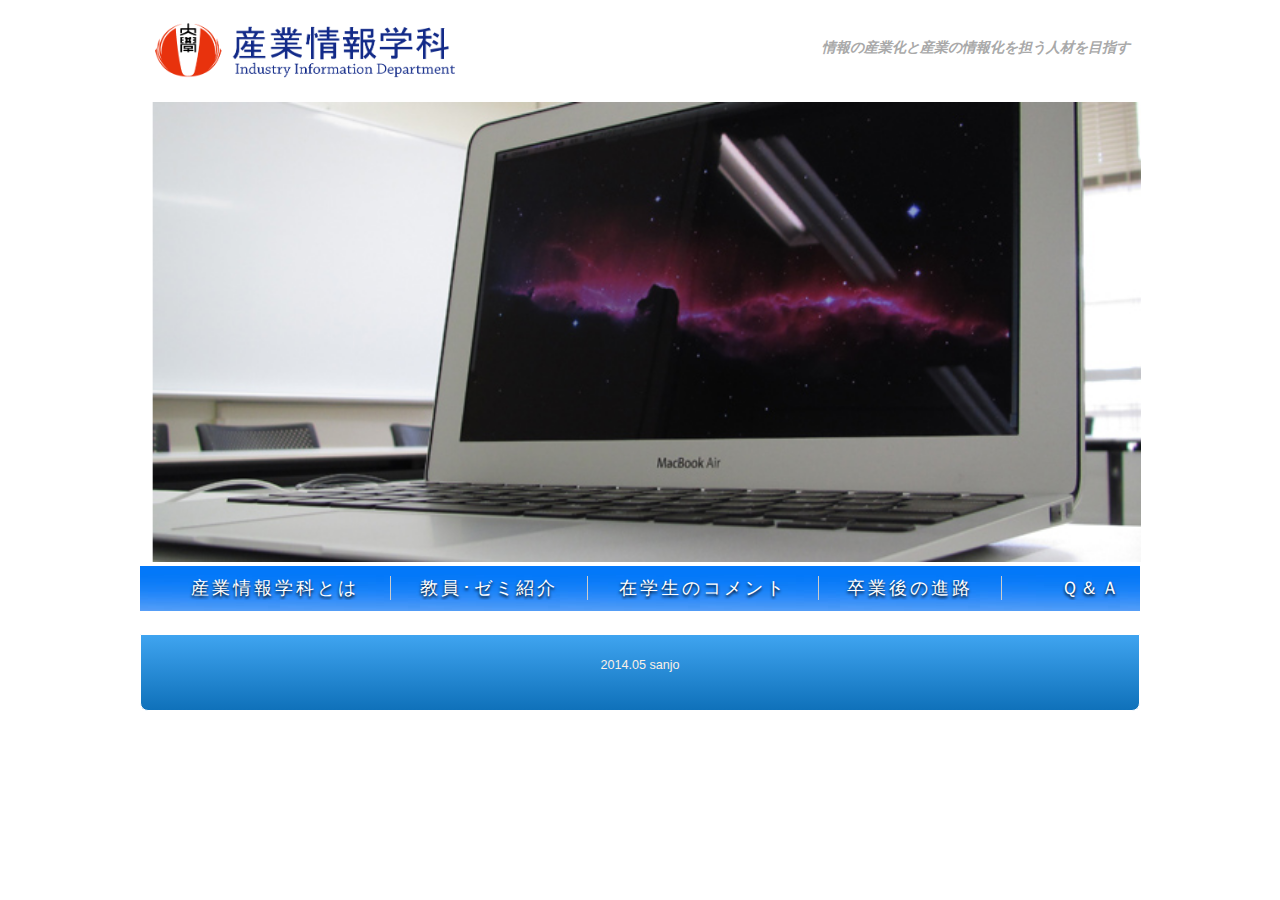
<file: public_html/index.html>
<!DOCTYPE html>
<html>
    <head>
        <title>産業情報学科</title>
        <meta charset="UTF-8">
        <meta name="viewport" content="width=device-width, initial-scale=1.0">
        <link rel="stylesheet" href="css/main.css" type="text/css">
        <script src="js/libs/jquery/jquery.js"></script>
        <script src="js/libs/jquery/jquery.Pc2Sp.js"></script>
        <script>
            $.switchPc2Sp({
                mode : "pc" ,
                spLinkBlockInPc : "#spLinkBlockInPc" ,
                anchorToPcInSp : "#anchorToPcInSp"
            });
        </script>
    </head>
    <body>
        <div id="wrapper">
	<header>                       
            <h1><a href="#"><img src="img/sanjo.png" alt="logo" height="55" width="300"></a></h1>
        
		<h2>情報の産業化と産業の情報化を担う人材を目指す</h2>
                
        <div id="viewport-shadow">

          <div id="viewport">
            <div id="box">
                <img src="img/PC02.jpg"  width="1000" height="460">
            </div>
          </div>

          <div id="time-indicator"></div>
        </div>
        	<nav><!-- メニューバー -->
		<div class="menu">
			<ul id='menu'> 
				<li><a href="about.html">産業情報学科とは</a></li>
				<li><a href="zemi.html">教員･ゼミ紹介</a></li>
				<li><a href="comment.html">在学生のコメント</a></li>
				<li><a href="sinro.html">卒業後の進路</a></li>                                
				<li><a href="qanda.html">　Ｑ＆Ａ　</a></li>
				
			</ul>
		</div>
	</nav>
        
        </header><!-- end of header -->

        <footer>
                
            <div id="spLinkBlockInPc">
                <a href="indexSP.html" id="anchorToSpInPc">SPサイトを見る</a>
            </div>                
                
            <section id="footer-area">
                <br><center><p>2014.05 sanjo</p></center>
            </section>
        </footer>
        </div>
    </body>
</html>
</file>
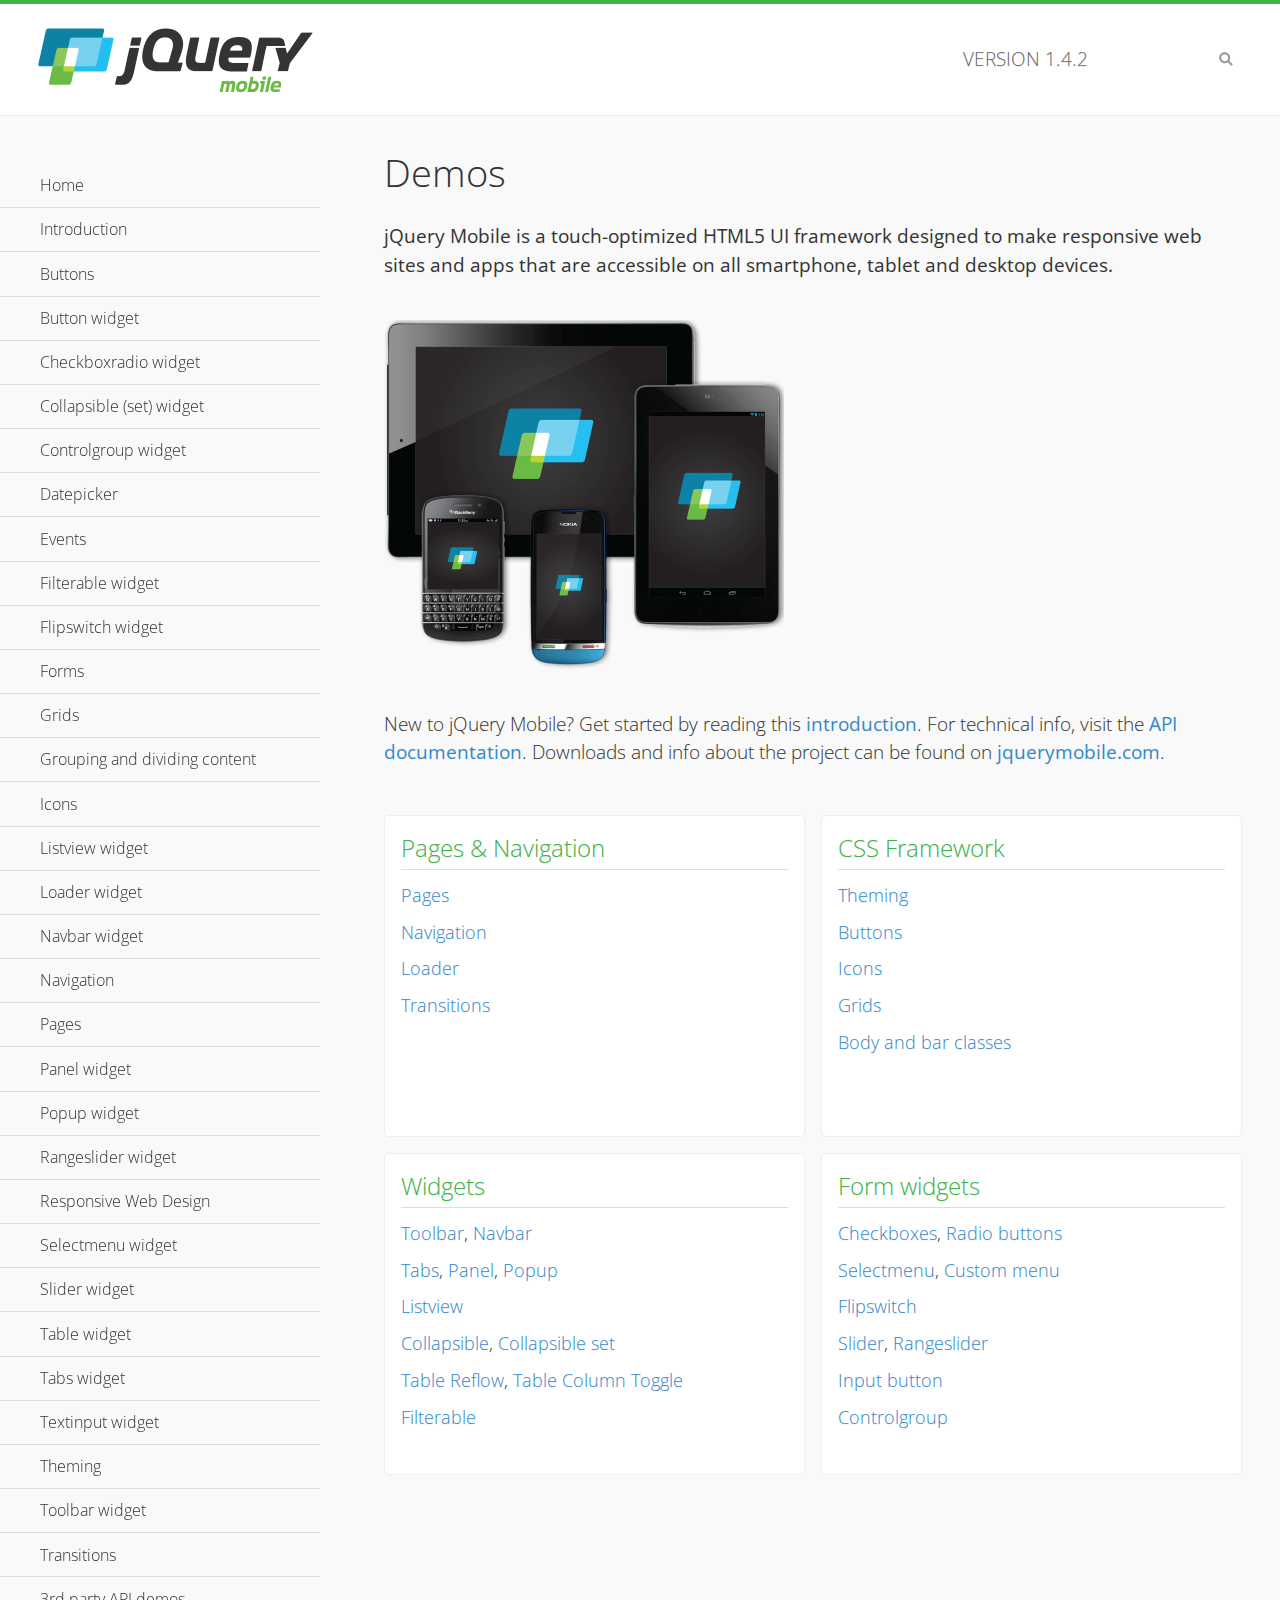
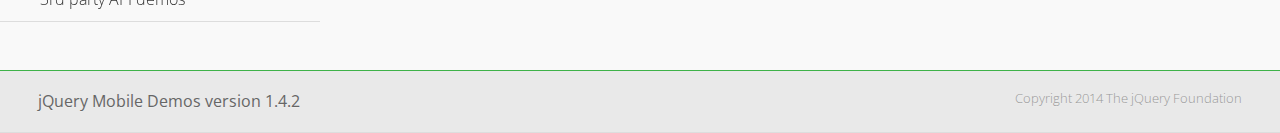
<file: public_html/js/libs/jquery.mobile-1.4.2/demos/index.html>
<!DOCTYPE html>
<html>
<head>
	<meta charset="utf-8">
	<meta name="viewport" content="width=device-width, initial-scale=1">
	<title>jQuery Mobile Demos</title>
	<link rel="shortcut icon" href="favicon.ico">
	<link rel="stylesheet"  href="css/themes/default/jquery.mobile-1.4.2.min.css">
	<link rel="stylesheet" href="_assets/css/jqm-demos.css">
    <link rel="stylesheet" href="http://fonts.googleapis.com/css?family=Open+Sans:300,400,700">
	<script src="js/jquery.js"></script>
	<script src="_assets/js/index.js"></script>
	<script src="js/jquery.mobile-1.4.2.min.js"></script>
</head>
<body>
<div data-role="page" class="jqm-demos jqm-home">

	<div data-role="header" class="jqm-header">
		<h2><img src="_assets/img/jquery-logo.png" alt="jQuery Mobile"></h2>
		<p>Version <span class="jqm-version"></span></p>
		<a href="#" class="jqm-navmenu-link ui-btn ui-btn-icon-notext ui-corner-all ui-icon-bars ui-nodisc-icon ui-alt-icon ui-btn-left">Menu</a>
		<a href="#" class="jqm-search-link ui-btn ui-btn-icon-notext ui-corner-all ui-icon-search ui-nodisc-icon ui-alt-icon ui-btn-right">Search</a>
	</div><!-- /header -->

	<div role="main" class="ui-content jqm-content">

		<h1>Demos</h1>

		<p><strong>jQuery Mobile is a touch-optimized HTML5 UI framework designed to make responsive web sites and apps that are accessible on all smartphone, tablet and desktop devices.</strong></p>

		<img src="_assets/img/devices.png">

		<p>New to jQuery Mobile? Get started by reading this <a href="intro/" data-ajax="false">introduction</a>. For technical info, visit the <a href="http://api.jquerymobile.com" title="jQuery Mobile API documentation" target="_blank">API documentation</a>. Downloads and info about the project can be found on <a href="http://jquerymobile.com" title="jQuery Mobile web site" target="_blank">jquerymobile.com</a>.</p>

        <div class="ui-grid-a ui-responsive">
        	<div class="ui-block-a">
        		<div class="jqm-block-content">
        			<h3>Pages &amp; Navigation</h3>

        			<p><a href="pages/" data-ajax="false">Pages</a></p>
        			<p><a href="navigation/" data-ajax="false">Navigation</a></p>
        			<p><a href="loader/" data-ajax="false">Loader</a></p>
        			<p><a href="transitions/" data-ajax="false">Transitions</a></p>
        		</div>
        	</div>
        	<div class="ui-block-b">
        		<div class="jqm-block-content">
        			<h3>CSS Framework</h3>

        			<p><a href="theme-default/" data-ajax="false">Theming</a></p>
        			<p><a href="button-markup/" data-ajax="false">Buttons</a></p>
        			<p><a href="icons/" data-ajax="false">Icons</a></p>
        			<p><a href="grids/" data-ajax="false">Grids</a></p>
        			<p><a href="../body-bar-classes/" data-ajax="false">Body and bar classes</a></p>
        		</div>
        	</div>        	
        	<div class="ui-block-a">
        		<div class="jqm-block-content">
        			<h3>Widgets</h3>

        			<p><a href="toolbar/" data-ajax="false">Toolbar</a>, <a href="navbar/" data-ajax="false">Navbar</a></p>
        			<p><a href="tabs/" data-ajax="false">Tabs</a>, <a href="panel/" data-ajax="false">Panel</a>, <a href="popup/" data-ajax="false">Popup</a></p>
        			<p><a href="listview/" data-ajax="false">Listview</a></p>
        			<p><a href="collapsible/" data-ajax="false">Collapsible</a>, <a href="collapsibleset/" data-ajax="false">Collapsible set</a></p>
        			<p><a href="table-reflow/" data-ajax="false">Table Reflow</a>, <a href="table-column-toggle/" data-ajax="false">Table Column Toggle</a></p>
        			<p><a href="filterable/" data-ajax="false">Filterable</a></p>
        		</div>
        	</div>
        	<div class="ui-block-b">
        		<div class="jqm-block-content">
        			<h3>Form widgets</h3>

        			<p><a href="checkboxradio-checkbox/" data-ajax="false">Checkboxes</a>, <a href="checkboxradio-radio/" data-ajax="false">Radio buttons</a></p>
        			<p><a href="selectmenu/" data-ajax="false">Selectmenu</a>, <a href="selectmenu-custom/" data-ajax="false">Custom menu</a></p>
        			<p><a href="flipswitch/" data-ajax="false">Flipswitch</a></p>
        			<p><a href="slider/" data-ajax="false">Slider</a>, <a href="rangeslider/" data-ajax="false">Rangeslider</a></p>
        			<p><a href="button/" data-ajax="false">Input button</a></p>
        			<p><a href="controlgroup/" data-ajax="false">Controlgroup</a></p>
        		</div>
        	</div>
        </div>

	</div><!-- /content -->
	    <div data-role="panel" class="jqm-navmenu-panel" data-position="left" data-display="overlay" data-theme="a">
	    	<ul class="jqm-list ui-alt-icon ui-nodisc-icon">
<li data-filtertext="demos homepage" data-icon="home"><a href=".././">Home</a></li>
<li data-filtertext="introduction overview getting started"><a href="../intro/" data-ajax="false">Introduction</a></li>
<li data-filtertext="buttons button markup buttonmarkup method anchor link button element"><a href="../button-markup/" data-ajax="false">Buttons</a></li>
<li data-filtertext="form button widget input button submit reset"><a href="../button/" data-ajax="false">Button widget</a></li>
<li data-role="collapsible" data-collapsed-icon="carat-d" data-expanded-icon="carat-u" data-iconpos="right" data-inset="false">
	<h3>Checkboxradio widget</h3>
	<ul>
		<li data-filtertext="form checkboxradio widget checkbox input checkboxes controlgroups"><a href="../checkboxradio-checkbox/" data-ajax="false">Checkboxes</a></li>
		<li data-filtertext="form checkboxradio widget radio input radio buttons controlgroups"><a href="../checkboxradio-radio/" data-ajax="false">Radio buttons</a></li>
	</ul>
</li>
<li data-role="collapsible" data-collapsed-icon="carat-d" data-expanded-icon="carat-u" data-iconpos="right" data-inset="false">
	<h3>Collapsible (set) widget</h3>
	<ul>
		<li data-filtertext="collapsibles content formatting"><a href="../collapsible/" data-ajax="false">Collapsible</a></li>
		<li data-filtertext="dynamic collapsible set accordion append expand"><a href="../collapsible-dynamic/" data-ajax="false">Dynamic collapsibles</a></li>
		<li data-filtertext="accordions collapsible set widget content formatting grouped collapsibles"><a href="../collapsibleset/" data-ajax="false">Collapsible set</a></li>
	</ul>
</li>
<li data-role="collapsible" data-collapsed-icon="carat-d" data-expanded-icon="carat-u" data-iconpos="right" data-inset="false">
	<h3>Controlgroup widget</h3>
	<ul>
		<li data-filtertext="controlgroups selectmenu checkboxradio input grouped buttons horizontal vertical"><a href="../controlgroup/" data-ajax="false">Controlgroup</a></li>
		<li data-filtertext="dynamic controlgroup dynamically add buttons"><a href="../controlgroup-dynamic/" data-ajax="false">Dynamic controlgroups</a></li>
	</ul>
</li>
<li data-filtertext="form datepicker widget date input"><a href="../datepicker/" data-ajax="false">Datepicker</a></li>
<li data-role="collapsible" data-collapsed-icon="carat-d" data-expanded-icon="carat-u" data-iconpos="right" data-inset="false">
	<h3>Events</h3>
	<ul>
		<li data-filtertext="swipe to delete list items listviews swipe events"><a href="../swipe-list/" data-ajax="false">Swipe list items</a></li>
		<li data-filtertext="swipe to navigate swipe page navigation swipe events"><a href="../swipe-page/" data-ajax="false">Swipe page navigation</a></li>
	</ul>
</li>
<li data-filtertext="filterable filter elements sorting searching listview table"><a href="../filterable/" data-ajax="false">Filterable widget</a></li>
<li data-filtertext="form flipswitch widget flip toggle switch binary select checkbox input"><a href="../flipswitch/" data-ajax="false">Flipswitch widget</a></li>
<li data-role="collapsible" data-collapsed-icon="carat-d" data-expanded-icon="carat-u" data-iconpos="right" data-inset="false">
	<h3>Forms</h3>
	<ul>
		<li data-filtertext="forms text checkbox radio range button submit reset inputs selects textarea slider flipswitch label form elements"><a href="../forms/" data-ajax="false">Forms</a></li>
		<li data-filtertext="form hide labels hidden accessible ui-hidden-accessible forms"><a href="../forms-label-hidden-accessible/" data-ajax="false">Hide labels</a></li>
		<li data-filtertext="form field containers fieldcontain ui-field-contain forms"><a href="../forms-field-contain/" data-ajax="false">Field containers</a></li>
		<li data-filtertext="forms disabled form elements"><a href="../forms-disabled/" data-ajax="false">Forms disabled</a></li>
		<li data-filtertext="forms gallery examples overview forms text checkbox radio range button submit reset inputs selects textarea slider flipswitch label form elements"><a href="../forms-gallery/" data-ajax="false">Forms gallery</a></li>
	</ul>
</li>
<li data-role="collapsible" data-collapsed-icon="carat-d" data-expanded-icon="carat-u" data-iconpos="right" data-inset="false">
	<h3>Grids</h3>
	<ul>
		<li data-filtertext="grids columns blocks content formatting rwd responsive css framework"><a href="../grids/" data-ajax="false">Grids</a></li>
		<li data-filtertext="buttons in grids css framework"><a href="../grids-buttons/" data-ajax="false">Buttons in grids</a></li>
		<li data-filtertext="custom responsive grids rwd css framework"><a href="../grids-custom-responsive/" data-ajax="false">Custom responsive grids</a></li>
	</ul>
</li>
<li data-filtertext="blocks content formatting sections heading"><a href="../body-bar-classes/" data-ajax="false">Grouping and dividing content</a></li>
<li data-role="collapsible" data-collapsed-icon="carat-d" data-expanded-icon="carat-u" data-iconpos="right" data-inset="false">
	<h3>Icons</h3>
	<ul>
		<li data-filtertext="button icons svg disc alt custom icon position"><a href="../icons/" data-ajax="false">Icons</a></li>
		<li data-filtertext=""><a href="../icons-grunticon/" data-ajax="false">Grunticon loader</a></li>
	</ul>
</li>
<li data-role="collapsible" data-collapsed-icon="carat-d" data-expanded-icon="carat-u" data-iconpos="right" data-inset="false">
	<h3>Listview widget</h3>
	<ul>
		<li data-filtertext="listview widget thumbnails icons nested split button collapsible ul ol"><a href="../listview/" data-ajax="false">Listview</a></li>
		<li data-filtertext="autocomplete filterable reveal listview filtertextbeforefilter placeholder"><a href="../listview-autocomplete/" data-ajax="false">Listview autocomplete</a></li>
		<li data-filtertext="autocomplete filterable reveal listview remote data filtertextbeforefilter placeholder"><a href="../listview-autocomplete-remote/" data-ajax="false">Listview autocomplete remote data</a></li>
		<li data-filtertext="autodividers anchor jump scroll linkbars listview lists ul ol"><a href="../listview-autodividers-linkbar/" data-ajax="false">Listview autodividers linkbar</a></li>
		<li data-filtertext="listview autodividers selector autodividersselector lists ul ol"><a href="../listview-autodividers-selector/" data-ajax="false">Listview autodividers selector</a></li>
		<li data-filtertext="listview nested list items"><a href="../listview-nested-lists/" data-ajax="false">Listview Nested Listviews</a></li>
		<li data-filtertext="listview collapsible list items flat"><a href="../listview-collapsible-item-flat/" data-ajax="false">Listview collapsible list items (flat)</a></li>
		<li data-filtertext="listview collapsible list indented"><a href="../listview-collapsible-item-indented/" data-ajax="false">Listview collapsible list items (indented)</a></li>
		<li data-filtertext="grid listview responsive grids responsive listviews lists ul"><a href="../listview-grid/" data-ajax="false">Listview responsive grid</a></li>
	</ul>
</li>
<li data-filtertext="loader widget page loading navigation overlay spinner"><a href="../loader/" data-ajax="false">Loader widget</a></li>
<li data-filtertext="navbar widget navmenu toolbars header footer"><a href="../navbar/" data-ajax="false">Navbar widget</a></li>
<li data-role="collapsible" data-collapsed-icon="carat-d" data-expanded-icon="carat-u" data-iconpos="right" data-inset="false">
	<h3>Navigation</h3>
	<ul>
		<li data-filtertext="ajax navigation navigate widget history event method"><a href="../navigation/" data-ajax="false">Navigation</a></li>
		<li data-filtertext="linking pages page links navigation ajax prefetch cache"><a href="../navigation-linking-pages/" data-ajax="false">Linking pages</a></li>
		<li data-filtertext="php redirect server redirection server-side navigation"><a href="../navigation-php-redirect/" data-ajax="false">PHP redirect demo</a></li>
		<li data-filtertext="navigation redirection hash query"><a href="../navigation-hash-processing/" data-ajax="false">Hash processing demo</a></li>
	</ul>
</li>
<li data-role="collapsible" data-collapsed-icon="carat-d" data-expanded-icon="carat-u" data-iconpos="right" data-inset="false">
	<h3>Pages</h3>
	<ul>
		<li data-filtertext="pages page widget ajax navigation"><a href="../pages/" data-ajax="false">Pages</a></li>
		<li data-filtertext="single page"><a href="../pages-single-page/" data-ajax="false">Single page</a></li>
		<li data-filtertext="multipage multi-page page"><a href="../pages-multi-page/" data-ajax="false">Multi-page template</a></li>
		<li data-filtertext="dialog page widget modal popup"><a href="../pages-dialog/" data-ajax="false">Dialog page</a></li>
	</ul>
</li>
<li data-role="collapsible" data-collapsed-icon="carat-d" data-expanded-icon="carat-u" data-iconpos="right" data-inset="false">
	<h3>Panel widget</h3>
	<ul>
		<li data-filtertext="panel widget sliding panels reveal push overlay responsive"><a href="../panel/" data-ajax="false">Panel</a></li>
		<li data-filtertext=""><a href="../panel-external/" data-ajax="false">External panels</a></li>
		<li data-filtertext="panel "><a href="../panel-fixed/" data-ajax="false">Fixed panels</a></li>
		<li data-filtertext="panel slide panels sliding panels shadow rwd responsive breakpoint"><a href="../panel-responsive/" data-ajax="false">Panels responsive</a></li>
		<li data-filtertext="panel custom style custom panel width reveal shadow listview panel styling page background wrapper"><a href="../panel-styling/" data-ajax="false">Custom panel style</a></li>
		<li data-filtertext="panel open on swipe"><a href="../panel-swipe-open/" data-ajax="false">Panel open on swipe</a></li>
		<li data-filtertext="panels outside page internal external toolbars"><a href="../panel-external-internal/" data-ajax="false">Panel external and internal</a></li>
	</ul>
</li>
<li data-role="collapsible" data-collapsed-icon="carat-d" data-expanded-icon="carat-u" data-iconpos="right" data-inset="false">
	<h3>Popup widget</h3>
	<ul>
		<li data-filtertext="popup widget popups dialog modal transition tooltip lightbox form overlay screen flip pop fade transition"><a href="../popup/" data-ajax="false">Popup</a></li>
		<li data-filtertext="popup alignment position"><a href="../popup-alignment/" data-ajax="false">Popup alignment</a></li>
		<li data-filtertext="popup arrow size popups popover"><a href="../popup-arrow-size/" data-ajax="false">Popup arrow size</a></li>
		<li data-filtertext="dynamic popups popup images lightbox"><a href="../popup-dynamic/" data-ajax="false">Dynamic popups</a></li>
		<li data-filtertext="popups with iframes scaling"><a href="../popup-iframe/" data-ajax="false">Popups with iframes</a></li>
		<li data-filtertext="popup image scaling"><a href="../popup-image-scaling/" data-ajax="false">Popup image scaling</a></li>
		<li data-filtertext="external popup outside multi-page"><a href="../popup-outside-multipage" data-ajax="false">Popup outside multi-page</a></li>
	</ul>
</li>
<li data-filtertext="form rangeslider widget dual sliders dual handle sliders range input"><a href="../rangeslider/" data-ajax="false">Rangeslider widget</a></li>
<li data-filtertext="responsive web design rwd adaptive progressive enhancement PE accessible mobile breakpoints media query media queries"><a href="../rwd/" data-ajax="false">Responsive Web Design</a></li>
<li data-role="collapsible" data-collapsed-icon="carat-d" data-expanded-icon="carat-u" data-iconpos="right" data-inset="false">
	<h3>Selectmenu widget</h3>
	<ul>
		<li data-filtertext="form selectmenu widget select input custom select menu selects"><a href="../selectmenu/" data-ajax="false">Selectmenu</a></li>
		<li data-filtertext="form custom select menu selectmenu widget custom menu option optgroup multiple selects"><a href="../selectmenu-custom/" data-ajax="false">Custom select menu</a></li>
		<li data-filtertext="filterable select filter popup dialog"><a href="../selectmenu-custom-filter/" data-ajax="false">Custom select menu with filter</a></li>
	</ul>
</li>
<li data-role="collapsible" data-collapsed-icon="carat-d" data-expanded-icon="carat-u" data-iconpos="right" data-inset="false">
	<h3>Slider widget</h3>
	<ul>
		<li data-filtertext="form slider widget range input single sliders"><a href="../slider/" data-ajax="false">Slider</a></li>
		<li data-filtertext="form slider widget flipswitch slider binary select flip toggle switch"><a href="../slider-flipswitch/" data-ajax="false">Slider flip toggle switch</a></li>
		<li data-filtertext="form slider tooltip handle value input range sliders"><a href="../slider-tooltip/" data-ajax="false">Slider tooltip</a></li>
	</ul>
</li>
<li data-role="collapsible" data-collapsed-icon="carat-d" data-expanded-icon="carat-u" data-iconpos="right" data-inset="false">
	<h3>Table widget</h3>
	<ul>
		<li data-filtertext="table widget reflow column toggle th td responsive tables rwd hide show tabular"><a href="../table-column-toggle/" data-ajax="false">Table Column Toggle</a></li>
		<li data-filtertext="table column toggle phone comparison demo"><a href="../table-column-toggle-example/" data-ajax="false">Table Column Toggle demo</a></li>
		<li data-filtertext="responsive tables table column toggle heading groups rwd breakpoint"><a href="../table-column-toggle-heading-groups/" data-ajax="false">Table Column Toggle heading groups</a></li>
		<li data-filtertext="responsive tables table column toggle hide rwd breakpoint customization options"><a href="../table-column-toggle-options/" data-ajax="false">Table Column Toggle options</a></li>
		<li data-filtertext="table reflow th td responsive rwd columns tabular"><a href="../table-reflow/" data-ajax="false">Table Reflow</a></li>
		<li data-filtertext="responsive tables table reflow heading groups rwd breakpoint"><a href="../table-reflow-heading-groups/" data-ajax="false">Table Reflow heading groups</a></li>
		<li data-filtertext="responsive tables table reflow stripes strokes table style"><a href="../table-reflow-stripes-strokes/" data-ajax="false">Table Reflow stripes and strokes</a></li>
		<li data-filtertext="responsive tables table reflow stack custom styles"><a href="../table-reflow-styling/" data-ajax="false">Table Reflow custom styles</a></li>
	</ul>
</li>
<li data-filtertext="ui tabs widget"><a href="../tabs/" data-ajax="false">Tabs widget</a></li>
<li data-filtertext="form textinput widget text input textarea number date time tel email file color password"><a href="../textinput/" data-ajax="false">Textinput widget</a></li>
<li data-role="collapsible" data-collapsed-icon="carat-d" data-expanded-icon="carat-u" data-iconpos="right" data-inset="false">
	<h3>Theming</h3>
	<ul>
		<li data-filtertext="default theme swatches theming style css"><a href="../theme-default/" data-ajax="false">Default theme</a></li>
		<li data-filtertext="classic theme old theme swatches theming style css"><a href="../theme-classic/" data-ajax="false">Classic theme</a></li>
	</ul>
</li>
<li data-role="collapsible" data-collapsed-icon="carat-d" data-expanded-icon="carat-u" data-iconpos="right" data-inset="false">
	<h3>Toolbar widget</h3>
	<ul>
		<li data-filtertext="toolbar widget header footer toolbars fixed fullscreen external sections"><a href="../toolbar/" data-ajax="false">Toolbar</a></li>
		<li data-filtertext="dynamic toolbars dynamically add toolbar header footer"><a href="../toolbar-dynamic/" data-ajax="false">Dynamic toolbars</a></li>
		<li data-filtertext="external toolbars header footer"><a href="../toolbar-external/" data-ajax="false">External toolbars</a></li>
		<li data-filtertext="fixed toolbars header footer"><a href="../toolbar-fixed/" data-ajax="false">Fixed toolbars</a></li>
		<li data-filtertext="fixed fullscreen toolbars header footer"><a href="../toolbar-fixed-fullscreen/" data-ajax="false">Fullscreen toolbars</a></li>
		<li data-filtertext="external fixed toolbars header footer"><a href="../toolbar-fixed-external/" data-ajax="false">Fixed external toolbars</a></li>
		<li data-filtertext="external persistent toolbars header footer navbar navmenu"><a href="../toolbar-fixed-persistent/" data-ajax="false">Persistent toolbars</a></li>
		<li data-filtertext="external ajax optimized toolbars persistent toolbars header footer navbar"><a href="../toolbar-fixed-persistent-optimized/" data-ajax="false">Ajax optimized toolbars</a></li>
		<li data-filtertext="form in toolbars header footer"><a href="../toolbar-fixed-forms/" data-ajax="false">Form in toolbar</a></li>
	</ul>
</li>
<li data-filtertext="page transitions animated pages popup navigation flip slide fade pop"><a href="../transitions/" data-ajax="false">Transitions</a></li>
<li data-role="collapsible" data-collapsed-icon="carat-d" data-expanded-icon="carat-u" data-iconpos="right" data-inset="false">
	<h3>3rd party API demos</h3>
	<ul>
		<li data-filtertext="backbone requirejs navigation router"><a href="../backbone-requirejs/" data-ajax="false">Backbone RequireJS</a></li>
		<li data-filtertext="google maps geolocation demo"><a href="../map-geolocation/" data-ajax="false">Google Maps geolocation</a></li>
		<li data-filtertext="google maps hybrid"><a href="../map-list-toggle/" data-ajax="false">Google Maps list toggle</a></li>
	</ul>
</li>



		     </ul>
		</div><!-- /panel -->


	<div data-role="footer" data-position="fixed" data-tap-toggle="false" class="jqm-footer">
		<p>jQuery Mobile Demos version <span class="jqm-version"></span></p>
		<p>Copyright 2014 The jQuery Foundation</p>
	</div><!-- /footer -->
	<!-- TODO: This should become an external panel so we can add input to markup (unique ID) -->
    <div data-role="panel" class="jqm-search-panel" data-position="right" data-display="overlay" data-theme="a">
		<div class="jqm-search">
			<ul class="jqm-list" data-filter-placeholder="Search demos..." data-filter-reveal="true">
<li data-filtertext="demos homepage" data-icon="home"><a href=".././">Home</a></li>
<li data-filtertext="introduction overview getting started"><a href="../intro/" data-ajax="false">Introduction</a></li>
<li data-filtertext="buttons button markup buttonmarkup method anchor link button element"><a href="../button-markup/" data-ajax="false">Buttons</a></li>
<li data-filtertext="form button widget input button submit reset"><a href="../button/" data-ajax="false">Button widget</a></li>
<li data-role="collapsible" data-collapsed-icon="carat-d" data-expanded-icon="carat-u" data-iconpos="right" data-inset="false">
	<h3>Checkboxradio widget</h3>
	<ul>
		<li data-filtertext="form checkboxradio widget checkbox input checkboxes controlgroups"><a href="../checkboxradio-checkbox/" data-ajax="false">Checkboxes</a></li>
		<li data-filtertext="form checkboxradio widget radio input radio buttons controlgroups"><a href="../checkboxradio-radio/" data-ajax="false">Radio buttons</a></li>
	</ul>
</li>
<li data-role="collapsible" data-collapsed-icon="carat-d" data-expanded-icon="carat-u" data-iconpos="right" data-inset="false">
	<h3>Collapsible (set) widget</h3>
	<ul>
		<li data-filtertext="collapsibles content formatting"><a href="../collapsible/" data-ajax="false">Collapsible</a></li>
		<li data-filtertext="dynamic collapsible set accordion append expand"><a href="../collapsible-dynamic/" data-ajax="false">Dynamic collapsibles</a></li>
		<li data-filtertext="accordions collapsible set widget content formatting grouped collapsibles"><a href="../collapsibleset/" data-ajax="false">Collapsible set</a></li>
	</ul>
</li>
<li data-role="collapsible" data-collapsed-icon="carat-d" data-expanded-icon="carat-u" data-iconpos="right" data-inset="false">
	<h3>Controlgroup widget</h3>
	<ul>
		<li data-filtertext="controlgroups selectmenu checkboxradio input grouped buttons horizontal vertical"><a href="../controlgroup/" data-ajax="false">Controlgroup</a></li>
		<li data-filtertext="dynamic controlgroup dynamically add buttons"><a href="../controlgroup-dynamic/" data-ajax="false">Dynamic controlgroups</a></li>
	</ul>
</li>
<li data-filtertext="form datepicker widget date input"><a href="../datepicker/" data-ajax="false">Datepicker</a></li>
<li data-role="collapsible" data-collapsed-icon="carat-d" data-expanded-icon="carat-u" data-iconpos="right" data-inset="false">
	<h3>Events</h3>
	<ul>
		<li data-filtertext="swipe to delete list items listviews swipe events"><a href="../swipe-list/" data-ajax="false">Swipe list items</a></li>
		<li data-filtertext="swipe to navigate swipe page navigation swipe events"><a href="../swipe-page/" data-ajax="false">Swipe page navigation</a></li>
	</ul>
</li>
<li data-filtertext="filterable filter elements sorting searching listview table"><a href="../filterable/" data-ajax="false">Filterable widget</a></li>
<li data-filtertext="form flipswitch widget flip toggle switch binary select checkbox input"><a href="../flipswitch/" data-ajax="false">Flipswitch widget</a></li>
<li data-role="collapsible" data-collapsed-icon="carat-d" data-expanded-icon="carat-u" data-iconpos="right" data-inset="false">
	<h3>Forms</h3>
	<ul>
		<li data-filtertext="forms text checkbox radio range button submit reset inputs selects textarea slider flipswitch label form elements"><a href="../forms/" data-ajax="false">Forms</a></li>
		<li data-filtertext="form hide labels hidden accessible ui-hidden-accessible forms"><a href="../forms-label-hidden-accessible/" data-ajax="false">Hide labels</a></li>
		<li data-filtertext="form field containers fieldcontain ui-field-contain forms"><a href="../forms-field-contain/" data-ajax="false">Field containers</a></li>
		<li data-filtertext="forms disabled form elements"><a href="../forms-disabled/" data-ajax="false">Forms disabled</a></li>
		<li data-filtertext="forms gallery examples overview forms text checkbox radio range button submit reset inputs selects textarea slider flipswitch label form elements"><a href="../forms-gallery/" data-ajax="false">Forms gallery</a></li>
	</ul>
</li>
<li data-role="collapsible" data-collapsed-icon="carat-d" data-expanded-icon="carat-u" data-iconpos="right" data-inset="false">
	<h3>Grids</h3>
	<ul>
		<li data-filtertext="grids columns blocks content formatting rwd responsive css framework"><a href="../grids/" data-ajax="false">Grids</a></li>
		<li data-filtertext="buttons in grids css framework"><a href="../grids-buttons/" data-ajax="false">Buttons in grids</a></li>
		<li data-filtertext="custom responsive grids rwd css framework"><a href="../grids-custom-responsive/" data-ajax="false">Custom responsive grids</a></li>
	</ul>
</li>
<li data-filtertext="blocks content formatting sections heading"><a href="../body-bar-classes/" data-ajax="false">Grouping and dividing content</a></li>
<li data-role="collapsible" data-collapsed-icon="carat-d" data-expanded-icon="carat-u" data-iconpos="right" data-inset="false">
	<h3>Icons</h3>
	<ul>
		<li data-filtertext="button icons svg disc alt custom icon position"><a href="../icons/" data-ajax="false">Icons</a></li>
		<li data-filtertext=""><a href="../icons-grunticon/" data-ajax="false">Grunticon loader</a></li>
	</ul>
</li>
<li data-role="collapsible" data-collapsed-icon="carat-d" data-expanded-icon="carat-u" data-iconpos="right" data-inset="false">
	<h3>Listview widget</h3>
	<ul>
		<li data-filtertext="listview widget thumbnails icons nested split button collapsible ul ol"><a href="../listview/" data-ajax="false">Listview</a></li>
		<li data-filtertext="autocomplete filterable reveal listview filtertextbeforefilter placeholder"><a href="../listview-autocomplete/" data-ajax="false">Listview autocomplete</a></li>
		<li data-filtertext="autocomplete filterable reveal listview remote data filtertextbeforefilter placeholder"><a href="../listview-autocomplete-remote/" data-ajax="false">Listview autocomplete remote data</a></li>
		<li data-filtertext="autodividers anchor jump scroll linkbars listview lists ul ol"><a href="../listview-autodividers-linkbar/" data-ajax="false">Listview autodividers linkbar</a></li>
		<li data-filtertext="listview autodividers selector autodividersselector lists ul ol"><a href="../listview-autodividers-selector/" data-ajax="false">Listview autodividers selector</a></li>
		<li data-filtertext="listview nested list items"><a href="../listview-nested-lists/" data-ajax="false">Listview Nested Listviews</a></li>
		<li data-filtertext="listview collapsible list items flat"><a href="../listview-collapsible-item-flat/" data-ajax="false">Listview collapsible list items (flat)</a></li>
		<li data-filtertext="listview collapsible list indented"><a href="../listview-collapsible-item-indented/" data-ajax="false">Listview collapsible list items (indented)</a></li>
		<li data-filtertext="grid listview responsive grids responsive listviews lists ul"><a href="../listview-grid/" data-ajax="false">Listview responsive grid</a></li>
	</ul>
</li>
<li data-filtertext="loader widget page loading navigation overlay spinner"><a href="../loader/" data-ajax="false">Loader widget</a></li>
<li data-filtertext="navbar widget navmenu toolbars header footer"><a href="../navbar/" data-ajax="false">Navbar widget</a></li>
<li data-role="collapsible" data-collapsed-icon="carat-d" data-expanded-icon="carat-u" data-iconpos="right" data-inset="false">
	<h3>Navigation</h3>
	<ul>
		<li data-filtertext="ajax navigation navigate widget history event method"><a href="../navigation/" data-ajax="false">Navigation</a></li>
		<li data-filtertext="linking pages page links navigation ajax prefetch cache"><a href="../navigation-linking-pages/" data-ajax="false">Linking pages</a></li>
		<li data-filtertext="php redirect server redirection server-side navigation"><a href="../navigation-php-redirect/" data-ajax="false">PHP redirect demo</a></li>
		<li data-filtertext="navigation redirection hash query"><a href="../navigation-hash-processing/" data-ajax="false">Hash processing demo</a></li>
	</ul>
</li>
<li data-role="collapsible" data-collapsed-icon="carat-d" data-expanded-icon="carat-u" data-iconpos="right" data-inset="false">
	<h3>Pages</h3>
	<ul>
		<li data-filtertext="pages page widget ajax navigation"><a href="../pages/" data-ajax="false">Pages</a></li>
		<li data-filtertext="single page"><a href="../pages-single-page/" data-ajax="false">Single page</a></li>
		<li data-filtertext="multipage multi-page page"><a href="../pages-multi-page/" data-ajax="false">Multi-page template</a></li>
		<li data-filtertext="dialog page widget modal popup"><a href="../pages-dialog/" data-ajax="false">Dialog page</a></li>
	</ul>
</li>
<li data-role="collapsible" data-collapsed-icon="carat-d" data-expanded-icon="carat-u" data-iconpos="right" data-inset="false">
	<h3>Panel widget</h3>
	<ul>
		<li data-filtertext="panel widget sliding panels reveal push overlay responsive"><a href="../panel/" data-ajax="false">Panel</a></li>
		<li data-filtertext=""><a href="../panel-external/" data-ajax="false">External panels</a></li>
		<li data-filtertext="panel "><a href="../panel-fixed/" data-ajax="false">Fixed panels</a></li>
		<li data-filtertext="panel slide panels sliding panels shadow rwd responsive breakpoint"><a href="../panel-responsive/" data-ajax="false">Panels responsive</a></li>
		<li data-filtertext="panel custom style custom panel width reveal shadow listview panel styling page background wrapper"><a href="../panel-styling/" data-ajax="false">Custom panel style</a></li>
		<li data-filtertext="panel open on swipe"><a href="../panel-swipe-open/" data-ajax="false">Panel open on swipe</a></li>
		<li data-filtertext="panels outside page internal external toolbars"><a href="../panel-external-internal/" data-ajax="false">Panel external and internal</a></li>
	</ul>
</li>
<li data-role="collapsible" data-collapsed-icon="carat-d" data-expanded-icon="carat-u" data-iconpos="right" data-inset="false">
	<h3>Popup widget</h3>
	<ul>
		<li data-filtertext="popup widget popups dialog modal transition tooltip lightbox form overlay screen flip pop fade transition"><a href="../popup/" data-ajax="false">Popup</a></li>
		<li data-filtertext="popup alignment position"><a href="../popup-alignment/" data-ajax="false">Popup alignment</a></li>
		<li data-filtertext="popup arrow size popups popover"><a href="../popup-arrow-size/" data-ajax="false">Popup arrow size</a></li>
		<li data-filtertext="dynamic popups popup images lightbox"><a href="../popup-dynamic/" data-ajax="false">Dynamic popups</a></li>
		<li data-filtertext="popups with iframes scaling"><a href="../popup-iframe/" data-ajax="false">Popups with iframes</a></li>
		<li data-filtertext="popup image scaling"><a href="../popup-image-scaling/" data-ajax="false">Popup image scaling</a></li>
		<li data-filtertext="external popup outside multi-page"><a href="../popup-outside-multipage" data-ajax="false">Popup outside multi-page</a></li>
	</ul>
</li>
<li data-filtertext="form rangeslider widget dual sliders dual handle sliders range input"><a href="../rangeslider/" data-ajax="false">Rangeslider widget</a></li>
<li data-filtertext="responsive web design rwd adaptive progressive enhancement PE accessible mobile breakpoints media query media queries"><a href="../rwd/" data-ajax="false">Responsive Web Design</a></li>
<li data-role="collapsible" data-collapsed-icon="carat-d" data-expanded-icon="carat-u" data-iconpos="right" data-inset="false">
	<h3>Selectmenu widget</h3>
	<ul>
		<li data-filtertext="form selectmenu widget select input custom select menu selects"><a href="../selectmenu/" data-ajax="false">Selectmenu</a></li>
		<li data-filtertext="form custom select menu selectmenu widget custom menu option optgroup multiple selects"><a href="../selectmenu-custom/" data-ajax="false">Custom select menu</a></li>
		<li data-filtertext="filterable select filter popup dialog"><a href="../selectmenu-custom-filter/" data-ajax="false">Custom select menu with filter</a></li>
	</ul>
</li>
<li data-role="collapsible" data-collapsed-icon="carat-d" data-expanded-icon="carat-u" data-iconpos="right" data-inset="false">
	<h3>Slider widget</h3>
	<ul>
		<li data-filtertext="form slider widget range input single sliders"><a href="../slider/" data-ajax="false">Slider</a></li>
		<li data-filtertext="form slider widget flipswitch slider binary select flip toggle switch"><a href="../slider-flipswitch/" data-ajax="false">Slider flip toggle switch</a></li>
		<li data-filtertext="form slider tooltip handle value input range sliders"><a href="../slider-tooltip/" data-ajax="false">Slider tooltip</a></li>
	</ul>
</li>
<li data-role="collapsible" data-collapsed-icon="carat-d" data-expanded-icon="carat-u" data-iconpos="right" data-inset="false">
	<h3>Table widget</h3>
	<ul>
		<li data-filtertext="table widget reflow column toggle th td responsive tables rwd hide show tabular"><a href="../table-column-toggle/" data-ajax="false">Table Column Toggle</a></li>
		<li data-filtertext="table column toggle phone comparison demo"><a href="../table-column-toggle-example/" data-ajax="false">Table Column Toggle demo</a></li>
		<li data-filtertext="responsive tables table column toggle heading groups rwd breakpoint"><a href="../table-column-toggle-heading-groups/" data-ajax="false">Table Column Toggle heading groups</a></li>
		<li data-filtertext="responsive tables table column toggle hide rwd breakpoint customization options"><a href="../table-column-toggle-options/" data-ajax="false">Table Column Toggle options</a></li>
		<li data-filtertext="table reflow th td responsive rwd columns tabular"><a href="../table-reflow/" data-ajax="false">Table Reflow</a></li>
		<li data-filtertext="responsive tables table reflow heading groups rwd breakpoint"><a href="../table-reflow-heading-groups/" data-ajax="false">Table Reflow heading groups</a></li>
		<li data-filtertext="responsive tables table reflow stripes strokes table style"><a href="../table-reflow-stripes-strokes/" data-ajax="false">Table Reflow stripes and strokes</a></li>
		<li data-filtertext="responsive tables table reflow stack custom styles"><a href="../table-reflow-styling/" data-ajax="false">Table Reflow custom styles</a></li>
	</ul>
</li>
<li data-filtertext="ui tabs widget"><a href="../tabs/" data-ajax="false">Tabs widget</a></li>
<li data-filtertext="form textinput widget text input textarea number date time tel email file color password"><a href="../textinput/" data-ajax="false">Textinput widget</a></li>
<li data-role="collapsible" data-collapsed-icon="carat-d" data-expanded-icon="carat-u" data-iconpos="right" data-inset="false">
	<h3>Theming</h3>
	<ul>
		<li data-filtertext="default theme swatches theming style css"><a href="../theme-default/" data-ajax="false">Default theme</a></li>
		<li data-filtertext="classic theme old theme swatches theming style css"><a href="../theme-classic/" data-ajax="false">Classic theme</a></li>
	</ul>
</li>
<li data-role="collapsible" data-collapsed-icon="carat-d" data-expanded-icon="carat-u" data-iconpos="right" data-inset="false">
	<h3>Toolbar widget</h3>
	<ul>
		<li data-filtertext="toolbar widget header footer toolbars fixed fullscreen external sections"><a href="../toolbar/" data-ajax="false">Toolbar</a></li>
		<li data-filtertext="dynamic toolbars dynamically add toolbar header footer"><a href="../toolbar-dynamic/" data-ajax="false">Dynamic toolbars</a></li>
		<li data-filtertext="external toolbars header footer"><a href="../toolbar-external/" data-ajax="false">External toolbars</a></li>
		<li data-filtertext="fixed toolbars header footer"><a href="../toolbar-fixed/" data-ajax="false">Fixed toolbars</a></li>
		<li data-filtertext="fixed fullscreen toolbars header footer"><a href="../toolbar-fixed-fullscreen/" data-ajax="false">Fullscreen toolbars</a></li>
		<li data-filtertext="external fixed toolbars header footer"><a href="../toolbar-fixed-external/" data-ajax="false">Fixed external toolbars</a></li>
		<li data-filtertext="external persistent toolbars header footer navbar navmenu"><a href="../toolbar-fixed-persistent/" data-ajax="false">Persistent toolbars</a></li>
		<li data-filtertext="external ajax optimized toolbars persistent toolbars header footer navbar"><a href="../toolbar-fixed-persistent-optimized/" data-ajax="false">Ajax optimized toolbars</a></li>
		<li data-filtertext="form in toolbars header footer"><a href="../toolbar-fixed-forms/" data-ajax="false">Form in toolbar</a></li>
	</ul>
</li>
<li data-filtertext="page transitions animated pages popup navigation flip slide fade pop"><a href="../transitions/" data-ajax="false">Transitions</a></li>
<li data-role="collapsible" data-collapsed-icon="carat-d" data-expanded-icon="carat-u" data-iconpos="right" data-inset="false">
	<h3>3rd party API demos</h3>
	<ul>
		<li data-filtertext="backbone requirejs navigation router"><a href="../backbone-requirejs/" data-ajax="false">Backbone RequireJS</a></li>
		<li data-filtertext="google maps geolocation demo"><a href="../map-geolocation/" data-ajax="false">Google Maps geolocation</a></li>
		<li data-filtertext="google maps hybrid"><a href="../map-list-toggle/" data-ajax="false">Google Maps list toggle</a></li>
	</ul>
</li>



			</ul>
		</div>
	</div><!-- /panel -->


</div><!-- /page -->

</body>
</html>
</file>
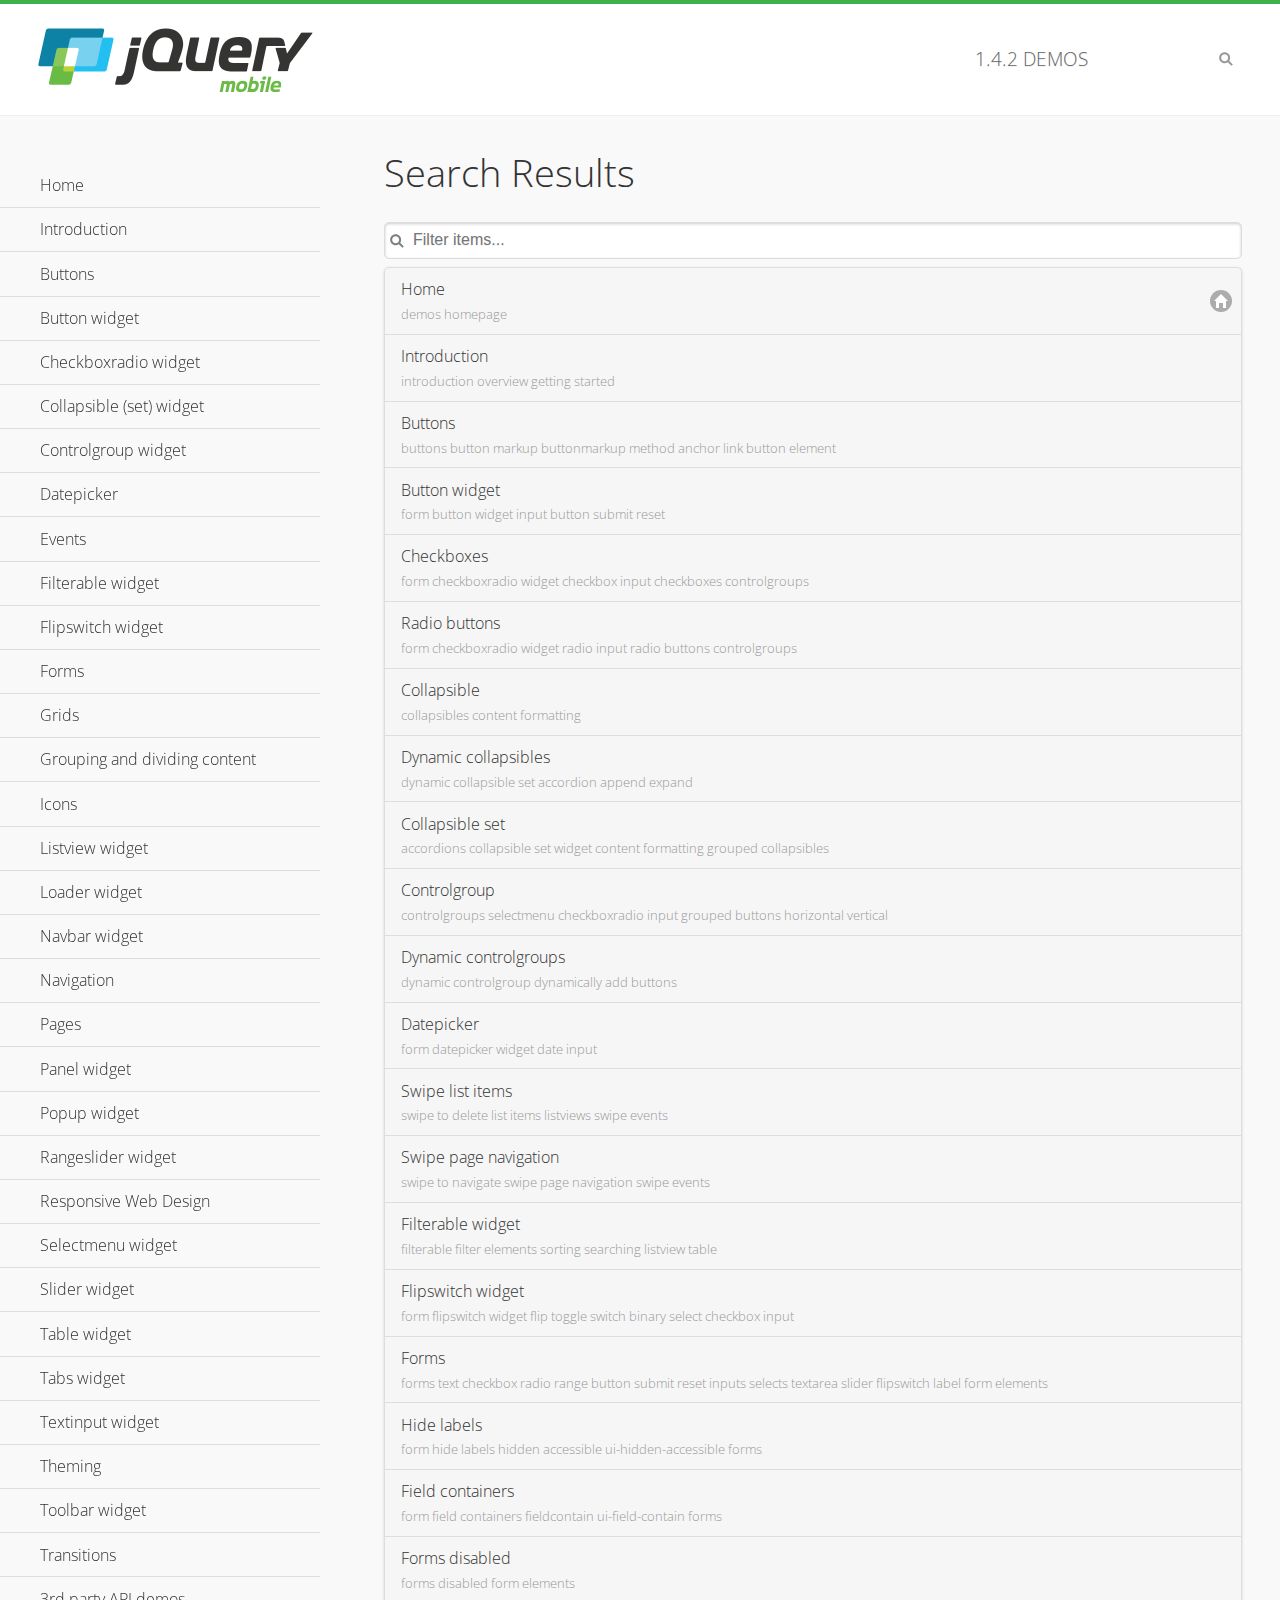
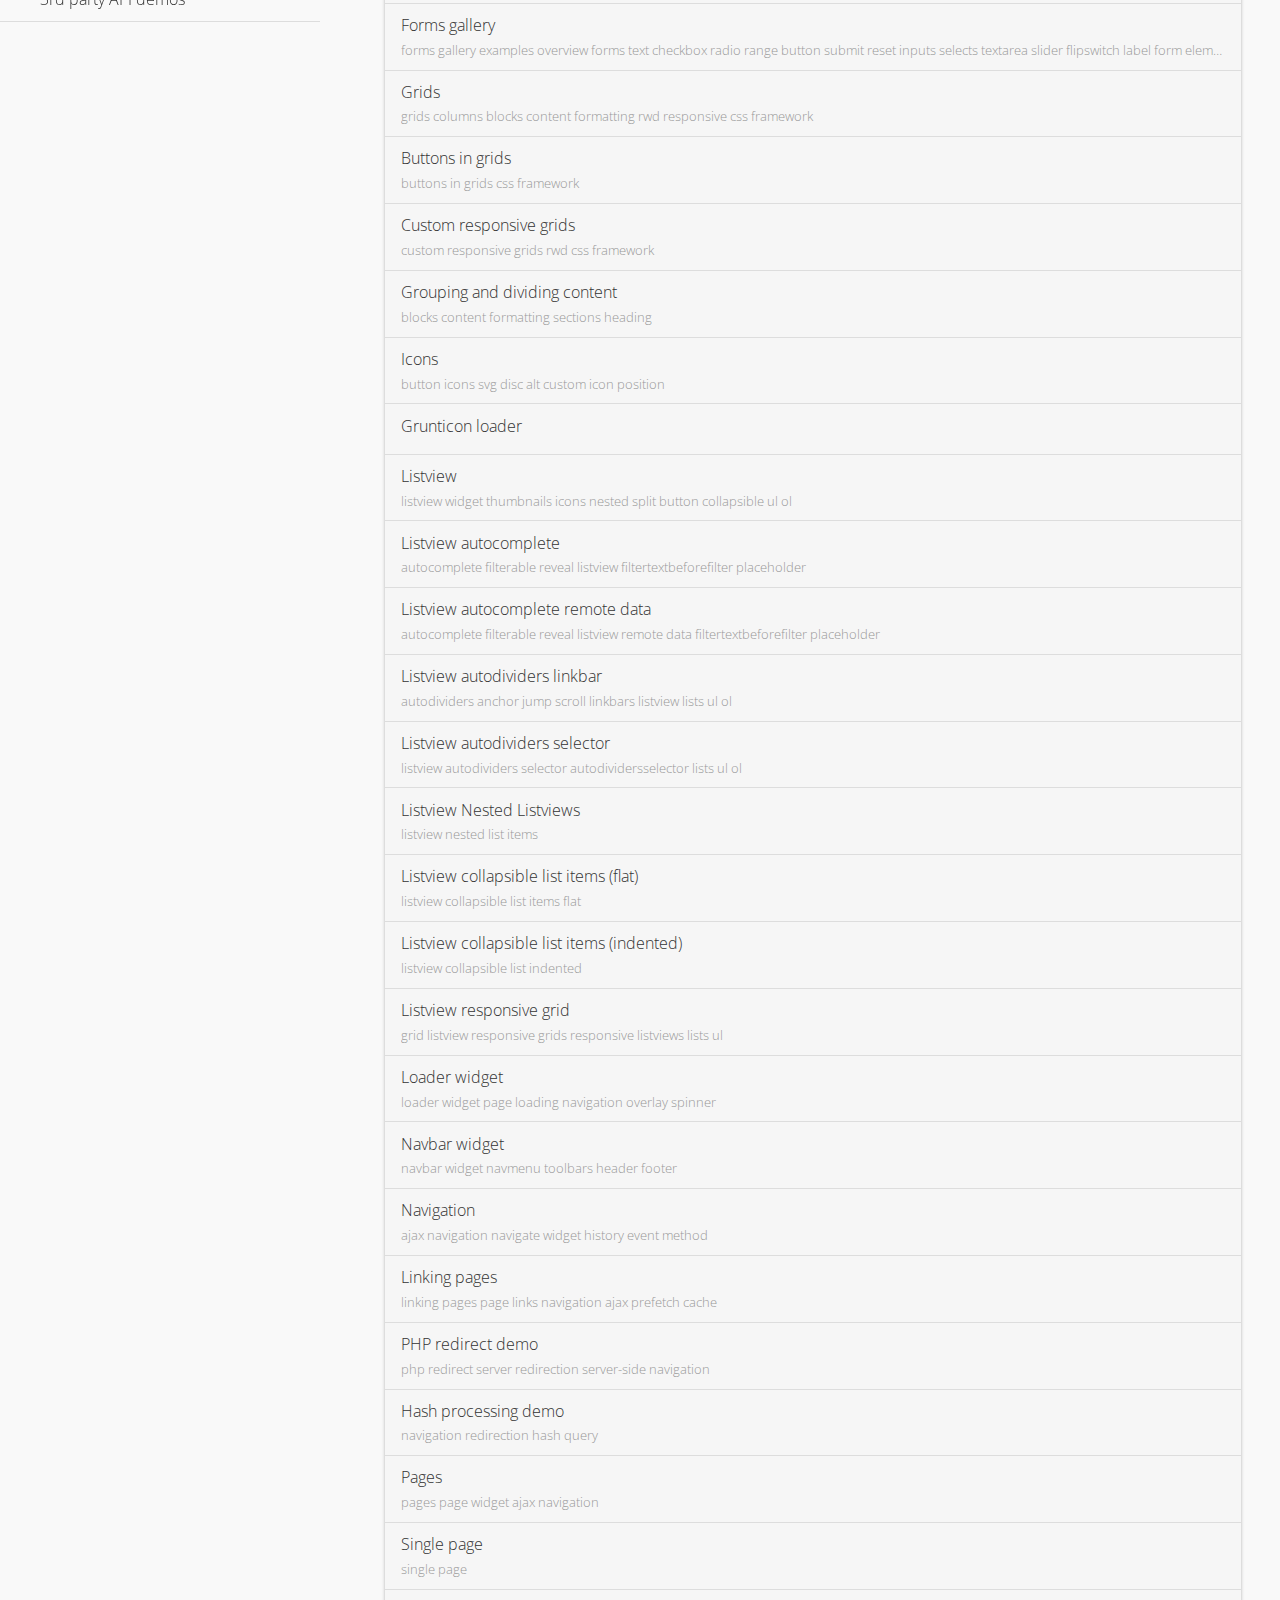
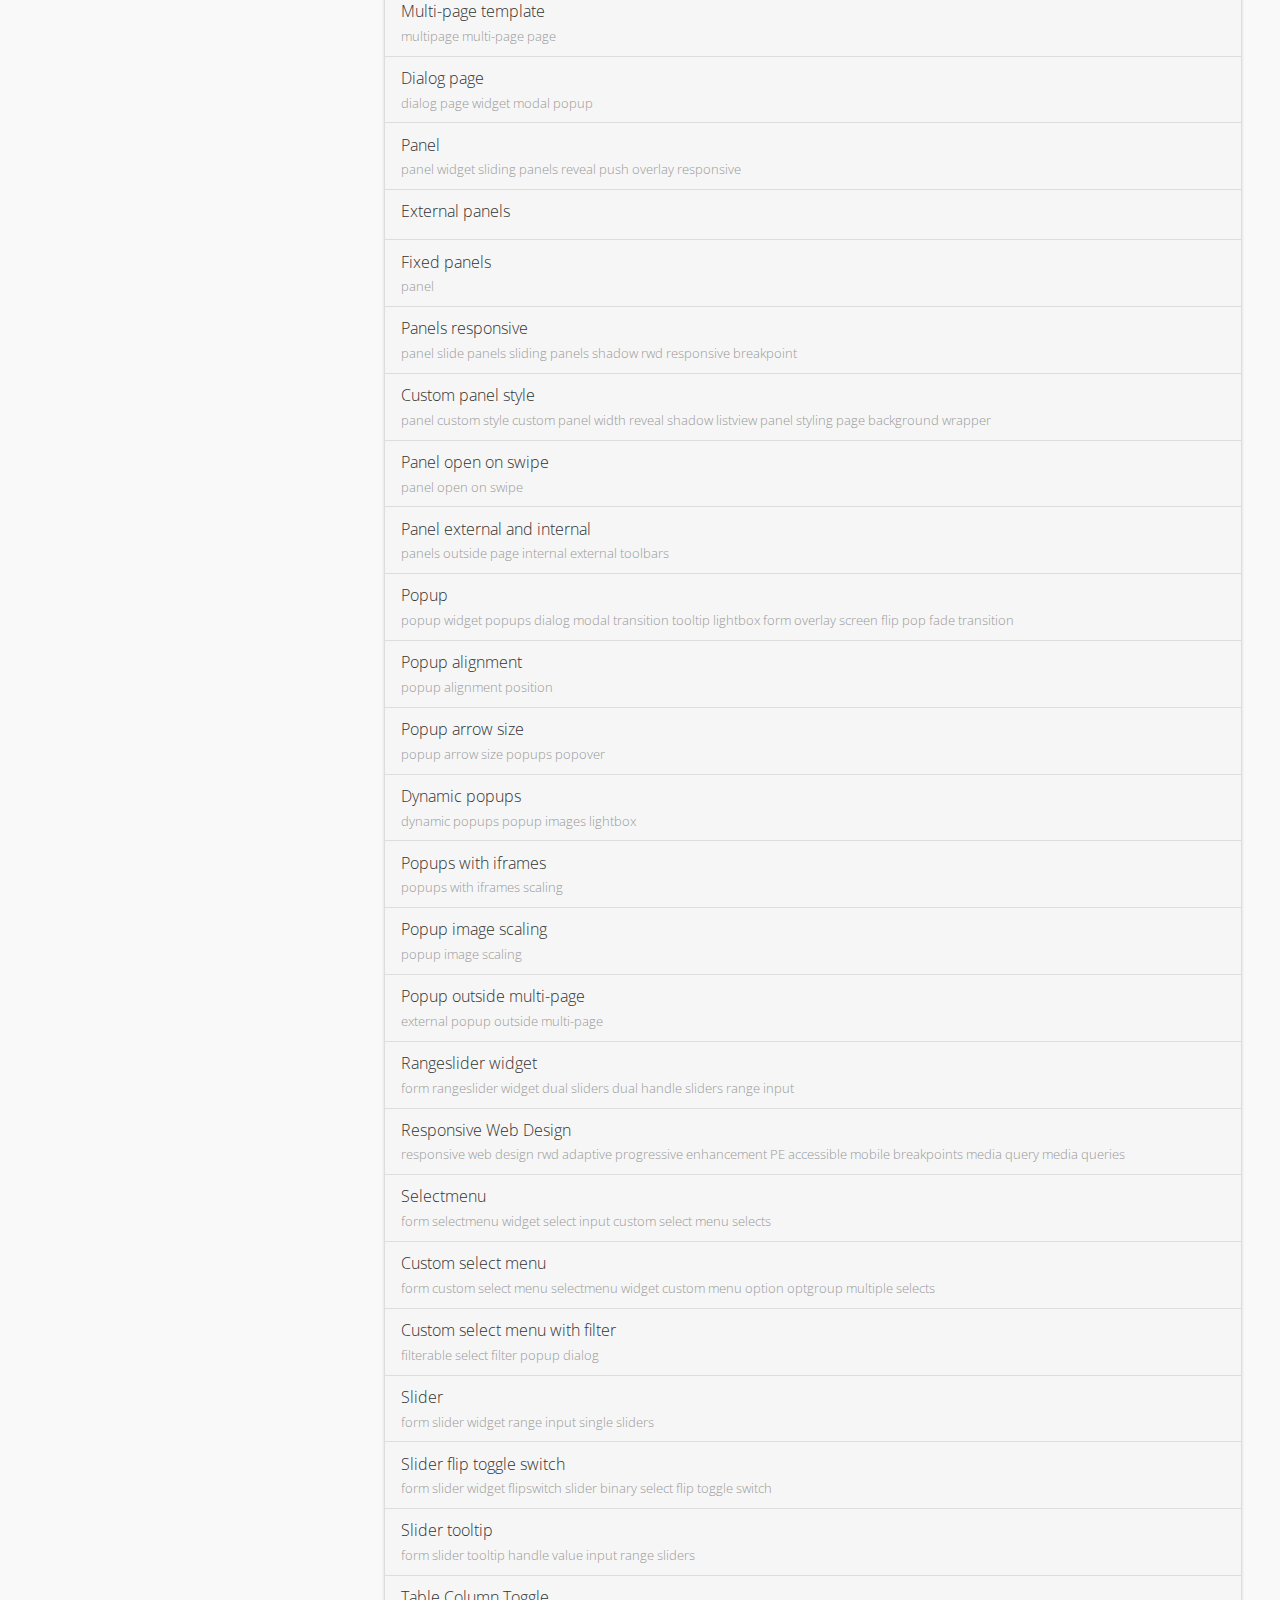
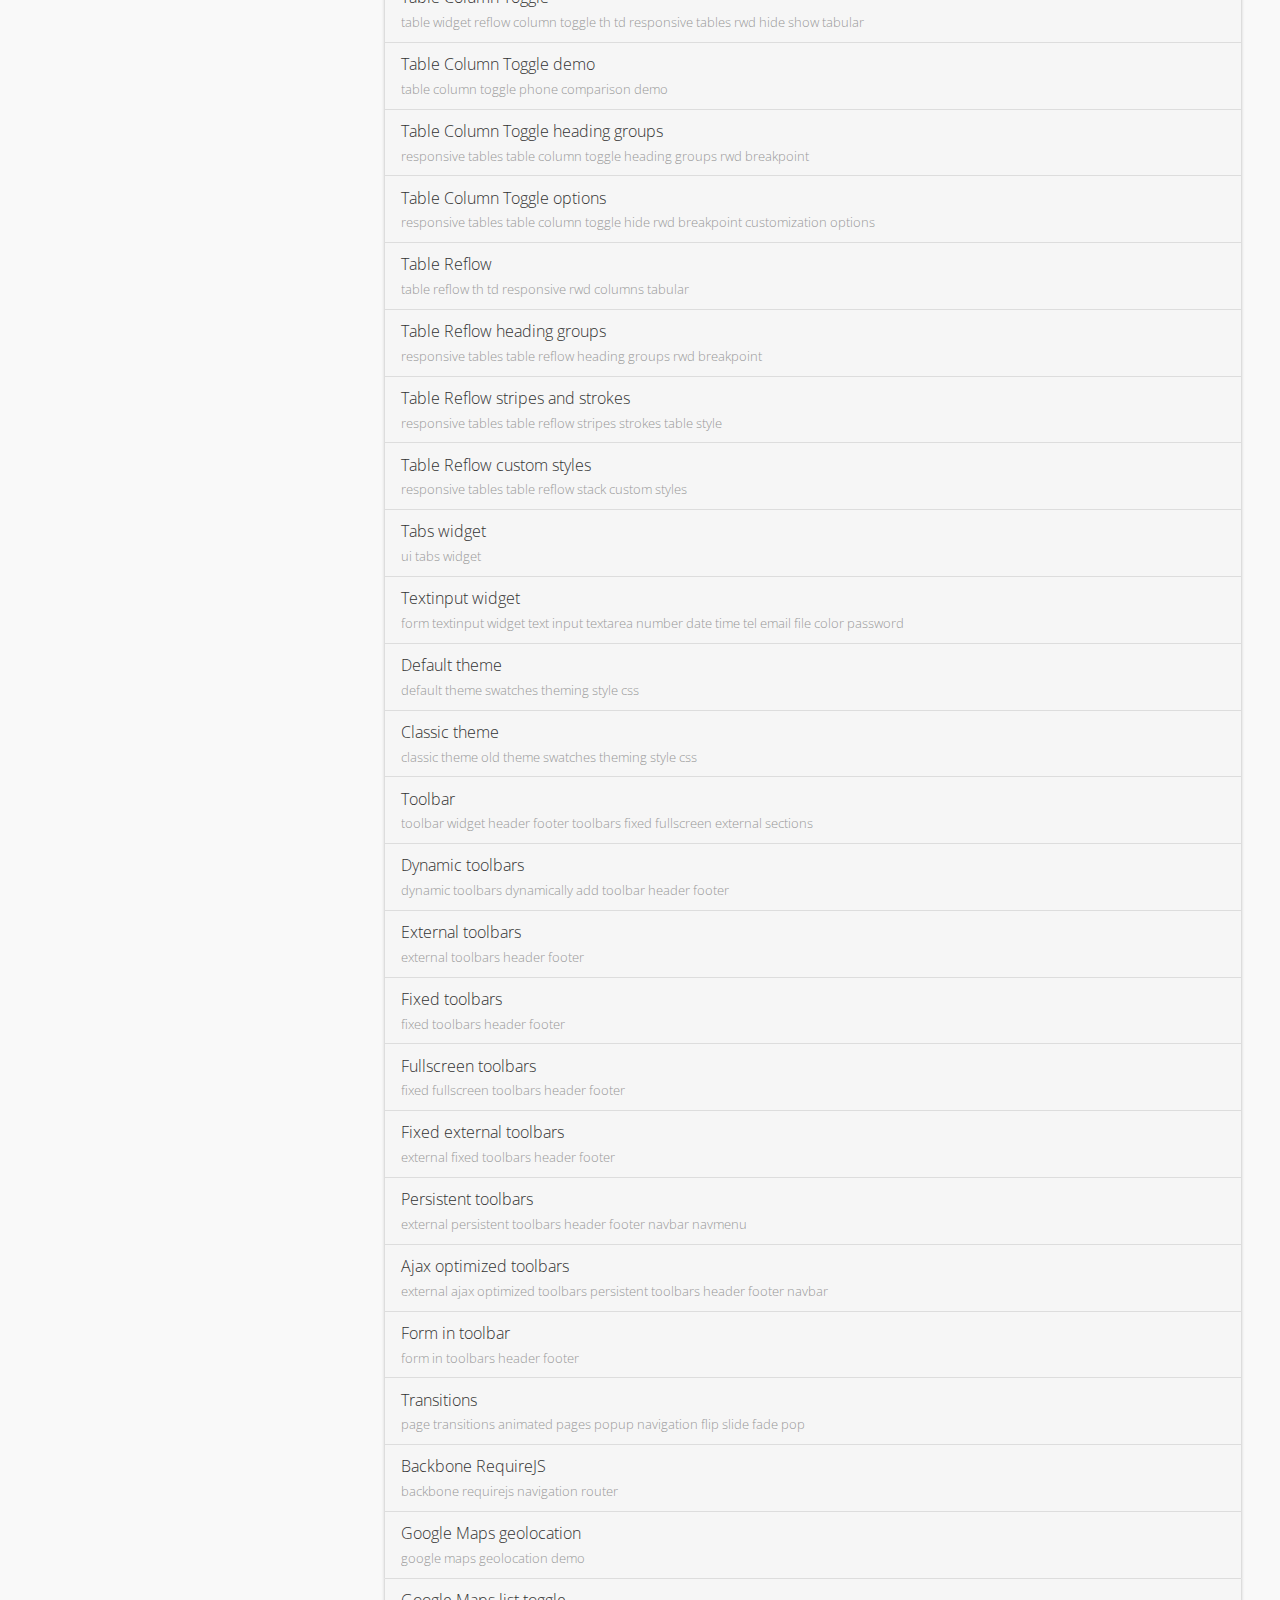
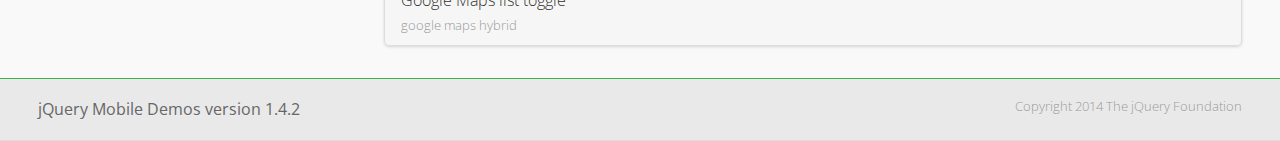
<file: public_html/js/libs/jquery.mobile-1.4.2/demos/_search/index.html>
<!DOCTYPE html>
<html>
<head>
	<meta charset="utf-8">
	<meta name="viewport" content="width=device-width, initial-scale=1">
	<title>jQuery Mobile Demos</title>
	<link rel="stylesheet" href="../css/themes/default/jquery.mobile-1.4.2.min.css">
	<link rel="stylesheet" href="../_assets/css/jqm-demos.css">
	<link rel="shortcut icon" href="../_assets/favicon.ico">
    <link rel="stylesheet" href="http://fonts.googleapis.com/css?family=Open+Sans:300,400,700">
	<script src="../js/jquery.js"></script>
	<script src="../_assets/js/index.js"></script>
	<script src="../js/jquery.mobile-1.4.2.min.js"></script>

</head>
<body>
<div data-role="page" class="jqm-demos jqm-demos-index jqm-demos-search-results">

	<div data-role="header" class="jqm-header">
		<h2><a href="../" title="jQuery Mobile Demos home"><img src="../_assets/img/jquery-logo.png" alt="jQuery Mobile"></a></h2>
		<p><span class="jqm-version"></span> Demos</p>
		<a href="#" class="jqm-navmenu-link ui-btn ui-btn-icon-notext ui-corner-all ui-icon-bars ui-nodisc-icon ui-alt-icon ui-btn-left">Menu</a>
		<a href="#" class="jqm-search-link ui-btn ui-btn-icon-notext ui-corner-all ui-icon-search ui-nodisc-icon ui-alt-icon ui-btn-right">Search</a>
	</div><!-- /header -->

	<div role="main" class="ui-content jqm-content">

		<h1>Search Results</h1>

        <div class="jqm-search-results-wrap">
	        <ul class="jqm-list jqm-search-results-list">
<li data-filtertext="demos homepage" data-icon="home"><a href=".././">Home</a></li>
<li data-filtertext="introduction overview getting started"><a href="../intro/" data-ajax="false">Introduction</a></li>
<li data-filtertext="buttons button markup buttonmarkup method anchor link button element"><a href="../button-markup/" data-ajax="false">Buttons</a></li>
<li data-filtertext="form button widget input button submit reset"><a href="../button/" data-ajax="false">Button widget</a></li>
<li data-role="collapsible" data-collapsed-icon="carat-d" data-expanded-icon="carat-u" data-iconpos="right" data-inset="false">
	<h3>Checkboxradio widget</h3>
	<ul>
		<li data-filtertext="form checkboxradio widget checkbox input checkboxes controlgroups"><a href="../checkboxradio-checkbox/" data-ajax="false">Checkboxes</a></li>
		<li data-filtertext="form checkboxradio widget radio input radio buttons controlgroups"><a href="../checkboxradio-radio/" data-ajax="false">Radio buttons</a></li>
	</ul>
</li>
<li data-role="collapsible" data-collapsed-icon="carat-d" data-expanded-icon="carat-u" data-iconpos="right" data-inset="false">
	<h3>Collapsible (set) widget</h3>
	<ul>
		<li data-filtertext="collapsibles content formatting"><a href="../collapsible/" data-ajax="false">Collapsible</a></li>
		<li data-filtertext="dynamic collapsible set accordion append expand"><a href="../collapsible-dynamic/" data-ajax="false">Dynamic collapsibles</a></li>
		<li data-filtertext="accordions collapsible set widget content formatting grouped collapsibles"><a href="../collapsibleset/" data-ajax="false">Collapsible set</a></li>
	</ul>
</li>
<li data-role="collapsible" data-collapsed-icon="carat-d" data-expanded-icon="carat-u" data-iconpos="right" data-inset="false">
	<h3>Controlgroup widget</h3>
	<ul>
		<li data-filtertext="controlgroups selectmenu checkboxradio input grouped buttons horizontal vertical"><a href="../controlgroup/" data-ajax="false">Controlgroup</a></li>
		<li data-filtertext="dynamic controlgroup dynamically add buttons"><a href="../controlgroup-dynamic/" data-ajax="false">Dynamic controlgroups</a></li>
	</ul>
</li>
<li data-filtertext="form datepicker widget date input"><a href="../datepicker/" data-ajax="false">Datepicker</a></li>
<li data-role="collapsible" data-collapsed-icon="carat-d" data-expanded-icon="carat-u" data-iconpos="right" data-inset="false">
	<h3>Events</h3>
	<ul>
		<li data-filtertext="swipe to delete list items listviews swipe events"><a href="../swipe-list/" data-ajax="false">Swipe list items</a></li>
		<li data-filtertext="swipe to navigate swipe page navigation swipe events"><a href="../swipe-page/" data-ajax="false">Swipe page navigation</a></li>
	</ul>
</li>
<li data-filtertext="filterable filter elements sorting searching listview table"><a href="../filterable/" data-ajax="false">Filterable widget</a></li>
<li data-filtertext="form flipswitch widget flip toggle switch binary select checkbox input"><a href="../flipswitch/" data-ajax="false">Flipswitch widget</a></li>
<li data-role="collapsible" data-collapsed-icon="carat-d" data-expanded-icon="carat-u" data-iconpos="right" data-inset="false">
	<h3>Forms</h3>
	<ul>
		<li data-filtertext="forms text checkbox radio range button submit reset inputs selects textarea slider flipswitch label form elements"><a href="../forms/" data-ajax="false">Forms</a></li>
		<li data-filtertext="form hide labels hidden accessible ui-hidden-accessible forms"><a href="../forms-label-hidden-accessible/" data-ajax="false">Hide labels</a></li>
		<li data-filtertext="form field containers fieldcontain ui-field-contain forms"><a href="../forms-field-contain/" data-ajax="false">Field containers</a></li>
		<li data-filtertext="forms disabled form elements"><a href="../forms-disabled/" data-ajax="false">Forms disabled</a></li>
		<li data-filtertext="forms gallery examples overview forms text checkbox radio range button submit reset inputs selects textarea slider flipswitch label form elements"><a href="../forms-gallery/" data-ajax="false">Forms gallery</a></li>
	</ul>
</li>
<li data-role="collapsible" data-collapsed-icon="carat-d" data-expanded-icon="carat-u" data-iconpos="right" data-inset="false">
	<h3>Grids</h3>
	<ul>
		<li data-filtertext="grids columns blocks content formatting rwd responsive css framework"><a href="../grids/" data-ajax="false">Grids</a></li>
		<li data-filtertext="buttons in grids css framework"><a href="../grids-buttons/" data-ajax="false">Buttons in grids</a></li>
		<li data-filtertext="custom responsive grids rwd css framework"><a href="../grids-custom-responsive/" data-ajax="false">Custom responsive grids</a></li>
	</ul>
</li>
<li data-filtertext="blocks content formatting sections heading"><a href="../body-bar-classes/" data-ajax="false">Grouping and dividing content</a></li>
<li data-role="collapsible" data-collapsed-icon="carat-d" data-expanded-icon="carat-u" data-iconpos="right" data-inset="false">
	<h3>Icons</h3>
	<ul>
		<li data-filtertext="button icons svg disc alt custom icon position"><a href="../icons/" data-ajax="false">Icons</a></li>
		<li data-filtertext=""><a href="../icons-grunticon/" data-ajax="false">Grunticon loader</a></li>
	</ul>
</li>
<li data-role="collapsible" data-collapsed-icon="carat-d" data-expanded-icon="carat-u" data-iconpos="right" data-inset="false">
	<h3>Listview widget</h3>
	<ul>
		<li data-filtertext="listview widget thumbnails icons nested split button collapsible ul ol"><a href="../listview/" data-ajax="false">Listview</a></li>
		<li data-filtertext="autocomplete filterable reveal listview filtertextbeforefilter placeholder"><a href="../listview-autocomplete/" data-ajax="false">Listview autocomplete</a></li>
		<li data-filtertext="autocomplete filterable reveal listview remote data filtertextbeforefilter placeholder"><a href="../listview-autocomplete-remote/" data-ajax="false">Listview autocomplete remote data</a></li>
		<li data-filtertext="autodividers anchor jump scroll linkbars listview lists ul ol"><a href="../listview-autodividers-linkbar/" data-ajax="false">Listview autodividers linkbar</a></li>
		<li data-filtertext="listview autodividers selector autodividersselector lists ul ol"><a href="../listview-autodividers-selector/" data-ajax="false">Listview autodividers selector</a></li>
		<li data-filtertext="listview nested list items"><a href="../listview-nested-lists/" data-ajax="false">Listview Nested Listviews</a></li>
		<li data-filtertext="listview collapsible list items flat"><a href="../listview-collapsible-item-flat/" data-ajax="false">Listview collapsible list items (flat)</a></li>
		<li data-filtertext="listview collapsible list indented"><a href="../listview-collapsible-item-indented/" data-ajax="false">Listview collapsible list items (indented)</a></li>
		<li data-filtertext="grid listview responsive grids responsive listviews lists ul"><a href="../listview-grid/" data-ajax="false">Listview responsive grid</a></li>
	</ul>
</li>
<li data-filtertext="loader widget page loading navigation overlay spinner"><a href="../loader/" data-ajax="false">Loader widget</a></li>
<li data-filtertext="navbar widget navmenu toolbars header footer"><a href="../navbar/" data-ajax="false">Navbar widget</a></li>
<li data-role="collapsible" data-collapsed-icon="carat-d" data-expanded-icon="carat-u" data-iconpos="right" data-inset="false">
	<h3>Navigation</h3>
	<ul>
		<li data-filtertext="ajax navigation navigate widget history event method"><a href="../navigation/" data-ajax="false">Navigation</a></li>
		<li data-filtertext="linking pages page links navigation ajax prefetch cache"><a href="../navigation-linking-pages/" data-ajax="false">Linking pages</a></li>
		<li data-filtertext="php redirect server redirection server-side navigation"><a href="../navigation-php-redirect/" data-ajax="false">PHP redirect demo</a></li>
		<li data-filtertext="navigation redirection hash query"><a href="../navigation-hash-processing/" data-ajax="false">Hash processing demo</a></li>
	</ul>
</li>
<li data-role="collapsible" data-collapsed-icon="carat-d" data-expanded-icon="carat-u" data-iconpos="right" data-inset="false">
	<h3>Pages</h3>
	<ul>
		<li data-filtertext="pages page widget ajax navigation"><a href="../pages/" data-ajax="false">Pages</a></li>
		<li data-filtertext="single page"><a href="../pages-single-page/" data-ajax="false">Single page</a></li>
		<li data-filtertext="multipage multi-page page"><a href="../pages-multi-page/" data-ajax="false">Multi-page template</a></li>
		<li data-filtertext="dialog page widget modal popup"><a href="../pages-dialog/" data-ajax="false">Dialog page</a></li>
	</ul>
</li>
<li data-role="collapsible" data-collapsed-icon="carat-d" data-expanded-icon="carat-u" data-iconpos="right" data-inset="false">
	<h3>Panel widget</h3>
	<ul>
		<li data-filtertext="panel widget sliding panels reveal push overlay responsive"><a href="../panel/" data-ajax="false">Panel</a></li>
		<li data-filtertext=""><a href="../panel-external/" data-ajax="false">External panels</a></li>
		<li data-filtertext="panel "><a href="../panel-fixed/" data-ajax="false">Fixed panels</a></li>
		<li data-filtertext="panel slide panels sliding panels shadow rwd responsive breakpoint"><a href="../panel-responsive/" data-ajax="false">Panels responsive</a></li>
		<li data-filtertext="panel custom style custom panel width reveal shadow listview panel styling page background wrapper"><a href="../panel-styling/" data-ajax="false">Custom panel style</a></li>
		<li data-filtertext="panel open on swipe"><a href="../panel-swipe-open/" data-ajax="false">Panel open on swipe</a></li>
		<li data-filtertext="panels outside page internal external toolbars"><a href="../panel-external-internal/" data-ajax="false">Panel external and internal</a></li>
	</ul>
</li>
<li data-role="collapsible" data-collapsed-icon="carat-d" data-expanded-icon="carat-u" data-iconpos="right" data-inset="false">
	<h3>Popup widget</h3>
	<ul>
		<li data-filtertext="popup widget popups dialog modal transition tooltip lightbox form overlay screen flip pop fade transition"><a href="../popup/" data-ajax="false">Popup</a></li>
		<li data-filtertext="popup alignment position"><a href="../popup-alignment/" data-ajax="false">Popup alignment</a></li>
		<li data-filtertext="popup arrow size popups popover"><a href="../popup-arrow-size/" data-ajax="false">Popup arrow size</a></li>
		<li data-filtertext="dynamic popups popup images lightbox"><a href="../popup-dynamic/" data-ajax="false">Dynamic popups</a></li>
		<li data-filtertext="popups with iframes scaling"><a href="../popup-iframe/" data-ajax="false">Popups with iframes</a></li>
		<li data-filtertext="popup image scaling"><a href="../popup-image-scaling/" data-ajax="false">Popup image scaling</a></li>
		<li data-filtertext="external popup outside multi-page"><a href="../popup-outside-multipage" data-ajax="false">Popup outside multi-page</a></li>
	</ul>
</li>
<li data-filtertext="form rangeslider widget dual sliders dual handle sliders range input"><a href="../rangeslider/" data-ajax="false">Rangeslider widget</a></li>
<li data-filtertext="responsive web design rwd adaptive progressive enhancement PE accessible mobile breakpoints media query media queries"><a href="../rwd/" data-ajax="false">Responsive Web Design</a></li>
<li data-role="collapsible" data-collapsed-icon="carat-d" data-expanded-icon="carat-u" data-iconpos="right" data-inset="false">
	<h3>Selectmenu widget</h3>
	<ul>
		<li data-filtertext="form selectmenu widget select input custom select menu selects"><a href="../selectmenu/" data-ajax="false">Selectmenu</a></li>
		<li data-filtertext="form custom select menu selectmenu widget custom menu option optgroup multiple selects"><a href="../selectmenu-custom/" data-ajax="false">Custom select menu</a></li>
		<li data-filtertext="filterable select filter popup dialog"><a href="../selectmenu-custom-filter/" data-ajax="false">Custom select menu with filter</a></li>
	</ul>
</li>
<li data-role="collapsible" data-collapsed-icon="carat-d" data-expanded-icon="carat-u" data-iconpos="right" data-inset="false">
	<h3>Slider widget</h3>
	<ul>
		<li data-filtertext="form slider widget range input single sliders"><a href="../slider/" data-ajax="false">Slider</a></li>
		<li data-filtertext="form slider widget flipswitch slider binary select flip toggle switch"><a href="../slider-flipswitch/" data-ajax="false">Slider flip toggle switch</a></li>
		<li data-filtertext="form slider tooltip handle value input range sliders"><a href="../slider-tooltip/" data-ajax="false">Slider tooltip</a></li>
	</ul>
</li>
<li data-role="collapsible" data-collapsed-icon="carat-d" data-expanded-icon="carat-u" data-iconpos="right" data-inset="false">
	<h3>Table widget</h3>
	<ul>
		<li data-filtertext="table widget reflow column toggle th td responsive tables rwd hide show tabular"><a href="../table-column-toggle/" data-ajax="false">Table Column Toggle</a></li>
		<li data-filtertext="table column toggle phone comparison demo"><a href="../table-column-toggle-example/" data-ajax="false">Table Column Toggle demo</a></li>
		<li data-filtertext="responsive tables table column toggle heading groups rwd breakpoint"><a href="../table-column-toggle-heading-groups/" data-ajax="false">Table Column Toggle heading groups</a></li>
		<li data-filtertext="responsive tables table column toggle hide rwd breakpoint customization options"><a href="../table-column-toggle-options/" data-ajax="false">Table Column Toggle options</a></li>
		<li data-filtertext="table reflow th td responsive rwd columns tabular"><a href="../table-reflow/" data-ajax="false">Table Reflow</a></li>
		<li data-filtertext="responsive tables table reflow heading groups rwd breakpoint"><a href="../table-reflow-heading-groups/" data-ajax="false">Table Reflow heading groups</a></li>
		<li data-filtertext="responsive tables table reflow stripes strokes table style"><a href="../table-reflow-stripes-strokes/" data-ajax="false">Table Reflow stripes and strokes</a></li>
		<li data-filtertext="responsive tables table reflow stack custom styles"><a href="../table-reflow-styling/" data-ajax="false">Table Reflow custom styles</a></li>
	</ul>
</li>
<li data-filtertext="ui tabs widget"><a href="../tabs/" data-ajax="false">Tabs widget</a></li>
<li data-filtertext="form textinput widget text input textarea number date time tel email file color password"><a href="../textinput/" data-ajax="false">Textinput widget</a></li>
<li data-role="collapsible" data-collapsed-icon="carat-d" data-expanded-icon="carat-u" data-iconpos="right" data-inset="false">
	<h3>Theming</h3>
	<ul>
		<li data-filtertext="default theme swatches theming style css"><a href="../theme-default/" data-ajax="false">Default theme</a></li>
		<li data-filtertext="classic theme old theme swatches theming style css"><a href="../theme-classic/" data-ajax="false">Classic theme</a></li>
	</ul>
</li>
<li data-role="collapsible" data-collapsed-icon="carat-d" data-expanded-icon="carat-u" data-iconpos="right" data-inset="false">
	<h3>Toolbar widget</h3>
	<ul>
		<li data-filtertext="toolbar widget header footer toolbars fixed fullscreen external sections"><a href="../toolbar/" data-ajax="false">Toolbar</a></li>
		<li data-filtertext="dynamic toolbars dynamically add toolbar header footer"><a href="../toolbar-dynamic/" data-ajax="false">Dynamic toolbars</a></li>
		<li data-filtertext="external toolbars header footer"><a href="../toolbar-external/" data-ajax="false">External toolbars</a></li>
		<li data-filtertext="fixed toolbars header footer"><a href="../toolbar-fixed/" data-ajax="false">Fixed toolbars</a></li>
		<li data-filtertext="fixed fullscreen toolbars header footer"><a href="../toolbar-fixed-fullscreen/" data-ajax="false">Fullscreen toolbars</a></li>
		<li data-filtertext="external fixed toolbars header footer"><a href="../toolbar-fixed-external/" data-ajax="false">Fixed external toolbars</a></li>
		<li data-filtertext="external persistent toolbars header footer navbar navmenu"><a href="../toolbar-fixed-persistent/" data-ajax="false">Persistent toolbars</a></li>
		<li data-filtertext="external ajax optimized toolbars persistent toolbars header footer navbar"><a href="../toolbar-fixed-persistent-optimized/" data-ajax="false">Ajax optimized toolbars</a></li>
		<li data-filtertext="form in toolbars header footer"><a href="../toolbar-fixed-forms/" data-ajax="false">Form in toolbar</a></li>
	</ul>
</li>
<li data-filtertext="page transitions animated pages popup navigation flip slide fade pop"><a href="../transitions/" data-ajax="false">Transitions</a></li>
<li data-role="collapsible" data-collapsed-icon="carat-d" data-expanded-icon="carat-u" data-iconpos="right" data-inset="false">
	<h3>3rd party API demos</h3>
	<ul>
		<li data-filtertext="backbone requirejs navigation router"><a href="../backbone-requirejs/" data-ajax="false">Backbone RequireJS</a></li>
		<li data-filtertext="google maps geolocation demo"><a href="../map-geolocation/" data-ajax="false">Google Maps geolocation</a></li>
		<li data-filtertext="google maps hybrid"><a href="../map-list-toggle/" data-ajax="false">Google Maps list toggle</a></li>
	</ul>
</li>



	        </ul>
	    </div>

	</div><!-- /content -->
	    <div data-role="panel" class="jqm-navmenu-panel" data-position="left" data-display="overlay" data-theme="a">
	    	<ul class="jqm-list ui-alt-icon ui-nodisc-icon">
<li data-filtertext="demos homepage" data-icon="home"><a href=".././">Home</a></li>
<li data-filtertext="introduction overview getting started"><a href="../intro/" data-ajax="false">Introduction</a></li>
<li data-filtertext="buttons button markup buttonmarkup method anchor link button element"><a href="../button-markup/" data-ajax="false">Buttons</a></li>
<li data-filtertext="form button widget input button submit reset"><a href="../button/" data-ajax="false">Button widget</a></li>
<li data-role="collapsible" data-collapsed-icon="carat-d" data-expanded-icon="carat-u" data-iconpos="right" data-inset="false">
	<h3>Checkboxradio widget</h3>
	<ul>
		<li data-filtertext="form checkboxradio widget checkbox input checkboxes controlgroups"><a href="../checkboxradio-checkbox/" data-ajax="false">Checkboxes</a></li>
		<li data-filtertext="form checkboxradio widget radio input radio buttons controlgroups"><a href="../checkboxradio-radio/" data-ajax="false">Radio buttons</a></li>
	</ul>
</li>
<li data-role="collapsible" data-collapsed-icon="carat-d" data-expanded-icon="carat-u" data-iconpos="right" data-inset="false">
	<h3>Collapsible (set) widget</h3>
	<ul>
		<li data-filtertext="collapsibles content formatting"><a href="../collapsible/" data-ajax="false">Collapsible</a></li>
		<li data-filtertext="dynamic collapsible set accordion append expand"><a href="../collapsible-dynamic/" data-ajax="false">Dynamic collapsibles</a></li>
		<li data-filtertext="accordions collapsible set widget content formatting grouped collapsibles"><a href="../collapsibleset/" data-ajax="false">Collapsible set</a></li>
	</ul>
</li>
<li data-role="collapsible" data-collapsed-icon="carat-d" data-expanded-icon="carat-u" data-iconpos="right" data-inset="false">
	<h3>Controlgroup widget</h3>
	<ul>
		<li data-filtertext="controlgroups selectmenu checkboxradio input grouped buttons horizontal vertical"><a href="../controlgroup/" data-ajax="false">Controlgroup</a></li>
		<li data-filtertext="dynamic controlgroup dynamically add buttons"><a href="../controlgroup-dynamic/" data-ajax="false">Dynamic controlgroups</a></li>
	</ul>
</li>
<li data-filtertext="form datepicker widget date input"><a href="../datepicker/" data-ajax="false">Datepicker</a></li>
<li data-role="collapsible" data-collapsed-icon="carat-d" data-expanded-icon="carat-u" data-iconpos="right" data-inset="false">
	<h3>Events</h3>
	<ul>
		<li data-filtertext="swipe to delete list items listviews swipe events"><a href="../swipe-list/" data-ajax="false">Swipe list items</a></li>
		<li data-filtertext="swipe to navigate swipe page navigation swipe events"><a href="../swipe-page/" data-ajax="false">Swipe page navigation</a></li>
	</ul>
</li>
<li data-filtertext="filterable filter elements sorting searching listview table"><a href="../filterable/" data-ajax="false">Filterable widget</a></li>
<li data-filtertext="form flipswitch widget flip toggle switch binary select checkbox input"><a href="../flipswitch/" data-ajax="false">Flipswitch widget</a></li>
<li data-role="collapsible" data-collapsed-icon="carat-d" data-expanded-icon="carat-u" data-iconpos="right" data-inset="false">
	<h3>Forms</h3>
	<ul>
		<li data-filtertext="forms text checkbox radio range button submit reset inputs selects textarea slider flipswitch label form elements"><a href="../forms/" data-ajax="false">Forms</a></li>
		<li data-filtertext="form hide labels hidden accessible ui-hidden-accessible forms"><a href="../forms-label-hidden-accessible/" data-ajax="false">Hide labels</a></li>
		<li data-filtertext="form field containers fieldcontain ui-field-contain forms"><a href="../forms-field-contain/" data-ajax="false">Field containers</a></li>
		<li data-filtertext="forms disabled form elements"><a href="../forms-disabled/" data-ajax="false">Forms disabled</a></li>
		<li data-filtertext="forms gallery examples overview forms text checkbox radio range button submit reset inputs selects textarea slider flipswitch label form elements"><a href="../forms-gallery/" data-ajax="false">Forms gallery</a></li>
	</ul>
</li>
<li data-role="collapsible" data-collapsed-icon="carat-d" data-expanded-icon="carat-u" data-iconpos="right" data-inset="false">
	<h3>Grids</h3>
	<ul>
		<li data-filtertext="grids columns blocks content formatting rwd responsive css framework"><a href="../grids/" data-ajax="false">Grids</a></li>
		<li data-filtertext="buttons in grids css framework"><a href="../grids-buttons/" data-ajax="false">Buttons in grids</a></li>
		<li data-filtertext="custom responsive grids rwd css framework"><a href="../grids-custom-responsive/" data-ajax="false">Custom responsive grids</a></li>
	</ul>
</li>
<li data-filtertext="blocks content formatting sections heading"><a href="../body-bar-classes/" data-ajax="false">Grouping and dividing content</a></li>
<li data-role="collapsible" data-collapsed-icon="carat-d" data-expanded-icon="carat-u" data-iconpos="right" data-inset="false">
	<h3>Icons</h3>
	<ul>
		<li data-filtertext="button icons svg disc alt custom icon position"><a href="../icons/" data-ajax="false">Icons</a></li>
		<li data-filtertext=""><a href="../icons-grunticon/" data-ajax="false">Grunticon loader</a></li>
	</ul>
</li>
<li data-role="collapsible" data-collapsed-icon="carat-d" data-expanded-icon="carat-u" data-iconpos="right" data-inset="false">
	<h3>Listview widget</h3>
	<ul>
		<li data-filtertext="listview widget thumbnails icons nested split button collapsible ul ol"><a href="../listview/" data-ajax="false">Listview</a></li>
		<li data-filtertext="autocomplete filterable reveal listview filtertextbeforefilter placeholder"><a href="../listview-autocomplete/" data-ajax="false">Listview autocomplete</a></li>
		<li data-filtertext="autocomplete filterable reveal listview remote data filtertextbeforefilter placeholder"><a href="../listview-autocomplete-remote/" data-ajax="false">Listview autocomplete remote data</a></li>
		<li data-filtertext="autodividers anchor jump scroll linkbars listview lists ul ol"><a href="../listview-autodividers-linkbar/" data-ajax="false">Listview autodividers linkbar</a></li>
		<li data-filtertext="listview autodividers selector autodividersselector lists ul ol"><a href="../listview-autodividers-selector/" data-ajax="false">Listview autodividers selector</a></li>
		<li data-filtertext="listview nested list items"><a href="../listview-nested-lists/" data-ajax="false">Listview Nested Listviews</a></li>
		<li data-filtertext="listview collapsible list items flat"><a href="../listview-collapsible-item-flat/" data-ajax="false">Listview collapsible list items (flat)</a></li>
		<li data-filtertext="listview collapsible list indented"><a href="../listview-collapsible-item-indented/" data-ajax="false">Listview collapsible list items (indented)</a></li>
		<li data-filtertext="grid listview responsive grids responsive listviews lists ul"><a href="../listview-grid/" data-ajax="false">Listview responsive grid</a></li>
	</ul>
</li>
<li data-filtertext="loader widget page loading navigation overlay spinner"><a href="../loader/" data-ajax="false">Loader widget</a></li>
<li data-filtertext="navbar widget navmenu toolbars header footer"><a href="../navbar/" data-ajax="false">Navbar widget</a></li>
<li data-role="collapsible" data-collapsed-icon="carat-d" data-expanded-icon="carat-u" data-iconpos="right" data-inset="false">
	<h3>Navigation</h3>
	<ul>
		<li data-filtertext="ajax navigation navigate widget history event method"><a href="../navigation/" data-ajax="false">Navigation</a></li>
		<li data-filtertext="linking pages page links navigation ajax prefetch cache"><a href="../navigation-linking-pages/" data-ajax="false">Linking pages</a></li>
		<li data-filtertext="php redirect server redirection server-side navigation"><a href="../navigation-php-redirect/" data-ajax="false">PHP redirect demo</a></li>
		<li data-filtertext="navigation redirection hash query"><a href="../navigation-hash-processing/" data-ajax="false">Hash processing demo</a></li>
	</ul>
</li>
<li data-role="collapsible" data-collapsed-icon="carat-d" data-expanded-icon="carat-u" data-iconpos="right" data-inset="false">
	<h3>Pages</h3>
	<ul>
		<li data-filtertext="pages page widget ajax navigation"><a href="../pages/" data-ajax="false">Pages</a></li>
		<li data-filtertext="single page"><a href="../pages-single-page/" data-ajax="false">Single page</a></li>
		<li data-filtertext="multipage multi-page page"><a href="../pages-multi-page/" data-ajax="false">Multi-page template</a></li>
		<li data-filtertext="dialog page widget modal popup"><a href="../pages-dialog/" data-ajax="false">Dialog page</a></li>
	</ul>
</li>
<li data-role="collapsible" data-collapsed-icon="carat-d" data-expanded-icon="carat-u" data-iconpos="right" data-inset="false">
	<h3>Panel widget</h3>
	<ul>
		<li data-filtertext="panel widget sliding panels reveal push overlay responsive"><a href="../panel/" data-ajax="false">Panel</a></li>
		<li data-filtertext=""><a href="../panel-external/" data-ajax="false">External panels</a></li>
		<li data-filtertext="panel "><a href="../panel-fixed/" data-ajax="false">Fixed panels</a></li>
		<li data-filtertext="panel slide panels sliding panels shadow rwd responsive breakpoint"><a href="../panel-responsive/" data-ajax="false">Panels responsive</a></li>
		<li data-filtertext="panel custom style custom panel width reveal shadow listview panel styling page background wrapper"><a href="../panel-styling/" data-ajax="false">Custom panel style</a></li>
		<li data-filtertext="panel open on swipe"><a href="../panel-swipe-open/" data-ajax="false">Panel open on swipe</a></li>
		<li data-filtertext="panels outside page internal external toolbars"><a href="../panel-external-internal/" data-ajax="false">Panel external and internal</a></li>
	</ul>
</li>
<li data-role="collapsible" data-collapsed-icon="carat-d" data-expanded-icon="carat-u" data-iconpos="right" data-inset="false">
	<h3>Popup widget</h3>
	<ul>
		<li data-filtertext="popup widget popups dialog modal transition tooltip lightbox form overlay screen flip pop fade transition"><a href="../popup/" data-ajax="false">Popup</a></li>
		<li data-filtertext="popup alignment position"><a href="../popup-alignment/" data-ajax="false">Popup alignment</a></li>
		<li data-filtertext="popup arrow size popups popover"><a href="../popup-arrow-size/" data-ajax="false">Popup arrow size</a></li>
		<li data-filtertext="dynamic popups popup images lightbox"><a href="../popup-dynamic/" data-ajax="false">Dynamic popups</a></li>
		<li data-filtertext="popups with iframes scaling"><a href="../popup-iframe/" data-ajax="false">Popups with iframes</a></li>
		<li data-filtertext="popup image scaling"><a href="../popup-image-scaling/" data-ajax="false">Popup image scaling</a></li>
		<li data-filtertext="external popup outside multi-page"><a href="../popup-outside-multipage" data-ajax="false">Popup outside multi-page</a></li>
	</ul>
</li>
<li data-filtertext="form rangeslider widget dual sliders dual handle sliders range input"><a href="../rangeslider/" data-ajax="false">Rangeslider widget</a></li>
<li data-filtertext="responsive web design rwd adaptive progressive enhancement PE accessible mobile breakpoints media query media queries"><a href="../rwd/" data-ajax="false">Responsive Web Design</a></li>
<li data-role="collapsible" data-collapsed-icon="carat-d" data-expanded-icon="carat-u" data-iconpos="right" data-inset="false">
	<h3>Selectmenu widget</h3>
	<ul>
		<li data-filtertext="form selectmenu widget select input custom select menu selects"><a href="../selectmenu/" data-ajax="false">Selectmenu</a></li>
		<li data-filtertext="form custom select menu selectmenu widget custom menu option optgroup multiple selects"><a href="../selectmenu-custom/" data-ajax="false">Custom select menu</a></li>
		<li data-filtertext="filterable select filter popup dialog"><a href="../selectmenu-custom-filter/" data-ajax="false">Custom select menu with filter</a></li>
	</ul>
</li>
<li data-role="collapsible" data-collapsed-icon="carat-d" data-expanded-icon="carat-u" data-iconpos="right" data-inset="false">
	<h3>Slider widget</h3>
	<ul>
		<li data-filtertext="form slider widget range input single sliders"><a href="../slider/" data-ajax="false">Slider</a></li>
		<li data-filtertext="form slider widget flipswitch slider binary select flip toggle switch"><a href="../slider-flipswitch/" data-ajax="false">Slider flip toggle switch</a></li>
		<li data-filtertext="form slider tooltip handle value input range sliders"><a href="../slider-tooltip/" data-ajax="false">Slider tooltip</a></li>
	</ul>
</li>
<li data-role="collapsible" data-collapsed-icon="carat-d" data-expanded-icon="carat-u" data-iconpos="right" data-inset="false">
	<h3>Table widget</h3>
	<ul>
		<li data-filtertext="table widget reflow column toggle th td responsive tables rwd hide show tabular"><a href="../table-column-toggle/" data-ajax="false">Table Column Toggle</a></li>
		<li data-filtertext="table column toggle phone comparison demo"><a href="../table-column-toggle-example/" data-ajax="false">Table Column Toggle demo</a></li>
		<li data-filtertext="responsive tables table column toggle heading groups rwd breakpoint"><a href="../table-column-toggle-heading-groups/" data-ajax="false">Table Column Toggle heading groups</a></li>
		<li data-filtertext="responsive tables table column toggle hide rwd breakpoint customization options"><a href="../table-column-toggle-options/" data-ajax="false">Table Column Toggle options</a></li>
		<li data-filtertext="table reflow th td responsive rwd columns tabular"><a href="../table-reflow/" data-ajax="false">Table Reflow</a></li>
		<li data-filtertext="responsive tables table reflow heading groups rwd breakpoint"><a href="../table-reflow-heading-groups/" data-ajax="false">Table Reflow heading groups</a></li>
		<li data-filtertext="responsive tables table reflow stripes strokes table style"><a href="../table-reflow-stripes-strokes/" data-ajax="false">Table Reflow stripes and strokes</a></li>
		<li data-filtertext="responsive tables table reflow stack custom styles"><a href="../table-reflow-styling/" data-ajax="false">Table Reflow custom styles</a></li>
	</ul>
</li>
<li data-filtertext="ui tabs widget"><a href="../tabs/" data-ajax="false">Tabs widget</a></li>
<li data-filtertext="form textinput widget text input textarea number date time tel email file color password"><a href="../textinput/" data-ajax="false">Textinput widget</a></li>
<li data-role="collapsible" data-collapsed-icon="carat-d" data-expanded-icon="carat-u" data-iconpos="right" data-inset="false">
	<h3>Theming</h3>
	<ul>
		<li data-filtertext="default theme swatches theming style css"><a href="../theme-default/" data-ajax="false">Default theme</a></li>
		<li data-filtertext="classic theme old theme swatches theming style css"><a href="../theme-classic/" data-ajax="false">Classic theme</a></li>
	</ul>
</li>
<li data-role="collapsible" data-collapsed-icon="carat-d" data-expanded-icon="carat-u" data-iconpos="right" data-inset="false">
	<h3>Toolbar widget</h3>
	<ul>
		<li data-filtertext="toolbar widget header footer toolbars fixed fullscreen external sections"><a href="../toolbar/" data-ajax="false">Toolbar</a></li>
		<li data-filtertext="dynamic toolbars dynamically add toolbar header footer"><a href="../toolbar-dynamic/" data-ajax="false">Dynamic toolbars</a></li>
		<li data-filtertext="external toolbars header footer"><a href="../toolbar-external/" data-ajax="false">External toolbars</a></li>
		<li data-filtertext="fixed toolbars header footer"><a href="../toolbar-fixed/" data-ajax="false">Fixed toolbars</a></li>
		<li data-filtertext="fixed fullscreen toolbars header footer"><a href="../toolbar-fixed-fullscreen/" data-ajax="false">Fullscreen toolbars</a></li>
		<li data-filtertext="external fixed toolbars header footer"><a href="../toolbar-fixed-external/" data-ajax="false">Fixed external toolbars</a></li>
		<li data-filtertext="external persistent toolbars header footer navbar navmenu"><a href="../toolbar-fixed-persistent/" data-ajax="false">Persistent toolbars</a></li>
		<li data-filtertext="external ajax optimized toolbars persistent toolbars header footer navbar"><a href="../toolbar-fixed-persistent-optimized/" data-ajax="false">Ajax optimized toolbars</a></li>
		<li data-filtertext="form in toolbars header footer"><a href="../toolbar-fixed-forms/" data-ajax="false">Form in toolbar</a></li>
	</ul>
</li>
<li data-filtertext="page transitions animated pages popup navigation flip slide fade pop"><a href="../transitions/" data-ajax="false">Transitions</a></li>
<li data-role="collapsible" data-collapsed-icon="carat-d" data-expanded-icon="carat-u" data-iconpos="right" data-inset="false">
	<h3>3rd party API demos</h3>
	<ul>
		<li data-filtertext="backbone requirejs navigation router"><a href="../backbone-requirejs/" data-ajax="false">Backbone RequireJS</a></li>
		<li data-filtertext="google maps geolocation demo"><a href="../map-geolocation/" data-ajax="false">Google Maps geolocation</a></li>
		<li data-filtertext="google maps hybrid"><a href="../map-list-toggle/" data-ajax="false">Google Maps list toggle</a></li>
	</ul>
</li>



		     </ul>
		</div><!-- /panel -->


	<div data-role="footer" data-position="fixed" data-tap-toggle="false" class="jqm-footer">
		<p>jQuery Mobile Demos version <span class="jqm-version"></span></p>
		<p>Copyright 2014 The jQuery Foundation</p>
	</div><!-- /footer -->
	<!-- TODO: This should become an external panel so we can add input to markup (unique ID) -->
    <div data-role="panel" class="jqm-search-panel" data-position="right" data-display="overlay" data-theme="a">
		<div class="jqm-search">
			<ul class="jqm-list" data-filter-placeholder="Search demos..." data-filter-reveal="true">
<li data-filtertext="demos homepage" data-icon="home"><a href=".././">Home</a></li>
<li data-filtertext="introduction overview getting started"><a href="../intro/" data-ajax="false">Introduction</a></li>
<li data-filtertext="buttons button markup buttonmarkup method anchor link button element"><a href="../button-markup/" data-ajax="false">Buttons</a></li>
<li data-filtertext="form button widget input button submit reset"><a href="../button/" data-ajax="false">Button widget</a></li>
<li data-role="collapsible" data-collapsed-icon="carat-d" data-expanded-icon="carat-u" data-iconpos="right" data-inset="false">
	<h3>Checkboxradio widget</h3>
	<ul>
		<li data-filtertext="form checkboxradio widget checkbox input checkboxes controlgroups"><a href="../checkboxradio-checkbox/" data-ajax="false">Checkboxes</a></li>
		<li data-filtertext="form checkboxradio widget radio input radio buttons controlgroups"><a href="../checkboxradio-radio/" data-ajax="false">Radio buttons</a></li>
	</ul>
</li>
<li data-role="collapsible" data-collapsed-icon="carat-d" data-expanded-icon="carat-u" data-iconpos="right" data-inset="false">
	<h3>Collapsible (set) widget</h3>
	<ul>
		<li data-filtertext="collapsibles content formatting"><a href="../collapsible/" data-ajax="false">Collapsible</a></li>
		<li data-filtertext="dynamic collapsible set accordion append expand"><a href="../collapsible-dynamic/" data-ajax="false">Dynamic collapsibles</a></li>
		<li data-filtertext="accordions collapsible set widget content formatting grouped collapsibles"><a href="../collapsibleset/" data-ajax="false">Collapsible set</a></li>
	</ul>
</li>
<li data-role="collapsible" data-collapsed-icon="carat-d" data-expanded-icon="carat-u" data-iconpos="right" data-inset="false">
	<h3>Controlgroup widget</h3>
	<ul>
		<li data-filtertext="controlgroups selectmenu checkboxradio input grouped buttons horizontal vertical"><a href="../controlgroup/" data-ajax="false">Controlgroup</a></li>
		<li data-filtertext="dynamic controlgroup dynamically add buttons"><a href="../controlgroup-dynamic/" data-ajax="false">Dynamic controlgroups</a></li>
	</ul>
</li>
<li data-filtertext="form datepicker widget date input"><a href="../datepicker/" data-ajax="false">Datepicker</a></li>
<li data-role="collapsible" data-collapsed-icon="carat-d" data-expanded-icon="carat-u" data-iconpos="right" data-inset="false">
	<h3>Events</h3>
	<ul>
		<li data-filtertext="swipe to delete list items listviews swipe events"><a href="../swipe-list/" data-ajax="false">Swipe list items</a></li>
		<li data-filtertext="swipe to navigate swipe page navigation swipe events"><a href="../swipe-page/" data-ajax="false">Swipe page navigation</a></li>
	</ul>
</li>
<li data-filtertext="filterable filter elements sorting searching listview table"><a href="../filterable/" data-ajax="false">Filterable widget</a></li>
<li data-filtertext="form flipswitch widget flip toggle switch binary select checkbox input"><a href="../flipswitch/" data-ajax="false">Flipswitch widget</a></li>
<li data-role="collapsible" data-collapsed-icon="carat-d" data-expanded-icon="carat-u" data-iconpos="right" data-inset="false">
	<h3>Forms</h3>
	<ul>
		<li data-filtertext="forms text checkbox radio range button submit reset inputs selects textarea slider flipswitch label form elements"><a href="../forms/" data-ajax="false">Forms</a></li>
		<li data-filtertext="form hide labels hidden accessible ui-hidden-accessible forms"><a href="../forms-label-hidden-accessible/" data-ajax="false">Hide labels</a></li>
		<li data-filtertext="form field containers fieldcontain ui-field-contain forms"><a href="../forms-field-contain/" data-ajax="false">Field containers</a></li>
		<li data-filtertext="forms disabled form elements"><a href="../forms-disabled/" data-ajax="false">Forms disabled</a></li>
		<li data-filtertext="forms gallery examples overview forms text checkbox radio range button submit reset inputs selects textarea slider flipswitch label form elements"><a href="../forms-gallery/" data-ajax="false">Forms gallery</a></li>
	</ul>
</li>
<li data-role="collapsible" data-collapsed-icon="carat-d" data-expanded-icon="carat-u" data-iconpos="right" data-inset="false">
	<h3>Grids</h3>
	<ul>
		<li data-filtertext="grids columns blocks content formatting rwd responsive css framework"><a href="../grids/" data-ajax="false">Grids</a></li>
		<li data-filtertext="buttons in grids css framework"><a href="../grids-buttons/" data-ajax="false">Buttons in grids</a></li>
		<li data-filtertext="custom responsive grids rwd css framework"><a href="../grids-custom-responsive/" data-ajax="false">Custom responsive grids</a></li>
	</ul>
</li>
<li data-filtertext="blocks content formatting sections heading"><a href="../body-bar-classes/" data-ajax="false">Grouping and dividing content</a></li>
<li data-role="collapsible" data-collapsed-icon="carat-d" data-expanded-icon="carat-u" data-iconpos="right" data-inset="false">
	<h3>Icons</h3>
	<ul>
		<li data-filtertext="button icons svg disc alt custom icon position"><a href="../icons/" data-ajax="false">Icons</a></li>
		<li data-filtertext=""><a href="../icons-grunticon/" data-ajax="false">Grunticon loader</a></li>
	</ul>
</li>
<li data-role="collapsible" data-collapsed-icon="carat-d" data-expanded-icon="carat-u" data-iconpos="right" data-inset="false">
	<h3>Listview widget</h3>
	<ul>
		<li data-filtertext="listview widget thumbnails icons nested split button collapsible ul ol"><a href="../listview/" data-ajax="false">Listview</a></li>
		<li data-filtertext="autocomplete filterable reveal listview filtertextbeforefilter placeholder"><a href="../listview-autocomplete/" data-ajax="false">Listview autocomplete</a></li>
		<li data-filtertext="autocomplete filterable reveal listview remote data filtertextbeforefilter placeholder"><a href="../listview-autocomplete-remote/" data-ajax="false">Listview autocomplete remote data</a></li>
		<li data-filtertext="autodividers anchor jump scroll linkbars listview lists ul ol"><a href="../listview-autodividers-linkbar/" data-ajax="false">Listview autodividers linkbar</a></li>
		<li data-filtertext="listview autodividers selector autodividersselector lists ul ol"><a href="../listview-autodividers-selector/" data-ajax="false">Listview autodividers selector</a></li>
		<li data-filtertext="listview nested list items"><a href="../listview-nested-lists/" data-ajax="false">Listview Nested Listviews</a></li>
		<li data-filtertext="listview collapsible list items flat"><a href="../listview-collapsible-item-flat/" data-ajax="false">Listview collapsible list items (flat)</a></li>
		<li data-filtertext="listview collapsible list indented"><a href="../listview-collapsible-item-indented/" data-ajax="false">Listview collapsible list items (indented)</a></li>
		<li data-filtertext="grid listview responsive grids responsive listviews lists ul"><a href="../listview-grid/" data-ajax="false">Listview responsive grid</a></li>
	</ul>
</li>
<li data-filtertext="loader widget page loading navigation overlay spinner"><a href="../loader/" data-ajax="false">Loader widget</a></li>
<li data-filtertext="navbar widget navmenu toolbars header footer"><a href="../navbar/" data-ajax="false">Navbar widget</a></li>
<li data-role="collapsible" data-collapsed-icon="carat-d" data-expanded-icon="carat-u" data-iconpos="right" data-inset="false">
	<h3>Navigation</h3>
	<ul>
		<li data-filtertext="ajax navigation navigate widget history event method"><a href="../navigation/" data-ajax="false">Navigation</a></li>
		<li data-filtertext="linking pages page links navigation ajax prefetch cache"><a href="../navigation-linking-pages/" data-ajax="false">Linking pages</a></li>
		<li data-filtertext="php redirect server redirection server-side navigation"><a href="../navigation-php-redirect/" data-ajax="false">PHP redirect demo</a></li>
		<li data-filtertext="navigation redirection hash query"><a href="../navigation-hash-processing/" data-ajax="false">Hash processing demo</a></li>
	</ul>
</li>
<li data-role="collapsible" data-collapsed-icon="carat-d" data-expanded-icon="carat-u" data-iconpos="right" data-inset="false">
	<h3>Pages</h3>
	<ul>
		<li data-filtertext="pages page widget ajax navigation"><a href="../pages/" data-ajax="false">Pages</a></li>
		<li data-filtertext="single page"><a href="../pages-single-page/" data-ajax="false">Single page</a></li>
		<li data-filtertext="multipage multi-page page"><a href="../pages-multi-page/" data-ajax="false">Multi-page template</a></li>
		<li data-filtertext="dialog page widget modal popup"><a href="../pages-dialog/" data-ajax="false">Dialog page</a></li>
	</ul>
</li>
<li data-role="collapsible" data-collapsed-icon="carat-d" data-expanded-icon="carat-u" data-iconpos="right" data-inset="false">
	<h3>Panel widget</h3>
	<ul>
		<li data-filtertext="panel widget sliding panels reveal push overlay responsive"><a href="../panel/" data-ajax="false">Panel</a></li>
		<li data-filtertext=""><a href="../panel-external/" data-ajax="false">External panels</a></li>
		<li data-filtertext="panel "><a href="../panel-fixed/" data-ajax="false">Fixed panels</a></li>
		<li data-filtertext="panel slide panels sliding panels shadow rwd responsive breakpoint"><a href="../panel-responsive/" data-ajax="false">Panels responsive</a></li>
		<li data-filtertext="panel custom style custom panel width reveal shadow listview panel styling page background wrapper"><a href="../panel-styling/" data-ajax="false">Custom panel style</a></li>
		<li data-filtertext="panel open on swipe"><a href="../panel-swipe-open/" data-ajax="false">Panel open on swipe</a></li>
		<li data-filtertext="panels outside page internal external toolbars"><a href="../panel-external-internal/" data-ajax="false">Panel external and internal</a></li>
	</ul>
</li>
<li data-role="collapsible" data-collapsed-icon="carat-d" data-expanded-icon="carat-u" data-iconpos="right" data-inset="false">
	<h3>Popup widget</h3>
	<ul>
		<li data-filtertext="popup widget popups dialog modal transition tooltip lightbox form overlay screen flip pop fade transition"><a href="../popup/" data-ajax="false">Popup</a></li>
		<li data-filtertext="popup alignment position"><a href="../popup-alignment/" data-ajax="false">Popup alignment</a></li>
		<li data-filtertext="popup arrow size popups popover"><a href="../popup-arrow-size/" data-ajax="false">Popup arrow size</a></li>
		<li data-filtertext="dynamic popups popup images lightbox"><a href="../popup-dynamic/" data-ajax="false">Dynamic popups</a></li>
		<li data-filtertext="popups with iframes scaling"><a href="../popup-iframe/" data-ajax="false">Popups with iframes</a></li>
		<li data-filtertext="popup image scaling"><a href="../popup-image-scaling/" data-ajax="false">Popup image scaling</a></li>
		<li data-filtertext="external popup outside multi-page"><a href="../popup-outside-multipage" data-ajax="false">Popup outside multi-page</a></li>
	</ul>
</li>
<li data-filtertext="form rangeslider widget dual sliders dual handle sliders range input"><a href="../rangeslider/" data-ajax="false">Rangeslider widget</a></li>
<li data-filtertext="responsive web design rwd adaptive progressive enhancement PE accessible mobile breakpoints media query media queries"><a href="../rwd/" data-ajax="false">Responsive Web Design</a></li>
<li data-role="collapsible" data-collapsed-icon="carat-d" data-expanded-icon="carat-u" data-iconpos="right" data-inset="false">
	<h3>Selectmenu widget</h3>
	<ul>
		<li data-filtertext="form selectmenu widget select input custom select menu selects"><a href="../selectmenu/" data-ajax="false">Selectmenu</a></li>
		<li data-filtertext="form custom select menu selectmenu widget custom menu option optgroup multiple selects"><a href="../selectmenu-custom/" data-ajax="false">Custom select menu</a></li>
		<li data-filtertext="filterable select filter popup dialog"><a href="../selectmenu-custom-filter/" data-ajax="false">Custom select menu with filter</a></li>
	</ul>
</li>
<li data-role="collapsible" data-collapsed-icon="carat-d" data-expanded-icon="carat-u" data-iconpos="right" data-inset="false">
	<h3>Slider widget</h3>
	<ul>
		<li data-filtertext="form slider widget range input single sliders"><a href="../slider/" data-ajax="false">Slider</a></li>
		<li data-filtertext="form slider widget flipswitch slider binary select flip toggle switch"><a href="../slider-flipswitch/" data-ajax="false">Slider flip toggle switch</a></li>
		<li data-filtertext="form slider tooltip handle value input range sliders"><a href="../slider-tooltip/" data-ajax="false">Slider tooltip</a></li>
	</ul>
</li>
<li data-role="collapsible" data-collapsed-icon="carat-d" data-expanded-icon="carat-u" data-iconpos="right" data-inset="false">
	<h3>Table widget</h3>
	<ul>
		<li data-filtertext="table widget reflow column toggle th td responsive tables rwd hide show tabular"><a href="../table-column-toggle/" data-ajax="false">Table Column Toggle</a></li>
		<li data-filtertext="table column toggle phone comparison demo"><a href="../table-column-toggle-example/" data-ajax="false">Table Column Toggle demo</a></li>
		<li data-filtertext="responsive tables table column toggle heading groups rwd breakpoint"><a href="../table-column-toggle-heading-groups/" data-ajax="false">Table Column Toggle heading groups</a></li>
		<li data-filtertext="responsive tables table column toggle hide rwd breakpoint customization options"><a href="../table-column-toggle-options/" data-ajax="false">Table Column Toggle options</a></li>
		<li data-filtertext="table reflow th td responsive rwd columns tabular"><a href="../table-reflow/" data-ajax="false">Table Reflow</a></li>
		<li data-filtertext="responsive tables table reflow heading groups rwd breakpoint"><a href="../table-reflow-heading-groups/" data-ajax="false">Table Reflow heading groups</a></li>
		<li data-filtertext="responsive tables table reflow stripes strokes table style"><a href="../table-reflow-stripes-strokes/" data-ajax="false">Table Reflow stripes and strokes</a></li>
		<li data-filtertext="responsive tables table reflow stack custom styles"><a href="../table-reflow-styling/" data-ajax="false">Table Reflow custom styles</a></li>
	</ul>
</li>
<li data-filtertext="ui tabs widget"><a href="../tabs/" data-ajax="false">Tabs widget</a></li>
<li data-filtertext="form textinput widget text input textarea number date time tel email file color password"><a href="../textinput/" data-ajax="false">Textinput widget</a></li>
<li data-role="collapsible" data-collapsed-icon="carat-d" data-expanded-icon="carat-u" data-iconpos="right" data-inset="false">
	<h3>Theming</h3>
	<ul>
		<li data-filtertext="default theme swatches theming style css"><a href="../theme-default/" data-ajax="false">Default theme</a></li>
		<li data-filtertext="classic theme old theme swatches theming style css"><a href="../theme-classic/" data-ajax="false">Classic theme</a></li>
	</ul>
</li>
<li data-role="collapsible" data-collapsed-icon="carat-d" data-expanded-icon="carat-u" data-iconpos="right" data-inset="false">
	<h3>Toolbar widget</h3>
	<ul>
		<li data-filtertext="toolbar widget header footer toolbars fixed fullscreen external sections"><a href="../toolbar/" data-ajax="false">Toolbar</a></li>
		<li data-filtertext="dynamic toolbars dynamically add toolbar header footer"><a href="../toolbar-dynamic/" data-ajax="false">Dynamic toolbars</a></li>
		<li data-filtertext="external toolbars header footer"><a href="../toolbar-external/" data-ajax="false">External toolbars</a></li>
		<li data-filtertext="fixed toolbars header footer"><a href="../toolbar-fixed/" data-ajax="false">Fixed toolbars</a></li>
		<li data-filtertext="fixed fullscreen toolbars header footer"><a href="../toolbar-fixed-fullscreen/" data-ajax="false">Fullscreen toolbars</a></li>
		<li data-filtertext="external fixed toolbars header footer"><a href="../toolbar-fixed-external/" data-ajax="false">Fixed external toolbars</a></li>
		<li data-filtertext="external persistent toolbars header footer navbar navmenu"><a href="../toolbar-fixed-persistent/" data-ajax="false">Persistent toolbars</a></li>
		<li data-filtertext="external ajax optimized toolbars persistent toolbars header footer navbar"><a href="../toolbar-fixed-persistent-optimized/" data-ajax="false">Ajax optimized toolbars</a></li>
		<li data-filtertext="form in toolbars header footer"><a href="../toolbar-fixed-forms/" data-ajax="false">Form in toolbar</a></li>
	</ul>
</li>
<li data-filtertext="page transitions animated pages popup navigation flip slide fade pop"><a href="../transitions/" data-ajax="false">Transitions</a></li>
<li data-role="collapsible" data-collapsed-icon="carat-d" data-expanded-icon="carat-u" data-iconpos="right" data-inset="false">
	<h3>3rd party API demos</h3>
	<ul>
		<li data-filtertext="backbone requirejs navigation router"><a href="../backbone-requirejs/" data-ajax="false">Backbone RequireJS</a></li>
		<li data-filtertext="google maps geolocation demo"><a href="../map-geolocation/" data-ajax="false">Google Maps geolocation</a></li>
		<li data-filtertext="google maps hybrid"><a href="../map-list-toggle/" data-ajax="false">Google Maps list toggle</a></li>
	</ul>
</li>



			</ul>
		</div>
	</div><!-- /panel -->


</div><!-- /page -->

</body>
</html>
</file>
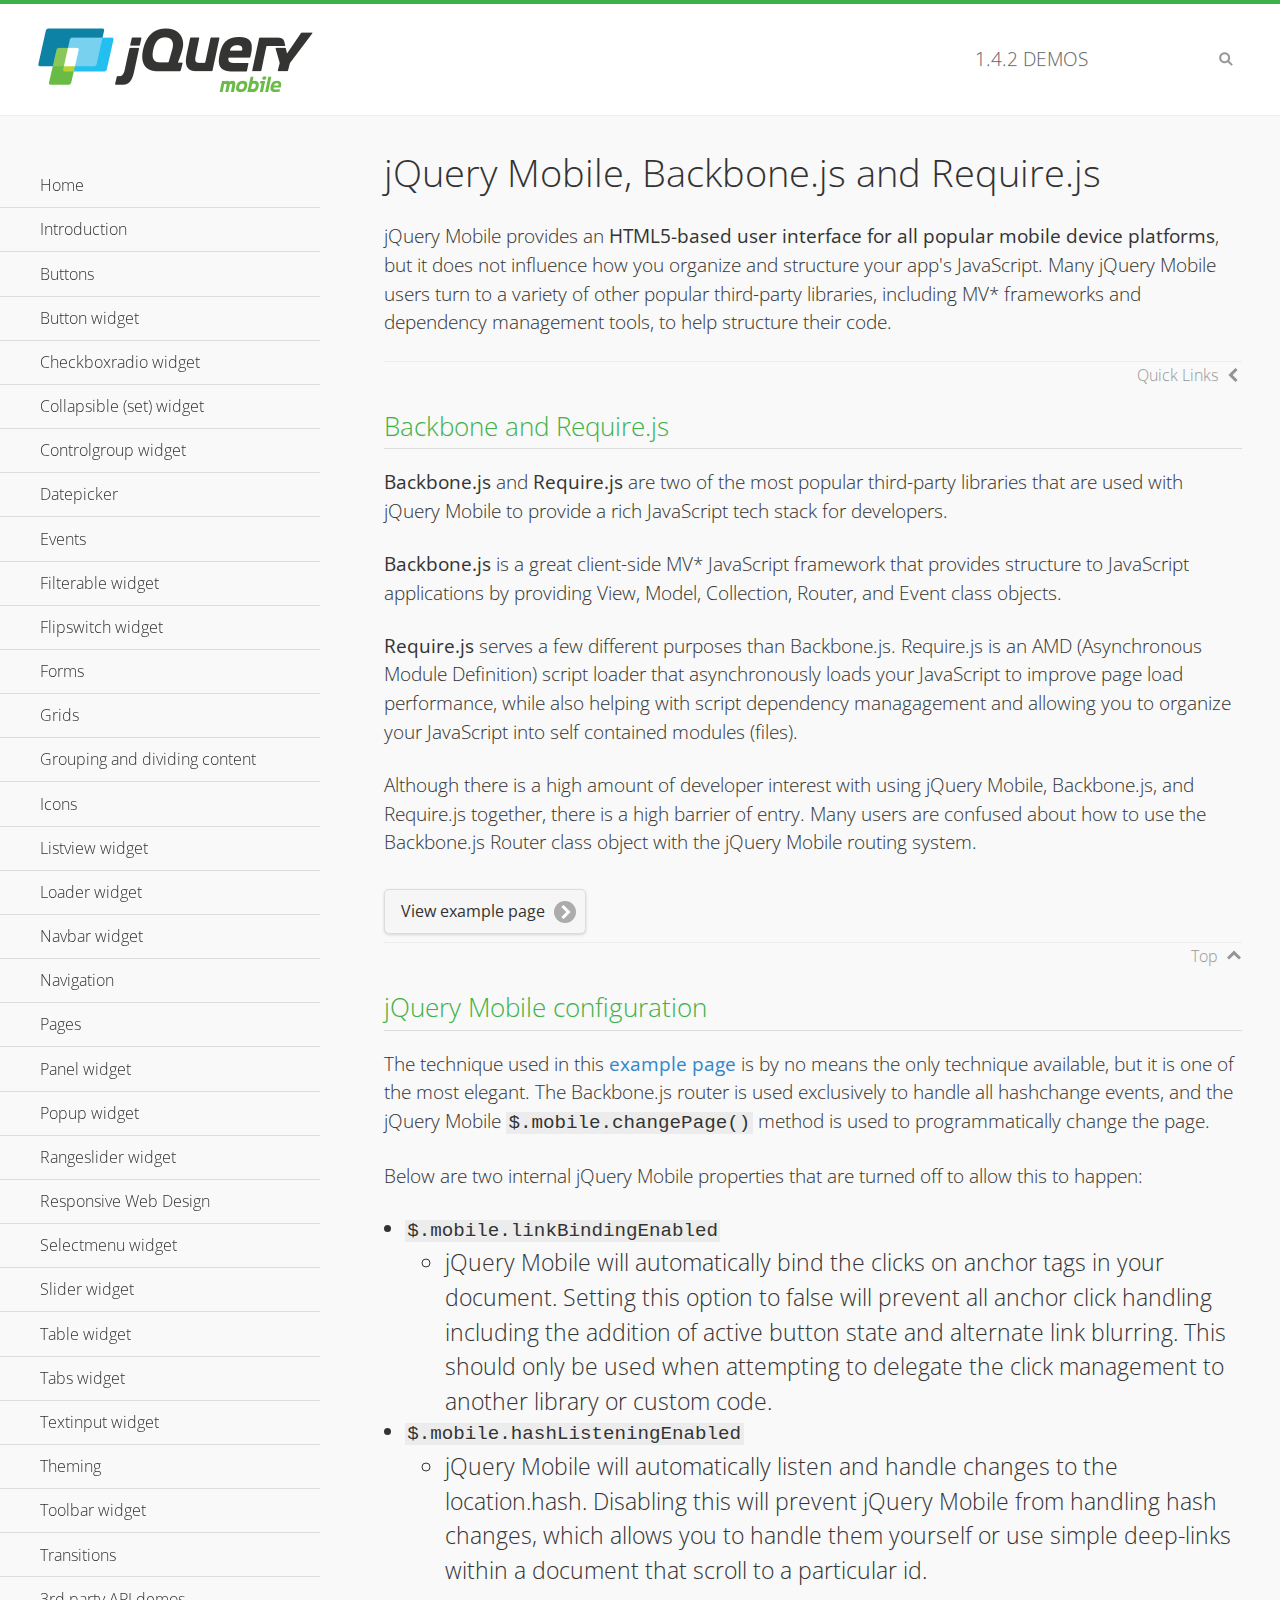
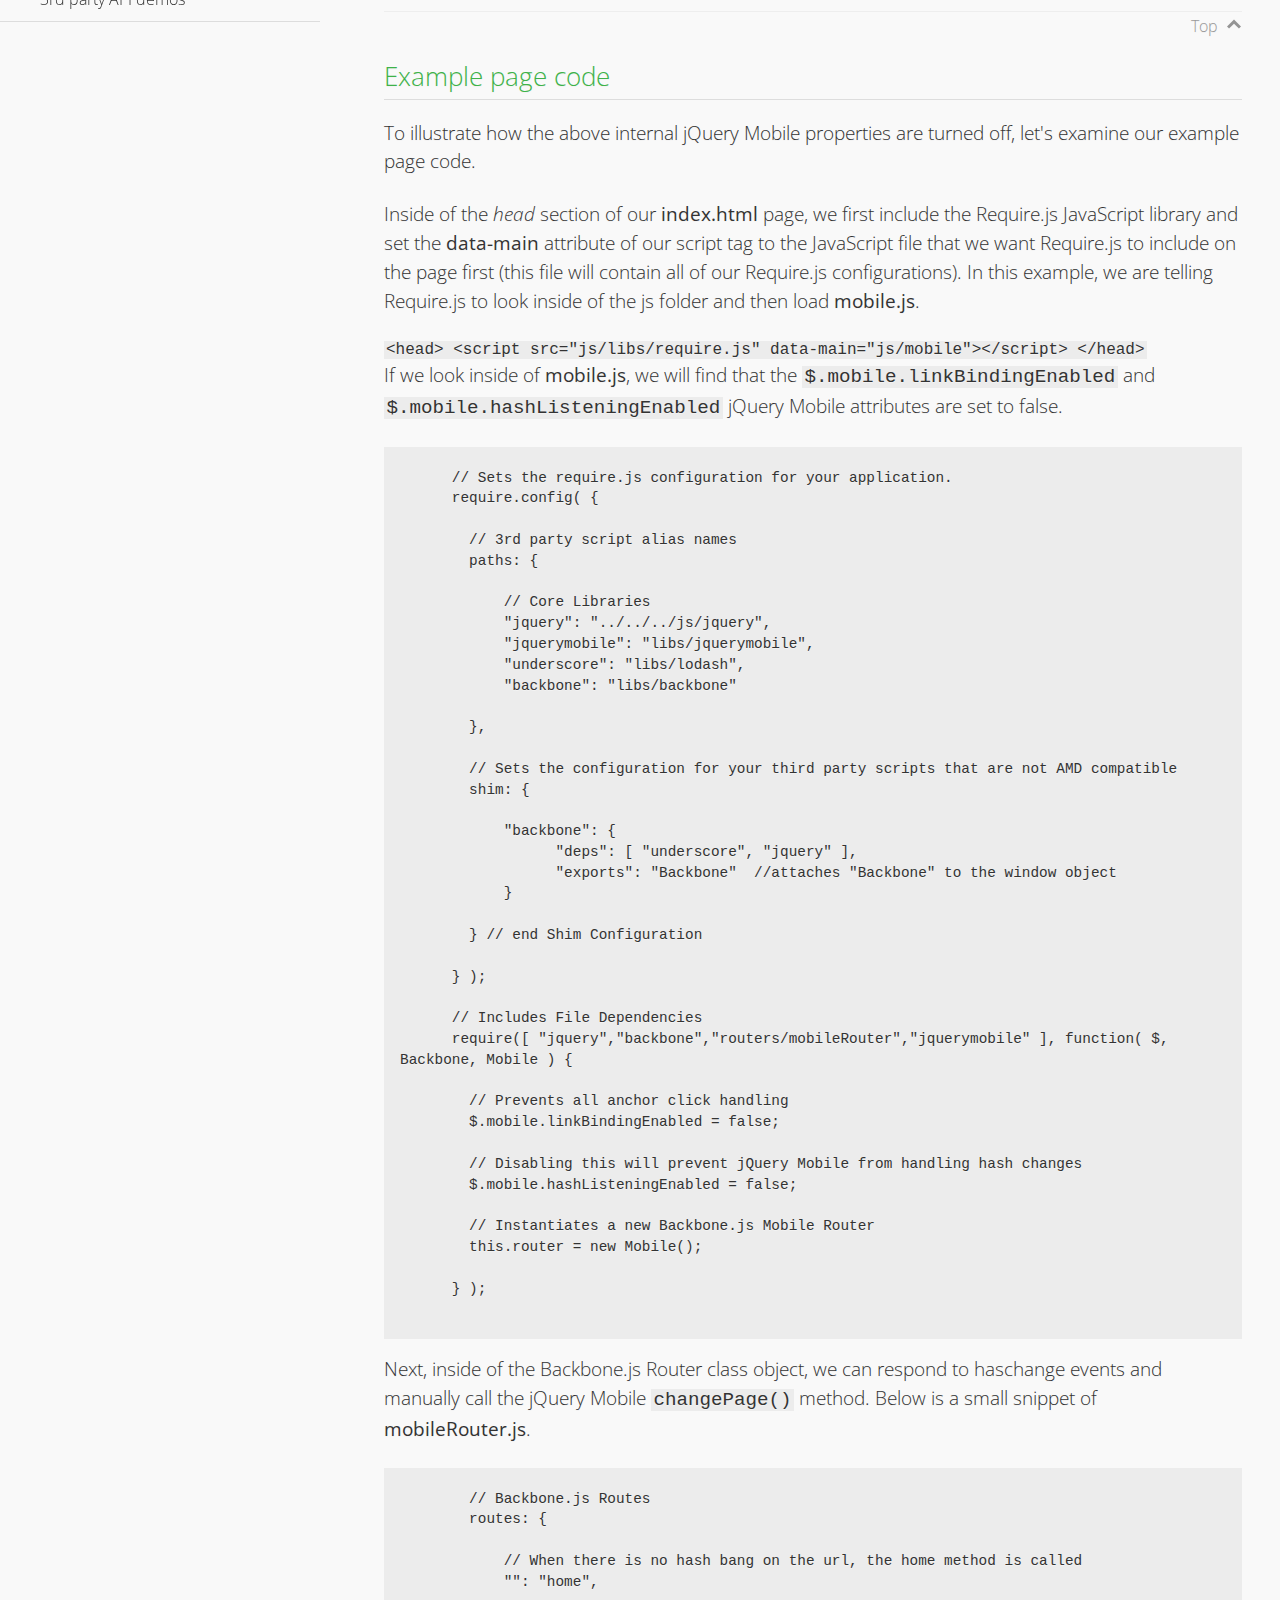
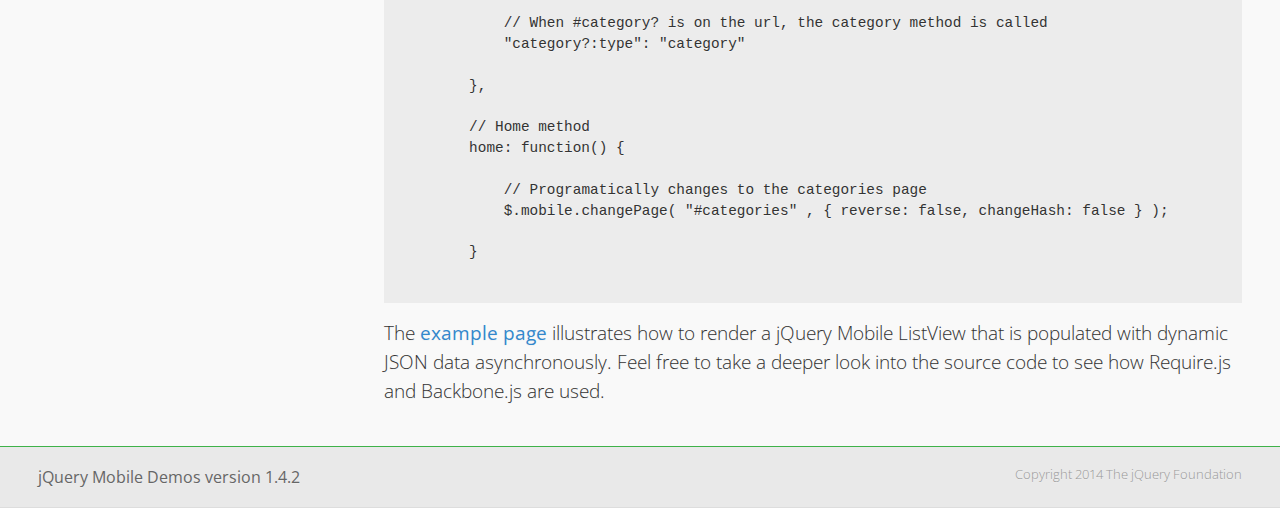
<file: public_html/js/libs/jquery.mobile-1.4.2/demos/backbone-requirejs/index.html>
<!DOCTYPE html>
<html>
  <head>
  <meta charset="utf-8">
  <meta name="viewport" content="width=device-width, initial-scale=1">
  <title>jQuery Mobile - Backbone.js and Require.js Apps</title>
	<link rel="shortcut icon" href="../favicon.ico">
    <link rel="stylesheet" href="http://fonts.googleapis.com/css?family=Open+Sans:300,400,700">
	<link rel="stylesheet" href="../css/themes/default/jquery.mobile-1.4.2.min.css">
	<link rel="stylesheet" href="../_assets/css/jqm-demos.css">
	<script src="../js/jquery.js"></script>
	<script src="../_assets/js/index.js"></script>
	<script src="../js/jquery.mobile-1.4.2.min.js"></script>

</head>
<body>
<div data-role="page" class="jqm-demos" data-quicklinks="true">

    <div data-role="header" class="jqm-header">
		<h2><a href="../" title="jQuery Mobile Demos home"><img src="../_assets/img/jquery-logo.png" alt="jQuery Mobile"></a></h2>
		<p><span class="jqm-version"></span> Demos</p>
        <a href="#" class="jqm-navmenu-link ui-btn ui-btn-icon-notext ui-corner-all ui-icon-bars ui-nodisc-icon ui-alt-icon ui-btn-left">Menu</a>
        <a href="#" class="jqm-search-link ui-btn ui-btn-icon-notext ui-corner-all ui-icon-search ui-nodisc-icon ui-alt-icon ui-btn-right">Search</a>
    </div><!-- /header -->

	<div role="main" class="ui-content jqm-content">

      <h1>jQuery Mobile, Backbone.js and Require.js</h1>
      <p>jQuery Mobile provides an <strong>HTML5-based user interface for all popular mobile device platforms</strong>, but it does not influence how you organize and structure your app's JavaScript.  Many jQuery Mobile users turn to a variety of other popular third-party libraries, including MV* frameworks and dependency management tools, to help structure their code.
      </p>

	  <h2>Backbone and Require.js</h2>
      <p><strong>Backbone.js</strong> and <strong>Require.js</strong> are two of the most popular third-party libraries that are used with jQuery Mobile to provide a rich JavaScript tech stack for developers.
      </p>
      <p><strong>Backbone.js</strong> is a great client-side MV* JavaScript framework that provides structure to JavaScript applications by providing View, Model, Collection, Router, and Event class objects.
      </p>
      <p><strong>Require.js</strong> serves a few different purposes than Backbone.js. Require.js is an AMD (Asynchronous Module Definition) script loader that asynchronously loads your JavaScript to improve page load performance, while also helping with script dependency managagement and allowing you to organize your JavaScript into self contained modules (files).
      </p>
      <p>Although there is a high amount of developer interest with using jQuery Mobile, Backbone.js, and Require.js together, there is a high barrier of entry.  Many users are confused about how to use the Backbone.js Router class object with the jQuery Mobile routing system.</p>

	   <a href="backbone-require.html" rel="external" class="ui-btn ui-btn-inline ui-corner-all ui-shadow ui-btn-icon-right ui-icon-carat-r">View example page</a>

      <h2>jQuery Mobile configuration</h2>

      <p>The technique used in this <a href="backbone-require.html" rel="external">example page</a> is by no means the only technique available, but it is one of the most elegant.  The Backbone.js router is used exclusively to handle all hashchange events, and the jQuery Mobile <code>$.mobile.changePage()</code> method is used to programmatically change the page.</p>

      <p>Below are two internal jQuery Mobile properties that are turned off to allow this to happen:</p>

      <ul>
        <li><code>$.mobile.linkBindingEnabled</code>
          <ul>
            <li>jQuery Mobile will automatically bind the clicks on anchor tags in your document. Setting this option to false will prevent all anchor click handling including the addition of active button state and alternate link blurring. This should only be used when attempting to delegate the click management to another library or custom code.</li>
            </ul>
        </li>
        <li><code>$.mobile.hashListeningEnabled</code>
          <ul>
            <li>jQuery Mobile will automatically listen and handle changes to the location.hash. Disabling this will prevent jQuery Mobile from handling hash changes, which allows you to handle them yourself or use simple deep-links within a document that scroll to a particular id.</li>
            </ul>
        </li>
      </ul>
      </p>

	  <h2>Example page code</h2>
      <p>To illustrate how the above internal jQuery Mobile properties are turned off, let's examine our example page code.</p>

      <p>Inside of the <em>head</em> section of our <strong>index.html</strong> page, we first include the Require.js JavaScript library and set the <strong>data-main</strong> attribute of our script tag to the JavaScript file that we want Require.js to include on the page first (this file will contain all of our Require.js configurations).  In this example, we are telling Require.js to look inside of the js folder and then load <strong>mobile.js</strong>.
      </p>

      <code>
        &lt;head&gt;
          &lt;script src=&quot;js/libs/require.js&quot; data-main=&quot;js/mobile&quot;&gt;&lt;/script&gt;
        &lt;/head&gt;
      </code>
      <p>If we look inside of <strong>mobile.js</strong>, we will find that the <code>$.mobile.linkBindingEnabled</code> and <code>$.mobile.hashListeningEnabled</code> jQuery Mobile attributes are set to false.
      </p>
      <pre>
      <code>
      // Sets the require.js configuration for your application.
      require.config( {

        // 3rd party script alias names
        paths: {

            // Core Libraries
            "jquery": "../../../js/jquery",
            "jquerymobile": "libs/jquerymobile",
            "underscore": "libs/lodash",
            "backbone": "libs/backbone"

        },

        // Sets the configuration for your third party scripts that are not AMD compatible
        shim: {

            "backbone": {
                  "deps": [ "underscore", "jquery" ],
                  "exports": "Backbone"  //attaches "Backbone" to the window object
            }

        } // end Shim Configuration

      } );

      // Includes File Dependencies
      require([ "jquery","backbone","routers/mobileRouter","jquerymobile" ], function( $, Backbone, Mobile ) {

        // Prevents all anchor click handling
        $.mobile.linkBindingEnabled = false;

        // Disabling this will prevent jQuery Mobile from handling hash changes
        $.mobile.hashListeningEnabled = false;

        // Instantiates a new Backbone.js Mobile Router
        this.router = new Mobile();

      } );
</code>
</pre>
<p>Next, inside of the Backbone.js Router class object, we can respond to haschange events and manually call the jQuery Mobile <code>changePage()</code> method.  Below is a small snippet of <strong>mobileRouter.js</strong>.</p>
<pre>
<code>
        // Backbone.js Routes
        routes: {

            // When there is no hash bang on the url, the home method is called
            "": "home",

            // When #category? is on the url, the category method is called
            "category?:type": "category"

        },

        // Home method
        home: function() {

            // Programatically changes to the categories page
            $.mobile.changePage( "#categories" , { reverse: false, changeHash: false } );

        }
</code>
</pre>

		<p>The <a href="backbone-require.html" rel="external">example page</a> illustrates how to render a jQuery Mobile ListView that is populated with dynamic JSON data asynchronously. Feel free to take a deeper look into the source code to see how Require.js and Backbone.js are used.</p>

    </div><!-- /content -->
	    <div data-role="panel" class="jqm-navmenu-panel" data-position="left" data-display="overlay" data-theme="a">
	    	<ul class="jqm-list ui-alt-icon ui-nodisc-icon">
<li data-filtertext="demos homepage" data-icon="home"><a href=".././">Home</a></li>
<li data-filtertext="introduction overview getting started"><a href="../intro/" data-ajax="false">Introduction</a></li>
<li data-filtertext="buttons button markup buttonmarkup method anchor link button element"><a href="../button-markup/" data-ajax="false">Buttons</a></li>
<li data-filtertext="form button widget input button submit reset"><a href="../button/" data-ajax="false">Button widget</a></li>
<li data-role="collapsible" data-collapsed-icon="carat-d" data-expanded-icon="carat-u" data-iconpos="right" data-inset="false">
	<h3>Checkboxradio widget</h3>
	<ul>
		<li data-filtertext="form checkboxradio widget checkbox input checkboxes controlgroups"><a href="../checkboxradio-checkbox/" data-ajax="false">Checkboxes</a></li>
		<li data-filtertext="form checkboxradio widget radio input radio buttons controlgroups"><a href="../checkboxradio-radio/" data-ajax="false">Radio buttons</a></li>
	</ul>
</li>
<li data-role="collapsible" data-collapsed-icon="carat-d" data-expanded-icon="carat-u" data-iconpos="right" data-inset="false">
	<h3>Collapsible (set) widget</h3>
	<ul>
		<li data-filtertext="collapsibles content formatting"><a href="../collapsible/" data-ajax="false">Collapsible</a></li>
		<li data-filtertext="dynamic collapsible set accordion append expand"><a href="../collapsible-dynamic/" data-ajax="false">Dynamic collapsibles</a></li>
		<li data-filtertext="accordions collapsible set widget content formatting grouped collapsibles"><a href="../collapsibleset/" data-ajax="false">Collapsible set</a></li>
	</ul>
</li>
<li data-role="collapsible" data-collapsed-icon="carat-d" data-expanded-icon="carat-u" data-iconpos="right" data-inset="false">
	<h3>Controlgroup widget</h3>
	<ul>
		<li data-filtertext="controlgroups selectmenu checkboxradio input grouped buttons horizontal vertical"><a href="../controlgroup/" data-ajax="false">Controlgroup</a></li>
		<li data-filtertext="dynamic controlgroup dynamically add buttons"><a href="../controlgroup-dynamic/" data-ajax="false">Dynamic controlgroups</a></li>
	</ul>
</li>
<li data-filtertext="form datepicker widget date input"><a href="../datepicker/" data-ajax="false">Datepicker</a></li>
<li data-role="collapsible" data-collapsed-icon="carat-d" data-expanded-icon="carat-u" data-iconpos="right" data-inset="false">
	<h3>Events</h3>
	<ul>
		<li data-filtertext="swipe to delete list items listviews swipe events"><a href="../swipe-list/" data-ajax="false">Swipe list items</a></li>
		<li data-filtertext="swipe to navigate swipe page navigation swipe events"><a href="../swipe-page/" data-ajax="false">Swipe page navigation</a></li>
	</ul>
</li>
<li data-filtertext="filterable filter elements sorting searching listview table"><a href="../filterable/" data-ajax="false">Filterable widget</a></li>
<li data-filtertext="form flipswitch widget flip toggle switch binary select checkbox input"><a href="../flipswitch/" data-ajax="false">Flipswitch widget</a></li>
<li data-role="collapsible" data-collapsed-icon="carat-d" data-expanded-icon="carat-u" data-iconpos="right" data-inset="false">
	<h3>Forms</h3>
	<ul>
		<li data-filtertext="forms text checkbox radio range button submit reset inputs selects textarea slider flipswitch label form elements"><a href="../forms/" data-ajax="false">Forms</a></li>
		<li data-filtertext="form hide labels hidden accessible ui-hidden-accessible forms"><a href="../forms-label-hidden-accessible/" data-ajax="false">Hide labels</a></li>
		<li data-filtertext="form field containers fieldcontain ui-field-contain forms"><a href="../forms-field-contain/" data-ajax="false">Field containers</a></li>
		<li data-filtertext="forms disabled form elements"><a href="../forms-disabled/" data-ajax="false">Forms disabled</a></li>
		<li data-filtertext="forms gallery examples overview forms text checkbox radio range button submit reset inputs selects textarea slider flipswitch label form elements"><a href="../forms-gallery/" data-ajax="false">Forms gallery</a></li>
	</ul>
</li>
<li data-role="collapsible" data-collapsed-icon="carat-d" data-expanded-icon="carat-u" data-iconpos="right" data-inset="false">
	<h3>Grids</h3>
	<ul>
		<li data-filtertext="grids columns blocks content formatting rwd responsive css framework"><a href="../grids/" data-ajax="false">Grids</a></li>
		<li data-filtertext="buttons in grids css framework"><a href="../grids-buttons/" data-ajax="false">Buttons in grids</a></li>
		<li data-filtertext="custom responsive grids rwd css framework"><a href="../grids-custom-responsive/" data-ajax="false">Custom responsive grids</a></li>
	</ul>
</li>
<li data-filtertext="blocks content formatting sections heading"><a href="../body-bar-classes/" data-ajax="false">Grouping and dividing content</a></li>
<li data-role="collapsible" data-collapsed-icon="carat-d" data-expanded-icon="carat-u" data-iconpos="right" data-inset="false">
	<h3>Icons</h3>
	<ul>
		<li data-filtertext="button icons svg disc alt custom icon position"><a href="../icons/" data-ajax="false">Icons</a></li>
		<li data-filtertext=""><a href="../icons-grunticon/" data-ajax="false">Grunticon loader</a></li>
	</ul>
</li>
<li data-role="collapsible" data-collapsed-icon="carat-d" data-expanded-icon="carat-u" data-iconpos="right" data-inset="false">
	<h3>Listview widget</h3>
	<ul>
		<li data-filtertext="listview widget thumbnails icons nested split button collapsible ul ol"><a href="../listview/" data-ajax="false">Listview</a></li>
		<li data-filtertext="autocomplete filterable reveal listview filtertextbeforefilter placeholder"><a href="../listview-autocomplete/" data-ajax="false">Listview autocomplete</a></li>
		<li data-filtertext="autocomplete filterable reveal listview remote data filtertextbeforefilter placeholder"><a href="../listview-autocomplete-remote/" data-ajax="false">Listview autocomplete remote data</a></li>
		<li data-filtertext="autodividers anchor jump scroll linkbars listview lists ul ol"><a href="../listview-autodividers-linkbar/" data-ajax="false">Listview autodividers linkbar</a></li>
		<li data-filtertext="listview autodividers selector autodividersselector lists ul ol"><a href="../listview-autodividers-selector/" data-ajax="false">Listview autodividers selector</a></li>
		<li data-filtertext="listview nested list items"><a href="../listview-nested-lists/" data-ajax="false">Listview Nested Listviews</a></li>
		<li data-filtertext="listview collapsible list items flat"><a href="../listview-collapsible-item-flat/" data-ajax="false">Listview collapsible list items (flat)</a></li>
		<li data-filtertext="listview collapsible list indented"><a href="../listview-collapsible-item-indented/" data-ajax="false">Listview collapsible list items (indented)</a></li>
		<li data-filtertext="grid listview responsive grids responsive listviews lists ul"><a href="../listview-grid/" data-ajax="false">Listview responsive grid</a></li>
	</ul>
</li>
<li data-filtertext="loader widget page loading navigation overlay spinner"><a href="../loader/" data-ajax="false">Loader widget</a></li>
<li data-filtertext="navbar widget navmenu toolbars header footer"><a href="../navbar/" data-ajax="false">Navbar widget</a></li>
<li data-role="collapsible" data-collapsed-icon="carat-d" data-expanded-icon="carat-u" data-iconpos="right" data-inset="false">
	<h3>Navigation</h3>
	<ul>
		<li data-filtertext="ajax navigation navigate widget history event method"><a href="../navigation/" data-ajax="false">Navigation</a></li>
		<li data-filtertext="linking pages page links navigation ajax prefetch cache"><a href="../navigation-linking-pages/" data-ajax="false">Linking pages</a></li>
		<li data-filtertext="php redirect server redirection server-side navigation"><a href="../navigation-php-redirect/" data-ajax="false">PHP redirect demo</a></li>
		<li data-filtertext="navigation redirection hash query"><a href="../navigation-hash-processing/" data-ajax="false">Hash processing demo</a></li>
	</ul>
</li>
<li data-role="collapsible" data-collapsed-icon="carat-d" data-expanded-icon="carat-u" data-iconpos="right" data-inset="false">
	<h3>Pages</h3>
	<ul>
		<li data-filtertext="pages page widget ajax navigation"><a href="../pages/" data-ajax="false">Pages</a></li>
		<li data-filtertext="single page"><a href="../pages-single-page/" data-ajax="false">Single page</a></li>
		<li data-filtertext="multipage multi-page page"><a href="../pages-multi-page/" data-ajax="false">Multi-page template</a></li>
		<li data-filtertext="dialog page widget modal popup"><a href="../pages-dialog/" data-ajax="false">Dialog page</a></li>
	</ul>
</li>
<li data-role="collapsible" data-collapsed-icon="carat-d" data-expanded-icon="carat-u" data-iconpos="right" data-inset="false">
	<h3>Panel widget</h3>
	<ul>
		<li data-filtertext="panel widget sliding panels reveal push overlay responsive"><a href="../panel/" data-ajax="false">Panel</a></li>
		<li data-filtertext=""><a href="../panel-external/" data-ajax="false">External panels</a></li>
		<li data-filtertext="panel "><a href="../panel-fixed/" data-ajax="false">Fixed panels</a></li>
		<li data-filtertext="panel slide panels sliding panels shadow rwd responsive breakpoint"><a href="../panel-responsive/" data-ajax="false">Panels responsive</a></li>
		<li data-filtertext="panel custom style custom panel width reveal shadow listview panel styling page background wrapper"><a href="../panel-styling/" data-ajax="false">Custom panel style</a></li>
		<li data-filtertext="panel open on swipe"><a href="../panel-swipe-open/" data-ajax="false">Panel open on swipe</a></li>
		<li data-filtertext="panels outside page internal external toolbars"><a href="../panel-external-internal/" data-ajax="false">Panel external and internal</a></li>
	</ul>
</li>
<li data-role="collapsible" data-collapsed-icon="carat-d" data-expanded-icon="carat-u" data-iconpos="right" data-inset="false">
	<h3>Popup widget</h3>
	<ul>
		<li data-filtertext="popup widget popups dialog modal transition tooltip lightbox form overlay screen flip pop fade transition"><a href="../popup/" data-ajax="false">Popup</a></li>
		<li data-filtertext="popup alignment position"><a href="../popup-alignment/" data-ajax="false">Popup alignment</a></li>
		<li data-filtertext="popup arrow size popups popover"><a href="../popup-arrow-size/" data-ajax="false">Popup arrow size</a></li>
		<li data-filtertext="dynamic popups popup images lightbox"><a href="../popup-dynamic/" data-ajax="false">Dynamic popups</a></li>
		<li data-filtertext="popups with iframes scaling"><a href="../popup-iframe/" data-ajax="false">Popups with iframes</a></li>
		<li data-filtertext="popup image scaling"><a href="../popup-image-scaling/" data-ajax="false">Popup image scaling</a></li>
		<li data-filtertext="external popup outside multi-page"><a href="../popup-outside-multipage" data-ajax="false">Popup outside multi-page</a></li>
	</ul>
</li>
<li data-filtertext="form rangeslider widget dual sliders dual handle sliders range input"><a href="../rangeslider/" data-ajax="false">Rangeslider widget</a></li>
<li data-filtertext="responsive web design rwd adaptive progressive enhancement PE accessible mobile breakpoints media query media queries"><a href="../rwd/" data-ajax="false">Responsive Web Design</a></li>
<li data-role="collapsible" data-collapsed-icon="carat-d" data-expanded-icon="carat-u" data-iconpos="right" data-inset="false">
	<h3>Selectmenu widget</h3>
	<ul>
		<li data-filtertext="form selectmenu widget select input custom select menu selects"><a href="../selectmenu/" data-ajax="false">Selectmenu</a></li>
		<li data-filtertext="form custom select menu selectmenu widget custom menu option optgroup multiple selects"><a href="../selectmenu-custom/" data-ajax="false">Custom select menu</a></li>
		<li data-filtertext="filterable select filter popup dialog"><a href="../selectmenu-custom-filter/" data-ajax="false">Custom select menu with filter</a></li>
	</ul>
</li>
<li data-role="collapsible" data-collapsed-icon="carat-d" data-expanded-icon="carat-u" data-iconpos="right" data-inset="false">
	<h3>Slider widget</h3>
	<ul>
		<li data-filtertext="form slider widget range input single sliders"><a href="../slider/" data-ajax="false">Slider</a></li>
		<li data-filtertext="form slider widget flipswitch slider binary select flip toggle switch"><a href="../slider-flipswitch/" data-ajax="false">Slider flip toggle switch</a></li>
		<li data-filtertext="form slider tooltip handle value input range sliders"><a href="../slider-tooltip/" data-ajax="false">Slider tooltip</a></li>
	</ul>
</li>
<li data-role="collapsible" data-collapsed-icon="carat-d" data-expanded-icon="carat-u" data-iconpos="right" data-inset="false">
	<h3>Table widget</h3>
	<ul>
		<li data-filtertext="table widget reflow column toggle th td responsive tables rwd hide show tabular"><a href="../table-column-toggle/" data-ajax="false">Table Column Toggle</a></li>
		<li data-filtertext="table column toggle phone comparison demo"><a href="../table-column-toggle-example/" data-ajax="false">Table Column Toggle demo</a></li>
		<li data-filtertext="responsive tables table column toggle heading groups rwd breakpoint"><a href="../table-column-toggle-heading-groups/" data-ajax="false">Table Column Toggle heading groups</a></li>
		<li data-filtertext="responsive tables table column toggle hide rwd breakpoint customization options"><a href="../table-column-toggle-options/" data-ajax="false">Table Column Toggle options</a></li>
		<li data-filtertext="table reflow th td responsive rwd columns tabular"><a href="../table-reflow/" data-ajax="false">Table Reflow</a></li>
		<li data-filtertext="responsive tables table reflow heading groups rwd breakpoint"><a href="../table-reflow-heading-groups/" data-ajax="false">Table Reflow heading groups</a></li>
		<li data-filtertext="responsive tables table reflow stripes strokes table style"><a href="../table-reflow-stripes-strokes/" data-ajax="false">Table Reflow stripes and strokes</a></li>
		<li data-filtertext="responsive tables table reflow stack custom styles"><a href="../table-reflow-styling/" data-ajax="false">Table Reflow custom styles</a></li>
	</ul>
</li>
<li data-filtertext="ui tabs widget"><a href="../tabs/" data-ajax="false">Tabs widget</a></li>
<li data-filtertext="form textinput widget text input textarea number date time tel email file color password"><a href="../textinput/" data-ajax="false">Textinput widget</a></li>
<li data-role="collapsible" data-collapsed-icon="carat-d" data-expanded-icon="carat-u" data-iconpos="right" data-inset="false">
	<h3>Theming</h3>
	<ul>
		<li data-filtertext="default theme swatches theming style css"><a href="../theme-default/" data-ajax="false">Default theme</a></li>
		<li data-filtertext="classic theme old theme swatches theming style css"><a href="../theme-classic/" data-ajax="false">Classic theme</a></li>
	</ul>
</li>
<li data-role="collapsible" data-collapsed-icon="carat-d" data-expanded-icon="carat-u" data-iconpos="right" data-inset="false">
	<h3>Toolbar widget</h3>
	<ul>
		<li data-filtertext="toolbar widget header footer toolbars fixed fullscreen external sections"><a href="../toolbar/" data-ajax="false">Toolbar</a></li>
		<li data-filtertext="dynamic toolbars dynamically add toolbar header footer"><a href="../toolbar-dynamic/" data-ajax="false">Dynamic toolbars</a></li>
		<li data-filtertext="external toolbars header footer"><a href="../toolbar-external/" data-ajax="false">External toolbars</a></li>
		<li data-filtertext="fixed toolbars header footer"><a href="../toolbar-fixed/" data-ajax="false">Fixed toolbars</a></li>
		<li data-filtertext="fixed fullscreen toolbars header footer"><a href="../toolbar-fixed-fullscreen/" data-ajax="false">Fullscreen toolbars</a></li>
		<li data-filtertext="external fixed toolbars header footer"><a href="../toolbar-fixed-external/" data-ajax="false">Fixed external toolbars</a></li>
		<li data-filtertext="external persistent toolbars header footer navbar navmenu"><a href="../toolbar-fixed-persistent/" data-ajax="false">Persistent toolbars</a></li>
		<li data-filtertext="external ajax optimized toolbars persistent toolbars header footer navbar"><a href="../toolbar-fixed-persistent-optimized/" data-ajax="false">Ajax optimized toolbars</a></li>
		<li data-filtertext="form in toolbars header footer"><a href="../toolbar-fixed-forms/" data-ajax="false">Form in toolbar</a></li>
	</ul>
</li>
<li data-filtertext="page transitions animated pages popup navigation flip slide fade pop"><a href="../transitions/" data-ajax="false">Transitions</a></li>
<li data-role="collapsible" data-collapsed-icon="carat-d" data-expanded-icon="carat-u" data-iconpos="right" data-inset="false">
	<h3>3rd party API demos</h3>
	<ul>
		<li data-filtertext="backbone requirejs navigation router"><a href="../backbone-requirejs/" data-ajax="false">Backbone RequireJS</a></li>
		<li data-filtertext="google maps geolocation demo"><a href="../map-geolocation/" data-ajax="false">Google Maps geolocation</a></li>
		<li data-filtertext="google maps hybrid"><a href="../map-list-toggle/" data-ajax="false">Google Maps list toggle</a></li>
	</ul>
</li>



		     </ul>
		</div><!-- /panel -->


    <div data-role="footer" data-position="fixed" data-tap-toggle="false" class="jqm-footer">
        <p>jQuery Mobile Demos version <span class="jqm-version"></span></p>
        <p>Copyright 2014 The jQuery Foundation</p>
    </div><!-- /footer -->
	<!-- TODO: This should become an external panel so we can add input to markup (unique ID) -->
    <div data-role="panel" class="jqm-search-panel" data-position="right" data-display="overlay" data-theme="a">
		<div class="jqm-search">
			<ul class="jqm-list" data-filter-placeholder="Search demos..." data-filter-reveal="true">
<li data-filtertext="demos homepage" data-icon="home"><a href=".././">Home</a></li>
<li data-filtertext="introduction overview getting started"><a href="../intro/" data-ajax="false">Introduction</a></li>
<li data-filtertext="buttons button markup buttonmarkup method anchor link button element"><a href="../button-markup/" data-ajax="false">Buttons</a></li>
<li data-filtertext="form button widget input button submit reset"><a href="../button/" data-ajax="false">Button widget</a></li>
<li data-role="collapsible" data-collapsed-icon="carat-d" data-expanded-icon="carat-u" data-iconpos="right" data-inset="false">
	<h3>Checkboxradio widget</h3>
	<ul>
		<li data-filtertext="form checkboxradio widget checkbox input checkboxes controlgroups"><a href="../checkboxradio-checkbox/" data-ajax="false">Checkboxes</a></li>
		<li data-filtertext="form checkboxradio widget radio input radio buttons controlgroups"><a href="../checkboxradio-radio/" data-ajax="false">Radio buttons</a></li>
	</ul>
</li>
<li data-role="collapsible" data-collapsed-icon="carat-d" data-expanded-icon="carat-u" data-iconpos="right" data-inset="false">
	<h3>Collapsible (set) widget</h3>
	<ul>
		<li data-filtertext="collapsibles content formatting"><a href="../collapsible/" data-ajax="false">Collapsible</a></li>
		<li data-filtertext="dynamic collapsible set accordion append expand"><a href="../collapsible-dynamic/" data-ajax="false">Dynamic collapsibles</a></li>
		<li data-filtertext="accordions collapsible set widget content formatting grouped collapsibles"><a href="../collapsibleset/" data-ajax="false">Collapsible set</a></li>
	</ul>
</li>
<li data-role="collapsible" data-collapsed-icon="carat-d" data-expanded-icon="carat-u" data-iconpos="right" data-inset="false">
	<h3>Controlgroup widget</h3>
	<ul>
		<li data-filtertext="controlgroups selectmenu checkboxradio input grouped buttons horizontal vertical"><a href="../controlgroup/" data-ajax="false">Controlgroup</a></li>
		<li data-filtertext="dynamic controlgroup dynamically add buttons"><a href="../controlgroup-dynamic/" data-ajax="false">Dynamic controlgroups</a></li>
	</ul>
</li>
<li data-filtertext="form datepicker widget date input"><a href="../datepicker/" data-ajax="false">Datepicker</a></li>
<li data-role="collapsible" data-collapsed-icon="carat-d" data-expanded-icon="carat-u" data-iconpos="right" data-inset="false">
	<h3>Events</h3>
	<ul>
		<li data-filtertext="swipe to delete list items listviews swipe events"><a href="../swipe-list/" data-ajax="false">Swipe list items</a></li>
		<li data-filtertext="swipe to navigate swipe page navigation swipe events"><a href="../swipe-page/" data-ajax="false">Swipe page navigation</a></li>
	</ul>
</li>
<li data-filtertext="filterable filter elements sorting searching listview table"><a href="../filterable/" data-ajax="false">Filterable widget</a></li>
<li data-filtertext="form flipswitch widget flip toggle switch binary select checkbox input"><a href="../flipswitch/" data-ajax="false">Flipswitch widget</a></li>
<li data-role="collapsible" data-collapsed-icon="carat-d" data-expanded-icon="carat-u" data-iconpos="right" data-inset="false">
	<h3>Forms</h3>
	<ul>
		<li data-filtertext="forms text checkbox radio range button submit reset inputs selects textarea slider flipswitch label form elements"><a href="../forms/" data-ajax="false">Forms</a></li>
		<li data-filtertext="form hide labels hidden accessible ui-hidden-accessible forms"><a href="../forms-label-hidden-accessible/" data-ajax="false">Hide labels</a></li>
		<li data-filtertext="form field containers fieldcontain ui-field-contain forms"><a href="../forms-field-contain/" data-ajax="false">Field containers</a></li>
		<li data-filtertext="forms disabled form elements"><a href="../forms-disabled/" data-ajax="false">Forms disabled</a></li>
		<li data-filtertext="forms gallery examples overview forms text checkbox radio range button submit reset inputs selects textarea slider flipswitch label form elements"><a href="../forms-gallery/" data-ajax="false">Forms gallery</a></li>
	</ul>
</li>
<li data-role="collapsible" data-collapsed-icon="carat-d" data-expanded-icon="carat-u" data-iconpos="right" data-inset="false">
	<h3>Grids</h3>
	<ul>
		<li data-filtertext="grids columns blocks content formatting rwd responsive css framework"><a href="../grids/" data-ajax="false">Grids</a></li>
		<li data-filtertext="buttons in grids css framework"><a href="../grids-buttons/" data-ajax="false">Buttons in grids</a></li>
		<li data-filtertext="custom responsive grids rwd css framework"><a href="../grids-custom-responsive/" data-ajax="false">Custom responsive grids</a></li>
	</ul>
</li>
<li data-filtertext="blocks content formatting sections heading"><a href="../body-bar-classes/" data-ajax="false">Grouping and dividing content</a></li>
<li data-role="collapsible" data-collapsed-icon="carat-d" data-expanded-icon="carat-u" data-iconpos="right" data-inset="false">
	<h3>Icons</h3>
	<ul>
		<li data-filtertext="button icons svg disc alt custom icon position"><a href="../icons/" data-ajax="false">Icons</a></li>
		<li data-filtertext=""><a href="../icons-grunticon/" data-ajax="false">Grunticon loader</a></li>
	</ul>
</li>
<li data-role="collapsible" data-collapsed-icon="carat-d" data-expanded-icon="carat-u" data-iconpos="right" data-inset="false">
	<h3>Listview widget</h3>
	<ul>
		<li data-filtertext="listview widget thumbnails icons nested split button collapsible ul ol"><a href="../listview/" data-ajax="false">Listview</a></li>
		<li data-filtertext="autocomplete filterable reveal listview filtertextbeforefilter placeholder"><a href="../listview-autocomplete/" data-ajax="false">Listview autocomplete</a></li>
		<li data-filtertext="autocomplete filterable reveal listview remote data filtertextbeforefilter placeholder"><a href="../listview-autocomplete-remote/" data-ajax="false">Listview autocomplete remote data</a></li>
		<li data-filtertext="autodividers anchor jump scroll linkbars listview lists ul ol"><a href="../listview-autodividers-linkbar/" data-ajax="false">Listview autodividers linkbar</a></li>
		<li data-filtertext="listview autodividers selector autodividersselector lists ul ol"><a href="../listview-autodividers-selector/" data-ajax="false">Listview autodividers selector</a></li>
		<li data-filtertext="listview nested list items"><a href="../listview-nested-lists/" data-ajax="false">Listview Nested Listviews</a></li>
		<li data-filtertext="listview collapsible list items flat"><a href="../listview-collapsible-item-flat/" data-ajax="false">Listview collapsible list items (flat)</a></li>
		<li data-filtertext="listview collapsible list indented"><a href="../listview-collapsible-item-indented/" data-ajax="false">Listview collapsible list items (indented)</a></li>
		<li data-filtertext="grid listview responsive grids responsive listviews lists ul"><a href="../listview-grid/" data-ajax="false">Listview responsive grid</a></li>
	</ul>
</li>
<li data-filtertext="loader widget page loading navigation overlay spinner"><a href="../loader/" data-ajax="false">Loader widget</a></li>
<li data-filtertext="navbar widget navmenu toolbars header footer"><a href="../navbar/" data-ajax="false">Navbar widget</a></li>
<li data-role="collapsible" data-collapsed-icon="carat-d" data-expanded-icon="carat-u" data-iconpos="right" data-inset="false">
	<h3>Navigation</h3>
	<ul>
		<li data-filtertext="ajax navigation navigate widget history event method"><a href="../navigation/" data-ajax="false">Navigation</a></li>
		<li data-filtertext="linking pages page links navigation ajax prefetch cache"><a href="../navigation-linking-pages/" data-ajax="false">Linking pages</a></li>
		<li data-filtertext="php redirect server redirection server-side navigation"><a href="../navigation-php-redirect/" data-ajax="false">PHP redirect demo</a></li>
		<li data-filtertext="navigation redirection hash query"><a href="../navigation-hash-processing/" data-ajax="false">Hash processing demo</a></li>
	</ul>
</li>
<li data-role="collapsible" data-collapsed-icon="carat-d" data-expanded-icon="carat-u" data-iconpos="right" data-inset="false">
	<h3>Pages</h3>
	<ul>
		<li data-filtertext="pages page widget ajax navigation"><a href="../pages/" data-ajax="false">Pages</a></li>
		<li data-filtertext="single page"><a href="../pages-single-page/" data-ajax="false">Single page</a></li>
		<li data-filtertext="multipage multi-page page"><a href="../pages-multi-page/" data-ajax="false">Multi-page template</a></li>
		<li data-filtertext="dialog page widget modal popup"><a href="../pages-dialog/" data-ajax="false">Dialog page</a></li>
	</ul>
</li>
<li data-role="collapsible" data-collapsed-icon="carat-d" data-expanded-icon="carat-u" data-iconpos="right" data-inset="false">
	<h3>Panel widget</h3>
	<ul>
		<li data-filtertext="panel widget sliding panels reveal push overlay responsive"><a href="../panel/" data-ajax="false">Panel</a></li>
		<li data-filtertext=""><a href="../panel-external/" data-ajax="false">External panels</a></li>
		<li data-filtertext="panel "><a href="../panel-fixed/" data-ajax="false">Fixed panels</a></li>
		<li data-filtertext="panel slide panels sliding panels shadow rwd responsive breakpoint"><a href="../panel-responsive/" data-ajax="false">Panels responsive</a></li>
		<li data-filtertext="panel custom style custom panel width reveal shadow listview panel styling page background wrapper"><a href="../panel-styling/" data-ajax="false">Custom panel style</a></li>
		<li data-filtertext="panel open on swipe"><a href="../panel-swipe-open/" data-ajax="false">Panel open on swipe</a></li>
		<li data-filtertext="panels outside page internal external toolbars"><a href="../panel-external-internal/" data-ajax="false">Panel external and internal</a></li>
	</ul>
</li>
<li data-role="collapsible" data-collapsed-icon="carat-d" data-expanded-icon="carat-u" data-iconpos="right" data-inset="false">
	<h3>Popup widget</h3>
	<ul>
		<li data-filtertext="popup widget popups dialog modal transition tooltip lightbox form overlay screen flip pop fade transition"><a href="../popup/" data-ajax="false">Popup</a></li>
		<li data-filtertext="popup alignment position"><a href="../popup-alignment/" data-ajax="false">Popup alignment</a></li>
		<li data-filtertext="popup arrow size popups popover"><a href="../popup-arrow-size/" data-ajax="false">Popup arrow size</a></li>
		<li data-filtertext="dynamic popups popup images lightbox"><a href="../popup-dynamic/" data-ajax="false">Dynamic popups</a></li>
		<li data-filtertext="popups with iframes scaling"><a href="../popup-iframe/" data-ajax="false">Popups with iframes</a></li>
		<li data-filtertext="popup image scaling"><a href="../popup-image-scaling/" data-ajax="false">Popup image scaling</a></li>
		<li data-filtertext="external popup outside multi-page"><a href="../popup-outside-multipage" data-ajax="false">Popup outside multi-page</a></li>
	</ul>
</li>
<li data-filtertext="form rangeslider widget dual sliders dual handle sliders range input"><a href="../rangeslider/" data-ajax="false">Rangeslider widget</a></li>
<li data-filtertext="responsive web design rwd adaptive progressive enhancement PE accessible mobile breakpoints media query media queries"><a href="../rwd/" data-ajax="false">Responsive Web Design</a></li>
<li data-role="collapsible" data-collapsed-icon="carat-d" data-expanded-icon="carat-u" data-iconpos="right" data-inset="false">
	<h3>Selectmenu widget</h3>
	<ul>
		<li data-filtertext="form selectmenu widget select input custom select menu selects"><a href="../selectmenu/" data-ajax="false">Selectmenu</a></li>
		<li data-filtertext="form custom select menu selectmenu widget custom menu option optgroup multiple selects"><a href="../selectmenu-custom/" data-ajax="false">Custom select menu</a></li>
		<li data-filtertext="filterable select filter popup dialog"><a href="../selectmenu-custom-filter/" data-ajax="false">Custom select menu with filter</a></li>
	</ul>
</li>
<li data-role="collapsible" data-collapsed-icon="carat-d" data-expanded-icon="carat-u" data-iconpos="right" data-inset="false">
	<h3>Slider widget</h3>
	<ul>
		<li data-filtertext="form slider widget range input single sliders"><a href="../slider/" data-ajax="false">Slider</a></li>
		<li data-filtertext="form slider widget flipswitch slider binary select flip toggle switch"><a href="../slider-flipswitch/" data-ajax="false">Slider flip toggle switch</a></li>
		<li data-filtertext="form slider tooltip handle value input range sliders"><a href="../slider-tooltip/" data-ajax="false">Slider tooltip</a></li>
	</ul>
</li>
<li data-role="collapsible" data-collapsed-icon="carat-d" data-expanded-icon="carat-u" data-iconpos="right" data-inset="false">
	<h3>Table widget</h3>
	<ul>
		<li data-filtertext="table widget reflow column toggle th td responsive tables rwd hide show tabular"><a href="../table-column-toggle/" data-ajax="false">Table Column Toggle</a></li>
		<li data-filtertext="table column toggle phone comparison demo"><a href="../table-column-toggle-example/" data-ajax="false">Table Column Toggle demo</a></li>
		<li data-filtertext="responsive tables table column toggle heading groups rwd breakpoint"><a href="../table-column-toggle-heading-groups/" data-ajax="false">Table Column Toggle heading groups</a></li>
		<li data-filtertext="responsive tables table column toggle hide rwd breakpoint customization options"><a href="../table-column-toggle-options/" data-ajax="false">Table Column Toggle options</a></li>
		<li data-filtertext="table reflow th td responsive rwd columns tabular"><a href="../table-reflow/" data-ajax="false">Table Reflow</a></li>
		<li data-filtertext="responsive tables table reflow heading groups rwd breakpoint"><a href="../table-reflow-heading-groups/" data-ajax="false">Table Reflow heading groups</a></li>
		<li data-filtertext="responsive tables table reflow stripes strokes table style"><a href="../table-reflow-stripes-strokes/" data-ajax="false">Table Reflow stripes and strokes</a></li>
		<li data-filtertext="responsive tables table reflow stack custom styles"><a href="../table-reflow-styling/" data-ajax="false">Table Reflow custom styles</a></li>
	</ul>
</li>
<li data-filtertext="ui tabs widget"><a href="../tabs/" data-ajax="false">Tabs widget</a></li>
<li data-filtertext="form textinput widget text input textarea number date time tel email file color password"><a href="../textinput/" data-ajax="false">Textinput widget</a></li>
<li data-role="collapsible" data-collapsed-icon="carat-d" data-expanded-icon="carat-u" data-iconpos="right" data-inset="false">
	<h3>Theming</h3>
	<ul>
		<li data-filtertext="default theme swatches theming style css"><a href="../theme-default/" data-ajax="false">Default theme</a></li>
		<li data-filtertext="classic theme old theme swatches theming style css"><a href="../theme-classic/" data-ajax="false">Classic theme</a></li>
	</ul>
</li>
<li data-role="collapsible" data-collapsed-icon="carat-d" data-expanded-icon="carat-u" data-iconpos="right" data-inset="false">
	<h3>Toolbar widget</h3>
	<ul>
		<li data-filtertext="toolbar widget header footer toolbars fixed fullscreen external sections"><a href="../toolbar/" data-ajax="false">Toolbar</a></li>
		<li data-filtertext="dynamic toolbars dynamically add toolbar header footer"><a href="../toolbar-dynamic/" data-ajax="false">Dynamic toolbars</a></li>
		<li data-filtertext="external toolbars header footer"><a href="../toolbar-external/" data-ajax="false">External toolbars</a></li>
		<li data-filtertext="fixed toolbars header footer"><a href="../toolbar-fixed/" data-ajax="false">Fixed toolbars</a></li>
		<li data-filtertext="fixed fullscreen toolbars header footer"><a href="../toolbar-fixed-fullscreen/" data-ajax="false">Fullscreen toolbars</a></li>
		<li data-filtertext="external fixed toolbars header footer"><a href="../toolbar-fixed-external/" data-ajax="false">Fixed external toolbars</a></li>
		<li data-filtertext="external persistent toolbars header footer navbar navmenu"><a href="../toolbar-fixed-persistent/" data-ajax="false">Persistent toolbars</a></li>
		<li data-filtertext="external ajax optimized toolbars persistent toolbars header footer navbar"><a href="../toolbar-fixed-persistent-optimized/" data-ajax="false">Ajax optimized toolbars</a></li>
		<li data-filtertext="form in toolbars header footer"><a href="../toolbar-fixed-forms/" data-ajax="false">Form in toolbar</a></li>
	</ul>
</li>
<li data-filtertext="page transitions animated pages popup navigation flip slide fade pop"><a href="../transitions/" data-ajax="false">Transitions</a></li>
<li data-role="collapsible" data-collapsed-icon="carat-d" data-expanded-icon="carat-u" data-iconpos="right" data-inset="false">
	<h3>3rd party API demos</h3>
	<ul>
		<li data-filtertext="backbone requirejs navigation router"><a href="../backbone-requirejs/" data-ajax="false">Backbone RequireJS</a></li>
		<li data-filtertext="google maps geolocation demo"><a href="../map-geolocation/" data-ajax="false">Google Maps geolocation</a></li>
		<li data-filtertext="google maps hybrid"><a href="../map-list-toggle/" data-ajax="false">Google Maps list toggle</a></li>
	</ul>
</li>



			</ul>
		</div>
	</div><!-- /panel -->


</div><!-- /page -->

</body>
</html>
</file>
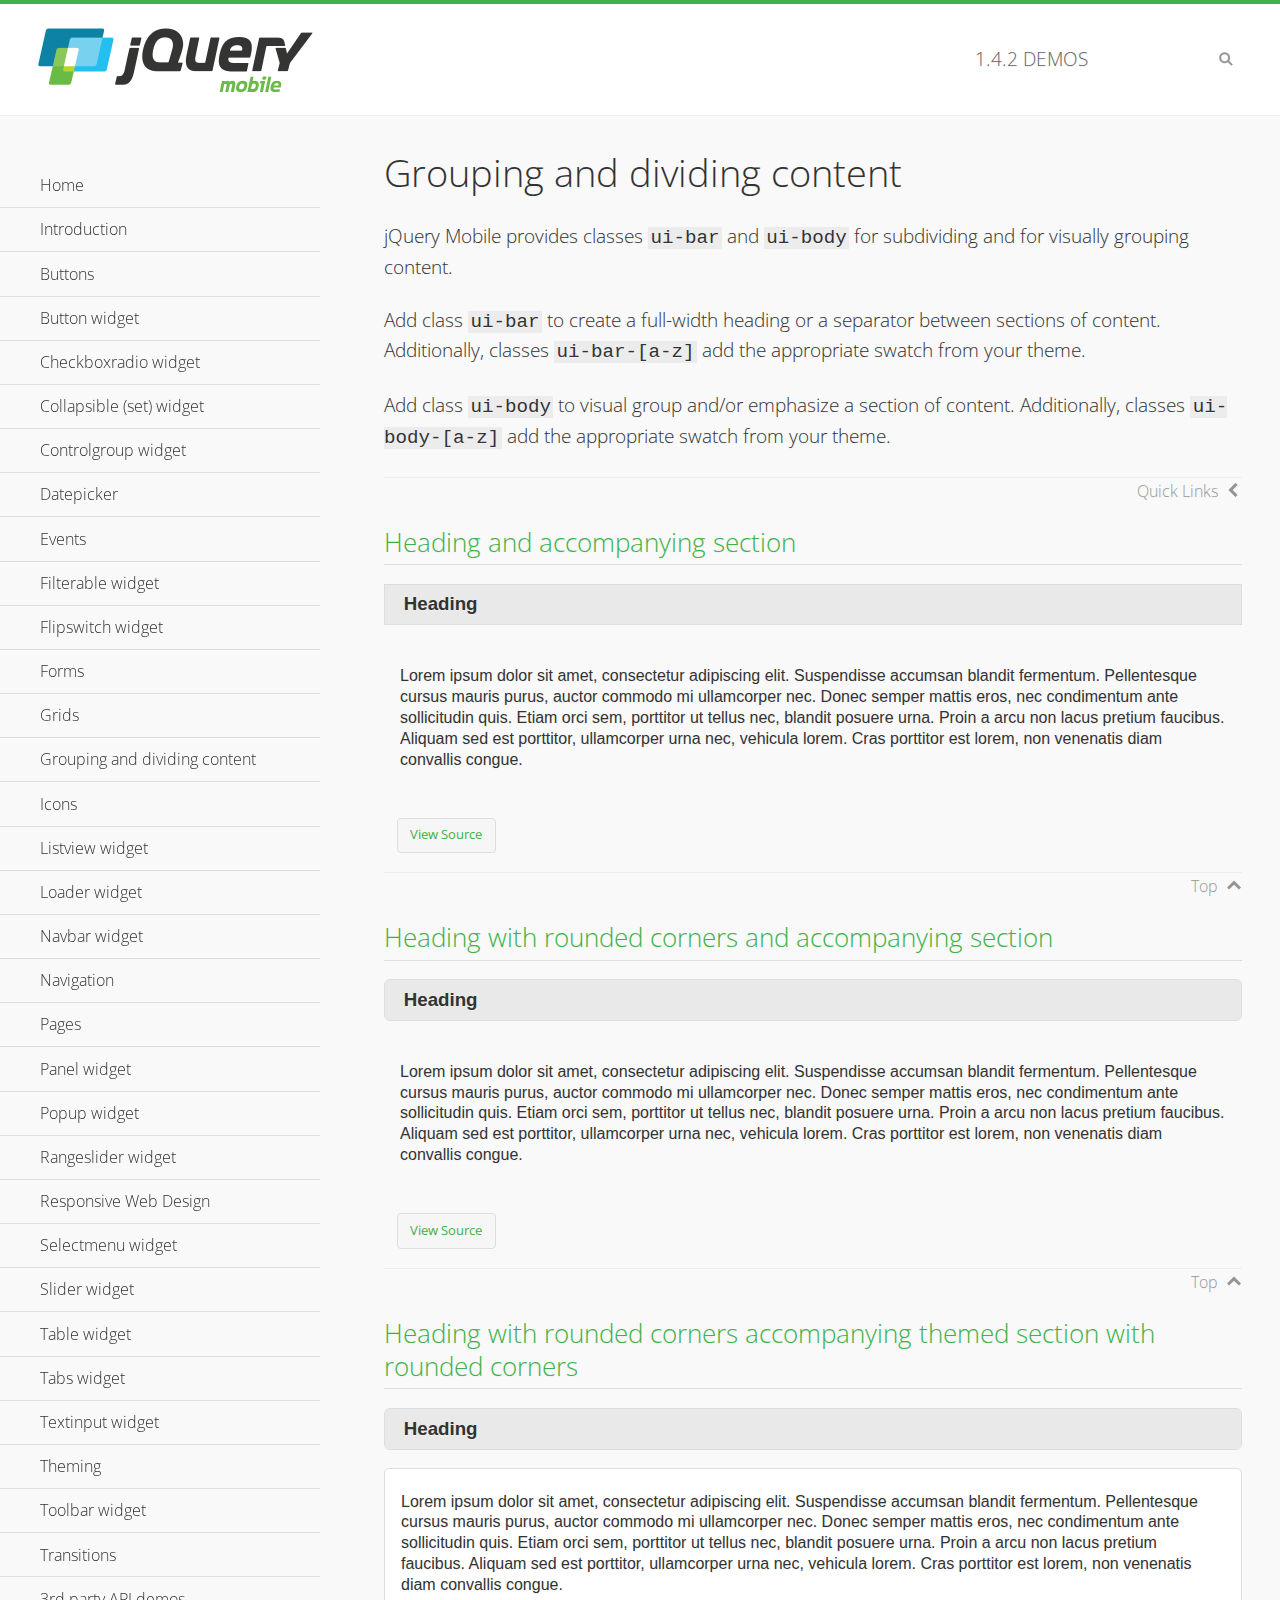
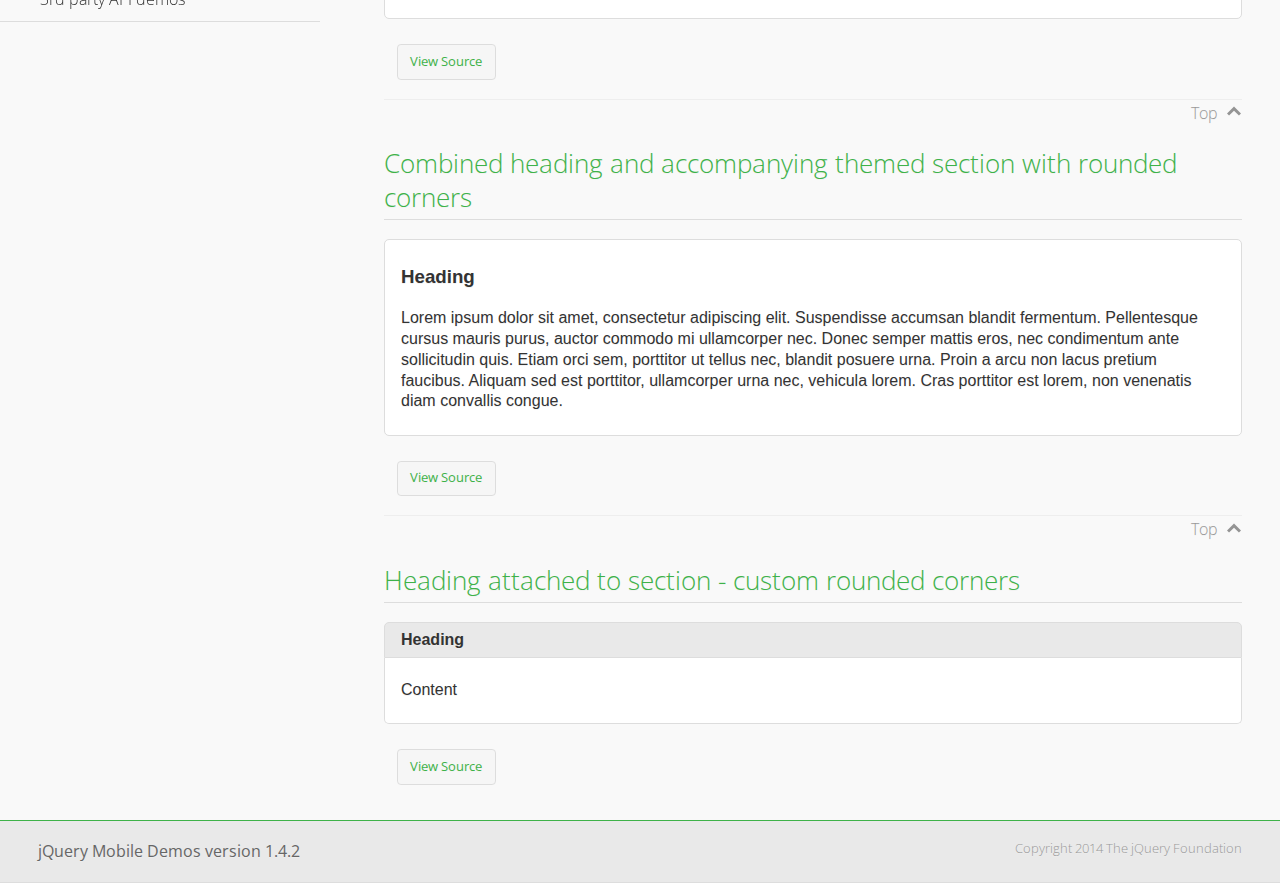
<file: public_html/js/libs/jquery.mobile-1.4.2/demos/body-bar-classes/index.html>
<!DOCTYPE html>
<html>
	<head>
	<meta charset="utf-8">
	<meta name="viewport" content="width=device-width, initial-scale=1">
	<title>Grouping and dividing content - jQuery Mobile Demos</title>
	<link rel="shortcut icon" href="../favicon.ico">
	<link rel="stylesheet" href="http://fonts.googleapis.com/css?family=Open+Sans:300,400,700">
	<link rel="stylesheet" href="../css/themes/default/jquery.mobile-1.4.2.min.css">
	<link rel="stylesheet" href="../_assets/css/jqm-demos.css">
	<script src="../js/jquery.js"></script>
	<script src="../_assets/js/index.js"></script>
	<script src="../js/jquery.mobile-1.4.2.min.js"></script>
  <style id="combined-heading-and-section">
    .custom-corners .ui-bar {
      -webkit-border-top-left-radius: inherit;
      border-top-left-radius: inherit;
      -webkit-border-top-right-radius: inherit;
      border-top-right-radius: inherit;
    }
    .custom-corners .ui-body {
      border-top-width: 0;
      -webkit-border-bottom-left-radius: inherit;
      border-bottom-left-radius: inherit;
      -webkit-border-bottom-right-radius: inherit;
      border-bottom-right-radius: inherit;
    }
  </style>
</head>
<body>
<div data-role="page" class="jqm-demos" data-quicklinks="true">

	<div data-role="header" class="jqm-header">
		<h2><a href="../" title="jQuery Mobile Demos home"><img src="../_assets/img/jquery-logo.png" alt="jQuery Mobile"></a></h2>
		<p><span class="jqm-version"></span> Demos</p>
		<a href="#" class="jqm-navmenu-link ui-btn ui-btn-icon-notext ui-corner-all ui-icon-bars ui-nodisc-icon ui-alt-icon ui-btn-left">Menu</a>
		<a href="#" class="jqm-search-link ui-btn ui-btn-icon-notext ui-corner-all ui-icon-search ui-nodisc-icon ui-alt-icon ui-btn-right">Search</a>
	</div><!-- /header -->

	<div role="main" class="ui-content jqm-content">

		<h1>Grouping and dividing content</h1>

		<p>jQuery Mobile provides classes <code>ui-bar</code> and <code>ui-body</code> for subdividing and for visually grouping content.</p>
		<p>Add class <code>ui-bar</code> to create a full-width heading or a separator between sections of content. Additionally, classes <code>ui-bar-[a-z]</code> add the appropriate swatch from your theme.</p>
		<p>Add class <code>ui-body</code> to visual group and/or emphasize a section of content. Additionally, classes <code>ui-body-[a-z]</code> add the appropriate swatch from your theme.</p>

		<h2>Heading and accompanying section</h2>

		<div data-demo-html="true">
      <h3 class="ui-bar ui-bar-a">Heading</h3>
			<div class="ui-body">
				<p>Lorem ipsum dolor sit amet, consectetur adipiscing elit. Suspendisse accumsan blandit fermentum. Pellentesque cursus mauris purus, auctor commodo mi ullamcorper nec. Donec semper mattis eros, nec condimentum ante sollicitudin quis. Etiam orci sem, porttitor ut tellus nec, blandit posuere urna. Proin a arcu non lacus pretium faucibus. Aliquam sed est porttitor, ullamcorper urna nec, vehicula lorem. Cras porttitor est lorem, non venenatis diam convallis congue.</p>
			</div>
		</div>

		<h2>Heading with rounded corners and accompanying section</h2>

		<div data-demo-html="true">
      <h3 class="ui-bar ui-bar-a ui-corner-all">Heading</h3>
			<div class="ui-body">
				<p>Lorem ipsum dolor sit amet, consectetur adipiscing elit. Suspendisse accumsan blandit fermentum. Pellentesque cursus mauris purus, auctor commodo mi ullamcorper nec. Donec semper mattis eros, nec condimentum ante sollicitudin quis. Etiam orci sem, porttitor ut tellus nec, blandit posuere urna. Proin a arcu non lacus pretium faucibus. Aliquam sed est porttitor, ullamcorper urna nec, vehicula lorem. Cras porttitor est lorem, non venenatis diam convallis congue.</p>
			</div>
		</div>

		<h2>Heading with rounded corners accompanying themed section with rounded corners</h2>

		<div data-demo-html="true">
      <h3 class="ui-bar ui-bar-a ui-corner-all">Heading</h3>
			<div class="ui-body ui-body-a ui-corner-all">
				<p>Lorem ipsum dolor sit amet, consectetur adipiscing elit. Suspendisse accumsan blandit fermentum. Pellentesque cursus mauris purus, auctor commodo mi ullamcorper nec. Donec semper mattis eros, nec condimentum ante sollicitudin quis. Etiam orci sem, porttitor ut tellus nec, blandit posuere urna. Proin a arcu non lacus pretium faucibus. Aliquam sed est porttitor, ullamcorper urna nec, vehicula lorem. Cras porttitor est lorem, non venenatis diam convallis congue.</p>
			</div>
		</div>

		<h2>Combined heading and accompanying themed section with rounded corners</h2>

		<div data-demo-html="true">
			<div class="ui-body ui-body-a ui-corner-all">
	      <h3>Heading</h3>
				<p>Lorem ipsum dolor sit amet, consectetur adipiscing elit. Suspendisse accumsan blandit fermentum. Pellentesque cursus mauris purus, auctor commodo mi ullamcorper nec. Donec semper mattis eros, nec condimentum ante sollicitudin quis. Etiam orci sem, porttitor ut tellus nec, blandit posuere urna. Proin a arcu non lacus pretium faucibus. Aliquam sed est porttitor, ullamcorper urna nec, vehicula lorem. Cras porttitor est lorem, non venenatis diam convallis congue.</p>
			</div>
		</div>

		<h2>Heading attached to section - custom rounded corners</h2>

		<div data-demo-html="true" data-demo-css="#combined-heading-and-section">
      <div class="ui-corner-all custom-corners">
        <div class="ui-bar ui-bar-a">
          <h3>Heading</h3>
        </div>
        <div class="ui-body ui-body-a">
          <p>Content</p>
        </div>
      </div>
		</div>

	</div><!-- /content -->
	    <div data-role="panel" class="jqm-navmenu-panel" data-position="left" data-display="overlay" data-theme="a">
	    	<ul class="jqm-list ui-alt-icon ui-nodisc-icon">
<li data-filtertext="demos homepage" data-icon="home"><a href=".././">Home</a></li>
<li data-filtertext="introduction overview getting started"><a href="../intro/" data-ajax="false">Introduction</a></li>
<li data-filtertext="buttons button markup buttonmarkup method anchor link button element"><a href="../button-markup/" data-ajax="false">Buttons</a></li>
<li data-filtertext="form button widget input button submit reset"><a href="../button/" data-ajax="false">Button widget</a></li>
<li data-role="collapsible" data-collapsed-icon="carat-d" data-expanded-icon="carat-u" data-iconpos="right" data-inset="false">
	<h3>Checkboxradio widget</h3>
	<ul>
		<li data-filtertext="form checkboxradio widget checkbox input checkboxes controlgroups"><a href="../checkboxradio-checkbox/" data-ajax="false">Checkboxes</a></li>
		<li data-filtertext="form checkboxradio widget radio input radio buttons controlgroups"><a href="../checkboxradio-radio/" data-ajax="false">Radio buttons</a></li>
	</ul>
</li>
<li data-role="collapsible" data-collapsed-icon="carat-d" data-expanded-icon="carat-u" data-iconpos="right" data-inset="false">
	<h3>Collapsible (set) widget</h3>
	<ul>
		<li data-filtertext="collapsibles content formatting"><a href="../collapsible/" data-ajax="false">Collapsible</a></li>
		<li data-filtertext="dynamic collapsible set accordion append expand"><a href="../collapsible-dynamic/" data-ajax="false">Dynamic collapsibles</a></li>
		<li data-filtertext="accordions collapsible set widget content formatting grouped collapsibles"><a href="../collapsibleset/" data-ajax="false">Collapsible set</a></li>
	</ul>
</li>
<li data-role="collapsible" data-collapsed-icon="carat-d" data-expanded-icon="carat-u" data-iconpos="right" data-inset="false">
	<h3>Controlgroup widget</h3>
	<ul>
		<li data-filtertext="controlgroups selectmenu checkboxradio input grouped buttons horizontal vertical"><a href="../controlgroup/" data-ajax="false">Controlgroup</a></li>
		<li data-filtertext="dynamic controlgroup dynamically add buttons"><a href="../controlgroup-dynamic/" data-ajax="false">Dynamic controlgroups</a></li>
	</ul>
</li>
<li data-filtertext="form datepicker widget date input"><a href="../datepicker/" data-ajax="false">Datepicker</a></li>
<li data-role="collapsible" data-collapsed-icon="carat-d" data-expanded-icon="carat-u" data-iconpos="right" data-inset="false">
	<h3>Events</h3>
	<ul>
		<li data-filtertext="swipe to delete list items listviews swipe events"><a href="../swipe-list/" data-ajax="false">Swipe list items</a></li>
		<li data-filtertext="swipe to navigate swipe page navigation swipe events"><a href="../swipe-page/" data-ajax="false">Swipe page navigation</a></li>
	</ul>
</li>
<li data-filtertext="filterable filter elements sorting searching listview table"><a href="../filterable/" data-ajax="false">Filterable widget</a></li>
<li data-filtertext="form flipswitch widget flip toggle switch binary select checkbox input"><a href="../flipswitch/" data-ajax="false">Flipswitch widget</a></li>
<li data-role="collapsible" data-collapsed-icon="carat-d" data-expanded-icon="carat-u" data-iconpos="right" data-inset="false">
	<h3>Forms</h3>
	<ul>
		<li data-filtertext="forms text checkbox radio range button submit reset inputs selects textarea slider flipswitch label form elements"><a href="../forms/" data-ajax="false">Forms</a></li>
		<li data-filtertext="form hide labels hidden accessible ui-hidden-accessible forms"><a href="../forms-label-hidden-accessible/" data-ajax="false">Hide labels</a></li>
		<li data-filtertext="form field containers fieldcontain ui-field-contain forms"><a href="../forms-field-contain/" data-ajax="false">Field containers</a></li>
		<li data-filtertext="forms disabled form elements"><a href="../forms-disabled/" data-ajax="false">Forms disabled</a></li>
		<li data-filtertext="forms gallery examples overview forms text checkbox radio range button submit reset inputs selects textarea slider flipswitch label form elements"><a href="../forms-gallery/" data-ajax="false">Forms gallery</a></li>
	</ul>
</li>
<li data-role="collapsible" data-collapsed-icon="carat-d" data-expanded-icon="carat-u" data-iconpos="right" data-inset="false">
	<h3>Grids</h3>
	<ul>
		<li data-filtertext="grids columns blocks content formatting rwd responsive css framework"><a href="../grids/" data-ajax="false">Grids</a></li>
		<li data-filtertext="buttons in grids css framework"><a href="../grids-buttons/" data-ajax="false">Buttons in grids</a></li>
		<li data-filtertext="custom responsive grids rwd css framework"><a href="../grids-custom-responsive/" data-ajax="false">Custom responsive grids</a></li>
	</ul>
</li>
<li data-filtertext="blocks content formatting sections heading"><a href="../body-bar-classes/" data-ajax="false">Grouping and dividing content</a></li>
<li data-role="collapsible" data-collapsed-icon="carat-d" data-expanded-icon="carat-u" data-iconpos="right" data-inset="false">
	<h3>Icons</h3>
	<ul>
		<li data-filtertext="button icons svg disc alt custom icon position"><a href="../icons/" data-ajax="false">Icons</a></li>
		<li data-filtertext=""><a href="../icons-grunticon/" data-ajax="false">Grunticon loader</a></li>
	</ul>
</li>
<li data-role="collapsible" data-collapsed-icon="carat-d" data-expanded-icon="carat-u" data-iconpos="right" data-inset="false">
	<h3>Listview widget</h3>
	<ul>
		<li data-filtertext="listview widget thumbnails icons nested split button collapsible ul ol"><a href="../listview/" data-ajax="false">Listview</a></li>
		<li data-filtertext="autocomplete filterable reveal listview filtertextbeforefilter placeholder"><a href="../listview-autocomplete/" data-ajax="false">Listview autocomplete</a></li>
		<li data-filtertext="autocomplete filterable reveal listview remote data filtertextbeforefilter placeholder"><a href="../listview-autocomplete-remote/" data-ajax="false">Listview autocomplete remote data</a></li>
		<li data-filtertext="autodividers anchor jump scroll linkbars listview lists ul ol"><a href="../listview-autodividers-linkbar/" data-ajax="false">Listview autodividers linkbar</a></li>
		<li data-filtertext="listview autodividers selector autodividersselector lists ul ol"><a href="../listview-autodividers-selector/" data-ajax="false">Listview autodividers selector</a></li>
		<li data-filtertext="listview nested list items"><a href="../listview-nested-lists/" data-ajax="false">Listview Nested Listviews</a></li>
		<li data-filtertext="listview collapsible list items flat"><a href="../listview-collapsible-item-flat/" data-ajax="false">Listview collapsible list items (flat)</a></li>
		<li data-filtertext="listview collapsible list indented"><a href="../listview-collapsible-item-indented/" data-ajax="false">Listview collapsible list items (indented)</a></li>
		<li data-filtertext="grid listview responsive grids responsive listviews lists ul"><a href="../listview-grid/" data-ajax="false">Listview responsive grid</a></li>
	</ul>
</li>
<li data-filtertext="loader widget page loading navigation overlay spinner"><a href="../loader/" data-ajax="false">Loader widget</a></li>
<li data-filtertext="navbar widget navmenu toolbars header footer"><a href="../navbar/" data-ajax="false">Navbar widget</a></li>
<li data-role="collapsible" data-collapsed-icon="carat-d" data-expanded-icon="carat-u" data-iconpos="right" data-inset="false">
	<h3>Navigation</h3>
	<ul>
		<li data-filtertext="ajax navigation navigate widget history event method"><a href="../navigation/" data-ajax="false">Navigation</a></li>
		<li data-filtertext="linking pages page links navigation ajax prefetch cache"><a href="../navigation-linking-pages/" data-ajax="false">Linking pages</a></li>
		<li data-filtertext="php redirect server redirection server-side navigation"><a href="../navigation-php-redirect/" data-ajax="false">PHP redirect demo</a></li>
		<li data-filtertext="navigation redirection hash query"><a href="../navigation-hash-processing/" data-ajax="false">Hash processing demo</a></li>
	</ul>
</li>
<li data-role="collapsible" data-collapsed-icon="carat-d" data-expanded-icon="carat-u" data-iconpos="right" data-inset="false">
	<h3>Pages</h3>
	<ul>
		<li data-filtertext="pages page widget ajax navigation"><a href="../pages/" data-ajax="false">Pages</a></li>
		<li data-filtertext="single page"><a href="../pages-single-page/" data-ajax="false">Single page</a></li>
		<li data-filtertext="multipage multi-page page"><a href="../pages-multi-page/" data-ajax="false">Multi-page template</a></li>
		<li data-filtertext="dialog page widget modal popup"><a href="../pages-dialog/" data-ajax="false">Dialog page</a></li>
	</ul>
</li>
<li data-role="collapsible" data-collapsed-icon="carat-d" data-expanded-icon="carat-u" data-iconpos="right" data-inset="false">
	<h3>Panel widget</h3>
	<ul>
		<li data-filtertext="panel widget sliding panels reveal push overlay responsive"><a href="../panel/" data-ajax="false">Panel</a></li>
		<li data-filtertext=""><a href="../panel-external/" data-ajax="false">External panels</a></li>
		<li data-filtertext="panel "><a href="../panel-fixed/" data-ajax="false">Fixed panels</a></li>
		<li data-filtertext="panel slide panels sliding panels shadow rwd responsive breakpoint"><a href="../panel-responsive/" data-ajax="false">Panels responsive</a></li>
		<li data-filtertext="panel custom style custom panel width reveal shadow listview panel styling page background wrapper"><a href="../panel-styling/" data-ajax="false">Custom panel style</a></li>
		<li data-filtertext="panel open on swipe"><a href="../panel-swipe-open/" data-ajax="false">Panel open on swipe</a></li>
		<li data-filtertext="panels outside page internal external toolbars"><a href="../panel-external-internal/" data-ajax="false">Panel external and internal</a></li>
	</ul>
</li>
<li data-role="collapsible" data-collapsed-icon="carat-d" data-expanded-icon="carat-u" data-iconpos="right" data-inset="false">
	<h3>Popup widget</h3>
	<ul>
		<li data-filtertext="popup widget popups dialog modal transition tooltip lightbox form overlay screen flip pop fade transition"><a href="../popup/" data-ajax="false">Popup</a></li>
		<li data-filtertext="popup alignment position"><a href="../popup-alignment/" data-ajax="false">Popup alignment</a></li>
		<li data-filtertext="popup arrow size popups popover"><a href="../popup-arrow-size/" data-ajax="false">Popup arrow size</a></li>
		<li data-filtertext="dynamic popups popup images lightbox"><a href="../popup-dynamic/" data-ajax="false">Dynamic popups</a></li>
		<li data-filtertext="popups with iframes scaling"><a href="../popup-iframe/" data-ajax="false">Popups with iframes</a></li>
		<li data-filtertext="popup image scaling"><a href="../popup-image-scaling/" data-ajax="false">Popup image scaling</a></li>
		<li data-filtertext="external popup outside multi-page"><a href="../popup-outside-multipage" data-ajax="false">Popup outside multi-page</a></li>
	</ul>
</li>
<li data-filtertext="form rangeslider widget dual sliders dual handle sliders range input"><a href="../rangeslider/" data-ajax="false">Rangeslider widget</a></li>
<li data-filtertext="responsive web design rwd adaptive progressive enhancement PE accessible mobile breakpoints media query media queries"><a href="../rwd/" data-ajax="false">Responsive Web Design</a></li>
<li data-role="collapsible" data-collapsed-icon="carat-d" data-expanded-icon="carat-u" data-iconpos="right" data-inset="false">
	<h3>Selectmenu widget</h3>
	<ul>
		<li data-filtertext="form selectmenu widget select input custom select menu selects"><a href="../selectmenu/" data-ajax="false">Selectmenu</a></li>
		<li data-filtertext="form custom select menu selectmenu widget custom menu option optgroup multiple selects"><a href="../selectmenu-custom/" data-ajax="false">Custom select menu</a></li>
		<li data-filtertext="filterable select filter popup dialog"><a href="../selectmenu-custom-filter/" data-ajax="false">Custom select menu with filter</a></li>
	</ul>
</li>
<li data-role="collapsible" data-collapsed-icon="carat-d" data-expanded-icon="carat-u" data-iconpos="right" data-inset="false">
	<h3>Slider widget</h3>
	<ul>
		<li data-filtertext="form slider widget range input single sliders"><a href="../slider/" data-ajax="false">Slider</a></li>
		<li data-filtertext="form slider widget flipswitch slider binary select flip toggle switch"><a href="../slider-flipswitch/" data-ajax="false">Slider flip toggle switch</a></li>
		<li data-filtertext="form slider tooltip handle value input range sliders"><a href="../slider-tooltip/" data-ajax="false">Slider tooltip</a></li>
	</ul>
</li>
<li data-role="collapsible" data-collapsed-icon="carat-d" data-expanded-icon="carat-u" data-iconpos="right" data-inset="false">
	<h3>Table widget</h3>
	<ul>
		<li data-filtertext="table widget reflow column toggle th td responsive tables rwd hide show tabular"><a href="../table-column-toggle/" data-ajax="false">Table Column Toggle</a></li>
		<li data-filtertext="table column toggle phone comparison demo"><a href="../table-column-toggle-example/" data-ajax="false">Table Column Toggle demo</a></li>
		<li data-filtertext="responsive tables table column toggle heading groups rwd breakpoint"><a href="../table-column-toggle-heading-groups/" data-ajax="false">Table Column Toggle heading groups</a></li>
		<li data-filtertext="responsive tables table column toggle hide rwd breakpoint customization options"><a href="../table-column-toggle-options/" data-ajax="false">Table Column Toggle options</a></li>
		<li data-filtertext="table reflow th td responsive rwd columns tabular"><a href="../table-reflow/" data-ajax="false">Table Reflow</a></li>
		<li data-filtertext="responsive tables table reflow heading groups rwd breakpoint"><a href="../table-reflow-heading-groups/" data-ajax="false">Table Reflow heading groups</a></li>
		<li data-filtertext="responsive tables table reflow stripes strokes table style"><a href="../table-reflow-stripes-strokes/" data-ajax="false">Table Reflow stripes and strokes</a></li>
		<li data-filtertext="responsive tables table reflow stack custom styles"><a href="../table-reflow-styling/" data-ajax="false">Table Reflow custom styles</a></li>
	</ul>
</li>
<li data-filtertext="ui tabs widget"><a href="../tabs/" data-ajax="false">Tabs widget</a></li>
<li data-filtertext="form textinput widget text input textarea number date time tel email file color password"><a href="../textinput/" data-ajax="false">Textinput widget</a></li>
<li data-role="collapsible" data-collapsed-icon="carat-d" data-expanded-icon="carat-u" data-iconpos="right" data-inset="false">
	<h3>Theming</h3>
	<ul>
		<li data-filtertext="default theme swatches theming style css"><a href="../theme-default/" data-ajax="false">Default theme</a></li>
		<li data-filtertext="classic theme old theme swatches theming style css"><a href="../theme-classic/" data-ajax="false">Classic theme</a></li>
	</ul>
</li>
<li data-role="collapsible" data-collapsed-icon="carat-d" data-expanded-icon="carat-u" data-iconpos="right" data-inset="false">
	<h3>Toolbar widget</h3>
	<ul>
		<li data-filtertext="toolbar widget header footer toolbars fixed fullscreen external sections"><a href="../toolbar/" data-ajax="false">Toolbar</a></li>
		<li data-filtertext="dynamic toolbars dynamically add toolbar header footer"><a href="../toolbar-dynamic/" data-ajax="false">Dynamic toolbars</a></li>
		<li data-filtertext="external toolbars header footer"><a href="../toolbar-external/" data-ajax="false">External toolbars</a></li>
		<li data-filtertext="fixed toolbars header footer"><a href="../toolbar-fixed/" data-ajax="false">Fixed toolbars</a></li>
		<li data-filtertext="fixed fullscreen toolbars header footer"><a href="../toolbar-fixed-fullscreen/" data-ajax="false">Fullscreen toolbars</a></li>
		<li data-filtertext="external fixed toolbars header footer"><a href="../toolbar-fixed-external/" data-ajax="false">Fixed external toolbars</a></li>
		<li data-filtertext="external persistent toolbars header footer navbar navmenu"><a href="../toolbar-fixed-persistent/" data-ajax="false">Persistent toolbars</a></li>
		<li data-filtertext="external ajax optimized toolbars persistent toolbars header footer navbar"><a href="../toolbar-fixed-persistent-optimized/" data-ajax="false">Ajax optimized toolbars</a></li>
		<li data-filtertext="form in toolbars header footer"><a href="../toolbar-fixed-forms/" data-ajax="false">Form in toolbar</a></li>
	</ul>
</li>
<li data-filtertext="page transitions animated pages popup navigation flip slide fade pop"><a href="../transitions/" data-ajax="false">Transitions</a></li>
<li data-role="collapsible" data-collapsed-icon="carat-d" data-expanded-icon="carat-u" data-iconpos="right" data-inset="false">
	<h3>3rd party API demos</h3>
	<ul>
		<li data-filtertext="backbone requirejs navigation router"><a href="../backbone-requirejs/" data-ajax="false">Backbone RequireJS</a></li>
		<li data-filtertext="google maps geolocation demo"><a href="../map-geolocation/" data-ajax="false">Google Maps geolocation</a></li>
		<li data-filtertext="google maps hybrid"><a href="../map-list-toggle/" data-ajax="false">Google Maps list toggle</a></li>
	</ul>
</li>



		     </ul>
		</div><!-- /panel -->


	<div data-role="footer" data-position="fixed" data-tap-toggle="false" class="jqm-footer">
		<p>jQuery Mobile Demos version <span class="jqm-version"></span></p>
		<p>Copyright 2014 The jQuery Foundation</p>
	</div><!-- /footer -->
	<!-- TODO: This should become an external panel so we can add input to markup (unique ID) -->
    <div data-role="panel" class="jqm-search-panel" data-position="right" data-display="overlay" data-theme="a">
		<div class="jqm-search">
			<ul class="jqm-list" data-filter-placeholder="Search demos..." data-filter-reveal="true">
<li data-filtertext="demos homepage" data-icon="home"><a href=".././">Home</a></li>
<li data-filtertext="introduction overview getting started"><a href="../intro/" data-ajax="false">Introduction</a></li>
<li data-filtertext="buttons button markup buttonmarkup method anchor link button element"><a href="../button-markup/" data-ajax="false">Buttons</a></li>
<li data-filtertext="form button widget input button submit reset"><a href="../button/" data-ajax="false">Button widget</a></li>
<li data-role="collapsible" data-collapsed-icon="carat-d" data-expanded-icon="carat-u" data-iconpos="right" data-inset="false">
	<h3>Checkboxradio widget</h3>
	<ul>
		<li data-filtertext="form checkboxradio widget checkbox input checkboxes controlgroups"><a href="../checkboxradio-checkbox/" data-ajax="false">Checkboxes</a></li>
		<li data-filtertext="form checkboxradio widget radio input radio buttons controlgroups"><a href="../checkboxradio-radio/" data-ajax="false">Radio buttons</a></li>
	</ul>
</li>
<li data-role="collapsible" data-collapsed-icon="carat-d" data-expanded-icon="carat-u" data-iconpos="right" data-inset="false">
	<h3>Collapsible (set) widget</h3>
	<ul>
		<li data-filtertext="collapsibles content formatting"><a href="../collapsible/" data-ajax="false">Collapsible</a></li>
		<li data-filtertext="dynamic collapsible set accordion append expand"><a href="../collapsible-dynamic/" data-ajax="false">Dynamic collapsibles</a></li>
		<li data-filtertext="accordions collapsible set widget content formatting grouped collapsibles"><a href="../collapsibleset/" data-ajax="false">Collapsible set</a></li>
	</ul>
</li>
<li data-role="collapsible" data-collapsed-icon="carat-d" data-expanded-icon="carat-u" data-iconpos="right" data-inset="false">
	<h3>Controlgroup widget</h3>
	<ul>
		<li data-filtertext="controlgroups selectmenu checkboxradio input grouped buttons horizontal vertical"><a href="../controlgroup/" data-ajax="false">Controlgroup</a></li>
		<li data-filtertext="dynamic controlgroup dynamically add buttons"><a href="../controlgroup-dynamic/" data-ajax="false">Dynamic controlgroups</a></li>
	</ul>
</li>
<li data-filtertext="form datepicker widget date input"><a href="../datepicker/" data-ajax="false">Datepicker</a></li>
<li data-role="collapsible" data-collapsed-icon="carat-d" data-expanded-icon="carat-u" data-iconpos="right" data-inset="false">
	<h3>Events</h3>
	<ul>
		<li data-filtertext="swipe to delete list items listviews swipe events"><a href="../swipe-list/" data-ajax="false">Swipe list items</a></li>
		<li data-filtertext="swipe to navigate swipe page navigation swipe events"><a href="../swipe-page/" data-ajax="false">Swipe page navigation</a></li>
	</ul>
</li>
<li data-filtertext="filterable filter elements sorting searching listview table"><a href="../filterable/" data-ajax="false">Filterable widget</a></li>
<li data-filtertext="form flipswitch widget flip toggle switch binary select checkbox input"><a href="../flipswitch/" data-ajax="false">Flipswitch widget</a></li>
<li data-role="collapsible" data-collapsed-icon="carat-d" data-expanded-icon="carat-u" data-iconpos="right" data-inset="false">
	<h3>Forms</h3>
	<ul>
		<li data-filtertext="forms text checkbox radio range button submit reset inputs selects textarea slider flipswitch label form elements"><a href="../forms/" data-ajax="false">Forms</a></li>
		<li data-filtertext="form hide labels hidden accessible ui-hidden-accessible forms"><a href="../forms-label-hidden-accessible/" data-ajax="false">Hide labels</a></li>
		<li data-filtertext="form field containers fieldcontain ui-field-contain forms"><a href="../forms-field-contain/" data-ajax="false">Field containers</a></li>
		<li data-filtertext="forms disabled form elements"><a href="../forms-disabled/" data-ajax="false">Forms disabled</a></li>
		<li data-filtertext="forms gallery examples overview forms text checkbox radio range button submit reset inputs selects textarea slider flipswitch label form elements"><a href="../forms-gallery/" data-ajax="false">Forms gallery</a></li>
	</ul>
</li>
<li data-role="collapsible" data-collapsed-icon="carat-d" data-expanded-icon="carat-u" data-iconpos="right" data-inset="false">
	<h3>Grids</h3>
	<ul>
		<li data-filtertext="grids columns blocks content formatting rwd responsive css framework"><a href="../grids/" data-ajax="false">Grids</a></li>
		<li data-filtertext="buttons in grids css framework"><a href="../grids-buttons/" data-ajax="false">Buttons in grids</a></li>
		<li data-filtertext="custom responsive grids rwd css framework"><a href="../grids-custom-responsive/" data-ajax="false">Custom responsive grids</a></li>
	</ul>
</li>
<li data-filtertext="blocks content formatting sections heading"><a href="../body-bar-classes/" data-ajax="false">Grouping and dividing content</a></li>
<li data-role="collapsible" data-collapsed-icon="carat-d" data-expanded-icon="carat-u" data-iconpos="right" data-inset="false">
	<h3>Icons</h3>
	<ul>
		<li data-filtertext="button icons svg disc alt custom icon position"><a href="../icons/" data-ajax="false">Icons</a></li>
		<li data-filtertext=""><a href="../icons-grunticon/" data-ajax="false">Grunticon loader</a></li>
	</ul>
</li>
<li data-role="collapsible" data-collapsed-icon="carat-d" data-expanded-icon="carat-u" data-iconpos="right" data-inset="false">
	<h3>Listview widget</h3>
	<ul>
		<li data-filtertext="listview widget thumbnails icons nested split button collapsible ul ol"><a href="../listview/" data-ajax="false">Listview</a></li>
		<li data-filtertext="autocomplete filterable reveal listview filtertextbeforefilter placeholder"><a href="../listview-autocomplete/" data-ajax="false">Listview autocomplete</a></li>
		<li data-filtertext="autocomplete filterable reveal listview remote data filtertextbeforefilter placeholder"><a href="../listview-autocomplete-remote/" data-ajax="false">Listview autocomplete remote data</a></li>
		<li data-filtertext="autodividers anchor jump scroll linkbars listview lists ul ol"><a href="../listview-autodividers-linkbar/" data-ajax="false">Listview autodividers linkbar</a></li>
		<li data-filtertext="listview autodividers selector autodividersselector lists ul ol"><a href="../listview-autodividers-selector/" data-ajax="false">Listview autodividers selector</a></li>
		<li data-filtertext="listview nested list items"><a href="../listview-nested-lists/" data-ajax="false">Listview Nested Listviews</a></li>
		<li data-filtertext="listview collapsible list items flat"><a href="../listview-collapsible-item-flat/" data-ajax="false">Listview collapsible list items (flat)</a></li>
		<li data-filtertext="listview collapsible list indented"><a href="../listview-collapsible-item-indented/" data-ajax="false">Listview collapsible list items (indented)</a></li>
		<li data-filtertext="grid listview responsive grids responsive listviews lists ul"><a href="../listview-grid/" data-ajax="false">Listview responsive grid</a></li>
	</ul>
</li>
<li data-filtertext="loader widget page loading navigation overlay spinner"><a href="../loader/" data-ajax="false">Loader widget</a></li>
<li data-filtertext="navbar widget navmenu toolbars header footer"><a href="../navbar/" data-ajax="false">Navbar widget</a></li>
<li data-role="collapsible" data-collapsed-icon="carat-d" data-expanded-icon="carat-u" data-iconpos="right" data-inset="false">
	<h3>Navigation</h3>
	<ul>
		<li data-filtertext="ajax navigation navigate widget history event method"><a href="../navigation/" data-ajax="false">Navigation</a></li>
		<li data-filtertext="linking pages page links navigation ajax prefetch cache"><a href="../navigation-linking-pages/" data-ajax="false">Linking pages</a></li>
		<li data-filtertext="php redirect server redirection server-side navigation"><a href="../navigation-php-redirect/" data-ajax="false">PHP redirect demo</a></li>
		<li data-filtertext="navigation redirection hash query"><a href="../navigation-hash-processing/" data-ajax="false">Hash processing demo</a></li>
	</ul>
</li>
<li data-role="collapsible" data-collapsed-icon="carat-d" data-expanded-icon="carat-u" data-iconpos="right" data-inset="false">
	<h3>Pages</h3>
	<ul>
		<li data-filtertext="pages page widget ajax navigation"><a href="../pages/" data-ajax="false">Pages</a></li>
		<li data-filtertext="single page"><a href="../pages-single-page/" data-ajax="false">Single page</a></li>
		<li data-filtertext="multipage multi-page page"><a href="../pages-multi-page/" data-ajax="false">Multi-page template</a></li>
		<li data-filtertext="dialog page widget modal popup"><a href="../pages-dialog/" data-ajax="false">Dialog page</a></li>
	</ul>
</li>
<li data-role="collapsible" data-collapsed-icon="carat-d" data-expanded-icon="carat-u" data-iconpos="right" data-inset="false">
	<h3>Panel widget</h3>
	<ul>
		<li data-filtertext="panel widget sliding panels reveal push overlay responsive"><a href="../panel/" data-ajax="false">Panel</a></li>
		<li data-filtertext=""><a href="../panel-external/" data-ajax="false">External panels</a></li>
		<li data-filtertext="panel "><a href="../panel-fixed/" data-ajax="false">Fixed panels</a></li>
		<li data-filtertext="panel slide panels sliding panels shadow rwd responsive breakpoint"><a href="../panel-responsive/" data-ajax="false">Panels responsive</a></li>
		<li data-filtertext="panel custom style custom panel width reveal shadow listview panel styling page background wrapper"><a href="../panel-styling/" data-ajax="false">Custom panel style</a></li>
		<li data-filtertext="panel open on swipe"><a href="../panel-swipe-open/" data-ajax="false">Panel open on swipe</a></li>
		<li data-filtertext="panels outside page internal external toolbars"><a href="../panel-external-internal/" data-ajax="false">Panel external and internal</a></li>
	</ul>
</li>
<li data-role="collapsible" data-collapsed-icon="carat-d" data-expanded-icon="carat-u" data-iconpos="right" data-inset="false">
	<h3>Popup widget</h3>
	<ul>
		<li data-filtertext="popup widget popups dialog modal transition tooltip lightbox form overlay screen flip pop fade transition"><a href="../popup/" data-ajax="false">Popup</a></li>
		<li data-filtertext="popup alignment position"><a href="../popup-alignment/" data-ajax="false">Popup alignment</a></li>
		<li data-filtertext="popup arrow size popups popover"><a href="../popup-arrow-size/" data-ajax="false">Popup arrow size</a></li>
		<li data-filtertext="dynamic popups popup images lightbox"><a href="../popup-dynamic/" data-ajax="false">Dynamic popups</a></li>
		<li data-filtertext="popups with iframes scaling"><a href="../popup-iframe/" data-ajax="false">Popups with iframes</a></li>
		<li data-filtertext="popup image scaling"><a href="../popup-image-scaling/" data-ajax="false">Popup image scaling</a></li>
		<li data-filtertext="external popup outside multi-page"><a href="../popup-outside-multipage" data-ajax="false">Popup outside multi-page</a></li>
	</ul>
</li>
<li data-filtertext="form rangeslider widget dual sliders dual handle sliders range input"><a href="../rangeslider/" data-ajax="false">Rangeslider widget</a></li>
<li data-filtertext="responsive web design rwd adaptive progressive enhancement PE accessible mobile breakpoints media query media queries"><a href="../rwd/" data-ajax="false">Responsive Web Design</a></li>
<li data-role="collapsible" data-collapsed-icon="carat-d" data-expanded-icon="carat-u" data-iconpos="right" data-inset="false">
	<h3>Selectmenu widget</h3>
	<ul>
		<li data-filtertext="form selectmenu widget select input custom select menu selects"><a href="../selectmenu/" data-ajax="false">Selectmenu</a></li>
		<li data-filtertext="form custom select menu selectmenu widget custom menu option optgroup multiple selects"><a href="../selectmenu-custom/" data-ajax="false">Custom select menu</a></li>
		<li data-filtertext="filterable select filter popup dialog"><a href="../selectmenu-custom-filter/" data-ajax="false">Custom select menu with filter</a></li>
	</ul>
</li>
<li data-role="collapsible" data-collapsed-icon="carat-d" data-expanded-icon="carat-u" data-iconpos="right" data-inset="false">
	<h3>Slider widget</h3>
	<ul>
		<li data-filtertext="form slider widget range input single sliders"><a href="../slider/" data-ajax="false">Slider</a></li>
		<li data-filtertext="form slider widget flipswitch slider binary select flip toggle switch"><a href="../slider-flipswitch/" data-ajax="false">Slider flip toggle switch</a></li>
		<li data-filtertext="form slider tooltip handle value input range sliders"><a href="../slider-tooltip/" data-ajax="false">Slider tooltip</a></li>
	</ul>
</li>
<li data-role="collapsible" data-collapsed-icon="carat-d" data-expanded-icon="carat-u" data-iconpos="right" data-inset="false">
	<h3>Table widget</h3>
	<ul>
		<li data-filtertext="table widget reflow column toggle th td responsive tables rwd hide show tabular"><a href="../table-column-toggle/" data-ajax="false">Table Column Toggle</a></li>
		<li data-filtertext="table column toggle phone comparison demo"><a href="../table-column-toggle-example/" data-ajax="false">Table Column Toggle demo</a></li>
		<li data-filtertext="responsive tables table column toggle heading groups rwd breakpoint"><a href="../table-column-toggle-heading-groups/" data-ajax="false">Table Column Toggle heading groups</a></li>
		<li data-filtertext="responsive tables table column toggle hide rwd breakpoint customization options"><a href="../table-column-toggle-options/" data-ajax="false">Table Column Toggle options</a></li>
		<li data-filtertext="table reflow th td responsive rwd columns tabular"><a href="../table-reflow/" data-ajax="false">Table Reflow</a></li>
		<li data-filtertext="responsive tables table reflow heading groups rwd breakpoint"><a href="../table-reflow-heading-groups/" data-ajax="false">Table Reflow heading groups</a></li>
		<li data-filtertext="responsive tables table reflow stripes strokes table style"><a href="../table-reflow-stripes-strokes/" data-ajax="false">Table Reflow stripes and strokes</a></li>
		<li data-filtertext="responsive tables table reflow stack custom styles"><a href="../table-reflow-styling/" data-ajax="false">Table Reflow custom styles</a></li>
	</ul>
</li>
<li data-filtertext="ui tabs widget"><a href="../tabs/" data-ajax="false">Tabs widget</a></li>
<li data-filtertext="form textinput widget text input textarea number date time tel email file color password"><a href="../textinput/" data-ajax="false">Textinput widget</a></li>
<li data-role="collapsible" data-collapsed-icon="carat-d" data-expanded-icon="carat-u" data-iconpos="right" data-inset="false">
	<h3>Theming</h3>
	<ul>
		<li data-filtertext="default theme swatches theming style css"><a href="../theme-default/" data-ajax="false">Default theme</a></li>
		<li data-filtertext="classic theme old theme swatches theming style css"><a href="../theme-classic/" data-ajax="false">Classic theme</a></li>
	</ul>
</li>
<li data-role="collapsible" data-collapsed-icon="carat-d" data-expanded-icon="carat-u" data-iconpos="right" data-inset="false">
	<h3>Toolbar widget</h3>
	<ul>
		<li data-filtertext="toolbar widget header footer toolbars fixed fullscreen external sections"><a href="../toolbar/" data-ajax="false">Toolbar</a></li>
		<li data-filtertext="dynamic toolbars dynamically add toolbar header footer"><a href="../toolbar-dynamic/" data-ajax="false">Dynamic toolbars</a></li>
		<li data-filtertext="external toolbars header footer"><a href="../toolbar-external/" data-ajax="false">External toolbars</a></li>
		<li data-filtertext="fixed toolbars header footer"><a href="../toolbar-fixed/" data-ajax="false">Fixed toolbars</a></li>
		<li data-filtertext="fixed fullscreen toolbars header footer"><a href="../toolbar-fixed-fullscreen/" data-ajax="false">Fullscreen toolbars</a></li>
		<li data-filtertext="external fixed toolbars header footer"><a href="../toolbar-fixed-external/" data-ajax="false">Fixed external toolbars</a></li>
		<li data-filtertext="external persistent toolbars header footer navbar navmenu"><a href="../toolbar-fixed-persistent/" data-ajax="false">Persistent toolbars</a></li>
		<li data-filtertext="external ajax optimized toolbars persistent toolbars header footer navbar"><a href="../toolbar-fixed-persistent-optimized/" data-ajax="false">Ajax optimized toolbars</a></li>
		<li data-filtertext="form in toolbars header footer"><a href="../toolbar-fixed-forms/" data-ajax="false">Form in toolbar</a></li>
	</ul>
</li>
<li data-filtertext="page transitions animated pages popup navigation flip slide fade pop"><a href="../transitions/" data-ajax="false">Transitions</a></li>
<li data-role="collapsible" data-collapsed-icon="carat-d" data-expanded-icon="carat-u" data-iconpos="right" data-inset="false">
	<h3>3rd party API demos</h3>
	<ul>
		<li data-filtertext="backbone requirejs navigation router"><a href="../backbone-requirejs/" data-ajax="false">Backbone RequireJS</a></li>
		<li data-filtertext="google maps geolocation demo"><a href="../map-geolocation/" data-ajax="false">Google Maps geolocation</a></li>
		<li data-filtertext="google maps hybrid"><a href="../map-list-toggle/" data-ajax="false">Google Maps list toggle</a></li>
	</ul>
</li>



			</ul>
		</div>
	</div><!-- /panel -->


</div><!-- /page -->

</body>
</html>
</file>
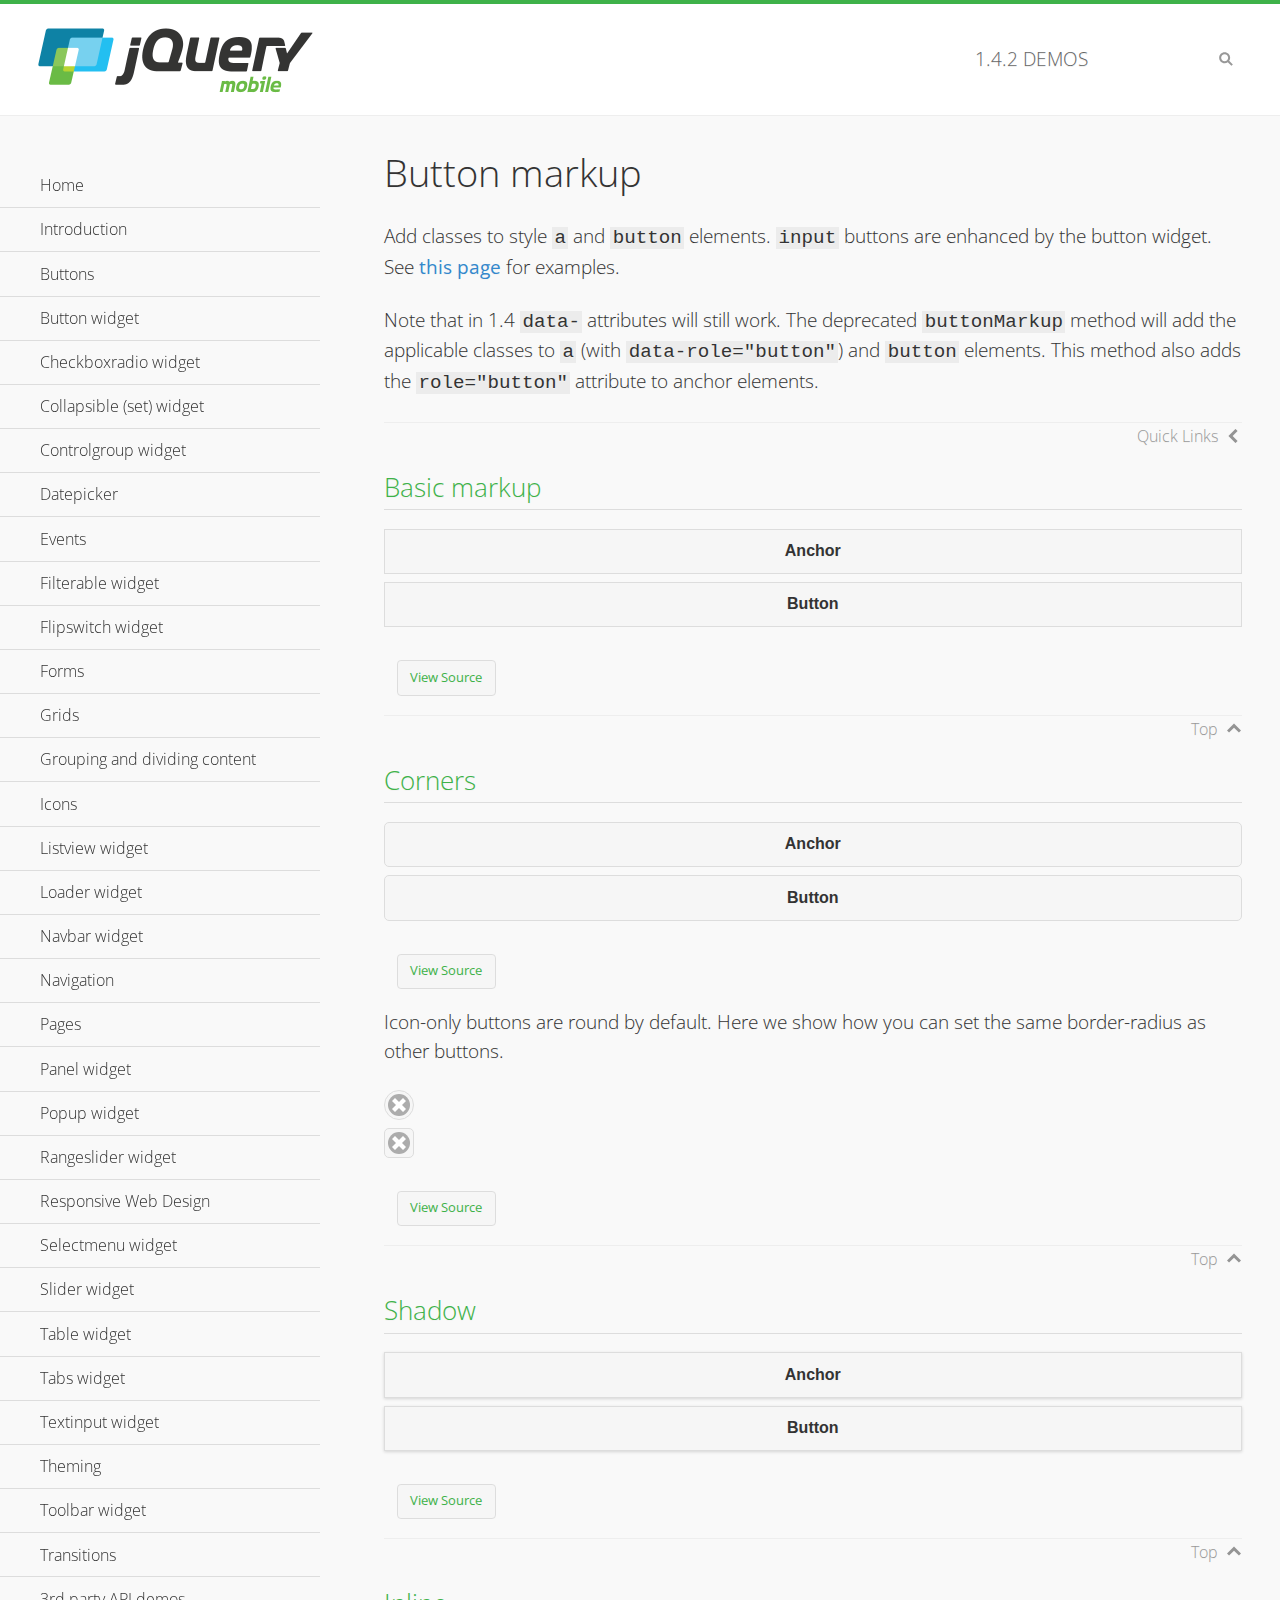
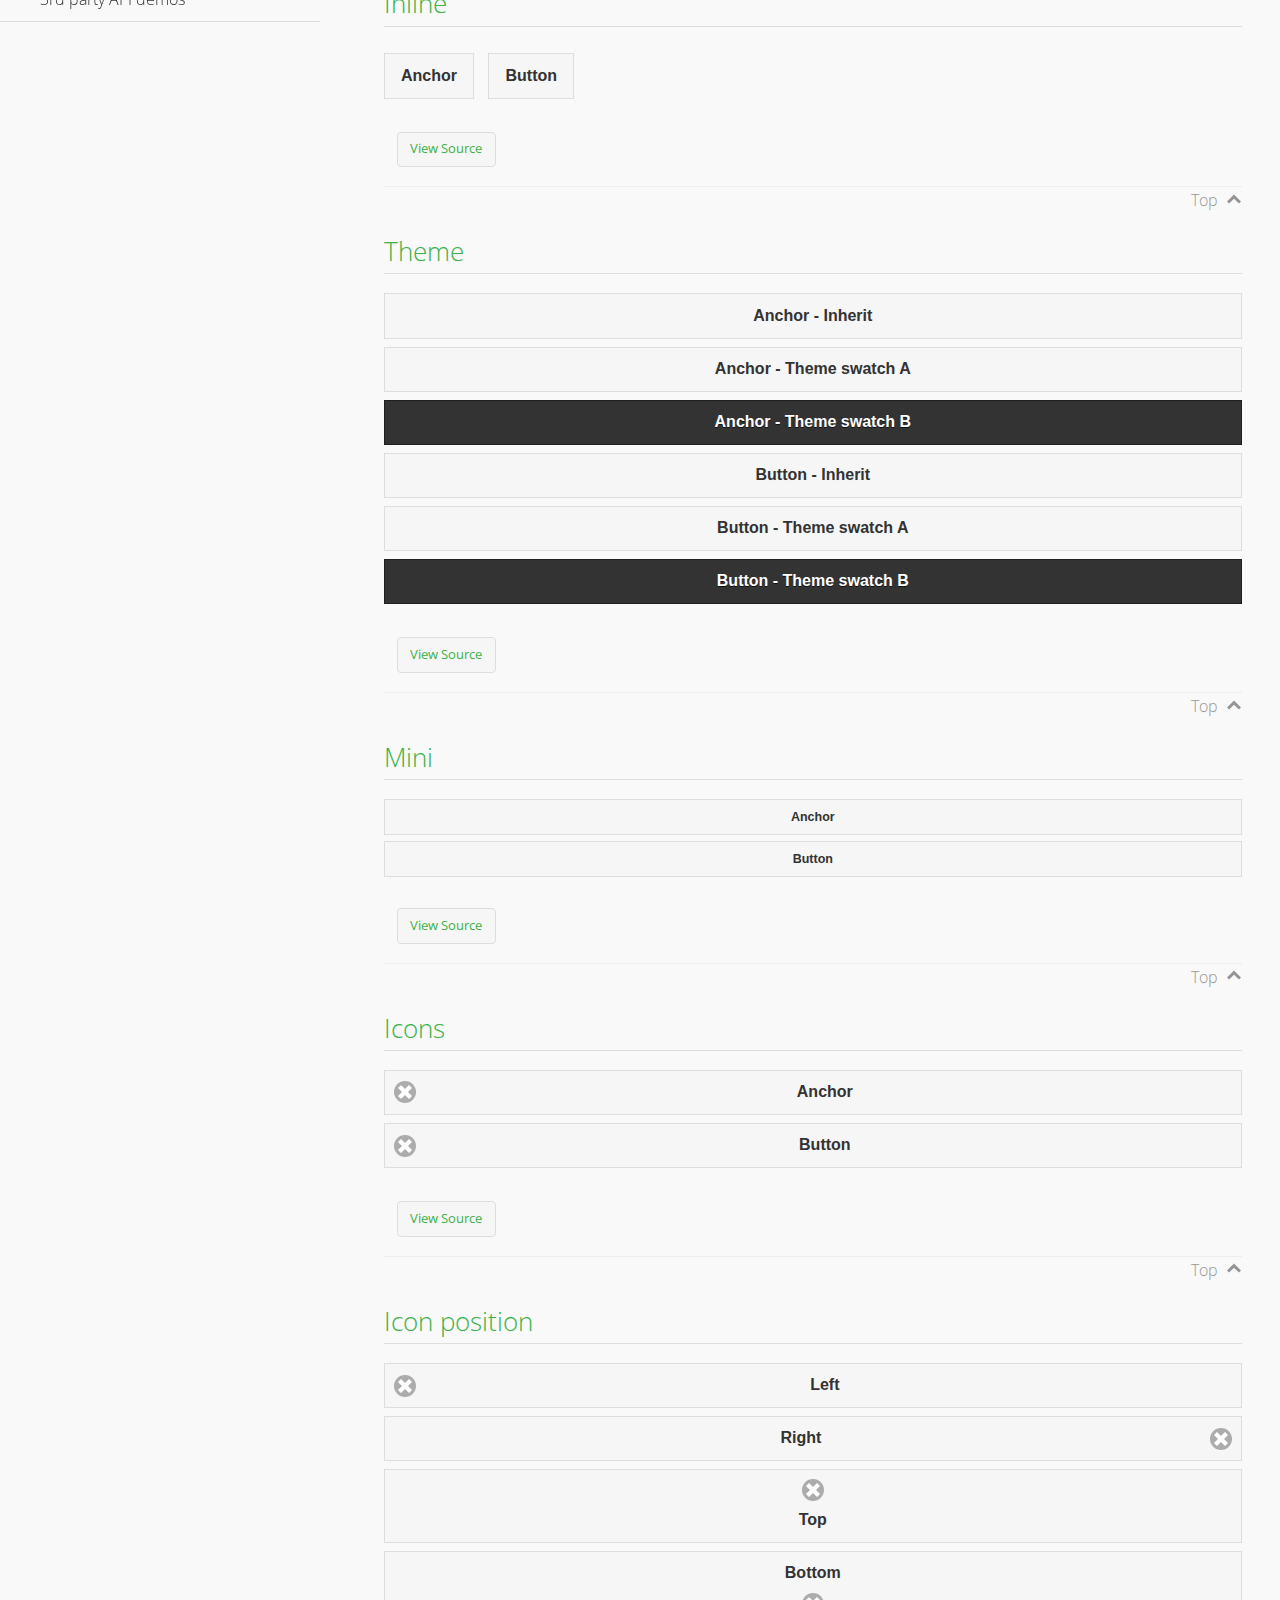
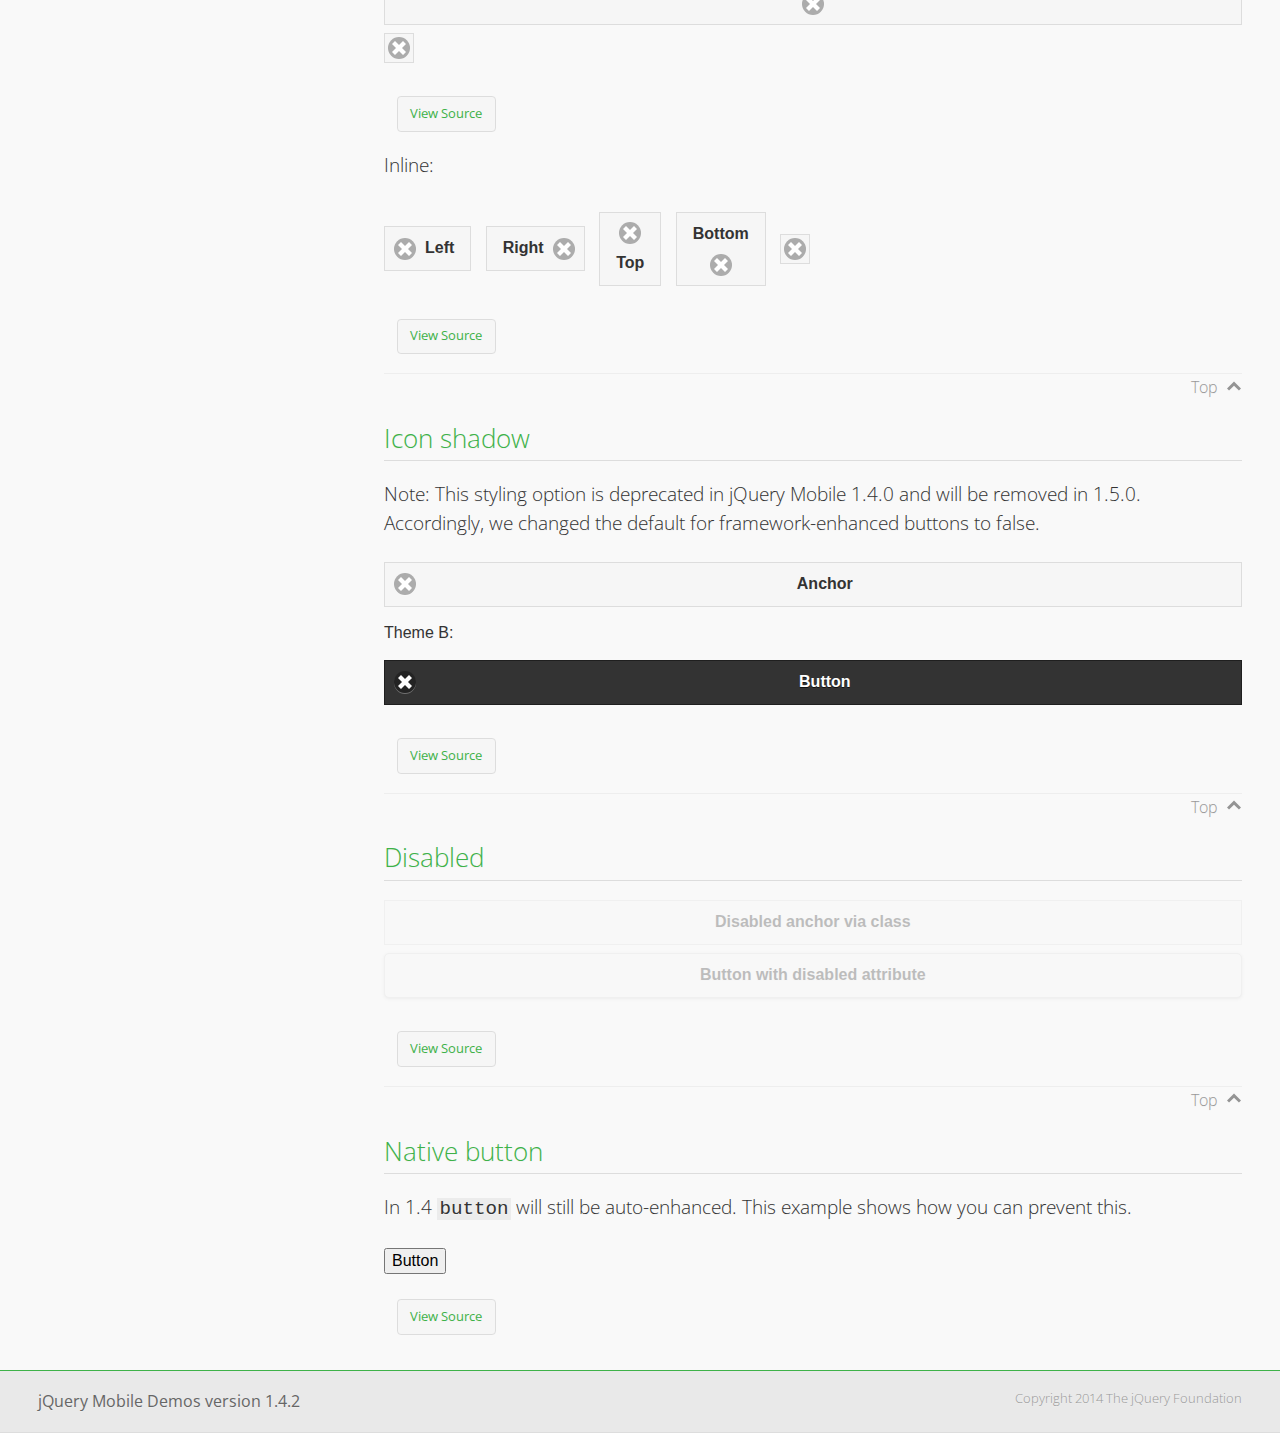
<file: public_html/js/libs/jquery.mobile-1.4.2/demos/button-markup/index.html>
<!DOCTYPE html>
<html>
<head>
	<meta charset="utf-8">
	<meta name="viewport" content="width=device-width, initial-scale=1">
	<title>Button markup - jQuery Mobile Demos</title>
	<link rel="shortcut icon" href="../favicon.ico">
    <link rel="stylesheet" href="http://fonts.googleapis.com/css?family=Open+Sans:300,400,700">
	<link rel="stylesheet" href="../css/themes/default/jquery.mobile-1.4.2.min.css">
	<link rel="stylesheet" href="../_assets/css/jqm-demos.css">
	<script src="../js/jquery.js"></script>
	<script src="../_assets/js/index.js"></script>
	<script src="../js/jquery.mobile-1.4.2.min.js"></script>
	<style>
		#custom-border-radius .ui-btn-icon-notext.ui-corner-all {
			-webkit-border-radius: .3125em;
			border-radius: .3125em;
		}
	</style>
</head>
<body>
<div data-role="page" class="jqm-demos" data-quicklinks="true">

	<div data-role="header" class="jqm-header">
		<h2><a href="../" title="jQuery Mobile Demos home"><img src="../_assets/img/jquery-logo.png" alt="jQuery Mobile"></a></h2>
		<p><span class="jqm-version"></span> Demos</p>
		<a href="#" class="jqm-navmenu-link ui-btn ui-btn-icon-notext ui-corner-all ui-icon-bars ui-nodisc-icon ui-alt-icon ui-btn-left">Menu</a>
		<a href="#" class="jqm-search-link ui-btn ui-btn-icon-notext ui-corner-all ui-icon-search ui-nodisc-icon ui-alt-icon ui-btn-right">Search</a>
	</div><!-- /header -->

	<div role="main" class="ui-content jqm-content">

		<h1>Button markup</h1>

		<p>Add classes to style <code>a</code> and <code>button</code> elements. <code>input</code> buttons are enhanced by the button widget. See <a href="../button/" data-ajax="false">this page</a> for examples.</p>

		<p>Note that in 1.4 <code>data-</code> attributes will still work. The deprecated <code>buttonMarkup</code> method will add the applicable classes to <code>a</code> (with <code>data-role="button"</code>) and <code>button</code> elements. This method also adds the <code>role="button"</code> attribute to anchor elements.</p>

		<h2>Basic markup</h2>

		<div data-demo-html="true">
			<a href="#" class="ui-btn">Anchor</a>
			<button class="ui-btn">Button</button>
		</div><!--/demo-html -->

		<h2>Corners</h2>

		<div data-demo-html="true">
			<a href="#" class="ui-btn ui-corner-all">Anchor</a>
			<button class="ui-btn ui-corner-all">Button</button>
		</div><!--/demo-html -->

		<p>Icon-only buttons are round by default. Here we show how you can set the same border-radius as other buttons.</p>

		<div data-demo-html="true" data-demo-css="true">
			<a href="#" class="ui-btn ui-icon-delete ui-btn-icon-notext ui-corner-all">No text</a>
			<div id="custom-border-radius">
				<a href="#" class="ui-btn ui-icon-delete ui-btn-icon-notext ui-corner-all">No text</a>
			</div>
		</div><!--/demo-html -->

		<h2>Shadow</h2>

		<div data-demo-html="true">
			<a href="#" class="ui-btn ui-shadow">Anchor</a>
			<button class="ui-btn ui-shadow">Button</button>
		</div><!--/demo-html -->

		<h2>Inline</h2>

		<div data-demo-html="true">
			<a href="#" class="ui-btn ui-btn-inline">Anchor</a>
			<button class="ui-btn ui-btn-inline">Button</button>
		</div><!--/demo-html -->

		<h2>Theme</h2>

		<div data-demo-html="true">
			<a href="#" class="ui-btn">Anchor - Inherit</a>
			<a href="#" class="ui-btn ui-btn-a">Anchor - Theme swatch A</a>
			<a href="#" class="ui-btn ui-btn-b">Anchor - Theme swatch B</a>
			<button class="ui-btn">Button - Inherit</button>
			<button class="ui-btn ui-btn-a">Button - Theme swatch A</button>
			<button class="ui-btn ui-btn-b">Button - Theme swatch B</button>
		</div><!--/demo-html -->

		<h2>Mini</h2>

		<div data-demo-html="true">
			<a href="#" class="ui-btn ui-mini">Anchor</a>
			<button class="ui-btn ui-mini">Button</button>
		</div><!--/demo-html -->

		<h2>Icons</h2>

		<div data-demo-html="true">
			<a href="#" class="ui-btn ui-icon-delete ui-btn-icon-left">Anchor</a>
			<button class="ui-btn ui-icon-delete ui-btn-icon-left">Button</button>
		</div><!--/demo-html -->

		<h2>Icon position</h2>

		<div data-demo-html="true">
			<a href="#" class="ui-btn ui-icon-delete ui-btn-icon-left">Left</a>
			<a href="#" class="ui-btn ui-icon-delete ui-btn-icon-right">Right</a>
			<a href="#" class="ui-btn ui-icon-delete ui-btn-icon-top">Top</a>
			<a href="#" class="ui-btn ui-icon-delete ui-btn-icon-bottom">Bottom</a>
			<a href="#" class="ui-btn ui-icon-delete ui-btn-icon-notext">Icon only</a>
		</div><!--/demo-html -->

		<p>Inline:</p>

		<div data-demo-html="true">
			<a href="#" class="ui-btn ui-btn-inline ui-icon-delete ui-btn-icon-left">Left</a>
			<a href="#" class="ui-btn ui-btn-inline ui-icon-delete ui-btn-icon-right">Right</a>
			<a href="#" class="ui-btn ui-btn-inline ui-icon-delete ui-btn-icon-top">Top</a>
			<a href="#" class="ui-btn ui-btn-inline ui-icon-delete ui-btn-icon-bottom">Bottom</a>
			<a href="#" class="ui-btn ui-btn-inline ui-icon-delete ui-btn-icon-notext">Icon only</a>
		</div><!--/demo-html -->

		<h2>Icon shadow</h2>
		<p>Note: This styling option is deprecated in jQuery Mobile 1.4.0 and will be removed in 1.5.0. Accordingly, we changed the default for framework-enhanced buttons to false.</p>

		<div data-demo-html="true">
			<a href="#" class="ui-btn ui-icon-delete ui-btn-icon-left ui-shadow-icon">Anchor</a>
			<p>Theme B:</p>
			<button class="ui-btn ui-icon-delete ui-btn-icon-left ui-shadow-icon ui-btn-b">Button</button>
		</div><!--/demo-html -->

		<h2>Disabled</h2>

		<div data-demo-html="true">
			<a href="#" class="ui-btn ui-state-disabled">Disabled anchor via class</a>
			<button disabled>Button with disabled attribute</button>
		</div><!--/demo-html -->

		<h2>Native button</h2>
		<!-- TODO: Remove this demo in 1.5 -->
		<p>In 1.4 <code>button</code> will still be auto-enhanced. This example shows how you can prevent this.</p>

		<div data-demo-html="true">
			<button data-role="none">Button</button>
		</div><!--/demo-html -->

	</div><!-- /content -->
	    <div data-role="panel" class="jqm-navmenu-panel" data-position="left" data-display="overlay" data-theme="a">
	    	<ul class="jqm-list ui-alt-icon ui-nodisc-icon">
<li data-filtertext="demos homepage" data-icon="home"><a href=".././">Home</a></li>
<li data-filtertext="introduction overview getting started"><a href="../intro/" data-ajax="false">Introduction</a></li>
<li data-filtertext="buttons button markup buttonmarkup method anchor link button element"><a href="../button-markup/" data-ajax="false">Buttons</a></li>
<li data-filtertext="form button widget input button submit reset"><a href="../button/" data-ajax="false">Button widget</a></li>
<li data-role="collapsible" data-collapsed-icon="carat-d" data-expanded-icon="carat-u" data-iconpos="right" data-inset="false">
	<h3>Checkboxradio widget</h3>
	<ul>
		<li data-filtertext="form checkboxradio widget checkbox input checkboxes controlgroups"><a href="../checkboxradio-checkbox/" data-ajax="false">Checkboxes</a></li>
		<li data-filtertext="form checkboxradio widget radio input radio buttons controlgroups"><a href="../checkboxradio-radio/" data-ajax="false">Radio buttons</a></li>
	</ul>
</li>
<li data-role="collapsible" data-collapsed-icon="carat-d" data-expanded-icon="carat-u" data-iconpos="right" data-inset="false">
	<h3>Collapsible (set) widget</h3>
	<ul>
		<li data-filtertext="collapsibles content formatting"><a href="../collapsible/" data-ajax="false">Collapsible</a></li>
		<li data-filtertext="dynamic collapsible set accordion append expand"><a href="../collapsible-dynamic/" data-ajax="false">Dynamic collapsibles</a></li>
		<li data-filtertext="accordions collapsible set widget content formatting grouped collapsibles"><a href="../collapsibleset/" data-ajax="false">Collapsible set</a></li>
	</ul>
</li>
<li data-role="collapsible" data-collapsed-icon="carat-d" data-expanded-icon="carat-u" data-iconpos="right" data-inset="false">
	<h3>Controlgroup widget</h3>
	<ul>
		<li data-filtertext="controlgroups selectmenu checkboxradio input grouped buttons horizontal vertical"><a href="../controlgroup/" data-ajax="false">Controlgroup</a></li>
		<li data-filtertext="dynamic controlgroup dynamically add buttons"><a href="../controlgroup-dynamic/" data-ajax="false">Dynamic controlgroups</a></li>
	</ul>
</li>
<li data-filtertext="form datepicker widget date input"><a href="../datepicker/" data-ajax="false">Datepicker</a></li>
<li data-role="collapsible" data-collapsed-icon="carat-d" data-expanded-icon="carat-u" data-iconpos="right" data-inset="false">
	<h3>Events</h3>
	<ul>
		<li data-filtertext="swipe to delete list items listviews swipe events"><a href="../swipe-list/" data-ajax="false">Swipe list items</a></li>
		<li data-filtertext="swipe to navigate swipe page navigation swipe events"><a href="../swipe-page/" data-ajax="false">Swipe page navigation</a></li>
	</ul>
</li>
<li data-filtertext="filterable filter elements sorting searching listview table"><a href="../filterable/" data-ajax="false">Filterable widget</a></li>
<li data-filtertext="form flipswitch widget flip toggle switch binary select checkbox input"><a href="../flipswitch/" data-ajax="false">Flipswitch widget</a></li>
<li data-role="collapsible" data-collapsed-icon="carat-d" data-expanded-icon="carat-u" data-iconpos="right" data-inset="false">
	<h3>Forms</h3>
	<ul>
		<li data-filtertext="forms text checkbox radio range button submit reset inputs selects textarea slider flipswitch label form elements"><a href="../forms/" data-ajax="false">Forms</a></li>
		<li data-filtertext="form hide labels hidden accessible ui-hidden-accessible forms"><a href="../forms-label-hidden-accessible/" data-ajax="false">Hide labels</a></li>
		<li data-filtertext="form field containers fieldcontain ui-field-contain forms"><a href="../forms-field-contain/" data-ajax="false">Field containers</a></li>
		<li data-filtertext="forms disabled form elements"><a href="../forms-disabled/" data-ajax="false">Forms disabled</a></li>
		<li data-filtertext="forms gallery examples overview forms text checkbox radio range button submit reset inputs selects textarea slider flipswitch label form elements"><a href="../forms-gallery/" data-ajax="false">Forms gallery</a></li>
	</ul>
</li>
<li data-role="collapsible" data-collapsed-icon="carat-d" data-expanded-icon="carat-u" data-iconpos="right" data-inset="false">
	<h3>Grids</h3>
	<ul>
		<li data-filtertext="grids columns blocks content formatting rwd responsive css framework"><a href="../grids/" data-ajax="false">Grids</a></li>
		<li data-filtertext="buttons in grids css framework"><a href="../grids-buttons/" data-ajax="false">Buttons in grids</a></li>
		<li data-filtertext="custom responsive grids rwd css framework"><a href="../grids-custom-responsive/" data-ajax="false">Custom responsive grids</a></li>
	</ul>
</li>
<li data-filtertext="blocks content formatting sections heading"><a href="../body-bar-classes/" data-ajax="false">Grouping and dividing content</a></li>
<li data-role="collapsible" data-collapsed-icon="carat-d" data-expanded-icon="carat-u" data-iconpos="right" data-inset="false">
	<h3>Icons</h3>
	<ul>
		<li data-filtertext="button icons svg disc alt custom icon position"><a href="../icons/" data-ajax="false">Icons</a></li>
		<li data-filtertext=""><a href="../icons-grunticon/" data-ajax="false">Grunticon loader</a></li>
	</ul>
</li>
<li data-role="collapsible" data-collapsed-icon="carat-d" data-expanded-icon="carat-u" data-iconpos="right" data-inset="false">
	<h3>Listview widget</h3>
	<ul>
		<li data-filtertext="listview widget thumbnails icons nested split button collapsible ul ol"><a href="../listview/" data-ajax="false">Listview</a></li>
		<li data-filtertext="autocomplete filterable reveal listview filtertextbeforefilter placeholder"><a href="../listview-autocomplete/" data-ajax="false">Listview autocomplete</a></li>
		<li data-filtertext="autocomplete filterable reveal listview remote data filtertextbeforefilter placeholder"><a href="../listview-autocomplete-remote/" data-ajax="false">Listview autocomplete remote data</a></li>
		<li data-filtertext="autodividers anchor jump scroll linkbars listview lists ul ol"><a href="../listview-autodividers-linkbar/" data-ajax="false">Listview autodividers linkbar</a></li>
		<li data-filtertext="listview autodividers selector autodividersselector lists ul ol"><a href="../listview-autodividers-selector/" data-ajax="false">Listview autodividers selector</a></li>
		<li data-filtertext="listview nested list items"><a href="../listview-nested-lists/" data-ajax="false">Listview Nested Listviews</a></li>
		<li data-filtertext="listview collapsible list items flat"><a href="../listview-collapsible-item-flat/" data-ajax="false">Listview collapsible list items (flat)</a></li>
		<li data-filtertext="listview collapsible list indented"><a href="../listview-collapsible-item-indented/" data-ajax="false">Listview collapsible list items (indented)</a></li>
		<li data-filtertext="grid listview responsive grids responsive listviews lists ul"><a href="../listview-grid/" data-ajax="false">Listview responsive grid</a></li>
	</ul>
</li>
<li data-filtertext="loader widget page loading navigation overlay spinner"><a href="../loader/" data-ajax="false">Loader widget</a></li>
<li data-filtertext="navbar widget navmenu toolbars header footer"><a href="../navbar/" data-ajax="false">Navbar widget</a></li>
<li data-role="collapsible" data-collapsed-icon="carat-d" data-expanded-icon="carat-u" data-iconpos="right" data-inset="false">
	<h3>Navigation</h3>
	<ul>
		<li data-filtertext="ajax navigation navigate widget history event method"><a href="../navigation/" data-ajax="false">Navigation</a></li>
		<li data-filtertext="linking pages page links navigation ajax prefetch cache"><a href="../navigation-linking-pages/" data-ajax="false">Linking pages</a></li>
		<li data-filtertext="php redirect server redirection server-side navigation"><a href="../navigation-php-redirect/" data-ajax="false">PHP redirect demo</a></li>
		<li data-filtertext="navigation redirection hash query"><a href="../navigation-hash-processing/" data-ajax="false">Hash processing demo</a></li>
	</ul>
</li>
<li data-role="collapsible" data-collapsed-icon="carat-d" data-expanded-icon="carat-u" data-iconpos="right" data-inset="false">
	<h3>Pages</h3>
	<ul>
		<li data-filtertext="pages page widget ajax navigation"><a href="../pages/" data-ajax="false">Pages</a></li>
		<li data-filtertext="single page"><a href="../pages-single-page/" data-ajax="false">Single page</a></li>
		<li data-filtertext="multipage multi-page page"><a href="../pages-multi-page/" data-ajax="false">Multi-page template</a></li>
		<li data-filtertext="dialog page widget modal popup"><a href="../pages-dialog/" data-ajax="false">Dialog page</a></li>
	</ul>
</li>
<li data-role="collapsible" data-collapsed-icon="carat-d" data-expanded-icon="carat-u" data-iconpos="right" data-inset="false">
	<h3>Panel widget</h3>
	<ul>
		<li data-filtertext="panel widget sliding panels reveal push overlay responsive"><a href="../panel/" data-ajax="false">Panel</a></li>
		<li data-filtertext=""><a href="../panel-external/" data-ajax="false">External panels</a></li>
		<li data-filtertext="panel "><a href="../panel-fixed/" data-ajax="false">Fixed panels</a></li>
		<li data-filtertext="panel slide panels sliding panels shadow rwd responsive breakpoint"><a href="../panel-responsive/" data-ajax="false">Panels responsive</a></li>
		<li data-filtertext="panel custom style custom panel width reveal shadow listview panel styling page background wrapper"><a href="../panel-styling/" data-ajax="false">Custom panel style</a></li>
		<li data-filtertext="panel open on swipe"><a href="../panel-swipe-open/" data-ajax="false">Panel open on swipe</a></li>
		<li data-filtertext="panels outside page internal external toolbars"><a href="../panel-external-internal/" data-ajax="false">Panel external and internal</a></li>
	</ul>
</li>
<li data-role="collapsible" data-collapsed-icon="carat-d" data-expanded-icon="carat-u" data-iconpos="right" data-inset="false">
	<h3>Popup widget</h3>
	<ul>
		<li data-filtertext="popup widget popups dialog modal transition tooltip lightbox form overlay screen flip pop fade transition"><a href="../popup/" data-ajax="false">Popup</a></li>
		<li data-filtertext="popup alignment position"><a href="../popup-alignment/" data-ajax="false">Popup alignment</a></li>
		<li data-filtertext="popup arrow size popups popover"><a href="../popup-arrow-size/" data-ajax="false">Popup arrow size</a></li>
		<li data-filtertext="dynamic popups popup images lightbox"><a href="../popup-dynamic/" data-ajax="false">Dynamic popups</a></li>
		<li data-filtertext="popups with iframes scaling"><a href="../popup-iframe/" data-ajax="false">Popups with iframes</a></li>
		<li data-filtertext="popup image scaling"><a href="../popup-image-scaling/" data-ajax="false">Popup image scaling</a></li>
		<li data-filtertext="external popup outside multi-page"><a href="../popup-outside-multipage" data-ajax="false">Popup outside multi-page</a></li>
	</ul>
</li>
<li data-filtertext="form rangeslider widget dual sliders dual handle sliders range input"><a href="../rangeslider/" data-ajax="false">Rangeslider widget</a></li>
<li data-filtertext="responsive web design rwd adaptive progressive enhancement PE accessible mobile breakpoints media query media queries"><a href="../rwd/" data-ajax="false">Responsive Web Design</a></li>
<li data-role="collapsible" data-collapsed-icon="carat-d" data-expanded-icon="carat-u" data-iconpos="right" data-inset="false">
	<h3>Selectmenu widget</h3>
	<ul>
		<li data-filtertext="form selectmenu widget select input custom select menu selects"><a href="../selectmenu/" data-ajax="false">Selectmenu</a></li>
		<li data-filtertext="form custom select menu selectmenu widget custom menu option optgroup multiple selects"><a href="../selectmenu-custom/" data-ajax="false">Custom select menu</a></li>
		<li data-filtertext="filterable select filter popup dialog"><a href="../selectmenu-custom-filter/" data-ajax="false">Custom select menu with filter</a></li>
	</ul>
</li>
<li data-role="collapsible" data-collapsed-icon="carat-d" data-expanded-icon="carat-u" data-iconpos="right" data-inset="false">
	<h3>Slider widget</h3>
	<ul>
		<li data-filtertext="form slider widget range input single sliders"><a href="../slider/" data-ajax="false">Slider</a></li>
		<li data-filtertext="form slider widget flipswitch slider binary select flip toggle switch"><a href="../slider-flipswitch/" data-ajax="false">Slider flip toggle switch</a></li>
		<li data-filtertext="form slider tooltip handle value input range sliders"><a href="../slider-tooltip/" data-ajax="false">Slider tooltip</a></li>
	</ul>
</li>
<li data-role="collapsible" data-collapsed-icon="carat-d" data-expanded-icon="carat-u" data-iconpos="right" data-inset="false">
	<h3>Table widget</h3>
	<ul>
		<li data-filtertext="table widget reflow column toggle th td responsive tables rwd hide show tabular"><a href="../table-column-toggle/" data-ajax="false">Table Column Toggle</a></li>
		<li data-filtertext="table column toggle phone comparison demo"><a href="../table-column-toggle-example/" data-ajax="false">Table Column Toggle demo</a></li>
		<li data-filtertext="responsive tables table column toggle heading groups rwd breakpoint"><a href="../table-column-toggle-heading-groups/" data-ajax="false">Table Column Toggle heading groups</a></li>
		<li data-filtertext="responsive tables table column toggle hide rwd breakpoint customization options"><a href="../table-column-toggle-options/" data-ajax="false">Table Column Toggle options</a></li>
		<li data-filtertext="table reflow th td responsive rwd columns tabular"><a href="../table-reflow/" data-ajax="false">Table Reflow</a></li>
		<li data-filtertext="responsive tables table reflow heading groups rwd breakpoint"><a href="../table-reflow-heading-groups/" data-ajax="false">Table Reflow heading groups</a></li>
		<li data-filtertext="responsive tables table reflow stripes strokes table style"><a href="../table-reflow-stripes-strokes/" data-ajax="false">Table Reflow stripes and strokes</a></li>
		<li data-filtertext="responsive tables table reflow stack custom styles"><a href="../table-reflow-styling/" data-ajax="false">Table Reflow custom styles</a></li>
	</ul>
</li>
<li data-filtertext="ui tabs widget"><a href="../tabs/" data-ajax="false">Tabs widget</a></li>
<li data-filtertext="form textinput widget text input textarea number date time tel email file color password"><a href="../textinput/" data-ajax="false">Textinput widget</a></li>
<li data-role="collapsible" data-collapsed-icon="carat-d" data-expanded-icon="carat-u" data-iconpos="right" data-inset="false">
	<h3>Theming</h3>
	<ul>
		<li data-filtertext="default theme swatches theming style css"><a href="../theme-default/" data-ajax="false">Default theme</a></li>
		<li data-filtertext="classic theme old theme swatches theming style css"><a href="../theme-classic/" data-ajax="false">Classic theme</a></li>
	</ul>
</li>
<li data-role="collapsible" data-collapsed-icon="carat-d" data-expanded-icon="carat-u" data-iconpos="right" data-inset="false">
	<h3>Toolbar widget</h3>
	<ul>
		<li data-filtertext="toolbar widget header footer toolbars fixed fullscreen external sections"><a href="../toolbar/" data-ajax="false">Toolbar</a></li>
		<li data-filtertext="dynamic toolbars dynamically add toolbar header footer"><a href="../toolbar-dynamic/" data-ajax="false">Dynamic toolbars</a></li>
		<li data-filtertext="external toolbars header footer"><a href="../toolbar-external/" data-ajax="false">External toolbars</a></li>
		<li data-filtertext="fixed toolbars header footer"><a href="../toolbar-fixed/" data-ajax="false">Fixed toolbars</a></li>
		<li data-filtertext="fixed fullscreen toolbars header footer"><a href="../toolbar-fixed-fullscreen/" data-ajax="false">Fullscreen toolbars</a></li>
		<li data-filtertext="external fixed toolbars header footer"><a href="../toolbar-fixed-external/" data-ajax="false">Fixed external toolbars</a></li>
		<li data-filtertext="external persistent toolbars header footer navbar navmenu"><a href="../toolbar-fixed-persistent/" data-ajax="false">Persistent toolbars</a></li>
		<li data-filtertext="external ajax optimized toolbars persistent toolbars header footer navbar"><a href="../toolbar-fixed-persistent-optimized/" data-ajax="false">Ajax optimized toolbars</a></li>
		<li data-filtertext="form in toolbars header footer"><a href="../toolbar-fixed-forms/" data-ajax="false">Form in toolbar</a></li>
	</ul>
</li>
<li data-filtertext="page transitions animated pages popup navigation flip slide fade pop"><a href="../transitions/" data-ajax="false">Transitions</a></li>
<li data-role="collapsible" data-collapsed-icon="carat-d" data-expanded-icon="carat-u" data-iconpos="right" data-inset="false">
	<h3>3rd party API demos</h3>
	<ul>
		<li data-filtertext="backbone requirejs navigation router"><a href="../backbone-requirejs/" data-ajax="false">Backbone RequireJS</a></li>
		<li data-filtertext="google maps geolocation demo"><a href="../map-geolocation/" data-ajax="false">Google Maps geolocation</a></li>
		<li data-filtertext="google maps hybrid"><a href="../map-list-toggle/" data-ajax="false">Google Maps list toggle</a></li>
	</ul>
</li>



		     </ul>
		</div><!-- /panel -->


	<div data-role="footer" data-position="fixed" data-tap-toggle="false" class="jqm-footer">
		<p>jQuery Mobile Demos version <span class="jqm-version"></span></p>
		<p>Copyright 2014 The jQuery Foundation</p>
	</div><!-- /footer -->
	<!-- TODO: This should become an external panel so we can add input to markup (unique ID) -->
    <div data-role="panel" class="jqm-search-panel" data-position="right" data-display="overlay" data-theme="a">
		<div class="jqm-search">
			<ul class="jqm-list" data-filter-placeholder="Search demos..." data-filter-reveal="true">
<li data-filtertext="demos homepage" data-icon="home"><a href=".././">Home</a></li>
<li data-filtertext="introduction overview getting started"><a href="../intro/" data-ajax="false">Introduction</a></li>
<li data-filtertext="buttons button markup buttonmarkup method anchor link button element"><a href="../button-markup/" data-ajax="false">Buttons</a></li>
<li data-filtertext="form button widget input button submit reset"><a href="../button/" data-ajax="false">Button widget</a></li>
<li data-role="collapsible" data-collapsed-icon="carat-d" data-expanded-icon="carat-u" data-iconpos="right" data-inset="false">
	<h3>Checkboxradio widget</h3>
	<ul>
		<li data-filtertext="form checkboxradio widget checkbox input checkboxes controlgroups"><a href="../checkboxradio-checkbox/" data-ajax="false">Checkboxes</a></li>
		<li data-filtertext="form checkboxradio widget radio input radio buttons controlgroups"><a href="../checkboxradio-radio/" data-ajax="false">Radio buttons</a></li>
	</ul>
</li>
<li data-role="collapsible" data-collapsed-icon="carat-d" data-expanded-icon="carat-u" data-iconpos="right" data-inset="false">
	<h3>Collapsible (set) widget</h3>
	<ul>
		<li data-filtertext="collapsibles content formatting"><a href="../collapsible/" data-ajax="false">Collapsible</a></li>
		<li data-filtertext="dynamic collapsible set accordion append expand"><a href="../collapsible-dynamic/" data-ajax="false">Dynamic collapsibles</a></li>
		<li data-filtertext="accordions collapsible set widget content formatting grouped collapsibles"><a href="../collapsibleset/" data-ajax="false">Collapsible set</a></li>
	</ul>
</li>
<li data-role="collapsible" data-collapsed-icon="carat-d" data-expanded-icon="carat-u" data-iconpos="right" data-inset="false">
	<h3>Controlgroup widget</h3>
	<ul>
		<li data-filtertext="controlgroups selectmenu checkboxradio input grouped buttons horizontal vertical"><a href="../controlgroup/" data-ajax="false">Controlgroup</a></li>
		<li data-filtertext="dynamic controlgroup dynamically add buttons"><a href="../controlgroup-dynamic/" data-ajax="false">Dynamic controlgroups</a></li>
	</ul>
</li>
<li data-filtertext="form datepicker widget date input"><a href="../datepicker/" data-ajax="false">Datepicker</a></li>
<li data-role="collapsible" data-collapsed-icon="carat-d" data-expanded-icon="carat-u" data-iconpos="right" data-inset="false">
	<h3>Events</h3>
	<ul>
		<li data-filtertext="swipe to delete list items listviews swipe events"><a href="../swipe-list/" data-ajax="false">Swipe list items</a></li>
		<li data-filtertext="swipe to navigate swipe page navigation swipe events"><a href="../swipe-page/" data-ajax="false">Swipe page navigation</a></li>
	</ul>
</li>
<li data-filtertext="filterable filter elements sorting searching listview table"><a href="../filterable/" data-ajax="false">Filterable widget</a></li>
<li data-filtertext="form flipswitch widget flip toggle switch binary select checkbox input"><a href="../flipswitch/" data-ajax="false">Flipswitch widget</a></li>
<li data-role="collapsible" data-collapsed-icon="carat-d" data-expanded-icon="carat-u" data-iconpos="right" data-inset="false">
	<h3>Forms</h3>
	<ul>
		<li data-filtertext="forms text checkbox radio range button submit reset inputs selects textarea slider flipswitch label form elements"><a href="../forms/" data-ajax="false">Forms</a></li>
		<li data-filtertext="form hide labels hidden accessible ui-hidden-accessible forms"><a href="../forms-label-hidden-accessible/" data-ajax="false">Hide labels</a></li>
		<li data-filtertext="form field containers fieldcontain ui-field-contain forms"><a href="../forms-field-contain/" data-ajax="false">Field containers</a></li>
		<li data-filtertext="forms disabled form elements"><a href="../forms-disabled/" data-ajax="false">Forms disabled</a></li>
		<li data-filtertext="forms gallery examples overview forms text checkbox radio range button submit reset inputs selects textarea slider flipswitch label form elements"><a href="../forms-gallery/" data-ajax="false">Forms gallery</a></li>
	</ul>
</li>
<li data-role="collapsible" data-collapsed-icon="carat-d" data-expanded-icon="carat-u" data-iconpos="right" data-inset="false">
	<h3>Grids</h3>
	<ul>
		<li data-filtertext="grids columns blocks content formatting rwd responsive css framework"><a href="../grids/" data-ajax="false">Grids</a></li>
		<li data-filtertext="buttons in grids css framework"><a href="../grids-buttons/" data-ajax="false">Buttons in grids</a></li>
		<li data-filtertext="custom responsive grids rwd css framework"><a href="../grids-custom-responsive/" data-ajax="false">Custom responsive grids</a></li>
	</ul>
</li>
<li data-filtertext="blocks content formatting sections heading"><a href="../body-bar-classes/" data-ajax="false">Grouping and dividing content</a></li>
<li data-role="collapsible" data-collapsed-icon="carat-d" data-expanded-icon="carat-u" data-iconpos="right" data-inset="false">
	<h3>Icons</h3>
	<ul>
		<li data-filtertext="button icons svg disc alt custom icon position"><a href="../icons/" data-ajax="false">Icons</a></li>
		<li data-filtertext=""><a href="../icons-grunticon/" data-ajax="false">Grunticon loader</a></li>
	</ul>
</li>
<li data-role="collapsible" data-collapsed-icon="carat-d" data-expanded-icon="carat-u" data-iconpos="right" data-inset="false">
	<h3>Listview widget</h3>
	<ul>
		<li data-filtertext="listview widget thumbnails icons nested split button collapsible ul ol"><a href="../listview/" data-ajax="false">Listview</a></li>
		<li data-filtertext="autocomplete filterable reveal listview filtertextbeforefilter placeholder"><a href="../listview-autocomplete/" data-ajax="false">Listview autocomplete</a></li>
		<li data-filtertext="autocomplete filterable reveal listview remote data filtertextbeforefilter placeholder"><a href="../listview-autocomplete-remote/" data-ajax="false">Listview autocomplete remote data</a></li>
		<li data-filtertext="autodividers anchor jump scroll linkbars listview lists ul ol"><a href="../listview-autodividers-linkbar/" data-ajax="false">Listview autodividers linkbar</a></li>
		<li data-filtertext="listview autodividers selector autodividersselector lists ul ol"><a href="../listview-autodividers-selector/" data-ajax="false">Listview autodividers selector</a></li>
		<li data-filtertext="listview nested list items"><a href="../listview-nested-lists/" data-ajax="false">Listview Nested Listviews</a></li>
		<li data-filtertext="listview collapsible list items flat"><a href="../listview-collapsible-item-flat/" data-ajax="false">Listview collapsible list items (flat)</a></li>
		<li data-filtertext="listview collapsible list indented"><a href="../listview-collapsible-item-indented/" data-ajax="false">Listview collapsible list items (indented)</a></li>
		<li data-filtertext="grid listview responsive grids responsive listviews lists ul"><a href="../listview-grid/" data-ajax="false">Listview responsive grid</a></li>
	</ul>
</li>
<li data-filtertext="loader widget page loading navigation overlay spinner"><a href="../loader/" data-ajax="false">Loader widget</a></li>
<li data-filtertext="navbar widget navmenu toolbars header footer"><a href="../navbar/" data-ajax="false">Navbar widget</a></li>
<li data-role="collapsible" data-collapsed-icon="carat-d" data-expanded-icon="carat-u" data-iconpos="right" data-inset="false">
	<h3>Navigation</h3>
	<ul>
		<li data-filtertext="ajax navigation navigate widget history event method"><a href="../navigation/" data-ajax="false">Navigation</a></li>
		<li data-filtertext="linking pages page links navigation ajax prefetch cache"><a href="../navigation-linking-pages/" data-ajax="false">Linking pages</a></li>
		<li data-filtertext="php redirect server redirection server-side navigation"><a href="../navigation-php-redirect/" data-ajax="false">PHP redirect demo</a></li>
		<li data-filtertext="navigation redirection hash query"><a href="../navigation-hash-processing/" data-ajax="false">Hash processing demo</a></li>
	</ul>
</li>
<li data-role="collapsible" data-collapsed-icon="carat-d" data-expanded-icon="carat-u" data-iconpos="right" data-inset="false">
	<h3>Pages</h3>
	<ul>
		<li data-filtertext="pages page widget ajax navigation"><a href="../pages/" data-ajax="false">Pages</a></li>
		<li data-filtertext="single page"><a href="../pages-single-page/" data-ajax="false">Single page</a></li>
		<li data-filtertext="multipage multi-page page"><a href="../pages-multi-page/" data-ajax="false">Multi-page template</a></li>
		<li data-filtertext="dialog page widget modal popup"><a href="../pages-dialog/" data-ajax="false">Dialog page</a></li>
	</ul>
</li>
<li data-role="collapsible" data-collapsed-icon="carat-d" data-expanded-icon="carat-u" data-iconpos="right" data-inset="false">
	<h3>Panel widget</h3>
	<ul>
		<li data-filtertext="panel widget sliding panels reveal push overlay responsive"><a href="../panel/" data-ajax="false">Panel</a></li>
		<li data-filtertext=""><a href="../panel-external/" data-ajax="false">External panels</a></li>
		<li data-filtertext="panel "><a href="../panel-fixed/" data-ajax="false">Fixed panels</a></li>
		<li data-filtertext="panel slide panels sliding panels shadow rwd responsive breakpoint"><a href="../panel-responsive/" data-ajax="false">Panels responsive</a></li>
		<li data-filtertext="panel custom style custom panel width reveal shadow listview panel styling page background wrapper"><a href="../panel-styling/" data-ajax="false">Custom panel style</a></li>
		<li data-filtertext="panel open on swipe"><a href="../panel-swipe-open/" data-ajax="false">Panel open on swipe</a></li>
		<li data-filtertext="panels outside page internal external toolbars"><a href="../panel-external-internal/" data-ajax="false">Panel external and internal</a></li>
	</ul>
</li>
<li data-role="collapsible" data-collapsed-icon="carat-d" data-expanded-icon="carat-u" data-iconpos="right" data-inset="false">
	<h3>Popup widget</h3>
	<ul>
		<li data-filtertext="popup widget popups dialog modal transition tooltip lightbox form overlay screen flip pop fade transition"><a href="../popup/" data-ajax="false">Popup</a></li>
		<li data-filtertext="popup alignment position"><a href="../popup-alignment/" data-ajax="false">Popup alignment</a></li>
		<li data-filtertext="popup arrow size popups popover"><a href="../popup-arrow-size/" data-ajax="false">Popup arrow size</a></li>
		<li data-filtertext="dynamic popups popup images lightbox"><a href="../popup-dynamic/" data-ajax="false">Dynamic popups</a></li>
		<li data-filtertext="popups with iframes scaling"><a href="../popup-iframe/" data-ajax="false">Popups with iframes</a></li>
		<li data-filtertext="popup image scaling"><a href="../popup-image-scaling/" data-ajax="false">Popup image scaling</a></li>
		<li data-filtertext="external popup outside multi-page"><a href="../popup-outside-multipage" data-ajax="false">Popup outside multi-page</a></li>
	</ul>
</li>
<li data-filtertext="form rangeslider widget dual sliders dual handle sliders range input"><a href="../rangeslider/" data-ajax="false">Rangeslider widget</a></li>
<li data-filtertext="responsive web design rwd adaptive progressive enhancement PE accessible mobile breakpoints media query media queries"><a href="../rwd/" data-ajax="false">Responsive Web Design</a></li>
<li data-role="collapsible" data-collapsed-icon="carat-d" data-expanded-icon="carat-u" data-iconpos="right" data-inset="false">
	<h3>Selectmenu widget</h3>
	<ul>
		<li data-filtertext="form selectmenu widget select input custom select menu selects"><a href="../selectmenu/" data-ajax="false">Selectmenu</a></li>
		<li data-filtertext="form custom select menu selectmenu widget custom menu option optgroup multiple selects"><a href="../selectmenu-custom/" data-ajax="false">Custom select menu</a></li>
		<li data-filtertext="filterable select filter popup dialog"><a href="../selectmenu-custom-filter/" data-ajax="false">Custom select menu with filter</a></li>
	</ul>
</li>
<li data-role="collapsible" data-collapsed-icon="carat-d" data-expanded-icon="carat-u" data-iconpos="right" data-inset="false">
	<h3>Slider widget</h3>
	<ul>
		<li data-filtertext="form slider widget range input single sliders"><a href="../slider/" data-ajax="false">Slider</a></li>
		<li data-filtertext="form slider widget flipswitch slider binary select flip toggle switch"><a href="../slider-flipswitch/" data-ajax="false">Slider flip toggle switch</a></li>
		<li data-filtertext="form slider tooltip handle value input range sliders"><a href="../slider-tooltip/" data-ajax="false">Slider tooltip</a></li>
	</ul>
</li>
<li data-role="collapsible" data-collapsed-icon="carat-d" data-expanded-icon="carat-u" data-iconpos="right" data-inset="false">
	<h3>Table widget</h3>
	<ul>
		<li data-filtertext="table widget reflow column toggle th td responsive tables rwd hide show tabular"><a href="../table-column-toggle/" data-ajax="false">Table Column Toggle</a></li>
		<li data-filtertext="table column toggle phone comparison demo"><a href="../table-column-toggle-example/" data-ajax="false">Table Column Toggle demo</a></li>
		<li data-filtertext="responsive tables table column toggle heading groups rwd breakpoint"><a href="../table-column-toggle-heading-groups/" data-ajax="false">Table Column Toggle heading groups</a></li>
		<li data-filtertext="responsive tables table column toggle hide rwd breakpoint customization options"><a href="../table-column-toggle-options/" data-ajax="false">Table Column Toggle options</a></li>
		<li data-filtertext="table reflow th td responsive rwd columns tabular"><a href="../table-reflow/" data-ajax="false">Table Reflow</a></li>
		<li data-filtertext="responsive tables table reflow heading groups rwd breakpoint"><a href="../table-reflow-heading-groups/" data-ajax="false">Table Reflow heading groups</a></li>
		<li data-filtertext="responsive tables table reflow stripes strokes table style"><a href="../table-reflow-stripes-strokes/" data-ajax="false">Table Reflow stripes and strokes</a></li>
		<li data-filtertext="responsive tables table reflow stack custom styles"><a href="../table-reflow-styling/" data-ajax="false">Table Reflow custom styles</a></li>
	</ul>
</li>
<li data-filtertext="ui tabs widget"><a href="../tabs/" data-ajax="false">Tabs widget</a></li>
<li data-filtertext="form textinput widget text input textarea number date time tel email file color password"><a href="../textinput/" data-ajax="false">Textinput widget</a></li>
<li data-role="collapsible" data-collapsed-icon="carat-d" data-expanded-icon="carat-u" data-iconpos="right" data-inset="false">
	<h3>Theming</h3>
	<ul>
		<li data-filtertext="default theme swatches theming style css"><a href="../theme-default/" data-ajax="false">Default theme</a></li>
		<li data-filtertext="classic theme old theme swatches theming style css"><a href="../theme-classic/" data-ajax="false">Classic theme</a></li>
	</ul>
</li>
<li data-role="collapsible" data-collapsed-icon="carat-d" data-expanded-icon="carat-u" data-iconpos="right" data-inset="false">
	<h3>Toolbar widget</h3>
	<ul>
		<li data-filtertext="toolbar widget header footer toolbars fixed fullscreen external sections"><a href="../toolbar/" data-ajax="false">Toolbar</a></li>
		<li data-filtertext="dynamic toolbars dynamically add toolbar header footer"><a href="../toolbar-dynamic/" data-ajax="false">Dynamic toolbars</a></li>
		<li data-filtertext="external toolbars header footer"><a href="../toolbar-external/" data-ajax="false">External toolbars</a></li>
		<li data-filtertext="fixed toolbars header footer"><a href="../toolbar-fixed/" data-ajax="false">Fixed toolbars</a></li>
		<li data-filtertext="fixed fullscreen toolbars header footer"><a href="../toolbar-fixed-fullscreen/" data-ajax="false">Fullscreen toolbars</a></li>
		<li data-filtertext="external fixed toolbars header footer"><a href="../toolbar-fixed-external/" data-ajax="false">Fixed external toolbars</a></li>
		<li data-filtertext="external persistent toolbars header footer navbar navmenu"><a href="../toolbar-fixed-persistent/" data-ajax="false">Persistent toolbars</a></li>
		<li data-filtertext="external ajax optimized toolbars persistent toolbars header footer navbar"><a href="../toolbar-fixed-persistent-optimized/" data-ajax="false">Ajax optimized toolbars</a></li>
		<li data-filtertext="form in toolbars header footer"><a href="../toolbar-fixed-forms/" data-ajax="false">Form in toolbar</a></li>
	</ul>
</li>
<li data-filtertext="page transitions animated pages popup navigation flip slide fade pop"><a href="../transitions/" data-ajax="false">Transitions</a></li>
<li data-role="collapsible" data-collapsed-icon="carat-d" data-expanded-icon="carat-u" data-iconpos="right" data-inset="false">
	<h3>3rd party API demos</h3>
	<ul>
		<li data-filtertext="backbone requirejs navigation router"><a href="../backbone-requirejs/" data-ajax="false">Backbone RequireJS</a></li>
		<li data-filtertext="google maps geolocation demo"><a href="../map-geolocation/" data-ajax="false">Google Maps geolocation</a></li>
		<li data-filtertext="google maps hybrid"><a href="../map-list-toggle/" data-ajax="false">Google Maps list toggle</a></li>
	</ul>
</li>



			</ul>
		</div>
	</div><!-- /panel -->


</div><!-- /page -->

</body>
</html>
</file>
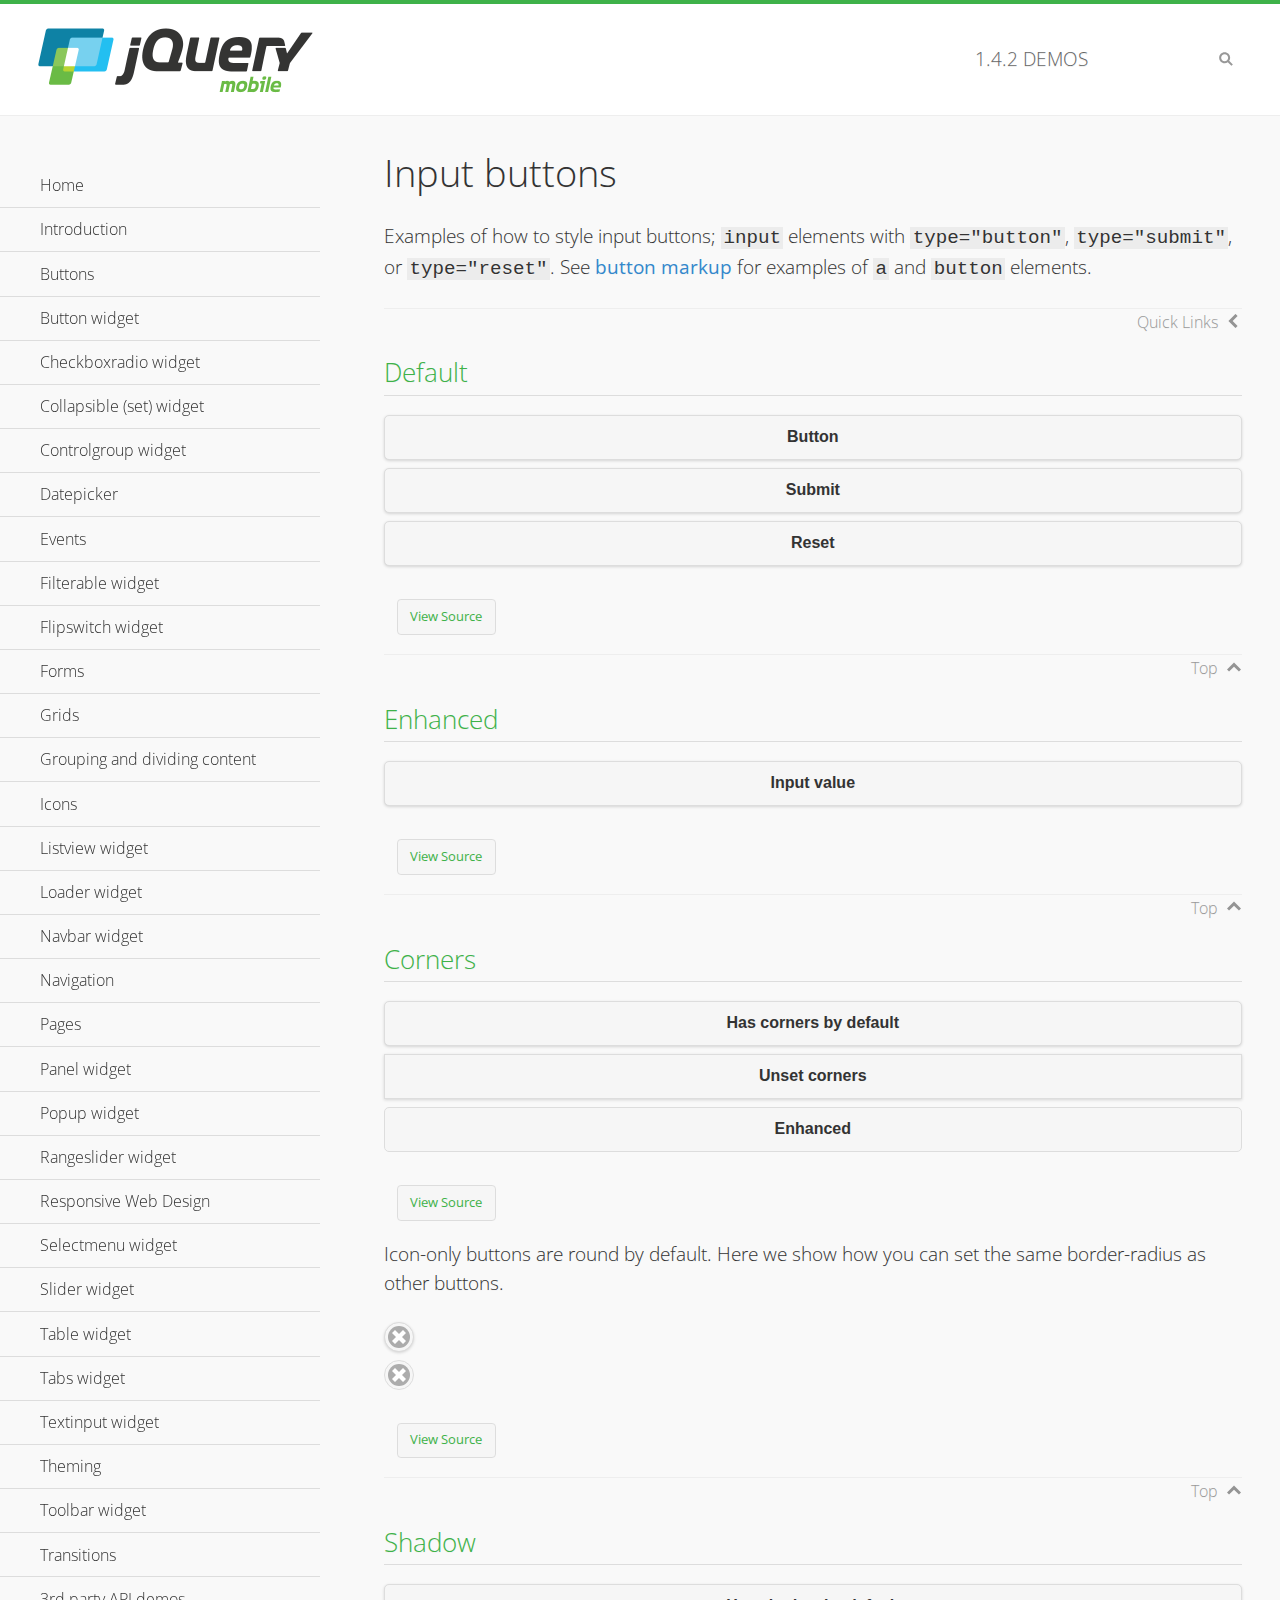
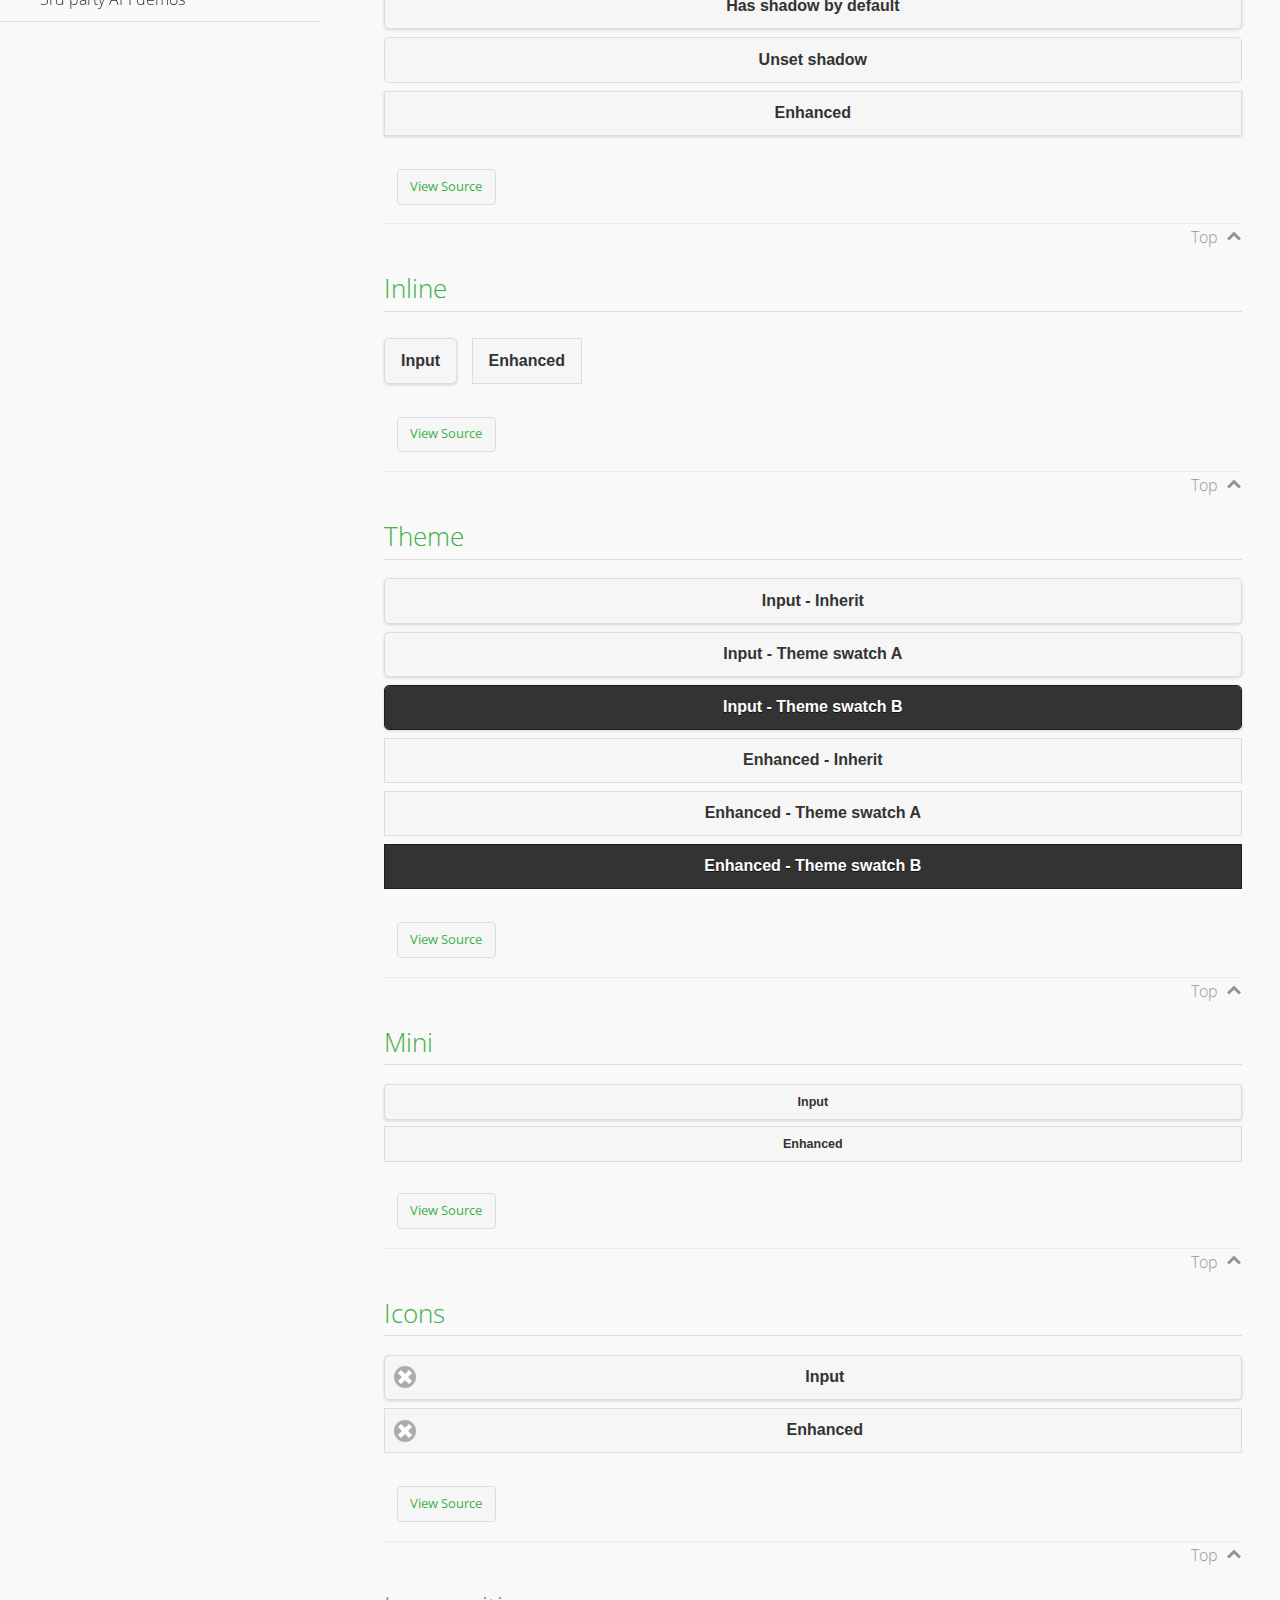
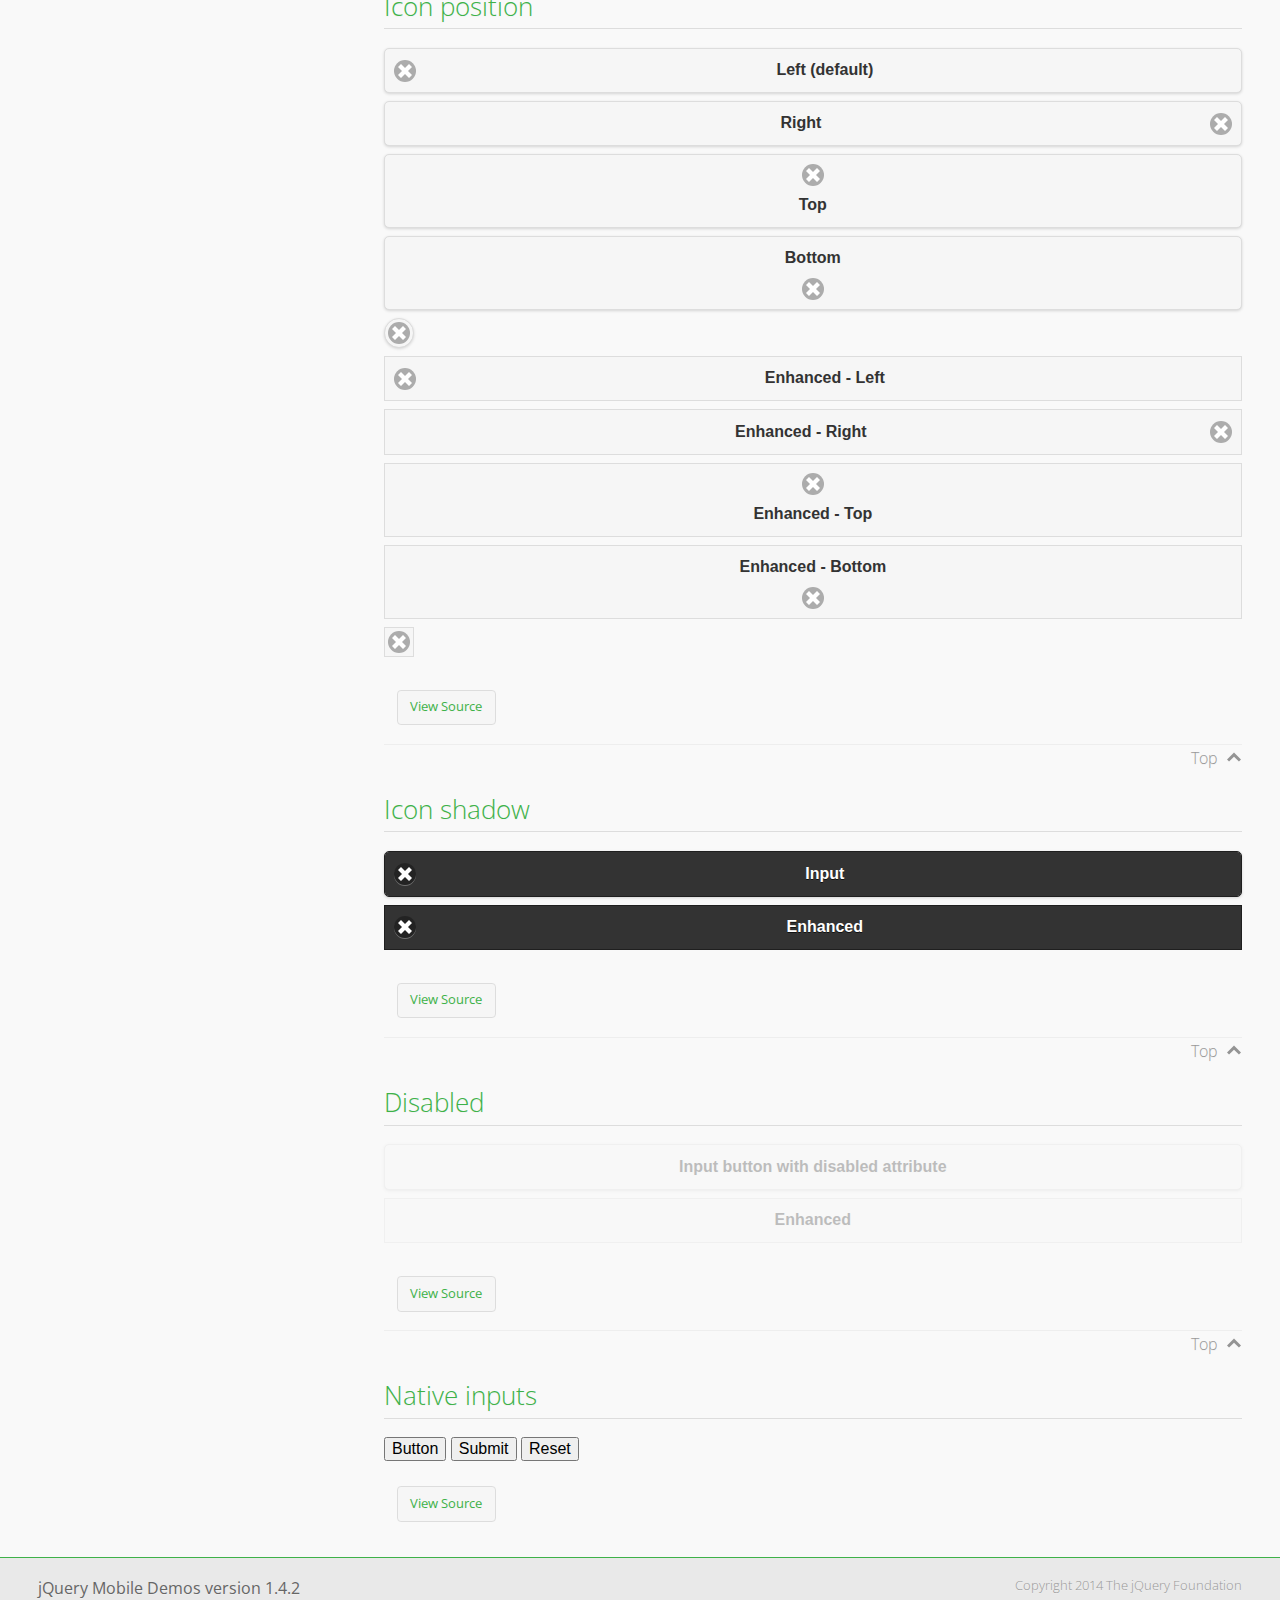
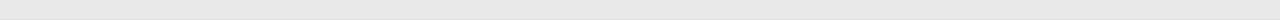
<file: public_html/js/libs/jquery.mobile-1.4.2/demos/button/index.html>
<!DOCTYPE html>
<html>
<head>
	<meta charset="utf-8">
	<meta name="viewport" content="width=device-width, initial-scale=1">
	<title>Input buttons - jQuery Mobile Demos</title>
	<link rel="shortcut icon" href="../favicon.ico">
    <link rel="stylesheet" href="http://fonts.googleapis.com/css?family=Open+Sans:300,400,700">
	<link rel="stylesheet" href="../css/themes/default/jquery.mobile-1.4.2.min.css">
	<link rel="stylesheet" href="../_assets/css/jqm-demos.css">
	<script src="../js/jquery.js"></script>
	<script src="../_assets/js/index.js"></script>
	<script src="../js/jquery.mobile-1.4.2.min.js"></script>
</head>
<body>
<div data-role="page" class="jqm-demos" data-quicklinks="true">

	<div data-role="header" class="jqm-header">
		<h2><a href="../" title="jQuery Mobile Demos home"><img src="../_assets/img/jquery-logo.png" alt="jQuery Mobile"></a></h2>
		<p><span class="jqm-version"></span> Demos</p>
		<a href="#" class="jqm-navmenu-link ui-btn ui-btn-icon-notext ui-corner-all ui-icon-bars ui-nodisc-icon ui-alt-icon ui-btn-left">Menu</a>
		<a href="#" class="jqm-search-link ui-btn ui-btn-icon-notext ui-corner-all ui-icon-search ui-nodisc-icon ui-alt-icon ui-btn-right">Search</a>
	</div><!-- /header -->

	<div role="main" class="ui-content jqm-content">

		<h1>Input buttons</h1>

		<p>Examples of how to style input buttons; <code>input</code> elements with <code>type="button"</code>, <code>type="submit"</code>, or <code>type="reset"</code>. See <a href="../button-markup/">button markup</a> for examples of <code>a</code> and <code>button</code> elements.</p>

		<h2>Default</h2>

		<div data-demo-html="true">
			<form>
				<input type="button" value="Button">
				<input type="submit" value="Submit">
				<input type="reset" value="Reset">
			</form>
		</div><!--/demo-html -->

		<h2>Enhanced</h2>

		<div data-demo-html="true">
			<form>
				<div class="ui-input-btn ui-btn ui-corner-all ui-shadow">
					Input value
					<input type="button" data-enhanced="true" value="Input value">
				</div>
			</form>
		</div><!--/demo-html -->

		<h2>Corners</h2>

		<div data-demo-html="true">
			<form>
				<input type="button" value="Has corners by default">
				<input type="button" data-corners="false" value="Unset corners">
				<div class="ui-input-btn ui-btn ui-corner-all">
					Enhanced
					<input type="button" data-enhanced="true" value="Enhanced">
				</div>
			</form>
		</div><!--/demo-html -->

		<p>Icon-only buttons are round by default. Here we show how you can set the same border-radius as other buttons.</p>

		<div data-demo-html="true" data-demo-css="true">
			<form>
				<input type="button" data-icon="delete" data-iconpos="notext" value="Icon only">
				<div id="custom-border-radius">
					<div class="ui-input-btn ui-btn ui-icon-delete ui-btn-icon-notext ui-corner-all">
						Enhanced - Icon only
						<input type="button" data-enhanced="true" value="Enhanced - Icon only">
					</div>
				</div>
			</form>
		</div><!--/demo-html -->

		<h2>Shadow</h2>

		<div data-demo-html="true">
			<form>
				<input type="button" value="Has shadow by default">
				<input type="button" data-shadow="false" value="Unset shadow">
				<div class="ui-input-btn ui-btn ui-shadow">
					Enhanced
					<input type="button" data-enhanced="true" value="Enhanced">
				</div>
			</form>
		</div><!--/demo-html -->

		<h2>Inline</h2>

		<div data-demo-html="true">
			<form>
				<input type="button" data-inline="true" value="Input">
				<div class="ui-input-btn ui-btn ui-btn-inline">
					Enhanced
					<input type="button" data-enhanced="true" value="Enhanced">
				</div>
			</form>
		</div><!--/demo-html -->

		<h2>Theme</h2>

		<div data-demo-html="true">
			<form>
				<input type="button" value="Input - Inherit">
				<input type="button" data-theme="a" value="Input - Theme swatch A">
				<input type="button" data-theme="b" value="Input - Theme swatch B">
				<div class="ui-input-btn ui-btn">
					Enhanced - Inherit
					<input type="button" data-enhanced="true" value="Enhanced - Inherit">
				</div>
				<div class="ui-input-btn ui-btn ui-btn-a">
					Enhanced - Theme swatch A
					<input type="button" data-enhanced="true" value="Enhanced - Theme swatch A">
				</div>
				<div class="ui-input-btn ui-btn ui-btn-b">
					Enhanced - Theme swatch B
					<input type="button" data-enhanced="true" value="Enhanced - Theme swatch B">
				</div>
			</form>
		</div><!--/demo-html -->

		<h2>Mini</h2>

		<div data-demo-html="true">
			<form>
				<input type="button" data-mini="true" value="Input">
				<div class="ui-input-btn ui-btn ui-mini">
					Enhanced
					<input type="button" data-enhanced="true" value="Enhanced">
				</div>
			</form>
		</div><!--/demo-html -->

		<h2>Icons</h2>

		<div data-demo-html="true">
			<form>
				<input type="button" data-icon="delete" value="Input">
				<div class="ui-input-btn ui-btn ui-icon-delete ui-btn-icon-left">
					Enhanced
					<input type="button" data-enhanced="true" value="Enhanced">
				</div>
			</form>
		</div><!--/demo-html -->

		<h2>Icon position</h2>

		<div data-demo-html="true">
			<form>
				<input type="button" data-icon="delete" value="Left (default)">
				<input type="button" data-icon="delete" data-iconpos="right" value="Right">
				<input type="button" data-icon="delete" data-iconpos="top" value="Top">
				<input type="button" data-icon="delete" data-iconpos="bottom" value="Bottom">
				<input type="button" data-icon="delete" data-iconpos="notext" value="Icon only">
				<div class="ui-input-btn ui-btn ui-icon-delete ui-btn-icon-left">
					Enhanced - Left
					<input type="button" data-enhanced="true" value="Enhanced - Left">
				</div>
				<div class="ui-input-btn ui-btn ui-icon-delete ui-btn-icon-right">
					Enhanced - Right
					<input type="button" data-enhanced="true" value="Enhanced - Right">
				</div>
				<div class="ui-input-btn ui-btn ui-icon-delete ui-btn-icon-top">
					Enhanced - Top
					<input type="button" data-enhanced="true" value="Enhanced - Top">
				</div>
				<div class="ui-input-btn ui-btn ui-icon-delete ui-btn-icon-bottom">
					Enhanced - Bottom
					<input type="button" data-enhanced="true" value="Enhanced - Bottom">
				</div>
				<div class="ui-input-btn ui-btn ui-icon-delete ui-btn-icon-notext">
					Enhanced - Icon only
					<input type="button" data-enhanced="true" value="Enhanced - Icon only">
				</div>
			<form>
		</div><!--/demo-html -->

		<h2>Icon shadow</h2>

		<div data-demo-html="true">
			<form>
				<input type="button" data-theme="b" data-icon="delete" data-iconshadow="true" value="Input">
				<div class="ui-input-btn ui-btn ui-btn-b ui-icon-delete ui-btn-icon-left ui-shadow-icon">
					Enhanced
					<input type="button" data-enhanced="true" value="Enhanced">
				</div>
			</form>
		</div><!--/demo-html -->

		<h2>Disabled</h2>

		<div data-demo-html="true">
			<form>
				<input type="button" disabled value="Input button with disabled attribute">
				<div class="ui-input-btn ui-btn ui-state-disabled">
					Enhanced
					<input type="button" disabled data-enhanced="true" value="Enhanced">
				</div>
			</form>
		</div><!--/demo-html -->

		<h2>Native inputs</h2>

		<div data-demo-html="true">
			<form>
				<input type="button" data-role="none" value="Button">
				<input type="submit" data-role="none" value="Submit">
				<input type="reset" data-role="none" value="Reset">
			</form>
		</div><!--/demo-html -->

	</div><!-- /content -->
	    <div data-role="panel" class="jqm-navmenu-panel" data-position="left" data-display="overlay" data-theme="a">
	    	<ul class="jqm-list ui-alt-icon ui-nodisc-icon">
<li data-filtertext="demos homepage" data-icon="home"><a href=".././">Home</a></li>
<li data-filtertext="introduction overview getting started"><a href="../intro/" data-ajax="false">Introduction</a></li>
<li data-filtertext="buttons button markup buttonmarkup method anchor link button element"><a href="../button-markup/" data-ajax="false">Buttons</a></li>
<li data-filtertext="form button widget input button submit reset"><a href="../button/" data-ajax="false">Button widget</a></li>
<li data-role="collapsible" data-collapsed-icon="carat-d" data-expanded-icon="carat-u" data-iconpos="right" data-inset="false">
	<h3>Checkboxradio widget</h3>
	<ul>
		<li data-filtertext="form checkboxradio widget checkbox input checkboxes controlgroups"><a href="../checkboxradio-checkbox/" data-ajax="false">Checkboxes</a></li>
		<li data-filtertext="form checkboxradio widget radio input radio buttons controlgroups"><a href="../checkboxradio-radio/" data-ajax="false">Radio buttons</a></li>
	</ul>
</li>
<li data-role="collapsible" data-collapsed-icon="carat-d" data-expanded-icon="carat-u" data-iconpos="right" data-inset="false">
	<h3>Collapsible (set) widget</h3>
	<ul>
		<li data-filtertext="collapsibles content formatting"><a href="../collapsible/" data-ajax="false">Collapsible</a></li>
		<li data-filtertext="dynamic collapsible set accordion append expand"><a href="../collapsible-dynamic/" data-ajax="false">Dynamic collapsibles</a></li>
		<li data-filtertext="accordions collapsible set widget content formatting grouped collapsibles"><a href="../collapsibleset/" data-ajax="false">Collapsible set</a></li>
	</ul>
</li>
<li data-role="collapsible" data-collapsed-icon="carat-d" data-expanded-icon="carat-u" data-iconpos="right" data-inset="false">
	<h3>Controlgroup widget</h3>
	<ul>
		<li data-filtertext="controlgroups selectmenu checkboxradio input grouped buttons horizontal vertical"><a href="../controlgroup/" data-ajax="false">Controlgroup</a></li>
		<li data-filtertext="dynamic controlgroup dynamically add buttons"><a href="../controlgroup-dynamic/" data-ajax="false">Dynamic controlgroups</a></li>
	</ul>
</li>
<li data-filtertext="form datepicker widget date input"><a href="../datepicker/" data-ajax="false">Datepicker</a></li>
<li data-role="collapsible" data-collapsed-icon="carat-d" data-expanded-icon="carat-u" data-iconpos="right" data-inset="false">
	<h3>Events</h3>
	<ul>
		<li data-filtertext="swipe to delete list items listviews swipe events"><a href="../swipe-list/" data-ajax="false">Swipe list items</a></li>
		<li data-filtertext="swipe to navigate swipe page navigation swipe events"><a href="../swipe-page/" data-ajax="false">Swipe page navigation</a></li>
	</ul>
</li>
<li data-filtertext="filterable filter elements sorting searching listview table"><a href="../filterable/" data-ajax="false">Filterable widget</a></li>
<li data-filtertext="form flipswitch widget flip toggle switch binary select checkbox input"><a href="../flipswitch/" data-ajax="false">Flipswitch widget</a></li>
<li data-role="collapsible" data-collapsed-icon="carat-d" data-expanded-icon="carat-u" data-iconpos="right" data-inset="false">
	<h3>Forms</h3>
	<ul>
		<li data-filtertext="forms text checkbox radio range button submit reset inputs selects textarea slider flipswitch label form elements"><a href="../forms/" data-ajax="false">Forms</a></li>
		<li data-filtertext="form hide labels hidden accessible ui-hidden-accessible forms"><a href="../forms-label-hidden-accessible/" data-ajax="false">Hide labels</a></li>
		<li data-filtertext="form field containers fieldcontain ui-field-contain forms"><a href="../forms-field-contain/" data-ajax="false">Field containers</a></li>
		<li data-filtertext="forms disabled form elements"><a href="../forms-disabled/" data-ajax="false">Forms disabled</a></li>
		<li data-filtertext="forms gallery examples overview forms text checkbox radio range button submit reset inputs selects textarea slider flipswitch label form elements"><a href="../forms-gallery/" data-ajax="false">Forms gallery</a></li>
	</ul>
</li>
<li data-role="collapsible" data-collapsed-icon="carat-d" data-expanded-icon="carat-u" data-iconpos="right" data-inset="false">
	<h3>Grids</h3>
	<ul>
		<li data-filtertext="grids columns blocks content formatting rwd responsive css framework"><a href="../grids/" data-ajax="false">Grids</a></li>
		<li data-filtertext="buttons in grids css framework"><a href="../grids-buttons/" data-ajax="false">Buttons in grids</a></li>
		<li data-filtertext="custom responsive grids rwd css framework"><a href="../grids-custom-responsive/" data-ajax="false">Custom responsive grids</a></li>
	</ul>
</li>
<li data-filtertext="blocks content formatting sections heading"><a href="../body-bar-classes/" data-ajax="false">Grouping and dividing content</a></li>
<li data-role="collapsible" data-collapsed-icon="carat-d" data-expanded-icon="carat-u" data-iconpos="right" data-inset="false">
	<h3>Icons</h3>
	<ul>
		<li data-filtertext="button icons svg disc alt custom icon position"><a href="../icons/" data-ajax="false">Icons</a></li>
		<li data-filtertext=""><a href="../icons-grunticon/" data-ajax="false">Grunticon loader</a></li>
	</ul>
</li>
<li data-role="collapsible" data-collapsed-icon="carat-d" data-expanded-icon="carat-u" data-iconpos="right" data-inset="false">
	<h3>Listview widget</h3>
	<ul>
		<li data-filtertext="listview widget thumbnails icons nested split button collapsible ul ol"><a href="../listview/" data-ajax="false">Listview</a></li>
		<li data-filtertext="autocomplete filterable reveal listview filtertextbeforefilter placeholder"><a href="../listview-autocomplete/" data-ajax="false">Listview autocomplete</a></li>
		<li data-filtertext="autocomplete filterable reveal listview remote data filtertextbeforefilter placeholder"><a href="../listview-autocomplete-remote/" data-ajax="false">Listview autocomplete remote data</a></li>
		<li data-filtertext="autodividers anchor jump scroll linkbars listview lists ul ol"><a href="../listview-autodividers-linkbar/" data-ajax="false">Listview autodividers linkbar</a></li>
		<li data-filtertext="listview autodividers selector autodividersselector lists ul ol"><a href="../listview-autodividers-selector/" data-ajax="false">Listview autodividers selector</a></li>
		<li data-filtertext="listview nested list items"><a href="../listview-nested-lists/" data-ajax="false">Listview Nested Listviews</a></li>
		<li data-filtertext="listview collapsible list items flat"><a href="../listview-collapsible-item-flat/" data-ajax="false">Listview collapsible list items (flat)</a></li>
		<li data-filtertext="listview collapsible list indented"><a href="../listview-collapsible-item-indented/" data-ajax="false">Listview collapsible list items (indented)</a></li>
		<li data-filtertext="grid listview responsive grids responsive listviews lists ul"><a href="../listview-grid/" data-ajax="false">Listview responsive grid</a></li>
	</ul>
</li>
<li data-filtertext="loader widget page loading navigation overlay spinner"><a href="../loader/" data-ajax="false">Loader widget</a></li>
<li data-filtertext="navbar widget navmenu toolbars header footer"><a href="../navbar/" data-ajax="false">Navbar widget</a></li>
<li data-role="collapsible" data-collapsed-icon="carat-d" data-expanded-icon="carat-u" data-iconpos="right" data-inset="false">
	<h3>Navigation</h3>
	<ul>
		<li data-filtertext="ajax navigation navigate widget history event method"><a href="../navigation/" data-ajax="false">Navigation</a></li>
		<li data-filtertext="linking pages page links navigation ajax prefetch cache"><a href="../navigation-linking-pages/" data-ajax="false">Linking pages</a></li>
		<li data-filtertext="php redirect server redirection server-side navigation"><a href="../navigation-php-redirect/" data-ajax="false">PHP redirect demo</a></li>
		<li data-filtertext="navigation redirection hash query"><a href="../navigation-hash-processing/" data-ajax="false">Hash processing demo</a></li>
	</ul>
</li>
<li data-role="collapsible" data-collapsed-icon="carat-d" data-expanded-icon="carat-u" data-iconpos="right" data-inset="false">
	<h3>Pages</h3>
	<ul>
		<li data-filtertext="pages page widget ajax navigation"><a href="../pages/" data-ajax="false">Pages</a></li>
		<li data-filtertext="single page"><a href="../pages-single-page/" data-ajax="false">Single page</a></li>
		<li data-filtertext="multipage multi-page page"><a href="../pages-multi-page/" data-ajax="false">Multi-page template</a></li>
		<li data-filtertext="dialog page widget modal popup"><a href="../pages-dialog/" data-ajax="false">Dialog page</a></li>
	</ul>
</li>
<li data-role="collapsible" data-collapsed-icon="carat-d" data-expanded-icon="carat-u" data-iconpos="right" data-inset="false">
	<h3>Panel widget</h3>
	<ul>
		<li data-filtertext="panel widget sliding panels reveal push overlay responsive"><a href="../panel/" data-ajax="false">Panel</a></li>
		<li data-filtertext=""><a href="../panel-external/" data-ajax="false">External panels</a></li>
		<li data-filtertext="panel "><a href="../panel-fixed/" data-ajax="false">Fixed panels</a></li>
		<li data-filtertext="panel slide panels sliding panels shadow rwd responsive breakpoint"><a href="../panel-responsive/" data-ajax="false">Panels responsive</a></li>
		<li data-filtertext="panel custom style custom panel width reveal shadow listview panel styling page background wrapper"><a href="../panel-styling/" data-ajax="false">Custom panel style</a></li>
		<li data-filtertext="panel open on swipe"><a href="../panel-swipe-open/" data-ajax="false">Panel open on swipe</a></li>
		<li data-filtertext="panels outside page internal external toolbars"><a href="../panel-external-internal/" data-ajax="false">Panel external and internal</a></li>
	</ul>
</li>
<li data-role="collapsible" data-collapsed-icon="carat-d" data-expanded-icon="carat-u" data-iconpos="right" data-inset="false">
	<h3>Popup widget</h3>
	<ul>
		<li data-filtertext="popup widget popups dialog modal transition tooltip lightbox form overlay screen flip pop fade transition"><a href="../popup/" data-ajax="false">Popup</a></li>
		<li data-filtertext="popup alignment position"><a href="../popup-alignment/" data-ajax="false">Popup alignment</a></li>
		<li data-filtertext="popup arrow size popups popover"><a href="../popup-arrow-size/" data-ajax="false">Popup arrow size</a></li>
		<li data-filtertext="dynamic popups popup images lightbox"><a href="../popup-dynamic/" data-ajax="false">Dynamic popups</a></li>
		<li data-filtertext="popups with iframes scaling"><a href="../popup-iframe/" data-ajax="false">Popups with iframes</a></li>
		<li data-filtertext="popup image scaling"><a href="../popup-image-scaling/" data-ajax="false">Popup image scaling</a></li>
		<li data-filtertext="external popup outside multi-page"><a href="../popup-outside-multipage" data-ajax="false">Popup outside multi-page</a></li>
	</ul>
</li>
<li data-filtertext="form rangeslider widget dual sliders dual handle sliders range input"><a href="../rangeslider/" data-ajax="false">Rangeslider widget</a></li>
<li data-filtertext="responsive web design rwd adaptive progressive enhancement PE accessible mobile breakpoints media query media queries"><a href="../rwd/" data-ajax="false">Responsive Web Design</a></li>
<li data-role="collapsible" data-collapsed-icon="carat-d" data-expanded-icon="carat-u" data-iconpos="right" data-inset="false">
	<h3>Selectmenu widget</h3>
	<ul>
		<li data-filtertext="form selectmenu widget select input custom select menu selects"><a href="../selectmenu/" data-ajax="false">Selectmenu</a></li>
		<li data-filtertext="form custom select menu selectmenu widget custom menu option optgroup multiple selects"><a href="../selectmenu-custom/" data-ajax="false">Custom select menu</a></li>
		<li data-filtertext="filterable select filter popup dialog"><a href="../selectmenu-custom-filter/" data-ajax="false">Custom select menu with filter</a></li>
	</ul>
</li>
<li data-role="collapsible" data-collapsed-icon="carat-d" data-expanded-icon="carat-u" data-iconpos="right" data-inset="false">
	<h3>Slider widget</h3>
	<ul>
		<li data-filtertext="form slider widget range input single sliders"><a href="../slider/" data-ajax="false">Slider</a></li>
		<li data-filtertext="form slider widget flipswitch slider binary select flip toggle switch"><a href="../slider-flipswitch/" data-ajax="false">Slider flip toggle switch</a></li>
		<li data-filtertext="form slider tooltip handle value input range sliders"><a href="../slider-tooltip/" data-ajax="false">Slider tooltip</a></li>
	</ul>
</li>
<li data-role="collapsible" data-collapsed-icon="carat-d" data-expanded-icon="carat-u" data-iconpos="right" data-inset="false">
	<h3>Table widget</h3>
	<ul>
		<li data-filtertext="table widget reflow column toggle th td responsive tables rwd hide show tabular"><a href="../table-column-toggle/" data-ajax="false">Table Column Toggle</a></li>
		<li data-filtertext="table column toggle phone comparison demo"><a href="../table-column-toggle-example/" data-ajax="false">Table Column Toggle demo</a></li>
		<li data-filtertext="responsive tables table column toggle heading groups rwd breakpoint"><a href="../table-column-toggle-heading-groups/" data-ajax="false">Table Column Toggle heading groups</a></li>
		<li data-filtertext="responsive tables table column toggle hide rwd breakpoint customization options"><a href="../table-column-toggle-options/" data-ajax="false">Table Column Toggle options</a></li>
		<li data-filtertext="table reflow th td responsive rwd columns tabular"><a href="../table-reflow/" data-ajax="false">Table Reflow</a></li>
		<li data-filtertext="responsive tables table reflow heading groups rwd breakpoint"><a href="../table-reflow-heading-groups/" data-ajax="false">Table Reflow heading groups</a></li>
		<li data-filtertext="responsive tables table reflow stripes strokes table style"><a href="../table-reflow-stripes-strokes/" data-ajax="false">Table Reflow stripes and strokes</a></li>
		<li data-filtertext="responsive tables table reflow stack custom styles"><a href="../table-reflow-styling/" data-ajax="false">Table Reflow custom styles</a></li>
	</ul>
</li>
<li data-filtertext="ui tabs widget"><a href="../tabs/" data-ajax="false">Tabs widget</a></li>
<li data-filtertext="form textinput widget text input textarea number date time tel email file color password"><a href="../textinput/" data-ajax="false">Textinput widget</a></li>
<li data-role="collapsible" data-collapsed-icon="carat-d" data-expanded-icon="carat-u" data-iconpos="right" data-inset="false">
	<h3>Theming</h3>
	<ul>
		<li data-filtertext="default theme swatches theming style css"><a href="../theme-default/" data-ajax="false">Default theme</a></li>
		<li data-filtertext="classic theme old theme swatches theming style css"><a href="../theme-classic/" data-ajax="false">Classic theme</a></li>
	</ul>
</li>
<li data-role="collapsible" data-collapsed-icon="carat-d" data-expanded-icon="carat-u" data-iconpos="right" data-inset="false">
	<h3>Toolbar widget</h3>
	<ul>
		<li data-filtertext="toolbar widget header footer toolbars fixed fullscreen external sections"><a href="../toolbar/" data-ajax="false">Toolbar</a></li>
		<li data-filtertext="dynamic toolbars dynamically add toolbar header footer"><a href="../toolbar-dynamic/" data-ajax="false">Dynamic toolbars</a></li>
		<li data-filtertext="external toolbars header footer"><a href="../toolbar-external/" data-ajax="false">External toolbars</a></li>
		<li data-filtertext="fixed toolbars header footer"><a href="../toolbar-fixed/" data-ajax="false">Fixed toolbars</a></li>
		<li data-filtertext="fixed fullscreen toolbars header footer"><a href="../toolbar-fixed-fullscreen/" data-ajax="false">Fullscreen toolbars</a></li>
		<li data-filtertext="external fixed toolbars header footer"><a href="../toolbar-fixed-external/" data-ajax="false">Fixed external toolbars</a></li>
		<li data-filtertext="external persistent toolbars header footer navbar navmenu"><a href="../toolbar-fixed-persistent/" data-ajax="false">Persistent toolbars</a></li>
		<li data-filtertext="external ajax optimized toolbars persistent toolbars header footer navbar"><a href="../toolbar-fixed-persistent-optimized/" data-ajax="false">Ajax optimized toolbars</a></li>
		<li data-filtertext="form in toolbars header footer"><a href="../toolbar-fixed-forms/" data-ajax="false">Form in toolbar</a></li>
	</ul>
</li>
<li data-filtertext="page transitions animated pages popup navigation flip slide fade pop"><a href="../transitions/" data-ajax="false">Transitions</a></li>
<li data-role="collapsible" data-collapsed-icon="carat-d" data-expanded-icon="carat-u" data-iconpos="right" data-inset="false">
	<h3>3rd party API demos</h3>
	<ul>
		<li data-filtertext="backbone requirejs navigation router"><a href="../backbone-requirejs/" data-ajax="false">Backbone RequireJS</a></li>
		<li data-filtertext="google maps geolocation demo"><a href="../map-geolocation/" data-ajax="false">Google Maps geolocation</a></li>
		<li data-filtertext="google maps hybrid"><a href="../map-list-toggle/" data-ajax="false">Google Maps list toggle</a></li>
	</ul>
</li>



		     </ul>
		</div><!-- /panel -->


	<div data-role="footer" data-position="fixed" data-tap-toggle="false" class="jqm-footer">
		<p>jQuery Mobile Demos version <span class="jqm-version"></span></p>
		<p>Copyright 2014 The jQuery Foundation</p>
	</div><!-- /footer -->
	<!-- TODO: This should become an external panel so we can add input to markup (unique ID) -->
    <div data-role="panel" class="jqm-search-panel" data-position="right" data-display="overlay" data-theme="a">
		<div class="jqm-search">
			<ul class="jqm-list" data-filter-placeholder="Search demos..." data-filter-reveal="true">
<li data-filtertext="demos homepage" data-icon="home"><a href=".././">Home</a></li>
<li data-filtertext="introduction overview getting started"><a href="../intro/" data-ajax="false">Introduction</a></li>
<li data-filtertext="buttons button markup buttonmarkup method anchor link button element"><a href="../button-markup/" data-ajax="false">Buttons</a></li>
<li data-filtertext="form button widget input button submit reset"><a href="../button/" data-ajax="false">Button widget</a></li>
<li data-role="collapsible" data-collapsed-icon="carat-d" data-expanded-icon="carat-u" data-iconpos="right" data-inset="false">
	<h3>Checkboxradio widget</h3>
	<ul>
		<li data-filtertext="form checkboxradio widget checkbox input checkboxes controlgroups"><a href="../checkboxradio-checkbox/" data-ajax="false">Checkboxes</a></li>
		<li data-filtertext="form checkboxradio widget radio input radio buttons controlgroups"><a href="../checkboxradio-radio/" data-ajax="false">Radio buttons</a></li>
	</ul>
</li>
<li data-role="collapsible" data-collapsed-icon="carat-d" data-expanded-icon="carat-u" data-iconpos="right" data-inset="false">
	<h3>Collapsible (set) widget</h3>
	<ul>
		<li data-filtertext="collapsibles content formatting"><a href="../collapsible/" data-ajax="false">Collapsible</a></li>
		<li data-filtertext="dynamic collapsible set accordion append expand"><a href="../collapsible-dynamic/" data-ajax="false">Dynamic collapsibles</a></li>
		<li data-filtertext="accordions collapsible set widget content formatting grouped collapsibles"><a href="../collapsibleset/" data-ajax="false">Collapsible set</a></li>
	</ul>
</li>
<li data-role="collapsible" data-collapsed-icon="carat-d" data-expanded-icon="carat-u" data-iconpos="right" data-inset="false">
	<h3>Controlgroup widget</h3>
	<ul>
		<li data-filtertext="controlgroups selectmenu checkboxradio input grouped buttons horizontal vertical"><a href="../controlgroup/" data-ajax="false">Controlgroup</a></li>
		<li data-filtertext="dynamic controlgroup dynamically add buttons"><a href="../controlgroup-dynamic/" data-ajax="false">Dynamic controlgroups</a></li>
	</ul>
</li>
<li data-filtertext="form datepicker widget date input"><a href="../datepicker/" data-ajax="false">Datepicker</a></li>
<li data-role="collapsible" data-collapsed-icon="carat-d" data-expanded-icon="carat-u" data-iconpos="right" data-inset="false">
	<h3>Events</h3>
	<ul>
		<li data-filtertext="swipe to delete list items listviews swipe events"><a href="../swipe-list/" data-ajax="false">Swipe list items</a></li>
		<li data-filtertext="swipe to navigate swipe page navigation swipe events"><a href="../swipe-page/" data-ajax="false">Swipe page navigation</a></li>
	</ul>
</li>
<li data-filtertext="filterable filter elements sorting searching listview table"><a href="../filterable/" data-ajax="false">Filterable widget</a></li>
<li data-filtertext="form flipswitch widget flip toggle switch binary select checkbox input"><a href="../flipswitch/" data-ajax="false">Flipswitch widget</a></li>
<li data-role="collapsible" data-collapsed-icon="carat-d" data-expanded-icon="carat-u" data-iconpos="right" data-inset="false">
	<h3>Forms</h3>
	<ul>
		<li data-filtertext="forms text checkbox radio range button submit reset inputs selects textarea slider flipswitch label form elements"><a href="../forms/" data-ajax="false">Forms</a></li>
		<li data-filtertext="form hide labels hidden accessible ui-hidden-accessible forms"><a href="../forms-label-hidden-accessible/" data-ajax="false">Hide labels</a></li>
		<li data-filtertext="form field containers fieldcontain ui-field-contain forms"><a href="../forms-field-contain/" data-ajax="false">Field containers</a></li>
		<li data-filtertext="forms disabled form elements"><a href="../forms-disabled/" data-ajax="false">Forms disabled</a></li>
		<li data-filtertext="forms gallery examples overview forms text checkbox radio range button submit reset inputs selects textarea slider flipswitch label form elements"><a href="../forms-gallery/" data-ajax="false">Forms gallery</a></li>
	</ul>
</li>
<li data-role="collapsible" data-collapsed-icon="carat-d" data-expanded-icon="carat-u" data-iconpos="right" data-inset="false">
	<h3>Grids</h3>
	<ul>
		<li data-filtertext="grids columns blocks content formatting rwd responsive css framework"><a href="../grids/" data-ajax="false">Grids</a></li>
		<li data-filtertext="buttons in grids css framework"><a href="../grids-buttons/" data-ajax="false">Buttons in grids</a></li>
		<li data-filtertext="custom responsive grids rwd css framework"><a href="../grids-custom-responsive/" data-ajax="false">Custom responsive grids</a></li>
	</ul>
</li>
<li data-filtertext="blocks content formatting sections heading"><a href="../body-bar-classes/" data-ajax="false">Grouping and dividing content</a></li>
<li data-role="collapsible" data-collapsed-icon="carat-d" data-expanded-icon="carat-u" data-iconpos="right" data-inset="false">
	<h3>Icons</h3>
	<ul>
		<li data-filtertext="button icons svg disc alt custom icon position"><a href="../icons/" data-ajax="false">Icons</a></li>
		<li data-filtertext=""><a href="../icons-grunticon/" data-ajax="false">Grunticon loader</a></li>
	</ul>
</li>
<li data-role="collapsible" data-collapsed-icon="carat-d" data-expanded-icon="carat-u" data-iconpos="right" data-inset="false">
	<h3>Listview widget</h3>
	<ul>
		<li data-filtertext="listview widget thumbnails icons nested split button collapsible ul ol"><a href="../listview/" data-ajax="false">Listview</a></li>
		<li data-filtertext="autocomplete filterable reveal listview filtertextbeforefilter placeholder"><a href="../listview-autocomplete/" data-ajax="false">Listview autocomplete</a></li>
		<li data-filtertext="autocomplete filterable reveal listview remote data filtertextbeforefilter placeholder"><a href="../listview-autocomplete-remote/" data-ajax="false">Listview autocomplete remote data</a></li>
		<li data-filtertext="autodividers anchor jump scroll linkbars listview lists ul ol"><a href="../listview-autodividers-linkbar/" data-ajax="false">Listview autodividers linkbar</a></li>
		<li data-filtertext="listview autodividers selector autodividersselector lists ul ol"><a href="../listview-autodividers-selector/" data-ajax="false">Listview autodividers selector</a></li>
		<li data-filtertext="listview nested list items"><a href="../listview-nested-lists/" data-ajax="false">Listview Nested Listviews</a></li>
		<li data-filtertext="listview collapsible list items flat"><a href="../listview-collapsible-item-flat/" data-ajax="false">Listview collapsible list items (flat)</a></li>
		<li data-filtertext="listview collapsible list indented"><a href="../listview-collapsible-item-indented/" data-ajax="false">Listview collapsible list items (indented)</a></li>
		<li data-filtertext="grid listview responsive grids responsive listviews lists ul"><a href="../listview-grid/" data-ajax="false">Listview responsive grid</a></li>
	</ul>
</li>
<li data-filtertext="loader widget page loading navigation overlay spinner"><a href="../loader/" data-ajax="false">Loader widget</a></li>
<li data-filtertext="navbar widget navmenu toolbars header footer"><a href="../navbar/" data-ajax="false">Navbar widget</a></li>
<li data-role="collapsible" data-collapsed-icon="carat-d" data-expanded-icon="carat-u" data-iconpos="right" data-inset="false">
	<h3>Navigation</h3>
	<ul>
		<li data-filtertext="ajax navigation navigate widget history event method"><a href="../navigation/" data-ajax="false">Navigation</a></li>
		<li data-filtertext="linking pages page links navigation ajax prefetch cache"><a href="../navigation-linking-pages/" data-ajax="false">Linking pages</a></li>
		<li data-filtertext="php redirect server redirection server-side navigation"><a href="../navigation-php-redirect/" data-ajax="false">PHP redirect demo</a></li>
		<li data-filtertext="navigation redirection hash query"><a href="../navigation-hash-processing/" data-ajax="false">Hash processing demo</a></li>
	</ul>
</li>
<li data-role="collapsible" data-collapsed-icon="carat-d" data-expanded-icon="carat-u" data-iconpos="right" data-inset="false">
	<h3>Pages</h3>
	<ul>
		<li data-filtertext="pages page widget ajax navigation"><a href="../pages/" data-ajax="false">Pages</a></li>
		<li data-filtertext="single page"><a href="../pages-single-page/" data-ajax="false">Single page</a></li>
		<li data-filtertext="multipage multi-page page"><a href="../pages-multi-page/" data-ajax="false">Multi-page template</a></li>
		<li data-filtertext="dialog page widget modal popup"><a href="../pages-dialog/" data-ajax="false">Dialog page</a></li>
	</ul>
</li>
<li data-role="collapsible" data-collapsed-icon="carat-d" data-expanded-icon="carat-u" data-iconpos="right" data-inset="false">
	<h3>Panel widget</h3>
	<ul>
		<li data-filtertext="panel widget sliding panels reveal push overlay responsive"><a href="../panel/" data-ajax="false">Panel</a></li>
		<li data-filtertext=""><a href="../panel-external/" data-ajax="false">External panels</a></li>
		<li data-filtertext="panel "><a href="../panel-fixed/" data-ajax="false">Fixed panels</a></li>
		<li data-filtertext="panel slide panels sliding panels shadow rwd responsive breakpoint"><a href="../panel-responsive/" data-ajax="false">Panels responsive</a></li>
		<li data-filtertext="panel custom style custom panel width reveal shadow listview panel styling page background wrapper"><a href="../panel-styling/" data-ajax="false">Custom panel style</a></li>
		<li data-filtertext="panel open on swipe"><a href="../panel-swipe-open/" data-ajax="false">Panel open on swipe</a></li>
		<li data-filtertext="panels outside page internal external toolbars"><a href="../panel-external-internal/" data-ajax="false">Panel external and internal</a></li>
	</ul>
</li>
<li data-role="collapsible" data-collapsed-icon="carat-d" data-expanded-icon="carat-u" data-iconpos="right" data-inset="false">
	<h3>Popup widget</h3>
	<ul>
		<li data-filtertext="popup widget popups dialog modal transition tooltip lightbox form overlay screen flip pop fade transition"><a href="../popup/" data-ajax="false">Popup</a></li>
		<li data-filtertext="popup alignment position"><a href="../popup-alignment/" data-ajax="false">Popup alignment</a></li>
		<li data-filtertext="popup arrow size popups popover"><a href="../popup-arrow-size/" data-ajax="false">Popup arrow size</a></li>
		<li data-filtertext="dynamic popups popup images lightbox"><a href="../popup-dynamic/" data-ajax="false">Dynamic popups</a></li>
		<li data-filtertext="popups with iframes scaling"><a href="../popup-iframe/" data-ajax="false">Popups with iframes</a></li>
		<li data-filtertext="popup image scaling"><a href="../popup-image-scaling/" data-ajax="false">Popup image scaling</a></li>
		<li data-filtertext="external popup outside multi-page"><a href="../popup-outside-multipage" data-ajax="false">Popup outside multi-page</a></li>
	</ul>
</li>
<li data-filtertext="form rangeslider widget dual sliders dual handle sliders range input"><a href="../rangeslider/" data-ajax="false">Rangeslider widget</a></li>
<li data-filtertext="responsive web design rwd adaptive progressive enhancement PE accessible mobile breakpoints media query media queries"><a href="../rwd/" data-ajax="false">Responsive Web Design</a></li>
<li data-role="collapsible" data-collapsed-icon="carat-d" data-expanded-icon="carat-u" data-iconpos="right" data-inset="false">
	<h3>Selectmenu widget</h3>
	<ul>
		<li data-filtertext="form selectmenu widget select input custom select menu selects"><a href="../selectmenu/" data-ajax="false">Selectmenu</a></li>
		<li data-filtertext="form custom select menu selectmenu widget custom menu option optgroup multiple selects"><a href="../selectmenu-custom/" data-ajax="false">Custom select menu</a></li>
		<li data-filtertext="filterable select filter popup dialog"><a href="../selectmenu-custom-filter/" data-ajax="false">Custom select menu with filter</a></li>
	</ul>
</li>
<li data-role="collapsible" data-collapsed-icon="carat-d" data-expanded-icon="carat-u" data-iconpos="right" data-inset="false">
	<h3>Slider widget</h3>
	<ul>
		<li data-filtertext="form slider widget range input single sliders"><a href="../slider/" data-ajax="false">Slider</a></li>
		<li data-filtertext="form slider widget flipswitch slider binary select flip toggle switch"><a href="../slider-flipswitch/" data-ajax="false">Slider flip toggle switch</a></li>
		<li data-filtertext="form slider tooltip handle value input range sliders"><a href="../slider-tooltip/" data-ajax="false">Slider tooltip</a></li>
	</ul>
</li>
<li data-role="collapsible" data-collapsed-icon="carat-d" data-expanded-icon="carat-u" data-iconpos="right" data-inset="false">
	<h3>Table widget</h3>
	<ul>
		<li data-filtertext="table widget reflow column toggle th td responsive tables rwd hide show tabular"><a href="../table-column-toggle/" data-ajax="false">Table Column Toggle</a></li>
		<li data-filtertext="table column toggle phone comparison demo"><a href="../table-column-toggle-example/" data-ajax="false">Table Column Toggle demo</a></li>
		<li data-filtertext="responsive tables table column toggle heading groups rwd breakpoint"><a href="../table-column-toggle-heading-groups/" data-ajax="false">Table Column Toggle heading groups</a></li>
		<li data-filtertext="responsive tables table column toggle hide rwd breakpoint customization options"><a href="../table-column-toggle-options/" data-ajax="false">Table Column Toggle options</a></li>
		<li data-filtertext="table reflow th td responsive rwd columns tabular"><a href="../table-reflow/" data-ajax="false">Table Reflow</a></li>
		<li data-filtertext="responsive tables table reflow heading groups rwd breakpoint"><a href="../table-reflow-heading-groups/" data-ajax="false">Table Reflow heading groups</a></li>
		<li data-filtertext="responsive tables table reflow stripes strokes table style"><a href="../table-reflow-stripes-strokes/" data-ajax="false">Table Reflow stripes and strokes</a></li>
		<li data-filtertext="responsive tables table reflow stack custom styles"><a href="../table-reflow-styling/" data-ajax="false">Table Reflow custom styles</a></li>
	</ul>
</li>
<li data-filtertext="ui tabs widget"><a href="../tabs/" data-ajax="false">Tabs widget</a></li>
<li data-filtertext="form textinput widget text input textarea number date time tel email file color password"><a href="../textinput/" data-ajax="false">Textinput widget</a></li>
<li data-role="collapsible" data-collapsed-icon="carat-d" data-expanded-icon="carat-u" data-iconpos="right" data-inset="false">
	<h3>Theming</h3>
	<ul>
		<li data-filtertext="default theme swatches theming style css"><a href="../theme-default/" data-ajax="false">Default theme</a></li>
		<li data-filtertext="classic theme old theme swatches theming style css"><a href="../theme-classic/" data-ajax="false">Classic theme</a></li>
	</ul>
</li>
<li data-role="collapsible" data-collapsed-icon="carat-d" data-expanded-icon="carat-u" data-iconpos="right" data-inset="false">
	<h3>Toolbar widget</h3>
	<ul>
		<li data-filtertext="toolbar widget header footer toolbars fixed fullscreen external sections"><a href="../toolbar/" data-ajax="false">Toolbar</a></li>
		<li data-filtertext="dynamic toolbars dynamically add toolbar header footer"><a href="../toolbar-dynamic/" data-ajax="false">Dynamic toolbars</a></li>
		<li data-filtertext="external toolbars header footer"><a href="../toolbar-external/" data-ajax="false">External toolbars</a></li>
		<li data-filtertext="fixed toolbars header footer"><a href="../toolbar-fixed/" data-ajax="false">Fixed toolbars</a></li>
		<li data-filtertext="fixed fullscreen toolbars header footer"><a href="../toolbar-fixed-fullscreen/" data-ajax="false">Fullscreen toolbars</a></li>
		<li data-filtertext="external fixed toolbars header footer"><a href="../toolbar-fixed-external/" data-ajax="false">Fixed external toolbars</a></li>
		<li data-filtertext="external persistent toolbars header footer navbar navmenu"><a href="../toolbar-fixed-persistent/" data-ajax="false">Persistent toolbars</a></li>
		<li data-filtertext="external ajax optimized toolbars persistent toolbars header footer navbar"><a href="../toolbar-fixed-persistent-optimized/" data-ajax="false">Ajax optimized toolbars</a></li>
		<li data-filtertext="form in toolbars header footer"><a href="../toolbar-fixed-forms/" data-ajax="false">Form in toolbar</a></li>
	</ul>
</li>
<li data-filtertext="page transitions animated pages popup navigation flip slide fade pop"><a href="../transitions/" data-ajax="false">Transitions</a></li>
<li data-role="collapsible" data-collapsed-icon="carat-d" data-expanded-icon="carat-u" data-iconpos="right" data-inset="false">
	<h3>3rd party API demos</h3>
	<ul>
		<li data-filtertext="backbone requirejs navigation router"><a href="../backbone-requirejs/" data-ajax="false">Backbone RequireJS</a></li>
		<li data-filtertext="google maps geolocation demo"><a href="../map-geolocation/" data-ajax="false">Google Maps geolocation</a></li>
		<li data-filtertext="google maps hybrid"><a href="../map-list-toggle/" data-ajax="false">Google Maps list toggle</a></li>
	</ul>
</li>



			</ul>
		</div>
	</div><!-- /panel -->


</div><!-- /page -->

</body>
</html>
</file>
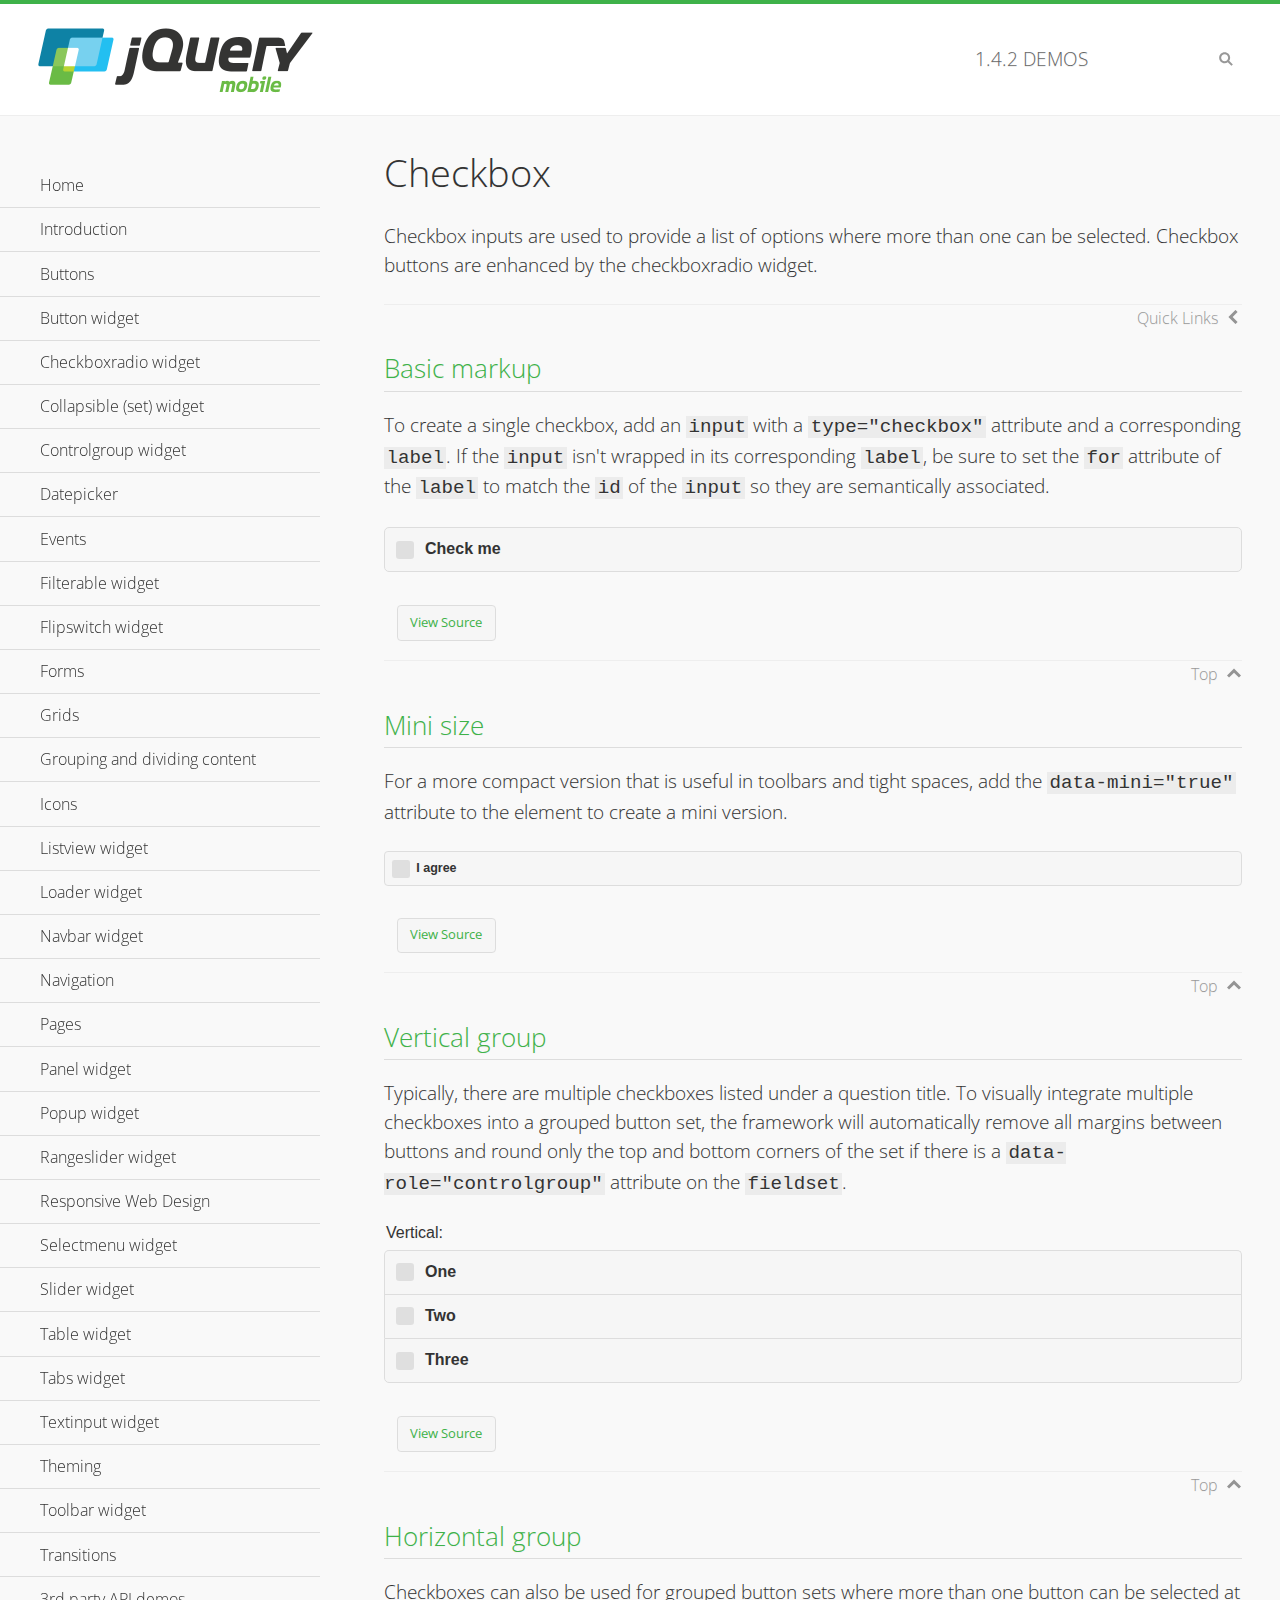
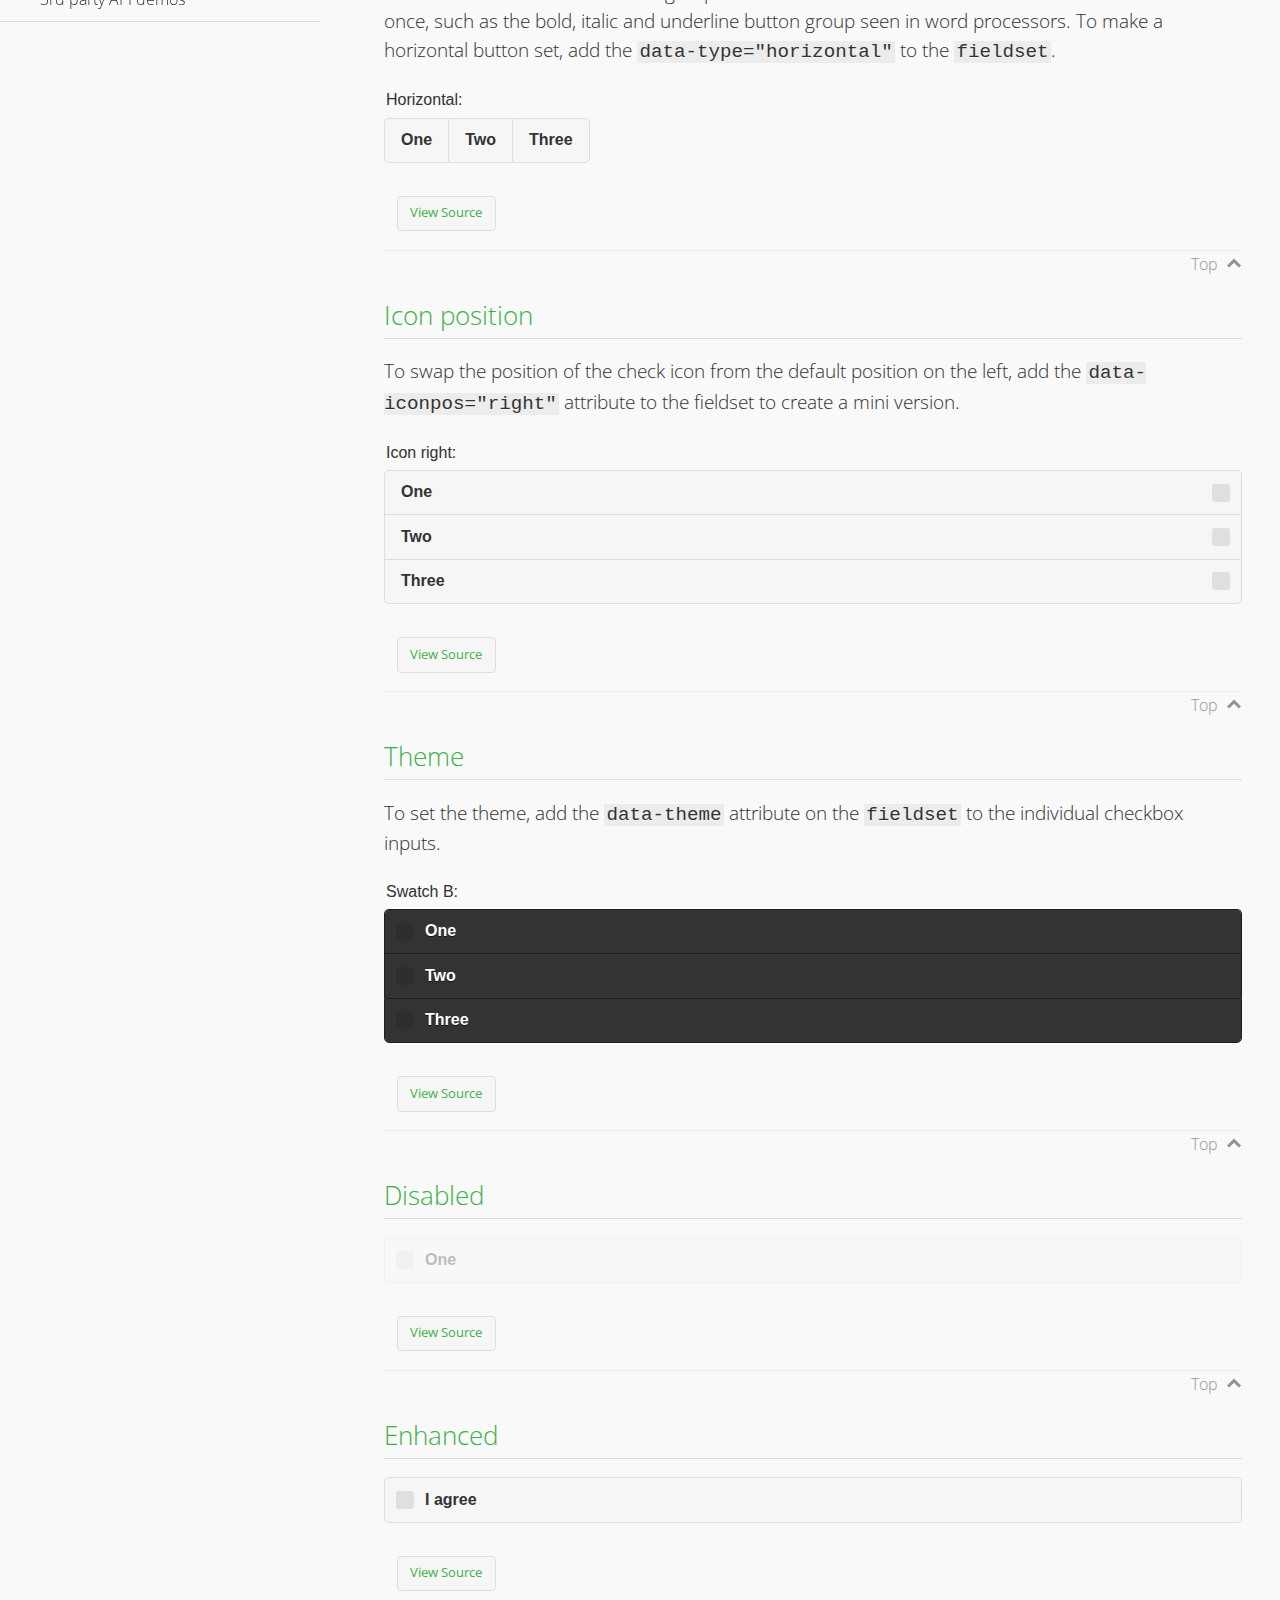
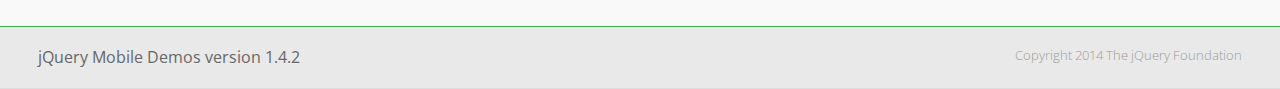
<file: public_html/js/libs/jquery.mobile-1.4.2/demos/checkboxradio-checkbox/index.html>
<!DOCTYPE html>
<html>
<head>
	<meta charset="utf-8">
	<meta name="viewport" content="width=device-width, initial-scale=1">
	<title>Checkbox - jQuery Mobile Demos</title>
	<link rel="shortcut icon" href="../favicon.ico">
    <link rel="stylesheet" href="http://fonts.googleapis.com/css?family=Open+Sans:300,400,700">
	<link rel="stylesheet" href="../css/themes/default/jquery.mobile-1.4.2.min.css">
	<link rel="stylesheet" href="../_assets/css/jqm-demos.css">
	<script src="../js/jquery.js"></script>
	<script src="../_assets/js/index.js"></script>
	<script src="../js/jquery.mobile-1.4.2.min.js"></script>
</head>
<div data-role="page" class="jqm-demos" data-quicklinks="true">

	<div data-role="header" class="jqm-header">
		<h2><a href="../" title="jQuery Mobile Demos home"><img src="../_assets/img/jquery-logo.png" alt="jQuery Mobile"></a></h2>
		<p><span class="jqm-version"></span> Demos</p>
		<a href="#" class="jqm-navmenu-link ui-btn ui-btn-icon-notext ui-corner-all ui-icon-bars ui-nodisc-icon ui-alt-icon ui-btn-left">Menu</a>
		<a href="#" class="jqm-search-link ui-btn ui-btn-icon-notext ui-corner-all ui-icon-search ui-nodisc-icon ui-alt-icon ui-btn-right">Search</a>
	</div><!-- /header -->

	<div role="main" class="ui-content jqm-content">

		<h1>Checkbox</h1>

		<p>Checkbox inputs are used to provide a list of options where more than one can be selected. Checkbox buttons are enhanced by the checkboxradio widget.</p>

		<h2>Basic markup</h2>

		<p>To create a single checkbox, add an <code>input</code> with a <code>type="checkbox"</code> attribute and a corresponding <code>label</code>. If the <code>input</code> isn't wrapped in its corresponding <code>label</code>, be sure to set the <code>for</code> attribute of the <code>label</code> to match the <code>id</code> of the <code>input</code> so they are semantically associated.</p>

		<div data-demo-html="true">
            <form>
               	<label>
                	<input type="checkbox" name="checkbox-0 ">Check me
                </label>
        	</form>
		</div><!--/demo-html -->

		<h2>Mini size</h2>

		<p>For a more compact version that is useful in toolbars and tight spaces, add the <code>data-mini="true"</code> attribute to the element to create a mini version. </p>

		<div data-demo-html="true">
            <form>
				<input type="checkbox" name="checkbox-mini-0" id="checkbox-mini-0" data-mini="true">
				<label for="checkbox-mini-0">I agree</label>
        	</form>
		</div><!--/demo-html -->

		<h2>Vertical group</h2>

		<p>Typically, there are multiple checkboxes listed under a question title. To visually integrate multiple checkboxes into a grouped button set, the framework will automatically remove all margins between buttons and round only the top and bottom corners of the set if there is a <code> data-role="controlgroup"</code> attribute on the <code>fieldset</code>.</p>

		<div data-demo-html="true">
            <form>
               	<fieldset data-role="controlgroup">
					<legend>Vertical:</legend>
					<input type="checkbox" name="checkbox-v-2a" id="checkbox-v-2a">
					<label for="checkbox-v-2a">One</label>
					<input type="checkbox" name="checkbox-v-2b" id="checkbox-v-2b">
					<label for="checkbox-v-2b">Two</label>
					<input type="checkbox" name="checkbox-v-2c" id="checkbox-v-2c">
					<label for="checkbox-v-2c">Three</label>
				</fieldset>
        	</form>
		</div><!--/demo-html -->

		<h2>Horizontal group</h2>

		<p>Checkboxes can also be used for grouped button sets where more than one button can be selected at once, such as the bold, italic and underline button group seen in word processors. To make a horizontal button set, add the <code> data-type="horizontal"</code> to the <code>fieldset</code>.</p>

		<div data-demo-html="true">
            <form>
				<fieldset data-role="controlgroup" data-type="horizontal">
					<legend>Horizontal:</legend>
					<input type="checkbox" name="checkbox-h-2a" id="checkbox-h-2a">
					<label for="checkbox-h-2a">One</label>
					<input type="checkbox" name="checkbox-h-2b" id="checkbox-h-2b">
					<label for="checkbox-h-2b">Two</label>
					<input type="checkbox" name="checkbox-h-2c" id="checkbox-h-2c">
					<label for="checkbox-h-2c">Three</label>
				</fieldset>
        	</form>
		</div><!--/demo-html -->

		<h2>Icon position</h2>

		<p>To swap the position of the check icon from the default position on the left, add the <code>data-iconpos="right"</code> attribute to the fieldset to create a mini version. </p>

		<div data-demo-html="true">
			<form>
				<fieldset data-role="controlgroup" data-iconpos="right">
					<legend>Icon right:</legend>
					<input type="checkbox" name="checkbox-h-6a" id="checkbox-h-6a">
					<label for="checkbox-h-6a">One</label>
					<input type="checkbox" name="checkbox-h-6b" id="checkbox-h-6b">
					<label for="checkbox-h-6b">Two</label>
					<input type="checkbox" name="checkbox-h-6c" id="checkbox-h-6c">
					<label for="checkbox-h-6c">Three</label>
				</fieldset>
			</form>
		</div><!--/demo-html -->

		<h2>Theme</h2>

		<p>To set the theme, add the <code>data-theme</code> attribute on the <code>fieldset</code> to the individual checkbox inputs.</p>

		<div data-demo-html="true">
            <form>
               	<fieldset data-role="controlgroup">
					<legend>Swatch B:</legend>
					<input type="checkbox" name="checkbox-t-2a" id="checkbox-t-2a" data-theme="b">
					<label for="checkbox-t-2a">One</label>
					<input type="checkbox" name="checkbox-t-2b" id="checkbox-t-2b" data-theme="b">
					<label for="checkbox-t-2b">Two</label>
					<input type="checkbox" name="checkbox-t-2c" id="checkbox-t-2c" data-theme="b">
					<label for="checkbox-t-2c">Three</label>
				</fieldset>
        	</form>
		</div><!--/demo-html -->

		<h2>Disabled</h2>

		<div data-demo-html="true">
            <form>
					<input disabled type="checkbox" name="checkbox-t-2a" id="checkbox-t-2a" data-theme="a">
					<label for="checkbox-t-2a">One</label>
        	</form>
		</div><!--/demo-html -->

		<h2>Enhanced</h2>

        <div data-demo-html="true">
			<div class="ui-checkbox">
				<label for="checkbox-enhanced" class="ui-btn ui-corner-all ui-btn-inherit ui-btn-icon-left ui-checkbox-off">I agree</label>
				<input type="checkbox" name="checkbox-enhanced" id="checkbox-enhanced" data-enhanced="true">
			</div>
		</div><!--/demo-html -->

	</div><!-- /content -->
	    <div data-role="panel" class="jqm-navmenu-panel" data-position="left" data-display="overlay" data-theme="a">
	    	<ul class="jqm-list ui-alt-icon ui-nodisc-icon">
<li data-filtertext="demos homepage" data-icon="home"><a href=".././">Home</a></li>
<li data-filtertext="introduction overview getting started"><a href="../intro/" data-ajax="false">Introduction</a></li>
<li data-filtertext="buttons button markup buttonmarkup method anchor link button element"><a href="../button-markup/" data-ajax="false">Buttons</a></li>
<li data-filtertext="form button widget input button submit reset"><a href="../button/" data-ajax="false">Button widget</a></li>
<li data-role="collapsible" data-collapsed-icon="carat-d" data-expanded-icon="carat-u" data-iconpos="right" data-inset="false">
	<h3>Checkboxradio widget</h3>
	<ul>
		<li data-filtertext="form checkboxradio widget checkbox input checkboxes controlgroups"><a href="../checkboxradio-checkbox/" data-ajax="false">Checkboxes</a></li>
		<li data-filtertext="form checkboxradio widget radio input radio buttons controlgroups"><a href="../checkboxradio-radio/" data-ajax="false">Radio buttons</a></li>
	</ul>
</li>
<li data-role="collapsible" data-collapsed-icon="carat-d" data-expanded-icon="carat-u" data-iconpos="right" data-inset="false">
	<h3>Collapsible (set) widget</h3>
	<ul>
		<li data-filtertext="collapsibles content formatting"><a href="../collapsible/" data-ajax="false">Collapsible</a></li>
		<li data-filtertext="dynamic collapsible set accordion append expand"><a href="../collapsible-dynamic/" data-ajax="false">Dynamic collapsibles</a></li>
		<li data-filtertext="accordions collapsible set widget content formatting grouped collapsibles"><a href="../collapsibleset/" data-ajax="false">Collapsible set</a></li>
	</ul>
</li>
<li data-role="collapsible" data-collapsed-icon="carat-d" data-expanded-icon="carat-u" data-iconpos="right" data-inset="false">
	<h3>Controlgroup widget</h3>
	<ul>
		<li data-filtertext="controlgroups selectmenu checkboxradio input grouped buttons horizontal vertical"><a href="../controlgroup/" data-ajax="false">Controlgroup</a></li>
		<li data-filtertext="dynamic controlgroup dynamically add buttons"><a href="../controlgroup-dynamic/" data-ajax="false">Dynamic controlgroups</a></li>
	</ul>
</li>
<li data-filtertext="form datepicker widget date input"><a href="../datepicker/" data-ajax="false">Datepicker</a></li>
<li data-role="collapsible" data-collapsed-icon="carat-d" data-expanded-icon="carat-u" data-iconpos="right" data-inset="false">
	<h3>Events</h3>
	<ul>
		<li data-filtertext="swipe to delete list items listviews swipe events"><a href="../swipe-list/" data-ajax="false">Swipe list items</a></li>
		<li data-filtertext="swipe to navigate swipe page navigation swipe events"><a href="../swipe-page/" data-ajax="false">Swipe page navigation</a></li>
	</ul>
</li>
<li data-filtertext="filterable filter elements sorting searching listview table"><a href="../filterable/" data-ajax="false">Filterable widget</a></li>
<li data-filtertext="form flipswitch widget flip toggle switch binary select checkbox input"><a href="../flipswitch/" data-ajax="false">Flipswitch widget</a></li>
<li data-role="collapsible" data-collapsed-icon="carat-d" data-expanded-icon="carat-u" data-iconpos="right" data-inset="false">
	<h3>Forms</h3>
	<ul>
		<li data-filtertext="forms text checkbox radio range button submit reset inputs selects textarea slider flipswitch label form elements"><a href="../forms/" data-ajax="false">Forms</a></li>
		<li data-filtertext="form hide labels hidden accessible ui-hidden-accessible forms"><a href="../forms-label-hidden-accessible/" data-ajax="false">Hide labels</a></li>
		<li data-filtertext="form field containers fieldcontain ui-field-contain forms"><a href="../forms-field-contain/" data-ajax="false">Field containers</a></li>
		<li data-filtertext="forms disabled form elements"><a href="../forms-disabled/" data-ajax="false">Forms disabled</a></li>
		<li data-filtertext="forms gallery examples overview forms text checkbox radio range button submit reset inputs selects textarea slider flipswitch label form elements"><a href="../forms-gallery/" data-ajax="false">Forms gallery</a></li>
	</ul>
</li>
<li data-role="collapsible" data-collapsed-icon="carat-d" data-expanded-icon="carat-u" data-iconpos="right" data-inset="false">
	<h3>Grids</h3>
	<ul>
		<li data-filtertext="grids columns blocks content formatting rwd responsive css framework"><a href="../grids/" data-ajax="false">Grids</a></li>
		<li data-filtertext="buttons in grids css framework"><a href="../grids-buttons/" data-ajax="false">Buttons in grids</a></li>
		<li data-filtertext="custom responsive grids rwd css framework"><a href="../grids-custom-responsive/" data-ajax="false">Custom responsive grids</a></li>
	</ul>
</li>
<li data-filtertext="blocks content formatting sections heading"><a href="../body-bar-classes/" data-ajax="false">Grouping and dividing content</a></li>
<li data-role="collapsible" data-collapsed-icon="carat-d" data-expanded-icon="carat-u" data-iconpos="right" data-inset="false">
	<h3>Icons</h3>
	<ul>
		<li data-filtertext="button icons svg disc alt custom icon position"><a href="../icons/" data-ajax="false">Icons</a></li>
		<li data-filtertext=""><a href="../icons-grunticon/" data-ajax="false">Grunticon loader</a></li>
	</ul>
</li>
<li data-role="collapsible" data-collapsed-icon="carat-d" data-expanded-icon="carat-u" data-iconpos="right" data-inset="false">
	<h3>Listview widget</h3>
	<ul>
		<li data-filtertext="listview widget thumbnails icons nested split button collapsible ul ol"><a href="../listview/" data-ajax="false">Listview</a></li>
		<li data-filtertext="autocomplete filterable reveal listview filtertextbeforefilter placeholder"><a href="../listview-autocomplete/" data-ajax="false">Listview autocomplete</a></li>
		<li data-filtertext="autocomplete filterable reveal listview remote data filtertextbeforefilter placeholder"><a href="../listview-autocomplete-remote/" data-ajax="false">Listview autocomplete remote data</a></li>
		<li data-filtertext="autodividers anchor jump scroll linkbars listview lists ul ol"><a href="../listview-autodividers-linkbar/" data-ajax="false">Listview autodividers linkbar</a></li>
		<li data-filtertext="listview autodividers selector autodividersselector lists ul ol"><a href="../listview-autodividers-selector/" data-ajax="false">Listview autodividers selector</a></li>
		<li data-filtertext="listview nested list items"><a href="../listview-nested-lists/" data-ajax="false">Listview Nested Listviews</a></li>
		<li data-filtertext="listview collapsible list items flat"><a href="../listview-collapsible-item-flat/" data-ajax="false">Listview collapsible list items (flat)</a></li>
		<li data-filtertext="listview collapsible list indented"><a href="../listview-collapsible-item-indented/" data-ajax="false">Listview collapsible list items (indented)</a></li>
		<li data-filtertext="grid listview responsive grids responsive listviews lists ul"><a href="../listview-grid/" data-ajax="false">Listview responsive grid</a></li>
	</ul>
</li>
<li data-filtertext="loader widget page loading navigation overlay spinner"><a href="../loader/" data-ajax="false">Loader widget</a></li>
<li data-filtertext="navbar widget navmenu toolbars header footer"><a href="../navbar/" data-ajax="false">Navbar widget</a></li>
<li data-role="collapsible" data-collapsed-icon="carat-d" data-expanded-icon="carat-u" data-iconpos="right" data-inset="false">
	<h3>Navigation</h3>
	<ul>
		<li data-filtertext="ajax navigation navigate widget history event method"><a href="../navigation/" data-ajax="false">Navigation</a></li>
		<li data-filtertext="linking pages page links navigation ajax prefetch cache"><a href="../navigation-linking-pages/" data-ajax="false">Linking pages</a></li>
		<li data-filtertext="php redirect server redirection server-side navigation"><a href="../navigation-php-redirect/" data-ajax="false">PHP redirect demo</a></li>
		<li data-filtertext="navigation redirection hash query"><a href="../navigation-hash-processing/" data-ajax="false">Hash processing demo</a></li>
	</ul>
</li>
<li data-role="collapsible" data-collapsed-icon="carat-d" data-expanded-icon="carat-u" data-iconpos="right" data-inset="false">
	<h3>Pages</h3>
	<ul>
		<li data-filtertext="pages page widget ajax navigation"><a href="../pages/" data-ajax="false">Pages</a></li>
		<li data-filtertext="single page"><a href="../pages-single-page/" data-ajax="false">Single page</a></li>
		<li data-filtertext="multipage multi-page page"><a href="../pages-multi-page/" data-ajax="false">Multi-page template</a></li>
		<li data-filtertext="dialog page widget modal popup"><a href="../pages-dialog/" data-ajax="false">Dialog page</a></li>
	</ul>
</li>
<li data-role="collapsible" data-collapsed-icon="carat-d" data-expanded-icon="carat-u" data-iconpos="right" data-inset="false">
	<h3>Panel widget</h3>
	<ul>
		<li data-filtertext="panel widget sliding panels reveal push overlay responsive"><a href="../panel/" data-ajax="false">Panel</a></li>
		<li data-filtertext=""><a href="../panel-external/" data-ajax="false">External panels</a></li>
		<li data-filtertext="panel "><a href="../panel-fixed/" data-ajax="false">Fixed panels</a></li>
		<li data-filtertext="panel slide panels sliding panels shadow rwd responsive breakpoint"><a href="../panel-responsive/" data-ajax="false">Panels responsive</a></li>
		<li data-filtertext="panel custom style custom panel width reveal shadow listview panel styling page background wrapper"><a href="../panel-styling/" data-ajax="false">Custom panel style</a></li>
		<li data-filtertext="panel open on swipe"><a href="../panel-swipe-open/" data-ajax="false">Panel open on swipe</a></li>
		<li data-filtertext="panels outside page internal external toolbars"><a href="../panel-external-internal/" data-ajax="false">Panel external and internal</a></li>
	</ul>
</li>
<li data-role="collapsible" data-collapsed-icon="carat-d" data-expanded-icon="carat-u" data-iconpos="right" data-inset="false">
	<h3>Popup widget</h3>
	<ul>
		<li data-filtertext="popup widget popups dialog modal transition tooltip lightbox form overlay screen flip pop fade transition"><a href="../popup/" data-ajax="false">Popup</a></li>
		<li data-filtertext="popup alignment position"><a href="../popup-alignment/" data-ajax="false">Popup alignment</a></li>
		<li data-filtertext="popup arrow size popups popover"><a href="../popup-arrow-size/" data-ajax="false">Popup arrow size</a></li>
		<li data-filtertext="dynamic popups popup images lightbox"><a href="../popup-dynamic/" data-ajax="false">Dynamic popups</a></li>
		<li data-filtertext="popups with iframes scaling"><a href="../popup-iframe/" data-ajax="false">Popups with iframes</a></li>
		<li data-filtertext="popup image scaling"><a href="../popup-image-scaling/" data-ajax="false">Popup image scaling</a></li>
		<li data-filtertext="external popup outside multi-page"><a href="../popup-outside-multipage" data-ajax="false">Popup outside multi-page</a></li>
	</ul>
</li>
<li data-filtertext="form rangeslider widget dual sliders dual handle sliders range input"><a href="../rangeslider/" data-ajax="false">Rangeslider widget</a></li>
<li data-filtertext="responsive web design rwd adaptive progressive enhancement PE accessible mobile breakpoints media query media queries"><a href="../rwd/" data-ajax="false">Responsive Web Design</a></li>
<li data-role="collapsible" data-collapsed-icon="carat-d" data-expanded-icon="carat-u" data-iconpos="right" data-inset="false">
	<h3>Selectmenu widget</h3>
	<ul>
		<li data-filtertext="form selectmenu widget select input custom select menu selects"><a href="../selectmenu/" data-ajax="false">Selectmenu</a></li>
		<li data-filtertext="form custom select menu selectmenu widget custom menu option optgroup multiple selects"><a href="../selectmenu-custom/" data-ajax="false">Custom select menu</a></li>
		<li data-filtertext="filterable select filter popup dialog"><a href="../selectmenu-custom-filter/" data-ajax="false">Custom select menu with filter</a></li>
	</ul>
</li>
<li data-role="collapsible" data-collapsed-icon="carat-d" data-expanded-icon="carat-u" data-iconpos="right" data-inset="false">
	<h3>Slider widget</h3>
	<ul>
		<li data-filtertext="form slider widget range input single sliders"><a href="../slider/" data-ajax="false">Slider</a></li>
		<li data-filtertext="form slider widget flipswitch slider binary select flip toggle switch"><a href="../slider-flipswitch/" data-ajax="false">Slider flip toggle switch</a></li>
		<li data-filtertext="form slider tooltip handle value input range sliders"><a href="../slider-tooltip/" data-ajax="false">Slider tooltip</a></li>
	</ul>
</li>
<li data-role="collapsible" data-collapsed-icon="carat-d" data-expanded-icon="carat-u" data-iconpos="right" data-inset="false">
	<h3>Table widget</h3>
	<ul>
		<li data-filtertext="table widget reflow column toggle th td responsive tables rwd hide show tabular"><a href="../table-column-toggle/" data-ajax="false">Table Column Toggle</a></li>
		<li data-filtertext="table column toggle phone comparison demo"><a href="../table-column-toggle-example/" data-ajax="false">Table Column Toggle demo</a></li>
		<li data-filtertext="responsive tables table column toggle heading groups rwd breakpoint"><a href="../table-column-toggle-heading-groups/" data-ajax="false">Table Column Toggle heading groups</a></li>
		<li data-filtertext="responsive tables table column toggle hide rwd breakpoint customization options"><a href="../table-column-toggle-options/" data-ajax="false">Table Column Toggle options</a></li>
		<li data-filtertext="table reflow th td responsive rwd columns tabular"><a href="../table-reflow/" data-ajax="false">Table Reflow</a></li>
		<li data-filtertext="responsive tables table reflow heading groups rwd breakpoint"><a href="../table-reflow-heading-groups/" data-ajax="false">Table Reflow heading groups</a></li>
		<li data-filtertext="responsive tables table reflow stripes strokes table style"><a href="../table-reflow-stripes-strokes/" data-ajax="false">Table Reflow stripes and strokes</a></li>
		<li data-filtertext="responsive tables table reflow stack custom styles"><a href="../table-reflow-styling/" data-ajax="false">Table Reflow custom styles</a></li>
	</ul>
</li>
<li data-filtertext="ui tabs widget"><a href="../tabs/" data-ajax="false">Tabs widget</a></li>
<li data-filtertext="form textinput widget text input textarea number date time tel email file color password"><a href="../textinput/" data-ajax="false">Textinput widget</a></li>
<li data-role="collapsible" data-collapsed-icon="carat-d" data-expanded-icon="carat-u" data-iconpos="right" data-inset="false">
	<h3>Theming</h3>
	<ul>
		<li data-filtertext="default theme swatches theming style css"><a href="../theme-default/" data-ajax="false">Default theme</a></li>
		<li data-filtertext="classic theme old theme swatches theming style css"><a href="../theme-classic/" data-ajax="false">Classic theme</a></li>
	</ul>
</li>
<li data-role="collapsible" data-collapsed-icon="carat-d" data-expanded-icon="carat-u" data-iconpos="right" data-inset="false">
	<h3>Toolbar widget</h3>
	<ul>
		<li data-filtertext="toolbar widget header footer toolbars fixed fullscreen external sections"><a href="../toolbar/" data-ajax="false">Toolbar</a></li>
		<li data-filtertext="dynamic toolbars dynamically add toolbar header footer"><a href="../toolbar-dynamic/" data-ajax="false">Dynamic toolbars</a></li>
		<li data-filtertext="external toolbars header footer"><a href="../toolbar-external/" data-ajax="false">External toolbars</a></li>
		<li data-filtertext="fixed toolbars header footer"><a href="../toolbar-fixed/" data-ajax="false">Fixed toolbars</a></li>
		<li data-filtertext="fixed fullscreen toolbars header footer"><a href="../toolbar-fixed-fullscreen/" data-ajax="false">Fullscreen toolbars</a></li>
		<li data-filtertext="external fixed toolbars header footer"><a href="../toolbar-fixed-external/" data-ajax="false">Fixed external toolbars</a></li>
		<li data-filtertext="external persistent toolbars header footer navbar navmenu"><a href="../toolbar-fixed-persistent/" data-ajax="false">Persistent toolbars</a></li>
		<li data-filtertext="external ajax optimized toolbars persistent toolbars header footer navbar"><a href="../toolbar-fixed-persistent-optimized/" data-ajax="false">Ajax optimized toolbars</a></li>
		<li data-filtertext="form in toolbars header footer"><a href="../toolbar-fixed-forms/" data-ajax="false">Form in toolbar</a></li>
	</ul>
</li>
<li data-filtertext="page transitions animated pages popup navigation flip slide fade pop"><a href="../transitions/" data-ajax="false">Transitions</a></li>
<li data-role="collapsible" data-collapsed-icon="carat-d" data-expanded-icon="carat-u" data-iconpos="right" data-inset="false">
	<h3>3rd party API demos</h3>
	<ul>
		<li data-filtertext="backbone requirejs navigation router"><a href="../backbone-requirejs/" data-ajax="false">Backbone RequireJS</a></li>
		<li data-filtertext="google maps geolocation demo"><a href="../map-geolocation/" data-ajax="false">Google Maps geolocation</a></li>
		<li data-filtertext="google maps hybrid"><a href="../map-list-toggle/" data-ajax="false">Google Maps list toggle</a></li>
	</ul>
</li>



		     </ul>
		</div><!-- /panel -->


	<div data-role="footer" data-position="fixed" data-tap-toggle="false" class="jqm-footer">
		<p>jQuery Mobile Demos version <span class="jqm-version"></span></p>
		<p>Copyright 2014 The jQuery Foundation</p>
	</div><!-- /footer -->
	<!-- TODO: This should become an external panel so we can add input to markup (unique ID) -->
    <div data-role="panel" class="jqm-search-panel" data-position="right" data-display="overlay" data-theme="a">
		<div class="jqm-search">
			<ul class="jqm-list" data-filter-placeholder="Search demos..." data-filter-reveal="true">
<li data-filtertext="demos homepage" data-icon="home"><a href=".././">Home</a></li>
<li data-filtertext="introduction overview getting started"><a href="../intro/" data-ajax="false">Introduction</a></li>
<li data-filtertext="buttons button markup buttonmarkup method anchor link button element"><a href="../button-markup/" data-ajax="false">Buttons</a></li>
<li data-filtertext="form button widget input button submit reset"><a href="../button/" data-ajax="false">Button widget</a></li>
<li data-role="collapsible" data-collapsed-icon="carat-d" data-expanded-icon="carat-u" data-iconpos="right" data-inset="false">
	<h3>Checkboxradio widget</h3>
	<ul>
		<li data-filtertext="form checkboxradio widget checkbox input checkboxes controlgroups"><a href="../checkboxradio-checkbox/" data-ajax="false">Checkboxes</a></li>
		<li data-filtertext="form checkboxradio widget radio input radio buttons controlgroups"><a href="../checkboxradio-radio/" data-ajax="false">Radio buttons</a></li>
	</ul>
</li>
<li data-role="collapsible" data-collapsed-icon="carat-d" data-expanded-icon="carat-u" data-iconpos="right" data-inset="false">
	<h3>Collapsible (set) widget</h3>
	<ul>
		<li data-filtertext="collapsibles content formatting"><a href="../collapsible/" data-ajax="false">Collapsible</a></li>
		<li data-filtertext="dynamic collapsible set accordion append expand"><a href="../collapsible-dynamic/" data-ajax="false">Dynamic collapsibles</a></li>
		<li data-filtertext="accordions collapsible set widget content formatting grouped collapsibles"><a href="../collapsibleset/" data-ajax="false">Collapsible set</a></li>
	</ul>
</li>
<li data-role="collapsible" data-collapsed-icon="carat-d" data-expanded-icon="carat-u" data-iconpos="right" data-inset="false">
	<h3>Controlgroup widget</h3>
	<ul>
		<li data-filtertext="controlgroups selectmenu checkboxradio input grouped buttons horizontal vertical"><a href="../controlgroup/" data-ajax="false">Controlgroup</a></li>
		<li data-filtertext="dynamic controlgroup dynamically add buttons"><a href="../controlgroup-dynamic/" data-ajax="false">Dynamic controlgroups</a></li>
	</ul>
</li>
<li data-filtertext="form datepicker widget date input"><a href="../datepicker/" data-ajax="false">Datepicker</a></li>
<li data-role="collapsible" data-collapsed-icon="carat-d" data-expanded-icon="carat-u" data-iconpos="right" data-inset="false">
	<h3>Events</h3>
	<ul>
		<li data-filtertext="swipe to delete list items listviews swipe events"><a href="../swipe-list/" data-ajax="false">Swipe list items</a></li>
		<li data-filtertext="swipe to navigate swipe page navigation swipe events"><a href="../swipe-page/" data-ajax="false">Swipe page navigation</a></li>
	</ul>
</li>
<li data-filtertext="filterable filter elements sorting searching listview table"><a href="../filterable/" data-ajax="false">Filterable widget</a></li>
<li data-filtertext="form flipswitch widget flip toggle switch binary select checkbox input"><a href="../flipswitch/" data-ajax="false">Flipswitch widget</a></li>
<li data-role="collapsible" data-collapsed-icon="carat-d" data-expanded-icon="carat-u" data-iconpos="right" data-inset="false">
	<h3>Forms</h3>
	<ul>
		<li data-filtertext="forms text checkbox radio range button submit reset inputs selects textarea slider flipswitch label form elements"><a href="../forms/" data-ajax="false">Forms</a></li>
		<li data-filtertext="form hide labels hidden accessible ui-hidden-accessible forms"><a href="../forms-label-hidden-accessible/" data-ajax="false">Hide labels</a></li>
		<li data-filtertext="form field containers fieldcontain ui-field-contain forms"><a href="../forms-field-contain/" data-ajax="false">Field containers</a></li>
		<li data-filtertext="forms disabled form elements"><a href="../forms-disabled/" data-ajax="false">Forms disabled</a></li>
		<li data-filtertext="forms gallery examples overview forms text checkbox radio range button submit reset inputs selects textarea slider flipswitch label form elements"><a href="../forms-gallery/" data-ajax="false">Forms gallery</a></li>
	</ul>
</li>
<li data-role="collapsible" data-collapsed-icon="carat-d" data-expanded-icon="carat-u" data-iconpos="right" data-inset="false">
	<h3>Grids</h3>
	<ul>
		<li data-filtertext="grids columns blocks content formatting rwd responsive css framework"><a href="../grids/" data-ajax="false">Grids</a></li>
		<li data-filtertext="buttons in grids css framework"><a href="../grids-buttons/" data-ajax="false">Buttons in grids</a></li>
		<li data-filtertext="custom responsive grids rwd css framework"><a href="../grids-custom-responsive/" data-ajax="false">Custom responsive grids</a></li>
	</ul>
</li>
<li data-filtertext="blocks content formatting sections heading"><a href="../body-bar-classes/" data-ajax="false">Grouping and dividing content</a></li>
<li data-role="collapsible" data-collapsed-icon="carat-d" data-expanded-icon="carat-u" data-iconpos="right" data-inset="false">
	<h3>Icons</h3>
	<ul>
		<li data-filtertext="button icons svg disc alt custom icon position"><a href="../icons/" data-ajax="false">Icons</a></li>
		<li data-filtertext=""><a href="../icons-grunticon/" data-ajax="false">Grunticon loader</a></li>
	</ul>
</li>
<li data-role="collapsible" data-collapsed-icon="carat-d" data-expanded-icon="carat-u" data-iconpos="right" data-inset="false">
	<h3>Listview widget</h3>
	<ul>
		<li data-filtertext="listview widget thumbnails icons nested split button collapsible ul ol"><a href="../listview/" data-ajax="false">Listview</a></li>
		<li data-filtertext="autocomplete filterable reveal listview filtertextbeforefilter placeholder"><a href="../listview-autocomplete/" data-ajax="false">Listview autocomplete</a></li>
		<li data-filtertext="autocomplete filterable reveal listview remote data filtertextbeforefilter placeholder"><a href="../listview-autocomplete-remote/" data-ajax="false">Listview autocomplete remote data</a></li>
		<li data-filtertext="autodividers anchor jump scroll linkbars listview lists ul ol"><a href="../listview-autodividers-linkbar/" data-ajax="false">Listview autodividers linkbar</a></li>
		<li data-filtertext="listview autodividers selector autodividersselector lists ul ol"><a href="../listview-autodividers-selector/" data-ajax="false">Listview autodividers selector</a></li>
		<li data-filtertext="listview nested list items"><a href="../listview-nested-lists/" data-ajax="false">Listview Nested Listviews</a></li>
		<li data-filtertext="listview collapsible list items flat"><a href="../listview-collapsible-item-flat/" data-ajax="false">Listview collapsible list items (flat)</a></li>
		<li data-filtertext="listview collapsible list indented"><a href="../listview-collapsible-item-indented/" data-ajax="false">Listview collapsible list items (indented)</a></li>
		<li data-filtertext="grid listview responsive grids responsive listviews lists ul"><a href="../listview-grid/" data-ajax="false">Listview responsive grid</a></li>
	</ul>
</li>
<li data-filtertext="loader widget page loading navigation overlay spinner"><a href="../loader/" data-ajax="false">Loader widget</a></li>
<li data-filtertext="navbar widget navmenu toolbars header footer"><a href="../navbar/" data-ajax="false">Navbar widget</a></li>
<li data-role="collapsible" data-collapsed-icon="carat-d" data-expanded-icon="carat-u" data-iconpos="right" data-inset="false">
	<h3>Navigation</h3>
	<ul>
		<li data-filtertext="ajax navigation navigate widget history event method"><a href="../navigation/" data-ajax="false">Navigation</a></li>
		<li data-filtertext="linking pages page links navigation ajax prefetch cache"><a href="../navigation-linking-pages/" data-ajax="false">Linking pages</a></li>
		<li data-filtertext="php redirect server redirection server-side navigation"><a href="../navigation-php-redirect/" data-ajax="false">PHP redirect demo</a></li>
		<li data-filtertext="navigation redirection hash query"><a href="../navigation-hash-processing/" data-ajax="false">Hash processing demo</a></li>
	</ul>
</li>
<li data-role="collapsible" data-collapsed-icon="carat-d" data-expanded-icon="carat-u" data-iconpos="right" data-inset="false">
	<h3>Pages</h3>
	<ul>
		<li data-filtertext="pages page widget ajax navigation"><a href="../pages/" data-ajax="false">Pages</a></li>
		<li data-filtertext="single page"><a href="../pages-single-page/" data-ajax="false">Single page</a></li>
		<li data-filtertext="multipage multi-page page"><a href="../pages-multi-page/" data-ajax="false">Multi-page template</a></li>
		<li data-filtertext="dialog page widget modal popup"><a href="../pages-dialog/" data-ajax="false">Dialog page</a></li>
	</ul>
</li>
<li data-role="collapsible" data-collapsed-icon="carat-d" data-expanded-icon="carat-u" data-iconpos="right" data-inset="false">
	<h3>Panel widget</h3>
	<ul>
		<li data-filtertext="panel widget sliding panels reveal push overlay responsive"><a href="../panel/" data-ajax="false">Panel</a></li>
		<li data-filtertext=""><a href="../panel-external/" data-ajax="false">External panels</a></li>
		<li data-filtertext="panel "><a href="../panel-fixed/" data-ajax="false">Fixed panels</a></li>
		<li data-filtertext="panel slide panels sliding panels shadow rwd responsive breakpoint"><a href="../panel-responsive/" data-ajax="false">Panels responsive</a></li>
		<li data-filtertext="panel custom style custom panel width reveal shadow listview panel styling page background wrapper"><a href="../panel-styling/" data-ajax="false">Custom panel style</a></li>
		<li data-filtertext="panel open on swipe"><a href="../panel-swipe-open/" data-ajax="false">Panel open on swipe</a></li>
		<li data-filtertext="panels outside page internal external toolbars"><a href="../panel-external-internal/" data-ajax="false">Panel external and internal</a></li>
	</ul>
</li>
<li data-role="collapsible" data-collapsed-icon="carat-d" data-expanded-icon="carat-u" data-iconpos="right" data-inset="false">
	<h3>Popup widget</h3>
	<ul>
		<li data-filtertext="popup widget popups dialog modal transition tooltip lightbox form overlay screen flip pop fade transition"><a href="../popup/" data-ajax="false">Popup</a></li>
		<li data-filtertext="popup alignment position"><a href="../popup-alignment/" data-ajax="false">Popup alignment</a></li>
		<li data-filtertext="popup arrow size popups popover"><a href="../popup-arrow-size/" data-ajax="false">Popup arrow size</a></li>
		<li data-filtertext="dynamic popups popup images lightbox"><a href="../popup-dynamic/" data-ajax="false">Dynamic popups</a></li>
		<li data-filtertext="popups with iframes scaling"><a href="../popup-iframe/" data-ajax="false">Popups with iframes</a></li>
		<li data-filtertext="popup image scaling"><a href="../popup-image-scaling/" data-ajax="false">Popup image scaling</a></li>
		<li data-filtertext="external popup outside multi-page"><a href="../popup-outside-multipage" data-ajax="false">Popup outside multi-page</a></li>
	</ul>
</li>
<li data-filtertext="form rangeslider widget dual sliders dual handle sliders range input"><a href="../rangeslider/" data-ajax="false">Rangeslider widget</a></li>
<li data-filtertext="responsive web design rwd adaptive progressive enhancement PE accessible mobile breakpoints media query media queries"><a href="../rwd/" data-ajax="false">Responsive Web Design</a></li>
<li data-role="collapsible" data-collapsed-icon="carat-d" data-expanded-icon="carat-u" data-iconpos="right" data-inset="false">
	<h3>Selectmenu widget</h3>
	<ul>
		<li data-filtertext="form selectmenu widget select input custom select menu selects"><a href="../selectmenu/" data-ajax="false">Selectmenu</a></li>
		<li data-filtertext="form custom select menu selectmenu widget custom menu option optgroup multiple selects"><a href="../selectmenu-custom/" data-ajax="false">Custom select menu</a></li>
		<li data-filtertext="filterable select filter popup dialog"><a href="../selectmenu-custom-filter/" data-ajax="false">Custom select menu with filter</a></li>
	</ul>
</li>
<li data-role="collapsible" data-collapsed-icon="carat-d" data-expanded-icon="carat-u" data-iconpos="right" data-inset="false">
	<h3>Slider widget</h3>
	<ul>
		<li data-filtertext="form slider widget range input single sliders"><a href="../slider/" data-ajax="false">Slider</a></li>
		<li data-filtertext="form slider widget flipswitch slider binary select flip toggle switch"><a href="../slider-flipswitch/" data-ajax="false">Slider flip toggle switch</a></li>
		<li data-filtertext="form slider tooltip handle value input range sliders"><a href="../slider-tooltip/" data-ajax="false">Slider tooltip</a></li>
	</ul>
</li>
<li data-role="collapsible" data-collapsed-icon="carat-d" data-expanded-icon="carat-u" data-iconpos="right" data-inset="false">
	<h3>Table widget</h3>
	<ul>
		<li data-filtertext="table widget reflow column toggle th td responsive tables rwd hide show tabular"><a href="../table-column-toggle/" data-ajax="false">Table Column Toggle</a></li>
		<li data-filtertext="table column toggle phone comparison demo"><a href="../table-column-toggle-example/" data-ajax="false">Table Column Toggle demo</a></li>
		<li data-filtertext="responsive tables table column toggle heading groups rwd breakpoint"><a href="../table-column-toggle-heading-groups/" data-ajax="false">Table Column Toggle heading groups</a></li>
		<li data-filtertext="responsive tables table column toggle hide rwd breakpoint customization options"><a href="../table-column-toggle-options/" data-ajax="false">Table Column Toggle options</a></li>
		<li data-filtertext="table reflow th td responsive rwd columns tabular"><a href="../table-reflow/" data-ajax="false">Table Reflow</a></li>
		<li data-filtertext="responsive tables table reflow heading groups rwd breakpoint"><a href="../table-reflow-heading-groups/" data-ajax="false">Table Reflow heading groups</a></li>
		<li data-filtertext="responsive tables table reflow stripes strokes table style"><a href="../table-reflow-stripes-strokes/" data-ajax="false">Table Reflow stripes and strokes</a></li>
		<li data-filtertext="responsive tables table reflow stack custom styles"><a href="../table-reflow-styling/" data-ajax="false">Table Reflow custom styles</a></li>
	</ul>
</li>
<li data-filtertext="ui tabs widget"><a href="../tabs/" data-ajax="false">Tabs widget</a></li>
<li data-filtertext="form textinput widget text input textarea number date time tel email file color password"><a href="../textinput/" data-ajax="false">Textinput widget</a></li>
<li data-role="collapsible" data-collapsed-icon="carat-d" data-expanded-icon="carat-u" data-iconpos="right" data-inset="false">
	<h3>Theming</h3>
	<ul>
		<li data-filtertext="default theme swatches theming style css"><a href="../theme-default/" data-ajax="false">Default theme</a></li>
		<li data-filtertext="classic theme old theme swatches theming style css"><a href="../theme-classic/" data-ajax="false">Classic theme</a></li>
	</ul>
</li>
<li data-role="collapsible" data-collapsed-icon="carat-d" data-expanded-icon="carat-u" data-iconpos="right" data-inset="false">
	<h3>Toolbar widget</h3>
	<ul>
		<li data-filtertext="toolbar widget header footer toolbars fixed fullscreen external sections"><a href="../toolbar/" data-ajax="false">Toolbar</a></li>
		<li data-filtertext="dynamic toolbars dynamically add toolbar header footer"><a href="../toolbar-dynamic/" data-ajax="false">Dynamic toolbars</a></li>
		<li data-filtertext="external toolbars header footer"><a href="../toolbar-external/" data-ajax="false">External toolbars</a></li>
		<li data-filtertext="fixed toolbars header footer"><a href="../toolbar-fixed/" data-ajax="false">Fixed toolbars</a></li>
		<li data-filtertext="fixed fullscreen toolbars header footer"><a href="../toolbar-fixed-fullscreen/" data-ajax="false">Fullscreen toolbars</a></li>
		<li data-filtertext="external fixed toolbars header footer"><a href="../toolbar-fixed-external/" data-ajax="false">Fixed external toolbars</a></li>
		<li data-filtertext="external persistent toolbars header footer navbar navmenu"><a href="../toolbar-fixed-persistent/" data-ajax="false">Persistent toolbars</a></li>
		<li data-filtertext="external ajax optimized toolbars persistent toolbars header footer navbar"><a href="../toolbar-fixed-persistent-optimized/" data-ajax="false">Ajax optimized toolbars</a></li>
		<li data-filtertext="form in toolbars header footer"><a href="../toolbar-fixed-forms/" data-ajax="false">Form in toolbar</a></li>
	</ul>
</li>
<li data-filtertext="page transitions animated pages popup navigation flip slide fade pop"><a href="../transitions/" data-ajax="false">Transitions</a></li>
<li data-role="collapsible" data-collapsed-icon="carat-d" data-expanded-icon="carat-u" data-iconpos="right" data-inset="false">
	<h3>3rd party API demos</h3>
	<ul>
		<li data-filtertext="backbone requirejs navigation router"><a href="../backbone-requirejs/" data-ajax="false">Backbone RequireJS</a></li>
		<li data-filtertext="google maps geolocation demo"><a href="../map-geolocation/" data-ajax="false">Google Maps geolocation</a></li>
		<li data-filtertext="google maps hybrid"><a href="../map-list-toggle/" data-ajax="false">Google Maps list toggle</a></li>
	</ul>
</li>



			</ul>
		</div>
	</div><!-- /panel -->


</div><!-- /page -->

</body>
</html>
</file>
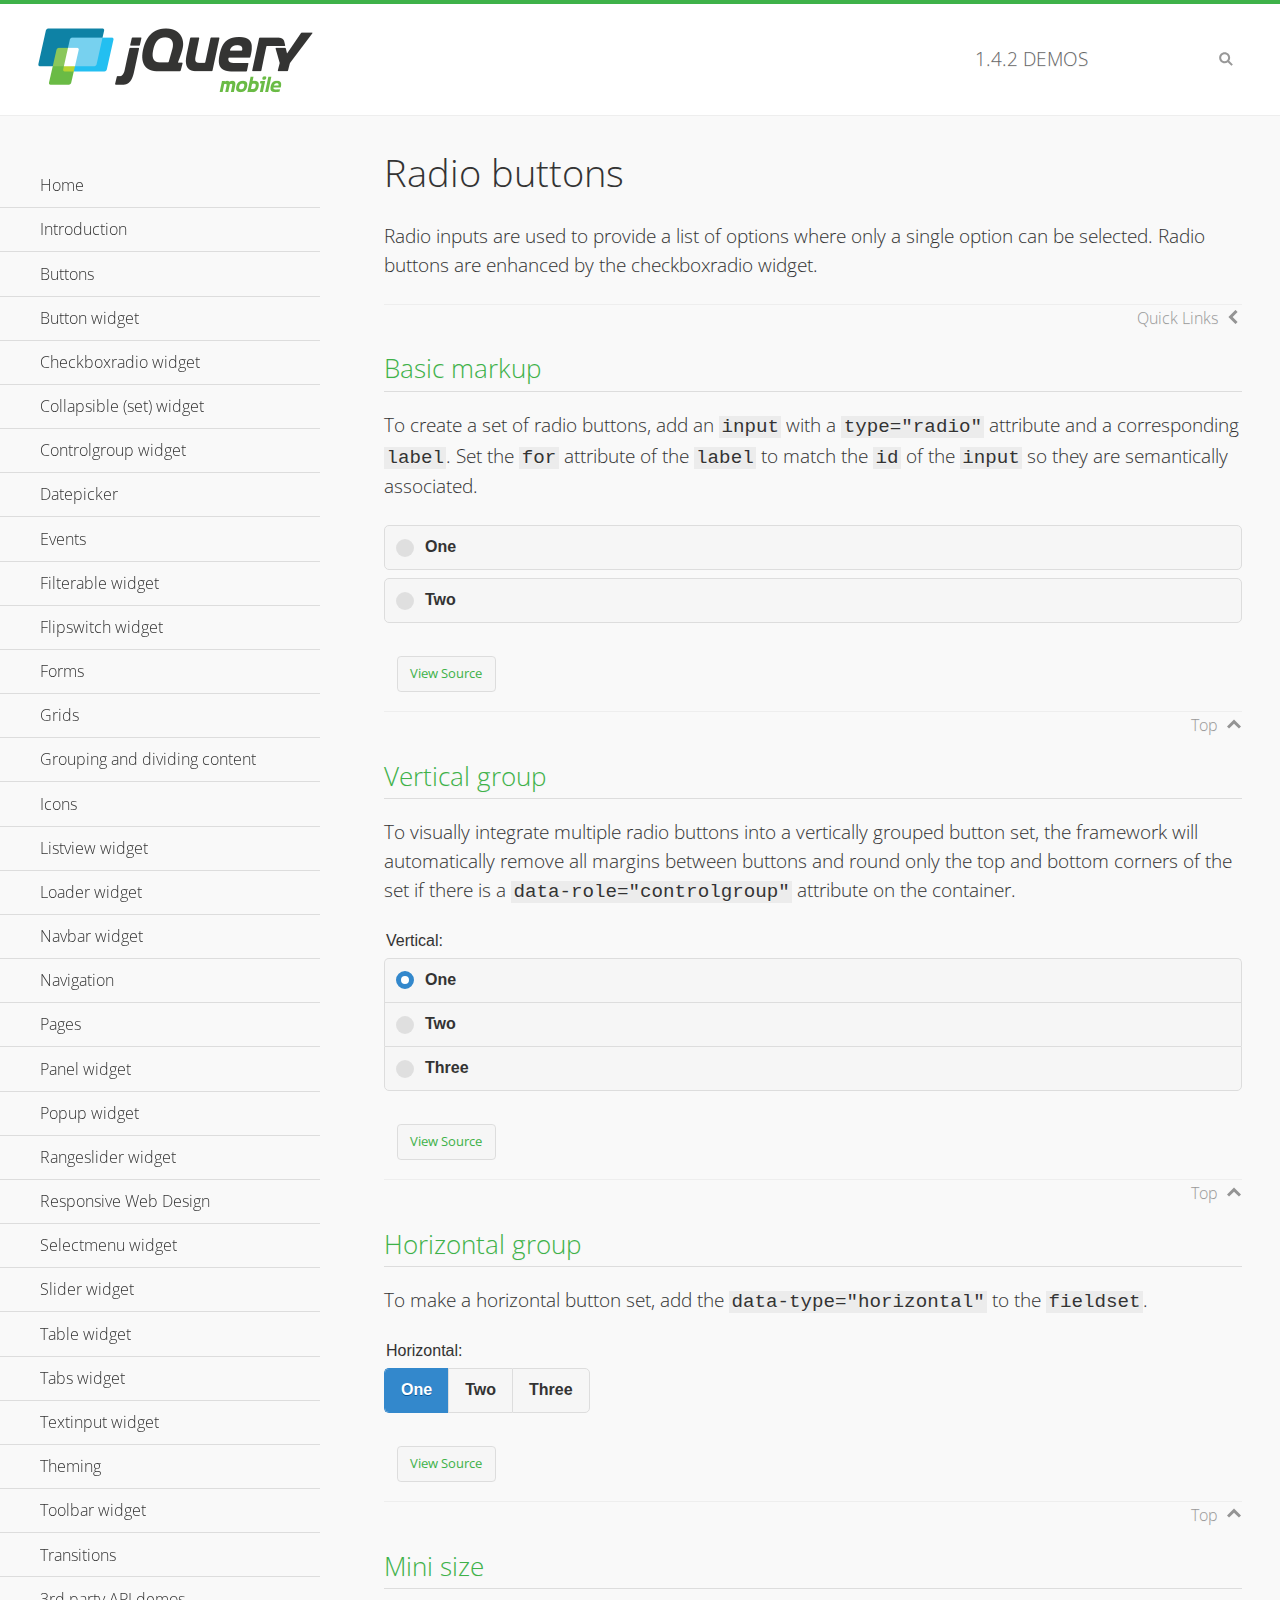
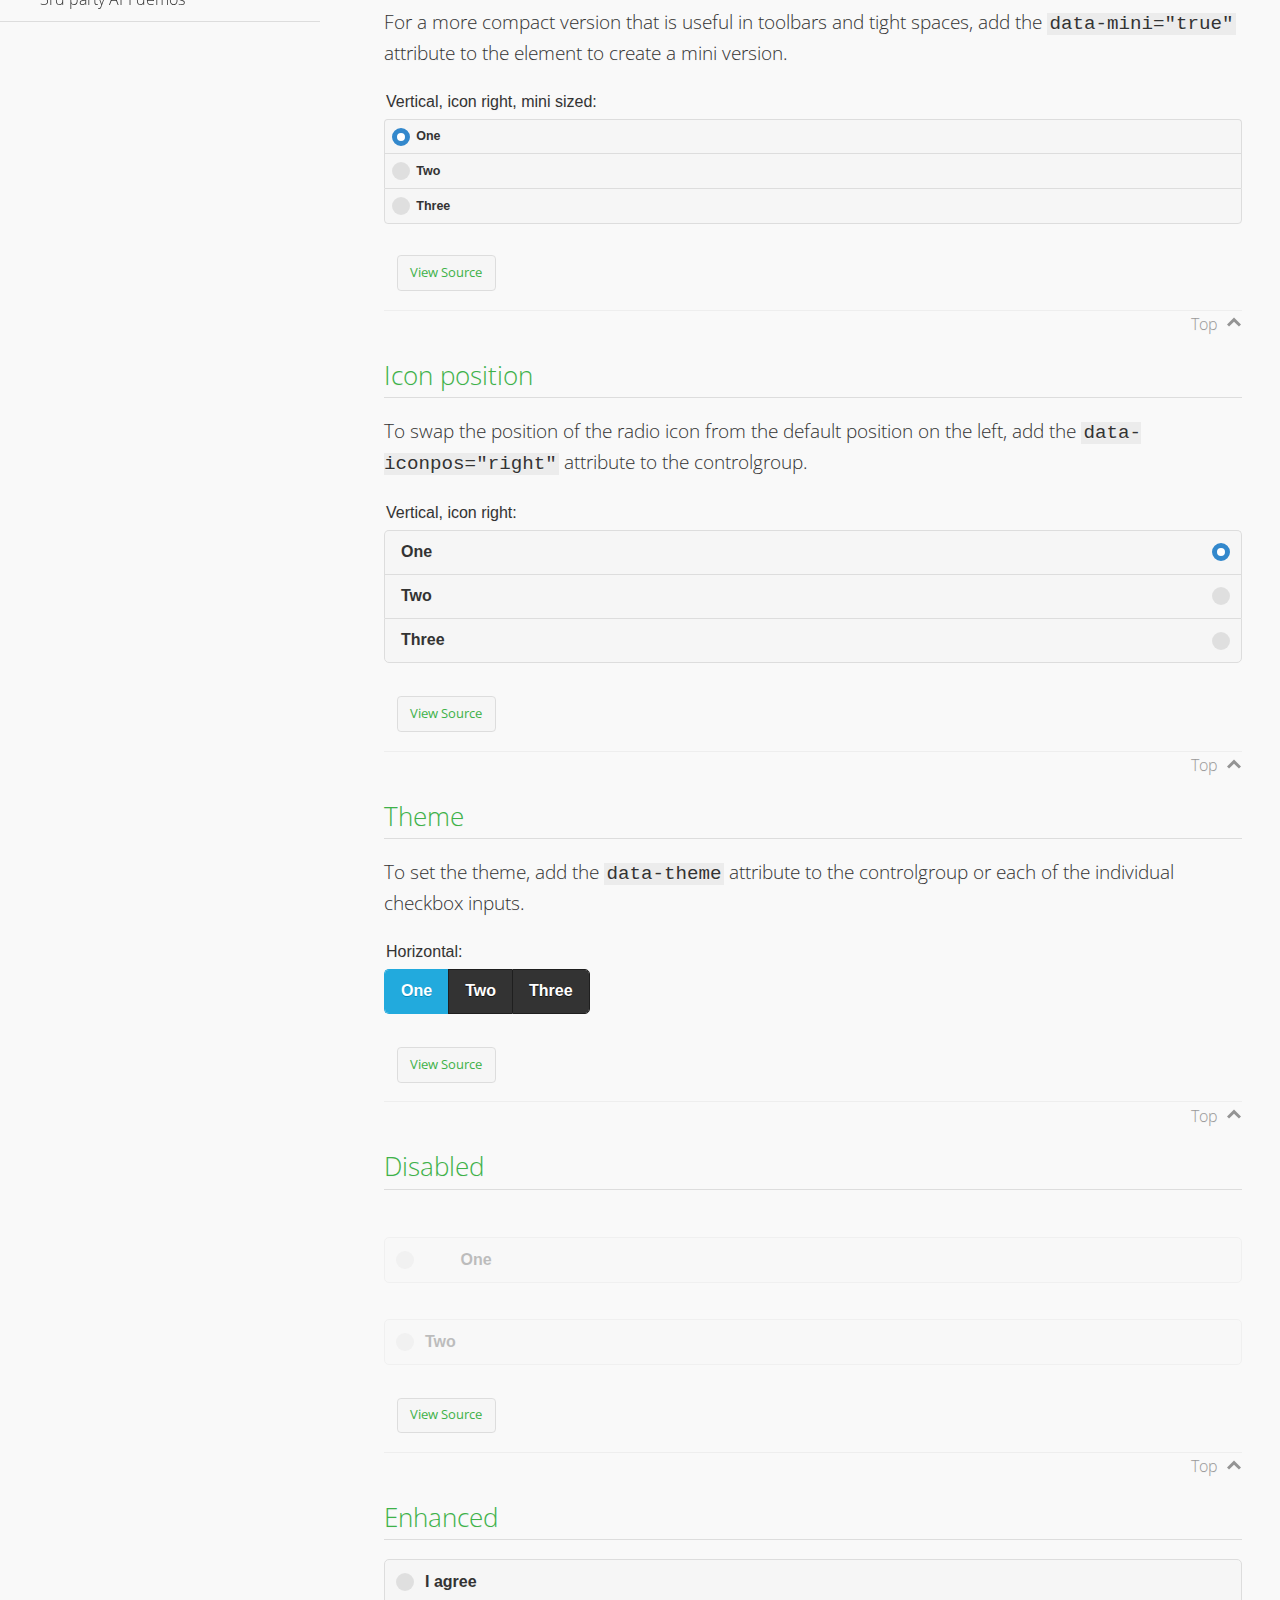
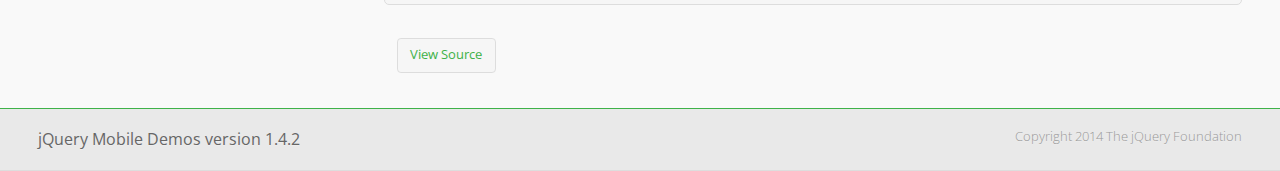
<file: public_html/js/libs/jquery.mobile-1.4.2/demos/checkboxradio-radio/index.html>
<!DOCTYPE html>
<html>
<head>
	<meta charset="utf-8">
	<meta name="viewport" content="width=device-width, initial-scale=1">
	<title>Radio buttons - jQuery Mobile Demos</title>
	<link rel="shortcut icon" href="../favicon.ico">
    <link rel="stylesheet" href="http://fonts.googleapis.com/css?family=Open+Sans:300,400,700">
	<link rel="stylesheet" href="../css/themes/default/jquery.mobile-1.4.2.min.css">
	<link rel="stylesheet" href="../_assets/css/jqm-demos.css">
	<script src="../js/jquery.js"></script>
	<script src="../_assets/js/index.js"></script>
	<script src="../js/jquery.mobile-1.4.2.min.js"></script>
</head>
<div data-role="page" class="jqm-demos" data-quicklinks="true">

	<div data-role="header" class="jqm-header">
		<h2><a href="../" title="jQuery Mobile Demos home"><img src="../_assets/img/jquery-logo.png" alt="jQuery Mobile"></a></h2>
		<p><span class="jqm-version"></span> Demos</p>
		<a href="#" class="jqm-navmenu-link ui-btn ui-btn-icon-notext ui-corner-all ui-icon-bars ui-nodisc-icon ui-alt-icon ui-btn-left">Menu</a>
		<a href="#" class="jqm-search-link ui-btn ui-btn-icon-notext ui-corner-all ui-icon-search ui-nodisc-icon ui-alt-icon ui-btn-right">Search</a>
	</div><!-- /header -->

	<div role="main" class="ui-content jqm-content">

		<h1>Radio buttons</h1>

		<p>Radio inputs are used to provide a list of options where only a single option can be selected. Radio buttons are enhanced by the checkboxradio widget.</p>

		<h2>Basic markup</h2>

		<p>To create a set of radio buttons, add an <code>input</code> with a <code>type="radio"</code> attribute and a corresponding <code>label</code>. Set the <code>for</code> attribute of the <code>label</code> to match the <code>id</code> of the <code>input</code> so they are semantically associated.</p>

		<div data-demo-html="true">
            <form>
				<label>
					<input type="radio" name="radio-choice-0" id="radio-choice-0a">One
				</label>

                <label for="radio-choice-0b">Two</label>
                <input type="radio" name="radio-choice-0" id="radio-choice-0b" class="custom">
        	</form>
		</div><!--/demo-html -->

		<h2>Vertical group</h2>

		<p>To visually integrate multiple radio buttons into a vertically grouped button set, the framework will automatically remove all margins between buttons and round only the top and bottom corners of the set if there is a <code> data-role="controlgroup"</code> attribute on the container.</p>

		<div data-demo-html="true">
            <form>
            		<fieldset data-role="controlgroup">
					<legend>Vertical:</legend>
					<input type="radio" name="radio-choice-v-2" id="radio-choice-v-2a" value="on" checked="checked">
					<label for="radio-choice-v-2a">One</label>
					<input type="radio" name="radio-choice-v-2" id="radio-choice-v-2b" value="off">
					<label for="radio-choice-v-2b">Two</label>
					<input type="radio" name="radio-choice-v-2" id="radio-choice-v-2c" value="other">
					<label for="radio-choice-v-2c">Three</label>
				</fieldset>
        	</form>
		</div><!--/demo-html -->

		<h2>Horizontal group</h2>

		<p>To make a horizontal button set, add the <code> data-type="horizontal"</code> to the <code>fieldset</code>.</p>

		<div data-demo-html="true">
            <form>
				<fieldset data-role="controlgroup" data-type="horizontal">
					<legend>Horizontal:</legend>
					<input type="radio" name="radio-choice-h-2" id="radio-choice-h-2a" value="on" checked="checked">
					<label for="radio-choice-h-2a">One</label>
					<input type="radio" name="radio-choice-h-2" id="radio-choice-h-2b" value="off">
					<label for="radio-choice-h-2b">Two</label>
					<input type="radio" name="radio-choice-h-2" id="radio-choice-h-2c" value="other">
					<label for="radio-choice-h-2c">Three</label>
				</fieldset>
        	</form>
		</div><!--/demo-html -->

		<h2>Mini size</h2>

		<p>For a more compact version that is useful in toolbars and tight spaces, add the <code>data-mini="true"</code> attribute to the element to create a mini version. </p>

		<div data-demo-html="true">
            <form>
				<fieldset data-role="controlgroup" data-mini="true">
					<legend>Vertical, icon right, mini sized:</legend>
					<input type="radio" name="radio-choice-v-6" id="radio-choice-v-6a" value="on" checked="checked">
					<label for="radio-choice-v-6a">One</label>
					<input type="radio" name="radio-choice-v-6" id="radio-choice-v-6b" value="off">
					<label for="radio-choice-v-6b">Two</label>
					<input type="radio" name="radio-choice-v-6" id="radio-choice-v-6c" value="other">
					<label for="radio-choice-v-6c">Three</label>
				</fieldset>
        	</form>
		</div><!--/demo-html -->

		<h2>Icon position</h2>

		<p>To swap the position of the radio icon from the default position on the left, add the <code>data-iconpos="right"</code> attribute to the controlgroup.</p>

		<div data-demo-html="true">
            <form>
				<fieldset data-role="controlgroup" data-iconpos="right">
					<legend>Vertical, icon right:</legend>
					<input type="radio" name="radio-choice-w-6" id="radio-choice-w-6a" value="on" checked="checked">
					<label for="radio-choice-w-6a">One</label>
					<input type="radio" name="radio-choice-w-6" id="radio-choice-w-6b" value="off">
					<label for="radio-choice-w-6b">Two</label>
					<input type="radio" name="radio-choice-w-6" id="radio-choice-w-6c" value="other">
					<label for="radio-choice-w-6c">Three</label>
				</fieldset>
        	</form>
		</div><!--/demo-html -->

		<h2>Theme</h2>

		<p>To set the theme, add the <code>data-theme</code> attribute to the controlgroup or each of the individual checkbox inputs.</p>

		<div data-demo-html="true">
            <form>
            	<fieldset data-role="controlgroup" data-theme="b" data-type="horizontal">
					<legend>Horizontal:</legend>
					<input type="radio" name="radio-choice-t-6" id="radio-choice-t-6a" value="on" checked="checked">
					<label for="radio-choice-t-6a">One</label>
					<input type="radio" name="radio-choice-t-6" id="radio-choice-t-6b" value="off">
					<label for="radio-choice-t-6b">Two</label>
					<input type="radio" name="radio-choice-t-6" id="radio-choice-t-6c" value="other">
					<label for="radio-choice-t-6c">Three</label>
				</fieldset>
        	</form>
		</div><!--/demo-html -->

		<h2>Disabled</h2>

		<div data-demo-html="true">
			<form>
			    <label>
			        <input type="radio" name="radio-choice-7" id="radio-choice-7a" disabled="disabled">One
			    </label>
			    <label for="radio-choice-7b">Two</label>
			    <input type="radio" name="radio-choice-7" id="radio-choice-7b" disabled="disabled">
			</form>
		</div><!--/demo-html -->

		<h2>Enhanced</h2>

		<div data-demo-html="true">
			<div class="ui-radio">
				<label for="radio-enhanced" class="ui-btn ui-corner-all ui-btn-inherit ui-btn-icon-left ui-radio-off">I agree</label>
				<input type="radio" name="radio-enhanced" id="radio-enhanced" data-enhanced="true">
			</div>
		</div><!--/demo-html -->

	</div><!-- /content -->
	    <div data-role="panel" class="jqm-navmenu-panel" data-position="left" data-display="overlay" data-theme="a">
	    	<ul class="jqm-list ui-alt-icon ui-nodisc-icon">
<li data-filtertext="demos homepage" data-icon="home"><a href=".././">Home</a></li>
<li data-filtertext="introduction overview getting started"><a href="../intro/" data-ajax="false">Introduction</a></li>
<li data-filtertext="buttons button markup buttonmarkup method anchor link button element"><a href="../button-markup/" data-ajax="false">Buttons</a></li>
<li data-filtertext="form button widget input button submit reset"><a href="../button/" data-ajax="false">Button widget</a></li>
<li data-role="collapsible" data-collapsed-icon="carat-d" data-expanded-icon="carat-u" data-iconpos="right" data-inset="false">
	<h3>Checkboxradio widget</h3>
	<ul>
		<li data-filtertext="form checkboxradio widget checkbox input checkboxes controlgroups"><a href="../checkboxradio-checkbox/" data-ajax="false">Checkboxes</a></li>
		<li data-filtertext="form checkboxradio widget radio input radio buttons controlgroups"><a href="../checkboxradio-radio/" data-ajax="false">Radio buttons</a></li>
	</ul>
</li>
<li data-role="collapsible" data-collapsed-icon="carat-d" data-expanded-icon="carat-u" data-iconpos="right" data-inset="false">
	<h3>Collapsible (set) widget</h3>
	<ul>
		<li data-filtertext="collapsibles content formatting"><a href="../collapsible/" data-ajax="false">Collapsible</a></li>
		<li data-filtertext="dynamic collapsible set accordion append expand"><a href="../collapsible-dynamic/" data-ajax="false">Dynamic collapsibles</a></li>
		<li data-filtertext="accordions collapsible set widget content formatting grouped collapsibles"><a href="../collapsibleset/" data-ajax="false">Collapsible set</a></li>
	</ul>
</li>
<li data-role="collapsible" data-collapsed-icon="carat-d" data-expanded-icon="carat-u" data-iconpos="right" data-inset="false">
	<h3>Controlgroup widget</h3>
	<ul>
		<li data-filtertext="controlgroups selectmenu checkboxradio input grouped buttons horizontal vertical"><a href="../controlgroup/" data-ajax="false">Controlgroup</a></li>
		<li data-filtertext="dynamic controlgroup dynamically add buttons"><a href="../controlgroup-dynamic/" data-ajax="false">Dynamic controlgroups</a></li>
	</ul>
</li>
<li data-filtertext="form datepicker widget date input"><a href="../datepicker/" data-ajax="false">Datepicker</a></li>
<li data-role="collapsible" data-collapsed-icon="carat-d" data-expanded-icon="carat-u" data-iconpos="right" data-inset="false">
	<h3>Events</h3>
	<ul>
		<li data-filtertext="swipe to delete list items listviews swipe events"><a href="../swipe-list/" data-ajax="false">Swipe list items</a></li>
		<li data-filtertext="swipe to navigate swipe page navigation swipe events"><a href="../swipe-page/" data-ajax="false">Swipe page navigation</a></li>
	</ul>
</li>
<li data-filtertext="filterable filter elements sorting searching listview table"><a href="../filterable/" data-ajax="false">Filterable widget</a></li>
<li data-filtertext="form flipswitch widget flip toggle switch binary select checkbox input"><a href="../flipswitch/" data-ajax="false">Flipswitch widget</a></li>
<li data-role="collapsible" data-collapsed-icon="carat-d" data-expanded-icon="carat-u" data-iconpos="right" data-inset="false">
	<h3>Forms</h3>
	<ul>
		<li data-filtertext="forms text checkbox radio range button submit reset inputs selects textarea slider flipswitch label form elements"><a href="../forms/" data-ajax="false">Forms</a></li>
		<li data-filtertext="form hide labels hidden accessible ui-hidden-accessible forms"><a href="../forms-label-hidden-accessible/" data-ajax="false">Hide labels</a></li>
		<li data-filtertext="form field containers fieldcontain ui-field-contain forms"><a href="../forms-field-contain/" data-ajax="false">Field containers</a></li>
		<li data-filtertext="forms disabled form elements"><a href="../forms-disabled/" data-ajax="false">Forms disabled</a></li>
		<li data-filtertext="forms gallery examples overview forms text checkbox radio range button submit reset inputs selects textarea slider flipswitch label form elements"><a href="../forms-gallery/" data-ajax="false">Forms gallery</a></li>
	</ul>
</li>
<li data-role="collapsible" data-collapsed-icon="carat-d" data-expanded-icon="carat-u" data-iconpos="right" data-inset="false">
	<h3>Grids</h3>
	<ul>
		<li data-filtertext="grids columns blocks content formatting rwd responsive css framework"><a href="../grids/" data-ajax="false">Grids</a></li>
		<li data-filtertext="buttons in grids css framework"><a href="../grids-buttons/" data-ajax="false">Buttons in grids</a></li>
		<li data-filtertext="custom responsive grids rwd css framework"><a href="../grids-custom-responsive/" data-ajax="false">Custom responsive grids</a></li>
	</ul>
</li>
<li data-filtertext="blocks content formatting sections heading"><a href="../body-bar-classes/" data-ajax="false">Grouping and dividing content</a></li>
<li data-role="collapsible" data-collapsed-icon="carat-d" data-expanded-icon="carat-u" data-iconpos="right" data-inset="false">
	<h3>Icons</h3>
	<ul>
		<li data-filtertext="button icons svg disc alt custom icon position"><a href="../icons/" data-ajax="false">Icons</a></li>
		<li data-filtertext=""><a href="../icons-grunticon/" data-ajax="false">Grunticon loader</a></li>
	</ul>
</li>
<li data-role="collapsible" data-collapsed-icon="carat-d" data-expanded-icon="carat-u" data-iconpos="right" data-inset="false">
	<h3>Listview widget</h3>
	<ul>
		<li data-filtertext="listview widget thumbnails icons nested split button collapsible ul ol"><a href="../listview/" data-ajax="false">Listview</a></li>
		<li data-filtertext="autocomplete filterable reveal listview filtertextbeforefilter placeholder"><a href="../listview-autocomplete/" data-ajax="false">Listview autocomplete</a></li>
		<li data-filtertext="autocomplete filterable reveal listview remote data filtertextbeforefilter placeholder"><a href="../listview-autocomplete-remote/" data-ajax="false">Listview autocomplete remote data</a></li>
		<li data-filtertext="autodividers anchor jump scroll linkbars listview lists ul ol"><a href="../listview-autodividers-linkbar/" data-ajax="false">Listview autodividers linkbar</a></li>
		<li data-filtertext="listview autodividers selector autodividersselector lists ul ol"><a href="../listview-autodividers-selector/" data-ajax="false">Listview autodividers selector</a></li>
		<li data-filtertext="listview nested list items"><a href="../listview-nested-lists/" data-ajax="false">Listview Nested Listviews</a></li>
		<li data-filtertext="listview collapsible list items flat"><a href="../listview-collapsible-item-flat/" data-ajax="false">Listview collapsible list items (flat)</a></li>
		<li data-filtertext="listview collapsible list indented"><a href="../listview-collapsible-item-indented/" data-ajax="false">Listview collapsible list items (indented)</a></li>
		<li data-filtertext="grid listview responsive grids responsive listviews lists ul"><a href="../listview-grid/" data-ajax="false">Listview responsive grid</a></li>
	</ul>
</li>
<li data-filtertext="loader widget page loading navigation overlay spinner"><a href="../loader/" data-ajax="false">Loader widget</a></li>
<li data-filtertext="navbar widget navmenu toolbars header footer"><a href="../navbar/" data-ajax="false">Navbar widget</a></li>
<li data-role="collapsible" data-collapsed-icon="carat-d" data-expanded-icon="carat-u" data-iconpos="right" data-inset="false">
	<h3>Navigation</h3>
	<ul>
		<li data-filtertext="ajax navigation navigate widget history event method"><a href="../navigation/" data-ajax="false">Navigation</a></li>
		<li data-filtertext="linking pages page links navigation ajax prefetch cache"><a href="../navigation-linking-pages/" data-ajax="false">Linking pages</a></li>
		<li data-filtertext="php redirect server redirection server-side navigation"><a href="../navigation-php-redirect/" data-ajax="false">PHP redirect demo</a></li>
		<li data-filtertext="navigation redirection hash query"><a href="../navigation-hash-processing/" data-ajax="false">Hash processing demo</a></li>
	</ul>
</li>
<li data-role="collapsible" data-collapsed-icon="carat-d" data-expanded-icon="carat-u" data-iconpos="right" data-inset="false">
	<h3>Pages</h3>
	<ul>
		<li data-filtertext="pages page widget ajax navigation"><a href="../pages/" data-ajax="false">Pages</a></li>
		<li data-filtertext="single page"><a href="../pages-single-page/" data-ajax="false">Single page</a></li>
		<li data-filtertext="multipage multi-page page"><a href="../pages-multi-page/" data-ajax="false">Multi-page template</a></li>
		<li data-filtertext="dialog page widget modal popup"><a href="../pages-dialog/" data-ajax="false">Dialog page</a></li>
	</ul>
</li>
<li data-role="collapsible" data-collapsed-icon="carat-d" data-expanded-icon="carat-u" data-iconpos="right" data-inset="false">
	<h3>Panel widget</h3>
	<ul>
		<li data-filtertext="panel widget sliding panels reveal push overlay responsive"><a href="../panel/" data-ajax="false">Panel</a></li>
		<li data-filtertext=""><a href="../panel-external/" data-ajax="false">External panels</a></li>
		<li data-filtertext="panel "><a href="../panel-fixed/" data-ajax="false">Fixed panels</a></li>
		<li data-filtertext="panel slide panels sliding panels shadow rwd responsive breakpoint"><a href="../panel-responsive/" data-ajax="false">Panels responsive</a></li>
		<li data-filtertext="panel custom style custom panel width reveal shadow listview panel styling page background wrapper"><a href="../panel-styling/" data-ajax="false">Custom panel style</a></li>
		<li data-filtertext="panel open on swipe"><a href="../panel-swipe-open/" data-ajax="false">Panel open on swipe</a></li>
		<li data-filtertext="panels outside page internal external toolbars"><a href="../panel-external-internal/" data-ajax="false">Panel external and internal</a></li>
	</ul>
</li>
<li data-role="collapsible" data-collapsed-icon="carat-d" data-expanded-icon="carat-u" data-iconpos="right" data-inset="false">
	<h3>Popup widget</h3>
	<ul>
		<li data-filtertext="popup widget popups dialog modal transition tooltip lightbox form overlay screen flip pop fade transition"><a href="../popup/" data-ajax="false">Popup</a></li>
		<li data-filtertext="popup alignment position"><a href="../popup-alignment/" data-ajax="false">Popup alignment</a></li>
		<li data-filtertext="popup arrow size popups popover"><a href="../popup-arrow-size/" data-ajax="false">Popup arrow size</a></li>
		<li data-filtertext="dynamic popups popup images lightbox"><a href="../popup-dynamic/" data-ajax="false">Dynamic popups</a></li>
		<li data-filtertext="popups with iframes scaling"><a href="../popup-iframe/" data-ajax="false">Popups with iframes</a></li>
		<li data-filtertext="popup image scaling"><a href="../popup-image-scaling/" data-ajax="false">Popup image scaling</a></li>
		<li data-filtertext="external popup outside multi-page"><a href="../popup-outside-multipage" data-ajax="false">Popup outside multi-page</a></li>
	</ul>
</li>
<li data-filtertext="form rangeslider widget dual sliders dual handle sliders range input"><a href="../rangeslider/" data-ajax="false">Rangeslider widget</a></li>
<li data-filtertext="responsive web design rwd adaptive progressive enhancement PE accessible mobile breakpoints media query media queries"><a href="../rwd/" data-ajax="false">Responsive Web Design</a></li>
<li data-role="collapsible" data-collapsed-icon="carat-d" data-expanded-icon="carat-u" data-iconpos="right" data-inset="false">
	<h3>Selectmenu widget</h3>
	<ul>
		<li data-filtertext="form selectmenu widget select input custom select menu selects"><a href="../selectmenu/" data-ajax="false">Selectmenu</a></li>
		<li data-filtertext="form custom select menu selectmenu widget custom menu option optgroup multiple selects"><a href="../selectmenu-custom/" data-ajax="false">Custom select menu</a></li>
		<li data-filtertext="filterable select filter popup dialog"><a href="../selectmenu-custom-filter/" data-ajax="false">Custom select menu with filter</a></li>
	</ul>
</li>
<li data-role="collapsible" data-collapsed-icon="carat-d" data-expanded-icon="carat-u" data-iconpos="right" data-inset="false">
	<h3>Slider widget</h3>
	<ul>
		<li data-filtertext="form slider widget range input single sliders"><a href="../slider/" data-ajax="false">Slider</a></li>
		<li data-filtertext="form slider widget flipswitch slider binary select flip toggle switch"><a href="../slider-flipswitch/" data-ajax="false">Slider flip toggle switch</a></li>
		<li data-filtertext="form slider tooltip handle value input range sliders"><a href="../slider-tooltip/" data-ajax="false">Slider tooltip</a></li>
	</ul>
</li>
<li data-role="collapsible" data-collapsed-icon="carat-d" data-expanded-icon="carat-u" data-iconpos="right" data-inset="false">
	<h3>Table widget</h3>
	<ul>
		<li data-filtertext="table widget reflow column toggle th td responsive tables rwd hide show tabular"><a href="../table-column-toggle/" data-ajax="false">Table Column Toggle</a></li>
		<li data-filtertext="table column toggle phone comparison demo"><a href="../table-column-toggle-example/" data-ajax="false">Table Column Toggle demo</a></li>
		<li data-filtertext="responsive tables table column toggle heading groups rwd breakpoint"><a href="../table-column-toggle-heading-groups/" data-ajax="false">Table Column Toggle heading groups</a></li>
		<li data-filtertext="responsive tables table column toggle hide rwd breakpoint customization options"><a href="../table-column-toggle-options/" data-ajax="false">Table Column Toggle options</a></li>
		<li data-filtertext="table reflow th td responsive rwd columns tabular"><a href="../table-reflow/" data-ajax="false">Table Reflow</a></li>
		<li data-filtertext="responsive tables table reflow heading groups rwd breakpoint"><a href="../table-reflow-heading-groups/" data-ajax="false">Table Reflow heading groups</a></li>
		<li data-filtertext="responsive tables table reflow stripes strokes table style"><a href="../table-reflow-stripes-strokes/" data-ajax="false">Table Reflow stripes and strokes</a></li>
		<li data-filtertext="responsive tables table reflow stack custom styles"><a href="../table-reflow-styling/" data-ajax="false">Table Reflow custom styles</a></li>
	</ul>
</li>
<li data-filtertext="ui tabs widget"><a href="../tabs/" data-ajax="false">Tabs widget</a></li>
<li data-filtertext="form textinput widget text input textarea number date time tel email file color password"><a href="../textinput/" data-ajax="false">Textinput widget</a></li>
<li data-role="collapsible" data-collapsed-icon="carat-d" data-expanded-icon="carat-u" data-iconpos="right" data-inset="false">
	<h3>Theming</h3>
	<ul>
		<li data-filtertext="default theme swatches theming style css"><a href="../theme-default/" data-ajax="false">Default theme</a></li>
		<li data-filtertext="classic theme old theme swatches theming style css"><a href="../theme-classic/" data-ajax="false">Classic theme</a></li>
	</ul>
</li>
<li data-role="collapsible" data-collapsed-icon="carat-d" data-expanded-icon="carat-u" data-iconpos="right" data-inset="false">
	<h3>Toolbar widget</h3>
	<ul>
		<li data-filtertext="toolbar widget header footer toolbars fixed fullscreen external sections"><a href="../toolbar/" data-ajax="false">Toolbar</a></li>
		<li data-filtertext="dynamic toolbars dynamically add toolbar header footer"><a href="../toolbar-dynamic/" data-ajax="false">Dynamic toolbars</a></li>
		<li data-filtertext="external toolbars header footer"><a href="../toolbar-external/" data-ajax="false">External toolbars</a></li>
		<li data-filtertext="fixed toolbars header footer"><a href="../toolbar-fixed/" data-ajax="false">Fixed toolbars</a></li>
		<li data-filtertext="fixed fullscreen toolbars header footer"><a href="../toolbar-fixed-fullscreen/" data-ajax="false">Fullscreen toolbars</a></li>
		<li data-filtertext="external fixed toolbars header footer"><a href="../toolbar-fixed-external/" data-ajax="false">Fixed external toolbars</a></li>
		<li data-filtertext="external persistent toolbars header footer navbar navmenu"><a href="../toolbar-fixed-persistent/" data-ajax="false">Persistent toolbars</a></li>
		<li data-filtertext="external ajax optimized toolbars persistent toolbars header footer navbar"><a href="../toolbar-fixed-persistent-optimized/" data-ajax="false">Ajax optimized toolbars</a></li>
		<li data-filtertext="form in toolbars header footer"><a href="../toolbar-fixed-forms/" data-ajax="false">Form in toolbar</a></li>
	</ul>
</li>
<li data-filtertext="page transitions animated pages popup navigation flip slide fade pop"><a href="../transitions/" data-ajax="false">Transitions</a></li>
<li data-role="collapsible" data-collapsed-icon="carat-d" data-expanded-icon="carat-u" data-iconpos="right" data-inset="false">
	<h3>3rd party API demos</h3>
	<ul>
		<li data-filtertext="backbone requirejs navigation router"><a href="../backbone-requirejs/" data-ajax="false">Backbone RequireJS</a></li>
		<li data-filtertext="google maps geolocation demo"><a href="../map-geolocation/" data-ajax="false">Google Maps geolocation</a></li>
		<li data-filtertext="google maps hybrid"><a href="../map-list-toggle/" data-ajax="false">Google Maps list toggle</a></li>
	</ul>
</li>



		     </ul>
		</div><!-- /panel -->


	<div data-role="footer" data-position="fixed" data-tap-toggle="false" class="jqm-footer">
		<p>jQuery Mobile Demos version <span class="jqm-version"></span></p>
		<p>Copyright 2014 The jQuery Foundation</p>
	</div><!-- /footer -->
	<!-- TODO: This should become an external panel so we can add input to markup (unique ID) -->
    <div data-role="panel" class="jqm-search-panel" data-position="right" data-display="overlay" data-theme="a">
		<div class="jqm-search">
			<ul class="jqm-list" data-filter-placeholder="Search demos..." data-filter-reveal="true">
<li data-filtertext="demos homepage" data-icon="home"><a href=".././">Home</a></li>
<li data-filtertext="introduction overview getting started"><a href="../intro/" data-ajax="false">Introduction</a></li>
<li data-filtertext="buttons button markup buttonmarkup method anchor link button element"><a href="../button-markup/" data-ajax="false">Buttons</a></li>
<li data-filtertext="form button widget input button submit reset"><a href="../button/" data-ajax="false">Button widget</a></li>
<li data-role="collapsible" data-collapsed-icon="carat-d" data-expanded-icon="carat-u" data-iconpos="right" data-inset="false">
	<h3>Checkboxradio widget</h3>
	<ul>
		<li data-filtertext="form checkboxradio widget checkbox input checkboxes controlgroups"><a href="../checkboxradio-checkbox/" data-ajax="false">Checkboxes</a></li>
		<li data-filtertext="form checkboxradio widget radio input radio buttons controlgroups"><a href="../checkboxradio-radio/" data-ajax="false">Radio buttons</a></li>
	</ul>
</li>
<li data-role="collapsible" data-collapsed-icon="carat-d" data-expanded-icon="carat-u" data-iconpos="right" data-inset="false">
	<h3>Collapsible (set) widget</h3>
	<ul>
		<li data-filtertext="collapsibles content formatting"><a href="../collapsible/" data-ajax="false">Collapsible</a></li>
		<li data-filtertext="dynamic collapsible set accordion append expand"><a href="../collapsible-dynamic/" data-ajax="false">Dynamic collapsibles</a></li>
		<li data-filtertext="accordions collapsible set widget content formatting grouped collapsibles"><a href="../collapsibleset/" data-ajax="false">Collapsible set</a></li>
	</ul>
</li>
<li data-role="collapsible" data-collapsed-icon="carat-d" data-expanded-icon="carat-u" data-iconpos="right" data-inset="false">
	<h3>Controlgroup widget</h3>
	<ul>
		<li data-filtertext="controlgroups selectmenu checkboxradio input grouped buttons horizontal vertical"><a href="../controlgroup/" data-ajax="false">Controlgroup</a></li>
		<li data-filtertext="dynamic controlgroup dynamically add buttons"><a href="../controlgroup-dynamic/" data-ajax="false">Dynamic controlgroups</a></li>
	</ul>
</li>
<li data-filtertext="form datepicker widget date input"><a href="../datepicker/" data-ajax="false">Datepicker</a></li>
<li data-role="collapsible" data-collapsed-icon="carat-d" data-expanded-icon="carat-u" data-iconpos="right" data-inset="false">
	<h3>Events</h3>
	<ul>
		<li data-filtertext="swipe to delete list items listviews swipe events"><a href="../swipe-list/" data-ajax="false">Swipe list items</a></li>
		<li data-filtertext="swipe to navigate swipe page navigation swipe events"><a href="../swipe-page/" data-ajax="false">Swipe page navigation</a></li>
	</ul>
</li>
<li data-filtertext="filterable filter elements sorting searching listview table"><a href="../filterable/" data-ajax="false">Filterable widget</a></li>
<li data-filtertext="form flipswitch widget flip toggle switch binary select checkbox input"><a href="../flipswitch/" data-ajax="false">Flipswitch widget</a></li>
<li data-role="collapsible" data-collapsed-icon="carat-d" data-expanded-icon="carat-u" data-iconpos="right" data-inset="false">
	<h3>Forms</h3>
	<ul>
		<li data-filtertext="forms text checkbox radio range button submit reset inputs selects textarea slider flipswitch label form elements"><a href="../forms/" data-ajax="false">Forms</a></li>
		<li data-filtertext="form hide labels hidden accessible ui-hidden-accessible forms"><a href="../forms-label-hidden-accessible/" data-ajax="false">Hide labels</a></li>
		<li data-filtertext="form field containers fieldcontain ui-field-contain forms"><a href="../forms-field-contain/" data-ajax="false">Field containers</a></li>
		<li data-filtertext="forms disabled form elements"><a href="../forms-disabled/" data-ajax="false">Forms disabled</a></li>
		<li data-filtertext="forms gallery examples overview forms text checkbox radio range button submit reset inputs selects textarea slider flipswitch label form elements"><a href="../forms-gallery/" data-ajax="false">Forms gallery</a></li>
	</ul>
</li>
<li data-role="collapsible" data-collapsed-icon="carat-d" data-expanded-icon="carat-u" data-iconpos="right" data-inset="false">
	<h3>Grids</h3>
	<ul>
		<li data-filtertext="grids columns blocks content formatting rwd responsive css framework"><a href="../grids/" data-ajax="false">Grids</a></li>
		<li data-filtertext="buttons in grids css framework"><a href="../grids-buttons/" data-ajax="false">Buttons in grids</a></li>
		<li data-filtertext="custom responsive grids rwd css framework"><a href="../grids-custom-responsive/" data-ajax="false">Custom responsive grids</a></li>
	</ul>
</li>
<li data-filtertext="blocks content formatting sections heading"><a href="../body-bar-classes/" data-ajax="false">Grouping and dividing content</a></li>
<li data-role="collapsible" data-collapsed-icon="carat-d" data-expanded-icon="carat-u" data-iconpos="right" data-inset="false">
	<h3>Icons</h3>
	<ul>
		<li data-filtertext="button icons svg disc alt custom icon position"><a href="../icons/" data-ajax="false">Icons</a></li>
		<li data-filtertext=""><a href="../icons-grunticon/" data-ajax="false">Grunticon loader</a></li>
	</ul>
</li>
<li data-role="collapsible" data-collapsed-icon="carat-d" data-expanded-icon="carat-u" data-iconpos="right" data-inset="false">
	<h3>Listview widget</h3>
	<ul>
		<li data-filtertext="listview widget thumbnails icons nested split button collapsible ul ol"><a href="../listview/" data-ajax="false">Listview</a></li>
		<li data-filtertext="autocomplete filterable reveal listview filtertextbeforefilter placeholder"><a href="../listview-autocomplete/" data-ajax="false">Listview autocomplete</a></li>
		<li data-filtertext="autocomplete filterable reveal listview remote data filtertextbeforefilter placeholder"><a href="../listview-autocomplete-remote/" data-ajax="false">Listview autocomplete remote data</a></li>
		<li data-filtertext="autodividers anchor jump scroll linkbars listview lists ul ol"><a href="../listview-autodividers-linkbar/" data-ajax="false">Listview autodividers linkbar</a></li>
		<li data-filtertext="listview autodividers selector autodividersselector lists ul ol"><a href="../listview-autodividers-selector/" data-ajax="false">Listview autodividers selector</a></li>
		<li data-filtertext="listview nested list items"><a href="../listview-nested-lists/" data-ajax="false">Listview Nested Listviews</a></li>
		<li data-filtertext="listview collapsible list items flat"><a href="../listview-collapsible-item-flat/" data-ajax="false">Listview collapsible list items (flat)</a></li>
		<li data-filtertext="listview collapsible list indented"><a href="../listview-collapsible-item-indented/" data-ajax="false">Listview collapsible list items (indented)</a></li>
		<li data-filtertext="grid listview responsive grids responsive listviews lists ul"><a href="../listview-grid/" data-ajax="false">Listview responsive grid</a></li>
	</ul>
</li>
<li data-filtertext="loader widget page loading navigation overlay spinner"><a href="../loader/" data-ajax="false">Loader widget</a></li>
<li data-filtertext="navbar widget navmenu toolbars header footer"><a href="../navbar/" data-ajax="false">Navbar widget</a></li>
<li data-role="collapsible" data-collapsed-icon="carat-d" data-expanded-icon="carat-u" data-iconpos="right" data-inset="false">
	<h3>Navigation</h3>
	<ul>
		<li data-filtertext="ajax navigation navigate widget history event method"><a href="../navigation/" data-ajax="false">Navigation</a></li>
		<li data-filtertext="linking pages page links navigation ajax prefetch cache"><a href="../navigation-linking-pages/" data-ajax="false">Linking pages</a></li>
		<li data-filtertext="php redirect server redirection server-side navigation"><a href="../navigation-php-redirect/" data-ajax="false">PHP redirect demo</a></li>
		<li data-filtertext="navigation redirection hash query"><a href="../navigation-hash-processing/" data-ajax="false">Hash processing demo</a></li>
	</ul>
</li>
<li data-role="collapsible" data-collapsed-icon="carat-d" data-expanded-icon="carat-u" data-iconpos="right" data-inset="false">
	<h3>Pages</h3>
	<ul>
		<li data-filtertext="pages page widget ajax navigation"><a href="../pages/" data-ajax="false">Pages</a></li>
		<li data-filtertext="single page"><a href="../pages-single-page/" data-ajax="false">Single page</a></li>
		<li data-filtertext="multipage multi-page page"><a href="../pages-multi-page/" data-ajax="false">Multi-page template</a></li>
		<li data-filtertext="dialog page widget modal popup"><a href="../pages-dialog/" data-ajax="false">Dialog page</a></li>
	</ul>
</li>
<li data-role="collapsible" data-collapsed-icon="carat-d" data-expanded-icon="carat-u" data-iconpos="right" data-inset="false">
	<h3>Panel widget</h3>
	<ul>
		<li data-filtertext="panel widget sliding panels reveal push overlay responsive"><a href="../panel/" data-ajax="false">Panel</a></li>
		<li data-filtertext=""><a href="../panel-external/" data-ajax="false">External panels</a></li>
		<li data-filtertext="panel "><a href="../panel-fixed/" data-ajax="false">Fixed panels</a></li>
		<li data-filtertext="panel slide panels sliding panels shadow rwd responsive breakpoint"><a href="../panel-responsive/" data-ajax="false">Panels responsive</a></li>
		<li data-filtertext="panel custom style custom panel width reveal shadow listview panel styling page background wrapper"><a href="../panel-styling/" data-ajax="false">Custom panel style</a></li>
		<li data-filtertext="panel open on swipe"><a href="../panel-swipe-open/" data-ajax="false">Panel open on swipe</a></li>
		<li data-filtertext="panels outside page internal external toolbars"><a href="../panel-external-internal/" data-ajax="false">Panel external and internal</a></li>
	</ul>
</li>
<li data-role="collapsible" data-collapsed-icon="carat-d" data-expanded-icon="carat-u" data-iconpos="right" data-inset="false">
	<h3>Popup widget</h3>
	<ul>
		<li data-filtertext="popup widget popups dialog modal transition tooltip lightbox form overlay screen flip pop fade transition"><a href="../popup/" data-ajax="false">Popup</a></li>
		<li data-filtertext="popup alignment position"><a href="../popup-alignment/" data-ajax="false">Popup alignment</a></li>
		<li data-filtertext="popup arrow size popups popover"><a href="../popup-arrow-size/" data-ajax="false">Popup arrow size</a></li>
		<li data-filtertext="dynamic popups popup images lightbox"><a href="../popup-dynamic/" data-ajax="false">Dynamic popups</a></li>
		<li data-filtertext="popups with iframes scaling"><a href="../popup-iframe/" data-ajax="false">Popups with iframes</a></li>
		<li data-filtertext="popup image scaling"><a href="../popup-image-scaling/" data-ajax="false">Popup image scaling</a></li>
		<li data-filtertext="external popup outside multi-page"><a href="../popup-outside-multipage" data-ajax="false">Popup outside multi-page</a></li>
	</ul>
</li>
<li data-filtertext="form rangeslider widget dual sliders dual handle sliders range input"><a href="../rangeslider/" data-ajax="false">Rangeslider widget</a></li>
<li data-filtertext="responsive web design rwd adaptive progressive enhancement PE accessible mobile breakpoints media query media queries"><a href="../rwd/" data-ajax="false">Responsive Web Design</a></li>
<li data-role="collapsible" data-collapsed-icon="carat-d" data-expanded-icon="carat-u" data-iconpos="right" data-inset="false">
	<h3>Selectmenu widget</h3>
	<ul>
		<li data-filtertext="form selectmenu widget select input custom select menu selects"><a href="../selectmenu/" data-ajax="false">Selectmenu</a></li>
		<li data-filtertext="form custom select menu selectmenu widget custom menu option optgroup multiple selects"><a href="../selectmenu-custom/" data-ajax="false">Custom select menu</a></li>
		<li data-filtertext="filterable select filter popup dialog"><a href="../selectmenu-custom-filter/" data-ajax="false">Custom select menu with filter</a></li>
	</ul>
</li>
<li data-role="collapsible" data-collapsed-icon="carat-d" data-expanded-icon="carat-u" data-iconpos="right" data-inset="false">
	<h3>Slider widget</h3>
	<ul>
		<li data-filtertext="form slider widget range input single sliders"><a href="../slider/" data-ajax="false">Slider</a></li>
		<li data-filtertext="form slider widget flipswitch slider binary select flip toggle switch"><a href="../slider-flipswitch/" data-ajax="false">Slider flip toggle switch</a></li>
		<li data-filtertext="form slider tooltip handle value input range sliders"><a href="../slider-tooltip/" data-ajax="false">Slider tooltip</a></li>
	</ul>
</li>
<li data-role="collapsible" data-collapsed-icon="carat-d" data-expanded-icon="carat-u" data-iconpos="right" data-inset="false">
	<h3>Table widget</h3>
	<ul>
		<li data-filtertext="table widget reflow column toggle th td responsive tables rwd hide show tabular"><a href="../table-column-toggle/" data-ajax="false">Table Column Toggle</a></li>
		<li data-filtertext="table column toggle phone comparison demo"><a href="../table-column-toggle-example/" data-ajax="false">Table Column Toggle demo</a></li>
		<li data-filtertext="responsive tables table column toggle heading groups rwd breakpoint"><a href="../table-column-toggle-heading-groups/" data-ajax="false">Table Column Toggle heading groups</a></li>
		<li data-filtertext="responsive tables table column toggle hide rwd breakpoint customization options"><a href="../table-column-toggle-options/" data-ajax="false">Table Column Toggle options</a></li>
		<li data-filtertext="table reflow th td responsive rwd columns tabular"><a href="../table-reflow/" data-ajax="false">Table Reflow</a></li>
		<li data-filtertext="responsive tables table reflow heading groups rwd breakpoint"><a href="../table-reflow-heading-groups/" data-ajax="false">Table Reflow heading groups</a></li>
		<li data-filtertext="responsive tables table reflow stripes strokes table style"><a href="../table-reflow-stripes-strokes/" data-ajax="false">Table Reflow stripes and strokes</a></li>
		<li data-filtertext="responsive tables table reflow stack custom styles"><a href="../table-reflow-styling/" data-ajax="false">Table Reflow custom styles</a></li>
	</ul>
</li>
<li data-filtertext="ui tabs widget"><a href="../tabs/" data-ajax="false">Tabs widget</a></li>
<li data-filtertext="form textinput widget text input textarea number date time tel email file color password"><a href="../textinput/" data-ajax="false">Textinput widget</a></li>
<li data-role="collapsible" data-collapsed-icon="carat-d" data-expanded-icon="carat-u" data-iconpos="right" data-inset="false">
	<h3>Theming</h3>
	<ul>
		<li data-filtertext="default theme swatches theming style css"><a href="../theme-default/" data-ajax="false">Default theme</a></li>
		<li data-filtertext="classic theme old theme swatches theming style css"><a href="../theme-classic/" data-ajax="false">Classic theme</a></li>
	</ul>
</li>
<li data-role="collapsible" data-collapsed-icon="carat-d" data-expanded-icon="carat-u" data-iconpos="right" data-inset="false">
	<h3>Toolbar widget</h3>
	<ul>
		<li data-filtertext="toolbar widget header footer toolbars fixed fullscreen external sections"><a href="../toolbar/" data-ajax="false">Toolbar</a></li>
		<li data-filtertext="dynamic toolbars dynamically add toolbar header footer"><a href="../toolbar-dynamic/" data-ajax="false">Dynamic toolbars</a></li>
		<li data-filtertext="external toolbars header footer"><a href="../toolbar-external/" data-ajax="false">External toolbars</a></li>
		<li data-filtertext="fixed toolbars header footer"><a href="../toolbar-fixed/" data-ajax="false">Fixed toolbars</a></li>
		<li data-filtertext="fixed fullscreen toolbars header footer"><a href="../toolbar-fixed-fullscreen/" data-ajax="false">Fullscreen toolbars</a></li>
		<li data-filtertext="external fixed toolbars header footer"><a href="../toolbar-fixed-external/" data-ajax="false">Fixed external toolbars</a></li>
		<li data-filtertext="external persistent toolbars header footer navbar navmenu"><a href="../toolbar-fixed-persistent/" data-ajax="false">Persistent toolbars</a></li>
		<li data-filtertext="external ajax optimized toolbars persistent toolbars header footer navbar"><a href="../toolbar-fixed-persistent-optimized/" data-ajax="false">Ajax optimized toolbars</a></li>
		<li data-filtertext="form in toolbars header footer"><a href="../toolbar-fixed-forms/" data-ajax="false">Form in toolbar</a></li>
	</ul>
</li>
<li data-filtertext="page transitions animated pages popup navigation flip slide fade pop"><a href="../transitions/" data-ajax="false">Transitions</a></li>
<li data-role="collapsible" data-collapsed-icon="carat-d" data-expanded-icon="carat-u" data-iconpos="right" data-inset="false">
	<h3>3rd party API demos</h3>
	<ul>
		<li data-filtertext="backbone requirejs navigation router"><a href="../backbone-requirejs/" data-ajax="false">Backbone RequireJS</a></li>
		<li data-filtertext="google maps geolocation demo"><a href="../map-geolocation/" data-ajax="false">Google Maps geolocation</a></li>
		<li data-filtertext="google maps hybrid"><a href="../map-list-toggle/" data-ajax="false">Google Maps list toggle</a></li>
	</ul>
</li>



			</ul>
		</div>
	</div><!-- /panel -->


</div><!-- /page -->

</body>
</html>
</file>
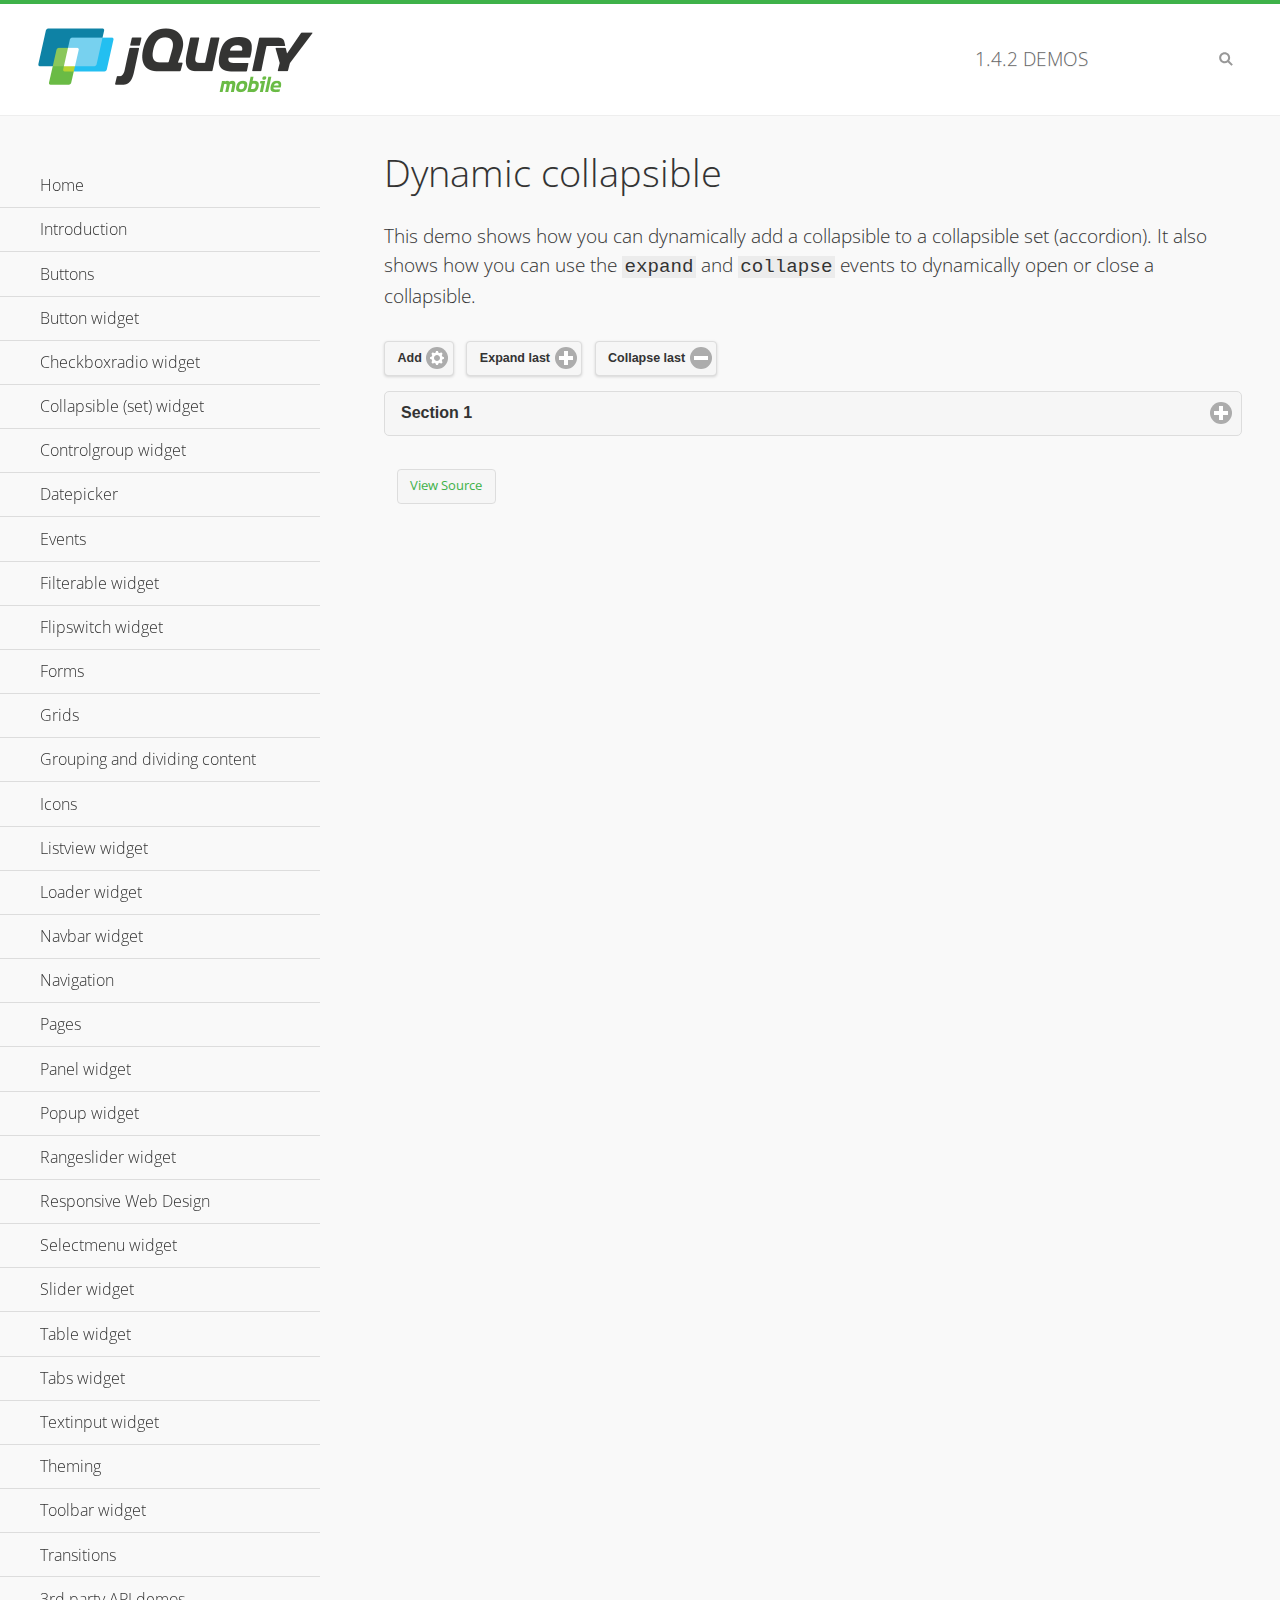
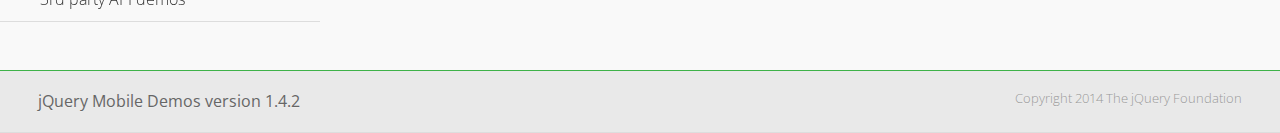
<file: public_html/js/libs/jquery.mobile-1.4.2/demos/collapsible-dynamic/index.html>
<!DOCTYPE html>
<html>
<head>
	<meta charset="utf-8">
	<meta name="viewport" content="width=device-width, initial-scale=1">
	<title>Dynamic collapsible - jQuery Mobile Demos</title>
	<link rel="shortcut icon" href="../favicon.ico">
    <link rel="stylesheet" href="http://fonts.googleapis.com/css?family=Open+Sans:300,400,700">
	<link rel="stylesheet" href="../css/themes/default/jquery.mobile-1.4.2.min.css">
	<link rel="stylesheet" href="../_assets/css/jqm-demos.css">
	<script src="../js/jquery.js"></script>
	<script src="../_assets/js/index.js"></script>
	<script src="../js/jquery.mobile-1.4.2.min.js"></script>
	<script>
		$( document ).on( "pagecreate", function() {
			var nextId = 1;

			$("#add").click(function() {
				nextId++;
				var content = "<div data-role='collapsible' id='set" + nextId + "'><h3>Section " + nextId + "</h3><p>I am the collapsible content in a set so this feels like an accordion. I am hidden by default because I have the 'collapsed' state; you need to expand the header to see me.</p></div>";

				$( "#set" ).append( content ).collapsibleset( "refresh" );
			});

			$( "#expand" ).click(function() {
				$("#set").children(":last").collapsible( "expand" );
			});

			$( "#collapse" ).click(function() {
				$( "#set" ).children( ":last" ).collapsible( "collapse" );
			});
		});
	</script>
</head>
<body>
<div data-role="page" class="jqm-demos">

	<div data-role="header" class="jqm-header">
		<h2><a href="../" title="jQuery Mobile Demos home"><img src="../_assets/img/jquery-logo.png" alt="jQuery Mobile"></a></h2>
		<p><span class="jqm-version"></span> Demos</p>
		<a href="#" class="jqm-navmenu-link ui-btn ui-btn-icon-notext ui-corner-all ui-icon-bars ui-nodisc-icon ui-alt-icon ui-btn-left">Menu</a>
		<a href="#" class="jqm-search-link ui-btn ui-btn-icon-notext ui-corner-all ui-icon-search ui-nodisc-icon ui-alt-icon ui-btn-right">Search</a>
	</div><!-- /header -->

	<div role="main" class="ui-content jqm-content">

        <h1>Dynamic collapsible</h1>

        <p>This demo shows how you can dynamically add a collapsible to a collapsible set (accordion). It also shows how you can use the <code>expand</code> and <code>collapse</code> events to dynamically open or close a collapsible.</p>

        <div data-demo-html="true" data-demo-js="true">
            <button type="button" data-icon="gear" data-iconpos="right" data-mini="true" data-inline="true" id="add">Add</button>
            <button type="button" data-icon="plus" data-iconpos="right" data-mini="true" data-inline="true" id="expand">Expand last</button>
            <button type="button" data-icon="minus" data-iconpos="right" data-mini="true" data-inline="true" id="collapse">Collapse last</button>

            <div data-role="collapsibleset" data-content-theme="a" data-iconpos="right" id="set">
                <div data-role="collapsible" id="set1" data-collapsed="true">
                    <h3>Section 1</h3>
                    <p>I'm the collapsible content.</p>
                </div>
            </div>

        </div><!--/demo-html -->

	</div><!-- /content -->
	    <div data-role="panel" class="jqm-navmenu-panel" data-position="left" data-display="overlay" data-theme="a">
	    	<ul class="jqm-list ui-alt-icon ui-nodisc-icon">
<li data-filtertext="demos homepage" data-icon="home"><a href=".././">Home</a></li>
<li data-filtertext="introduction overview getting started"><a href="../intro/" data-ajax="false">Introduction</a></li>
<li data-filtertext="buttons button markup buttonmarkup method anchor link button element"><a href="../button-markup/" data-ajax="false">Buttons</a></li>
<li data-filtertext="form button widget input button submit reset"><a href="../button/" data-ajax="false">Button widget</a></li>
<li data-role="collapsible" data-collapsed-icon="carat-d" data-expanded-icon="carat-u" data-iconpos="right" data-inset="false">
	<h3>Checkboxradio widget</h3>
	<ul>
		<li data-filtertext="form checkboxradio widget checkbox input checkboxes controlgroups"><a href="../checkboxradio-checkbox/" data-ajax="false">Checkboxes</a></li>
		<li data-filtertext="form checkboxradio widget radio input radio buttons controlgroups"><a href="../checkboxradio-radio/" data-ajax="false">Radio buttons</a></li>
	</ul>
</li>
<li data-role="collapsible" data-collapsed-icon="carat-d" data-expanded-icon="carat-u" data-iconpos="right" data-inset="false">
	<h3>Collapsible (set) widget</h3>
	<ul>
		<li data-filtertext="collapsibles content formatting"><a href="../collapsible/" data-ajax="false">Collapsible</a></li>
		<li data-filtertext="dynamic collapsible set accordion append expand"><a href="../collapsible-dynamic/" data-ajax="false">Dynamic collapsibles</a></li>
		<li data-filtertext="accordions collapsible set widget content formatting grouped collapsibles"><a href="../collapsibleset/" data-ajax="false">Collapsible set</a></li>
	</ul>
</li>
<li data-role="collapsible" data-collapsed-icon="carat-d" data-expanded-icon="carat-u" data-iconpos="right" data-inset="false">
	<h3>Controlgroup widget</h3>
	<ul>
		<li data-filtertext="controlgroups selectmenu checkboxradio input grouped buttons horizontal vertical"><a href="../controlgroup/" data-ajax="false">Controlgroup</a></li>
		<li data-filtertext="dynamic controlgroup dynamically add buttons"><a href="../controlgroup-dynamic/" data-ajax="false">Dynamic controlgroups</a></li>
	</ul>
</li>
<li data-filtertext="form datepicker widget date input"><a href="../datepicker/" data-ajax="false">Datepicker</a></li>
<li data-role="collapsible" data-collapsed-icon="carat-d" data-expanded-icon="carat-u" data-iconpos="right" data-inset="false">
	<h3>Events</h3>
	<ul>
		<li data-filtertext="swipe to delete list items listviews swipe events"><a href="../swipe-list/" data-ajax="false">Swipe list items</a></li>
		<li data-filtertext="swipe to navigate swipe page navigation swipe events"><a href="../swipe-page/" data-ajax="false">Swipe page navigation</a></li>
	</ul>
</li>
<li data-filtertext="filterable filter elements sorting searching listview table"><a href="../filterable/" data-ajax="false">Filterable widget</a></li>
<li data-filtertext="form flipswitch widget flip toggle switch binary select checkbox input"><a href="../flipswitch/" data-ajax="false">Flipswitch widget</a></li>
<li data-role="collapsible" data-collapsed-icon="carat-d" data-expanded-icon="carat-u" data-iconpos="right" data-inset="false">
	<h3>Forms</h3>
	<ul>
		<li data-filtertext="forms text checkbox radio range button submit reset inputs selects textarea slider flipswitch label form elements"><a href="../forms/" data-ajax="false">Forms</a></li>
		<li data-filtertext="form hide labels hidden accessible ui-hidden-accessible forms"><a href="../forms-label-hidden-accessible/" data-ajax="false">Hide labels</a></li>
		<li data-filtertext="form field containers fieldcontain ui-field-contain forms"><a href="../forms-field-contain/" data-ajax="false">Field containers</a></li>
		<li data-filtertext="forms disabled form elements"><a href="../forms-disabled/" data-ajax="false">Forms disabled</a></li>
		<li data-filtertext="forms gallery examples overview forms text checkbox radio range button submit reset inputs selects textarea slider flipswitch label form elements"><a href="../forms-gallery/" data-ajax="false">Forms gallery</a></li>
	</ul>
</li>
<li data-role="collapsible" data-collapsed-icon="carat-d" data-expanded-icon="carat-u" data-iconpos="right" data-inset="false">
	<h3>Grids</h3>
	<ul>
		<li data-filtertext="grids columns blocks content formatting rwd responsive css framework"><a href="../grids/" data-ajax="false">Grids</a></li>
		<li data-filtertext="buttons in grids css framework"><a href="../grids-buttons/" data-ajax="false">Buttons in grids</a></li>
		<li data-filtertext="custom responsive grids rwd css framework"><a href="../grids-custom-responsive/" data-ajax="false">Custom responsive grids</a></li>
	</ul>
</li>
<li data-filtertext="blocks content formatting sections heading"><a href="../body-bar-classes/" data-ajax="false">Grouping and dividing content</a></li>
<li data-role="collapsible" data-collapsed-icon="carat-d" data-expanded-icon="carat-u" data-iconpos="right" data-inset="false">
	<h3>Icons</h3>
	<ul>
		<li data-filtertext="button icons svg disc alt custom icon position"><a href="../icons/" data-ajax="false">Icons</a></li>
		<li data-filtertext=""><a href="../icons-grunticon/" data-ajax="false">Grunticon loader</a></li>
	</ul>
</li>
<li data-role="collapsible" data-collapsed-icon="carat-d" data-expanded-icon="carat-u" data-iconpos="right" data-inset="false">
	<h3>Listview widget</h3>
	<ul>
		<li data-filtertext="listview widget thumbnails icons nested split button collapsible ul ol"><a href="../listview/" data-ajax="false">Listview</a></li>
		<li data-filtertext="autocomplete filterable reveal listview filtertextbeforefilter placeholder"><a href="../listview-autocomplete/" data-ajax="false">Listview autocomplete</a></li>
		<li data-filtertext="autocomplete filterable reveal listview remote data filtertextbeforefilter placeholder"><a href="../listview-autocomplete-remote/" data-ajax="false">Listview autocomplete remote data</a></li>
		<li data-filtertext="autodividers anchor jump scroll linkbars listview lists ul ol"><a href="../listview-autodividers-linkbar/" data-ajax="false">Listview autodividers linkbar</a></li>
		<li data-filtertext="listview autodividers selector autodividersselector lists ul ol"><a href="../listview-autodividers-selector/" data-ajax="false">Listview autodividers selector</a></li>
		<li data-filtertext="listview nested list items"><a href="../listview-nested-lists/" data-ajax="false">Listview Nested Listviews</a></li>
		<li data-filtertext="listview collapsible list items flat"><a href="../listview-collapsible-item-flat/" data-ajax="false">Listview collapsible list items (flat)</a></li>
		<li data-filtertext="listview collapsible list indented"><a href="../listview-collapsible-item-indented/" data-ajax="false">Listview collapsible list items (indented)</a></li>
		<li data-filtertext="grid listview responsive grids responsive listviews lists ul"><a href="../listview-grid/" data-ajax="false">Listview responsive grid</a></li>
	</ul>
</li>
<li data-filtertext="loader widget page loading navigation overlay spinner"><a href="../loader/" data-ajax="false">Loader widget</a></li>
<li data-filtertext="navbar widget navmenu toolbars header footer"><a href="../navbar/" data-ajax="false">Navbar widget</a></li>
<li data-role="collapsible" data-collapsed-icon="carat-d" data-expanded-icon="carat-u" data-iconpos="right" data-inset="false">
	<h3>Navigation</h3>
	<ul>
		<li data-filtertext="ajax navigation navigate widget history event method"><a href="../navigation/" data-ajax="false">Navigation</a></li>
		<li data-filtertext="linking pages page links navigation ajax prefetch cache"><a href="../navigation-linking-pages/" data-ajax="false">Linking pages</a></li>
		<li data-filtertext="php redirect server redirection server-side navigation"><a href="../navigation-php-redirect/" data-ajax="false">PHP redirect demo</a></li>
		<li data-filtertext="navigation redirection hash query"><a href="../navigation-hash-processing/" data-ajax="false">Hash processing demo</a></li>
	</ul>
</li>
<li data-role="collapsible" data-collapsed-icon="carat-d" data-expanded-icon="carat-u" data-iconpos="right" data-inset="false">
	<h3>Pages</h3>
	<ul>
		<li data-filtertext="pages page widget ajax navigation"><a href="../pages/" data-ajax="false">Pages</a></li>
		<li data-filtertext="single page"><a href="../pages-single-page/" data-ajax="false">Single page</a></li>
		<li data-filtertext="multipage multi-page page"><a href="../pages-multi-page/" data-ajax="false">Multi-page template</a></li>
		<li data-filtertext="dialog page widget modal popup"><a href="../pages-dialog/" data-ajax="false">Dialog page</a></li>
	</ul>
</li>
<li data-role="collapsible" data-collapsed-icon="carat-d" data-expanded-icon="carat-u" data-iconpos="right" data-inset="false">
	<h3>Panel widget</h3>
	<ul>
		<li data-filtertext="panel widget sliding panels reveal push overlay responsive"><a href="../panel/" data-ajax="false">Panel</a></li>
		<li data-filtertext=""><a href="../panel-external/" data-ajax="false">External panels</a></li>
		<li data-filtertext="panel "><a href="../panel-fixed/" data-ajax="false">Fixed panels</a></li>
		<li data-filtertext="panel slide panels sliding panels shadow rwd responsive breakpoint"><a href="../panel-responsive/" data-ajax="false">Panels responsive</a></li>
		<li data-filtertext="panel custom style custom panel width reveal shadow listview panel styling page background wrapper"><a href="../panel-styling/" data-ajax="false">Custom panel style</a></li>
		<li data-filtertext="panel open on swipe"><a href="../panel-swipe-open/" data-ajax="false">Panel open on swipe</a></li>
		<li data-filtertext="panels outside page internal external toolbars"><a href="../panel-external-internal/" data-ajax="false">Panel external and internal</a></li>
	</ul>
</li>
<li data-role="collapsible" data-collapsed-icon="carat-d" data-expanded-icon="carat-u" data-iconpos="right" data-inset="false">
	<h3>Popup widget</h3>
	<ul>
		<li data-filtertext="popup widget popups dialog modal transition tooltip lightbox form overlay screen flip pop fade transition"><a href="../popup/" data-ajax="false">Popup</a></li>
		<li data-filtertext="popup alignment position"><a href="../popup-alignment/" data-ajax="false">Popup alignment</a></li>
		<li data-filtertext="popup arrow size popups popover"><a href="../popup-arrow-size/" data-ajax="false">Popup arrow size</a></li>
		<li data-filtertext="dynamic popups popup images lightbox"><a href="../popup-dynamic/" data-ajax="false">Dynamic popups</a></li>
		<li data-filtertext="popups with iframes scaling"><a href="../popup-iframe/" data-ajax="false">Popups with iframes</a></li>
		<li data-filtertext="popup image scaling"><a href="../popup-image-scaling/" data-ajax="false">Popup image scaling</a></li>
		<li data-filtertext="external popup outside multi-page"><a href="../popup-outside-multipage" data-ajax="false">Popup outside multi-page</a></li>
	</ul>
</li>
<li data-filtertext="form rangeslider widget dual sliders dual handle sliders range input"><a href="../rangeslider/" data-ajax="false">Rangeslider widget</a></li>
<li data-filtertext="responsive web design rwd adaptive progressive enhancement PE accessible mobile breakpoints media query media queries"><a href="../rwd/" data-ajax="false">Responsive Web Design</a></li>
<li data-role="collapsible" data-collapsed-icon="carat-d" data-expanded-icon="carat-u" data-iconpos="right" data-inset="false">
	<h3>Selectmenu widget</h3>
	<ul>
		<li data-filtertext="form selectmenu widget select input custom select menu selects"><a href="../selectmenu/" data-ajax="false">Selectmenu</a></li>
		<li data-filtertext="form custom select menu selectmenu widget custom menu option optgroup multiple selects"><a href="../selectmenu-custom/" data-ajax="false">Custom select menu</a></li>
		<li data-filtertext="filterable select filter popup dialog"><a href="../selectmenu-custom-filter/" data-ajax="false">Custom select menu with filter</a></li>
	</ul>
</li>
<li data-role="collapsible" data-collapsed-icon="carat-d" data-expanded-icon="carat-u" data-iconpos="right" data-inset="false">
	<h3>Slider widget</h3>
	<ul>
		<li data-filtertext="form slider widget range input single sliders"><a href="../slider/" data-ajax="false">Slider</a></li>
		<li data-filtertext="form slider widget flipswitch slider binary select flip toggle switch"><a href="../slider-flipswitch/" data-ajax="false">Slider flip toggle switch</a></li>
		<li data-filtertext="form slider tooltip handle value input range sliders"><a href="../slider-tooltip/" data-ajax="false">Slider tooltip</a></li>
	</ul>
</li>
<li data-role="collapsible" data-collapsed-icon="carat-d" data-expanded-icon="carat-u" data-iconpos="right" data-inset="false">
	<h3>Table widget</h3>
	<ul>
		<li data-filtertext="table widget reflow column toggle th td responsive tables rwd hide show tabular"><a href="../table-column-toggle/" data-ajax="false">Table Column Toggle</a></li>
		<li data-filtertext="table column toggle phone comparison demo"><a href="../table-column-toggle-example/" data-ajax="false">Table Column Toggle demo</a></li>
		<li data-filtertext="responsive tables table column toggle heading groups rwd breakpoint"><a href="../table-column-toggle-heading-groups/" data-ajax="false">Table Column Toggle heading groups</a></li>
		<li data-filtertext="responsive tables table column toggle hide rwd breakpoint customization options"><a href="../table-column-toggle-options/" data-ajax="false">Table Column Toggle options</a></li>
		<li data-filtertext="table reflow th td responsive rwd columns tabular"><a href="../table-reflow/" data-ajax="false">Table Reflow</a></li>
		<li data-filtertext="responsive tables table reflow heading groups rwd breakpoint"><a href="../table-reflow-heading-groups/" data-ajax="false">Table Reflow heading groups</a></li>
		<li data-filtertext="responsive tables table reflow stripes strokes table style"><a href="../table-reflow-stripes-strokes/" data-ajax="false">Table Reflow stripes and strokes</a></li>
		<li data-filtertext="responsive tables table reflow stack custom styles"><a href="../table-reflow-styling/" data-ajax="false">Table Reflow custom styles</a></li>
	</ul>
</li>
<li data-filtertext="ui tabs widget"><a href="../tabs/" data-ajax="false">Tabs widget</a></li>
<li data-filtertext="form textinput widget text input textarea number date time tel email file color password"><a href="../textinput/" data-ajax="false">Textinput widget</a></li>
<li data-role="collapsible" data-collapsed-icon="carat-d" data-expanded-icon="carat-u" data-iconpos="right" data-inset="false">
	<h3>Theming</h3>
	<ul>
		<li data-filtertext="default theme swatches theming style css"><a href="../theme-default/" data-ajax="false">Default theme</a></li>
		<li data-filtertext="classic theme old theme swatches theming style css"><a href="../theme-classic/" data-ajax="false">Classic theme</a></li>
	</ul>
</li>
<li data-role="collapsible" data-collapsed-icon="carat-d" data-expanded-icon="carat-u" data-iconpos="right" data-inset="false">
	<h3>Toolbar widget</h3>
	<ul>
		<li data-filtertext="toolbar widget header footer toolbars fixed fullscreen external sections"><a href="../toolbar/" data-ajax="false">Toolbar</a></li>
		<li data-filtertext="dynamic toolbars dynamically add toolbar header footer"><a href="../toolbar-dynamic/" data-ajax="false">Dynamic toolbars</a></li>
		<li data-filtertext="external toolbars header footer"><a href="../toolbar-external/" data-ajax="false">External toolbars</a></li>
		<li data-filtertext="fixed toolbars header footer"><a href="../toolbar-fixed/" data-ajax="false">Fixed toolbars</a></li>
		<li data-filtertext="fixed fullscreen toolbars header footer"><a href="../toolbar-fixed-fullscreen/" data-ajax="false">Fullscreen toolbars</a></li>
		<li data-filtertext="external fixed toolbars header footer"><a href="../toolbar-fixed-external/" data-ajax="false">Fixed external toolbars</a></li>
		<li data-filtertext="external persistent toolbars header footer navbar navmenu"><a href="../toolbar-fixed-persistent/" data-ajax="false">Persistent toolbars</a></li>
		<li data-filtertext="external ajax optimized toolbars persistent toolbars header footer navbar"><a href="../toolbar-fixed-persistent-optimized/" data-ajax="false">Ajax optimized toolbars</a></li>
		<li data-filtertext="form in toolbars header footer"><a href="../toolbar-fixed-forms/" data-ajax="false">Form in toolbar</a></li>
	</ul>
</li>
<li data-filtertext="page transitions animated pages popup navigation flip slide fade pop"><a href="../transitions/" data-ajax="false">Transitions</a></li>
<li data-role="collapsible" data-collapsed-icon="carat-d" data-expanded-icon="carat-u" data-iconpos="right" data-inset="false">
	<h3>3rd party API demos</h3>
	<ul>
		<li data-filtertext="backbone requirejs navigation router"><a href="../backbone-requirejs/" data-ajax="false">Backbone RequireJS</a></li>
		<li data-filtertext="google maps geolocation demo"><a href="../map-geolocation/" data-ajax="false">Google Maps geolocation</a></li>
		<li data-filtertext="google maps hybrid"><a href="../map-list-toggle/" data-ajax="false">Google Maps list toggle</a></li>
	</ul>
</li>



		     </ul>
		</div><!-- /panel -->


	<div data-role="footer" data-position="fixed" data-tap-toggle="false" class="jqm-footer">
		<p>jQuery Mobile Demos version <span class="jqm-version"></span></p>
		<p>Copyright 2014 The jQuery Foundation</p>
	</div><!-- /footer -->
	<!-- TODO: This should become an external panel so we can add input to markup (unique ID) -->
    <div data-role="panel" class="jqm-search-panel" data-position="right" data-display="overlay" data-theme="a">
		<div class="jqm-search">
			<ul class="jqm-list" data-filter-placeholder="Search demos..." data-filter-reveal="true">
<li data-filtertext="demos homepage" data-icon="home"><a href=".././">Home</a></li>
<li data-filtertext="introduction overview getting started"><a href="../intro/" data-ajax="false">Introduction</a></li>
<li data-filtertext="buttons button markup buttonmarkup method anchor link button element"><a href="../button-markup/" data-ajax="false">Buttons</a></li>
<li data-filtertext="form button widget input button submit reset"><a href="../button/" data-ajax="false">Button widget</a></li>
<li data-role="collapsible" data-collapsed-icon="carat-d" data-expanded-icon="carat-u" data-iconpos="right" data-inset="false">
	<h3>Checkboxradio widget</h3>
	<ul>
		<li data-filtertext="form checkboxradio widget checkbox input checkboxes controlgroups"><a href="../checkboxradio-checkbox/" data-ajax="false">Checkboxes</a></li>
		<li data-filtertext="form checkboxradio widget radio input radio buttons controlgroups"><a href="../checkboxradio-radio/" data-ajax="false">Radio buttons</a></li>
	</ul>
</li>
<li data-role="collapsible" data-collapsed-icon="carat-d" data-expanded-icon="carat-u" data-iconpos="right" data-inset="false">
	<h3>Collapsible (set) widget</h3>
	<ul>
		<li data-filtertext="collapsibles content formatting"><a href="../collapsible/" data-ajax="false">Collapsible</a></li>
		<li data-filtertext="dynamic collapsible set accordion append expand"><a href="../collapsible-dynamic/" data-ajax="false">Dynamic collapsibles</a></li>
		<li data-filtertext="accordions collapsible set widget content formatting grouped collapsibles"><a href="../collapsibleset/" data-ajax="false">Collapsible set</a></li>
	</ul>
</li>
<li data-role="collapsible" data-collapsed-icon="carat-d" data-expanded-icon="carat-u" data-iconpos="right" data-inset="false">
	<h3>Controlgroup widget</h3>
	<ul>
		<li data-filtertext="controlgroups selectmenu checkboxradio input grouped buttons horizontal vertical"><a href="../controlgroup/" data-ajax="false">Controlgroup</a></li>
		<li data-filtertext="dynamic controlgroup dynamically add buttons"><a href="../controlgroup-dynamic/" data-ajax="false">Dynamic controlgroups</a></li>
	</ul>
</li>
<li data-filtertext="form datepicker widget date input"><a href="../datepicker/" data-ajax="false">Datepicker</a></li>
<li data-role="collapsible" data-collapsed-icon="carat-d" data-expanded-icon="carat-u" data-iconpos="right" data-inset="false">
	<h3>Events</h3>
	<ul>
		<li data-filtertext="swipe to delete list items listviews swipe events"><a href="../swipe-list/" data-ajax="false">Swipe list items</a></li>
		<li data-filtertext="swipe to navigate swipe page navigation swipe events"><a href="../swipe-page/" data-ajax="false">Swipe page navigation</a></li>
	</ul>
</li>
<li data-filtertext="filterable filter elements sorting searching listview table"><a href="../filterable/" data-ajax="false">Filterable widget</a></li>
<li data-filtertext="form flipswitch widget flip toggle switch binary select checkbox input"><a href="../flipswitch/" data-ajax="false">Flipswitch widget</a></li>
<li data-role="collapsible" data-collapsed-icon="carat-d" data-expanded-icon="carat-u" data-iconpos="right" data-inset="false">
	<h3>Forms</h3>
	<ul>
		<li data-filtertext="forms text checkbox radio range button submit reset inputs selects textarea slider flipswitch label form elements"><a href="../forms/" data-ajax="false">Forms</a></li>
		<li data-filtertext="form hide labels hidden accessible ui-hidden-accessible forms"><a href="../forms-label-hidden-accessible/" data-ajax="false">Hide labels</a></li>
		<li data-filtertext="form field containers fieldcontain ui-field-contain forms"><a href="../forms-field-contain/" data-ajax="false">Field containers</a></li>
		<li data-filtertext="forms disabled form elements"><a href="../forms-disabled/" data-ajax="false">Forms disabled</a></li>
		<li data-filtertext="forms gallery examples overview forms text checkbox radio range button submit reset inputs selects textarea slider flipswitch label form elements"><a href="../forms-gallery/" data-ajax="false">Forms gallery</a></li>
	</ul>
</li>
<li data-role="collapsible" data-collapsed-icon="carat-d" data-expanded-icon="carat-u" data-iconpos="right" data-inset="false">
	<h3>Grids</h3>
	<ul>
		<li data-filtertext="grids columns blocks content formatting rwd responsive css framework"><a href="../grids/" data-ajax="false">Grids</a></li>
		<li data-filtertext="buttons in grids css framework"><a href="../grids-buttons/" data-ajax="false">Buttons in grids</a></li>
		<li data-filtertext="custom responsive grids rwd css framework"><a href="../grids-custom-responsive/" data-ajax="false">Custom responsive grids</a></li>
	</ul>
</li>
<li data-filtertext="blocks content formatting sections heading"><a href="../body-bar-classes/" data-ajax="false">Grouping and dividing content</a></li>
<li data-role="collapsible" data-collapsed-icon="carat-d" data-expanded-icon="carat-u" data-iconpos="right" data-inset="false">
	<h3>Icons</h3>
	<ul>
		<li data-filtertext="button icons svg disc alt custom icon position"><a href="../icons/" data-ajax="false">Icons</a></li>
		<li data-filtertext=""><a href="../icons-grunticon/" data-ajax="false">Grunticon loader</a></li>
	</ul>
</li>
<li data-role="collapsible" data-collapsed-icon="carat-d" data-expanded-icon="carat-u" data-iconpos="right" data-inset="false">
	<h3>Listview widget</h3>
	<ul>
		<li data-filtertext="listview widget thumbnails icons nested split button collapsible ul ol"><a href="../listview/" data-ajax="false">Listview</a></li>
		<li data-filtertext="autocomplete filterable reveal listview filtertextbeforefilter placeholder"><a href="../listview-autocomplete/" data-ajax="false">Listview autocomplete</a></li>
		<li data-filtertext="autocomplete filterable reveal listview remote data filtertextbeforefilter placeholder"><a href="../listview-autocomplete-remote/" data-ajax="false">Listview autocomplete remote data</a></li>
		<li data-filtertext="autodividers anchor jump scroll linkbars listview lists ul ol"><a href="../listview-autodividers-linkbar/" data-ajax="false">Listview autodividers linkbar</a></li>
		<li data-filtertext="listview autodividers selector autodividersselector lists ul ol"><a href="../listview-autodividers-selector/" data-ajax="false">Listview autodividers selector</a></li>
		<li data-filtertext="listview nested list items"><a href="../listview-nested-lists/" data-ajax="false">Listview Nested Listviews</a></li>
		<li data-filtertext="listview collapsible list items flat"><a href="../listview-collapsible-item-flat/" data-ajax="false">Listview collapsible list items (flat)</a></li>
		<li data-filtertext="listview collapsible list indented"><a href="../listview-collapsible-item-indented/" data-ajax="false">Listview collapsible list items (indented)</a></li>
		<li data-filtertext="grid listview responsive grids responsive listviews lists ul"><a href="../listview-grid/" data-ajax="false">Listview responsive grid</a></li>
	</ul>
</li>
<li data-filtertext="loader widget page loading navigation overlay spinner"><a href="../loader/" data-ajax="false">Loader widget</a></li>
<li data-filtertext="navbar widget navmenu toolbars header footer"><a href="../navbar/" data-ajax="false">Navbar widget</a></li>
<li data-role="collapsible" data-collapsed-icon="carat-d" data-expanded-icon="carat-u" data-iconpos="right" data-inset="false">
	<h3>Navigation</h3>
	<ul>
		<li data-filtertext="ajax navigation navigate widget history event method"><a href="../navigation/" data-ajax="false">Navigation</a></li>
		<li data-filtertext="linking pages page links navigation ajax prefetch cache"><a href="../navigation-linking-pages/" data-ajax="false">Linking pages</a></li>
		<li data-filtertext="php redirect server redirection server-side navigation"><a href="../navigation-php-redirect/" data-ajax="false">PHP redirect demo</a></li>
		<li data-filtertext="navigation redirection hash query"><a href="../navigation-hash-processing/" data-ajax="false">Hash processing demo</a></li>
	</ul>
</li>
<li data-role="collapsible" data-collapsed-icon="carat-d" data-expanded-icon="carat-u" data-iconpos="right" data-inset="false">
	<h3>Pages</h3>
	<ul>
		<li data-filtertext="pages page widget ajax navigation"><a href="../pages/" data-ajax="false">Pages</a></li>
		<li data-filtertext="single page"><a href="../pages-single-page/" data-ajax="false">Single page</a></li>
		<li data-filtertext="multipage multi-page page"><a href="../pages-multi-page/" data-ajax="false">Multi-page template</a></li>
		<li data-filtertext="dialog page widget modal popup"><a href="../pages-dialog/" data-ajax="false">Dialog page</a></li>
	</ul>
</li>
<li data-role="collapsible" data-collapsed-icon="carat-d" data-expanded-icon="carat-u" data-iconpos="right" data-inset="false">
	<h3>Panel widget</h3>
	<ul>
		<li data-filtertext="panel widget sliding panels reveal push overlay responsive"><a href="../panel/" data-ajax="false">Panel</a></li>
		<li data-filtertext=""><a href="../panel-external/" data-ajax="false">External panels</a></li>
		<li data-filtertext="panel "><a href="../panel-fixed/" data-ajax="false">Fixed panels</a></li>
		<li data-filtertext="panel slide panels sliding panels shadow rwd responsive breakpoint"><a href="../panel-responsive/" data-ajax="false">Panels responsive</a></li>
		<li data-filtertext="panel custom style custom panel width reveal shadow listview panel styling page background wrapper"><a href="../panel-styling/" data-ajax="false">Custom panel style</a></li>
		<li data-filtertext="panel open on swipe"><a href="../panel-swipe-open/" data-ajax="false">Panel open on swipe</a></li>
		<li data-filtertext="panels outside page internal external toolbars"><a href="../panel-external-internal/" data-ajax="false">Panel external and internal</a></li>
	</ul>
</li>
<li data-role="collapsible" data-collapsed-icon="carat-d" data-expanded-icon="carat-u" data-iconpos="right" data-inset="false">
	<h3>Popup widget</h3>
	<ul>
		<li data-filtertext="popup widget popups dialog modal transition tooltip lightbox form overlay screen flip pop fade transition"><a href="../popup/" data-ajax="false">Popup</a></li>
		<li data-filtertext="popup alignment position"><a href="../popup-alignment/" data-ajax="false">Popup alignment</a></li>
		<li data-filtertext="popup arrow size popups popover"><a href="../popup-arrow-size/" data-ajax="false">Popup arrow size</a></li>
		<li data-filtertext="dynamic popups popup images lightbox"><a href="../popup-dynamic/" data-ajax="false">Dynamic popups</a></li>
		<li data-filtertext="popups with iframes scaling"><a href="../popup-iframe/" data-ajax="false">Popups with iframes</a></li>
		<li data-filtertext="popup image scaling"><a href="../popup-image-scaling/" data-ajax="false">Popup image scaling</a></li>
		<li data-filtertext="external popup outside multi-page"><a href="../popup-outside-multipage" data-ajax="false">Popup outside multi-page</a></li>
	</ul>
</li>
<li data-filtertext="form rangeslider widget dual sliders dual handle sliders range input"><a href="../rangeslider/" data-ajax="false">Rangeslider widget</a></li>
<li data-filtertext="responsive web design rwd adaptive progressive enhancement PE accessible mobile breakpoints media query media queries"><a href="../rwd/" data-ajax="false">Responsive Web Design</a></li>
<li data-role="collapsible" data-collapsed-icon="carat-d" data-expanded-icon="carat-u" data-iconpos="right" data-inset="false">
	<h3>Selectmenu widget</h3>
	<ul>
		<li data-filtertext="form selectmenu widget select input custom select menu selects"><a href="../selectmenu/" data-ajax="false">Selectmenu</a></li>
		<li data-filtertext="form custom select menu selectmenu widget custom menu option optgroup multiple selects"><a href="../selectmenu-custom/" data-ajax="false">Custom select menu</a></li>
		<li data-filtertext="filterable select filter popup dialog"><a href="../selectmenu-custom-filter/" data-ajax="false">Custom select menu with filter</a></li>
	</ul>
</li>
<li data-role="collapsible" data-collapsed-icon="carat-d" data-expanded-icon="carat-u" data-iconpos="right" data-inset="false">
	<h3>Slider widget</h3>
	<ul>
		<li data-filtertext="form slider widget range input single sliders"><a href="../slider/" data-ajax="false">Slider</a></li>
		<li data-filtertext="form slider widget flipswitch slider binary select flip toggle switch"><a href="../slider-flipswitch/" data-ajax="false">Slider flip toggle switch</a></li>
		<li data-filtertext="form slider tooltip handle value input range sliders"><a href="../slider-tooltip/" data-ajax="false">Slider tooltip</a></li>
	</ul>
</li>
<li data-role="collapsible" data-collapsed-icon="carat-d" data-expanded-icon="carat-u" data-iconpos="right" data-inset="false">
	<h3>Table widget</h3>
	<ul>
		<li data-filtertext="table widget reflow column toggle th td responsive tables rwd hide show tabular"><a href="../table-column-toggle/" data-ajax="false">Table Column Toggle</a></li>
		<li data-filtertext="table column toggle phone comparison demo"><a href="../table-column-toggle-example/" data-ajax="false">Table Column Toggle demo</a></li>
		<li data-filtertext="responsive tables table column toggle heading groups rwd breakpoint"><a href="../table-column-toggle-heading-groups/" data-ajax="false">Table Column Toggle heading groups</a></li>
		<li data-filtertext="responsive tables table column toggle hide rwd breakpoint customization options"><a href="../table-column-toggle-options/" data-ajax="false">Table Column Toggle options</a></li>
		<li data-filtertext="table reflow th td responsive rwd columns tabular"><a href="../table-reflow/" data-ajax="false">Table Reflow</a></li>
		<li data-filtertext="responsive tables table reflow heading groups rwd breakpoint"><a href="../table-reflow-heading-groups/" data-ajax="false">Table Reflow heading groups</a></li>
		<li data-filtertext="responsive tables table reflow stripes strokes table style"><a href="../table-reflow-stripes-strokes/" data-ajax="false">Table Reflow stripes and strokes</a></li>
		<li data-filtertext="responsive tables table reflow stack custom styles"><a href="../table-reflow-styling/" data-ajax="false">Table Reflow custom styles</a></li>
	</ul>
</li>
<li data-filtertext="ui tabs widget"><a href="../tabs/" data-ajax="false">Tabs widget</a></li>
<li data-filtertext="form textinput widget text input textarea number date time tel email file color password"><a href="../textinput/" data-ajax="false">Textinput widget</a></li>
<li data-role="collapsible" data-collapsed-icon="carat-d" data-expanded-icon="carat-u" data-iconpos="right" data-inset="false">
	<h3>Theming</h3>
	<ul>
		<li data-filtertext="default theme swatches theming style css"><a href="../theme-default/" data-ajax="false">Default theme</a></li>
		<li data-filtertext="classic theme old theme swatches theming style css"><a href="../theme-classic/" data-ajax="false">Classic theme</a></li>
	</ul>
</li>
<li data-role="collapsible" data-collapsed-icon="carat-d" data-expanded-icon="carat-u" data-iconpos="right" data-inset="false">
	<h3>Toolbar widget</h3>
	<ul>
		<li data-filtertext="toolbar widget header footer toolbars fixed fullscreen external sections"><a href="../toolbar/" data-ajax="false">Toolbar</a></li>
		<li data-filtertext="dynamic toolbars dynamically add toolbar header footer"><a href="../toolbar-dynamic/" data-ajax="false">Dynamic toolbars</a></li>
		<li data-filtertext="external toolbars header footer"><a href="../toolbar-external/" data-ajax="false">External toolbars</a></li>
		<li data-filtertext="fixed toolbars header footer"><a href="../toolbar-fixed/" data-ajax="false">Fixed toolbars</a></li>
		<li data-filtertext="fixed fullscreen toolbars header footer"><a href="../toolbar-fixed-fullscreen/" data-ajax="false">Fullscreen toolbars</a></li>
		<li data-filtertext="external fixed toolbars header footer"><a href="../toolbar-fixed-external/" data-ajax="false">Fixed external toolbars</a></li>
		<li data-filtertext="external persistent toolbars header footer navbar navmenu"><a href="../toolbar-fixed-persistent/" data-ajax="false">Persistent toolbars</a></li>
		<li data-filtertext="external ajax optimized toolbars persistent toolbars header footer navbar"><a href="../toolbar-fixed-persistent-optimized/" data-ajax="false">Ajax optimized toolbars</a></li>
		<li data-filtertext="form in toolbars header footer"><a href="../toolbar-fixed-forms/" data-ajax="false">Form in toolbar</a></li>
	</ul>
</li>
<li data-filtertext="page transitions animated pages popup navigation flip slide fade pop"><a href="../transitions/" data-ajax="false">Transitions</a></li>
<li data-role="collapsible" data-collapsed-icon="carat-d" data-expanded-icon="carat-u" data-iconpos="right" data-inset="false">
	<h3>3rd party API demos</h3>
	<ul>
		<li data-filtertext="backbone requirejs navigation router"><a href="../backbone-requirejs/" data-ajax="false">Backbone RequireJS</a></li>
		<li data-filtertext="google maps geolocation demo"><a href="../map-geolocation/" data-ajax="false">Google Maps geolocation</a></li>
		<li data-filtertext="google maps hybrid"><a href="../map-list-toggle/" data-ajax="false">Google Maps list toggle</a></li>
	</ul>
</li>



			</ul>
		</div>
	</div><!-- /panel -->


</div><!-- /page -->

</body>
</html>
</file>
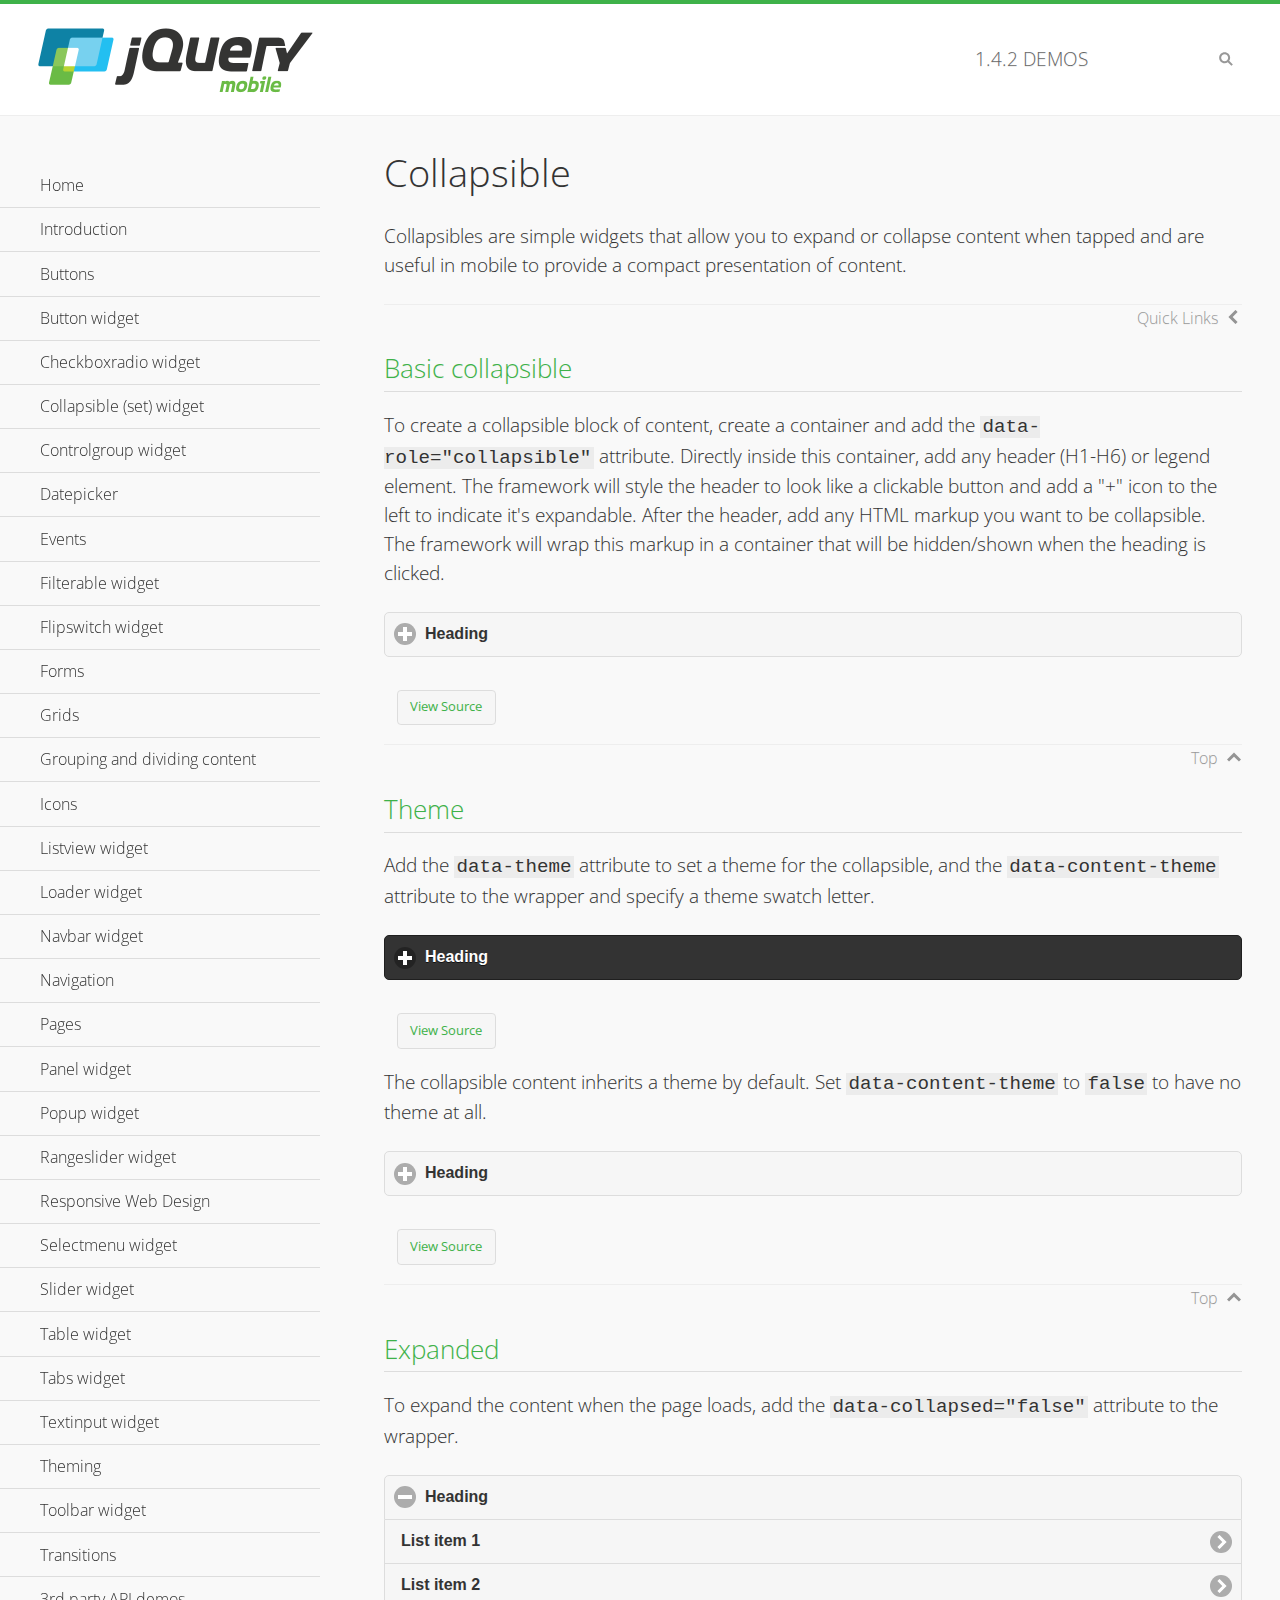
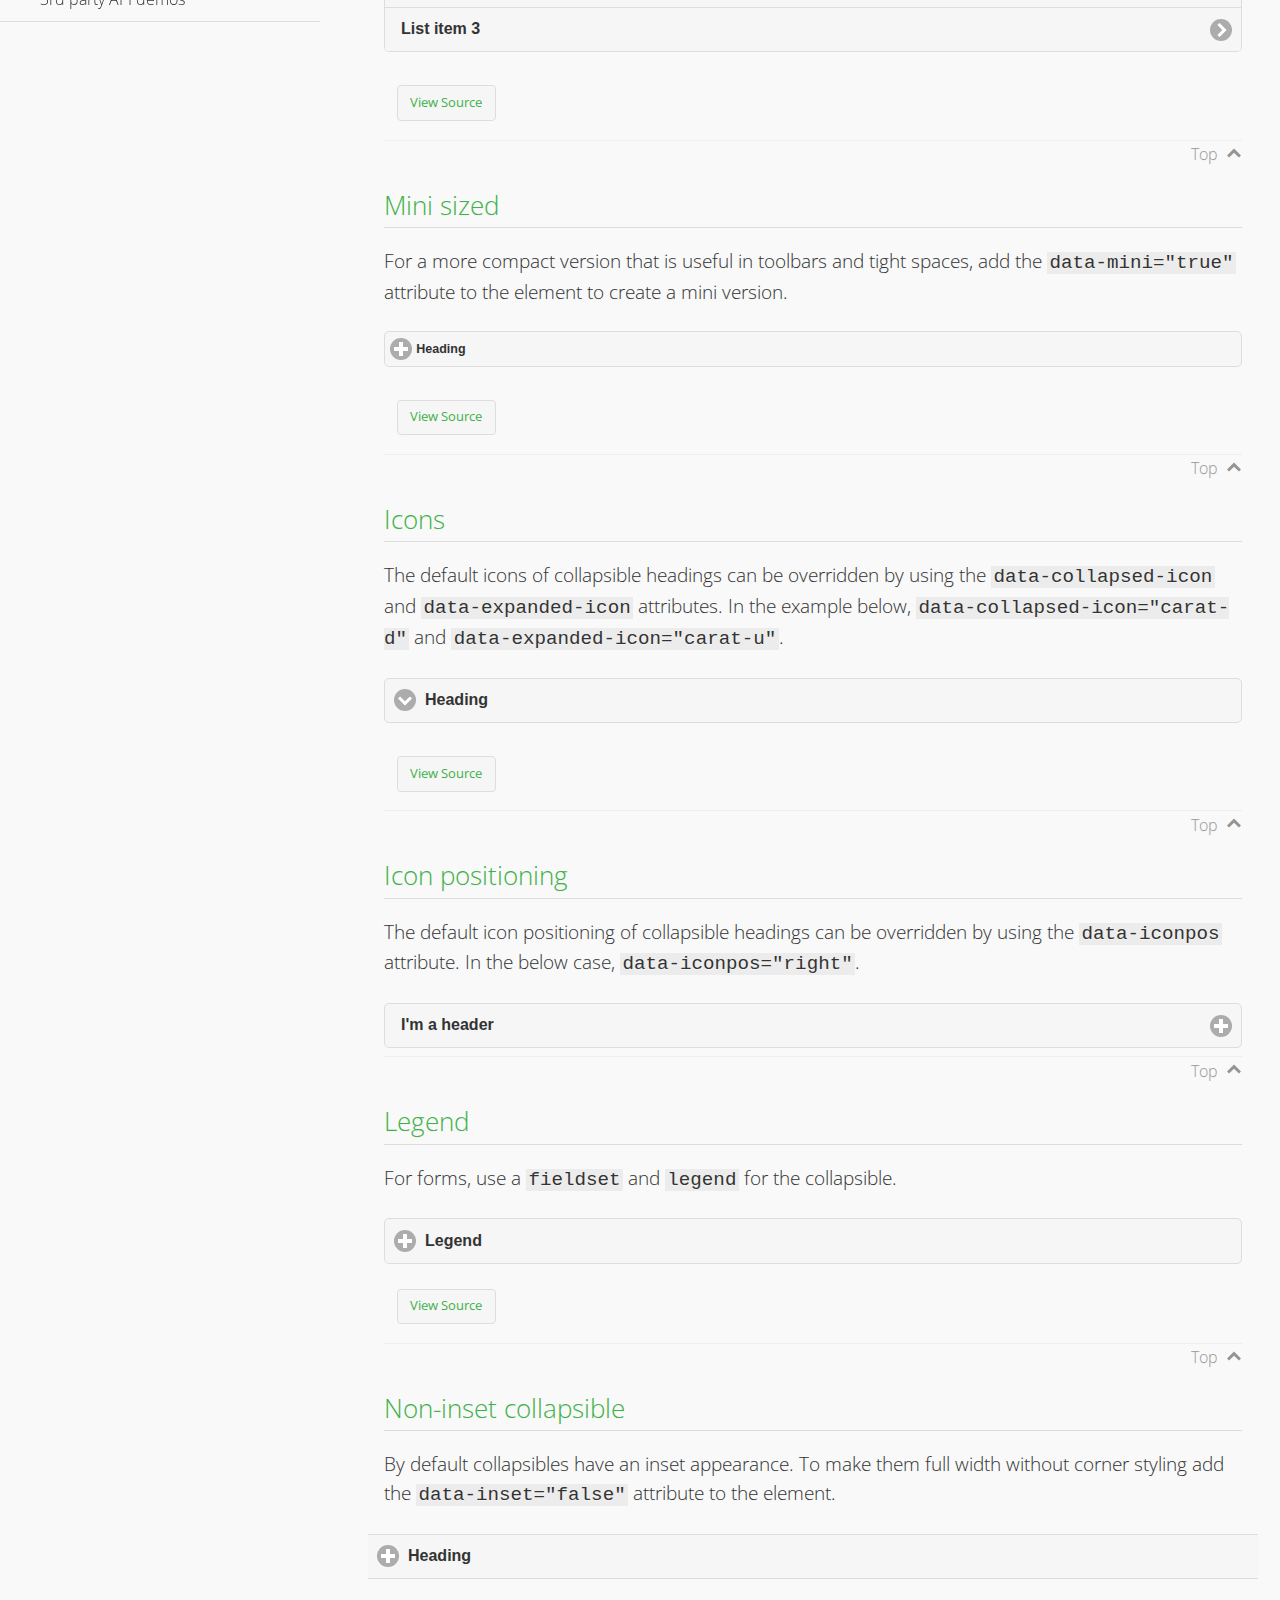
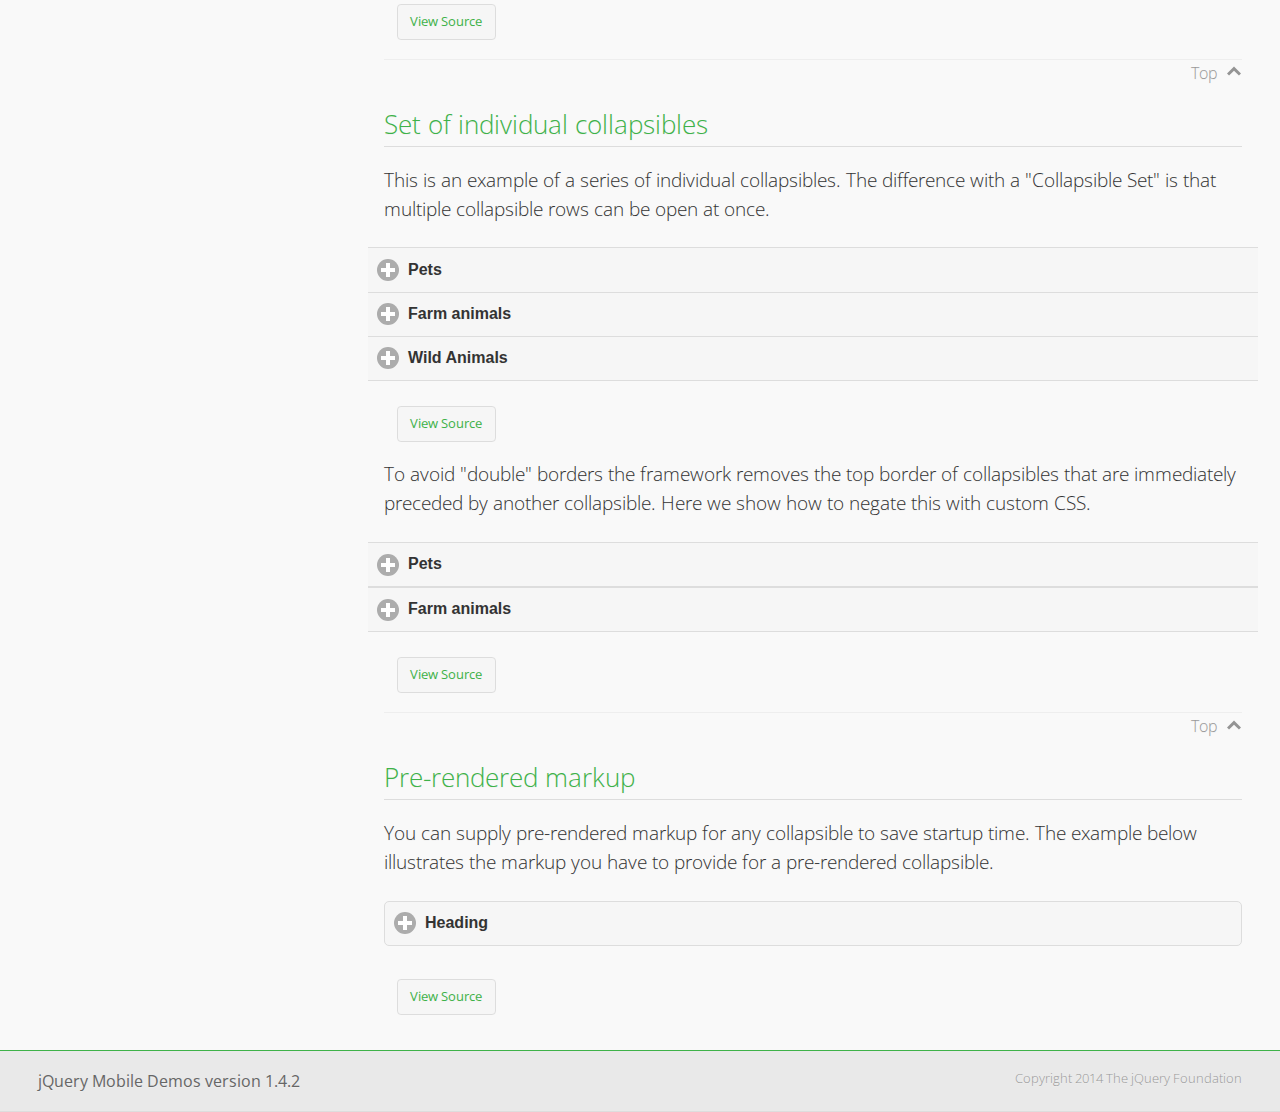
<file: public_html/js/libs/jquery.mobile-1.4.2/demos/collapsible/index.html>
<!DOCTYPE html>
<html>
<head>
	<meta charset="utf-8">
	<meta name="viewport" content="width=device-width, initial-scale=1">
	<title>Collapsible - jQuery Mobile Demos</title>
    <link rel="stylesheet" href="../css/themes/default/jquery.mobile-1.4.2.min.css">
    <link rel="stylesheet" href="../_assets/css/jqm-demos.css">
    <link rel="shortcut icon" href="../favicon.ico">
    <link rel="stylesheet" href="http://fonts.googleapis.com/css?family=Open+Sans:300,400,700">
    <script src="../js/jquery.js"></script>
    <script src="../_assets/js/index.js"></script>
    <script src="../js/jquery.mobile-1.4.2.min.js"></script>
    <style id="negateDoubleBorder">
        #demo-borders .ui-collapsible-heading .ui-btn { border-top-width: 1px !important; }
    </style>
</head>
<body>
<div data-role="page" class="jqm-demos" data-quicklinks="true">

    <div data-role="header" class="jqm-header">
		<h2><a href="../" title="jQuery Mobile Demos home"><img src="../_assets/img/jquery-logo.png" alt="jQuery Mobile"></a></h2>
		<p><span class="jqm-version"></span> Demos</p>
        <a href="#" class="jqm-navmenu-link ui-btn ui-btn-icon-notext ui-corner-all ui-icon-bars ui-nodisc-icon ui-alt-icon ui-btn-left">Menu</a>
        <a href="#" class="jqm-search-link ui-btn ui-btn-icon-notext ui-corner-all ui-icon-search ui-nodisc-icon ui-alt-icon ui-btn-right">Search</a>
    </div><!-- /header -->

    <div role="main" class="ui-content jqm-content">

        <h1>Collapsible</h1>

        <p>Collapsibles are simple widgets that allow you to expand or collapse content when tapped and are useful in mobile to provide a compact presentation of content.</p>

        <h2>Basic collapsible</h2>

        <p>To create a collapsible block of content, create a container and add the <code> data-role="collapsible"</code> attribute. Directly inside this container, add any header (H1-H6) or legend element. The framework will style the header to look like a clickable button and add a "+" icon to the left to indicate it's expandable. After the header, add any HTML markup you want to be collapsible. The framework will wrap this markup in a container that will be hidden/shown when the heading is clicked.</p>

        <div data-demo-html="true">
            <div data-role="collapsible">
                <h4>Heading</h4>
                <p>I'm the collapsible content. By default I'm closed, but you can click the header to open me.</p>
            </div>
        </div><!--/demo-html -->

        <h2>Theme</h2>

        <p>Add the <code>data-theme</code> attribute to set a theme for the collapsible, and the <code>data-content-theme</code> attribute to the wrapper and specify a theme swatch letter.</p>

        <div data-demo-html="true">
            <div data-role="collapsible" data-theme="b" data-content-theme="b">
                <h4>Heading</h4>
                <p>I'm the collapsible content with a themed content block set to "b".</p>
            </div>
        </div><!--/demo-html -->

        <p>The collapsible content inherits a theme by default. Set <code>data-content-theme</code> to <code>false</code> to have no theme at all.</p>

        <div data-demo-html="true">
            <div data-role="collapsible" data-content-theme="false">
                <h4>Heading</h4>
                <p>I'm the collapsible content without a theme.</p>
            </div>
        </div><!--/demo-html -->

        <h2>Expanded</h2>

        <p>To expand the content when the page loads, add the <code>data-collapsed="false"</code> attribute to the wrapper.</p>

        <div data-demo-html="true">
            <div data-role="collapsible" data-collapsed="false">
                <h4>Heading</h4>
                <ul data-role="listview">
                    <li><a href="#">List item 1</a></li>
                    <li><a href="#">List item 2</a></li>
                    <li><a href="#">List item 3</a></li>
                </ul>
            </div>
        </div><!--/demo-html -->

        <h2>Mini sized</h2>

        <p>For a more compact version that is useful in toolbars and tight spaces, add the <code>data-mini="true"</code> attribute to the element to create a mini version. </p>

        <div data-demo-html="true">
            <div data-role="collapsible" data-mini="true">
                <h4>Heading</h4>
                <ul data-role="listview">
                    <li><a href="#">List item 1</a></li>
                    <li><a href="#">List item 2</a></li>
                    <li><a href="#">List item 3</a></li>
                </ul>
            </div>
        </div><!--/demo-html -->

            <h2>Icons</h2>

            <p>The default icons of collapsible headings can be overridden by using the <code>data-collapsed-icon</code> and <code>data-expanded-icon</code> attributes. In the example below, <code>data-collapsed-icon="carat-d"</code> and <code>data-expanded-icon="carat-u"</code>.</p>

            <div data-demo-html="true">
                <div data-role="collapsible" data-collapsed-icon="carat-d" data-expanded-icon="carat-u">
                    <h4>Heading</h4>
                    <ul data-role="listview" data-inset="false">
                        <li>Read-only list item 1</li>
                        <li>Read-only list item 2</li>
                        <li>Read-only list item 3</li>
                    </ul>
                </div>
            </div><!--/demo-html -->

            <h2>Icon positioning</h2>

            <p>The default icon positioning of collapsible headings can be overridden by using the <code>data-iconpos</code> attribute. In the below case, <code>data-iconpos="right"</code>.</p>

            <div data-role="collapsible" data-iconpos="right">
                <h3>I'm a header</h3>
                <p><code>data-iconpos="right"</code></p>
            </div>

        <h2>Legend</h2>

        <p>For forms, use a <code>fieldset</code> and <code>legend</code> for the collapsible.</p>
        <div data-demo-html="true">
            <form>
                <fieldset data-role="collapsible">
                    <legend>Legend</legend>

                    <label for="textinput-f">Text Input:</label>
                    <input type="text" name="textinput-f" id="textinput-f" placeholder="Text input" value="">

                    <div data-role="controlgroup">
                        <input type="checkbox" name="checkbox-1-a" id="checkbox-1-a">
                        <label for="checkbox-1-a">One</label>
                        <input type="checkbox" name="checkbox-2-a" id="checkbox-2-a">
                        <label for="checkbox-2-a">Two</label>
                        <input type="checkbox" name="checkbox-3-a" id="checkbox-3-a">
                        <label for="checkbox-3-a">Three</label>
                    </div>
                </fieldset>
            </form>
        </div><!--/demo-html -->

        <h2>Non-inset collapsible</h2>

        <p>By default collapsibles have an inset appearance. To make them full width without corner styling add the <code>data-inset="false"</code> attribute to the element.</p>

        <div data-demo-html="true">
            <div data-role="collapsible" data-inset="false">
                <h4>Heading</h4>
                <p>I'm the collapsible content. By default I'm closed, but you can click the header to open me.</p>
            </div>
        </div><!--/demo-html -->

        <h2>Set of individual collapsibles</h2>

        <p>This is an example of a series of individual collapsibles. The difference with a "Collapsible Set" is that multiple collapsible rows can be open at once.</p>

        <div data-demo-html="true">
            <div data-role="collapsible" data-inset="false">
                <h3>Pets</h3>
                <ul data-role="listview">
                    <li><a href="#">Canary</a></li>
                    <li><a href="#">Cat</a></li>
                    <li><a href="#">Dog</a></li>
                    <li><a href="#">Gerbil</a></li>
                    <li><a href="#">Iguana</a></li>
                    <li><a href="#">Mouse</a></li>
                </ul>
            </div><!-- /collapsible -->
            <div data-role="collapsible" data-inset="false">
                <h3>Farm animals</h3>
                <ul data-role="listview">
                    <li><a href="#">Chicken</a></li>
                    <li><a href="#">Cow</a></li>
                    <li><a href="#">Duck</a></li>
                    <li><a href="#">Horse</a></li>
                    <li><a href="#">Pig</a></li>
                    <li><a href="#">Sheep</a></li>
                </ul>
            </div><!-- /collapsible -->
            <div data-role="collapsible" data-inset="false">
                <h3>Wild Animals</h3>
                <ul data-role="listview">
                    <li><a href="#">Aardvark</a></li>
                    <li><a href="#">Alligator</a></li>
                    <li><a href="#">Ant</a></li>
                    <li><a href="#">Bear</a></li>
                    <li><a href="#">Beaver</a></li>
                    <li><a href="#">Cougar</a></li>
                    <li><a href="#">Dingo</a></li>
                </ul>
            </div><!-- /collapsible -->
        </div><!--/demo-html -->

        <p>To avoid "double" borders the framework removes the top border of collapsibles that are immediately preceded by another collapsible. Here we show how to negate this with custom CSS.</p>

        <div data-demo-html="true" data-demo-css="#negateDoubleBorder">
            <div id="demo-borders">
                <div data-role="collapsible" data-inset="false">
                    <h3>Pets</h3>
                    <ul data-role="listview">
                        <li><a href="#">Canary</a></li>
                        <li><a href="#">Cat</a></li>
                        <li><a href="#">Dog</a></li>
                        <li><a href="#">Gerbil</a></li>
                        <li><a href="#">Iguana</a></li>
                        <li><a href="#">Mouse</a></li>
                    </ul>
                </div><!-- /collapsible -->
                <div data-role="collapsible" data-inset="false">
                    <h3>Farm animals</h3>
                    <ul data-role="listview">
                        <li><a href="#">Chicken</a></li>
                        <li><a href="#">Cow</a></li>
                        <li><a href="#">Duck</a></li>
                        <li><a href="#">Horse</a></li>
                        <li><a href="#">Pig</a></li>
                        <li><a href="#">Sheep</a></li>
                    </ul>
                </div><!-- /collapsible -->
            </div>
        </div><!--/demo-html -->

			<h2>Pre-rendered markup</h2>
			<p>You can supply pre-rendered markup for any collapsible to save startup time. The example below illustrates the markup you have to provide for a pre-rendered collapsible.</p>
				<div data-demo-html="true">
					<div data-role="collapsible" data-enhanced="true" class="ui-collapsible ui-collapsible-inset ui-corner-all ui-collapsible-collapsed">
						<h4 class="ui-collapsible-heading ui-collapsible-heading-collapsed">
							<a href="#" class="ui-collapsible-heading-toggle ui-btn ui-btn-icon-left ui-icon-plus">
							Heading
							<div class="ui-collapsible-heading-status"> click to expand contents</div>
							</a>
						</h4>
						<div class="ui-collapsible-content ui-collapsible-content-collapsed" aria-hidden="true">
						<p>I'm the collapsible content. By default I'm closed, but you can click the header to open me.</p>
						</div>
					</div>
				</div>

	</div><!-- /content -->
	    <div data-role="panel" class="jqm-navmenu-panel" data-position="left" data-display="overlay" data-theme="a">
	    	<ul class="jqm-list ui-alt-icon ui-nodisc-icon">
<li data-filtertext="demos homepage" data-icon="home"><a href=".././">Home</a></li>
<li data-filtertext="introduction overview getting started"><a href="../intro/" data-ajax="false">Introduction</a></li>
<li data-filtertext="buttons button markup buttonmarkup method anchor link button element"><a href="../button-markup/" data-ajax="false">Buttons</a></li>
<li data-filtertext="form button widget input button submit reset"><a href="../button/" data-ajax="false">Button widget</a></li>
<li data-role="collapsible" data-collapsed-icon="carat-d" data-expanded-icon="carat-u" data-iconpos="right" data-inset="false">
	<h3>Checkboxradio widget</h3>
	<ul>
		<li data-filtertext="form checkboxradio widget checkbox input checkboxes controlgroups"><a href="../checkboxradio-checkbox/" data-ajax="false">Checkboxes</a></li>
		<li data-filtertext="form checkboxradio widget radio input radio buttons controlgroups"><a href="../checkboxradio-radio/" data-ajax="false">Radio buttons</a></li>
	</ul>
</li>
<li data-role="collapsible" data-collapsed-icon="carat-d" data-expanded-icon="carat-u" data-iconpos="right" data-inset="false">
	<h3>Collapsible (set) widget</h3>
	<ul>
		<li data-filtertext="collapsibles content formatting"><a href="../collapsible/" data-ajax="false">Collapsible</a></li>
		<li data-filtertext="dynamic collapsible set accordion append expand"><a href="../collapsible-dynamic/" data-ajax="false">Dynamic collapsibles</a></li>
		<li data-filtertext="accordions collapsible set widget content formatting grouped collapsibles"><a href="../collapsibleset/" data-ajax="false">Collapsible set</a></li>
	</ul>
</li>
<li data-role="collapsible" data-collapsed-icon="carat-d" data-expanded-icon="carat-u" data-iconpos="right" data-inset="false">
	<h3>Controlgroup widget</h3>
	<ul>
		<li data-filtertext="controlgroups selectmenu checkboxradio input grouped buttons horizontal vertical"><a href="../controlgroup/" data-ajax="false">Controlgroup</a></li>
		<li data-filtertext="dynamic controlgroup dynamically add buttons"><a href="../controlgroup-dynamic/" data-ajax="false">Dynamic controlgroups</a></li>
	</ul>
</li>
<li data-filtertext="form datepicker widget date input"><a href="../datepicker/" data-ajax="false">Datepicker</a></li>
<li data-role="collapsible" data-collapsed-icon="carat-d" data-expanded-icon="carat-u" data-iconpos="right" data-inset="false">
	<h3>Events</h3>
	<ul>
		<li data-filtertext="swipe to delete list items listviews swipe events"><a href="../swipe-list/" data-ajax="false">Swipe list items</a></li>
		<li data-filtertext="swipe to navigate swipe page navigation swipe events"><a href="../swipe-page/" data-ajax="false">Swipe page navigation</a></li>
	</ul>
</li>
<li data-filtertext="filterable filter elements sorting searching listview table"><a href="../filterable/" data-ajax="false">Filterable widget</a></li>
<li data-filtertext="form flipswitch widget flip toggle switch binary select checkbox input"><a href="../flipswitch/" data-ajax="false">Flipswitch widget</a></li>
<li data-role="collapsible" data-collapsed-icon="carat-d" data-expanded-icon="carat-u" data-iconpos="right" data-inset="false">
	<h3>Forms</h3>
	<ul>
		<li data-filtertext="forms text checkbox radio range button submit reset inputs selects textarea slider flipswitch label form elements"><a href="../forms/" data-ajax="false">Forms</a></li>
		<li data-filtertext="form hide labels hidden accessible ui-hidden-accessible forms"><a href="../forms-label-hidden-accessible/" data-ajax="false">Hide labels</a></li>
		<li data-filtertext="form field containers fieldcontain ui-field-contain forms"><a href="../forms-field-contain/" data-ajax="false">Field containers</a></li>
		<li data-filtertext="forms disabled form elements"><a href="../forms-disabled/" data-ajax="false">Forms disabled</a></li>
		<li data-filtertext="forms gallery examples overview forms text checkbox radio range button submit reset inputs selects textarea slider flipswitch label form elements"><a href="../forms-gallery/" data-ajax="false">Forms gallery</a></li>
	</ul>
</li>
<li data-role="collapsible" data-collapsed-icon="carat-d" data-expanded-icon="carat-u" data-iconpos="right" data-inset="false">
	<h3>Grids</h3>
	<ul>
		<li data-filtertext="grids columns blocks content formatting rwd responsive css framework"><a href="../grids/" data-ajax="false">Grids</a></li>
		<li data-filtertext="buttons in grids css framework"><a href="../grids-buttons/" data-ajax="false">Buttons in grids</a></li>
		<li data-filtertext="custom responsive grids rwd css framework"><a href="../grids-custom-responsive/" data-ajax="false">Custom responsive grids</a></li>
	</ul>
</li>
<li data-filtertext="blocks content formatting sections heading"><a href="../body-bar-classes/" data-ajax="false">Grouping and dividing content</a></li>
<li data-role="collapsible" data-collapsed-icon="carat-d" data-expanded-icon="carat-u" data-iconpos="right" data-inset="false">
	<h3>Icons</h3>
	<ul>
		<li data-filtertext="button icons svg disc alt custom icon position"><a href="../icons/" data-ajax="false">Icons</a></li>
		<li data-filtertext=""><a href="../icons-grunticon/" data-ajax="false">Grunticon loader</a></li>
	</ul>
</li>
<li data-role="collapsible" data-collapsed-icon="carat-d" data-expanded-icon="carat-u" data-iconpos="right" data-inset="false">
	<h3>Listview widget</h3>
	<ul>
		<li data-filtertext="listview widget thumbnails icons nested split button collapsible ul ol"><a href="../listview/" data-ajax="false">Listview</a></li>
		<li data-filtertext="autocomplete filterable reveal listview filtertextbeforefilter placeholder"><a href="../listview-autocomplete/" data-ajax="false">Listview autocomplete</a></li>
		<li data-filtertext="autocomplete filterable reveal listview remote data filtertextbeforefilter placeholder"><a href="../listview-autocomplete-remote/" data-ajax="false">Listview autocomplete remote data</a></li>
		<li data-filtertext="autodividers anchor jump scroll linkbars listview lists ul ol"><a href="../listview-autodividers-linkbar/" data-ajax="false">Listview autodividers linkbar</a></li>
		<li data-filtertext="listview autodividers selector autodividersselector lists ul ol"><a href="../listview-autodividers-selector/" data-ajax="false">Listview autodividers selector</a></li>
		<li data-filtertext="listview nested list items"><a href="../listview-nested-lists/" data-ajax="false">Listview Nested Listviews</a></li>
		<li data-filtertext="listview collapsible list items flat"><a href="../listview-collapsible-item-flat/" data-ajax="false">Listview collapsible list items (flat)</a></li>
		<li data-filtertext="listview collapsible list indented"><a href="../listview-collapsible-item-indented/" data-ajax="false">Listview collapsible list items (indented)</a></li>
		<li data-filtertext="grid listview responsive grids responsive listviews lists ul"><a href="../listview-grid/" data-ajax="false">Listview responsive grid</a></li>
	</ul>
</li>
<li data-filtertext="loader widget page loading navigation overlay spinner"><a href="../loader/" data-ajax="false">Loader widget</a></li>
<li data-filtertext="navbar widget navmenu toolbars header footer"><a href="../navbar/" data-ajax="false">Navbar widget</a></li>
<li data-role="collapsible" data-collapsed-icon="carat-d" data-expanded-icon="carat-u" data-iconpos="right" data-inset="false">
	<h3>Navigation</h3>
	<ul>
		<li data-filtertext="ajax navigation navigate widget history event method"><a href="../navigation/" data-ajax="false">Navigation</a></li>
		<li data-filtertext="linking pages page links navigation ajax prefetch cache"><a href="../navigation-linking-pages/" data-ajax="false">Linking pages</a></li>
		<li data-filtertext="php redirect server redirection server-side navigation"><a href="../navigation-php-redirect/" data-ajax="false">PHP redirect demo</a></li>
		<li data-filtertext="navigation redirection hash query"><a href="../navigation-hash-processing/" data-ajax="false">Hash processing demo</a></li>
	</ul>
</li>
<li data-role="collapsible" data-collapsed-icon="carat-d" data-expanded-icon="carat-u" data-iconpos="right" data-inset="false">
	<h3>Pages</h3>
	<ul>
		<li data-filtertext="pages page widget ajax navigation"><a href="../pages/" data-ajax="false">Pages</a></li>
		<li data-filtertext="single page"><a href="../pages-single-page/" data-ajax="false">Single page</a></li>
		<li data-filtertext="multipage multi-page page"><a href="../pages-multi-page/" data-ajax="false">Multi-page template</a></li>
		<li data-filtertext="dialog page widget modal popup"><a href="../pages-dialog/" data-ajax="false">Dialog page</a></li>
	</ul>
</li>
<li data-role="collapsible" data-collapsed-icon="carat-d" data-expanded-icon="carat-u" data-iconpos="right" data-inset="false">
	<h3>Panel widget</h3>
	<ul>
		<li data-filtertext="panel widget sliding panels reveal push overlay responsive"><a href="../panel/" data-ajax="false">Panel</a></li>
		<li data-filtertext=""><a href="../panel-external/" data-ajax="false">External panels</a></li>
		<li data-filtertext="panel "><a href="../panel-fixed/" data-ajax="false">Fixed panels</a></li>
		<li data-filtertext="panel slide panels sliding panels shadow rwd responsive breakpoint"><a href="../panel-responsive/" data-ajax="false">Panels responsive</a></li>
		<li data-filtertext="panel custom style custom panel width reveal shadow listview panel styling page background wrapper"><a href="../panel-styling/" data-ajax="false">Custom panel style</a></li>
		<li data-filtertext="panel open on swipe"><a href="../panel-swipe-open/" data-ajax="false">Panel open on swipe</a></li>
		<li data-filtertext="panels outside page internal external toolbars"><a href="../panel-external-internal/" data-ajax="false">Panel external and internal</a></li>
	</ul>
</li>
<li data-role="collapsible" data-collapsed-icon="carat-d" data-expanded-icon="carat-u" data-iconpos="right" data-inset="false">
	<h3>Popup widget</h3>
	<ul>
		<li data-filtertext="popup widget popups dialog modal transition tooltip lightbox form overlay screen flip pop fade transition"><a href="../popup/" data-ajax="false">Popup</a></li>
		<li data-filtertext="popup alignment position"><a href="../popup-alignment/" data-ajax="false">Popup alignment</a></li>
		<li data-filtertext="popup arrow size popups popover"><a href="../popup-arrow-size/" data-ajax="false">Popup arrow size</a></li>
		<li data-filtertext="dynamic popups popup images lightbox"><a href="../popup-dynamic/" data-ajax="false">Dynamic popups</a></li>
		<li data-filtertext="popups with iframes scaling"><a href="../popup-iframe/" data-ajax="false">Popups with iframes</a></li>
		<li data-filtertext="popup image scaling"><a href="../popup-image-scaling/" data-ajax="false">Popup image scaling</a></li>
		<li data-filtertext="external popup outside multi-page"><a href="../popup-outside-multipage" data-ajax="false">Popup outside multi-page</a></li>
	</ul>
</li>
<li data-filtertext="form rangeslider widget dual sliders dual handle sliders range input"><a href="../rangeslider/" data-ajax="false">Rangeslider widget</a></li>
<li data-filtertext="responsive web design rwd adaptive progressive enhancement PE accessible mobile breakpoints media query media queries"><a href="../rwd/" data-ajax="false">Responsive Web Design</a></li>
<li data-role="collapsible" data-collapsed-icon="carat-d" data-expanded-icon="carat-u" data-iconpos="right" data-inset="false">
	<h3>Selectmenu widget</h3>
	<ul>
		<li data-filtertext="form selectmenu widget select input custom select menu selects"><a href="../selectmenu/" data-ajax="false">Selectmenu</a></li>
		<li data-filtertext="form custom select menu selectmenu widget custom menu option optgroup multiple selects"><a href="../selectmenu-custom/" data-ajax="false">Custom select menu</a></li>
		<li data-filtertext="filterable select filter popup dialog"><a href="../selectmenu-custom-filter/" data-ajax="false">Custom select menu with filter</a></li>
	</ul>
</li>
<li data-role="collapsible" data-collapsed-icon="carat-d" data-expanded-icon="carat-u" data-iconpos="right" data-inset="false">
	<h3>Slider widget</h3>
	<ul>
		<li data-filtertext="form slider widget range input single sliders"><a href="../slider/" data-ajax="false">Slider</a></li>
		<li data-filtertext="form slider widget flipswitch slider binary select flip toggle switch"><a href="../slider-flipswitch/" data-ajax="false">Slider flip toggle switch</a></li>
		<li data-filtertext="form slider tooltip handle value input range sliders"><a href="../slider-tooltip/" data-ajax="false">Slider tooltip</a></li>
	</ul>
</li>
<li data-role="collapsible" data-collapsed-icon="carat-d" data-expanded-icon="carat-u" data-iconpos="right" data-inset="false">
	<h3>Table widget</h3>
	<ul>
		<li data-filtertext="table widget reflow column toggle th td responsive tables rwd hide show tabular"><a href="../table-column-toggle/" data-ajax="false">Table Column Toggle</a></li>
		<li data-filtertext="table column toggle phone comparison demo"><a href="../table-column-toggle-example/" data-ajax="false">Table Column Toggle demo</a></li>
		<li data-filtertext="responsive tables table column toggle heading groups rwd breakpoint"><a href="../table-column-toggle-heading-groups/" data-ajax="false">Table Column Toggle heading groups</a></li>
		<li data-filtertext="responsive tables table column toggle hide rwd breakpoint customization options"><a href="../table-column-toggle-options/" data-ajax="false">Table Column Toggle options</a></li>
		<li data-filtertext="table reflow th td responsive rwd columns tabular"><a href="../table-reflow/" data-ajax="false">Table Reflow</a></li>
		<li data-filtertext="responsive tables table reflow heading groups rwd breakpoint"><a href="../table-reflow-heading-groups/" data-ajax="false">Table Reflow heading groups</a></li>
		<li data-filtertext="responsive tables table reflow stripes strokes table style"><a href="../table-reflow-stripes-strokes/" data-ajax="false">Table Reflow stripes and strokes</a></li>
		<li data-filtertext="responsive tables table reflow stack custom styles"><a href="../table-reflow-styling/" data-ajax="false">Table Reflow custom styles</a></li>
	</ul>
</li>
<li data-filtertext="ui tabs widget"><a href="../tabs/" data-ajax="false">Tabs widget</a></li>
<li data-filtertext="form textinput widget text input textarea number date time tel email file color password"><a href="../textinput/" data-ajax="false">Textinput widget</a></li>
<li data-role="collapsible" data-collapsed-icon="carat-d" data-expanded-icon="carat-u" data-iconpos="right" data-inset="false">
	<h3>Theming</h3>
	<ul>
		<li data-filtertext="default theme swatches theming style css"><a href="../theme-default/" data-ajax="false">Default theme</a></li>
		<li data-filtertext="classic theme old theme swatches theming style css"><a href="../theme-classic/" data-ajax="false">Classic theme</a></li>
	</ul>
</li>
<li data-role="collapsible" data-collapsed-icon="carat-d" data-expanded-icon="carat-u" data-iconpos="right" data-inset="false">
	<h3>Toolbar widget</h3>
	<ul>
		<li data-filtertext="toolbar widget header footer toolbars fixed fullscreen external sections"><a href="../toolbar/" data-ajax="false">Toolbar</a></li>
		<li data-filtertext="dynamic toolbars dynamically add toolbar header footer"><a href="../toolbar-dynamic/" data-ajax="false">Dynamic toolbars</a></li>
		<li data-filtertext="external toolbars header footer"><a href="../toolbar-external/" data-ajax="false">External toolbars</a></li>
		<li data-filtertext="fixed toolbars header footer"><a href="../toolbar-fixed/" data-ajax="false">Fixed toolbars</a></li>
		<li data-filtertext="fixed fullscreen toolbars header footer"><a href="../toolbar-fixed-fullscreen/" data-ajax="false">Fullscreen toolbars</a></li>
		<li data-filtertext="external fixed toolbars header footer"><a href="../toolbar-fixed-external/" data-ajax="false">Fixed external toolbars</a></li>
		<li data-filtertext="external persistent toolbars header footer navbar navmenu"><a href="../toolbar-fixed-persistent/" data-ajax="false">Persistent toolbars</a></li>
		<li data-filtertext="external ajax optimized toolbars persistent toolbars header footer navbar"><a href="../toolbar-fixed-persistent-optimized/" data-ajax="false">Ajax optimized toolbars</a></li>
		<li data-filtertext="form in toolbars header footer"><a href="../toolbar-fixed-forms/" data-ajax="false">Form in toolbar</a></li>
	</ul>
</li>
<li data-filtertext="page transitions animated pages popup navigation flip slide fade pop"><a href="../transitions/" data-ajax="false">Transitions</a></li>
<li data-role="collapsible" data-collapsed-icon="carat-d" data-expanded-icon="carat-u" data-iconpos="right" data-inset="false">
	<h3>3rd party API demos</h3>
	<ul>
		<li data-filtertext="backbone requirejs navigation router"><a href="../backbone-requirejs/" data-ajax="false">Backbone RequireJS</a></li>
		<li data-filtertext="google maps geolocation demo"><a href="../map-geolocation/" data-ajax="false">Google Maps geolocation</a></li>
		<li data-filtertext="google maps hybrid"><a href="../map-list-toggle/" data-ajax="false">Google Maps list toggle</a></li>
	</ul>
</li>



		     </ul>
		</div><!-- /panel -->


	<div data-role="footer" data-position="fixed" data-tap-toggle="false" class="jqm-footer">
		<p>jQuery Mobile Demos version <span class="jqm-version"></span></p>
		<p>Copyright 2014 The jQuery Foundation</p>
	</div><!-- /footer -->
	<!-- TODO: This should become an external panel so we can add input to markup (unique ID) -->
    <div data-role="panel" class="jqm-search-panel" data-position="right" data-display="overlay" data-theme="a">
		<div class="jqm-search">
			<ul class="jqm-list" data-filter-placeholder="Search demos..." data-filter-reveal="true">
<li data-filtertext="demos homepage" data-icon="home"><a href=".././">Home</a></li>
<li data-filtertext="introduction overview getting started"><a href="../intro/" data-ajax="false">Introduction</a></li>
<li data-filtertext="buttons button markup buttonmarkup method anchor link button element"><a href="../button-markup/" data-ajax="false">Buttons</a></li>
<li data-filtertext="form button widget input button submit reset"><a href="../button/" data-ajax="false">Button widget</a></li>
<li data-role="collapsible" data-collapsed-icon="carat-d" data-expanded-icon="carat-u" data-iconpos="right" data-inset="false">
	<h3>Checkboxradio widget</h3>
	<ul>
		<li data-filtertext="form checkboxradio widget checkbox input checkboxes controlgroups"><a href="../checkboxradio-checkbox/" data-ajax="false">Checkboxes</a></li>
		<li data-filtertext="form checkboxradio widget radio input radio buttons controlgroups"><a href="../checkboxradio-radio/" data-ajax="false">Radio buttons</a></li>
	</ul>
</li>
<li data-role="collapsible" data-collapsed-icon="carat-d" data-expanded-icon="carat-u" data-iconpos="right" data-inset="false">
	<h3>Collapsible (set) widget</h3>
	<ul>
		<li data-filtertext="collapsibles content formatting"><a href="../collapsible/" data-ajax="false">Collapsible</a></li>
		<li data-filtertext="dynamic collapsible set accordion append expand"><a href="../collapsible-dynamic/" data-ajax="false">Dynamic collapsibles</a></li>
		<li data-filtertext="accordions collapsible set widget content formatting grouped collapsibles"><a href="../collapsibleset/" data-ajax="false">Collapsible set</a></li>
	</ul>
</li>
<li data-role="collapsible" data-collapsed-icon="carat-d" data-expanded-icon="carat-u" data-iconpos="right" data-inset="false">
	<h3>Controlgroup widget</h3>
	<ul>
		<li data-filtertext="controlgroups selectmenu checkboxradio input grouped buttons horizontal vertical"><a href="../controlgroup/" data-ajax="false">Controlgroup</a></li>
		<li data-filtertext="dynamic controlgroup dynamically add buttons"><a href="../controlgroup-dynamic/" data-ajax="false">Dynamic controlgroups</a></li>
	</ul>
</li>
<li data-filtertext="form datepicker widget date input"><a href="../datepicker/" data-ajax="false">Datepicker</a></li>
<li data-role="collapsible" data-collapsed-icon="carat-d" data-expanded-icon="carat-u" data-iconpos="right" data-inset="false">
	<h3>Events</h3>
	<ul>
		<li data-filtertext="swipe to delete list items listviews swipe events"><a href="../swipe-list/" data-ajax="false">Swipe list items</a></li>
		<li data-filtertext="swipe to navigate swipe page navigation swipe events"><a href="../swipe-page/" data-ajax="false">Swipe page navigation</a></li>
	</ul>
</li>
<li data-filtertext="filterable filter elements sorting searching listview table"><a href="../filterable/" data-ajax="false">Filterable widget</a></li>
<li data-filtertext="form flipswitch widget flip toggle switch binary select checkbox input"><a href="../flipswitch/" data-ajax="false">Flipswitch widget</a></li>
<li data-role="collapsible" data-collapsed-icon="carat-d" data-expanded-icon="carat-u" data-iconpos="right" data-inset="false">
	<h3>Forms</h3>
	<ul>
		<li data-filtertext="forms text checkbox radio range button submit reset inputs selects textarea slider flipswitch label form elements"><a href="../forms/" data-ajax="false">Forms</a></li>
		<li data-filtertext="form hide labels hidden accessible ui-hidden-accessible forms"><a href="../forms-label-hidden-accessible/" data-ajax="false">Hide labels</a></li>
		<li data-filtertext="form field containers fieldcontain ui-field-contain forms"><a href="../forms-field-contain/" data-ajax="false">Field containers</a></li>
		<li data-filtertext="forms disabled form elements"><a href="../forms-disabled/" data-ajax="false">Forms disabled</a></li>
		<li data-filtertext="forms gallery examples overview forms text checkbox radio range button submit reset inputs selects textarea slider flipswitch label form elements"><a href="../forms-gallery/" data-ajax="false">Forms gallery</a></li>
	</ul>
</li>
<li data-role="collapsible" data-collapsed-icon="carat-d" data-expanded-icon="carat-u" data-iconpos="right" data-inset="false">
	<h3>Grids</h3>
	<ul>
		<li data-filtertext="grids columns blocks content formatting rwd responsive css framework"><a href="../grids/" data-ajax="false">Grids</a></li>
		<li data-filtertext="buttons in grids css framework"><a href="../grids-buttons/" data-ajax="false">Buttons in grids</a></li>
		<li data-filtertext="custom responsive grids rwd css framework"><a href="../grids-custom-responsive/" data-ajax="false">Custom responsive grids</a></li>
	</ul>
</li>
<li data-filtertext="blocks content formatting sections heading"><a href="../body-bar-classes/" data-ajax="false">Grouping and dividing content</a></li>
<li data-role="collapsible" data-collapsed-icon="carat-d" data-expanded-icon="carat-u" data-iconpos="right" data-inset="false">
	<h3>Icons</h3>
	<ul>
		<li data-filtertext="button icons svg disc alt custom icon position"><a href="../icons/" data-ajax="false">Icons</a></li>
		<li data-filtertext=""><a href="../icons-grunticon/" data-ajax="false">Grunticon loader</a></li>
	</ul>
</li>
<li data-role="collapsible" data-collapsed-icon="carat-d" data-expanded-icon="carat-u" data-iconpos="right" data-inset="false">
	<h3>Listview widget</h3>
	<ul>
		<li data-filtertext="listview widget thumbnails icons nested split button collapsible ul ol"><a href="../listview/" data-ajax="false">Listview</a></li>
		<li data-filtertext="autocomplete filterable reveal listview filtertextbeforefilter placeholder"><a href="../listview-autocomplete/" data-ajax="false">Listview autocomplete</a></li>
		<li data-filtertext="autocomplete filterable reveal listview remote data filtertextbeforefilter placeholder"><a href="../listview-autocomplete-remote/" data-ajax="false">Listview autocomplete remote data</a></li>
		<li data-filtertext="autodividers anchor jump scroll linkbars listview lists ul ol"><a href="../listview-autodividers-linkbar/" data-ajax="false">Listview autodividers linkbar</a></li>
		<li data-filtertext="listview autodividers selector autodividersselector lists ul ol"><a href="../listview-autodividers-selector/" data-ajax="false">Listview autodividers selector</a></li>
		<li data-filtertext="listview nested list items"><a href="../listview-nested-lists/" data-ajax="false">Listview Nested Listviews</a></li>
		<li data-filtertext="listview collapsible list items flat"><a href="../listview-collapsible-item-flat/" data-ajax="false">Listview collapsible list items (flat)</a></li>
		<li data-filtertext="listview collapsible list indented"><a href="../listview-collapsible-item-indented/" data-ajax="false">Listview collapsible list items (indented)</a></li>
		<li data-filtertext="grid listview responsive grids responsive listviews lists ul"><a href="../listview-grid/" data-ajax="false">Listview responsive grid</a></li>
	</ul>
</li>
<li data-filtertext="loader widget page loading navigation overlay spinner"><a href="../loader/" data-ajax="false">Loader widget</a></li>
<li data-filtertext="navbar widget navmenu toolbars header footer"><a href="../navbar/" data-ajax="false">Navbar widget</a></li>
<li data-role="collapsible" data-collapsed-icon="carat-d" data-expanded-icon="carat-u" data-iconpos="right" data-inset="false">
	<h3>Navigation</h3>
	<ul>
		<li data-filtertext="ajax navigation navigate widget history event method"><a href="../navigation/" data-ajax="false">Navigation</a></li>
		<li data-filtertext="linking pages page links navigation ajax prefetch cache"><a href="../navigation-linking-pages/" data-ajax="false">Linking pages</a></li>
		<li data-filtertext="php redirect server redirection server-side navigation"><a href="../navigation-php-redirect/" data-ajax="false">PHP redirect demo</a></li>
		<li data-filtertext="navigation redirection hash query"><a href="../navigation-hash-processing/" data-ajax="false">Hash processing demo</a></li>
	</ul>
</li>
<li data-role="collapsible" data-collapsed-icon="carat-d" data-expanded-icon="carat-u" data-iconpos="right" data-inset="false">
	<h3>Pages</h3>
	<ul>
		<li data-filtertext="pages page widget ajax navigation"><a href="../pages/" data-ajax="false">Pages</a></li>
		<li data-filtertext="single page"><a href="../pages-single-page/" data-ajax="false">Single page</a></li>
		<li data-filtertext="multipage multi-page page"><a href="../pages-multi-page/" data-ajax="false">Multi-page template</a></li>
		<li data-filtertext="dialog page widget modal popup"><a href="../pages-dialog/" data-ajax="false">Dialog page</a></li>
	</ul>
</li>
<li data-role="collapsible" data-collapsed-icon="carat-d" data-expanded-icon="carat-u" data-iconpos="right" data-inset="false">
	<h3>Panel widget</h3>
	<ul>
		<li data-filtertext="panel widget sliding panels reveal push overlay responsive"><a href="../panel/" data-ajax="false">Panel</a></li>
		<li data-filtertext=""><a href="../panel-external/" data-ajax="false">External panels</a></li>
		<li data-filtertext="panel "><a href="../panel-fixed/" data-ajax="false">Fixed panels</a></li>
		<li data-filtertext="panel slide panels sliding panels shadow rwd responsive breakpoint"><a href="../panel-responsive/" data-ajax="false">Panels responsive</a></li>
		<li data-filtertext="panel custom style custom panel width reveal shadow listview panel styling page background wrapper"><a href="../panel-styling/" data-ajax="false">Custom panel style</a></li>
		<li data-filtertext="panel open on swipe"><a href="../panel-swipe-open/" data-ajax="false">Panel open on swipe</a></li>
		<li data-filtertext="panels outside page internal external toolbars"><a href="../panel-external-internal/" data-ajax="false">Panel external and internal</a></li>
	</ul>
</li>
<li data-role="collapsible" data-collapsed-icon="carat-d" data-expanded-icon="carat-u" data-iconpos="right" data-inset="false">
	<h3>Popup widget</h3>
	<ul>
		<li data-filtertext="popup widget popups dialog modal transition tooltip lightbox form overlay screen flip pop fade transition"><a href="../popup/" data-ajax="false">Popup</a></li>
		<li data-filtertext="popup alignment position"><a href="../popup-alignment/" data-ajax="false">Popup alignment</a></li>
		<li data-filtertext="popup arrow size popups popover"><a href="../popup-arrow-size/" data-ajax="false">Popup arrow size</a></li>
		<li data-filtertext="dynamic popups popup images lightbox"><a href="../popup-dynamic/" data-ajax="false">Dynamic popups</a></li>
		<li data-filtertext="popups with iframes scaling"><a href="../popup-iframe/" data-ajax="false">Popups with iframes</a></li>
		<li data-filtertext="popup image scaling"><a href="../popup-image-scaling/" data-ajax="false">Popup image scaling</a></li>
		<li data-filtertext="external popup outside multi-page"><a href="../popup-outside-multipage" data-ajax="false">Popup outside multi-page</a></li>
	</ul>
</li>
<li data-filtertext="form rangeslider widget dual sliders dual handle sliders range input"><a href="../rangeslider/" data-ajax="false">Rangeslider widget</a></li>
<li data-filtertext="responsive web design rwd adaptive progressive enhancement PE accessible mobile breakpoints media query media queries"><a href="../rwd/" data-ajax="false">Responsive Web Design</a></li>
<li data-role="collapsible" data-collapsed-icon="carat-d" data-expanded-icon="carat-u" data-iconpos="right" data-inset="false">
	<h3>Selectmenu widget</h3>
	<ul>
		<li data-filtertext="form selectmenu widget select input custom select menu selects"><a href="../selectmenu/" data-ajax="false">Selectmenu</a></li>
		<li data-filtertext="form custom select menu selectmenu widget custom menu option optgroup multiple selects"><a href="../selectmenu-custom/" data-ajax="false">Custom select menu</a></li>
		<li data-filtertext="filterable select filter popup dialog"><a href="../selectmenu-custom-filter/" data-ajax="false">Custom select menu with filter</a></li>
	</ul>
</li>
<li data-role="collapsible" data-collapsed-icon="carat-d" data-expanded-icon="carat-u" data-iconpos="right" data-inset="false">
	<h3>Slider widget</h3>
	<ul>
		<li data-filtertext="form slider widget range input single sliders"><a href="../slider/" data-ajax="false">Slider</a></li>
		<li data-filtertext="form slider widget flipswitch slider binary select flip toggle switch"><a href="../slider-flipswitch/" data-ajax="false">Slider flip toggle switch</a></li>
		<li data-filtertext="form slider tooltip handle value input range sliders"><a href="../slider-tooltip/" data-ajax="false">Slider tooltip</a></li>
	</ul>
</li>
<li data-role="collapsible" data-collapsed-icon="carat-d" data-expanded-icon="carat-u" data-iconpos="right" data-inset="false">
	<h3>Table widget</h3>
	<ul>
		<li data-filtertext="table widget reflow column toggle th td responsive tables rwd hide show tabular"><a href="../table-column-toggle/" data-ajax="false">Table Column Toggle</a></li>
		<li data-filtertext="table column toggle phone comparison demo"><a href="../table-column-toggle-example/" data-ajax="false">Table Column Toggle demo</a></li>
		<li data-filtertext="responsive tables table column toggle heading groups rwd breakpoint"><a href="../table-column-toggle-heading-groups/" data-ajax="false">Table Column Toggle heading groups</a></li>
		<li data-filtertext="responsive tables table column toggle hide rwd breakpoint customization options"><a href="../table-column-toggle-options/" data-ajax="false">Table Column Toggle options</a></li>
		<li data-filtertext="table reflow th td responsive rwd columns tabular"><a href="../table-reflow/" data-ajax="false">Table Reflow</a></li>
		<li data-filtertext="responsive tables table reflow heading groups rwd breakpoint"><a href="../table-reflow-heading-groups/" data-ajax="false">Table Reflow heading groups</a></li>
		<li data-filtertext="responsive tables table reflow stripes strokes table style"><a href="../table-reflow-stripes-strokes/" data-ajax="false">Table Reflow stripes and strokes</a></li>
		<li data-filtertext="responsive tables table reflow stack custom styles"><a href="../table-reflow-styling/" data-ajax="false">Table Reflow custom styles</a></li>
	</ul>
</li>
<li data-filtertext="ui tabs widget"><a href="../tabs/" data-ajax="false">Tabs widget</a></li>
<li data-filtertext="form textinput widget text input textarea number date time tel email file color password"><a href="../textinput/" data-ajax="false">Textinput widget</a></li>
<li data-role="collapsible" data-collapsed-icon="carat-d" data-expanded-icon="carat-u" data-iconpos="right" data-inset="false">
	<h3>Theming</h3>
	<ul>
		<li data-filtertext="default theme swatches theming style css"><a href="../theme-default/" data-ajax="false">Default theme</a></li>
		<li data-filtertext="classic theme old theme swatches theming style css"><a href="../theme-classic/" data-ajax="false">Classic theme</a></li>
	</ul>
</li>
<li data-role="collapsible" data-collapsed-icon="carat-d" data-expanded-icon="carat-u" data-iconpos="right" data-inset="false">
	<h3>Toolbar widget</h3>
	<ul>
		<li data-filtertext="toolbar widget header footer toolbars fixed fullscreen external sections"><a href="../toolbar/" data-ajax="false">Toolbar</a></li>
		<li data-filtertext="dynamic toolbars dynamically add toolbar header footer"><a href="../toolbar-dynamic/" data-ajax="false">Dynamic toolbars</a></li>
		<li data-filtertext="external toolbars header footer"><a href="../toolbar-external/" data-ajax="false">External toolbars</a></li>
		<li data-filtertext="fixed toolbars header footer"><a href="../toolbar-fixed/" data-ajax="false">Fixed toolbars</a></li>
		<li data-filtertext="fixed fullscreen toolbars header footer"><a href="../toolbar-fixed-fullscreen/" data-ajax="false">Fullscreen toolbars</a></li>
		<li data-filtertext="external fixed toolbars header footer"><a href="../toolbar-fixed-external/" data-ajax="false">Fixed external toolbars</a></li>
		<li data-filtertext="external persistent toolbars header footer navbar navmenu"><a href="../toolbar-fixed-persistent/" data-ajax="false">Persistent toolbars</a></li>
		<li data-filtertext="external ajax optimized toolbars persistent toolbars header footer navbar"><a href="../toolbar-fixed-persistent-optimized/" data-ajax="false">Ajax optimized toolbars</a></li>
		<li data-filtertext="form in toolbars header footer"><a href="../toolbar-fixed-forms/" data-ajax="false">Form in toolbar</a></li>
	</ul>
</li>
<li data-filtertext="page transitions animated pages popup navigation flip slide fade pop"><a href="../transitions/" data-ajax="false">Transitions</a></li>
<li data-role="collapsible" data-collapsed-icon="carat-d" data-expanded-icon="carat-u" data-iconpos="right" data-inset="false">
	<h3>3rd party API demos</h3>
	<ul>
		<li data-filtertext="backbone requirejs navigation router"><a href="../backbone-requirejs/" data-ajax="false">Backbone RequireJS</a></li>
		<li data-filtertext="google maps geolocation demo"><a href="../map-geolocation/" data-ajax="false">Google Maps geolocation</a></li>
		<li data-filtertext="google maps hybrid"><a href="../map-list-toggle/" data-ajax="false">Google Maps list toggle</a></li>
	</ul>
</li>



			</ul>
		</div>
	</div><!-- /panel -->


</div><!-- /page -->

</body>
</html>
</file>
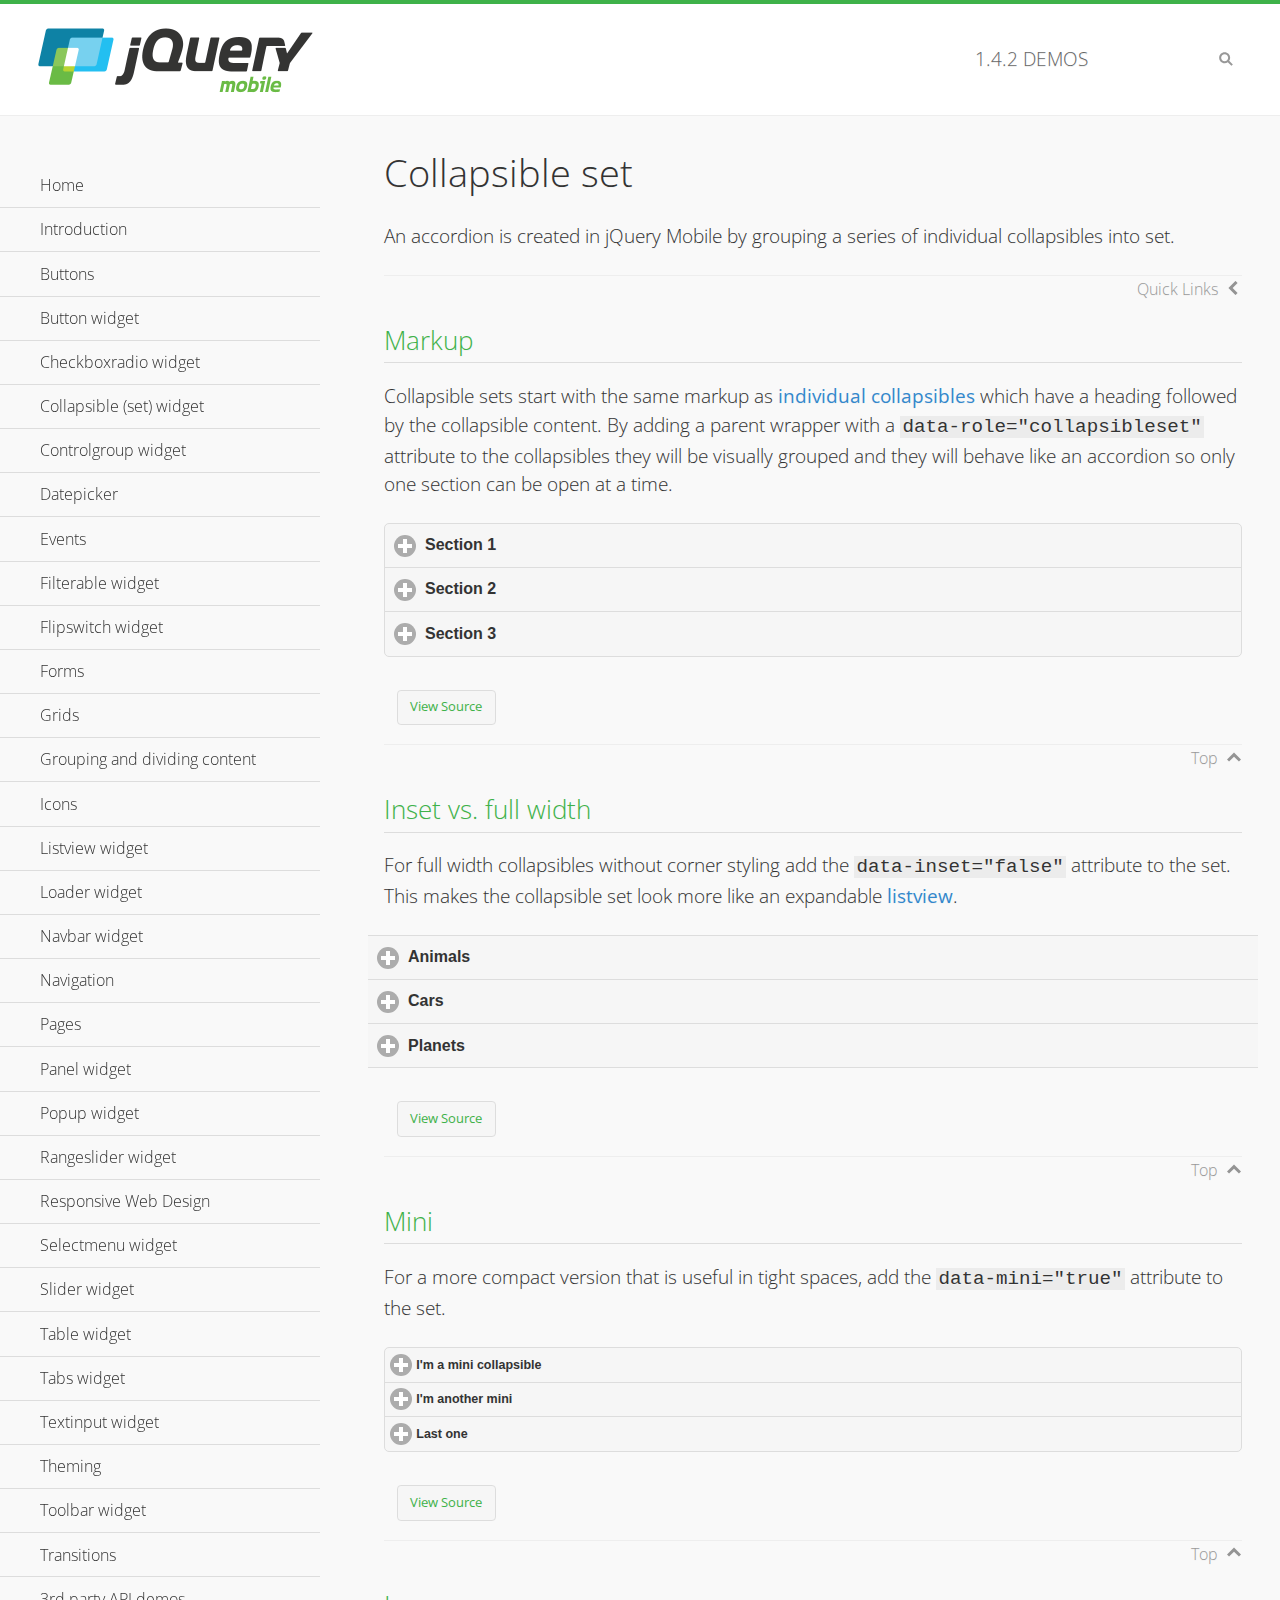
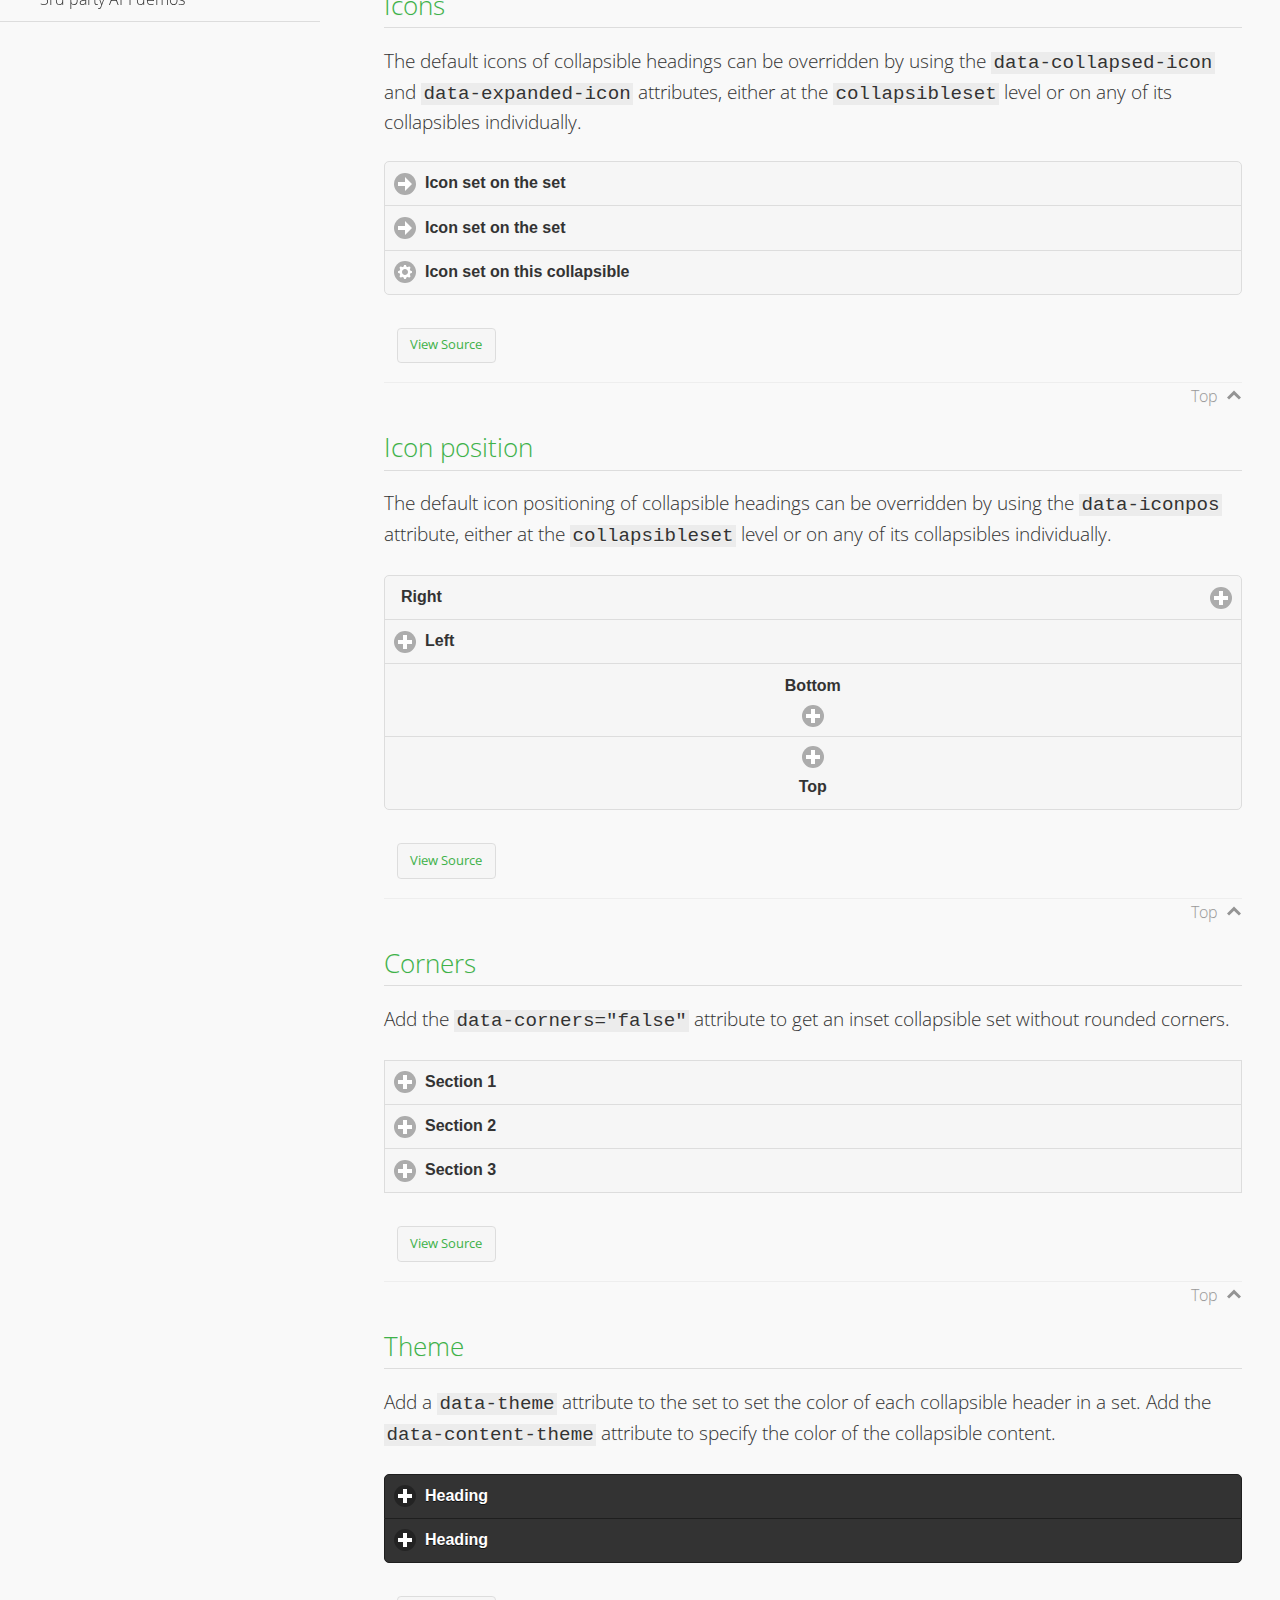
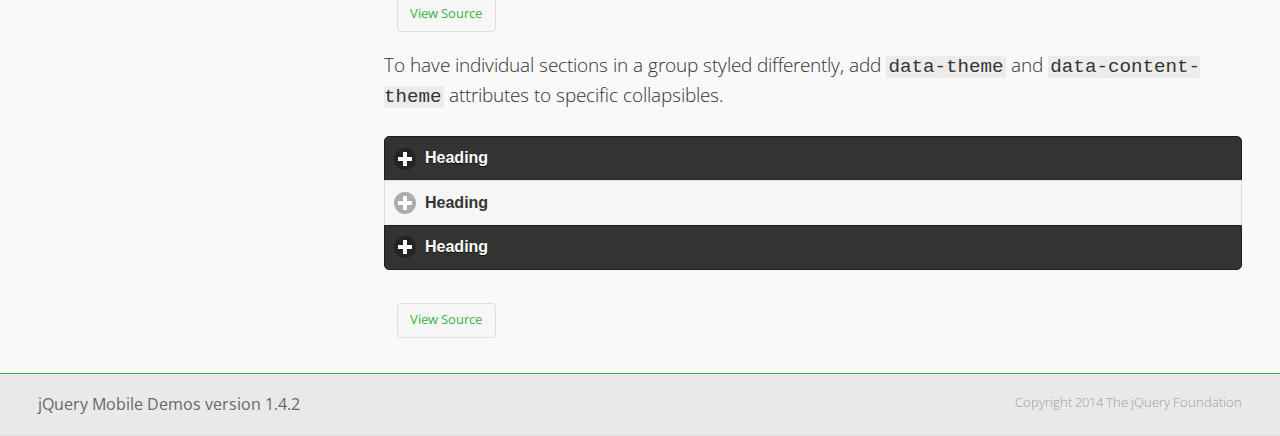
<file: public_html/js/libs/jquery.mobile-1.4.2/demos/collapsibleset/index.html>
<!DOCTYPE html>
<html>
<head>
	<meta charset="utf-8">
	<meta name="viewport" content="width=device-width, initial-scale=1">
	<title>Collapsible set - jQuery Mobile Demos</title>
	<link rel="shortcut icon" href="../favicon.ico">
    <link rel="stylesheet" href="http://fonts.googleapis.com/css?family=Open+Sans:300,400,700">
	<link rel="stylesheet" href="../css/themes/default/jquery.mobile-1.4.2.min.css">
	<link rel="stylesheet" href="../_assets/css/jqm-demos.css">
	<script src="../js/jquery.js"></script>
	<script src="../_assets/js/index.js"></script>
	<script src="../js/jquery.mobile-1.4.2.min.js"></script>
</head>
<body>
<div data-role="page" class="jqm-demos" data-quicklinks="true">

	<div data-role="header" class="jqm-header">
		<h2><a href="../" title="jQuery Mobile Demos home"><img src="../_assets/img/jquery-logo.png" alt="jQuery Mobile"></a></h2>
		<p><span class="jqm-version"></span> Demos</p>
		<a href="#" class="jqm-navmenu-link ui-btn ui-btn-icon-notext ui-corner-all ui-icon-bars ui-nodisc-icon ui-alt-icon ui-btn-left">Menu</a>
		<a href="#" class="jqm-search-link ui-btn ui-btn-icon-notext ui-corner-all ui-icon-search ui-nodisc-icon ui-alt-icon ui-btn-right">Search</a>
	</div><!-- /header -->

	<div role="main" class="ui-content jqm-content">

		<h1>Collapsible set</h1>

		<p>An accordion is created in jQuery Mobile by grouping a series of individual collapsibles into set.</p>

		<h2>Markup</h2>

		<p>Collapsible sets start with the same markup as <a href="../collapsible/" data-ajax="false">individual collapsibles</a> which have a heading followed by the collapsible content. By adding a parent wrapper with a <code>data-role="collapsibleset"</code> attribute to the collapsibles they will be visually grouped and they will behave like an accordion so only one section can be open at a time.</p>

			<div data-demo-html="true">
				<div data-role="collapsibleset" data-theme="a" data-content-theme="a">
					<div data-role="collapsible">
						<h3>Section 1</h3>
					<p>I'm the collapsible content for section 1</p>
					</div>
					<div data-role="collapsible">
						<h3>Section 2</h3>
					<p>I'm the collapsible content for section 2</p>

					</div>
					<div data-role="collapsible">
						<h3>Section 3</h3>
					<p>I'm the collapsible content for section 3</p>
					</div>
				</div>
			</div><!--/demo-html -->

		<h2>Inset vs. full width</h2>

		<p>For full width collapsibles without corner styling add the <code>data-inset="false"</code> attribute to the set. This makes the collapsible set look more like an expandable <a href="../listview/">listview</a>.</p>

			<div data-demo-html="true">
				<div data-role="collapsibleset" data-inset="false">
					<div data-role="collapsible">
						<h3>Animals</h3>
						<ul data-role="listview" data-inset="false">
							<li>Cats</li>
							<li>Dogs</li>
							<li>Lizards</li>
							<li>Snakes</li>
						</ul>
					</div>
					<div data-role="collapsible">
						<h3>Cars</h3>
						<ul data-role="listview" data-inset="false">
							<li>Acura</li>
							<li>Audi</li>
							<li>BMW</li>
							<li>Cadillac</li>
						</ul>
					</div>
					<div data-role="collapsible">
						<h3>Planets</h3>
						<ul data-role="listview" data-inset="false">
							<li>Earth</li>
							<li>Jupiter</li>
							<li>Mars</li>
							<li>Mercury</li>
						</ul>
					</div>
				</div>
			</div><!--/demo-html -->

		<h2>Mini</h2>

		<p>For a more compact version that is useful in tight spaces, add the <code>data-mini="true"</code> attribute to the set. </p>

			<div data-demo-html="true">
				<div data-role="collapsibleset" data-theme="a" data-content-theme="a" data-mini="true">
					<div data-role="collapsible">
						<h3>I'm a mini collapsible</h3>
					<p>This is good for tight spaces.</p>
					</div>
					<div data-role="collapsible">
						<h3>I'm another mini</h3>
					<p>Here's some collapsible content.</p>

					</div>
					<div data-role="collapsible">
						<h3>Last one</h3>
					<p>Final bit of collapsible content.</p>
					</div>
				</div>
			</div><!--/demo-html -->

		<h2>Icons</h2>

		<p>The default icons of collapsible headings can be overridden by using the <code>data-collapsed-icon</code> and <code>data-expanded-icon</code> attributes, either at the <code>collapsibleset</code> level or on any of its collapsibles individually.</p>

			<div data-demo-html="true">
				<div data-role="collapsibleset" data-theme="a" data-content-theme="a" data-collapsed-icon="arrow-r" data-expanded-icon="arrow-d">
					<div data-role="collapsible">
						<h3>Icon set on the set</h3>
					<p>Specify the open and close icons on the set to apply it to all the collapsibles within.</p>
					</div>
					<div data-role="collapsible">
						<h3>Icon set on the set</h3>
					<p>This collapsible also gets the icon from the set.</p>
					</div>
					<div data-role="collapsible" data-collapsed-icon="gear" data-expanded-icon="delete">
						<h3>Icon set on this collapsible</h3>
					<p>The icons here are applied to this collapsible specifically, thus overriding the set icons.</p>
					</div>
				</div>
			</div><!--/demo-html -->

		<h2>Icon position</h2>

		<p>The default icon positioning of collapsible headings can be overridden by using the <code>data-iconpos</code> attribute, either at the <code>collapsibleset</code> level or on any of its collapsibles individually.</p>

			<div data-demo-html="true">
				<div data-role="collapsibleset" data-theme="a" data-content-theme="a" data-iconpos="right">
					<div data-role="collapsible">
						<h3>Right</h3>
					<p>Inherits icon positioning from <code>data-iconpos="right"</code> attribute on set.</p>
					</div>
					<div data-role="collapsible" data-iconpos="left">
						<h3>Left</h3>
					<p>Set via <code>data-iconpos="left"</code> attribute on the collapsible</p>
					</div>
					<div data-role="collapsible" data-iconpos="bottom">
						<h3>Bottom</h3>
					<p>Set via <code>data-iconpos="bottom"</code> attribute on the collapsible</p>
					</div>
					<div data-role="collapsible" data-iconpos="top">
						<h3>Top</h3>
					<p>Set via <code>data-iconpos="top"</code> attribute on the collapsible</p>
					</div>
				</div>
			</div><!--/demo-html -->

		<h2>Corners</h2>
		<p>Add the <code>data-corners="false"</code> attribute to get an inset collapsible set without rounded corners.</p>

			<div data-demo-html="true">
				<div data-role="collapsibleset" data-corners="false" data-theme="a" data-content-theme="a">
					<div data-role="collapsible">
						<h3>Section 1</h3>
					<p>Collapsible content</p>
					</div>
					<div data-role="collapsible">
						<h3>Section 2</h3>
					<p>Collapsible content</p>

					</div>
					<div data-role="collapsible">
						<h3>Section 3</h3>
					<p>Collapsible content</p>
					</div>
				</div>
			</div><!--/demo-html -->

		<h2>Theme</h2>

		<p>Add a <code>data-theme</code> attribute to the set to set the color of each collapsible header in a set. Add the <code>data-content-theme</code> attribute to specify the color of the collapsible content. </p>

			<div data-demo-html="true">
				<div data-role="collapsibleset" data-theme="b" data-content-theme="b">
					<div data-role="collapsible">
						<h3>Heading</h3>
						<p>Content</p>
					</div>
					<div data-role="collapsible">
						<h3>Heading</h3>
						<p>Content</p>
					</div>
				</div>
			</div><!--/demo-html -->

		<p>To have individual sections in a group styled differently, add <code>data-theme</code> and <code>data-content-theme</code> attributes to specific collapsibles.</p>

			<div data-demo-html="true">
				<div data-role="collapsibleset" data-theme="b" data-content-theme="b">
					<div data-role="collapsible">
						<h3>Heading</h3>
						<p>Content</p>
					</div>
					<div data-role="collapsible" data-theme="a" data-content-theme="a">
						<h3>Heading</h3>
						<p>Content</p>
					</div>
					<div data-role="collapsible">
						<h3>Heading</h3>
						<p>Content</p>
					</div>
				</div>
		</div><!--/demo-html -->

	</div><!-- /content -->
	    <div data-role="panel" class="jqm-navmenu-panel" data-position="left" data-display="overlay" data-theme="a">
	    	<ul class="jqm-list ui-alt-icon ui-nodisc-icon">
<li data-filtertext="demos homepage" data-icon="home"><a href=".././">Home</a></li>
<li data-filtertext="introduction overview getting started"><a href="../intro/" data-ajax="false">Introduction</a></li>
<li data-filtertext="buttons button markup buttonmarkup method anchor link button element"><a href="../button-markup/" data-ajax="false">Buttons</a></li>
<li data-filtertext="form button widget input button submit reset"><a href="../button/" data-ajax="false">Button widget</a></li>
<li data-role="collapsible" data-collapsed-icon="carat-d" data-expanded-icon="carat-u" data-iconpos="right" data-inset="false">
	<h3>Checkboxradio widget</h3>
	<ul>
		<li data-filtertext="form checkboxradio widget checkbox input checkboxes controlgroups"><a href="../checkboxradio-checkbox/" data-ajax="false">Checkboxes</a></li>
		<li data-filtertext="form checkboxradio widget radio input radio buttons controlgroups"><a href="../checkboxradio-radio/" data-ajax="false">Radio buttons</a></li>
	</ul>
</li>
<li data-role="collapsible" data-collapsed-icon="carat-d" data-expanded-icon="carat-u" data-iconpos="right" data-inset="false">
	<h3>Collapsible (set) widget</h3>
	<ul>
		<li data-filtertext="collapsibles content formatting"><a href="../collapsible/" data-ajax="false">Collapsible</a></li>
		<li data-filtertext="dynamic collapsible set accordion append expand"><a href="../collapsible-dynamic/" data-ajax="false">Dynamic collapsibles</a></li>
		<li data-filtertext="accordions collapsible set widget content formatting grouped collapsibles"><a href="../collapsibleset/" data-ajax="false">Collapsible set</a></li>
	</ul>
</li>
<li data-role="collapsible" data-collapsed-icon="carat-d" data-expanded-icon="carat-u" data-iconpos="right" data-inset="false">
	<h3>Controlgroup widget</h3>
	<ul>
		<li data-filtertext="controlgroups selectmenu checkboxradio input grouped buttons horizontal vertical"><a href="../controlgroup/" data-ajax="false">Controlgroup</a></li>
		<li data-filtertext="dynamic controlgroup dynamically add buttons"><a href="../controlgroup-dynamic/" data-ajax="false">Dynamic controlgroups</a></li>
	</ul>
</li>
<li data-filtertext="form datepicker widget date input"><a href="../datepicker/" data-ajax="false">Datepicker</a></li>
<li data-role="collapsible" data-collapsed-icon="carat-d" data-expanded-icon="carat-u" data-iconpos="right" data-inset="false">
	<h3>Events</h3>
	<ul>
		<li data-filtertext="swipe to delete list items listviews swipe events"><a href="../swipe-list/" data-ajax="false">Swipe list items</a></li>
		<li data-filtertext="swipe to navigate swipe page navigation swipe events"><a href="../swipe-page/" data-ajax="false">Swipe page navigation</a></li>
	</ul>
</li>
<li data-filtertext="filterable filter elements sorting searching listview table"><a href="../filterable/" data-ajax="false">Filterable widget</a></li>
<li data-filtertext="form flipswitch widget flip toggle switch binary select checkbox input"><a href="../flipswitch/" data-ajax="false">Flipswitch widget</a></li>
<li data-role="collapsible" data-collapsed-icon="carat-d" data-expanded-icon="carat-u" data-iconpos="right" data-inset="false">
	<h3>Forms</h3>
	<ul>
		<li data-filtertext="forms text checkbox radio range button submit reset inputs selects textarea slider flipswitch label form elements"><a href="../forms/" data-ajax="false">Forms</a></li>
		<li data-filtertext="form hide labels hidden accessible ui-hidden-accessible forms"><a href="../forms-label-hidden-accessible/" data-ajax="false">Hide labels</a></li>
		<li data-filtertext="form field containers fieldcontain ui-field-contain forms"><a href="../forms-field-contain/" data-ajax="false">Field containers</a></li>
		<li data-filtertext="forms disabled form elements"><a href="../forms-disabled/" data-ajax="false">Forms disabled</a></li>
		<li data-filtertext="forms gallery examples overview forms text checkbox radio range button submit reset inputs selects textarea slider flipswitch label form elements"><a href="../forms-gallery/" data-ajax="false">Forms gallery</a></li>
	</ul>
</li>
<li data-role="collapsible" data-collapsed-icon="carat-d" data-expanded-icon="carat-u" data-iconpos="right" data-inset="false">
	<h3>Grids</h3>
	<ul>
		<li data-filtertext="grids columns blocks content formatting rwd responsive css framework"><a href="../grids/" data-ajax="false">Grids</a></li>
		<li data-filtertext="buttons in grids css framework"><a href="../grids-buttons/" data-ajax="false">Buttons in grids</a></li>
		<li data-filtertext="custom responsive grids rwd css framework"><a href="../grids-custom-responsive/" data-ajax="false">Custom responsive grids</a></li>
	</ul>
</li>
<li data-filtertext="blocks content formatting sections heading"><a href="../body-bar-classes/" data-ajax="false">Grouping and dividing content</a></li>
<li data-role="collapsible" data-collapsed-icon="carat-d" data-expanded-icon="carat-u" data-iconpos="right" data-inset="false">
	<h3>Icons</h3>
	<ul>
		<li data-filtertext="button icons svg disc alt custom icon position"><a href="../icons/" data-ajax="false">Icons</a></li>
		<li data-filtertext=""><a href="../icons-grunticon/" data-ajax="false">Grunticon loader</a></li>
	</ul>
</li>
<li data-role="collapsible" data-collapsed-icon="carat-d" data-expanded-icon="carat-u" data-iconpos="right" data-inset="false">
	<h3>Listview widget</h3>
	<ul>
		<li data-filtertext="listview widget thumbnails icons nested split button collapsible ul ol"><a href="../listview/" data-ajax="false">Listview</a></li>
		<li data-filtertext="autocomplete filterable reveal listview filtertextbeforefilter placeholder"><a href="../listview-autocomplete/" data-ajax="false">Listview autocomplete</a></li>
		<li data-filtertext="autocomplete filterable reveal listview remote data filtertextbeforefilter placeholder"><a href="../listview-autocomplete-remote/" data-ajax="false">Listview autocomplete remote data</a></li>
		<li data-filtertext="autodividers anchor jump scroll linkbars listview lists ul ol"><a href="../listview-autodividers-linkbar/" data-ajax="false">Listview autodividers linkbar</a></li>
		<li data-filtertext="listview autodividers selector autodividersselector lists ul ol"><a href="../listview-autodividers-selector/" data-ajax="false">Listview autodividers selector</a></li>
		<li data-filtertext="listview nested list items"><a href="../listview-nested-lists/" data-ajax="false">Listview Nested Listviews</a></li>
		<li data-filtertext="listview collapsible list items flat"><a href="../listview-collapsible-item-flat/" data-ajax="false">Listview collapsible list items (flat)</a></li>
		<li data-filtertext="listview collapsible list indented"><a href="../listview-collapsible-item-indented/" data-ajax="false">Listview collapsible list items (indented)</a></li>
		<li data-filtertext="grid listview responsive grids responsive listviews lists ul"><a href="../listview-grid/" data-ajax="false">Listview responsive grid</a></li>
	</ul>
</li>
<li data-filtertext="loader widget page loading navigation overlay spinner"><a href="../loader/" data-ajax="false">Loader widget</a></li>
<li data-filtertext="navbar widget navmenu toolbars header footer"><a href="../navbar/" data-ajax="false">Navbar widget</a></li>
<li data-role="collapsible" data-collapsed-icon="carat-d" data-expanded-icon="carat-u" data-iconpos="right" data-inset="false">
	<h3>Navigation</h3>
	<ul>
		<li data-filtertext="ajax navigation navigate widget history event method"><a href="../navigation/" data-ajax="false">Navigation</a></li>
		<li data-filtertext="linking pages page links navigation ajax prefetch cache"><a href="../navigation-linking-pages/" data-ajax="false">Linking pages</a></li>
		<li data-filtertext="php redirect server redirection server-side navigation"><a href="../navigation-php-redirect/" data-ajax="false">PHP redirect demo</a></li>
		<li data-filtertext="navigation redirection hash query"><a href="../navigation-hash-processing/" data-ajax="false">Hash processing demo</a></li>
	</ul>
</li>
<li data-role="collapsible" data-collapsed-icon="carat-d" data-expanded-icon="carat-u" data-iconpos="right" data-inset="false">
	<h3>Pages</h3>
	<ul>
		<li data-filtertext="pages page widget ajax navigation"><a href="../pages/" data-ajax="false">Pages</a></li>
		<li data-filtertext="single page"><a href="../pages-single-page/" data-ajax="false">Single page</a></li>
		<li data-filtertext="multipage multi-page page"><a href="../pages-multi-page/" data-ajax="false">Multi-page template</a></li>
		<li data-filtertext="dialog page widget modal popup"><a href="../pages-dialog/" data-ajax="false">Dialog page</a></li>
	</ul>
</li>
<li data-role="collapsible" data-collapsed-icon="carat-d" data-expanded-icon="carat-u" data-iconpos="right" data-inset="false">
	<h3>Panel widget</h3>
	<ul>
		<li data-filtertext="panel widget sliding panels reveal push overlay responsive"><a href="../panel/" data-ajax="false">Panel</a></li>
		<li data-filtertext=""><a href="../panel-external/" data-ajax="false">External panels</a></li>
		<li data-filtertext="panel "><a href="../panel-fixed/" data-ajax="false">Fixed panels</a></li>
		<li data-filtertext="panel slide panels sliding panels shadow rwd responsive breakpoint"><a href="../panel-responsive/" data-ajax="false">Panels responsive</a></li>
		<li data-filtertext="panel custom style custom panel width reveal shadow listview panel styling page background wrapper"><a href="../panel-styling/" data-ajax="false">Custom panel style</a></li>
		<li data-filtertext="panel open on swipe"><a href="../panel-swipe-open/" data-ajax="false">Panel open on swipe</a></li>
		<li data-filtertext="panels outside page internal external toolbars"><a href="../panel-external-internal/" data-ajax="false">Panel external and internal</a></li>
	</ul>
</li>
<li data-role="collapsible" data-collapsed-icon="carat-d" data-expanded-icon="carat-u" data-iconpos="right" data-inset="false">
	<h3>Popup widget</h3>
	<ul>
		<li data-filtertext="popup widget popups dialog modal transition tooltip lightbox form overlay screen flip pop fade transition"><a href="../popup/" data-ajax="false">Popup</a></li>
		<li data-filtertext="popup alignment position"><a href="../popup-alignment/" data-ajax="false">Popup alignment</a></li>
		<li data-filtertext="popup arrow size popups popover"><a href="../popup-arrow-size/" data-ajax="false">Popup arrow size</a></li>
		<li data-filtertext="dynamic popups popup images lightbox"><a href="../popup-dynamic/" data-ajax="false">Dynamic popups</a></li>
		<li data-filtertext="popups with iframes scaling"><a href="../popup-iframe/" data-ajax="false">Popups with iframes</a></li>
		<li data-filtertext="popup image scaling"><a href="../popup-image-scaling/" data-ajax="false">Popup image scaling</a></li>
		<li data-filtertext="external popup outside multi-page"><a href="../popup-outside-multipage" data-ajax="false">Popup outside multi-page</a></li>
	</ul>
</li>
<li data-filtertext="form rangeslider widget dual sliders dual handle sliders range input"><a href="../rangeslider/" data-ajax="false">Rangeslider widget</a></li>
<li data-filtertext="responsive web design rwd adaptive progressive enhancement PE accessible mobile breakpoints media query media queries"><a href="../rwd/" data-ajax="false">Responsive Web Design</a></li>
<li data-role="collapsible" data-collapsed-icon="carat-d" data-expanded-icon="carat-u" data-iconpos="right" data-inset="false">
	<h3>Selectmenu widget</h3>
	<ul>
		<li data-filtertext="form selectmenu widget select input custom select menu selects"><a href="../selectmenu/" data-ajax="false">Selectmenu</a></li>
		<li data-filtertext="form custom select menu selectmenu widget custom menu option optgroup multiple selects"><a href="../selectmenu-custom/" data-ajax="false">Custom select menu</a></li>
		<li data-filtertext="filterable select filter popup dialog"><a href="../selectmenu-custom-filter/" data-ajax="false">Custom select menu with filter</a></li>
	</ul>
</li>
<li data-role="collapsible" data-collapsed-icon="carat-d" data-expanded-icon="carat-u" data-iconpos="right" data-inset="false">
	<h3>Slider widget</h3>
	<ul>
		<li data-filtertext="form slider widget range input single sliders"><a href="../slider/" data-ajax="false">Slider</a></li>
		<li data-filtertext="form slider widget flipswitch slider binary select flip toggle switch"><a href="../slider-flipswitch/" data-ajax="false">Slider flip toggle switch</a></li>
		<li data-filtertext="form slider tooltip handle value input range sliders"><a href="../slider-tooltip/" data-ajax="false">Slider tooltip</a></li>
	</ul>
</li>
<li data-role="collapsible" data-collapsed-icon="carat-d" data-expanded-icon="carat-u" data-iconpos="right" data-inset="false">
	<h3>Table widget</h3>
	<ul>
		<li data-filtertext="table widget reflow column toggle th td responsive tables rwd hide show tabular"><a href="../table-column-toggle/" data-ajax="false">Table Column Toggle</a></li>
		<li data-filtertext="table column toggle phone comparison demo"><a href="../table-column-toggle-example/" data-ajax="false">Table Column Toggle demo</a></li>
		<li data-filtertext="responsive tables table column toggle heading groups rwd breakpoint"><a href="../table-column-toggle-heading-groups/" data-ajax="false">Table Column Toggle heading groups</a></li>
		<li data-filtertext="responsive tables table column toggle hide rwd breakpoint customization options"><a href="../table-column-toggle-options/" data-ajax="false">Table Column Toggle options</a></li>
		<li data-filtertext="table reflow th td responsive rwd columns tabular"><a href="../table-reflow/" data-ajax="false">Table Reflow</a></li>
		<li data-filtertext="responsive tables table reflow heading groups rwd breakpoint"><a href="../table-reflow-heading-groups/" data-ajax="false">Table Reflow heading groups</a></li>
		<li data-filtertext="responsive tables table reflow stripes strokes table style"><a href="../table-reflow-stripes-strokes/" data-ajax="false">Table Reflow stripes and strokes</a></li>
		<li data-filtertext="responsive tables table reflow stack custom styles"><a href="../table-reflow-styling/" data-ajax="false">Table Reflow custom styles</a></li>
	</ul>
</li>
<li data-filtertext="ui tabs widget"><a href="../tabs/" data-ajax="false">Tabs widget</a></li>
<li data-filtertext="form textinput widget text input textarea number date time tel email file color password"><a href="../textinput/" data-ajax="false">Textinput widget</a></li>
<li data-role="collapsible" data-collapsed-icon="carat-d" data-expanded-icon="carat-u" data-iconpos="right" data-inset="false">
	<h3>Theming</h3>
	<ul>
		<li data-filtertext="default theme swatches theming style css"><a href="../theme-default/" data-ajax="false">Default theme</a></li>
		<li data-filtertext="classic theme old theme swatches theming style css"><a href="../theme-classic/" data-ajax="false">Classic theme</a></li>
	</ul>
</li>
<li data-role="collapsible" data-collapsed-icon="carat-d" data-expanded-icon="carat-u" data-iconpos="right" data-inset="false">
	<h3>Toolbar widget</h3>
	<ul>
		<li data-filtertext="toolbar widget header footer toolbars fixed fullscreen external sections"><a href="../toolbar/" data-ajax="false">Toolbar</a></li>
		<li data-filtertext="dynamic toolbars dynamically add toolbar header footer"><a href="../toolbar-dynamic/" data-ajax="false">Dynamic toolbars</a></li>
		<li data-filtertext="external toolbars header footer"><a href="../toolbar-external/" data-ajax="false">External toolbars</a></li>
		<li data-filtertext="fixed toolbars header footer"><a href="../toolbar-fixed/" data-ajax="false">Fixed toolbars</a></li>
		<li data-filtertext="fixed fullscreen toolbars header footer"><a href="../toolbar-fixed-fullscreen/" data-ajax="false">Fullscreen toolbars</a></li>
		<li data-filtertext="external fixed toolbars header footer"><a href="../toolbar-fixed-external/" data-ajax="false">Fixed external toolbars</a></li>
		<li data-filtertext="external persistent toolbars header footer navbar navmenu"><a href="../toolbar-fixed-persistent/" data-ajax="false">Persistent toolbars</a></li>
		<li data-filtertext="external ajax optimized toolbars persistent toolbars header footer navbar"><a href="../toolbar-fixed-persistent-optimized/" data-ajax="false">Ajax optimized toolbars</a></li>
		<li data-filtertext="form in toolbars header footer"><a href="../toolbar-fixed-forms/" data-ajax="false">Form in toolbar</a></li>
	</ul>
</li>
<li data-filtertext="page transitions animated pages popup navigation flip slide fade pop"><a href="../transitions/" data-ajax="false">Transitions</a></li>
<li data-role="collapsible" data-collapsed-icon="carat-d" data-expanded-icon="carat-u" data-iconpos="right" data-inset="false">
	<h3>3rd party API demos</h3>
	<ul>
		<li data-filtertext="backbone requirejs navigation router"><a href="../backbone-requirejs/" data-ajax="false">Backbone RequireJS</a></li>
		<li data-filtertext="google maps geolocation demo"><a href="../map-geolocation/" data-ajax="false">Google Maps geolocation</a></li>
		<li data-filtertext="google maps hybrid"><a href="../map-list-toggle/" data-ajax="false">Google Maps list toggle</a></li>
	</ul>
</li>



		     </ul>
		</div><!-- /panel -->


	<div data-role="footer" data-position="fixed" data-tap-toggle="false" class="jqm-footer">
		<p>jQuery Mobile Demos version <span class="jqm-version"></span></p>
		<p>Copyright 2014 The jQuery Foundation</p>
	</div><!-- /footer -->
	<!-- TODO: This should become an external panel so we can add input to markup (unique ID) -->
    <div data-role="panel" class="jqm-search-panel" data-position="right" data-display="overlay" data-theme="a">
		<div class="jqm-search">
			<ul class="jqm-list" data-filter-placeholder="Search demos..." data-filter-reveal="true">
<li data-filtertext="demos homepage" data-icon="home"><a href=".././">Home</a></li>
<li data-filtertext="introduction overview getting started"><a href="../intro/" data-ajax="false">Introduction</a></li>
<li data-filtertext="buttons button markup buttonmarkup method anchor link button element"><a href="../button-markup/" data-ajax="false">Buttons</a></li>
<li data-filtertext="form button widget input button submit reset"><a href="../button/" data-ajax="false">Button widget</a></li>
<li data-role="collapsible" data-collapsed-icon="carat-d" data-expanded-icon="carat-u" data-iconpos="right" data-inset="false">
	<h3>Checkboxradio widget</h3>
	<ul>
		<li data-filtertext="form checkboxradio widget checkbox input checkboxes controlgroups"><a href="../checkboxradio-checkbox/" data-ajax="false">Checkboxes</a></li>
		<li data-filtertext="form checkboxradio widget radio input radio buttons controlgroups"><a href="../checkboxradio-radio/" data-ajax="false">Radio buttons</a></li>
	</ul>
</li>
<li data-role="collapsible" data-collapsed-icon="carat-d" data-expanded-icon="carat-u" data-iconpos="right" data-inset="false">
	<h3>Collapsible (set) widget</h3>
	<ul>
		<li data-filtertext="collapsibles content formatting"><a href="../collapsible/" data-ajax="false">Collapsible</a></li>
		<li data-filtertext="dynamic collapsible set accordion append expand"><a href="../collapsible-dynamic/" data-ajax="false">Dynamic collapsibles</a></li>
		<li data-filtertext="accordions collapsible set widget content formatting grouped collapsibles"><a href="../collapsibleset/" data-ajax="false">Collapsible set</a></li>
	</ul>
</li>
<li data-role="collapsible" data-collapsed-icon="carat-d" data-expanded-icon="carat-u" data-iconpos="right" data-inset="false">
	<h3>Controlgroup widget</h3>
	<ul>
		<li data-filtertext="controlgroups selectmenu checkboxradio input grouped buttons horizontal vertical"><a href="../controlgroup/" data-ajax="false">Controlgroup</a></li>
		<li data-filtertext="dynamic controlgroup dynamically add buttons"><a href="../controlgroup-dynamic/" data-ajax="false">Dynamic controlgroups</a></li>
	</ul>
</li>
<li data-filtertext="form datepicker widget date input"><a href="../datepicker/" data-ajax="false">Datepicker</a></li>
<li data-role="collapsible" data-collapsed-icon="carat-d" data-expanded-icon="carat-u" data-iconpos="right" data-inset="false">
	<h3>Events</h3>
	<ul>
		<li data-filtertext="swipe to delete list items listviews swipe events"><a href="../swipe-list/" data-ajax="false">Swipe list items</a></li>
		<li data-filtertext="swipe to navigate swipe page navigation swipe events"><a href="../swipe-page/" data-ajax="false">Swipe page navigation</a></li>
	</ul>
</li>
<li data-filtertext="filterable filter elements sorting searching listview table"><a href="../filterable/" data-ajax="false">Filterable widget</a></li>
<li data-filtertext="form flipswitch widget flip toggle switch binary select checkbox input"><a href="../flipswitch/" data-ajax="false">Flipswitch widget</a></li>
<li data-role="collapsible" data-collapsed-icon="carat-d" data-expanded-icon="carat-u" data-iconpos="right" data-inset="false">
	<h3>Forms</h3>
	<ul>
		<li data-filtertext="forms text checkbox radio range button submit reset inputs selects textarea slider flipswitch label form elements"><a href="../forms/" data-ajax="false">Forms</a></li>
		<li data-filtertext="form hide labels hidden accessible ui-hidden-accessible forms"><a href="../forms-label-hidden-accessible/" data-ajax="false">Hide labels</a></li>
		<li data-filtertext="form field containers fieldcontain ui-field-contain forms"><a href="../forms-field-contain/" data-ajax="false">Field containers</a></li>
		<li data-filtertext="forms disabled form elements"><a href="../forms-disabled/" data-ajax="false">Forms disabled</a></li>
		<li data-filtertext="forms gallery examples overview forms text checkbox radio range button submit reset inputs selects textarea slider flipswitch label form elements"><a href="../forms-gallery/" data-ajax="false">Forms gallery</a></li>
	</ul>
</li>
<li data-role="collapsible" data-collapsed-icon="carat-d" data-expanded-icon="carat-u" data-iconpos="right" data-inset="false">
	<h3>Grids</h3>
	<ul>
		<li data-filtertext="grids columns blocks content formatting rwd responsive css framework"><a href="../grids/" data-ajax="false">Grids</a></li>
		<li data-filtertext="buttons in grids css framework"><a href="../grids-buttons/" data-ajax="false">Buttons in grids</a></li>
		<li data-filtertext="custom responsive grids rwd css framework"><a href="../grids-custom-responsive/" data-ajax="false">Custom responsive grids</a></li>
	</ul>
</li>
<li data-filtertext="blocks content formatting sections heading"><a href="../body-bar-classes/" data-ajax="false">Grouping and dividing content</a></li>
<li data-role="collapsible" data-collapsed-icon="carat-d" data-expanded-icon="carat-u" data-iconpos="right" data-inset="false">
	<h3>Icons</h3>
	<ul>
		<li data-filtertext="button icons svg disc alt custom icon position"><a href="../icons/" data-ajax="false">Icons</a></li>
		<li data-filtertext=""><a href="../icons-grunticon/" data-ajax="false">Grunticon loader</a></li>
	</ul>
</li>
<li data-role="collapsible" data-collapsed-icon="carat-d" data-expanded-icon="carat-u" data-iconpos="right" data-inset="false">
	<h3>Listview widget</h3>
	<ul>
		<li data-filtertext="listview widget thumbnails icons nested split button collapsible ul ol"><a href="../listview/" data-ajax="false">Listview</a></li>
		<li data-filtertext="autocomplete filterable reveal listview filtertextbeforefilter placeholder"><a href="../listview-autocomplete/" data-ajax="false">Listview autocomplete</a></li>
		<li data-filtertext="autocomplete filterable reveal listview remote data filtertextbeforefilter placeholder"><a href="../listview-autocomplete-remote/" data-ajax="false">Listview autocomplete remote data</a></li>
		<li data-filtertext="autodividers anchor jump scroll linkbars listview lists ul ol"><a href="../listview-autodividers-linkbar/" data-ajax="false">Listview autodividers linkbar</a></li>
		<li data-filtertext="listview autodividers selector autodividersselector lists ul ol"><a href="../listview-autodividers-selector/" data-ajax="false">Listview autodividers selector</a></li>
		<li data-filtertext="listview nested list items"><a href="../listview-nested-lists/" data-ajax="false">Listview Nested Listviews</a></li>
		<li data-filtertext="listview collapsible list items flat"><a href="../listview-collapsible-item-flat/" data-ajax="false">Listview collapsible list items (flat)</a></li>
		<li data-filtertext="listview collapsible list indented"><a href="../listview-collapsible-item-indented/" data-ajax="false">Listview collapsible list items (indented)</a></li>
		<li data-filtertext="grid listview responsive grids responsive listviews lists ul"><a href="../listview-grid/" data-ajax="false">Listview responsive grid</a></li>
	</ul>
</li>
<li data-filtertext="loader widget page loading navigation overlay spinner"><a href="../loader/" data-ajax="false">Loader widget</a></li>
<li data-filtertext="navbar widget navmenu toolbars header footer"><a href="../navbar/" data-ajax="false">Navbar widget</a></li>
<li data-role="collapsible" data-collapsed-icon="carat-d" data-expanded-icon="carat-u" data-iconpos="right" data-inset="false">
	<h3>Navigation</h3>
	<ul>
		<li data-filtertext="ajax navigation navigate widget history event method"><a href="../navigation/" data-ajax="false">Navigation</a></li>
		<li data-filtertext="linking pages page links navigation ajax prefetch cache"><a href="../navigation-linking-pages/" data-ajax="false">Linking pages</a></li>
		<li data-filtertext="php redirect server redirection server-side navigation"><a href="../navigation-php-redirect/" data-ajax="false">PHP redirect demo</a></li>
		<li data-filtertext="navigation redirection hash query"><a href="../navigation-hash-processing/" data-ajax="false">Hash processing demo</a></li>
	</ul>
</li>
<li data-role="collapsible" data-collapsed-icon="carat-d" data-expanded-icon="carat-u" data-iconpos="right" data-inset="false">
	<h3>Pages</h3>
	<ul>
		<li data-filtertext="pages page widget ajax navigation"><a href="../pages/" data-ajax="false">Pages</a></li>
		<li data-filtertext="single page"><a href="../pages-single-page/" data-ajax="false">Single page</a></li>
		<li data-filtertext="multipage multi-page page"><a href="../pages-multi-page/" data-ajax="false">Multi-page template</a></li>
		<li data-filtertext="dialog page widget modal popup"><a href="../pages-dialog/" data-ajax="false">Dialog page</a></li>
	</ul>
</li>
<li data-role="collapsible" data-collapsed-icon="carat-d" data-expanded-icon="carat-u" data-iconpos="right" data-inset="false">
	<h3>Panel widget</h3>
	<ul>
		<li data-filtertext="panel widget sliding panels reveal push overlay responsive"><a href="../panel/" data-ajax="false">Panel</a></li>
		<li data-filtertext=""><a href="../panel-external/" data-ajax="false">External panels</a></li>
		<li data-filtertext="panel "><a href="../panel-fixed/" data-ajax="false">Fixed panels</a></li>
		<li data-filtertext="panel slide panels sliding panels shadow rwd responsive breakpoint"><a href="../panel-responsive/" data-ajax="false">Panels responsive</a></li>
		<li data-filtertext="panel custom style custom panel width reveal shadow listview panel styling page background wrapper"><a href="../panel-styling/" data-ajax="false">Custom panel style</a></li>
		<li data-filtertext="panel open on swipe"><a href="../panel-swipe-open/" data-ajax="false">Panel open on swipe</a></li>
		<li data-filtertext="panels outside page internal external toolbars"><a href="../panel-external-internal/" data-ajax="false">Panel external and internal</a></li>
	</ul>
</li>
<li data-role="collapsible" data-collapsed-icon="carat-d" data-expanded-icon="carat-u" data-iconpos="right" data-inset="false">
	<h3>Popup widget</h3>
	<ul>
		<li data-filtertext="popup widget popups dialog modal transition tooltip lightbox form overlay screen flip pop fade transition"><a href="../popup/" data-ajax="false">Popup</a></li>
		<li data-filtertext="popup alignment position"><a href="../popup-alignment/" data-ajax="false">Popup alignment</a></li>
		<li data-filtertext="popup arrow size popups popover"><a href="../popup-arrow-size/" data-ajax="false">Popup arrow size</a></li>
		<li data-filtertext="dynamic popups popup images lightbox"><a href="../popup-dynamic/" data-ajax="false">Dynamic popups</a></li>
		<li data-filtertext="popups with iframes scaling"><a href="../popup-iframe/" data-ajax="false">Popups with iframes</a></li>
		<li data-filtertext="popup image scaling"><a href="../popup-image-scaling/" data-ajax="false">Popup image scaling</a></li>
		<li data-filtertext="external popup outside multi-page"><a href="../popup-outside-multipage" data-ajax="false">Popup outside multi-page</a></li>
	</ul>
</li>
<li data-filtertext="form rangeslider widget dual sliders dual handle sliders range input"><a href="../rangeslider/" data-ajax="false">Rangeslider widget</a></li>
<li data-filtertext="responsive web design rwd adaptive progressive enhancement PE accessible mobile breakpoints media query media queries"><a href="../rwd/" data-ajax="false">Responsive Web Design</a></li>
<li data-role="collapsible" data-collapsed-icon="carat-d" data-expanded-icon="carat-u" data-iconpos="right" data-inset="false">
	<h3>Selectmenu widget</h3>
	<ul>
		<li data-filtertext="form selectmenu widget select input custom select menu selects"><a href="../selectmenu/" data-ajax="false">Selectmenu</a></li>
		<li data-filtertext="form custom select menu selectmenu widget custom menu option optgroup multiple selects"><a href="../selectmenu-custom/" data-ajax="false">Custom select menu</a></li>
		<li data-filtertext="filterable select filter popup dialog"><a href="../selectmenu-custom-filter/" data-ajax="false">Custom select menu with filter</a></li>
	</ul>
</li>
<li data-role="collapsible" data-collapsed-icon="carat-d" data-expanded-icon="carat-u" data-iconpos="right" data-inset="false">
	<h3>Slider widget</h3>
	<ul>
		<li data-filtertext="form slider widget range input single sliders"><a href="../slider/" data-ajax="false">Slider</a></li>
		<li data-filtertext="form slider widget flipswitch slider binary select flip toggle switch"><a href="../slider-flipswitch/" data-ajax="false">Slider flip toggle switch</a></li>
		<li data-filtertext="form slider tooltip handle value input range sliders"><a href="../slider-tooltip/" data-ajax="false">Slider tooltip</a></li>
	</ul>
</li>
<li data-role="collapsible" data-collapsed-icon="carat-d" data-expanded-icon="carat-u" data-iconpos="right" data-inset="false">
	<h3>Table widget</h3>
	<ul>
		<li data-filtertext="table widget reflow column toggle th td responsive tables rwd hide show tabular"><a href="../table-column-toggle/" data-ajax="false">Table Column Toggle</a></li>
		<li data-filtertext="table column toggle phone comparison demo"><a href="../table-column-toggle-example/" data-ajax="false">Table Column Toggle demo</a></li>
		<li data-filtertext="responsive tables table column toggle heading groups rwd breakpoint"><a href="../table-column-toggle-heading-groups/" data-ajax="false">Table Column Toggle heading groups</a></li>
		<li data-filtertext="responsive tables table column toggle hide rwd breakpoint customization options"><a href="../table-column-toggle-options/" data-ajax="false">Table Column Toggle options</a></li>
		<li data-filtertext="table reflow th td responsive rwd columns tabular"><a href="../table-reflow/" data-ajax="false">Table Reflow</a></li>
		<li data-filtertext="responsive tables table reflow heading groups rwd breakpoint"><a href="../table-reflow-heading-groups/" data-ajax="false">Table Reflow heading groups</a></li>
		<li data-filtertext="responsive tables table reflow stripes strokes table style"><a href="../table-reflow-stripes-strokes/" data-ajax="false">Table Reflow stripes and strokes</a></li>
		<li data-filtertext="responsive tables table reflow stack custom styles"><a href="../table-reflow-styling/" data-ajax="false">Table Reflow custom styles</a></li>
	</ul>
</li>
<li data-filtertext="ui tabs widget"><a href="../tabs/" data-ajax="false">Tabs widget</a></li>
<li data-filtertext="form textinput widget text input textarea number date time tel email file color password"><a href="../textinput/" data-ajax="false">Textinput widget</a></li>
<li data-role="collapsible" data-collapsed-icon="carat-d" data-expanded-icon="carat-u" data-iconpos="right" data-inset="false">
	<h3>Theming</h3>
	<ul>
		<li data-filtertext="default theme swatches theming style css"><a href="../theme-default/" data-ajax="false">Default theme</a></li>
		<li data-filtertext="classic theme old theme swatches theming style css"><a href="../theme-classic/" data-ajax="false">Classic theme</a></li>
	</ul>
</li>
<li data-role="collapsible" data-collapsed-icon="carat-d" data-expanded-icon="carat-u" data-iconpos="right" data-inset="false">
	<h3>Toolbar widget</h3>
	<ul>
		<li data-filtertext="toolbar widget header footer toolbars fixed fullscreen external sections"><a href="../toolbar/" data-ajax="false">Toolbar</a></li>
		<li data-filtertext="dynamic toolbars dynamically add toolbar header footer"><a href="../toolbar-dynamic/" data-ajax="false">Dynamic toolbars</a></li>
		<li data-filtertext="external toolbars header footer"><a href="../toolbar-external/" data-ajax="false">External toolbars</a></li>
		<li data-filtertext="fixed toolbars header footer"><a href="../toolbar-fixed/" data-ajax="false">Fixed toolbars</a></li>
		<li data-filtertext="fixed fullscreen toolbars header footer"><a href="../toolbar-fixed-fullscreen/" data-ajax="false">Fullscreen toolbars</a></li>
		<li data-filtertext="external fixed toolbars header footer"><a href="../toolbar-fixed-external/" data-ajax="false">Fixed external toolbars</a></li>
		<li data-filtertext="external persistent toolbars header footer navbar navmenu"><a href="../toolbar-fixed-persistent/" data-ajax="false">Persistent toolbars</a></li>
		<li data-filtertext="external ajax optimized toolbars persistent toolbars header footer navbar"><a href="../toolbar-fixed-persistent-optimized/" data-ajax="false">Ajax optimized toolbars</a></li>
		<li data-filtertext="form in toolbars header footer"><a href="../toolbar-fixed-forms/" data-ajax="false">Form in toolbar</a></li>
	</ul>
</li>
<li data-filtertext="page transitions animated pages popup navigation flip slide fade pop"><a href="../transitions/" data-ajax="false">Transitions</a></li>
<li data-role="collapsible" data-collapsed-icon="carat-d" data-expanded-icon="carat-u" data-iconpos="right" data-inset="false">
	<h3>3rd party API demos</h3>
	<ul>
		<li data-filtertext="backbone requirejs navigation router"><a href="../backbone-requirejs/" data-ajax="false">Backbone RequireJS</a></li>
		<li data-filtertext="google maps geolocation demo"><a href="../map-geolocation/" data-ajax="false">Google Maps geolocation</a></li>
		<li data-filtertext="google maps hybrid"><a href="../map-list-toggle/" data-ajax="false">Google Maps list toggle</a></li>
	</ul>
</li>



			</ul>
		</div>
	</div><!-- /panel -->


</div><!-- /page -->

</body>
</html>
</file>
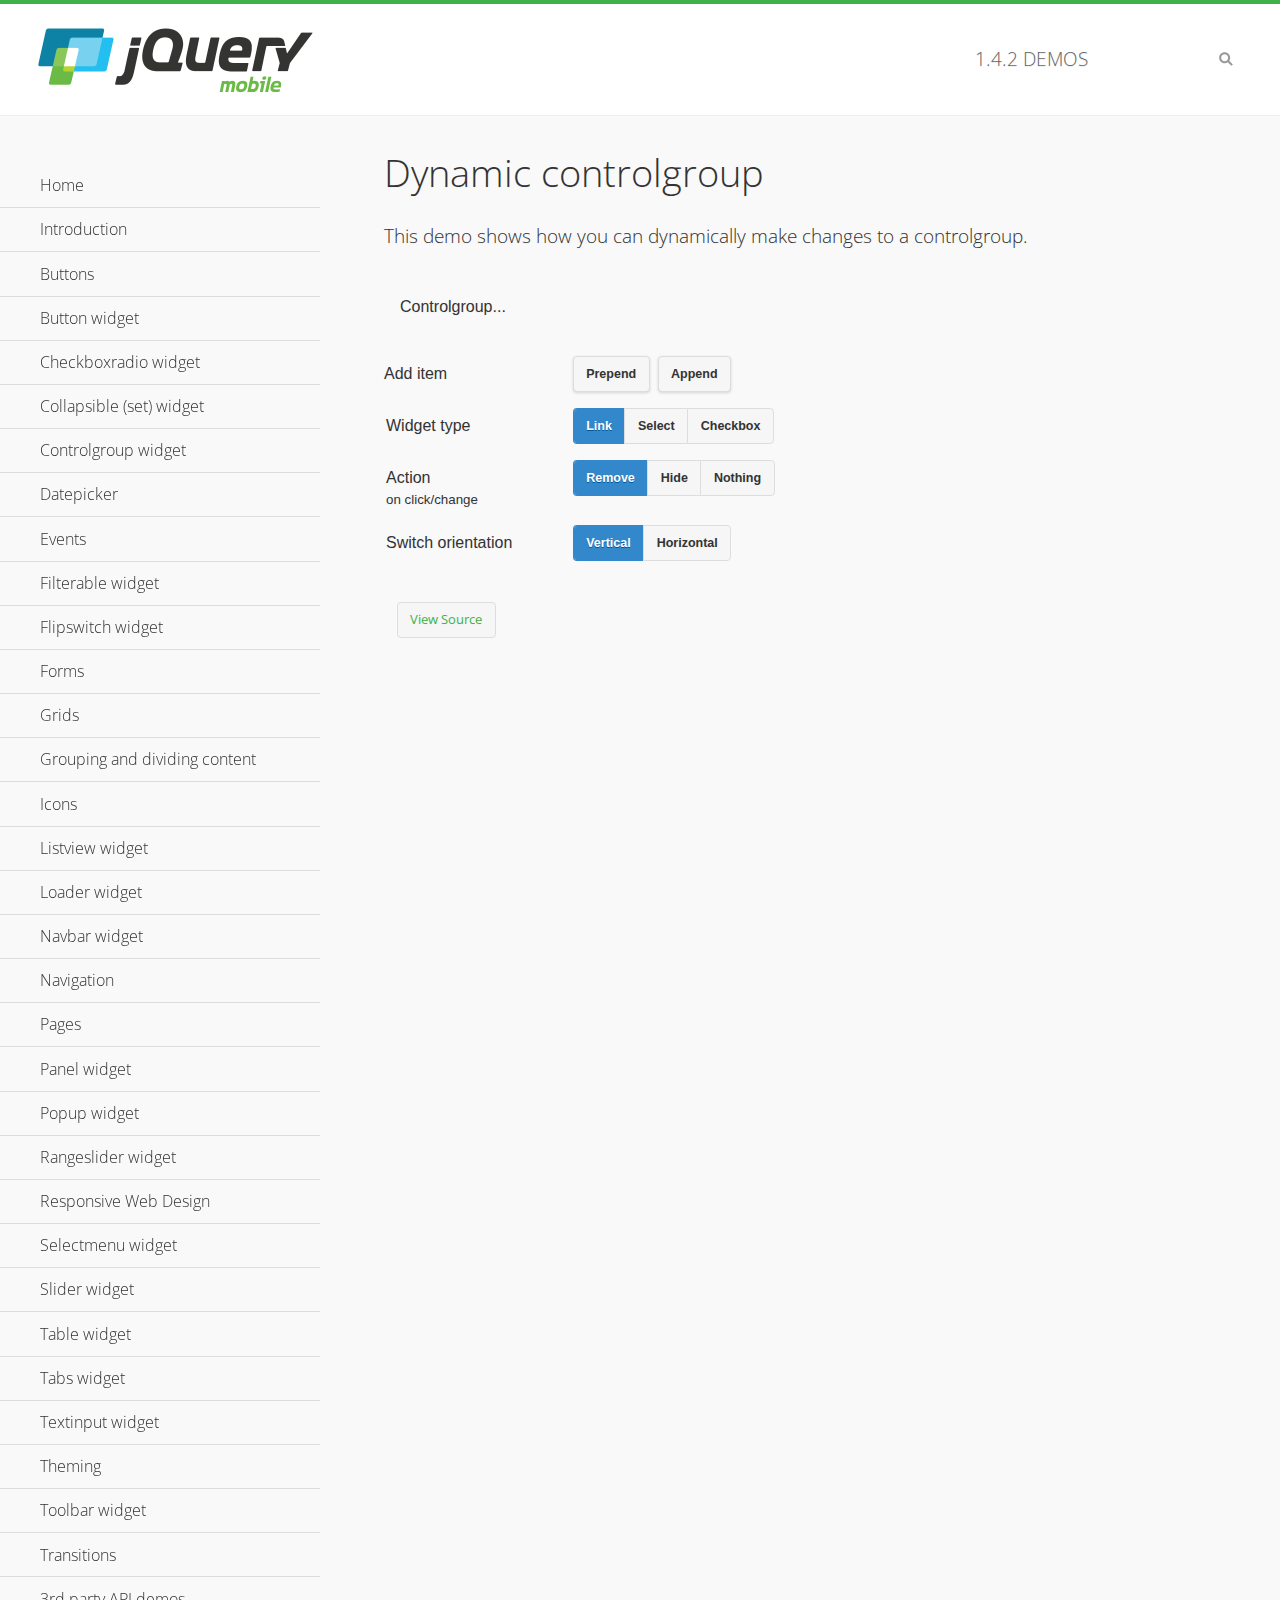
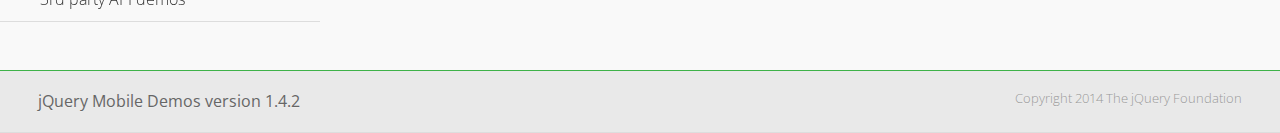
<file: public_html/js/libs/jquery.mobile-1.4.2/demos/controlgroup-dynamic/index.html>
<!DOCTYPE html>
<html>
<head>
	<meta charset="utf-8">
	<meta name="viewport" content="width=device-width, initial-scale=1">
	<title>Dynamic controlgroup - jQuery Mobile Demos</title>
	<link rel="shortcut icon" href="../favicon.ico">
    <link rel="stylesheet" href="http://fonts.googleapis.com/css?family=Open+Sans:300,400,700">
	<link rel="stylesheet" href="../css/themes/default/jquery.mobile-1.4.2.min.css">
	<link rel="stylesheet" href="../_assets/css/jqm-demos.css">
	<script src="../js/jquery.js"></script>
	<script src="../_assets/js/index.js"></script>
	<script src="../js/jquery.mobile-1.4.2.min.js"></script>
	<script>
		( function( $, undefined ) {
			var counter = 0;
			$( document ).bind( "pagecreate", function( e ) {
				$( "#prepend, #append", e.target ).on( "click", function( e ) {
					counter++;

					var widgetType = $( "[name='radio-widget']:checked" ).attr( "id" ),
						group = $( "#my-controlgroup" ),
						$el,
						action = function() {
							var action = $( "[name='radio-action']:checked" ).attr( "id" );
							if ( $( $el[1] ).is( "select" ) && action === "hide" ) {
								$el = $( $el[1] ).parents( ".ui-select" );
							}
							$el[ action ]();
							group.controlgroup( "refresh" );
						};

					if ( widgetType === "link" ) {

						$el = $( "<a href='#'>Link " + counter + "</a>" ).bind( "click", action );
						$( "#my-controlgroup" ).controlgroup( "container" )[ $( this ).attr( "id" ) ]( $el );
						$el.buttonMarkup();

					} else if ( widgetType === "select" ) {

						$el = $( "<label for='widget" + counter + "'>Select " + counter + "</label><select id='widget" + counter + "'><option value='option1'>Select " + counter + "</option><option value='option2'>Select option</option></select>" );
						$( $el[ 1 ] ).bind( "change", action);
						$( "#my-controlgroup" ).controlgroup( "container" )[ $( this ).attr( "id" ) ]( $el );
						$( $el[ 1 ] ).selectmenu();

					} else {

						$el = $( "<label for='widget" + counter + "'>Checkbox " + counter + "</label><input type='checkbox' id='widget" + counter + "'></input>" );
						$( $el[ 1 ] ).bind( "change", action );
						$( "#my-controlgroup" ).controlgroup( "container" )[ $( this ).attr( "id" ) ]( $el );
						$( $el[ 1 ] ).checkboxradio();

					}

					group.controlgroup( "refresh" );
				});

				$( "[name='radio-orientation']" ).bind( "change", function( e ) {
					$( "#my-controlgroup" ).controlgroup( "option", "type", ( $( "#isHorizontal" ).is( ":checked" ) ? "horizontal" : "vertical" ) );
				});
			});
		})( jQuery );
	</script>
</head>
<body>
<div data-role="page" class="jqm-demos">

	<div data-role="header" class="jqm-header">
		<h2><a href="../" title="jQuery Mobile Demos home"><img src="../_assets/img/jquery-logo.png" alt="jQuery Mobile"></a></h2>
		<p><span class="jqm-version"></span> Demos</p>
		<a href="#" class="jqm-navmenu-link ui-btn ui-btn-icon-notext ui-corner-all ui-icon-bars ui-nodisc-icon ui-alt-icon ui-btn-left">Menu</a>
		<a href="#" class="jqm-search-link ui-btn ui-btn-icon-notext ui-corner-all ui-icon-search ui-nodisc-icon ui-alt-icon ui-btn-right">Search</a>
	</div><!-- /header -->

	<div role="main" class="ui-content jqm-content">

        <h1>Dynamic controlgroup</h1>

        <p>This demo shows how you can dynamically make changes to a controlgroup.</p>

        <div data-demo-html="true" data-demo-js="true">

            <form>
            	<div class="ui-body ui-body-d ui-corner-all">
                	<p>Controlgroup...</p>
                	<div data-role="controlgroup" id="my-controlgroup"><!-- items will be injected here --></div>
                </div>
            </form>

            <div class="ui-field-contain">
                <label for="prepend">Add item</label>
                <button id="prepend" data-mini="true" data-inline="true">Prepend</button>
                <label for="append" class="ui-hidden-accessible">Action</label>
                <button id="append" data-mini="true" data-inline="true">Append</button>
            </div>

            <form action="#" method="get">
            	<div class="ui-field-contain">
                    <fieldset data-role="controlgroup" data-type="horizontal" data-mini="true">
                        <legend>Widget type</legend>

                        <input type="radio" name="radio-widget" id="link" value="link" checked="checked">
                        <label for="link">Link</label>

                        <input type="radio" name="radio-widget" id="select" value="select">
                        <label for="select">Select</label>

                        <input type="radio" name="radio-widget" id="checkbox" value="checkbox">
                        <label for="checkbox">Checkbox</label>
                    </fieldset>
            	</div>

            	<div class="ui-field-contain">
                    <fieldset data-role="controlgroup" data-type="horizontal" data-mini="true">
                        <legend>Action<br><small>on click/change</small></legend>

                        <input type="radio" name="radio-action" id="remove" value="remove" checked="checked">
                        <label for="remove">Remove</label>

                        <input type="radio" name="radio-action" id="hide" value="hide">
                        <label for="hide">Hide</label>

                        <input type="radio" name="radio-action" id="width" value="width">
                        <label for="width">Nothing</label>
                    </fieldset>
            	</div>

            	<div class="ui-field-contain">
                    <fieldset data-role="controlgroup" data-type="horizontal" data-mini="true">
                        <legend>Switch orientation</legend>

                        <input type="radio" name="radio-orientation" id="isVertical" value="isVertical" checked="checked">
                        <label for="isVertical">Vertical</label>

                        <input type="radio" name="radio-orientation" id="isHorizontal" value="isHorizontal">
                        <label for="isHorizontal">Horizontal</label>
                    </fieldset>
            	</div>

            </form>

        </div><!--/demo-html -->

	</div><!-- /content -->
	    <div data-role="panel" class="jqm-navmenu-panel" data-position="left" data-display="overlay" data-theme="a">
	    	<ul class="jqm-list ui-alt-icon ui-nodisc-icon">
<li data-filtertext="demos homepage" data-icon="home"><a href=".././">Home</a></li>
<li data-filtertext="introduction overview getting started"><a href="../intro/" data-ajax="false">Introduction</a></li>
<li data-filtertext="buttons button markup buttonmarkup method anchor link button element"><a href="../button-markup/" data-ajax="false">Buttons</a></li>
<li data-filtertext="form button widget input button submit reset"><a href="../button/" data-ajax="false">Button widget</a></li>
<li data-role="collapsible" data-collapsed-icon="carat-d" data-expanded-icon="carat-u" data-iconpos="right" data-inset="false">
	<h3>Checkboxradio widget</h3>
	<ul>
		<li data-filtertext="form checkboxradio widget checkbox input checkboxes controlgroups"><a href="../checkboxradio-checkbox/" data-ajax="false">Checkboxes</a></li>
		<li data-filtertext="form checkboxradio widget radio input radio buttons controlgroups"><a href="../checkboxradio-radio/" data-ajax="false">Radio buttons</a></li>
	</ul>
</li>
<li data-role="collapsible" data-collapsed-icon="carat-d" data-expanded-icon="carat-u" data-iconpos="right" data-inset="false">
	<h3>Collapsible (set) widget</h3>
	<ul>
		<li data-filtertext="collapsibles content formatting"><a href="../collapsible/" data-ajax="false">Collapsible</a></li>
		<li data-filtertext="dynamic collapsible set accordion append expand"><a href="../collapsible-dynamic/" data-ajax="false">Dynamic collapsibles</a></li>
		<li data-filtertext="accordions collapsible set widget content formatting grouped collapsibles"><a href="../collapsibleset/" data-ajax="false">Collapsible set</a></li>
	</ul>
</li>
<li data-role="collapsible" data-collapsed-icon="carat-d" data-expanded-icon="carat-u" data-iconpos="right" data-inset="false">
	<h3>Controlgroup widget</h3>
	<ul>
		<li data-filtertext="controlgroups selectmenu checkboxradio input grouped buttons horizontal vertical"><a href="../controlgroup/" data-ajax="false">Controlgroup</a></li>
		<li data-filtertext="dynamic controlgroup dynamically add buttons"><a href="../controlgroup-dynamic/" data-ajax="false">Dynamic controlgroups</a></li>
	</ul>
</li>
<li data-filtertext="form datepicker widget date input"><a href="../datepicker/" data-ajax="false">Datepicker</a></li>
<li data-role="collapsible" data-collapsed-icon="carat-d" data-expanded-icon="carat-u" data-iconpos="right" data-inset="false">
	<h3>Events</h3>
	<ul>
		<li data-filtertext="swipe to delete list items listviews swipe events"><a href="../swipe-list/" data-ajax="false">Swipe list items</a></li>
		<li data-filtertext="swipe to navigate swipe page navigation swipe events"><a href="../swipe-page/" data-ajax="false">Swipe page navigation</a></li>
	</ul>
</li>
<li data-filtertext="filterable filter elements sorting searching listview table"><a href="../filterable/" data-ajax="false">Filterable widget</a></li>
<li data-filtertext="form flipswitch widget flip toggle switch binary select checkbox input"><a href="../flipswitch/" data-ajax="false">Flipswitch widget</a></li>
<li data-role="collapsible" data-collapsed-icon="carat-d" data-expanded-icon="carat-u" data-iconpos="right" data-inset="false">
	<h3>Forms</h3>
	<ul>
		<li data-filtertext="forms text checkbox radio range button submit reset inputs selects textarea slider flipswitch label form elements"><a href="../forms/" data-ajax="false">Forms</a></li>
		<li data-filtertext="form hide labels hidden accessible ui-hidden-accessible forms"><a href="../forms-label-hidden-accessible/" data-ajax="false">Hide labels</a></li>
		<li data-filtertext="form field containers fieldcontain ui-field-contain forms"><a href="../forms-field-contain/" data-ajax="false">Field containers</a></li>
		<li data-filtertext="forms disabled form elements"><a href="../forms-disabled/" data-ajax="false">Forms disabled</a></li>
		<li data-filtertext="forms gallery examples overview forms text checkbox radio range button submit reset inputs selects textarea slider flipswitch label form elements"><a href="../forms-gallery/" data-ajax="false">Forms gallery</a></li>
	</ul>
</li>
<li data-role="collapsible" data-collapsed-icon="carat-d" data-expanded-icon="carat-u" data-iconpos="right" data-inset="false">
	<h3>Grids</h3>
	<ul>
		<li data-filtertext="grids columns blocks content formatting rwd responsive css framework"><a href="../grids/" data-ajax="false">Grids</a></li>
		<li data-filtertext="buttons in grids css framework"><a href="../grids-buttons/" data-ajax="false">Buttons in grids</a></li>
		<li data-filtertext="custom responsive grids rwd css framework"><a href="../grids-custom-responsive/" data-ajax="false">Custom responsive grids</a></li>
	</ul>
</li>
<li data-filtertext="blocks content formatting sections heading"><a href="../body-bar-classes/" data-ajax="false">Grouping and dividing content</a></li>
<li data-role="collapsible" data-collapsed-icon="carat-d" data-expanded-icon="carat-u" data-iconpos="right" data-inset="false">
	<h3>Icons</h3>
	<ul>
		<li data-filtertext="button icons svg disc alt custom icon position"><a href="../icons/" data-ajax="false">Icons</a></li>
		<li data-filtertext=""><a href="../icons-grunticon/" data-ajax="false">Grunticon loader</a></li>
	</ul>
</li>
<li data-role="collapsible" data-collapsed-icon="carat-d" data-expanded-icon="carat-u" data-iconpos="right" data-inset="false">
	<h3>Listview widget</h3>
	<ul>
		<li data-filtertext="listview widget thumbnails icons nested split button collapsible ul ol"><a href="../listview/" data-ajax="false">Listview</a></li>
		<li data-filtertext="autocomplete filterable reveal listview filtertextbeforefilter placeholder"><a href="../listview-autocomplete/" data-ajax="false">Listview autocomplete</a></li>
		<li data-filtertext="autocomplete filterable reveal listview remote data filtertextbeforefilter placeholder"><a href="../listview-autocomplete-remote/" data-ajax="false">Listview autocomplete remote data</a></li>
		<li data-filtertext="autodividers anchor jump scroll linkbars listview lists ul ol"><a href="../listview-autodividers-linkbar/" data-ajax="false">Listview autodividers linkbar</a></li>
		<li data-filtertext="listview autodividers selector autodividersselector lists ul ol"><a href="../listview-autodividers-selector/" data-ajax="false">Listview autodividers selector</a></li>
		<li data-filtertext="listview nested list items"><a href="../listview-nested-lists/" data-ajax="false">Listview Nested Listviews</a></li>
		<li data-filtertext="listview collapsible list items flat"><a href="../listview-collapsible-item-flat/" data-ajax="false">Listview collapsible list items (flat)</a></li>
		<li data-filtertext="listview collapsible list indented"><a href="../listview-collapsible-item-indented/" data-ajax="false">Listview collapsible list items (indented)</a></li>
		<li data-filtertext="grid listview responsive grids responsive listviews lists ul"><a href="../listview-grid/" data-ajax="false">Listview responsive grid</a></li>
	</ul>
</li>
<li data-filtertext="loader widget page loading navigation overlay spinner"><a href="../loader/" data-ajax="false">Loader widget</a></li>
<li data-filtertext="navbar widget navmenu toolbars header footer"><a href="../navbar/" data-ajax="false">Navbar widget</a></li>
<li data-role="collapsible" data-collapsed-icon="carat-d" data-expanded-icon="carat-u" data-iconpos="right" data-inset="false">
	<h3>Navigation</h3>
	<ul>
		<li data-filtertext="ajax navigation navigate widget history event method"><a href="../navigation/" data-ajax="false">Navigation</a></li>
		<li data-filtertext="linking pages page links navigation ajax prefetch cache"><a href="../navigation-linking-pages/" data-ajax="false">Linking pages</a></li>
		<li data-filtertext="php redirect server redirection server-side navigation"><a href="../navigation-php-redirect/" data-ajax="false">PHP redirect demo</a></li>
		<li data-filtertext="navigation redirection hash query"><a href="../navigation-hash-processing/" data-ajax="false">Hash processing demo</a></li>
	</ul>
</li>
<li data-role="collapsible" data-collapsed-icon="carat-d" data-expanded-icon="carat-u" data-iconpos="right" data-inset="false">
	<h3>Pages</h3>
	<ul>
		<li data-filtertext="pages page widget ajax navigation"><a href="../pages/" data-ajax="false">Pages</a></li>
		<li data-filtertext="single page"><a href="../pages-single-page/" data-ajax="false">Single page</a></li>
		<li data-filtertext="multipage multi-page page"><a href="../pages-multi-page/" data-ajax="false">Multi-page template</a></li>
		<li data-filtertext="dialog page widget modal popup"><a href="../pages-dialog/" data-ajax="false">Dialog page</a></li>
	</ul>
</li>
<li data-role="collapsible" data-collapsed-icon="carat-d" data-expanded-icon="carat-u" data-iconpos="right" data-inset="false">
	<h3>Panel widget</h3>
	<ul>
		<li data-filtertext="panel widget sliding panels reveal push overlay responsive"><a href="../panel/" data-ajax="false">Panel</a></li>
		<li data-filtertext=""><a href="../panel-external/" data-ajax="false">External panels</a></li>
		<li data-filtertext="panel "><a href="../panel-fixed/" data-ajax="false">Fixed panels</a></li>
		<li data-filtertext="panel slide panels sliding panels shadow rwd responsive breakpoint"><a href="../panel-responsive/" data-ajax="false">Panels responsive</a></li>
		<li data-filtertext="panel custom style custom panel width reveal shadow listview panel styling page background wrapper"><a href="../panel-styling/" data-ajax="false">Custom panel style</a></li>
		<li data-filtertext="panel open on swipe"><a href="../panel-swipe-open/" data-ajax="false">Panel open on swipe</a></li>
		<li data-filtertext="panels outside page internal external toolbars"><a href="../panel-external-internal/" data-ajax="false">Panel external and internal</a></li>
	</ul>
</li>
<li data-role="collapsible" data-collapsed-icon="carat-d" data-expanded-icon="carat-u" data-iconpos="right" data-inset="false">
	<h3>Popup widget</h3>
	<ul>
		<li data-filtertext="popup widget popups dialog modal transition tooltip lightbox form overlay screen flip pop fade transition"><a href="../popup/" data-ajax="false">Popup</a></li>
		<li data-filtertext="popup alignment position"><a href="../popup-alignment/" data-ajax="false">Popup alignment</a></li>
		<li data-filtertext="popup arrow size popups popover"><a href="../popup-arrow-size/" data-ajax="false">Popup arrow size</a></li>
		<li data-filtertext="dynamic popups popup images lightbox"><a href="../popup-dynamic/" data-ajax="false">Dynamic popups</a></li>
		<li data-filtertext="popups with iframes scaling"><a href="../popup-iframe/" data-ajax="false">Popups with iframes</a></li>
		<li data-filtertext="popup image scaling"><a href="../popup-image-scaling/" data-ajax="false">Popup image scaling</a></li>
		<li data-filtertext="external popup outside multi-page"><a href="../popup-outside-multipage" data-ajax="false">Popup outside multi-page</a></li>
	</ul>
</li>
<li data-filtertext="form rangeslider widget dual sliders dual handle sliders range input"><a href="../rangeslider/" data-ajax="false">Rangeslider widget</a></li>
<li data-filtertext="responsive web design rwd adaptive progressive enhancement PE accessible mobile breakpoints media query media queries"><a href="../rwd/" data-ajax="false">Responsive Web Design</a></li>
<li data-role="collapsible" data-collapsed-icon="carat-d" data-expanded-icon="carat-u" data-iconpos="right" data-inset="false">
	<h3>Selectmenu widget</h3>
	<ul>
		<li data-filtertext="form selectmenu widget select input custom select menu selects"><a href="../selectmenu/" data-ajax="false">Selectmenu</a></li>
		<li data-filtertext="form custom select menu selectmenu widget custom menu option optgroup multiple selects"><a href="../selectmenu-custom/" data-ajax="false">Custom select menu</a></li>
		<li data-filtertext="filterable select filter popup dialog"><a href="../selectmenu-custom-filter/" data-ajax="false">Custom select menu with filter</a></li>
	</ul>
</li>
<li data-role="collapsible" data-collapsed-icon="carat-d" data-expanded-icon="carat-u" data-iconpos="right" data-inset="false">
	<h3>Slider widget</h3>
	<ul>
		<li data-filtertext="form slider widget range input single sliders"><a href="../slider/" data-ajax="false">Slider</a></li>
		<li data-filtertext="form slider widget flipswitch slider binary select flip toggle switch"><a href="../slider-flipswitch/" data-ajax="false">Slider flip toggle switch</a></li>
		<li data-filtertext="form slider tooltip handle value input range sliders"><a href="../slider-tooltip/" data-ajax="false">Slider tooltip</a></li>
	</ul>
</li>
<li data-role="collapsible" data-collapsed-icon="carat-d" data-expanded-icon="carat-u" data-iconpos="right" data-inset="false">
	<h3>Table widget</h3>
	<ul>
		<li data-filtertext="table widget reflow column toggle th td responsive tables rwd hide show tabular"><a href="../table-column-toggle/" data-ajax="false">Table Column Toggle</a></li>
		<li data-filtertext="table column toggle phone comparison demo"><a href="../table-column-toggle-example/" data-ajax="false">Table Column Toggle demo</a></li>
		<li data-filtertext="responsive tables table column toggle heading groups rwd breakpoint"><a href="../table-column-toggle-heading-groups/" data-ajax="false">Table Column Toggle heading groups</a></li>
		<li data-filtertext="responsive tables table column toggle hide rwd breakpoint customization options"><a href="../table-column-toggle-options/" data-ajax="false">Table Column Toggle options</a></li>
		<li data-filtertext="table reflow th td responsive rwd columns tabular"><a href="../table-reflow/" data-ajax="false">Table Reflow</a></li>
		<li data-filtertext="responsive tables table reflow heading groups rwd breakpoint"><a href="../table-reflow-heading-groups/" data-ajax="false">Table Reflow heading groups</a></li>
		<li data-filtertext="responsive tables table reflow stripes strokes table style"><a href="../table-reflow-stripes-strokes/" data-ajax="false">Table Reflow stripes and strokes</a></li>
		<li data-filtertext="responsive tables table reflow stack custom styles"><a href="../table-reflow-styling/" data-ajax="false">Table Reflow custom styles</a></li>
	</ul>
</li>
<li data-filtertext="ui tabs widget"><a href="../tabs/" data-ajax="false">Tabs widget</a></li>
<li data-filtertext="form textinput widget text input textarea number date time tel email file color password"><a href="../textinput/" data-ajax="false">Textinput widget</a></li>
<li data-role="collapsible" data-collapsed-icon="carat-d" data-expanded-icon="carat-u" data-iconpos="right" data-inset="false">
	<h3>Theming</h3>
	<ul>
		<li data-filtertext="default theme swatches theming style css"><a href="../theme-default/" data-ajax="false">Default theme</a></li>
		<li data-filtertext="classic theme old theme swatches theming style css"><a href="../theme-classic/" data-ajax="false">Classic theme</a></li>
	</ul>
</li>
<li data-role="collapsible" data-collapsed-icon="carat-d" data-expanded-icon="carat-u" data-iconpos="right" data-inset="false">
	<h3>Toolbar widget</h3>
	<ul>
		<li data-filtertext="toolbar widget header footer toolbars fixed fullscreen external sections"><a href="../toolbar/" data-ajax="false">Toolbar</a></li>
		<li data-filtertext="dynamic toolbars dynamically add toolbar header footer"><a href="../toolbar-dynamic/" data-ajax="false">Dynamic toolbars</a></li>
		<li data-filtertext="external toolbars header footer"><a href="../toolbar-external/" data-ajax="false">External toolbars</a></li>
		<li data-filtertext="fixed toolbars header footer"><a href="../toolbar-fixed/" data-ajax="false">Fixed toolbars</a></li>
		<li data-filtertext="fixed fullscreen toolbars header footer"><a href="../toolbar-fixed-fullscreen/" data-ajax="false">Fullscreen toolbars</a></li>
		<li data-filtertext="external fixed toolbars header footer"><a href="../toolbar-fixed-external/" data-ajax="false">Fixed external toolbars</a></li>
		<li data-filtertext="external persistent toolbars header footer navbar navmenu"><a href="../toolbar-fixed-persistent/" data-ajax="false">Persistent toolbars</a></li>
		<li data-filtertext="external ajax optimized toolbars persistent toolbars header footer navbar"><a href="../toolbar-fixed-persistent-optimized/" data-ajax="false">Ajax optimized toolbars</a></li>
		<li data-filtertext="form in toolbars header footer"><a href="../toolbar-fixed-forms/" data-ajax="false">Form in toolbar</a></li>
	</ul>
</li>
<li data-filtertext="page transitions animated pages popup navigation flip slide fade pop"><a href="../transitions/" data-ajax="false">Transitions</a></li>
<li data-role="collapsible" data-collapsed-icon="carat-d" data-expanded-icon="carat-u" data-iconpos="right" data-inset="false">
	<h3>3rd party API demos</h3>
	<ul>
		<li data-filtertext="backbone requirejs navigation router"><a href="../backbone-requirejs/" data-ajax="false">Backbone RequireJS</a></li>
		<li data-filtertext="google maps geolocation demo"><a href="../map-geolocation/" data-ajax="false">Google Maps geolocation</a></li>
		<li data-filtertext="google maps hybrid"><a href="../map-list-toggle/" data-ajax="false">Google Maps list toggle</a></li>
	</ul>
</li>



		     </ul>
		</div><!-- /panel -->


	<div data-role="footer" data-position="fixed" data-tap-toggle="false" class="jqm-footer">
		<p>jQuery Mobile Demos version <span class="jqm-version"></span></p>
		<p>Copyright 2014 The jQuery Foundation</p>
	</div><!-- /footer -->
	<!-- TODO: This should become an external panel so we can add input to markup (unique ID) -->
    <div data-role="panel" class="jqm-search-panel" data-position="right" data-display="overlay" data-theme="a">
		<div class="jqm-search">
			<ul class="jqm-list" data-filter-placeholder="Search demos..." data-filter-reveal="true">
<li data-filtertext="demos homepage" data-icon="home"><a href=".././">Home</a></li>
<li data-filtertext="introduction overview getting started"><a href="../intro/" data-ajax="false">Introduction</a></li>
<li data-filtertext="buttons button markup buttonmarkup method anchor link button element"><a href="../button-markup/" data-ajax="false">Buttons</a></li>
<li data-filtertext="form button widget input button submit reset"><a href="../button/" data-ajax="false">Button widget</a></li>
<li data-role="collapsible" data-collapsed-icon="carat-d" data-expanded-icon="carat-u" data-iconpos="right" data-inset="false">
	<h3>Checkboxradio widget</h3>
	<ul>
		<li data-filtertext="form checkboxradio widget checkbox input checkboxes controlgroups"><a href="../checkboxradio-checkbox/" data-ajax="false">Checkboxes</a></li>
		<li data-filtertext="form checkboxradio widget radio input radio buttons controlgroups"><a href="../checkboxradio-radio/" data-ajax="false">Radio buttons</a></li>
	</ul>
</li>
<li data-role="collapsible" data-collapsed-icon="carat-d" data-expanded-icon="carat-u" data-iconpos="right" data-inset="false">
	<h3>Collapsible (set) widget</h3>
	<ul>
		<li data-filtertext="collapsibles content formatting"><a href="../collapsible/" data-ajax="false">Collapsible</a></li>
		<li data-filtertext="dynamic collapsible set accordion append expand"><a href="../collapsible-dynamic/" data-ajax="false">Dynamic collapsibles</a></li>
		<li data-filtertext="accordions collapsible set widget content formatting grouped collapsibles"><a href="../collapsibleset/" data-ajax="false">Collapsible set</a></li>
	</ul>
</li>
<li data-role="collapsible" data-collapsed-icon="carat-d" data-expanded-icon="carat-u" data-iconpos="right" data-inset="false">
	<h3>Controlgroup widget</h3>
	<ul>
		<li data-filtertext="controlgroups selectmenu checkboxradio input grouped buttons horizontal vertical"><a href="../controlgroup/" data-ajax="false">Controlgroup</a></li>
		<li data-filtertext="dynamic controlgroup dynamically add buttons"><a href="../controlgroup-dynamic/" data-ajax="false">Dynamic controlgroups</a></li>
	</ul>
</li>
<li data-filtertext="form datepicker widget date input"><a href="../datepicker/" data-ajax="false">Datepicker</a></li>
<li data-role="collapsible" data-collapsed-icon="carat-d" data-expanded-icon="carat-u" data-iconpos="right" data-inset="false">
	<h3>Events</h3>
	<ul>
		<li data-filtertext="swipe to delete list items listviews swipe events"><a href="../swipe-list/" data-ajax="false">Swipe list items</a></li>
		<li data-filtertext="swipe to navigate swipe page navigation swipe events"><a href="../swipe-page/" data-ajax="false">Swipe page navigation</a></li>
	</ul>
</li>
<li data-filtertext="filterable filter elements sorting searching listview table"><a href="../filterable/" data-ajax="false">Filterable widget</a></li>
<li data-filtertext="form flipswitch widget flip toggle switch binary select checkbox input"><a href="../flipswitch/" data-ajax="false">Flipswitch widget</a></li>
<li data-role="collapsible" data-collapsed-icon="carat-d" data-expanded-icon="carat-u" data-iconpos="right" data-inset="false">
	<h3>Forms</h3>
	<ul>
		<li data-filtertext="forms text checkbox radio range button submit reset inputs selects textarea slider flipswitch label form elements"><a href="../forms/" data-ajax="false">Forms</a></li>
		<li data-filtertext="form hide labels hidden accessible ui-hidden-accessible forms"><a href="../forms-label-hidden-accessible/" data-ajax="false">Hide labels</a></li>
		<li data-filtertext="form field containers fieldcontain ui-field-contain forms"><a href="../forms-field-contain/" data-ajax="false">Field containers</a></li>
		<li data-filtertext="forms disabled form elements"><a href="../forms-disabled/" data-ajax="false">Forms disabled</a></li>
		<li data-filtertext="forms gallery examples overview forms text checkbox radio range button submit reset inputs selects textarea slider flipswitch label form elements"><a href="../forms-gallery/" data-ajax="false">Forms gallery</a></li>
	</ul>
</li>
<li data-role="collapsible" data-collapsed-icon="carat-d" data-expanded-icon="carat-u" data-iconpos="right" data-inset="false">
	<h3>Grids</h3>
	<ul>
		<li data-filtertext="grids columns blocks content formatting rwd responsive css framework"><a href="../grids/" data-ajax="false">Grids</a></li>
		<li data-filtertext="buttons in grids css framework"><a href="../grids-buttons/" data-ajax="false">Buttons in grids</a></li>
		<li data-filtertext="custom responsive grids rwd css framework"><a href="../grids-custom-responsive/" data-ajax="false">Custom responsive grids</a></li>
	</ul>
</li>
<li data-filtertext="blocks content formatting sections heading"><a href="../body-bar-classes/" data-ajax="false">Grouping and dividing content</a></li>
<li data-role="collapsible" data-collapsed-icon="carat-d" data-expanded-icon="carat-u" data-iconpos="right" data-inset="false">
	<h3>Icons</h3>
	<ul>
		<li data-filtertext="button icons svg disc alt custom icon position"><a href="../icons/" data-ajax="false">Icons</a></li>
		<li data-filtertext=""><a href="../icons-grunticon/" data-ajax="false">Grunticon loader</a></li>
	</ul>
</li>
<li data-role="collapsible" data-collapsed-icon="carat-d" data-expanded-icon="carat-u" data-iconpos="right" data-inset="false">
	<h3>Listview widget</h3>
	<ul>
		<li data-filtertext="listview widget thumbnails icons nested split button collapsible ul ol"><a href="../listview/" data-ajax="false">Listview</a></li>
		<li data-filtertext="autocomplete filterable reveal listview filtertextbeforefilter placeholder"><a href="../listview-autocomplete/" data-ajax="false">Listview autocomplete</a></li>
		<li data-filtertext="autocomplete filterable reveal listview remote data filtertextbeforefilter placeholder"><a href="../listview-autocomplete-remote/" data-ajax="false">Listview autocomplete remote data</a></li>
		<li data-filtertext="autodividers anchor jump scroll linkbars listview lists ul ol"><a href="../listview-autodividers-linkbar/" data-ajax="false">Listview autodividers linkbar</a></li>
		<li data-filtertext="listview autodividers selector autodividersselector lists ul ol"><a href="../listview-autodividers-selector/" data-ajax="false">Listview autodividers selector</a></li>
		<li data-filtertext="listview nested list items"><a href="../listview-nested-lists/" data-ajax="false">Listview Nested Listviews</a></li>
		<li data-filtertext="listview collapsible list items flat"><a href="../listview-collapsible-item-flat/" data-ajax="false">Listview collapsible list items (flat)</a></li>
		<li data-filtertext="listview collapsible list indented"><a href="../listview-collapsible-item-indented/" data-ajax="false">Listview collapsible list items (indented)</a></li>
		<li data-filtertext="grid listview responsive grids responsive listviews lists ul"><a href="../listview-grid/" data-ajax="false">Listview responsive grid</a></li>
	</ul>
</li>
<li data-filtertext="loader widget page loading navigation overlay spinner"><a href="../loader/" data-ajax="false">Loader widget</a></li>
<li data-filtertext="navbar widget navmenu toolbars header footer"><a href="../navbar/" data-ajax="false">Navbar widget</a></li>
<li data-role="collapsible" data-collapsed-icon="carat-d" data-expanded-icon="carat-u" data-iconpos="right" data-inset="false">
	<h3>Navigation</h3>
	<ul>
		<li data-filtertext="ajax navigation navigate widget history event method"><a href="../navigation/" data-ajax="false">Navigation</a></li>
		<li data-filtertext="linking pages page links navigation ajax prefetch cache"><a href="../navigation-linking-pages/" data-ajax="false">Linking pages</a></li>
		<li data-filtertext="php redirect server redirection server-side navigation"><a href="../navigation-php-redirect/" data-ajax="false">PHP redirect demo</a></li>
		<li data-filtertext="navigation redirection hash query"><a href="../navigation-hash-processing/" data-ajax="false">Hash processing demo</a></li>
	</ul>
</li>
<li data-role="collapsible" data-collapsed-icon="carat-d" data-expanded-icon="carat-u" data-iconpos="right" data-inset="false">
	<h3>Pages</h3>
	<ul>
		<li data-filtertext="pages page widget ajax navigation"><a href="../pages/" data-ajax="false">Pages</a></li>
		<li data-filtertext="single page"><a href="../pages-single-page/" data-ajax="false">Single page</a></li>
		<li data-filtertext="multipage multi-page page"><a href="../pages-multi-page/" data-ajax="false">Multi-page template</a></li>
		<li data-filtertext="dialog page widget modal popup"><a href="../pages-dialog/" data-ajax="false">Dialog page</a></li>
	</ul>
</li>
<li data-role="collapsible" data-collapsed-icon="carat-d" data-expanded-icon="carat-u" data-iconpos="right" data-inset="false">
	<h3>Panel widget</h3>
	<ul>
		<li data-filtertext="panel widget sliding panels reveal push overlay responsive"><a href="../panel/" data-ajax="false">Panel</a></li>
		<li data-filtertext=""><a href="../panel-external/" data-ajax="false">External panels</a></li>
		<li data-filtertext="panel "><a href="../panel-fixed/" data-ajax="false">Fixed panels</a></li>
		<li data-filtertext="panel slide panels sliding panels shadow rwd responsive breakpoint"><a href="../panel-responsive/" data-ajax="false">Panels responsive</a></li>
		<li data-filtertext="panel custom style custom panel width reveal shadow listview panel styling page background wrapper"><a href="../panel-styling/" data-ajax="false">Custom panel style</a></li>
		<li data-filtertext="panel open on swipe"><a href="../panel-swipe-open/" data-ajax="false">Panel open on swipe</a></li>
		<li data-filtertext="panels outside page internal external toolbars"><a href="../panel-external-internal/" data-ajax="false">Panel external and internal</a></li>
	</ul>
</li>
<li data-role="collapsible" data-collapsed-icon="carat-d" data-expanded-icon="carat-u" data-iconpos="right" data-inset="false">
	<h3>Popup widget</h3>
	<ul>
		<li data-filtertext="popup widget popups dialog modal transition tooltip lightbox form overlay screen flip pop fade transition"><a href="../popup/" data-ajax="false">Popup</a></li>
		<li data-filtertext="popup alignment position"><a href="../popup-alignment/" data-ajax="false">Popup alignment</a></li>
		<li data-filtertext="popup arrow size popups popover"><a href="../popup-arrow-size/" data-ajax="false">Popup arrow size</a></li>
		<li data-filtertext="dynamic popups popup images lightbox"><a href="../popup-dynamic/" data-ajax="false">Dynamic popups</a></li>
		<li data-filtertext="popups with iframes scaling"><a href="../popup-iframe/" data-ajax="false">Popups with iframes</a></li>
		<li data-filtertext="popup image scaling"><a href="../popup-image-scaling/" data-ajax="false">Popup image scaling</a></li>
		<li data-filtertext="external popup outside multi-page"><a href="../popup-outside-multipage" data-ajax="false">Popup outside multi-page</a></li>
	</ul>
</li>
<li data-filtertext="form rangeslider widget dual sliders dual handle sliders range input"><a href="../rangeslider/" data-ajax="false">Rangeslider widget</a></li>
<li data-filtertext="responsive web design rwd adaptive progressive enhancement PE accessible mobile breakpoints media query media queries"><a href="../rwd/" data-ajax="false">Responsive Web Design</a></li>
<li data-role="collapsible" data-collapsed-icon="carat-d" data-expanded-icon="carat-u" data-iconpos="right" data-inset="false">
	<h3>Selectmenu widget</h3>
	<ul>
		<li data-filtertext="form selectmenu widget select input custom select menu selects"><a href="../selectmenu/" data-ajax="false">Selectmenu</a></li>
		<li data-filtertext="form custom select menu selectmenu widget custom menu option optgroup multiple selects"><a href="../selectmenu-custom/" data-ajax="false">Custom select menu</a></li>
		<li data-filtertext="filterable select filter popup dialog"><a href="../selectmenu-custom-filter/" data-ajax="false">Custom select menu with filter</a></li>
	</ul>
</li>
<li data-role="collapsible" data-collapsed-icon="carat-d" data-expanded-icon="carat-u" data-iconpos="right" data-inset="false">
	<h3>Slider widget</h3>
	<ul>
		<li data-filtertext="form slider widget range input single sliders"><a href="../slider/" data-ajax="false">Slider</a></li>
		<li data-filtertext="form slider widget flipswitch slider binary select flip toggle switch"><a href="../slider-flipswitch/" data-ajax="false">Slider flip toggle switch</a></li>
		<li data-filtertext="form slider tooltip handle value input range sliders"><a href="../slider-tooltip/" data-ajax="false">Slider tooltip</a></li>
	</ul>
</li>
<li data-role="collapsible" data-collapsed-icon="carat-d" data-expanded-icon="carat-u" data-iconpos="right" data-inset="false">
	<h3>Table widget</h3>
	<ul>
		<li data-filtertext="table widget reflow column toggle th td responsive tables rwd hide show tabular"><a href="../table-column-toggle/" data-ajax="false">Table Column Toggle</a></li>
		<li data-filtertext="table column toggle phone comparison demo"><a href="../table-column-toggle-example/" data-ajax="false">Table Column Toggle demo</a></li>
		<li data-filtertext="responsive tables table column toggle heading groups rwd breakpoint"><a href="../table-column-toggle-heading-groups/" data-ajax="false">Table Column Toggle heading groups</a></li>
		<li data-filtertext="responsive tables table column toggle hide rwd breakpoint customization options"><a href="../table-column-toggle-options/" data-ajax="false">Table Column Toggle options</a></li>
		<li data-filtertext="table reflow th td responsive rwd columns tabular"><a href="../table-reflow/" data-ajax="false">Table Reflow</a></li>
		<li data-filtertext="responsive tables table reflow heading groups rwd breakpoint"><a href="../table-reflow-heading-groups/" data-ajax="false">Table Reflow heading groups</a></li>
		<li data-filtertext="responsive tables table reflow stripes strokes table style"><a href="../table-reflow-stripes-strokes/" data-ajax="false">Table Reflow stripes and strokes</a></li>
		<li data-filtertext="responsive tables table reflow stack custom styles"><a href="../table-reflow-styling/" data-ajax="false">Table Reflow custom styles</a></li>
	</ul>
</li>
<li data-filtertext="ui tabs widget"><a href="../tabs/" data-ajax="false">Tabs widget</a></li>
<li data-filtertext="form textinput widget text input textarea number date time tel email file color password"><a href="../textinput/" data-ajax="false">Textinput widget</a></li>
<li data-role="collapsible" data-collapsed-icon="carat-d" data-expanded-icon="carat-u" data-iconpos="right" data-inset="false">
	<h3>Theming</h3>
	<ul>
		<li data-filtertext="default theme swatches theming style css"><a href="../theme-default/" data-ajax="false">Default theme</a></li>
		<li data-filtertext="classic theme old theme swatches theming style css"><a href="../theme-classic/" data-ajax="false">Classic theme</a></li>
	</ul>
</li>
<li data-role="collapsible" data-collapsed-icon="carat-d" data-expanded-icon="carat-u" data-iconpos="right" data-inset="false">
	<h3>Toolbar widget</h3>
	<ul>
		<li data-filtertext="toolbar widget header footer toolbars fixed fullscreen external sections"><a href="../toolbar/" data-ajax="false">Toolbar</a></li>
		<li data-filtertext="dynamic toolbars dynamically add toolbar header footer"><a href="../toolbar-dynamic/" data-ajax="false">Dynamic toolbars</a></li>
		<li data-filtertext="external toolbars header footer"><a href="../toolbar-external/" data-ajax="false">External toolbars</a></li>
		<li data-filtertext="fixed toolbars header footer"><a href="../toolbar-fixed/" data-ajax="false">Fixed toolbars</a></li>
		<li data-filtertext="fixed fullscreen toolbars header footer"><a href="../toolbar-fixed-fullscreen/" data-ajax="false">Fullscreen toolbars</a></li>
		<li data-filtertext="external fixed toolbars header footer"><a href="../toolbar-fixed-external/" data-ajax="false">Fixed external toolbars</a></li>
		<li data-filtertext="external persistent toolbars header footer navbar navmenu"><a href="../toolbar-fixed-persistent/" data-ajax="false">Persistent toolbars</a></li>
		<li data-filtertext="external ajax optimized toolbars persistent toolbars header footer navbar"><a href="../toolbar-fixed-persistent-optimized/" data-ajax="false">Ajax optimized toolbars</a></li>
		<li data-filtertext="form in toolbars header footer"><a href="../toolbar-fixed-forms/" data-ajax="false">Form in toolbar</a></li>
	</ul>
</li>
<li data-filtertext="page transitions animated pages popup navigation flip slide fade pop"><a href="../transitions/" data-ajax="false">Transitions</a></li>
<li data-role="collapsible" data-collapsed-icon="carat-d" data-expanded-icon="carat-u" data-iconpos="right" data-inset="false">
	<h3>3rd party API demos</h3>
	<ul>
		<li data-filtertext="backbone requirejs navigation router"><a href="../backbone-requirejs/" data-ajax="false">Backbone RequireJS</a></li>
		<li data-filtertext="google maps geolocation demo"><a href="../map-geolocation/" data-ajax="false">Google Maps geolocation</a></li>
		<li data-filtertext="google maps hybrid"><a href="../map-list-toggle/" data-ajax="false">Google Maps list toggle</a></li>
	</ul>
</li>



			</ul>
		</div>
	</div><!-- /panel -->


</div><!-- /page -->

</body>
</html>
</file>
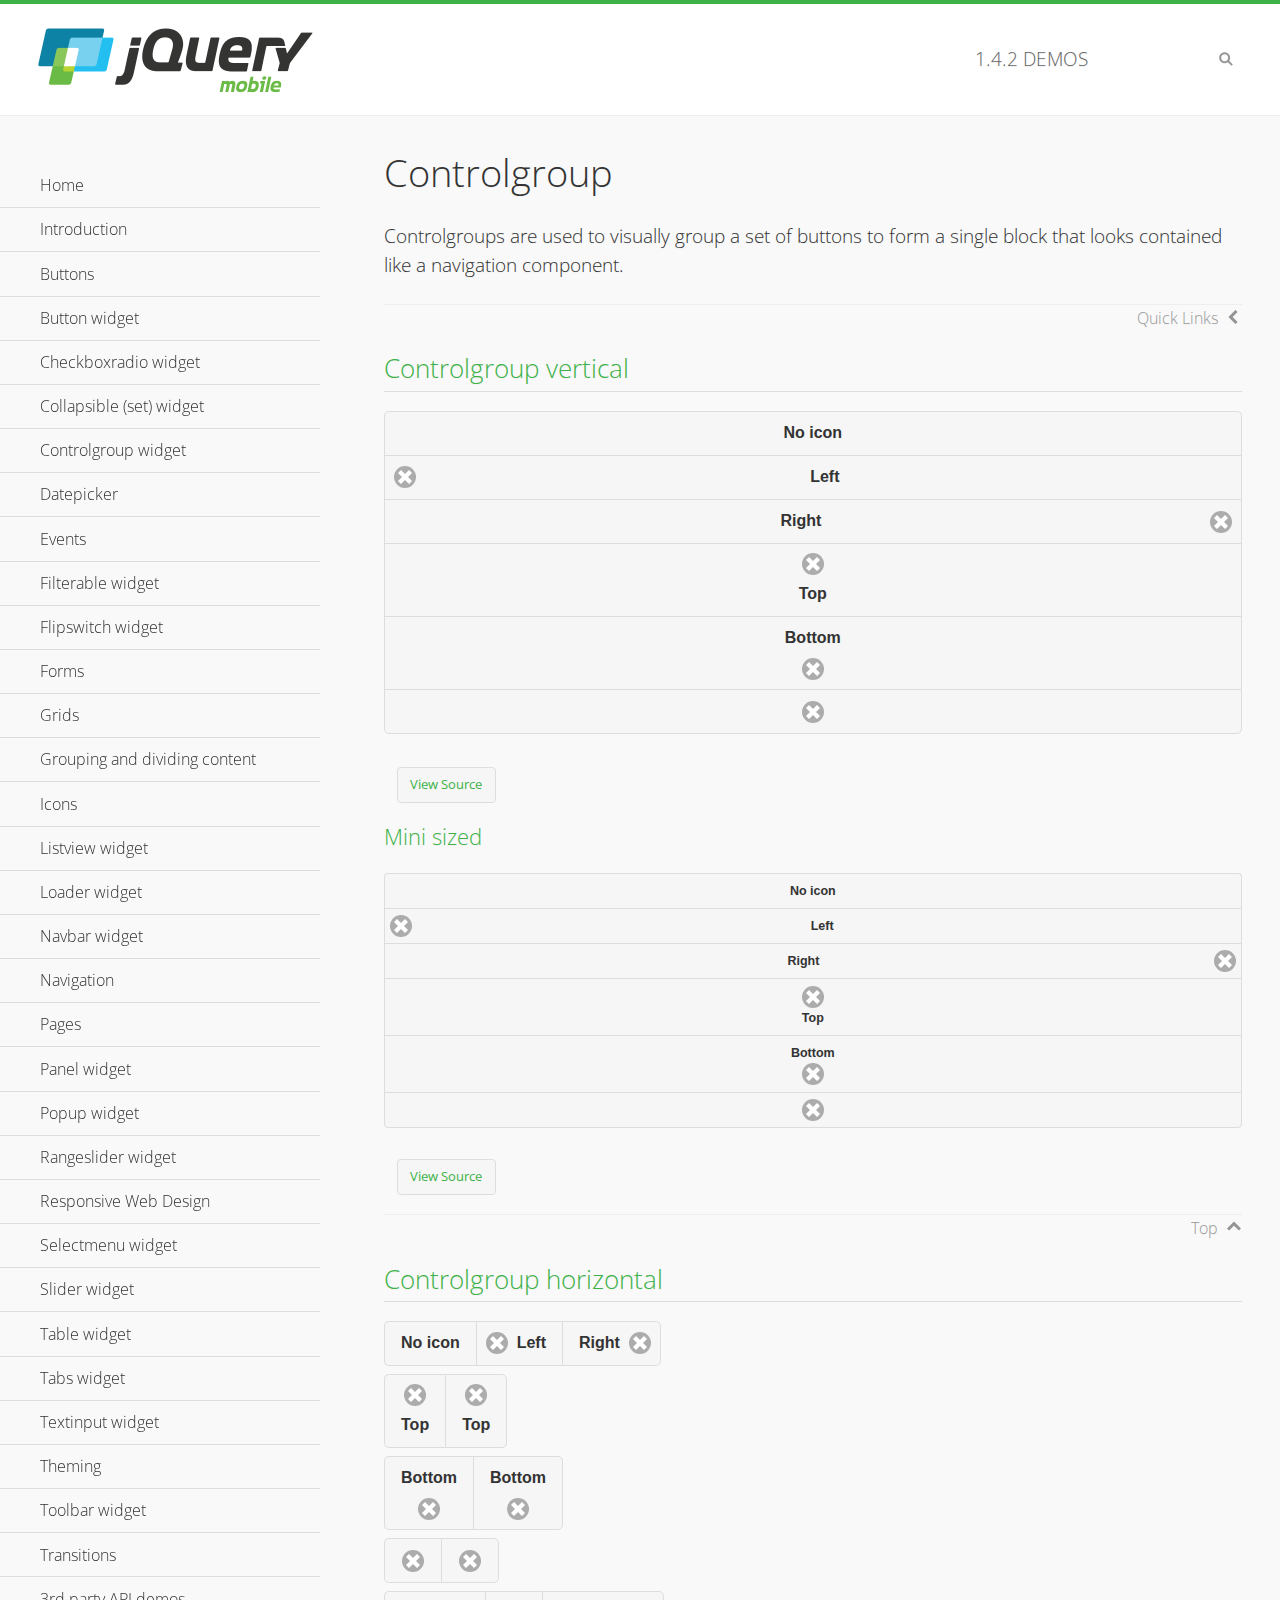
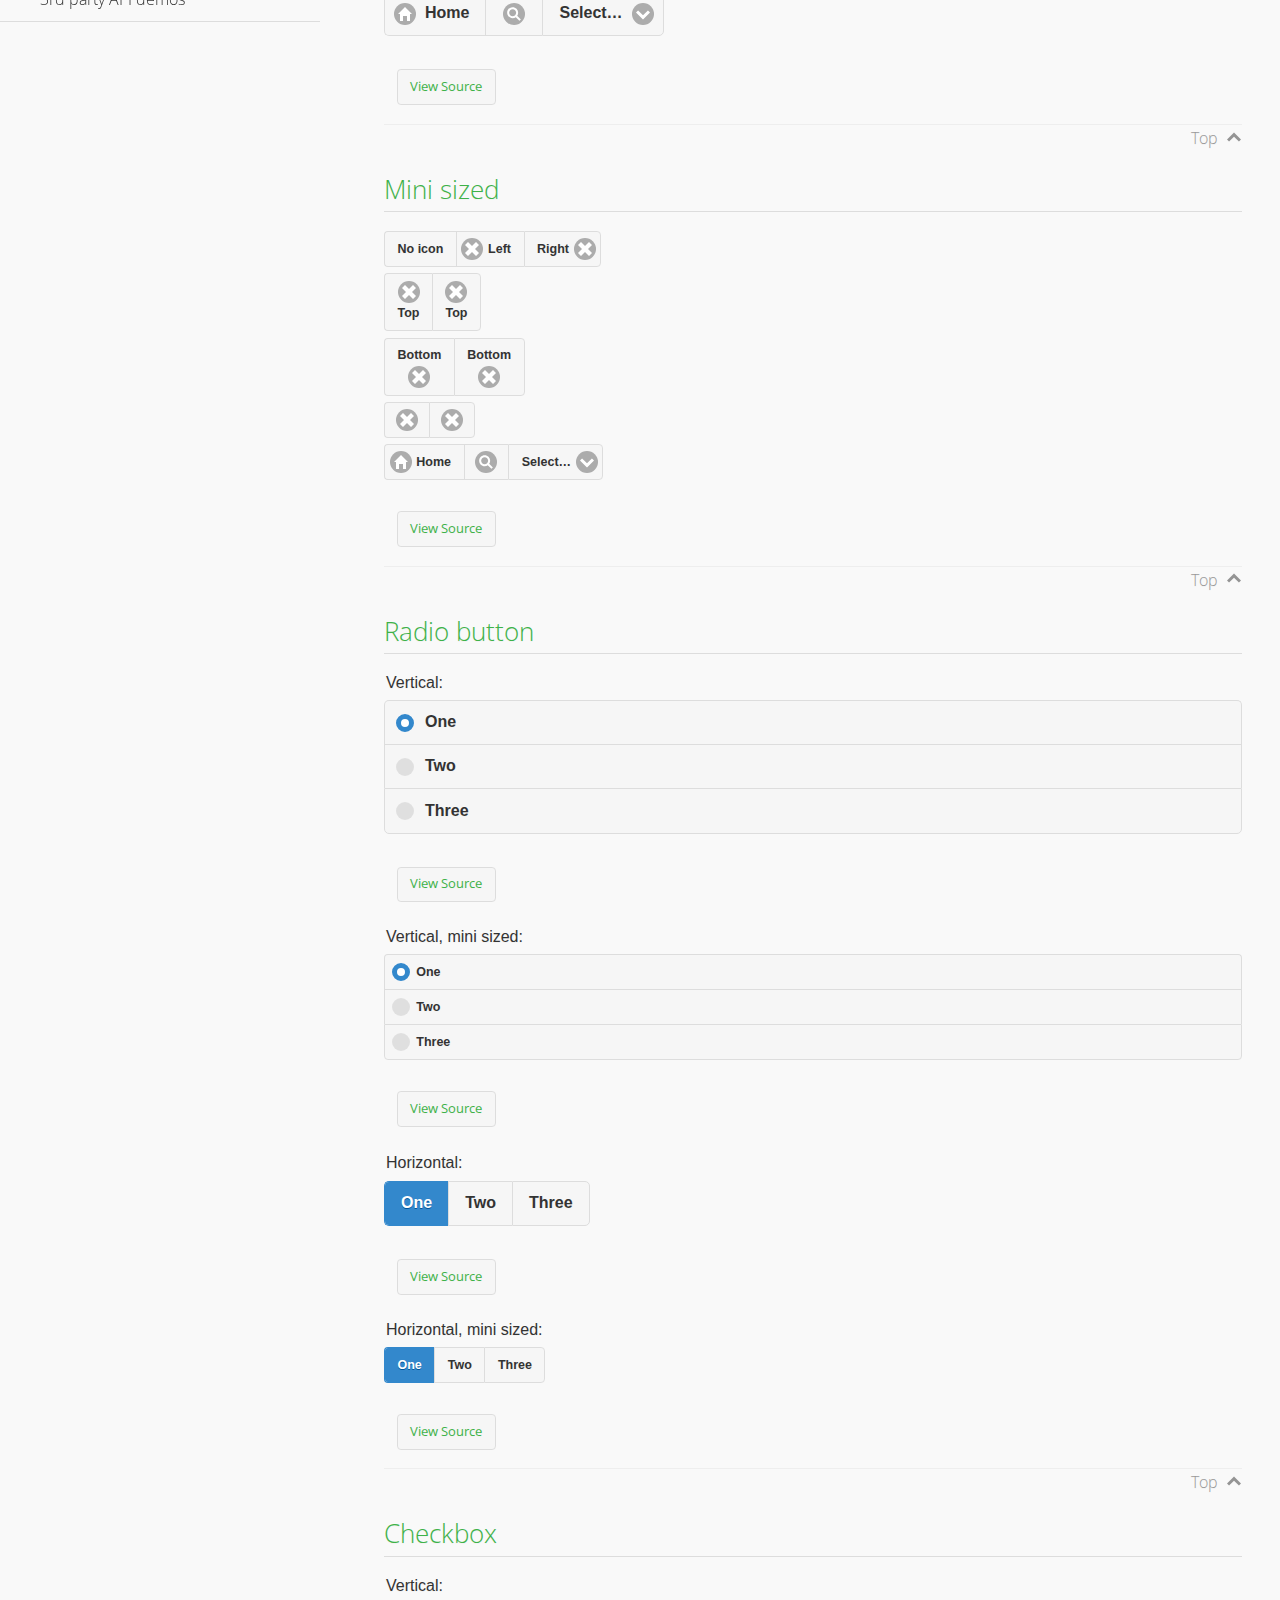
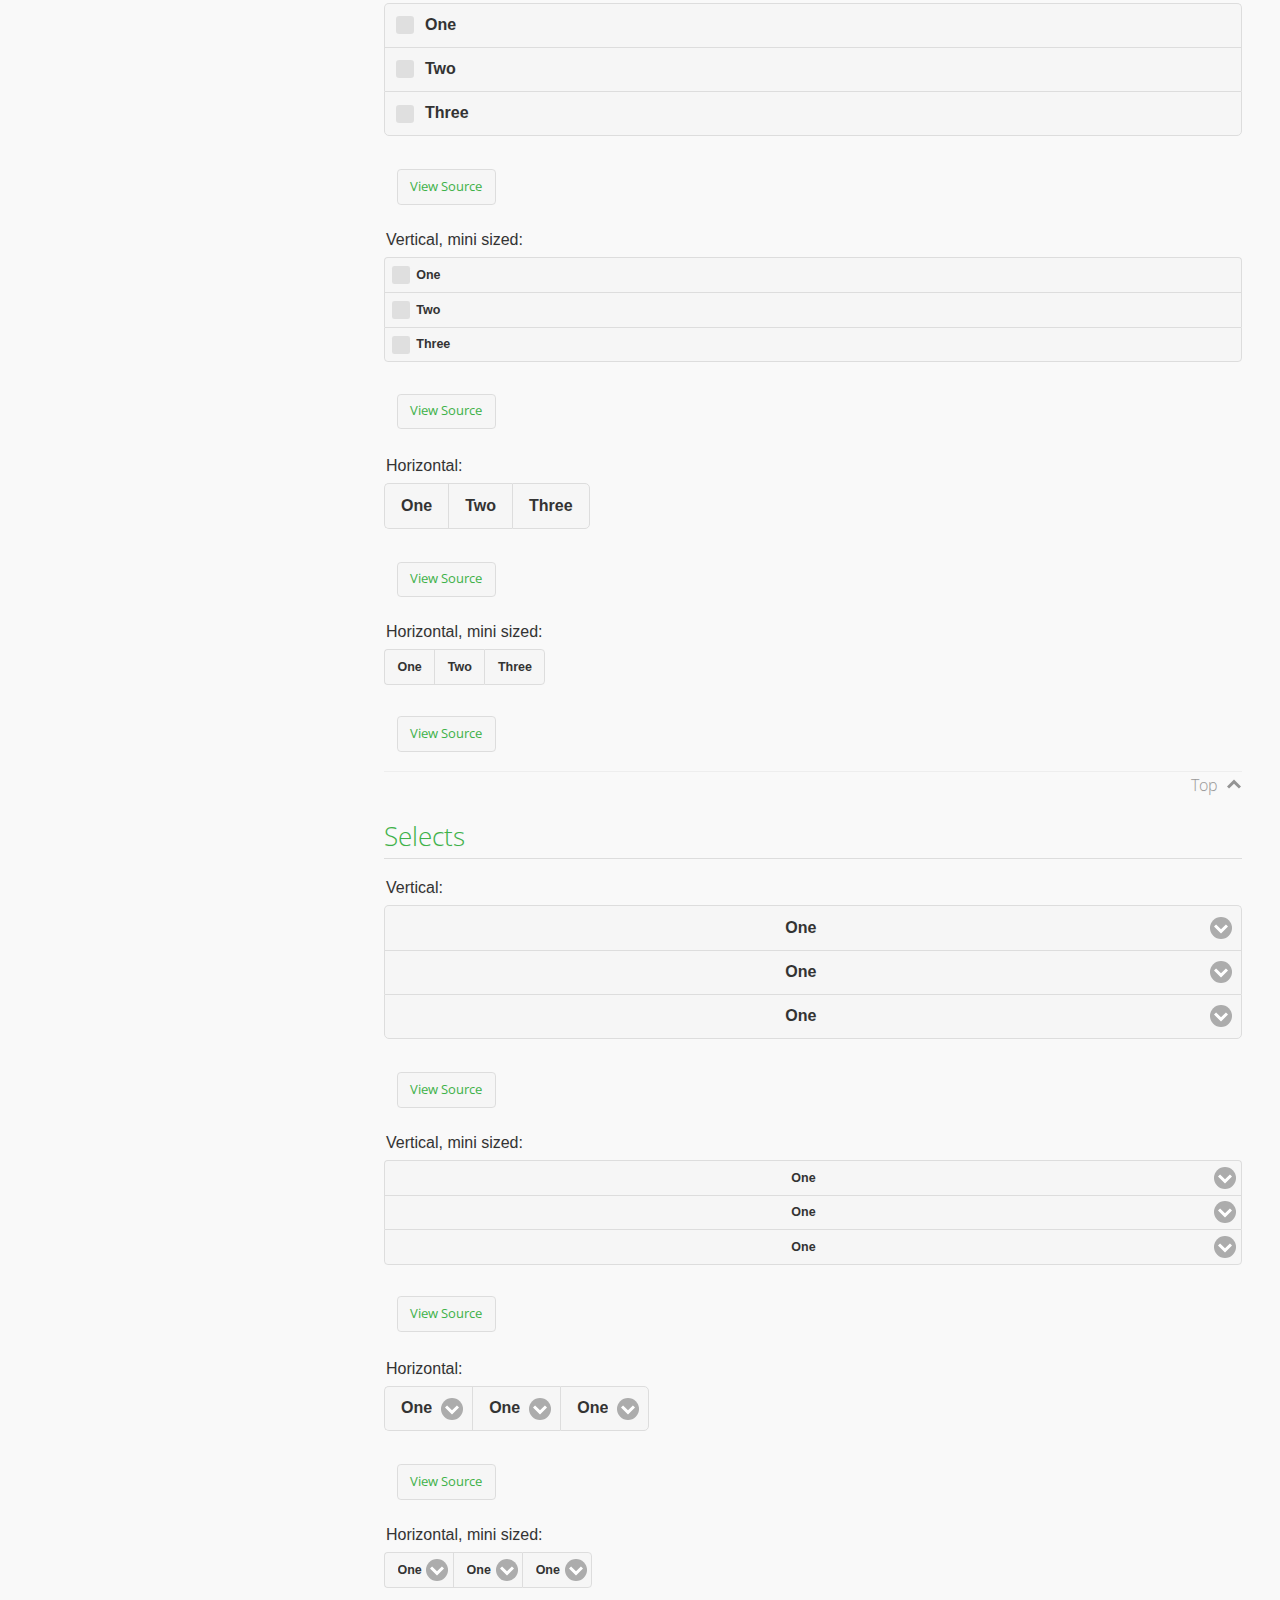
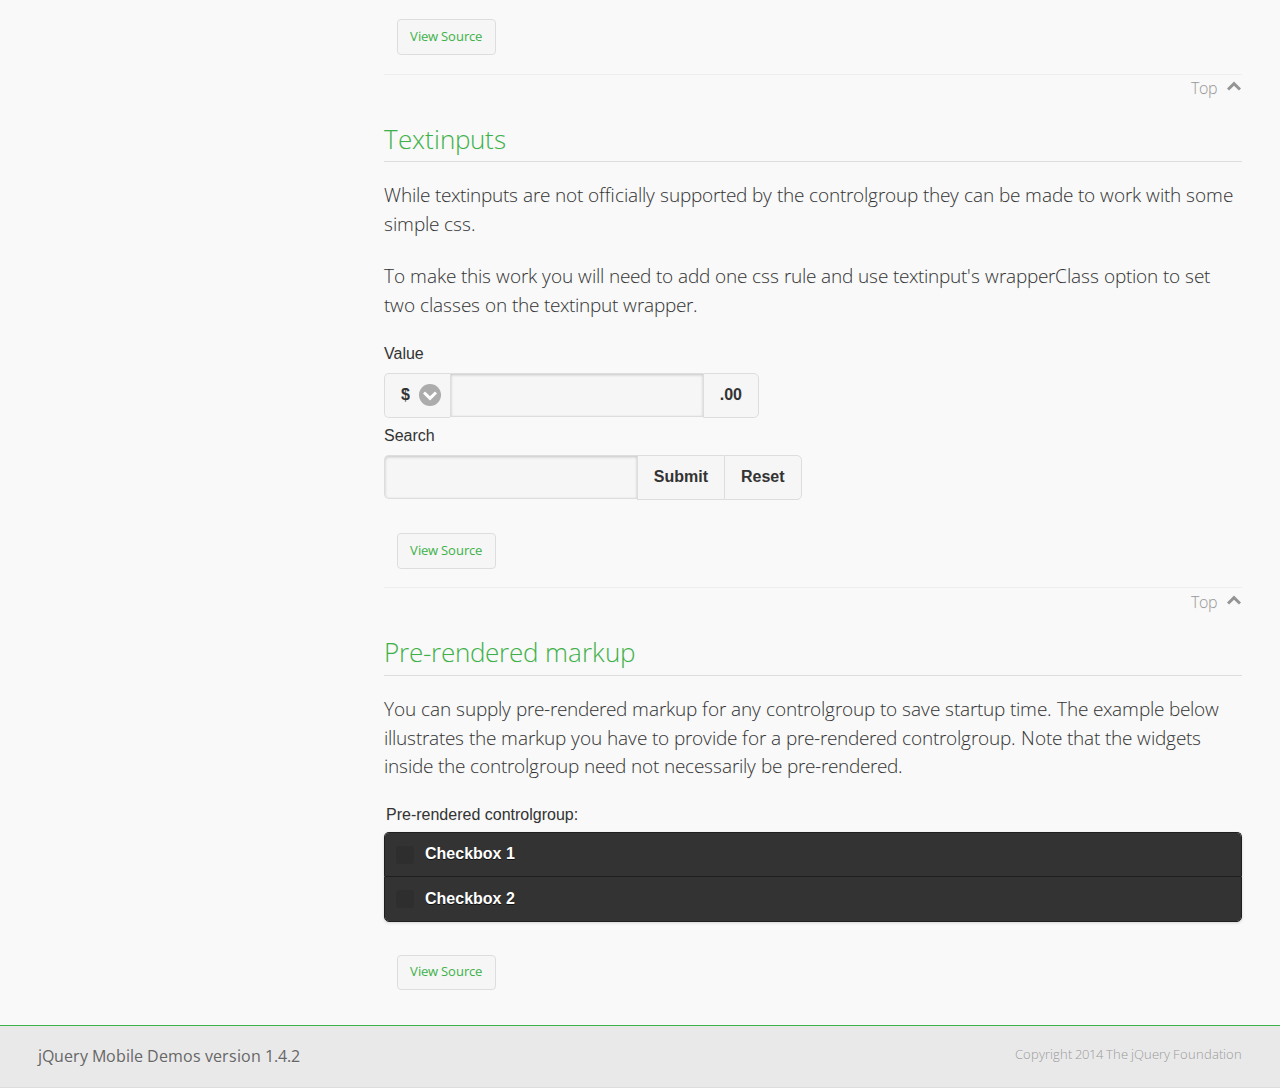
<file: public_html/js/libs/jquery.mobile-1.4.2/demos/controlgroup/index.html>
<!DOCTYPE html>
<html>
<head>
	<meta charset="utf-8">
	<meta name="viewport" content="width=device-width, initial-scale=1">
	<title>Controlgroup - jQuery Mobile Demos</title>
	    <link rel="stylesheet" href="../css/themes/default/jquery.mobile-1.4.2.min.css">
	    <link rel="stylesheet" href="../_assets/css/jqm-demos.css">
	    <link rel="shortcut icon" href="../favicon.ico">
	    <link rel="stylesheet" href="http://fonts.googleapis.com/css?family=Open+Sans:300,400,700">
	    <script src="../js/jquery.js"></script>
	    <script src="../_assets/js/index.js"></script>
	    <script src="../js/jquery.mobile-1.4.2.min.js"></script>
	    <style>
	        #demo-borders .ui-collapsible .ui-collapsible-heading .ui-btn { border-top-width: 1px !important; }
	    </style>
	    <style id="textinput-controlgroup">
			.controlgroup-textinput{
				padding-top:.22em;
				padding-bottom:.22em;
			}
	    </style>
	</head>
	<body>
	<div data-role="page" class="jqm-demos" data-quicklinks="true">

	    <div data-role="header" class="jqm-header">
			<h2><a href="../" title="jQuery Mobile Demos home"><img src="../_assets/img/jquery-logo.png" alt="jQuery Mobile"></a></h2>
		<p><span class="jqm-version"></span> Demos</p>
	        <a href="#" class="jqm-navmenu-link ui-btn ui-btn-icon-notext ui-corner-all ui-icon-bars ui-nodisc-icon ui-alt-icon ui-btn-left">Menu</a>
	        <a href="#" class="jqm-search-link ui-btn ui-btn-icon-notext ui-corner-all ui-icon-search ui-nodisc-icon ui-alt-icon ui-btn-right">Search</a>
		    </div><!-- /header -->

	    <div role="main" class="ui-content jqm-content">

        <h1>Controlgroup</h1>

        <p>Controlgroups are used to visually group a set of buttons to form a single block that looks contained like a navigation component.
        </p>

		<h2>Controlgroup vertical</h2>

			<div data-demo-html="true">
				<div data-role="controlgroup">
					<a href="#" class="ui-btn ui-corner-all">No icon</a>
					<a href="#" class="ui-btn ui-corner-all ui-icon-delete ui-btn-icon-left">Left</a>
					<a href="#" class="ui-btn ui-corner-all ui-icon-delete ui-btn-icon-right">Right</a>
					<a href="#" class="ui-btn ui-corner-all ui-icon-delete ui-btn-icon-top">Top</a>
					<a href="#" class="ui-btn ui-corner-all ui-icon-delete ui-btn-icon-bottom">Bottom</a>
					<a href="#" class="ui-btn ui-corner-all ui-icon-delete ui-btn-icon-notext">Icon only</a>
				</div>
			</div><!--/demo-html -->

			<h3>Mini sized</h3>

			<div data-demo-html="true">
				<div data-role="controlgroup" data-mini="true">
					<a href="#" class="ui-btn ui-corner-all">No icon</a>
					<a href="#" class="ui-btn ui-corner-all ui-icon-delete ui-btn-icon-left">Left</a>
					<a href="#" class="ui-btn ui-corner-all ui-icon-delete ui-btn-icon-right">Right</a>
					<a href="#" class="ui-btn ui-corner-all ui-icon-delete ui-btn-icon-top">Top</a>
					<a href="#" class="ui-btn ui-corner-all ui-icon-delete ui-btn-icon-bottom">Bottom</a>
					<a href="#" class="ui-btn ui-corner-all ui-icon-delete ui-btn-icon-notext">Icon only</a>
				</div>
			</div><!--/demo-html -->

		<h2>Controlgroup horizontal</h2>

			<div data-demo-html="true">
				<div data-role="controlgroup" data-type="horizontal">
					<a href="#" class="ui-btn ui-corner-all">No icon</a>
					<a href="#" class="ui-btn ui-corner-all ui-icon-delete ui-btn-icon-left">Left</a>
					<a href="#" class="ui-btn ui-corner-all ui-icon-delete ui-btn-icon-right">Right</a>
				</div>
				<div data-role="controlgroup" data-type="horizontal">
					<a href="#" class="ui-btn ui-corner-all ui-icon-delete ui-btn-icon-top">Top</a>
					<a href="#" class="ui-btn ui-corner-all ui-icon-delete ui-btn-icon-top">Top</a>
				</div>
				<div data-role="controlgroup" data-type="horizontal">
					<a href="#" class="ui-btn ui-corner-all ui-icon-delete ui-btn-icon-bottom">Bottom</a>
					<a href="#" class="ui-btn ui-corner-all ui-icon-delete ui-btn-icon-bottom">Bottom</a>
				</div>
				<div data-role="controlgroup" data-type="horizontal">
					<a href="#" class="ui-btn ui-corner-all ui-icon-delete ui-btn-icon-notext">Icon only</a>
					<a href="#" class="ui-btn ui-corner-all ui-icon-delete ui-btn-icon-notext">Icon only</a>
				</div>
				<form>
					<fieldset data-role="controlgroup" data-type="horizontal">
						<button data-icon="home">Home</button>
						<button data-icon="search" data-iconpos="notext">Search</button>
						<label for="select-more-1a" class="ui-hidden-accessible">More</label>
						<select name="select-more-1a" id="select-more-1a">
							<option value="">Select&hellip;</option>
							<option value="#">One</option>
							<option value="#">Two</option>
							<option value="#">Three</option>
						</select>
					</fieldset>
				</form>
			</div><!--/demo-html -->

		<h2>Mini sized</h2>

			<div data-demo-html="true">
				<div data-role="controlgroup" data-type="horizontal" data-mini="true">
					<a href="#" class="ui-btn ui-corner-all">No icon</a>
					<a href="#" class="ui-btn ui-corner-all ui-icon-delete ui-btn-icon-left">Left</a>
					<a href="#" class="ui-btn ui-corner-all ui-icon-delete ui-btn-icon-right">Right</a>
				</div>
				<div data-role="controlgroup" data-type="horizontal" data-mini="true">
					<a href="#" class="ui-btn ui-corner-all ui-icon-delete ui-btn-icon-top">Top</a>
					<a href="#" class="ui-btn ui-corner-all ui-icon-delete ui-btn-icon-top">Top</a>
				</div>
				<div data-role="controlgroup" data-type="horizontal" data-mini="true">
					<a href="#" class="ui-btn ui-corner-all ui-icon-delete ui-btn-icon-bottom">Bottom</a>
					<a href="#" class="ui-btn ui-corner-all ui-icon-delete ui-btn-icon-bottom">Bottom</a>
				</div>
				<div data-role="controlgroup" data-type="horizontal" data-mini="true">
					<a href="#" class="ui-btn ui-corner-all ui-icon-delete ui-btn-icon-notext">Icon only</a>
					<a href="#" class="ui-btn ui-corner-all ui-icon-delete ui-btn-icon-notext">Icon only</a>
				</div>
				<form>
					<fieldset data-role="controlgroup" data-type="horizontal" data-mini="true">
						<button data-icon="home">Home</button>
						<button data-icon="search" data-iconpos="notext">Search</button>
						<label for="select-more-2a" class="ui-hidden-accessible">More</label>
						<select name="select-more-2a" id="select-more-2a">
							<option value="">Select&hellip;</option>
							<option value="#">One</option>
							<option value="#">Two</option>
							<option value="#">Three</option>
						</select>
					</fieldset>
				</form>
			</div><!--/demo-html -->

			<h2>Radio button</h2>

				<div data-demo-html="true">
					<form>
					<fieldset data-role="controlgroup">
						<legend>Vertical:</legend>
						<input type="radio" name="radio-choice-v-2" id="radio-choice-v-2a" value="on" checked="checked">
						<label for="radio-choice-v-2a">One</label>
						<input type="radio" name="radio-choice-v-2" id="radio-choice-v-2b" value="off">
						<label for="radio-choice-v-2b">Two</label>
						<input type="radio" name="radio-choice-v-2" id="radio-choice-v-2c" value="other">
						<label for="radio-choice-v-2c">Three</label>
					</fieldset>
					</form>
				</div><!--/demo-html -->

				<div data-demo-html="true">
					<form>
					<fieldset data-role="controlgroup" data-mini="true">
						<legend>Vertical, mini sized:</legend>
						<input type="radio" name="radio-choice-v-6" id="radio-choice-v-6a" value="on" checked="checked">
						<label for="radio-choice-v-6a">One</label>
						<input type="radio" name="radio-choice-v-6" id="radio-choice-v-6b" value="off">
						<label for="radio-choice-v-6b">Two</label>
						<input type="radio" name="radio-choice-v-6" id="radio-choice-v-6c" value="other">
						<label for="radio-choice-v-6c">Three</label>
					</fieldset>
					</form>
				</div><!--/demo-html -->

				<div data-demo-html="true">
					<form>
					<fieldset data-role="controlgroup" data-type="horizontal">
						<legend>Horizontal:</legend>
						<input type="radio" name="radio-choice-h-2" id="radio-choice-h-2a" value="on" checked="checked">
						<label for="radio-choice-h-2a">One</label>
						<input type="radio" name="radio-choice-h-2" id="radio-choice-h-2b" value="off">
						<label for="radio-choice-h-2b">Two</label>
						<input type="radio" name="radio-choice-h-2" id="radio-choice-h-2c" value="other">
						<label for="radio-choice-h-2c">Three</label>
					</fieldset>
					</form>
				</div><!--/demo-html -->

				<div data-demo-html="true">
					<form>
					<fieldset data-role="controlgroup" data-type="horizontal" data-mini="true">
						<legend>Horizontal, mini sized:</legend>
						<input type="radio" name="radio-choice-h-6" id="radio-choice-h-6a" value="on" checked="checked">
						<label for="radio-choice-h-6a">One</label>
						<input type="radio" name="radio-choice-h-6" id="radio-choice-h-6b" value="off">
						<label for="radio-choice-h-6b">Two</label>
						<input type="radio" name="radio-choice-h-6" id="radio-choice-h-6c" value="other">
						<label for="radio-choice-h-6c">Three</label>
					</fieldset>
					</form>
				</div><!--/demo-html -->

			<h2>Checkbox</h2>

				<div data-demo-html="true">
					<form>
					<fieldset data-role="controlgroup">
						<legend>Vertical:</legend>
						<input type="checkbox" name="checkbox-v-2a" id="checkbox-v-2a">
						<label for="checkbox-v-2a">One</label>
						<input type="checkbox" name="checkbox-v-2b" id="checkbox-v-2b">
						<label for="checkbox-v-2b">Two</label>
						<input type="checkbox" name="checkbox-v-2c" id="checkbox-v-2c">
						<label for="checkbox-v-2c">Three</label>
					</fieldset>
					</form>
				</div><!--/demo-html -->

				<div data-demo-html="true">
					<form>
					<fieldset data-role="controlgroup" data-mini="true">
						<legend>Vertical, mini sized:</legend>
						<input type="checkbox" name="checkbox-v-6a" id="checkbox-v-6a">
						<label for="checkbox-v-6a">One</label>
						<input type="checkbox" name="checkbox-v-6b" id="checkbox-v-6b">
						<label for="checkbox-v-6b">Two</label>
						<input type="checkbox" name="checkbox-v-6c" id="checkbox-v-6c">
						<label for="checkbox-v-6c">Three</label>
					</fieldset>
					</form>
				</div><!--/demo-html -->

				<div data-demo-html="true">
					<form>
					<fieldset data-role="controlgroup" data-type="horizontal">
						<legend>Horizontal:</legend>
						<input type="checkbox" name="checkbox-h-2a" id="checkbox-h-2a">
						<label for="checkbox-h-2a">One</label>
						<input type="checkbox" name="checkbox-h-2b" id="checkbox-h-2b">
						<label for="checkbox-h-2b">Two</label>
						<input type="checkbox" name="checkbox-h-2c" id="checkbox-h-2c">
						<label for="checkbox-h-2c">Three</label>
					</fieldset>
					</form>
				</div><!--/demo-html -->

				<div data-demo-html="true">
					<form>
					<fieldset data-role="controlgroup" data-type="horizontal" data-mini="true">
						<legend>Horizontal, mini sized:</legend>
						<input type="checkbox" name="checkbox-h-6a" id="checkbox-h-6a">
						<label for="checkbox-h-6a">One</label>
						<input type="checkbox" name="checkbox-h-6b" id="checkbox-h-6b">
						<label for="checkbox-h-6b">Two</label>
						<input type="checkbox" name="checkbox-h-6c" id="checkbox-h-6c">
						<label for="checkbox-h-6c">Three</label>
					</fieldset>
					</form>
				</div><!--/demo-html -->

			<h2>Selects</h2>

				<div data-demo-html="true">
					<form>
					<fieldset data-role="controlgroup">
						<legend>Vertical:</legend>
						<label for="select-v-2a">Select A</label>
						<select name="select-v-2a" id="select-v-2a">
							<option value="#">One</option>
							<option value="#">Two</option>
							<option value="#">Three</option>
						</select>
						<label for="select-v-2b">Select B</label>
						<select name="select-v-2b" id="select-v-2b">
							<option value="#">One</option>
							<option value="#">Two</option>
							<option value="#">Three</option>
						</select>
						<label for="select-v-2c">Select C</label>
						<select name="select-v-2c" id="select-v-2c">
							<option value="#">One</option>
							<option value="#">Two</option>
							<option value="#">Three</option>
						</select>
					</fieldset>
					</form>
				</div><!--/demo-html -->

				<div data-demo-html="true">
					<form>
					<fieldset data-role="controlgroup" data-mini="true">
						<legend>Vertical, mini sized:</legend>
						<label for="select-v-6a">Select A</label>
						<select name="select-v-6a" id="select-v-6a">
							<option value="#">One</option>
							<option value="#">Two</option>
							<option value="#">Three</option>
						</select>
						<label for="select-v-6b">Select B</label>
						<select name="select-v-6b" id="select-v-6b">
							<option value="#">One</option>
							<option value="#">Two</option>
							<option value="#">Three</option>
						</select>
						<label for="select-v-6c">Select C</label>
						<select name="select-v-6c" id="select-v-6c">
							<option value="#">One</option>
							<option value="#">Two</option>
							<option value="#">Three</option>
						</select>
					</fieldset>
					</form>
				</div><!--/demo-html -->

				<div data-demo-html="true">
					<form>
					<fieldset data-role="controlgroup" data-type="horizontal">
						<legend>Horizontal:</legend>
						<label for="select-h-2a">Select A</label>
						<select name="select-h-2a" id="select-h-2a">
							<option value="#">One</option>
							<option value="#">Two</option>
							<option value="#">Three</option>
						</select>
						<label for="select-h-2b">Select B</label>
						<select name="select-h-2b" id="select-h-2b">
							<option value="#">One</option>
							<option value="#">Two</option>
							<option value="#">Three</option>
						</select>
						<label for="select-h-2c">Select C</label>
						<select name="select-h-2c" id="select-h-2c">
							<option value="#">One</option>
							<option value="#">Two</option>
							<option value="#">Three</option>
						</select>
					</fieldset>
					</form>
				</div><!--/demo-html -->

				<div data-demo-html="true">
					<form>
					<fieldset data-role="controlgroup" data-type="horizontal" data-mini="true">
						<legend>Horizontal, mini sized:</legend>
						<label for="select-h-6a">Select A</label>
						<select name="select-h-6a" id="select-h-6a">
							<option value="#">One</option>
							<option value="#">Two</option>
							<option value="#">Three</option>
						</select>
						<label for="select-h-6b">Select B</label>
						<select name="select-h-6b" id="select-h-6b">
							<option value="#">One</option>
							<option value="#">Two</option>
							<option value="#">Three</option>
						</select>
						<label for="select-h-6c">Select C</label>
						<select name="select-h-6c" id="select-h-6c">
							<option value="#">One</option>
							<option value="#">Two</option>
							<option value="#">Three</option>
						</select>
					</fieldset>
					</form>
				</div><!--/demo-html -->

				<h2>Textinputs</h2>
				<p>While textinputs are not officially supported by the controlgroup they can be made to work with some simple css.</p>
				<p>To make this work you will need to add one css rule and use textinput's wrapperClass option to set two classes on the textinput wrapper.</p>
				<div data-demo-html="true" data-demo-css="#textinput-controlgroup">
					<label for="currency-controlgroup">Value</label>
					<div data-role="controlgroup" data-type="horizontal">
						<select>
							<option>$</option>
							<option>€</option>
							<option>£</option>
							<option>¥</option>
							<option>₩</option>
							<option>₹</option>
						</select>
						<input id="currency-controlgroup" type="text" data-wrapper-class="controlgroup-textinput ui-btn">
						<button>.00</button>
					</div>
					<label for="search-control-group">Search</label>
					<div data-role="controlgroup" data-type="horizontal">
						<input type="text" id="search-control-group" data-wrapper-class="controlgroup-textinput ui-btn">
						<button>Submit</button>
						<button>Reset</button>
					</div>
				</div>

		<h2>Pre-rendered markup</h2>
		<p>You can supply pre-rendered markup for any controlgroup to save startup time. The example below illustrates the markup you have to provide for a pre-rendered controlgroup. Note that the widgets inside the controlgroup need not necessarily be pre-rendered.</p>
		<div data-demo-html="true">
			<div data-role="controlgroup" data-enhanced="true" class="ui-controlgroup ui-controlgroup-vertical ui-group-theme-b ui-corner-all">
				<div role="heading" class="ui-controlgroup-label">
					<legend>Pre-rendered controlgroup:</legend>
				</div>
				<div class="ui-controlgroup-controls ui-shadow">
					<label for="pre-rendered-cb-1" class="ui-first-child">Checkbox 1</label>
					<input type="checkbox" id="pre-rendered-cb-1" name="pre-rendered-cb-1" value="1"></input>
					<label for="pre-rendered-cb-2" class="ui-last-child">Checkbox 2</label>
					<input type="checkbox" id="pre-rendered-cb-2" name="pre-rendered-cb-2" value="2"></input>
				</div>
			</div>
		</div>

	</div><!-- /content -->
	    <div data-role="panel" class="jqm-navmenu-panel" data-position="left" data-display="overlay" data-theme="a">
	    	<ul class="jqm-list ui-alt-icon ui-nodisc-icon">
<li data-filtertext="demos homepage" data-icon="home"><a href=".././">Home</a></li>
<li data-filtertext="introduction overview getting started"><a href="../intro/" data-ajax="false">Introduction</a></li>
<li data-filtertext="buttons button markup buttonmarkup method anchor link button element"><a href="../button-markup/" data-ajax="false">Buttons</a></li>
<li data-filtertext="form button widget input button submit reset"><a href="../button/" data-ajax="false">Button widget</a></li>
<li data-role="collapsible" data-collapsed-icon="carat-d" data-expanded-icon="carat-u" data-iconpos="right" data-inset="false">
	<h3>Checkboxradio widget</h3>
	<ul>
		<li data-filtertext="form checkboxradio widget checkbox input checkboxes controlgroups"><a href="../checkboxradio-checkbox/" data-ajax="false">Checkboxes</a></li>
		<li data-filtertext="form checkboxradio widget radio input radio buttons controlgroups"><a href="../checkboxradio-radio/" data-ajax="false">Radio buttons</a></li>
	</ul>
</li>
<li data-role="collapsible" data-collapsed-icon="carat-d" data-expanded-icon="carat-u" data-iconpos="right" data-inset="false">
	<h3>Collapsible (set) widget</h3>
	<ul>
		<li data-filtertext="collapsibles content formatting"><a href="../collapsible/" data-ajax="false">Collapsible</a></li>
		<li data-filtertext="dynamic collapsible set accordion append expand"><a href="../collapsible-dynamic/" data-ajax="false">Dynamic collapsibles</a></li>
		<li data-filtertext="accordions collapsible set widget content formatting grouped collapsibles"><a href="../collapsibleset/" data-ajax="false">Collapsible set</a></li>
	</ul>
</li>
<li data-role="collapsible" data-collapsed-icon="carat-d" data-expanded-icon="carat-u" data-iconpos="right" data-inset="false">
	<h3>Controlgroup widget</h3>
	<ul>
		<li data-filtertext="controlgroups selectmenu checkboxradio input grouped buttons horizontal vertical"><a href="../controlgroup/" data-ajax="false">Controlgroup</a></li>
		<li data-filtertext="dynamic controlgroup dynamically add buttons"><a href="../controlgroup-dynamic/" data-ajax="false">Dynamic controlgroups</a></li>
	</ul>
</li>
<li data-filtertext="form datepicker widget date input"><a href="../datepicker/" data-ajax="false">Datepicker</a></li>
<li data-role="collapsible" data-collapsed-icon="carat-d" data-expanded-icon="carat-u" data-iconpos="right" data-inset="false">
	<h3>Events</h3>
	<ul>
		<li data-filtertext="swipe to delete list items listviews swipe events"><a href="../swipe-list/" data-ajax="false">Swipe list items</a></li>
		<li data-filtertext="swipe to navigate swipe page navigation swipe events"><a href="../swipe-page/" data-ajax="false">Swipe page navigation</a></li>
	</ul>
</li>
<li data-filtertext="filterable filter elements sorting searching listview table"><a href="../filterable/" data-ajax="false">Filterable widget</a></li>
<li data-filtertext="form flipswitch widget flip toggle switch binary select checkbox input"><a href="../flipswitch/" data-ajax="false">Flipswitch widget</a></li>
<li data-role="collapsible" data-collapsed-icon="carat-d" data-expanded-icon="carat-u" data-iconpos="right" data-inset="false">
	<h3>Forms</h3>
	<ul>
		<li data-filtertext="forms text checkbox radio range button submit reset inputs selects textarea slider flipswitch label form elements"><a href="../forms/" data-ajax="false">Forms</a></li>
		<li data-filtertext="form hide labels hidden accessible ui-hidden-accessible forms"><a href="../forms-label-hidden-accessible/" data-ajax="false">Hide labels</a></li>
		<li data-filtertext="form field containers fieldcontain ui-field-contain forms"><a href="../forms-field-contain/" data-ajax="false">Field containers</a></li>
		<li data-filtertext="forms disabled form elements"><a href="../forms-disabled/" data-ajax="false">Forms disabled</a></li>
		<li data-filtertext="forms gallery examples overview forms text checkbox radio range button submit reset inputs selects textarea slider flipswitch label form elements"><a href="../forms-gallery/" data-ajax="false">Forms gallery</a></li>
	</ul>
</li>
<li data-role="collapsible" data-collapsed-icon="carat-d" data-expanded-icon="carat-u" data-iconpos="right" data-inset="false">
	<h3>Grids</h3>
	<ul>
		<li data-filtertext="grids columns blocks content formatting rwd responsive css framework"><a href="../grids/" data-ajax="false">Grids</a></li>
		<li data-filtertext="buttons in grids css framework"><a href="../grids-buttons/" data-ajax="false">Buttons in grids</a></li>
		<li data-filtertext="custom responsive grids rwd css framework"><a href="../grids-custom-responsive/" data-ajax="false">Custom responsive grids</a></li>
	</ul>
</li>
<li data-filtertext="blocks content formatting sections heading"><a href="../body-bar-classes/" data-ajax="false">Grouping and dividing content</a></li>
<li data-role="collapsible" data-collapsed-icon="carat-d" data-expanded-icon="carat-u" data-iconpos="right" data-inset="false">
	<h3>Icons</h3>
	<ul>
		<li data-filtertext="button icons svg disc alt custom icon position"><a href="../icons/" data-ajax="false">Icons</a></li>
		<li data-filtertext=""><a href="../icons-grunticon/" data-ajax="false">Grunticon loader</a></li>
	</ul>
</li>
<li data-role="collapsible" data-collapsed-icon="carat-d" data-expanded-icon="carat-u" data-iconpos="right" data-inset="false">
	<h3>Listview widget</h3>
	<ul>
		<li data-filtertext="listview widget thumbnails icons nested split button collapsible ul ol"><a href="../listview/" data-ajax="false">Listview</a></li>
		<li data-filtertext="autocomplete filterable reveal listview filtertextbeforefilter placeholder"><a href="../listview-autocomplete/" data-ajax="false">Listview autocomplete</a></li>
		<li data-filtertext="autocomplete filterable reveal listview remote data filtertextbeforefilter placeholder"><a href="../listview-autocomplete-remote/" data-ajax="false">Listview autocomplete remote data</a></li>
		<li data-filtertext="autodividers anchor jump scroll linkbars listview lists ul ol"><a href="../listview-autodividers-linkbar/" data-ajax="false">Listview autodividers linkbar</a></li>
		<li data-filtertext="listview autodividers selector autodividersselector lists ul ol"><a href="../listview-autodividers-selector/" data-ajax="false">Listview autodividers selector</a></li>
		<li data-filtertext="listview nested list items"><a href="../listview-nested-lists/" data-ajax="false">Listview Nested Listviews</a></li>
		<li data-filtertext="listview collapsible list items flat"><a href="../listview-collapsible-item-flat/" data-ajax="false">Listview collapsible list items (flat)</a></li>
		<li data-filtertext="listview collapsible list indented"><a href="../listview-collapsible-item-indented/" data-ajax="false">Listview collapsible list items (indented)</a></li>
		<li data-filtertext="grid listview responsive grids responsive listviews lists ul"><a href="../listview-grid/" data-ajax="false">Listview responsive grid</a></li>
	</ul>
</li>
<li data-filtertext="loader widget page loading navigation overlay spinner"><a href="../loader/" data-ajax="false">Loader widget</a></li>
<li data-filtertext="navbar widget navmenu toolbars header footer"><a href="../navbar/" data-ajax="false">Navbar widget</a></li>
<li data-role="collapsible" data-collapsed-icon="carat-d" data-expanded-icon="carat-u" data-iconpos="right" data-inset="false">
	<h3>Navigation</h3>
	<ul>
		<li data-filtertext="ajax navigation navigate widget history event method"><a href="../navigation/" data-ajax="false">Navigation</a></li>
		<li data-filtertext="linking pages page links navigation ajax prefetch cache"><a href="../navigation-linking-pages/" data-ajax="false">Linking pages</a></li>
		<li data-filtertext="php redirect server redirection server-side navigation"><a href="../navigation-php-redirect/" data-ajax="false">PHP redirect demo</a></li>
		<li data-filtertext="navigation redirection hash query"><a href="../navigation-hash-processing/" data-ajax="false">Hash processing demo</a></li>
	</ul>
</li>
<li data-role="collapsible" data-collapsed-icon="carat-d" data-expanded-icon="carat-u" data-iconpos="right" data-inset="false">
	<h3>Pages</h3>
	<ul>
		<li data-filtertext="pages page widget ajax navigation"><a href="../pages/" data-ajax="false">Pages</a></li>
		<li data-filtertext="single page"><a href="../pages-single-page/" data-ajax="false">Single page</a></li>
		<li data-filtertext="multipage multi-page page"><a href="../pages-multi-page/" data-ajax="false">Multi-page template</a></li>
		<li data-filtertext="dialog page widget modal popup"><a href="../pages-dialog/" data-ajax="false">Dialog page</a></li>
	</ul>
</li>
<li data-role="collapsible" data-collapsed-icon="carat-d" data-expanded-icon="carat-u" data-iconpos="right" data-inset="false">
	<h3>Panel widget</h3>
	<ul>
		<li data-filtertext="panel widget sliding panels reveal push overlay responsive"><a href="../panel/" data-ajax="false">Panel</a></li>
		<li data-filtertext=""><a href="../panel-external/" data-ajax="false">External panels</a></li>
		<li data-filtertext="panel "><a href="../panel-fixed/" data-ajax="false">Fixed panels</a></li>
		<li data-filtertext="panel slide panels sliding panels shadow rwd responsive breakpoint"><a href="../panel-responsive/" data-ajax="false">Panels responsive</a></li>
		<li data-filtertext="panel custom style custom panel width reveal shadow listview panel styling page background wrapper"><a href="../panel-styling/" data-ajax="false">Custom panel style</a></li>
		<li data-filtertext="panel open on swipe"><a href="../panel-swipe-open/" data-ajax="false">Panel open on swipe</a></li>
		<li data-filtertext="panels outside page internal external toolbars"><a href="../panel-external-internal/" data-ajax="false">Panel external and internal</a></li>
	</ul>
</li>
<li data-role="collapsible" data-collapsed-icon="carat-d" data-expanded-icon="carat-u" data-iconpos="right" data-inset="false">
	<h3>Popup widget</h3>
	<ul>
		<li data-filtertext="popup widget popups dialog modal transition tooltip lightbox form overlay screen flip pop fade transition"><a href="../popup/" data-ajax="false">Popup</a></li>
		<li data-filtertext="popup alignment position"><a href="../popup-alignment/" data-ajax="false">Popup alignment</a></li>
		<li data-filtertext="popup arrow size popups popover"><a href="../popup-arrow-size/" data-ajax="false">Popup arrow size</a></li>
		<li data-filtertext="dynamic popups popup images lightbox"><a href="../popup-dynamic/" data-ajax="false">Dynamic popups</a></li>
		<li data-filtertext="popups with iframes scaling"><a href="../popup-iframe/" data-ajax="false">Popups with iframes</a></li>
		<li data-filtertext="popup image scaling"><a href="../popup-image-scaling/" data-ajax="false">Popup image scaling</a></li>
		<li data-filtertext="external popup outside multi-page"><a href="../popup-outside-multipage" data-ajax="false">Popup outside multi-page</a></li>
	</ul>
</li>
<li data-filtertext="form rangeslider widget dual sliders dual handle sliders range input"><a href="../rangeslider/" data-ajax="false">Rangeslider widget</a></li>
<li data-filtertext="responsive web design rwd adaptive progressive enhancement PE accessible mobile breakpoints media query media queries"><a href="../rwd/" data-ajax="false">Responsive Web Design</a></li>
<li data-role="collapsible" data-collapsed-icon="carat-d" data-expanded-icon="carat-u" data-iconpos="right" data-inset="false">
	<h3>Selectmenu widget</h3>
	<ul>
		<li data-filtertext="form selectmenu widget select input custom select menu selects"><a href="../selectmenu/" data-ajax="false">Selectmenu</a></li>
		<li data-filtertext="form custom select menu selectmenu widget custom menu option optgroup multiple selects"><a href="../selectmenu-custom/" data-ajax="false">Custom select menu</a></li>
		<li data-filtertext="filterable select filter popup dialog"><a href="../selectmenu-custom-filter/" data-ajax="false">Custom select menu with filter</a></li>
	</ul>
</li>
<li data-role="collapsible" data-collapsed-icon="carat-d" data-expanded-icon="carat-u" data-iconpos="right" data-inset="false">
	<h3>Slider widget</h3>
	<ul>
		<li data-filtertext="form slider widget range input single sliders"><a href="../slider/" data-ajax="false">Slider</a></li>
		<li data-filtertext="form slider widget flipswitch slider binary select flip toggle switch"><a href="../slider-flipswitch/" data-ajax="false">Slider flip toggle switch</a></li>
		<li data-filtertext="form slider tooltip handle value input range sliders"><a href="../slider-tooltip/" data-ajax="false">Slider tooltip</a></li>
	</ul>
</li>
<li data-role="collapsible" data-collapsed-icon="carat-d" data-expanded-icon="carat-u" data-iconpos="right" data-inset="false">
	<h3>Table widget</h3>
	<ul>
		<li data-filtertext="table widget reflow column toggle th td responsive tables rwd hide show tabular"><a href="../table-column-toggle/" data-ajax="false">Table Column Toggle</a></li>
		<li data-filtertext="table column toggle phone comparison demo"><a href="../table-column-toggle-example/" data-ajax="false">Table Column Toggle demo</a></li>
		<li data-filtertext="responsive tables table column toggle heading groups rwd breakpoint"><a href="../table-column-toggle-heading-groups/" data-ajax="false">Table Column Toggle heading groups</a></li>
		<li data-filtertext="responsive tables table column toggle hide rwd breakpoint customization options"><a href="../table-column-toggle-options/" data-ajax="false">Table Column Toggle options</a></li>
		<li data-filtertext="table reflow th td responsive rwd columns tabular"><a href="../table-reflow/" data-ajax="false">Table Reflow</a></li>
		<li data-filtertext="responsive tables table reflow heading groups rwd breakpoint"><a href="../table-reflow-heading-groups/" data-ajax="false">Table Reflow heading groups</a></li>
		<li data-filtertext="responsive tables table reflow stripes strokes table style"><a href="../table-reflow-stripes-strokes/" data-ajax="false">Table Reflow stripes and strokes</a></li>
		<li data-filtertext="responsive tables table reflow stack custom styles"><a href="../table-reflow-styling/" data-ajax="false">Table Reflow custom styles</a></li>
	</ul>
</li>
<li data-filtertext="ui tabs widget"><a href="../tabs/" data-ajax="false">Tabs widget</a></li>
<li data-filtertext="form textinput widget text input textarea number date time tel email file color password"><a href="../textinput/" data-ajax="false">Textinput widget</a></li>
<li data-role="collapsible" data-collapsed-icon="carat-d" data-expanded-icon="carat-u" data-iconpos="right" data-inset="false">
	<h3>Theming</h3>
	<ul>
		<li data-filtertext="default theme swatches theming style css"><a href="../theme-default/" data-ajax="false">Default theme</a></li>
		<li data-filtertext="classic theme old theme swatches theming style css"><a href="../theme-classic/" data-ajax="false">Classic theme</a></li>
	</ul>
</li>
<li data-role="collapsible" data-collapsed-icon="carat-d" data-expanded-icon="carat-u" data-iconpos="right" data-inset="false">
	<h3>Toolbar widget</h3>
	<ul>
		<li data-filtertext="toolbar widget header footer toolbars fixed fullscreen external sections"><a href="../toolbar/" data-ajax="false">Toolbar</a></li>
		<li data-filtertext="dynamic toolbars dynamically add toolbar header footer"><a href="../toolbar-dynamic/" data-ajax="false">Dynamic toolbars</a></li>
		<li data-filtertext="external toolbars header footer"><a href="../toolbar-external/" data-ajax="false">External toolbars</a></li>
		<li data-filtertext="fixed toolbars header footer"><a href="../toolbar-fixed/" data-ajax="false">Fixed toolbars</a></li>
		<li data-filtertext="fixed fullscreen toolbars header footer"><a href="../toolbar-fixed-fullscreen/" data-ajax="false">Fullscreen toolbars</a></li>
		<li data-filtertext="external fixed toolbars header footer"><a href="../toolbar-fixed-external/" data-ajax="false">Fixed external toolbars</a></li>
		<li data-filtertext="external persistent toolbars header footer navbar navmenu"><a href="../toolbar-fixed-persistent/" data-ajax="false">Persistent toolbars</a></li>
		<li data-filtertext="external ajax optimized toolbars persistent toolbars header footer navbar"><a href="../toolbar-fixed-persistent-optimized/" data-ajax="false">Ajax optimized toolbars</a></li>
		<li data-filtertext="form in toolbars header footer"><a href="../toolbar-fixed-forms/" data-ajax="false">Form in toolbar</a></li>
	</ul>
</li>
<li data-filtertext="page transitions animated pages popup navigation flip slide fade pop"><a href="../transitions/" data-ajax="false">Transitions</a></li>
<li data-role="collapsible" data-collapsed-icon="carat-d" data-expanded-icon="carat-u" data-iconpos="right" data-inset="false">
	<h3>3rd party API demos</h3>
	<ul>
		<li data-filtertext="backbone requirejs navigation router"><a href="../backbone-requirejs/" data-ajax="false">Backbone RequireJS</a></li>
		<li data-filtertext="google maps geolocation demo"><a href="../map-geolocation/" data-ajax="false">Google Maps geolocation</a></li>
		<li data-filtertext="google maps hybrid"><a href="../map-list-toggle/" data-ajax="false">Google Maps list toggle</a></li>
	</ul>
</li>



		     </ul>
		</div><!-- /panel -->


	<div data-role="footer" data-position="fixed" data-tap-toggle="false" class="jqm-footer">
		<p>jQuery Mobile Demos version <span class="jqm-version"></span></p>
		<p>Copyright 2014 The jQuery Foundation</p>
	</div><!-- /footer -->
	<!-- TODO: This should become an external panel so we can add input to markup (unique ID) -->
    <div data-role="panel" class="jqm-search-panel" data-position="right" data-display="overlay" data-theme="a">
		<div class="jqm-search">
			<ul class="jqm-list" data-filter-placeholder="Search demos..." data-filter-reveal="true">
<li data-filtertext="demos homepage" data-icon="home"><a href=".././">Home</a></li>
<li data-filtertext="introduction overview getting started"><a href="../intro/" data-ajax="false">Introduction</a></li>
<li data-filtertext="buttons button markup buttonmarkup method anchor link button element"><a href="../button-markup/" data-ajax="false">Buttons</a></li>
<li data-filtertext="form button widget input button submit reset"><a href="../button/" data-ajax="false">Button widget</a></li>
<li data-role="collapsible" data-collapsed-icon="carat-d" data-expanded-icon="carat-u" data-iconpos="right" data-inset="false">
	<h3>Checkboxradio widget</h3>
	<ul>
		<li data-filtertext="form checkboxradio widget checkbox input checkboxes controlgroups"><a href="../checkboxradio-checkbox/" data-ajax="false">Checkboxes</a></li>
		<li data-filtertext="form checkboxradio widget radio input radio buttons controlgroups"><a href="../checkboxradio-radio/" data-ajax="false">Radio buttons</a></li>
	</ul>
</li>
<li data-role="collapsible" data-collapsed-icon="carat-d" data-expanded-icon="carat-u" data-iconpos="right" data-inset="false">
	<h3>Collapsible (set) widget</h3>
	<ul>
		<li data-filtertext="collapsibles content formatting"><a href="../collapsible/" data-ajax="false">Collapsible</a></li>
		<li data-filtertext="dynamic collapsible set accordion append expand"><a href="../collapsible-dynamic/" data-ajax="false">Dynamic collapsibles</a></li>
		<li data-filtertext="accordions collapsible set widget content formatting grouped collapsibles"><a href="../collapsibleset/" data-ajax="false">Collapsible set</a></li>
	</ul>
</li>
<li data-role="collapsible" data-collapsed-icon="carat-d" data-expanded-icon="carat-u" data-iconpos="right" data-inset="false">
	<h3>Controlgroup widget</h3>
	<ul>
		<li data-filtertext="controlgroups selectmenu checkboxradio input grouped buttons horizontal vertical"><a href="../controlgroup/" data-ajax="false">Controlgroup</a></li>
		<li data-filtertext="dynamic controlgroup dynamically add buttons"><a href="../controlgroup-dynamic/" data-ajax="false">Dynamic controlgroups</a></li>
	</ul>
</li>
<li data-filtertext="form datepicker widget date input"><a href="../datepicker/" data-ajax="false">Datepicker</a></li>
<li data-role="collapsible" data-collapsed-icon="carat-d" data-expanded-icon="carat-u" data-iconpos="right" data-inset="false">
	<h3>Events</h3>
	<ul>
		<li data-filtertext="swipe to delete list items listviews swipe events"><a href="../swipe-list/" data-ajax="false">Swipe list items</a></li>
		<li data-filtertext="swipe to navigate swipe page navigation swipe events"><a href="../swipe-page/" data-ajax="false">Swipe page navigation</a></li>
	</ul>
</li>
<li data-filtertext="filterable filter elements sorting searching listview table"><a href="../filterable/" data-ajax="false">Filterable widget</a></li>
<li data-filtertext="form flipswitch widget flip toggle switch binary select checkbox input"><a href="../flipswitch/" data-ajax="false">Flipswitch widget</a></li>
<li data-role="collapsible" data-collapsed-icon="carat-d" data-expanded-icon="carat-u" data-iconpos="right" data-inset="false">
	<h3>Forms</h3>
	<ul>
		<li data-filtertext="forms text checkbox radio range button submit reset inputs selects textarea slider flipswitch label form elements"><a href="../forms/" data-ajax="false">Forms</a></li>
		<li data-filtertext="form hide labels hidden accessible ui-hidden-accessible forms"><a href="../forms-label-hidden-accessible/" data-ajax="false">Hide labels</a></li>
		<li data-filtertext="form field containers fieldcontain ui-field-contain forms"><a href="../forms-field-contain/" data-ajax="false">Field containers</a></li>
		<li data-filtertext="forms disabled form elements"><a href="../forms-disabled/" data-ajax="false">Forms disabled</a></li>
		<li data-filtertext="forms gallery examples overview forms text checkbox radio range button submit reset inputs selects textarea slider flipswitch label form elements"><a href="../forms-gallery/" data-ajax="false">Forms gallery</a></li>
	</ul>
</li>
<li data-role="collapsible" data-collapsed-icon="carat-d" data-expanded-icon="carat-u" data-iconpos="right" data-inset="false">
	<h3>Grids</h3>
	<ul>
		<li data-filtertext="grids columns blocks content formatting rwd responsive css framework"><a href="../grids/" data-ajax="false">Grids</a></li>
		<li data-filtertext="buttons in grids css framework"><a href="../grids-buttons/" data-ajax="false">Buttons in grids</a></li>
		<li data-filtertext="custom responsive grids rwd css framework"><a href="../grids-custom-responsive/" data-ajax="false">Custom responsive grids</a></li>
	</ul>
</li>
<li data-filtertext="blocks content formatting sections heading"><a href="../body-bar-classes/" data-ajax="false">Grouping and dividing content</a></li>
<li data-role="collapsible" data-collapsed-icon="carat-d" data-expanded-icon="carat-u" data-iconpos="right" data-inset="false">
	<h3>Icons</h3>
	<ul>
		<li data-filtertext="button icons svg disc alt custom icon position"><a href="../icons/" data-ajax="false">Icons</a></li>
		<li data-filtertext=""><a href="../icons-grunticon/" data-ajax="false">Grunticon loader</a></li>
	</ul>
</li>
<li data-role="collapsible" data-collapsed-icon="carat-d" data-expanded-icon="carat-u" data-iconpos="right" data-inset="false">
	<h3>Listview widget</h3>
	<ul>
		<li data-filtertext="listview widget thumbnails icons nested split button collapsible ul ol"><a href="../listview/" data-ajax="false">Listview</a></li>
		<li data-filtertext="autocomplete filterable reveal listview filtertextbeforefilter placeholder"><a href="../listview-autocomplete/" data-ajax="false">Listview autocomplete</a></li>
		<li data-filtertext="autocomplete filterable reveal listview remote data filtertextbeforefilter placeholder"><a href="../listview-autocomplete-remote/" data-ajax="false">Listview autocomplete remote data</a></li>
		<li data-filtertext="autodividers anchor jump scroll linkbars listview lists ul ol"><a href="../listview-autodividers-linkbar/" data-ajax="false">Listview autodividers linkbar</a></li>
		<li data-filtertext="listview autodividers selector autodividersselector lists ul ol"><a href="../listview-autodividers-selector/" data-ajax="false">Listview autodividers selector</a></li>
		<li data-filtertext="listview nested list items"><a href="../listview-nested-lists/" data-ajax="false">Listview Nested Listviews</a></li>
		<li data-filtertext="listview collapsible list items flat"><a href="../listview-collapsible-item-flat/" data-ajax="false">Listview collapsible list items (flat)</a></li>
		<li data-filtertext="listview collapsible list indented"><a href="../listview-collapsible-item-indented/" data-ajax="false">Listview collapsible list items (indented)</a></li>
		<li data-filtertext="grid listview responsive grids responsive listviews lists ul"><a href="../listview-grid/" data-ajax="false">Listview responsive grid</a></li>
	</ul>
</li>
<li data-filtertext="loader widget page loading navigation overlay spinner"><a href="../loader/" data-ajax="false">Loader widget</a></li>
<li data-filtertext="navbar widget navmenu toolbars header footer"><a href="../navbar/" data-ajax="false">Navbar widget</a></li>
<li data-role="collapsible" data-collapsed-icon="carat-d" data-expanded-icon="carat-u" data-iconpos="right" data-inset="false">
	<h3>Navigation</h3>
	<ul>
		<li data-filtertext="ajax navigation navigate widget history event method"><a href="../navigation/" data-ajax="false">Navigation</a></li>
		<li data-filtertext="linking pages page links navigation ajax prefetch cache"><a href="../navigation-linking-pages/" data-ajax="false">Linking pages</a></li>
		<li data-filtertext="php redirect server redirection server-side navigation"><a href="../navigation-php-redirect/" data-ajax="false">PHP redirect demo</a></li>
		<li data-filtertext="navigation redirection hash query"><a href="../navigation-hash-processing/" data-ajax="false">Hash processing demo</a></li>
	</ul>
</li>
<li data-role="collapsible" data-collapsed-icon="carat-d" data-expanded-icon="carat-u" data-iconpos="right" data-inset="false">
	<h3>Pages</h3>
	<ul>
		<li data-filtertext="pages page widget ajax navigation"><a href="../pages/" data-ajax="false">Pages</a></li>
		<li data-filtertext="single page"><a href="../pages-single-page/" data-ajax="false">Single page</a></li>
		<li data-filtertext="multipage multi-page page"><a href="../pages-multi-page/" data-ajax="false">Multi-page template</a></li>
		<li data-filtertext="dialog page widget modal popup"><a href="../pages-dialog/" data-ajax="false">Dialog page</a></li>
	</ul>
</li>
<li data-role="collapsible" data-collapsed-icon="carat-d" data-expanded-icon="carat-u" data-iconpos="right" data-inset="false">
	<h3>Panel widget</h3>
	<ul>
		<li data-filtertext="panel widget sliding panels reveal push overlay responsive"><a href="../panel/" data-ajax="false">Panel</a></li>
		<li data-filtertext=""><a href="../panel-external/" data-ajax="false">External panels</a></li>
		<li data-filtertext="panel "><a href="../panel-fixed/" data-ajax="false">Fixed panels</a></li>
		<li data-filtertext="panel slide panels sliding panels shadow rwd responsive breakpoint"><a href="../panel-responsive/" data-ajax="false">Panels responsive</a></li>
		<li data-filtertext="panel custom style custom panel width reveal shadow listview panel styling page background wrapper"><a href="../panel-styling/" data-ajax="false">Custom panel style</a></li>
		<li data-filtertext="panel open on swipe"><a href="../panel-swipe-open/" data-ajax="false">Panel open on swipe</a></li>
		<li data-filtertext="panels outside page internal external toolbars"><a href="../panel-external-internal/" data-ajax="false">Panel external and internal</a></li>
	</ul>
</li>
<li data-role="collapsible" data-collapsed-icon="carat-d" data-expanded-icon="carat-u" data-iconpos="right" data-inset="false">
	<h3>Popup widget</h3>
	<ul>
		<li data-filtertext="popup widget popups dialog modal transition tooltip lightbox form overlay screen flip pop fade transition"><a href="../popup/" data-ajax="false">Popup</a></li>
		<li data-filtertext="popup alignment position"><a href="../popup-alignment/" data-ajax="false">Popup alignment</a></li>
		<li data-filtertext="popup arrow size popups popover"><a href="../popup-arrow-size/" data-ajax="false">Popup arrow size</a></li>
		<li data-filtertext="dynamic popups popup images lightbox"><a href="../popup-dynamic/" data-ajax="false">Dynamic popups</a></li>
		<li data-filtertext="popups with iframes scaling"><a href="../popup-iframe/" data-ajax="false">Popups with iframes</a></li>
		<li data-filtertext="popup image scaling"><a href="../popup-image-scaling/" data-ajax="false">Popup image scaling</a></li>
		<li data-filtertext="external popup outside multi-page"><a href="../popup-outside-multipage" data-ajax="false">Popup outside multi-page</a></li>
	</ul>
</li>
<li data-filtertext="form rangeslider widget dual sliders dual handle sliders range input"><a href="../rangeslider/" data-ajax="false">Rangeslider widget</a></li>
<li data-filtertext="responsive web design rwd adaptive progressive enhancement PE accessible mobile breakpoints media query media queries"><a href="../rwd/" data-ajax="false">Responsive Web Design</a></li>
<li data-role="collapsible" data-collapsed-icon="carat-d" data-expanded-icon="carat-u" data-iconpos="right" data-inset="false">
	<h3>Selectmenu widget</h3>
	<ul>
		<li data-filtertext="form selectmenu widget select input custom select menu selects"><a href="../selectmenu/" data-ajax="false">Selectmenu</a></li>
		<li data-filtertext="form custom select menu selectmenu widget custom menu option optgroup multiple selects"><a href="../selectmenu-custom/" data-ajax="false">Custom select menu</a></li>
		<li data-filtertext="filterable select filter popup dialog"><a href="../selectmenu-custom-filter/" data-ajax="false">Custom select menu with filter</a></li>
	</ul>
</li>
<li data-role="collapsible" data-collapsed-icon="carat-d" data-expanded-icon="carat-u" data-iconpos="right" data-inset="false">
	<h3>Slider widget</h3>
	<ul>
		<li data-filtertext="form slider widget range input single sliders"><a href="../slider/" data-ajax="false">Slider</a></li>
		<li data-filtertext="form slider widget flipswitch slider binary select flip toggle switch"><a href="../slider-flipswitch/" data-ajax="false">Slider flip toggle switch</a></li>
		<li data-filtertext="form slider tooltip handle value input range sliders"><a href="../slider-tooltip/" data-ajax="false">Slider tooltip</a></li>
	</ul>
</li>
<li data-role="collapsible" data-collapsed-icon="carat-d" data-expanded-icon="carat-u" data-iconpos="right" data-inset="false">
	<h3>Table widget</h3>
	<ul>
		<li data-filtertext="table widget reflow column toggle th td responsive tables rwd hide show tabular"><a href="../table-column-toggle/" data-ajax="false">Table Column Toggle</a></li>
		<li data-filtertext="table column toggle phone comparison demo"><a href="../table-column-toggle-example/" data-ajax="false">Table Column Toggle demo</a></li>
		<li data-filtertext="responsive tables table column toggle heading groups rwd breakpoint"><a href="../table-column-toggle-heading-groups/" data-ajax="false">Table Column Toggle heading groups</a></li>
		<li data-filtertext="responsive tables table column toggle hide rwd breakpoint customization options"><a href="../table-column-toggle-options/" data-ajax="false">Table Column Toggle options</a></li>
		<li data-filtertext="table reflow th td responsive rwd columns tabular"><a href="../table-reflow/" data-ajax="false">Table Reflow</a></li>
		<li data-filtertext="responsive tables table reflow heading groups rwd breakpoint"><a href="../table-reflow-heading-groups/" data-ajax="false">Table Reflow heading groups</a></li>
		<li data-filtertext="responsive tables table reflow stripes strokes table style"><a href="../table-reflow-stripes-strokes/" data-ajax="false">Table Reflow stripes and strokes</a></li>
		<li data-filtertext="responsive tables table reflow stack custom styles"><a href="../table-reflow-styling/" data-ajax="false">Table Reflow custom styles</a></li>
	</ul>
</li>
<li data-filtertext="ui tabs widget"><a href="../tabs/" data-ajax="false">Tabs widget</a></li>
<li data-filtertext="form textinput widget text input textarea number date time tel email file color password"><a href="../textinput/" data-ajax="false">Textinput widget</a></li>
<li data-role="collapsible" data-collapsed-icon="carat-d" data-expanded-icon="carat-u" data-iconpos="right" data-inset="false">
	<h3>Theming</h3>
	<ul>
		<li data-filtertext="default theme swatches theming style css"><a href="../theme-default/" data-ajax="false">Default theme</a></li>
		<li data-filtertext="classic theme old theme swatches theming style css"><a href="../theme-classic/" data-ajax="false">Classic theme</a></li>
	</ul>
</li>
<li data-role="collapsible" data-collapsed-icon="carat-d" data-expanded-icon="carat-u" data-iconpos="right" data-inset="false">
	<h3>Toolbar widget</h3>
	<ul>
		<li data-filtertext="toolbar widget header footer toolbars fixed fullscreen external sections"><a href="../toolbar/" data-ajax="false">Toolbar</a></li>
		<li data-filtertext="dynamic toolbars dynamically add toolbar header footer"><a href="../toolbar-dynamic/" data-ajax="false">Dynamic toolbars</a></li>
		<li data-filtertext="external toolbars header footer"><a href="../toolbar-external/" data-ajax="false">External toolbars</a></li>
		<li data-filtertext="fixed toolbars header footer"><a href="../toolbar-fixed/" data-ajax="false">Fixed toolbars</a></li>
		<li data-filtertext="fixed fullscreen toolbars header footer"><a href="../toolbar-fixed-fullscreen/" data-ajax="false">Fullscreen toolbars</a></li>
		<li data-filtertext="external fixed toolbars header footer"><a href="../toolbar-fixed-external/" data-ajax="false">Fixed external toolbars</a></li>
		<li data-filtertext="external persistent toolbars header footer navbar navmenu"><a href="../toolbar-fixed-persistent/" data-ajax="false">Persistent toolbars</a></li>
		<li data-filtertext="external ajax optimized toolbars persistent toolbars header footer navbar"><a href="../toolbar-fixed-persistent-optimized/" data-ajax="false">Ajax optimized toolbars</a></li>
		<li data-filtertext="form in toolbars header footer"><a href="../toolbar-fixed-forms/" data-ajax="false">Form in toolbar</a></li>
	</ul>
</li>
<li data-filtertext="page transitions animated pages popup navigation flip slide fade pop"><a href="../transitions/" data-ajax="false">Transitions</a></li>
<li data-role="collapsible" data-collapsed-icon="carat-d" data-expanded-icon="carat-u" data-iconpos="right" data-inset="false">
	<h3>3rd party API demos</h3>
	<ul>
		<li data-filtertext="backbone requirejs navigation router"><a href="../backbone-requirejs/" data-ajax="false">Backbone RequireJS</a></li>
		<li data-filtertext="google maps geolocation demo"><a href="../map-geolocation/" data-ajax="false">Google Maps geolocation</a></li>
		<li data-filtertext="google maps hybrid"><a href="../map-list-toggle/" data-ajax="false">Google Maps list toggle</a></li>
	</ul>
</li>



			</ul>
		</div>
	</div><!-- /panel -->


</div><!-- /page -->

</body>
</html>
</file>
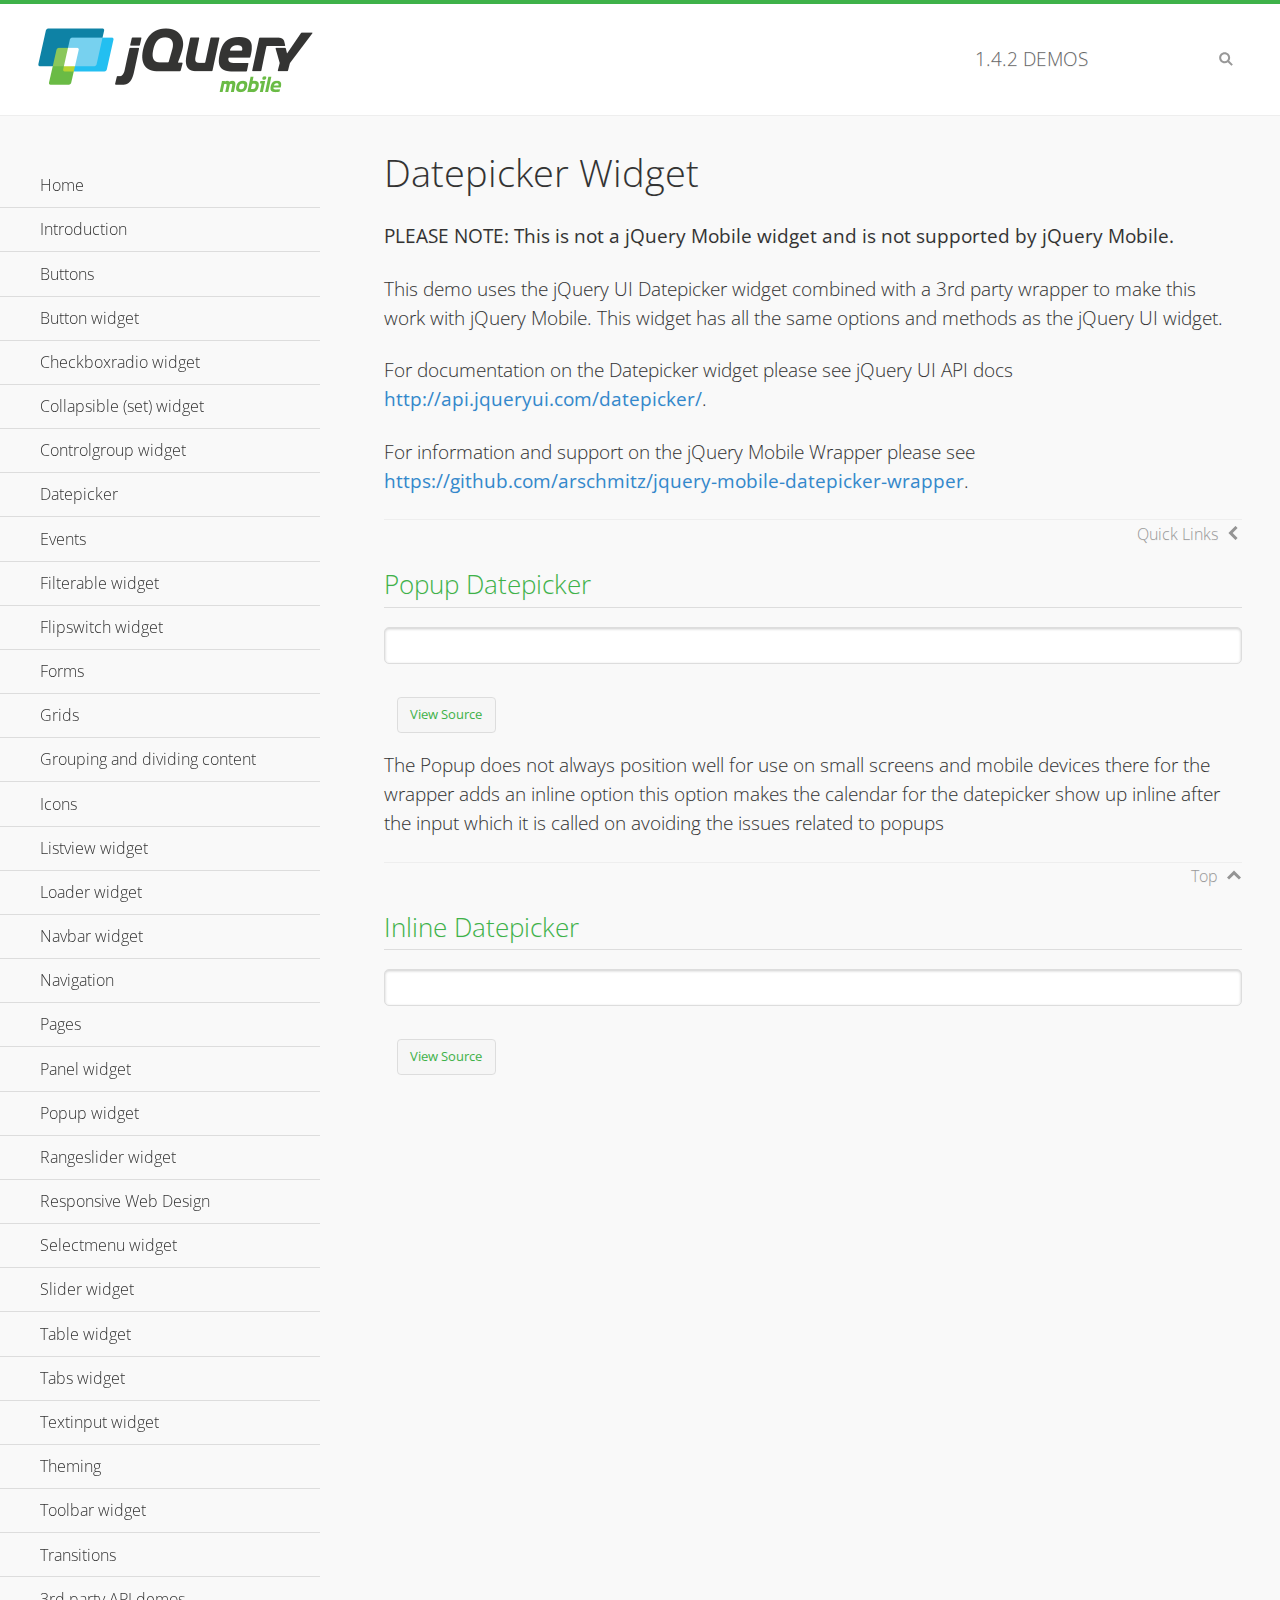
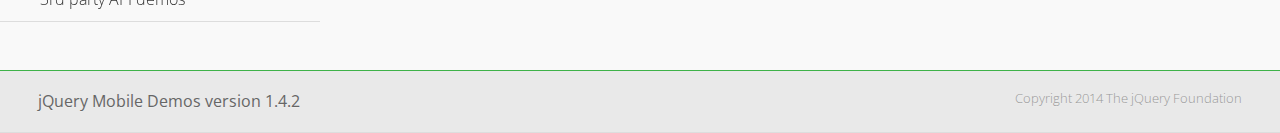
<file: public_html/js/libs/jquery.mobile-1.4.2/demos/datepicker/index.html>
<!DOCTYPE html>
<html>
<head>
	<meta charset="utf-8">
	<meta name="viewport" content="width=device-width, initial-scale=1">
	<title>Datepicker - jQuery Mobile Demos</title>
    <link rel="stylesheet" href="../css/themes/default/jquery.mobile-1.4.2.min.css">
    <link rel="stylesheet" href="../_assets/css/jqm-demos.css">
    <link rel="shortcut icon" href="../favicon.ico">
    <link rel="stylesheet" href="http://fonts.googleapis.com/css?family=Open+Sans:300,400,700">
    <link rel="stylesheet" href="https://rawgithub.com/arschmitz/jquery-mobile-datepicker-wrapper/v0.1.1/jquery.mobile.datepicker.css" />
    <script src="../js/jquery.js"></script>
    <script src="../_assets/js/index.js"></script>
    <script src="../js/jquery.mobile-1.4.2.min.js"></script>
    <script src="https://rawgithub.com/jquery/jquery-ui/1.10.4/ui/jquery.ui.datepicker.js"></script>
    <script id="mobile-datepicker" src="https://rawgithub.com/arschmitz/jquery-mobile-datepicker-wrapper/v0.1.1/jquery.mobile.datepicker.js"></script>
</head>
<body>
<div data-role="page" class="jqm-demos" data-quicklinks="true">

    <div data-role="header" class="jqm-header">
		<h2><a href="../" title="jQuery Mobile Demos home"><img src="../_assets/img/jquery-logo.png" alt="jQuery Mobile"></a></h2>
		<p><span class="jqm-version"></span> Demos</p>
        <a href="#" class="jqm-navmenu-link ui-btn ui-btn-icon-notext ui-corner-all ui-icon-bars ui-nodisc-icon ui-alt-icon ui-btn-left">Menu</a>
        <a href="#" class="jqm-search-link ui-btn ui-btn-icon-notext ui-corner-all ui-icon-search ui-nodisc-icon ui-alt-icon ui-btn-right">Search</a>
    </div><!-- /header -->

    <div role="main" class="ui-content jqm-content">

        <h1>Datepicker Widget</h1>

        <p><strong>PLEASE NOTE: This is not a jQuery Mobile widget and is not supported by jQuery Mobile.</strong></p>

        <p>This demo uses the jQuery UI Datepicker widget combined with a 3rd party wrapper to make this work with jQuery Mobile. This widget has all the same options and methods as the jQuery UI widget.</p>

        <p>For documentation on the Datepicker widget please see jQuery UI API docs <a href="http://api.jqueryui.com/datepicker/">http://api.jqueryui.com/datepicker/</a>.</p>

        <p>For information and support on the jQuery Mobile Wrapper please see <a href="https://github.com/arschmitz/jquery-mobile-datepicker-wrapper">https://github.com/arschmitz/jquery-mobile-datepicker-wrapper</a>.</p>

        <h2>Popup Datepicker</h2>

        <div data-demo-html="true">
            <input type="text" data-role="date">
        </div>

        <p> The Popup does not always position well for use on small screens and mobile devices there for the wrapper adds an inline option this option makes the calendar for the datepicker show up inline after the input which it is called on avoiding the issues related to popups</p>

        <h2>Inline Datepicker</h2>

        <div data-demo-html="true">
            <input type="text" data-role="date" data-inline="true">
        </div>

	</div><!-- /content -->
	    <div data-role="panel" class="jqm-navmenu-panel" data-position="left" data-display="overlay" data-theme="a">
	    	<ul class="jqm-list ui-alt-icon ui-nodisc-icon">
<li data-filtertext="demos homepage" data-icon="home"><a href=".././">Home</a></li>
<li data-filtertext="introduction overview getting started"><a href="../intro/" data-ajax="false">Introduction</a></li>
<li data-filtertext="buttons button markup buttonmarkup method anchor link button element"><a href="../button-markup/" data-ajax="false">Buttons</a></li>
<li data-filtertext="form button widget input button submit reset"><a href="../button/" data-ajax="false">Button widget</a></li>
<li data-role="collapsible" data-collapsed-icon="carat-d" data-expanded-icon="carat-u" data-iconpos="right" data-inset="false">
	<h3>Checkboxradio widget</h3>
	<ul>
		<li data-filtertext="form checkboxradio widget checkbox input checkboxes controlgroups"><a href="../checkboxradio-checkbox/" data-ajax="false">Checkboxes</a></li>
		<li data-filtertext="form checkboxradio widget radio input radio buttons controlgroups"><a href="../checkboxradio-radio/" data-ajax="false">Radio buttons</a></li>
	</ul>
</li>
<li data-role="collapsible" data-collapsed-icon="carat-d" data-expanded-icon="carat-u" data-iconpos="right" data-inset="false">
	<h3>Collapsible (set) widget</h3>
	<ul>
		<li data-filtertext="collapsibles content formatting"><a href="../collapsible/" data-ajax="false">Collapsible</a></li>
		<li data-filtertext="dynamic collapsible set accordion append expand"><a href="../collapsible-dynamic/" data-ajax="false">Dynamic collapsibles</a></li>
		<li data-filtertext="accordions collapsible set widget content formatting grouped collapsibles"><a href="../collapsibleset/" data-ajax="false">Collapsible set</a></li>
	</ul>
</li>
<li data-role="collapsible" data-collapsed-icon="carat-d" data-expanded-icon="carat-u" data-iconpos="right" data-inset="false">
	<h3>Controlgroup widget</h3>
	<ul>
		<li data-filtertext="controlgroups selectmenu checkboxradio input grouped buttons horizontal vertical"><a href="../controlgroup/" data-ajax="false">Controlgroup</a></li>
		<li data-filtertext="dynamic controlgroup dynamically add buttons"><a href="../controlgroup-dynamic/" data-ajax="false">Dynamic controlgroups</a></li>
	</ul>
</li>
<li data-filtertext="form datepicker widget date input"><a href="../datepicker/" data-ajax="false">Datepicker</a></li>
<li data-role="collapsible" data-collapsed-icon="carat-d" data-expanded-icon="carat-u" data-iconpos="right" data-inset="false">
	<h3>Events</h3>
	<ul>
		<li data-filtertext="swipe to delete list items listviews swipe events"><a href="../swipe-list/" data-ajax="false">Swipe list items</a></li>
		<li data-filtertext="swipe to navigate swipe page navigation swipe events"><a href="../swipe-page/" data-ajax="false">Swipe page navigation</a></li>
	</ul>
</li>
<li data-filtertext="filterable filter elements sorting searching listview table"><a href="../filterable/" data-ajax="false">Filterable widget</a></li>
<li data-filtertext="form flipswitch widget flip toggle switch binary select checkbox input"><a href="../flipswitch/" data-ajax="false">Flipswitch widget</a></li>
<li data-role="collapsible" data-collapsed-icon="carat-d" data-expanded-icon="carat-u" data-iconpos="right" data-inset="false">
	<h3>Forms</h3>
	<ul>
		<li data-filtertext="forms text checkbox radio range button submit reset inputs selects textarea slider flipswitch label form elements"><a href="../forms/" data-ajax="false">Forms</a></li>
		<li data-filtertext="form hide labels hidden accessible ui-hidden-accessible forms"><a href="../forms-label-hidden-accessible/" data-ajax="false">Hide labels</a></li>
		<li data-filtertext="form field containers fieldcontain ui-field-contain forms"><a href="../forms-field-contain/" data-ajax="false">Field containers</a></li>
		<li data-filtertext="forms disabled form elements"><a href="../forms-disabled/" data-ajax="false">Forms disabled</a></li>
		<li data-filtertext="forms gallery examples overview forms text checkbox radio range button submit reset inputs selects textarea slider flipswitch label form elements"><a href="../forms-gallery/" data-ajax="false">Forms gallery</a></li>
	</ul>
</li>
<li data-role="collapsible" data-collapsed-icon="carat-d" data-expanded-icon="carat-u" data-iconpos="right" data-inset="false">
	<h3>Grids</h3>
	<ul>
		<li data-filtertext="grids columns blocks content formatting rwd responsive css framework"><a href="../grids/" data-ajax="false">Grids</a></li>
		<li data-filtertext="buttons in grids css framework"><a href="../grids-buttons/" data-ajax="false">Buttons in grids</a></li>
		<li data-filtertext="custom responsive grids rwd css framework"><a href="../grids-custom-responsive/" data-ajax="false">Custom responsive grids</a></li>
	</ul>
</li>
<li data-filtertext="blocks content formatting sections heading"><a href="../body-bar-classes/" data-ajax="false">Grouping and dividing content</a></li>
<li data-role="collapsible" data-collapsed-icon="carat-d" data-expanded-icon="carat-u" data-iconpos="right" data-inset="false">
	<h3>Icons</h3>
	<ul>
		<li data-filtertext="button icons svg disc alt custom icon position"><a href="../icons/" data-ajax="false">Icons</a></li>
		<li data-filtertext=""><a href="../icons-grunticon/" data-ajax="false">Grunticon loader</a></li>
	</ul>
</li>
<li data-role="collapsible" data-collapsed-icon="carat-d" data-expanded-icon="carat-u" data-iconpos="right" data-inset="false">
	<h3>Listview widget</h3>
	<ul>
		<li data-filtertext="listview widget thumbnails icons nested split button collapsible ul ol"><a href="../listview/" data-ajax="false">Listview</a></li>
		<li data-filtertext="autocomplete filterable reveal listview filtertextbeforefilter placeholder"><a href="../listview-autocomplete/" data-ajax="false">Listview autocomplete</a></li>
		<li data-filtertext="autocomplete filterable reveal listview remote data filtertextbeforefilter placeholder"><a href="../listview-autocomplete-remote/" data-ajax="false">Listview autocomplete remote data</a></li>
		<li data-filtertext="autodividers anchor jump scroll linkbars listview lists ul ol"><a href="../listview-autodividers-linkbar/" data-ajax="false">Listview autodividers linkbar</a></li>
		<li data-filtertext="listview autodividers selector autodividersselector lists ul ol"><a href="../listview-autodividers-selector/" data-ajax="false">Listview autodividers selector</a></li>
		<li data-filtertext="listview nested list items"><a href="../listview-nested-lists/" data-ajax="false">Listview Nested Listviews</a></li>
		<li data-filtertext="listview collapsible list items flat"><a href="../listview-collapsible-item-flat/" data-ajax="false">Listview collapsible list items (flat)</a></li>
		<li data-filtertext="listview collapsible list indented"><a href="../listview-collapsible-item-indented/" data-ajax="false">Listview collapsible list items (indented)</a></li>
		<li data-filtertext="grid listview responsive grids responsive listviews lists ul"><a href="../listview-grid/" data-ajax="false">Listview responsive grid</a></li>
	</ul>
</li>
<li data-filtertext="loader widget page loading navigation overlay spinner"><a href="../loader/" data-ajax="false">Loader widget</a></li>
<li data-filtertext="navbar widget navmenu toolbars header footer"><a href="../navbar/" data-ajax="false">Navbar widget</a></li>
<li data-role="collapsible" data-collapsed-icon="carat-d" data-expanded-icon="carat-u" data-iconpos="right" data-inset="false">
	<h3>Navigation</h3>
	<ul>
		<li data-filtertext="ajax navigation navigate widget history event method"><a href="../navigation/" data-ajax="false">Navigation</a></li>
		<li data-filtertext="linking pages page links navigation ajax prefetch cache"><a href="../navigation-linking-pages/" data-ajax="false">Linking pages</a></li>
		<li data-filtertext="php redirect server redirection server-side navigation"><a href="../navigation-php-redirect/" data-ajax="false">PHP redirect demo</a></li>
		<li data-filtertext="navigation redirection hash query"><a href="../navigation-hash-processing/" data-ajax="false">Hash processing demo</a></li>
	</ul>
</li>
<li data-role="collapsible" data-collapsed-icon="carat-d" data-expanded-icon="carat-u" data-iconpos="right" data-inset="false">
	<h3>Pages</h3>
	<ul>
		<li data-filtertext="pages page widget ajax navigation"><a href="../pages/" data-ajax="false">Pages</a></li>
		<li data-filtertext="single page"><a href="../pages-single-page/" data-ajax="false">Single page</a></li>
		<li data-filtertext="multipage multi-page page"><a href="../pages-multi-page/" data-ajax="false">Multi-page template</a></li>
		<li data-filtertext="dialog page widget modal popup"><a href="../pages-dialog/" data-ajax="false">Dialog page</a></li>
	</ul>
</li>
<li data-role="collapsible" data-collapsed-icon="carat-d" data-expanded-icon="carat-u" data-iconpos="right" data-inset="false">
	<h3>Panel widget</h3>
	<ul>
		<li data-filtertext="panel widget sliding panels reveal push overlay responsive"><a href="../panel/" data-ajax="false">Panel</a></li>
		<li data-filtertext=""><a href="../panel-external/" data-ajax="false">External panels</a></li>
		<li data-filtertext="panel "><a href="../panel-fixed/" data-ajax="false">Fixed panels</a></li>
		<li data-filtertext="panel slide panels sliding panels shadow rwd responsive breakpoint"><a href="../panel-responsive/" data-ajax="false">Panels responsive</a></li>
		<li data-filtertext="panel custom style custom panel width reveal shadow listview panel styling page background wrapper"><a href="../panel-styling/" data-ajax="false">Custom panel style</a></li>
		<li data-filtertext="panel open on swipe"><a href="../panel-swipe-open/" data-ajax="false">Panel open on swipe</a></li>
		<li data-filtertext="panels outside page internal external toolbars"><a href="../panel-external-internal/" data-ajax="false">Panel external and internal</a></li>
	</ul>
</li>
<li data-role="collapsible" data-collapsed-icon="carat-d" data-expanded-icon="carat-u" data-iconpos="right" data-inset="false">
	<h3>Popup widget</h3>
	<ul>
		<li data-filtertext="popup widget popups dialog modal transition tooltip lightbox form overlay screen flip pop fade transition"><a href="../popup/" data-ajax="false">Popup</a></li>
		<li data-filtertext="popup alignment position"><a href="../popup-alignment/" data-ajax="false">Popup alignment</a></li>
		<li data-filtertext="popup arrow size popups popover"><a href="../popup-arrow-size/" data-ajax="false">Popup arrow size</a></li>
		<li data-filtertext="dynamic popups popup images lightbox"><a href="../popup-dynamic/" data-ajax="false">Dynamic popups</a></li>
		<li data-filtertext="popups with iframes scaling"><a href="../popup-iframe/" data-ajax="false">Popups with iframes</a></li>
		<li data-filtertext="popup image scaling"><a href="../popup-image-scaling/" data-ajax="false">Popup image scaling</a></li>
		<li data-filtertext="external popup outside multi-page"><a href="../popup-outside-multipage" data-ajax="false">Popup outside multi-page</a></li>
	</ul>
</li>
<li data-filtertext="form rangeslider widget dual sliders dual handle sliders range input"><a href="../rangeslider/" data-ajax="false">Rangeslider widget</a></li>
<li data-filtertext="responsive web design rwd adaptive progressive enhancement PE accessible mobile breakpoints media query media queries"><a href="../rwd/" data-ajax="false">Responsive Web Design</a></li>
<li data-role="collapsible" data-collapsed-icon="carat-d" data-expanded-icon="carat-u" data-iconpos="right" data-inset="false">
	<h3>Selectmenu widget</h3>
	<ul>
		<li data-filtertext="form selectmenu widget select input custom select menu selects"><a href="../selectmenu/" data-ajax="false">Selectmenu</a></li>
		<li data-filtertext="form custom select menu selectmenu widget custom menu option optgroup multiple selects"><a href="../selectmenu-custom/" data-ajax="false">Custom select menu</a></li>
		<li data-filtertext="filterable select filter popup dialog"><a href="../selectmenu-custom-filter/" data-ajax="false">Custom select menu with filter</a></li>
	</ul>
</li>
<li data-role="collapsible" data-collapsed-icon="carat-d" data-expanded-icon="carat-u" data-iconpos="right" data-inset="false">
	<h3>Slider widget</h3>
	<ul>
		<li data-filtertext="form slider widget range input single sliders"><a href="../slider/" data-ajax="false">Slider</a></li>
		<li data-filtertext="form slider widget flipswitch slider binary select flip toggle switch"><a href="../slider-flipswitch/" data-ajax="false">Slider flip toggle switch</a></li>
		<li data-filtertext="form slider tooltip handle value input range sliders"><a href="../slider-tooltip/" data-ajax="false">Slider tooltip</a></li>
	</ul>
</li>
<li data-role="collapsible" data-collapsed-icon="carat-d" data-expanded-icon="carat-u" data-iconpos="right" data-inset="false">
	<h3>Table widget</h3>
	<ul>
		<li data-filtertext="table widget reflow column toggle th td responsive tables rwd hide show tabular"><a href="../table-column-toggle/" data-ajax="false">Table Column Toggle</a></li>
		<li data-filtertext="table column toggle phone comparison demo"><a href="../table-column-toggle-example/" data-ajax="false">Table Column Toggle demo</a></li>
		<li data-filtertext="responsive tables table column toggle heading groups rwd breakpoint"><a href="../table-column-toggle-heading-groups/" data-ajax="false">Table Column Toggle heading groups</a></li>
		<li data-filtertext="responsive tables table column toggle hide rwd breakpoint customization options"><a href="../table-column-toggle-options/" data-ajax="false">Table Column Toggle options</a></li>
		<li data-filtertext="table reflow th td responsive rwd columns tabular"><a href="../table-reflow/" data-ajax="false">Table Reflow</a></li>
		<li data-filtertext="responsive tables table reflow heading groups rwd breakpoint"><a href="../table-reflow-heading-groups/" data-ajax="false">Table Reflow heading groups</a></li>
		<li data-filtertext="responsive tables table reflow stripes strokes table style"><a href="../table-reflow-stripes-strokes/" data-ajax="false">Table Reflow stripes and strokes</a></li>
		<li data-filtertext="responsive tables table reflow stack custom styles"><a href="../table-reflow-styling/" data-ajax="false">Table Reflow custom styles</a></li>
	</ul>
</li>
<li data-filtertext="ui tabs widget"><a href="../tabs/" data-ajax="false">Tabs widget</a></li>
<li data-filtertext="form textinput widget text input textarea number date time tel email file color password"><a href="../textinput/" data-ajax="false">Textinput widget</a></li>
<li data-role="collapsible" data-collapsed-icon="carat-d" data-expanded-icon="carat-u" data-iconpos="right" data-inset="false">
	<h3>Theming</h3>
	<ul>
		<li data-filtertext="default theme swatches theming style css"><a href="../theme-default/" data-ajax="false">Default theme</a></li>
		<li data-filtertext="classic theme old theme swatches theming style css"><a href="../theme-classic/" data-ajax="false">Classic theme</a></li>
	</ul>
</li>
<li data-role="collapsible" data-collapsed-icon="carat-d" data-expanded-icon="carat-u" data-iconpos="right" data-inset="false">
	<h3>Toolbar widget</h3>
	<ul>
		<li data-filtertext="toolbar widget header footer toolbars fixed fullscreen external sections"><a href="../toolbar/" data-ajax="false">Toolbar</a></li>
		<li data-filtertext="dynamic toolbars dynamically add toolbar header footer"><a href="../toolbar-dynamic/" data-ajax="false">Dynamic toolbars</a></li>
		<li data-filtertext="external toolbars header footer"><a href="../toolbar-external/" data-ajax="false">External toolbars</a></li>
		<li data-filtertext="fixed toolbars header footer"><a href="../toolbar-fixed/" data-ajax="false">Fixed toolbars</a></li>
		<li data-filtertext="fixed fullscreen toolbars header footer"><a href="../toolbar-fixed-fullscreen/" data-ajax="false">Fullscreen toolbars</a></li>
		<li data-filtertext="external fixed toolbars header footer"><a href="../toolbar-fixed-external/" data-ajax="false">Fixed external toolbars</a></li>
		<li data-filtertext="external persistent toolbars header footer navbar navmenu"><a href="../toolbar-fixed-persistent/" data-ajax="false">Persistent toolbars</a></li>
		<li data-filtertext="external ajax optimized toolbars persistent toolbars header footer navbar"><a href="../toolbar-fixed-persistent-optimized/" data-ajax="false">Ajax optimized toolbars</a></li>
		<li data-filtertext="form in toolbars header footer"><a href="../toolbar-fixed-forms/" data-ajax="false">Form in toolbar</a></li>
	</ul>
</li>
<li data-filtertext="page transitions animated pages popup navigation flip slide fade pop"><a href="../transitions/" data-ajax="false">Transitions</a></li>
<li data-role="collapsible" data-collapsed-icon="carat-d" data-expanded-icon="carat-u" data-iconpos="right" data-inset="false">
	<h3>3rd party API demos</h3>
	<ul>
		<li data-filtertext="backbone requirejs navigation router"><a href="../backbone-requirejs/" data-ajax="false">Backbone RequireJS</a></li>
		<li data-filtertext="google maps geolocation demo"><a href="../map-geolocation/" data-ajax="false">Google Maps geolocation</a></li>
		<li data-filtertext="google maps hybrid"><a href="../map-list-toggle/" data-ajax="false">Google Maps list toggle</a></li>
	</ul>
</li>



		     </ul>
		</div><!-- /panel -->


	<div data-role="footer" data-position="fixed" data-tap-toggle="false" class="jqm-footer">
		<p>jQuery Mobile Demos version <span class="jqm-version"></span></p>
		<p>Copyright 2014 The jQuery Foundation</p>
	</div><!-- /footer -->
	<!-- TODO: This should become an external panel so we can add input to markup (unique ID) -->
    <div data-role="panel" class="jqm-search-panel" data-position="right" data-display="overlay" data-theme="a">
		<div class="jqm-search">
			<ul class="jqm-list" data-filter-placeholder="Search demos..." data-filter-reveal="true">
<li data-filtertext="demos homepage" data-icon="home"><a href=".././">Home</a></li>
<li data-filtertext="introduction overview getting started"><a href="../intro/" data-ajax="false">Introduction</a></li>
<li data-filtertext="buttons button markup buttonmarkup method anchor link button element"><a href="../button-markup/" data-ajax="false">Buttons</a></li>
<li data-filtertext="form button widget input button submit reset"><a href="../button/" data-ajax="false">Button widget</a></li>
<li data-role="collapsible" data-collapsed-icon="carat-d" data-expanded-icon="carat-u" data-iconpos="right" data-inset="false">
	<h3>Checkboxradio widget</h3>
	<ul>
		<li data-filtertext="form checkboxradio widget checkbox input checkboxes controlgroups"><a href="../checkboxradio-checkbox/" data-ajax="false">Checkboxes</a></li>
		<li data-filtertext="form checkboxradio widget radio input radio buttons controlgroups"><a href="../checkboxradio-radio/" data-ajax="false">Radio buttons</a></li>
	</ul>
</li>
<li data-role="collapsible" data-collapsed-icon="carat-d" data-expanded-icon="carat-u" data-iconpos="right" data-inset="false">
	<h3>Collapsible (set) widget</h3>
	<ul>
		<li data-filtertext="collapsibles content formatting"><a href="../collapsible/" data-ajax="false">Collapsible</a></li>
		<li data-filtertext="dynamic collapsible set accordion append expand"><a href="../collapsible-dynamic/" data-ajax="false">Dynamic collapsibles</a></li>
		<li data-filtertext="accordions collapsible set widget content formatting grouped collapsibles"><a href="../collapsibleset/" data-ajax="false">Collapsible set</a></li>
	</ul>
</li>
<li data-role="collapsible" data-collapsed-icon="carat-d" data-expanded-icon="carat-u" data-iconpos="right" data-inset="false">
	<h3>Controlgroup widget</h3>
	<ul>
		<li data-filtertext="controlgroups selectmenu checkboxradio input grouped buttons horizontal vertical"><a href="../controlgroup/" data-ajax="false">Controlgroup</a></li>
		<li data-filtertext="dynamic controlgroup dynamically add buttons"><a href="../controlgroup-dynamic/" data-ajax="false">Dynamic controlgroups</a></li>
	</ul>
</li>
<li data-filtertext="form datepicker widget date input"><a href="../datepicker/" data-ajax="false">Datepicker</a></li>
<li data-role="collapsible" data-collapsed-icon="carat-d" data-expanded-icon="carat-u" data-iconpos="right" data-inset="false">
	<h3>Events</h3>
	<ul>
		<li data-filtertext="swipe to delete list items listviews swipe events"><a href="../swipe-list/" data-ajax="false">Swipe list items</a></li>
		<li data-filtertext="swipe to navigate swipe page navigation swipe events"><a href="../swipe-page/" data-ajax="false">Swipe page navigation</a></li>
	</ul>
</li>
<li data-filtertext="filterable filter elements sorting searching listview table"><a href="../filterable/" data-ajax="false">Filterable widget</a></li>
<li data-filtertext="form flipswitch widget flip toggle switch binary select checkbox input"><a href="../flipswitch/" data-ajax="false">Flipswitch widget</a></li>
<li data-role="collapsible" data-collapsed-icon="carat-d" data-expanded-icon="carat-u" data-iconpos="right" data-inset="false">
	<h3>Forms</h3>
	<ul>
		<li data-filtertext="forms text checkbox radio range button submit reset inputs selects textarea slider flipswitch label form elements"><a href="../forms/" data-ajax="false">Forms</a></li>
		<li data-filtertext="form hide labels hidden accessible ui-hidden-accessible forms"><a href="../forms-label-hidden-accessible/" data-ajax="false">Hide labels</a></li>
		<li data-filtertext="form field containers fieldcontain ui-field-contain forms"><a href="../forms-field-contain/" data-ajax="false">Field containers</a></li>
		<li data-filtertext="forms disabled form elements"><a href="../forms-disabled/" data-ajax="false">Forms disabled</a></li>
		<li data-filtertext="forms gallery examples overview forms text checkbox radio range button submit reset inputs selects textarea slider flipswitch label form elements"><a href="../forms-gallery/" data-ajax="false">Forms gallery</a></li>
	</ul>
</li>
<li data-role="collapsible" data-collapsed-icon="carat-d" data-expanded-icon="carat-u" data-iconpos="right" data-inset="false">
	<h3>Grids</h3>
	<ul>
		<li data-filtertext="grids columns blocks content formatting rwd responsive css framework"><a href="../grids/" data-ajax="false">Grids</a></li>
		<li data-filtertext="buttons in grids css framework"><a href="../grids-buttons/" data-ajax="false">Buttons in grids</a></li>
		<li data-filtertext="custom responsive grids rwd css framework"><a href="../grids-custom-responsive/" data-ajax="false">Custom responsive grids</a></li>
	</ul>
</li>
<li data-filtertext="blocks content formatting sections heading"><a href="../body-bar-classes/" data-ajax="false">Grouping and dividing content</a></li>
<li data-role="collapsible" data-collapsed-icon="carat-d" data-expanded-icon="carat-u" data-iconpos="right" data-inset="false">
	<h3>Icons</h3>
	<ul>
		<li data-filtertext="button icons svg disc alt custom icon position"><a href="../icons/" data-ajax="false">Icons</a></li>
		<li data-filtertext=""><a href="../icons-grunticon/" data-ajax="false">Grunticon loader</a></li>
	</ul>
</li>
<li data-role="collapsible" data-collapsed-icon="carat-d" data-expanded-icon="carat-u" data-iconpos="right" data-inset="false">
	<h3>Listview widget</h3>
	<ul>
		<li data-filtertext="listview widget thumbnails icons nested split button collapsible ul ol"><a href="../listview/" data-ajax="false">Listview</a></li>
		<li data-filtertext="autocomplete filterable reveal listview filtertextbeforefilter placeholder"><a href="../listview-autocomplete/" data-ajax="false">Listview autocomplete</a></li>
		<li data-filtertext="autocomplete filterable reveal listview remote data filtertextbeforefilter placeholder"><a href="../listview-autocomplete-remote/" data-ajax="false">Listview autocomplete remote data</a></li>
		<li data-filtertext="autodividers anchor jump scroll linkbars listview lists ul ol"><a href="../listview-autodividers-linkbar/" data-ajax="false">Listview autodividers linkbar</a></li>
		<li data-filtertext="listview autodividers selector autodividersselector lists ul ol"><a href="../listview-autodividers-selector/" data-ajax="false">Listview autodividers selector</a></li>
		<li data-filtertext="listview nested list items"><a href="../listview-nested-lists/" data-ajax="false">Listview Nested Listviews</a></li>
		<li data-filtertext="listview collapsible list items flat"><a href="../listview-collapsible-item-flat/" data-ajax="false">Listview collapsible list items (flat)</a></li>
		<li data-filtertext="listview collapsible list indented"><a href="../listview-collapsible-item-indented/" data-ajax="false">Listview collapsible list items (indented)</a></li>
		<li data-filtertext="grid listview responsive grids responsive listviews lists ul"><a href="../listview-grid/" data-ajax="false">Listview responsive grid</a></li>
	</ul>
</li>
<li data-filtertext="loader widget page loading navigation overlay spinner"><a href="../loader/" data-ajax="false">Loader widget</a></li>
<li data-filtertext="navbar widget navmenu toolbars header footer"><a href="../navbar/" data-ajax="false">Navbar widget</a></li>
<li data-role="collapsible" data-collapsed-icon="carat-d" data-expanded-icon="carat-u" data-iconpos="right" data-inset="false">
	<h3>Navigation</h3>
	<ul>
		<li data-filtertext="ajax navigation navigate widget history event method"><a href="../navigation/" data-ajax="false">Navigation</a></li>
		<li data-filtertext="linking pages page links navigation ajax prefetch cache"><a href="../navigation-linking-pages/" data-ajax="false">Linking pages</a></li>
		<li data-filtertext="php redirect server redirection server-side navigation"><a href="../navigation-php-redirect/" data-ajax="false">PHP redirect demo</a></li>
		<li data-filtertext="navigation redirection hash query"><a href="../navigation-hash-processing/" data-ajax="false">Hash processing demo</a></li>
	</ul>
</li>
<li data-role="collapsible" data-collapsed-icon="carat-d" data-expanded-icon="carat-u" data-iconpos="right" data-inset="false">
	<h3>Pages</h3>
	<ul>
		<li data-filtertext="pages page widget ajax navigation"><a href="../pages/" data-ajax="false">Pages</a></li>
		<li data-filtertext="single page"><a href="../pages-single-page/" data-ajax="false">Single page</a></li>
		<li data-filtertext="multipage multi-page page"><a href="../pages-multi-page/" data-ajax="false">Multi-page template</a></li>
		<li data-filtertext="dialog page widget modal popup"><a href="../pages-dialog/" data-ajax="false">Dialog page</a></li>
	</ul>
</li>
<li data-role="collapsible" data-collapsed-icon="carat-d" data-expanded-icon="carat-u" data-iconpos="right" data-inset="false">
	<h3>Panel widget</h3>
	<ul>
		<li data-filtertext="panel widget sliding panels reveal push overlay responsive"><a href="../panel/" data-ajax="false">Panel</a></li>
		<li data-filtertext=""><a href="../panel-external/" data-ajax="false">External panels</a></li>
		<li data-filtertext="panel "><a href="../panel-fixed/" data-ajax="false">Fixed panels</a></li>
		<li data-filtertext="panel slide panels sliding panels shadow rwd responsive breakpoint"><a href="../panel-responsive/" data-ajax="false">Panels responsive</a></li>
		<li data-filtertext="panel custom style custom panel width reveal shadow listview panel styling page background wrapper"><a href="../panel-styling/" data-ajax="false">Custom panel style</a></li>
		<li data-filtertext="panel open on swipe"><a href="../panel-swipe-open/" data-ajax="false">Panel open on swipe</a></li>
		<li data-filtertext="panels outside page internal external toolbars"><a href="../panel-external-internal/" data-ajax="false">Panel external and internal</a></li>
	</ul>
</li>
<li data-role="collapsible" data-collapsed-icon="carat-d" data-expanded-icon="carat-u" data-iconpos="right" data-inset="false">
	<h3>Popup widget</h3>
	<ul>
		<li data-filtertext="popup widget popups dialog modal transition tooltip lightbox form overlay screen flip pop fade transition"><a href="../popup/" data-ajax="false">Popup</a></li>
		<li data-filtertext="popup alignment position"><a href="../popup-alignment/" data-ajax="false">Popup alignment</a></li>
		<li data-filtertext="popup arrow size popups popover"><a href="../popup-arrow-size/" data-ajax="false">Popup arrow size</a></li>
		<li data-filtertext="dynamic popups popup images lightbox"><a href="../popup-dynamic/" data-ajax="false">Dynamic popups</a></li>
		<li data-filtertext="popups with iframes scaling"><a href="../popup-iframe/" data-ajax="false">Popups with iframes</a></li>
		<li data-filtertext="popup image scaling"><a href="../popup-image-scaling/" data-ajax="false">Popup image scaling</a></li>
		<li data-filtertext="external popup outside multi-page"><a href="../popup-outside-multipage" data-ajax="false">Popup outside multi-page</a></li>
	</ul>
</li>
<li data-filtertext="form rangeslider widget dual sliders dual handle sliders range input"><a href="../rangeslider/" data-ajax="false">Rangeslider widget</a></li>
<li data-filtertext="responsive web design rwd adaptive progressive enhancement PE accessible mobile breakpoints media query media queries"><a href="../rwd/" data-ajax="false">Responsive Web Design</a></li>
<li data-role="collapsible" data-collapsed-icon="carat-d" data-expanded-icon="carat-u" data-iconpos="right" data-inset="false">
	<h3>Selectmenu widget</h3>
	<ul>
		<li data-filtertext="form selectmenu widget select input custom select menu selects"><a href="../selectmenu/" data-ajax="false">Selectmenu</a></li>
		<li data-filtertext="form custom select menu selectmenu widget custom menu option optgroup multiple selects"><a href="../selectmenu-custom/" data-ajax="false">Custom select menu</a></li>
		<li data-filtertext="filterable select filter popup dialog"><a href="../selectmenu-custom-filter/" data-ajax="false">Custom select menu with filter</a></li>
	</ul>
</li>
<li data-role="collapsible" data-collapsed-icon="carat-d" data-expanded-icon="carat-u" data-iconpos="right" data-inset="false">
	<h3>Slider widget</h3>
	<ul>
		<li data-filtertext="form slider widget range input single sliders"><a href="../slider/" data-ajax="false">Slider</a></li>
		<li data-filtertext="form slider widget flipswitch slider binary select flip toggle switch"><a href="../slider-flipswitch/" data-ajax="false">Slider flip toggle switch</a></li>
		<li data-filtertext="form slider tooltip handle value input range sliders"><a href="../slider-tooltip/" data-ajax="false">Slider tooltip</a></li>
	</ul>
</li>
<li data-role="collapsible" data-collapsed-icon="carat-d" data-expanded-icon="carat-u" data-iconpos="right" data-inset="false">
	<h3>Table widget</h3>
	<ul>
		<li data-filtertext="table widget reflow column toggle th td responsive tables rwd hide show tabular"><a href="../table-column-toggle/" data-ajax="false">Table Column Toggle</a></li>
		<li data-filtertext="table column toggle phone comparison demo"><a href="../table-column-toggle-example/" data-ajax="false">Table Column Toggle demo</a></li>
		<li data-filtertext="responsive tables table column toggle heading groups rwd breakpoint"><a href="../table-column-toggle-heading-groups/" data-ajax="false">Table Column Toggle heading groups</a></li>
		<li data-filtertext="responsive tables table column toggle hide rwd breakpoint customization options"><a href="../table-column-toggle-options/" data-ajax="false">Table Column Toggle options</a></li>
		<li data-filtertext="table reflow th td responsive rwd columns tabular"><a href="../table-reflow/" data-ajax="false">Table Reflow</a></li>
		<li data-filtertext="responsive tables table reflow heading groups rwd breakpoint"><a href="../table-reflow-heading-groups/" data-ajax="false">Table Reflow heading groups</a></li>
		<li data-filtertext="responsive tables table reflow stripes strokes table style"><a href="../table-reflow-stripes-strokes/" data-ajax="false">Table Reflow stripes and strokes</a></li>
		<li data-filtertext="responsive tables table reflow stack custom styles"><a href="../table-reflow-styling/" data-ajax="false">Table Reflow custom styles</a></li>
	</ul>
</li>
<li data-filtertext="ui tabs widget"><a href="../tabs/" data-ajax="false">Tabs widget</a></li>
<li data-filtertext="form textinput widget text input textarea number date time tel email file color password"><a href="../textinput/" data-ajax="false">Textinput widget</a></li>
<li data-role="collapsible" data-collapsed-icon="carat-d" data-expanded-icon="carat-u" data-iconpos="right" data-inset="false">
	<h3>Theming</h3>
	<ul>
		<li data-filtertext="default theme swatches theming style css"><a href="../theme-default/" data-ajax="false">Default theme</a></li>
		<li data-filtertext="classic theme old theme swatches theming style css"><a href="../theme-classic/" data-ajax="false">Classic theme</a></li>
	</ul>
</li>
<li data-role="collapsible" data-collapsed-icon="carat-d" data-expanded-icon="carat-u" data-iconpos="right" data-inset="false">
	<h3>Toolbar widget</h3>
	<ul>
		<li data-filtertext="toolbar widget header footer toolbars fixed fullscreen external sections"><a href="../toolbar/" data-ajax="false">Toolbar</a></li>
		<li data-filtertext="dynamic toolbars dynamically add toolbar header footer"><a href="../toolbar-dynamic/" data-ajax="false">Dynamic toolbars</a></li>
		<li data-filtertext="external toolbars header footer"><a href="../toolbar-external/" data-ajax="false">External toolbars</a></li>
		<li data-filtertext="fixed toolbars header footer"><a href="../toolbar-fixed/" data-ajax="false">Fixed toolbars</a></li>
		<li data-filtertext="fixed fullscreen toolbars header footer"><a href="../toolbar-fixed-fullscreen/" data-ajax="false">Fullscreen toolbars</a></li>
		<li data-filtertext="external fixed toolbars header footer"><a href="../toolbar-fixed-external/" data-ajax="false">Fixed external toolbars</a></li>
		<li data-filtertext="external persistent toolbars header footer navbar navmenu"><a href="../toolbar-fixed-persistent/" data-ajax="false">Persistent toolbars</a></li>
		<li data-filtertext="external ajax optimized toolbars persistent toolbars header footer navbar"><a href="../toolbar-fixed-persistent-optimized/" data-ajax="false">Ajax optimized toolbars</a></li>
		<li data-filtertext="form in toolbars header footer"><a href="../toolbar-fixed-forms/" data-ajax="false">Form in toolbar</a></li>
	</ul>
</li>
<li data-filtertext="page transitions animated pages popup navigation flip slide fade pop"><a href="../transitions/" data-ajax="false">Transitions</a></li>
<li data-role="collapsible" data-collapsed-icon="carat-d" data-expanded-icon="carat-u" data-iconpos="right" data-inset="false">
	<h3>3rd party API demos</h3>
	<ul>
		<li data-filtertext="backbone requirejs navigation router"><a href="../backbone-requirejs/" data-ajax="false">Backbone RequireJS</a></li>
		<li data-filtertext="google maps geolocation demo"><a href="../map-geolocation/" data-ajax="false">Google Maps geolocation</a></li>
		<li data-filtertext="google maps hybrid"><a href="../map-list-toggle/" data-ajax="false">Google Maps list toggle</a></li>
	</ul>
</li>



			</ul>
		</div>
	</div><!-- /panel -->


</div><!-- /page -->

</body>
</html>
</file>
<file: public_html/js/libs/jquery.mobile-1.4.2/demos/_assets/css/jqm-demos.css>
/* JQM Demos custom CSS */

/* Header */
.jqm-demos .jqm-header {
	background: #fff;
	border-top: 4px solid #3eb249;
	border-bottom-color: #eee;
}
.jqm-demos .jqm-header h2 {
	padding: .4em 0 .1em;
	margin: 0 3em;
}
.jqm-demos .jqm-header h2 a {
	display: inline-block;
	text-decoration: none;
	min-height: 40px;
}
.jqm-demos .jqm-header h2 img {
	display: block;
	width: 140px;
	height: auto;
}
.jqm-demos .jqm-header h2 > img {
	display: inline-block;
}
.jqm-demos .jqm-header p {
	position: absolute;
	bottom: -2em;
	left: 1em;
	margin: 0;
	color: #666;
	font-family: 'Open Sans', sans-serif;
	font-weight: 300;
	text-transform: uppercase;
}
.jqm-demos .jqm-header .ui-btn {
	width: 2em;
	height: 2em;
	background: none;
	border: 0;
	top: 50%;
	margin-top: -1em;
	-webkit-border-radius: .3125em;
	border-radius: .3125em;
	opacity: .4;
	filter: Alpha(Opacity=40);
}

/* Footer */
.jqm-demos .jqm-footer.ui-footer {
	position: absolute;
	bottom: 0;
	padding-bottom: 0;
}
.jqm-demos .jqm-footer {
	border-top: 1px solid #3eb249;
}
.jqm-demos .jqm-footer p {
	font-size: .8em;
	color: #999;
	font-family: 'Open Sans', sans-serif;
	font-weight: 300;
	margin: 0 1.25em 1.25em;
}
.jqm-demos .jqm-footer p:first-child {
	font-size: 1em;
	color: #666;
	font-weight: 400;
	margin: 1em 1em .75em;
}

/* Content */
.jqm-demos .jqm-content {
	padding-top: 3em;
}
.jqm-demos .jqm-content > h1,
.jqm-demos .jqm-content > h2,
.jqm-demos .jqm-content > h3,
.jqm-demos .jqm-content > p,
.jqm-demos .jqm-content > ul li,
.jqm-demos .jqm-content > a {
	font-family: 'Open Sans', sans-serif;
	font-weight: 300;
}
.jqm-demos .jqm-content > h1 {
	font-size: 2.4em;
	margin: 0 0 .625em;
}
.jqm-demos .jqm-content > h2 {
	color: #3eb249;
	background-color: transparent;
	border-bottom: 1px solid #ddd;
	font-size: 1.6em;
	padding-bottom: .2em;
	margin: 0 0 .7375em;
}
.jqm-demos .jqm-content > h3 {
	color: #3eb249;
	background-color: transparent;
	font-size: 1.4em;
	margin: 0 0 1em;
}
.jqm-demos .jqm-content > p {
	font-size: 1.2em;
	line-height: 1.5;
}
.jqm-demos .jqm-content > ul:not(.jqm-list) li {
	font-size: 1.2em;
	line-height: 1.5;
}
.jqm-demos .jqm-content > p {
	margin: 0 0 1.25em;
}
.jqm-demos .jqm-content > ul,
.jqm-demos .jqm-content > ol {
	padding-left: 1.3em;
}
.jqm-demos .jqm-content > .ui-listview {
	padding-left: 0;
}
.jqm-demos .jqm-content > a,
.jqm-demos .jqm-content > p a,
.jqm-demos .jqm-content > ul:not(.jqm-list) li a {
	font-weight: 400;
	text-decoration: none;
}
.jqm-demos .jqm-content strong {
	font-weight: 700;
}
.jqm-demos .jqm-content > p strong {
	font-weight: 400;
}

/* Homepage */
.jqm-home > .jqm-content > img {
	width: 400px;
	max-width: 100%;
	display: block;
	margin: 2.5em 0;
}
.jqm-home .ui-grid-a {
	margin: 2.5em -.5em -.5em;
}
.jqm-block-content {
	margin: .5em;
	padding: 1em;
	background: #fff;
	border: 1px solid #eee;
	-webkit-border-radius: .3125em;
	border-radius: .3125em;
	font-family: 'Open Sans', sans-serif;
}
.jqm-block-content h3 {
	font-size: 1.5em;
	font-weight: 300;
	color: #3eb249;
	border-bottom: 1px solid #ddd;
	padding-bottom: .25em;
	margin: 0 0 .5em;
}
.jqm-block-content p {
	font-size: 1.1em;
	font-weight: 300;
	line-height: 1.4;
	margin: .7em 0;
}
.jqm-block-content p:last-child {
	margin-bottom: 0;
}
.jqm-block-content a:link {
	font-weight: 300;
	text-decoration: none;
}

/* Code */
.jqm-content pre,
.jqm-content code {
	font-family: "Consolas", "Bitstream Vera Sans Mono", "Courier New", Courier, monospace;
	background: #e5e5e5;
	background: rgba(0,0,0,.05);
	padding: 0 .125em;
}
.jqm-content pre {
	padding: 0 1em 1.2em;
	white-space: pre-wrap;
}
.jqm-content pre > code {
	padding: 0;
	background: none;
	font-size: .9em;
}

/* Lists */
.jqm-demos .jqm-search .jqm-list {
	margin: 0 -1em 1em;
}
.jqm-demos .jqm-list .ui-btn,
.jqm-demos .jqm-list .ui-btn:visited,
.jqm-demos .jqm-list .ui-li-divider {
	font-family: 'Open Sans', sans-serif;
	font-weight: 300;
	text-shadow: none !important;
}
.jqm-demos .jqm-list .ui-btn:hover,
.jqm-demos .jqm-list .ui-btn:active {
	color: #3388cc;
}
.jqm-demos .jqm-list .ui-btn.ui-btn-active {
	color: #fff;
}
.jqm-demos .jqm-list .ui-li-divider {
	color: #3eb249;
}

/* Navmenu */
.jqm-navmenu-panel .ui-listview > li .ui-collapsible-heading {
	margin: 0;
}
.jqm-navmenu-panel .ui-collapsible.ui-li-static {
	padding: 0;
	border: none !important;
}
.jqm-navmenu-panel .ui-collapsible + li > .ui-btn,
.jqm-navmenu-panel .ui-collapsible + .ui-collapsible > .ui-collapsible-heading > .ui-btn,
.jqm-navmenu-panel .ui-panel-inner > .ui-listview > li.ui-first-child .ui-btn {
	border-top: none !important;
}
.jqm-navmenu-panel .ui-listview .ui-listview .ui-btn {
	padding-left: 1.5em;
	color: #999;
}
.jqm-navmenu-panel .ui-listview .ui-listview .ui-btn.ui-btn-active {
	color: #fff;
}
.jqm-navmenu-panel .ui-btn:after {
	opacity: .4;
	filter: Alpha(Opacity=40);
}
.jqm-demos .jqm-navmenu-panel.jqm-panel-page-nav {
	display: none;
	position: absolute;
	top: 178px;
	left: 12px;
}
.jqm-demos .jqm-navmenu-panel.jqm-panel-page-nav ul li:first-child a{
	border-top: none;
}
/* Search */
.jqm-search-panel .ui-panel-inner {
	padding-top: 0;
}
.jqm-search-panel .ui-input-search {
	margin: 1em 0;
}
.jqm-search-panel .ui-input-search.ui-focus {
	-webkit-box-shadow: inset 0 1px 3px rgba(0,0,0,.2);
	-moz-box-shadow: inset 0 1px 3px rgba(0,0,0,.2);
	box-shadow: inset 0 1px 3px rgba(0,0,0,.2);
}
.jqm-list .jqm-search-results-keywords {
    padding: .46857em 0 0;
    font-size: .8em;
    font-weight: 300;
    color: #999;
    display: block;
	text-overflow: ellipsis;
	overflow: hidden;
	white-space: nowrap;
}
.ui-btn-active .jqm-search-results-keywords {
    color: #fff;
}
.jqm-search-results-highlight {
    color: #3388cc;
    font-weight: 400;
}
.ui-btn-active .jqm-search-results-highlight {
    color: #fff;
    font-weight: 300;
}

/* Quick links */
.jqm-demos .jqm-content .jqm-deeplink {
	display: block;
	color: #999;
	font-weight: 300;
	border-top: 1px solid #eee;
	text-align: right;
	padding-top: .2em;
	margin: 0 0 1.5em;
}
.jqm-demos .jqm-content .jqm-deeplink:after {
	content: "";
	display: block;
	float: right;
	margin: .1em 0 0 .5em;
	width: 1em;
	height: 1em;
	background-position: center center;
	background-repeat: no-repeat;
	opacity: .4;
	filter: Alpha(Opacity=40);
}

/* View source links */
.jqm-demos .jqm-content .jqm-view-source-link,
.jqm-demos .jqm-content .jqm-view-source-link:visited,
.jqm-demos .jqm-content .jqm-view-source-link:hover,
.jqm-demos .jqm-content .jqm-view-source-link:active {
	color: #3eb249;
	font-family: 'Open Sans', sans-serif;
	font-weight: 400;
	margin: 2em 0 1.5em 1em;
}
.jqm-demos .jqm-content .jqm-view-source-link.ui-btn-active:link {
	color: #fff;
}

@media (min-width: 60em) {
	.jqm-demos .jqm-header h2 {
		padding: 1em 0 .7em;
		margin: 0 1em 0 3%;
		text-align: left;
	}
	.jqm-demos .jqm-header h2 img {
		width: 275px;
		height: 78px;
	}
	.jqm-demos .jqm-header p {
		bottom: auto;
		left: auto;
		top: 50%;
		right: 15%;
		font-size: 1.2em;
		margin-top: -.625em;
	}
	.jqm-demos .jqm-navmenu-link {
		display: none;
	}
	.jqm-demos .jqm-search-link {
		right: 3%;
	}
	.jqm-demos .jqm-footer p {
		float: right;
		margin: 1.5em 3% 1.5em 1.5em;
	}
	.jqm-demos .jqm-footer p:first-child {
		float: left;
		margin: 1.25em 1.25em 1.25em 3%;
	}
	.jqm-demos .jqm-navmenu-panel {
		visibility: visible;
		position: relative;
		left: 0;
		float: left;
		width: 25%;
		background: none;
		-webkit-transition: none !important;
		-moz-transition: none !important;
		transition: none !important;
		-webkit-transform: none !important;
		-moz-transform: none !important;
		transform: none !important;
		-webkit-box-shadow: none;
		-moz-box-shadow: none;
		box-shadow: none;
	}
	.jqm-demos.jqm-panel-page .jqm-navmenu-panel {
		display: none;
	}
	html .jqm-demos.jqm-panel-page .jqm-navmenu-panel.jqm-panel-page-nav {
		display: block;
	}
	.jqm-demos .jqm-navmenu-panel .ui-panel-inner {
		margin-top: 3em;
		margin-bottom: 3em;
	}
	.jqm-demos .jqm-content {
		width: 67%;
		padding-top: 2em;
		padding-left: 5%;
		padding-right: 3%;
		float: right;
	}
    .jqm-demos .jqm-content.jqm-fullwidth {
		width: auto;
		padding-left: 15%;
		padding-right: 15%;
		float: none;
	}
	.jqm-navmenu-panel .ui-listview .ui-btn {
		padding-left: 12.5%;
	}
	.jqm-navmenu-panel .ui-listview .ui-listview .ui-btn {
		padding-left: 15%;
	}
	.jqm-navmenu-panel .ui-collapsible,
	.jqm-navmenu-panel .ui-collapsible-content,
	.jqm-navmenu-panel .ui-btn {
		background: none !important;
		border-color: #ddd !important;
	}
	.jqm-navmenu-panel .ui-btn.ui-btn-active {
		color: #3388cc !important;
	}
	.jqm-navmenu-panel .ui-btn::after {
		opacity: 0;
		-webkit-transition: opacity 500ms ease;
		-moz-transition: opacity 500ms ease;
		transition: opacity 500ms ease;
	}
	.jqm-navmenu-panel .ui-btn:hover::after {
		opacity: .4;
	}
	.jqm-search-panel {
		width: 26em;
		right: -26em;
		z-index: 1003; /* Puts the panel on top of the dismiss modal which is not adjusted to custom width */
	}
	.jqm-search-panel.ui-panel-animate.ui-panel-position-right {
		-webkit-transform: translate3d(26em,0,0);
		-moz-transform: translate3d(26em,0,0);
		transform: translate3d(26em,0,0);
	}
	.ui-panel-dismiss-open.ui-panel-dismiss-position-right {
		left: -17em;
		right: 17em;
	}
}
@media (min-width: 35em) {
	.jqm-block-content {
		min-height: 18em;
	}
}

/* View source popup */
#jqm-view-source-popup.ui-popup-container {
	width: 90%;
	max-width: 1500px;
}
.jqm-view-source .ui-collapsible-set {
	margin: 0;
}
.jqm-view-source .ui-collapsible-heading .ui-btn {
	font-family: 'Open Sans', sans-serif;
	font-weight: 400;
}
.jqm-view-source .ui-collapsible-heading .ui-btn-inner {
	padding: .4em;
}
.jqm-view-source .ui-collapsible-content {
	padding: 0;
	overflow: auto;
}
.jqm-view-source .ui-collapsible-content .phpStatus {
	padding: 1em;
}
.jqm-view-source .ui-collapsible-content > div,
.jqm-view-source .ui-collapsible-content .syntaxhighlighter {
	border-bottom-right-radius: inherit;
	border-bottom-left-radius: inherit;
}
.jqm-view-source .ui-collapsible-content::-webkit-scrollbar {
    width: 5px;
}
.jqm-view-source .ui-collapsible-content::-webkit-scrollbar-track {
    background: transparent;
}
.jqm-view-source .ui-collapsible-content::-webkit-scrollbar-thumb {
	background: #435A5F;
	border: solid #222;
	border-width: 12px 2px 12px 0;
	border-bottom-right-radius: 5px;
}
.jqm-view-source .ui-collapsible-content td.code .container > textarea {
	resize: none;
}

/* Button C - HTML */
.jqm-view-source .ui-btn.ui-btn-c,
.jqm-view-source .ui-btn.ui-btn-c:visited,
.jqm-view-source .ui-btn.ui-btn-c:hover,
.jqm-view-source .ui-btn.ui-btn-c:active,
.jqm-view-source .ui-btn.ui-btn-c.ui-btn-active {
	background: #005aff;
	border-color: #0033cc;
	color: #fff;
	text-shadow: 0 1px 0 #0033cc;
}
/* Button D - PHP */
.jqm-view-source .ui-btn.ui-btn-d,
.jqm-view-source .ui-btn.ui-btn-d:visited,
.jqm-view-source .ui-btn.ui-btn-d:hover,
.jqm-view-source .ui-btn.ui-btn-d:active,
.jqm-view-source .ui-btn.ui-btn-d.ui-btn-active {
	background: #ed1c24;
	border-color: #ff0000;
	color: #fff;
	text-shadow: 0 1px 0 #ff0000;
}
/* Button E - JS */
.jqm-view-source .ui-btn.ui-btn-e,
.jqm-view-source .ui-btn.ui-btn-e:visited,
.jqm-view-source .ui-btn.ui-btn-e:hover,
.jqm-view-source .ui-btn.ui-btn-e:active,
.jqm-view-source .ui-btn.ui-btn-e.ui-btn-active {
	background: #3EB249;
	border-color: #108040;
	color: #fff;
	text-shadow: 0 1px 0 #108040;
}
/* Button F - CSS */
.jqm-view-source .ui-btn.ui-btn-f,
.jqm-view-source .ui-btn.ui-btn-f:visited,
.jqm-view-source .ui-btn.ui-btn-f:hover,
.jqm-view-source .ui-btn.ui-btn-f:active,
.jqm-view-source .ui-btn.ui-btn-f.ui-btn-active {
	background: #ec008c;
	border-color: #cc0099;
	color: #fff;
	text-shadow: 0 1px 0 #cc0099;
}

/**
 * SyntaxHighlighter
 * http://alexgorbatchev.com/SyntaxHighlighter
 *
 * SyntaxHighlighter is donationware. If you are using it, please donate.
 * http://alexgorbatchev.com/SyntaxHighlighter/donate.html
 *
 * @version
 * 3.0.83 (July 02 2010)
 *
 * @copyright
 * Copyright (C) 2004-2010 Alex Gorbatchev.
 *
 * @license
 * Dual licensed under the MIT and GPL licenses.
 */
.syntaxhighlighter a,
.syntaxhighlighter div,
.syntaxhighlighter code,
.syntaxhighlighter table,
.syntaxhighlighter table td,
.syntaxhighlighter table tr,
.syntaxhighlighter table tbody,
.syntaxhighlighter table thead,
.syntaxhighlighter table caption,
.syntaxhighlighter textarea {
	background: none;
	border: 0;
	bottom: auto;
	float: none;
	left: auto;
	height: auto;
	line-height: 18px;
	margin: 0;
	outline: 0;
	overflow: visible;
	padding: 0;
	position: static;
	right: auto;
	text-align: left;
	top: auto;
	vertical-align: baseline;
	width: auto;
	box-sizing: content-box;
	font-family: "Consolas", "Bitstream Vera Sans Mono", "Courier New", Courier, monospace;
	font-weight: normal;
	font-style: normal;
	font-size: 14px;
	min-height: inherit;
	min-height: auto;
}
.syntaxhighlighter {
	width: auto;
	margin: 0;
	padding: 1em 0;
	position: relative;
	overflow: auto;
	font-size: 13px;
}
.syntaxhighlighter.source {
	overflow: hidden;
}
.syntaxhighlighter .bold {
	font-weight: bold;
}
.syntaxhighlighter .italic {
	font-style: italic;
}
.syntaxhighlighter .line {
	white-space: pre;
	white-space: pre-wrap;
}
.syntaxhighlighter table {
	width: 100%;
}
.syntaxhighlighter table caption {
	text-align: left;
	padding: .5em 0 0.5em 1em;
}
.syntaxhighlighter table td.code {
	width: 100%;
}
.syntaxhighlighter table td.code .container {
	position: relative;
}
.syntaxhighlighter table td.code .container textarea {
	box-sizing: border-box;
	position: absolute;
	left: 0;
	top: 0;
	width: 100%;
	height: 100%;
	border: none;
	background: white;
	padding-left: 1em;
	overflow: hidden;
	white-space: pre;
}
.syntaxhighlighter table td.gutter .line {
	text-align: right;
	padding: 0 0.5em 0 1em;
}
.syntaxhighlighter table td.code .line {
	padding: 0 1em;
}
.syntaxhighlighter.show {
	display: block;
}
.syntaxhighlighter.collapsed table {
	display: none;
}
.syntaxhighlighter .line.alt1 {
	background-color: transparent;
}
.syntaxhighlighter .line.alt2 {
	background-color: transparent;
}
.syntaxhighlighter .line.highlighted.alt1, .syntaxhighlighter .line.highlighted.alt2 {
	background-color: #253e5a;
}
.syntaxhighlighter .line.highlighted.number {
	color: #38566f;
}
.syntaxhighlighter table caption {
	color: #d1edff;
}
.syntaxhighlighter .gutter {
	color: #afafaf;
}
.syntaxhighlighter .gutter .line {
	border-right: 3px solid #435a5f;
}
.syntaxhighlighter .gutter .line.highlighted {
	background-color: #435a5f;
	color: #0f192a;
}
.syntaxhighlighter.collapsed {
	overflow: visible;
}
.syntaxhighlighter .plain, .syntaxhighlighter .plain a {
	color: #eee;
}
.syntaxhighlighter .comments, .syntaxhighlighter .comments a {
	color: #5ba1cf;
}
.syntaxhighlighter .string {
	color: #98da31;
}
.syntaxhighlighter .string a {
	color: #1dc116;
}
.syntaxhighlighter .keyword {
	color: #ffae00;
}
.syntaxhighlighter .preprocessor {
	color: #8aa6c1;
}
.syntaxhighlighter .variable {
	color: #ffaa3e;
}
.syntaxhighlighter .value {
	color: #f7e741;
}
.syntaxhighlighter .functions {
	color: #ffaa3e;
}
.syntaxhighlighter .constants {
	color: #e0e8ff;
}
.syntaxhighlighter .script {
	font-weight: bold;
	color: #b43d3d;
	background-color: none;
}
.syntaxhighlighter .color1 {
	color: #8df;
}
.syntaxhighlighter .color1 a {
	color: #f8bb00;
}
.syntaxhighlighter .color2, .syntaxhighlighter .color2 a {
	color: white;
}
.syntaxhighlighter .color3, .syntaxhighlighter .color3 a {
	color: #ffaa3e;
}
.syntaxhighlighter table td.code {
	cursor: text;
}
.syntaxhighlighter table td.code .container textarea {
	background: #eee;
	white-space: pre;
	white-space: pre-wrap;
}
.syntaxhighlighter ::-moz-selection {
	background-color: #3399ff;
	color: #fff;
	text-shadow: none;
}
.syntaxhighlighter ::-webkit-selection {
	background-color: #3399ff;
	color: #fff;
	text-shadow: none;
}
.syntaxhighlighter ::selection {
	background-color: #3399ff;
	color: #fff;
	text-shadow: none;
}
</file>
<file: public_html/css/main.css>
/* reset */
* {
margin: 0;
padding: 0;
}

/* render html5 elements as block */
header, footer, section, aside, nav, article {
display: block;
}

body {
line-height: 1;
background: #ffffff;
font-family:"Hiragino Kaku Gothic ProN", Meiryo, sans-serif,Verdana, "游ゴシック", YuGothic;
color: #555;
font-size: 14px;
line-height: 18px;
width: 1000px;
margin: 0 auto;
}
	
/* layout */

#wrapper {

margin: 0 auto;
margin-top: 10px;
margin-bottom: 20px;
background: #fff

}


#viewport-shadow {
  position: relative;
  width: 100%;
  padding: 0 1px 10px;
}


#viewport, #box {
  width: 100%;
  height: 460px;
}


#viewport {
  overflow: hidden;
  clear: both
}

nav {
width: 100%;
height: 45px;
margin: 0 auto;
//background: #0E7AC4;
margin-top: -6px;
margin-bottom: 5px;
letter-spacing: 3px;
background-image: url(../img/3.jpg);
clear: both;
    
}

#main {
width: 100%px;
margin: 0 auto;
padding-top: 10px;
padding-left: 5px;
background: #ffffff;
overflow: hidden;

-webkit-box-shadow: 3px 3px 5px 0 #aaa;
-moz-box-shadow: 3px 3px 5px 0 #aaa;
box-shadow: 3px 3px 5px 0 #aaa;
border:#eeeeee solid 1px;


}


#sbox {

width: 99%;
margin-left: 3px;
padding-left: 5px;
margin: 0 auto;
margin-top: 15px;
margin-bottom: 10px;
background:#ffffff;
-webkit-box-shadow: 3px 3px 5px 0 #aaa;
-moz-box-shadow: 3px 3px 5px 0 #aaa;
box-shadow: 3px 3px 5px 0 #aaa;
border:#eeeeee solid 1px;
}


#zemimenu ul{
margin: 0 ;
padding: 0 auto; 
list-style: none;
}

#zemimenu li{ 
display: inline; 
padding: 0; 
margin: 0; 
float: left;
}

#zemimenu li a{
display: block; 
padding: 3px;
text-decoration: none;
color: #333;
width: 480px; 
margin: 5px;
text-align: center;
font-size: 14px;
}
#zemimenu li a:hover{
background-color: #eeeeee;
color: #eeeeee;
}


#sidebar1 {
float: left;
padding-left: 0px;
padding-right: 0px;
width: 190px;
background: #ffffff;

}




#sidebar2 {
float: right;
padding-right: 20px;
padding-left: 10px;
width: 180px;
border:#eeeeee solid 1px;
background: #ffffff;
-webkit-box-shadow: 3px 3px 5px 0 #aaa;
-moz-box-shadow: 3px 3px 5px 0 #aaa;
box-shadow: 3px 3px 5px 0 #aaa;

}

footer {
width: 100%;
margin: 0 auto;
clear: both;
color: blue;
}

/* basics */

h1,h2,h3,h4,h5,h6 {
font-weight: bold;
clear: both;
color: blue;
padding-top: 5px;
padding-left: 5px;
}

a:link, a:visited {
color: #29b7e2;
text-decoration: none;
}

a:hover, a:active {

color:#0c58a6;
}

p {
margin-bottom: 18px;
}

li {
padding-left: 3px;
padding-right: 3px;
 list-style-type:none;
}



/* nav */


/* メニューバー */

nav .menu {
font-size: 18px;
//font-weight: bold;
margin: 0 auto;
width: 1000px;
overflow: hidden;



}


nav .menu ul {
margin: 0;
padding: 10px 0 0 20px;
list-style: none;
line-height: normal;

 display:table;

    width:100%;

}

nav .menu li {

border-right: 1px #cccccc solid;
display:table-cell;
    vertical-align:middle;
    text-align:center;

}



nav .menu a {

margin: 0 auto;
padding: 0px 15px;

color: #FFF;
text-shadow: 0px 2px 3px #060606;
}




nav .menu a:hover {
text-decoration:none;
color: #0013EA;
text-shadow: 0px 2px 3px #ffffff;

}






/** HEADER */

header {
padding: 8px 0 8px 0;
width: 1000px;
margin: 0 auto;

}



header>h1 {
float: left;
margin: 0 0 18px 10px;
width: 600px;
font-size: 40px;
line-height: 36px;
}

header>h1 a {
color: #3399cc;
font-weight: bold;
text-decoration: none;
text-shadow: 0px 2px 3px #f6f6f6;
}

header>h2 {
color: #a9a9a9;
clear: right;
float: right;
font-style: italic;
font-size: 14px;
margin: 14px 10px 18px 0;
}

/** ARTICLES **/
article img {
border: none;
/* curved border radius */
-moz-border-radius: 10px;
-webkit-border-radius: 10px;
}

#content p, ul, ol, hr {
margin-bottom: 10px;
}

#content ul ul, ol ol, ul ol, ol ul {
margin-bottom: 0;
}

#content h1, h2, h3, h4, h5, h6 {
color: #58A7D2;
margin: 0 0 20px 0;
line-height: 1.5em;
}

img {
margin-bottom: 2px;
}

/* sidebar と footer ブロック */

aside h3 {

}

aside ul {

color: #fff;
}

#footer-area {
background: #0E7AC4;
color: #fff;
font-size: 90%;
padding: 18px 0;
overflow: hidden;
margin-top: 10px;
/* curved border radius */
-moz-border-radius-bottomright: 8px;
-moz-border-radius-bottomleft: 8px;
-webkit-border-bottom-left-radius: 8px;
-webkit-border-bottom-right-radius: 8px;

background-image: -moz-linear-gradient(top, #3fa4f0, #0f71ba);
    background-image: -webkit-gradient(linear, center top, center bottom, from(#3fa4f0), to(#0f71ba));
    background-image: -o-linear-gradient(top, #3fa4f0, #0f71ba);
    background-image: linear-gradient(top, #3fa4f0, 0f71ba);
    border:solid 1px;
    

}

.footer-segment {
float: left;
margin-right: 20px;
margin-left: 20px;
width: 190px;
}

footer aside h4 {
color: #faf0e6;
font-size: 16px;
line-height: 1.5em;
}

footer ul {
list-style: none;
margin: -15px 0;
}

footer a:link, footer a:visited {
color: #fff;
}

footer a:hover { 
text-decoration: underline;
color:#C3A26B;
}

footer p {
margin-top: -15px;
color: #faf0e6;
}



/* ゼミ紹介ページ */

#zemi {
float: right;
width: 780px;
margin-right: 10px;
margin-left: 3px;
padding-left: 5px;
background: #ffffff;
}

#zemi h2{font-size: 21px;
text-shadow: 0px 1px 1px #1b3db0;}


#zemi p{font-size:1em;
	line-height:1.4;
	margin-left: 30px;
	border-left:solid 9px #eeeeee;
	padding-left:7px;
	text-align:left;
}




#accordion h4 {
color: #999999;
font-size:16px;
 font-weight: 700;
}

#accordion a:hover{
    
    color: blue;
   
}



#accordion {
    margin:10px 10px 10px 10px;

}

#accordion h3 {
    color: #1b3db0}


//留学紹介

.tabs {
    position: relative;
	margin: 30px auto;
	width: 750px;
}

.tabs input {
	position: absolute;
	z-index: 1000;
	width: 120px;
	height: 40px;
	left: 0px;
	top: 0px;
	opacity: 0;
    -ms-filter:"progid:DXImageTransform.Microsoft.Alpha(Opacity=0)";
    filter: alpha(opacity=0);
	cursor: pointer;
        color: #ffffff;
        
}
.tabs input#tab-2{
	top: 40px;
}
.tabs input#tab-3{
	top: 80px;
}
.tabs input#tab-4{
	top: 120px;
}

.tabs input#tab-5{
	top: 160px;
}

.tabs label {
	background: #5ba4a4;
	
        background:-moz-linear-gradient(rgba(34,85,136,0.5), rgba(34,85,136,1));    
    background: -webkit-gradient(linear, 100% 0%, 100% 100%, from(rgba(0, 102, 204, 0.5)), to(rgba(0, 112, 245, 1)));    
    box-shadow:1px 2px 2px rgba(0,0,0,0.3), 0px 1px 0px rgba(255,255,255,0.5) inset, 0px -1px 0px rgba(255,255,255,0.2) inset;

       
        border:1px solid #e0e0e0; 
	font-size: 15px;
	line-height: 40px;
	height: 40px;
	position: relative;
	padding: 0 40px;
        margin-bottom: 2px;
	display: block;
	width: 80px;
	
	letter-spacing: 1px;
	text-transform: uppercase;
	
	text-align: right;
	float: left;
	clear: both;
	text-shadow: 1px 1px 1px rgba(255,255,255,0.1);
    border-radius: 3px 0 0 3px;
    box-shadow: 0px 2px 2px rgba(0,0,0,0.1);
}

.tabs label:after {
    content: '';
	background: #fff;
	position: absolute;
	right: -2px;
	top: 0;
	width: 2px;
	height: 100%;
}

.tabs input:hover + label {
	background: #D1E9FC;
}

.tabs label:first-of-type {
    z-index: 5;
}

.tab-label-2 {
    z-index: 4;
}

.tab-label-3 {
    z-index: 3;
}

.tab-label-4 {
    z-index: 2;
}

.tab-label-5 {
    z-index: 1;
}



.tabs input:checked + label {
    background: #fff;
	z-index: 10;
}

.clear-shadow {
	clear: both;
}

.content {
    background: #fff;
	position:relative;
        top:-50px;/*項目を増やすたびに変更する*/
    width: auto;
	margin: -175px 0 0 120px;
	height: 500px;
	z-index: 10;
	overflow: hidden;
    box-shadow: 1px 1px 2px rgba(0,0,0,0.1);
    border-radius: 3px;
}
.content div {
    position: absolute;
	top: 0;
	padding: 10px 40px;
	z-index: 1;
    opacity: 0;
    -webkit-transition: all linear 0.5s;
    -moz-transition: all linear 0.5s;
    -o-transition: all linear 0.5s;
    -ms-transition: all linear 0.5s;
    transition: all linear 0.5s;
}

.content div{
	-webkit-transform: translateY(-450px);
	-moz-transform: translateY(-450px);
	-o-transform: translateY(-450px);
	-ms-transform: translateY(-450px);
	transform: translateY(-450px);
}


.tabs input.tab-selector-1:checked ~ .content .content-1,
.tabs input.tab-selector-2:checked ~ .content .content-2,
.tabs input.tab-selector-3:checked ~ .content .content-3,
.tabs input.tab-selector-4:checked ~ .content .content-4,
.tabs input.tab-selector-5:checked ~ .content .content-5{
    -webkit-transform: translateY(0px);
	-moz-transform: translateY(0px);
	-o-transform: translateY(0px);
	-ms-transform: translateY(0px);
	transform: translateY(0px);
    z-index: 100;
    -ms-filter:"progid:DXImageTransform.Microsoft.Alpha(Opacity=100)";
    filter: alpha(opacity=100);
    opacity: 1;
    -webkit-transition: all ease-out 0.3s 0.3s;
    -moz-transition: all ease-out 0.3s 0.3s;
    -o-transition: all ease-out 0.3s 0.3s;
    -ms-transition: all ease-out 0.3s 0.3s;
    transition: all ease-out 0.3s 0.3s;
}

.content div h2,
.content div h3{
	color: #062EE0;
}

.content div p {
	font-size: 14px;
	line-height: 22px;
	font-style: italic;
	text-align: left;
	margin-bottom: 8px;
	color: #777;
	padding-left: 15px;
	border-left: 8px solid rgba(63,148,148, 0.1);
}


//ゼミ

.ui-tabs-vertical
            { width: 55em; }


 .ui-tabs-vertical .ui-tabs-nav
        { padding: .2em .1em .2em .2em;
          float: left; width: 12em; 
          
        }
        
        
        
 .ui-tabs-vertical .ui-tabs-nav li 
 { clear: left;
   background: #5ba4a4;
	background: -moz-linear-gradient(top, #3498E5 0%, #A8DBEA 100%);
	background: -webkit-gradient(linear, left top, left bottom, color-stop(0%,#3498E5), color-stop(100%,#A8DBEA));
	background: -webkit-linear-gradient(top, #3498E5 0%,#A8DBEA 100%);
	background: -o-linear-gradient(top, #3498E5 0%,#A8DBEA 100%);
	background: -ms-linear-gradient(top, #3498E5 0%,#A8DBEA 100%);
	background: linear-gradient(top, #3498E5 0%,#A8DBEA 100%);
	font-size: 15px;
	line-height: 40px;
	height: 40px;
	position: relative;
	padding: 0 40px;
        margin-bottom: 5px;
	display: block;
	width: 80px;
	color: #385c5b;
	letter-spacing: 1px;
	
	font-weight: bold;
	text-align: right;
	float: left;
	clear: both;
	text-shadow: 1px 1px 1px rgba(255,255,255,0.1);
    border-radius: 5px 0 0 5px;
    box-shadow: 0px 2px 2px rgba(0,0,0,0.1);

 }

  .ui-tabs-vertical .ui-tabs-nav li a
          { color: #ffffff;
           }


          .ui-tabs-vertical .ui-tabs-nav li a:hover
          { color: #ffffff; 
           }
           

 
 .ui-tabs-vertical .ui-tabs-nav li.ui-tabs-active
         { padding-bottom: 0;
           background-color: #ffffff;
        
         }
         
.tabs li:checked {
    background: #fff;}
 


 .ui-tabs-vertical .ui-tabs-panel
          { padding: 1em;
            padding-right: 30px;
            float: right; 
            width: 750px;
          border-left: 8px solid rgba(63,148,148, 0.1);}
 
 #tabs tabs-1{color: #000000;}
 
 
 
 
//      zemi1


 
 
 table { border: 2px #eeeeee solid;
       font-size: 10px;}

 th,td,tr{padding:2px;
	border:none;
        
	}

th	{text-align:left;
	vertical-align:top;
	background-color:#ffdd44}

td	{text-align:center;
	//vertical-align:middle;
	background-color:#ffffff;
	font-size:1.3em;
        width: 500px;
        
        }

td a	{color:#ffffff;
	background-color:#ffffff;
	text-decoration:none}

td a:hover	{color:#ffffff;
	background-color:#AFEEEE}






#spLinkBlockInPc {
    display:none;
}
</file>
